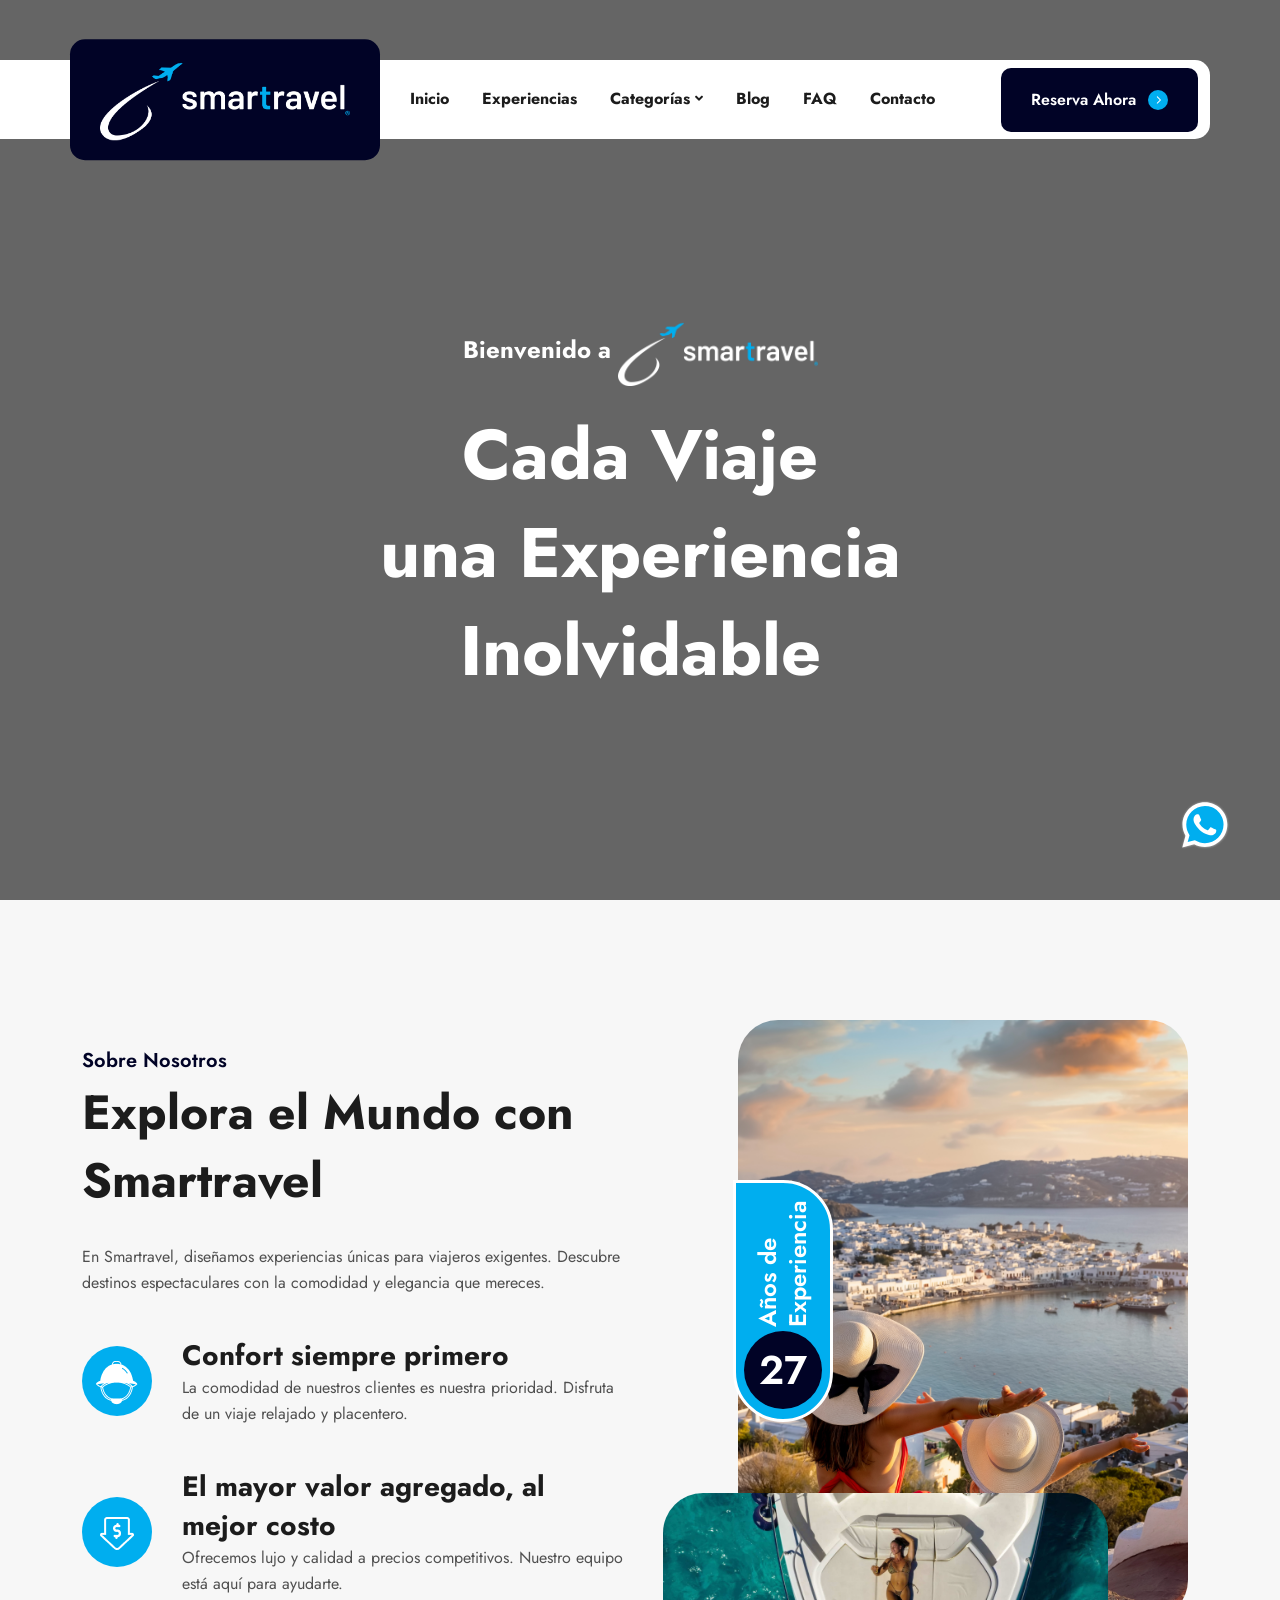
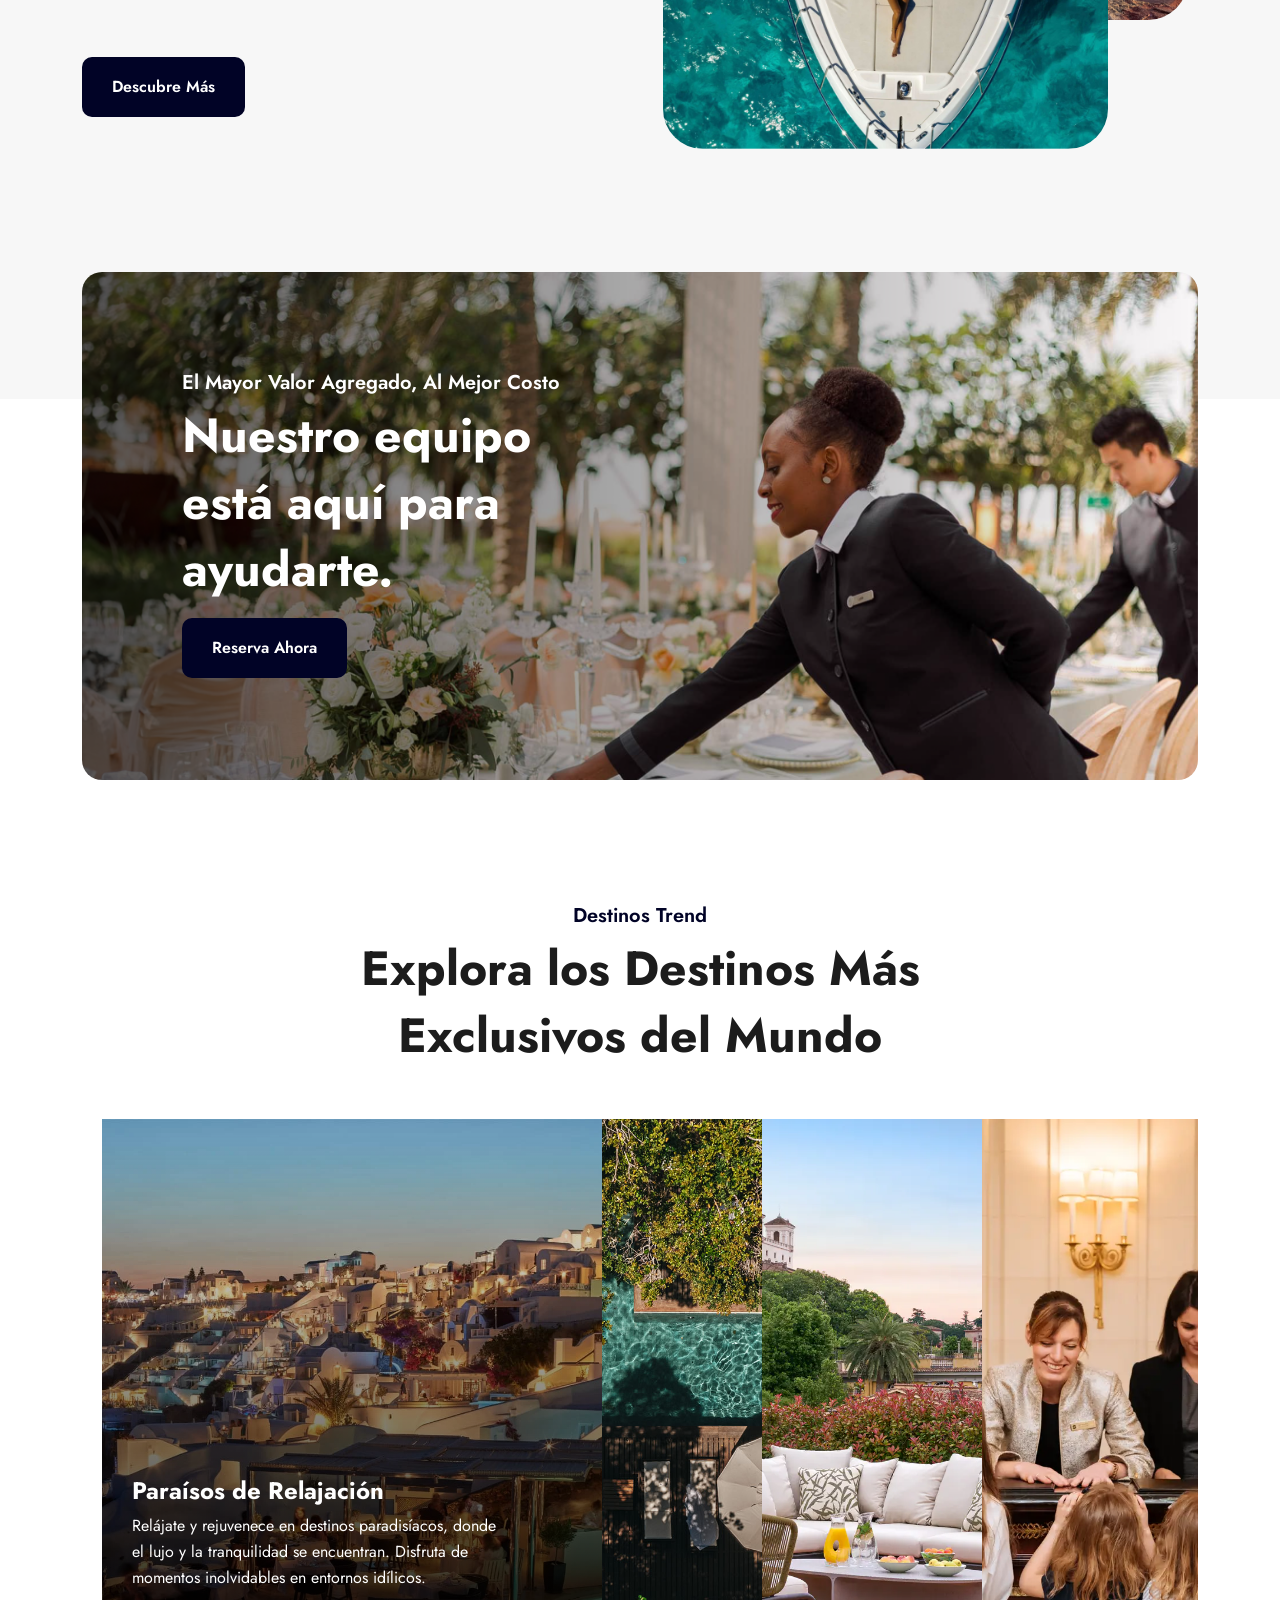
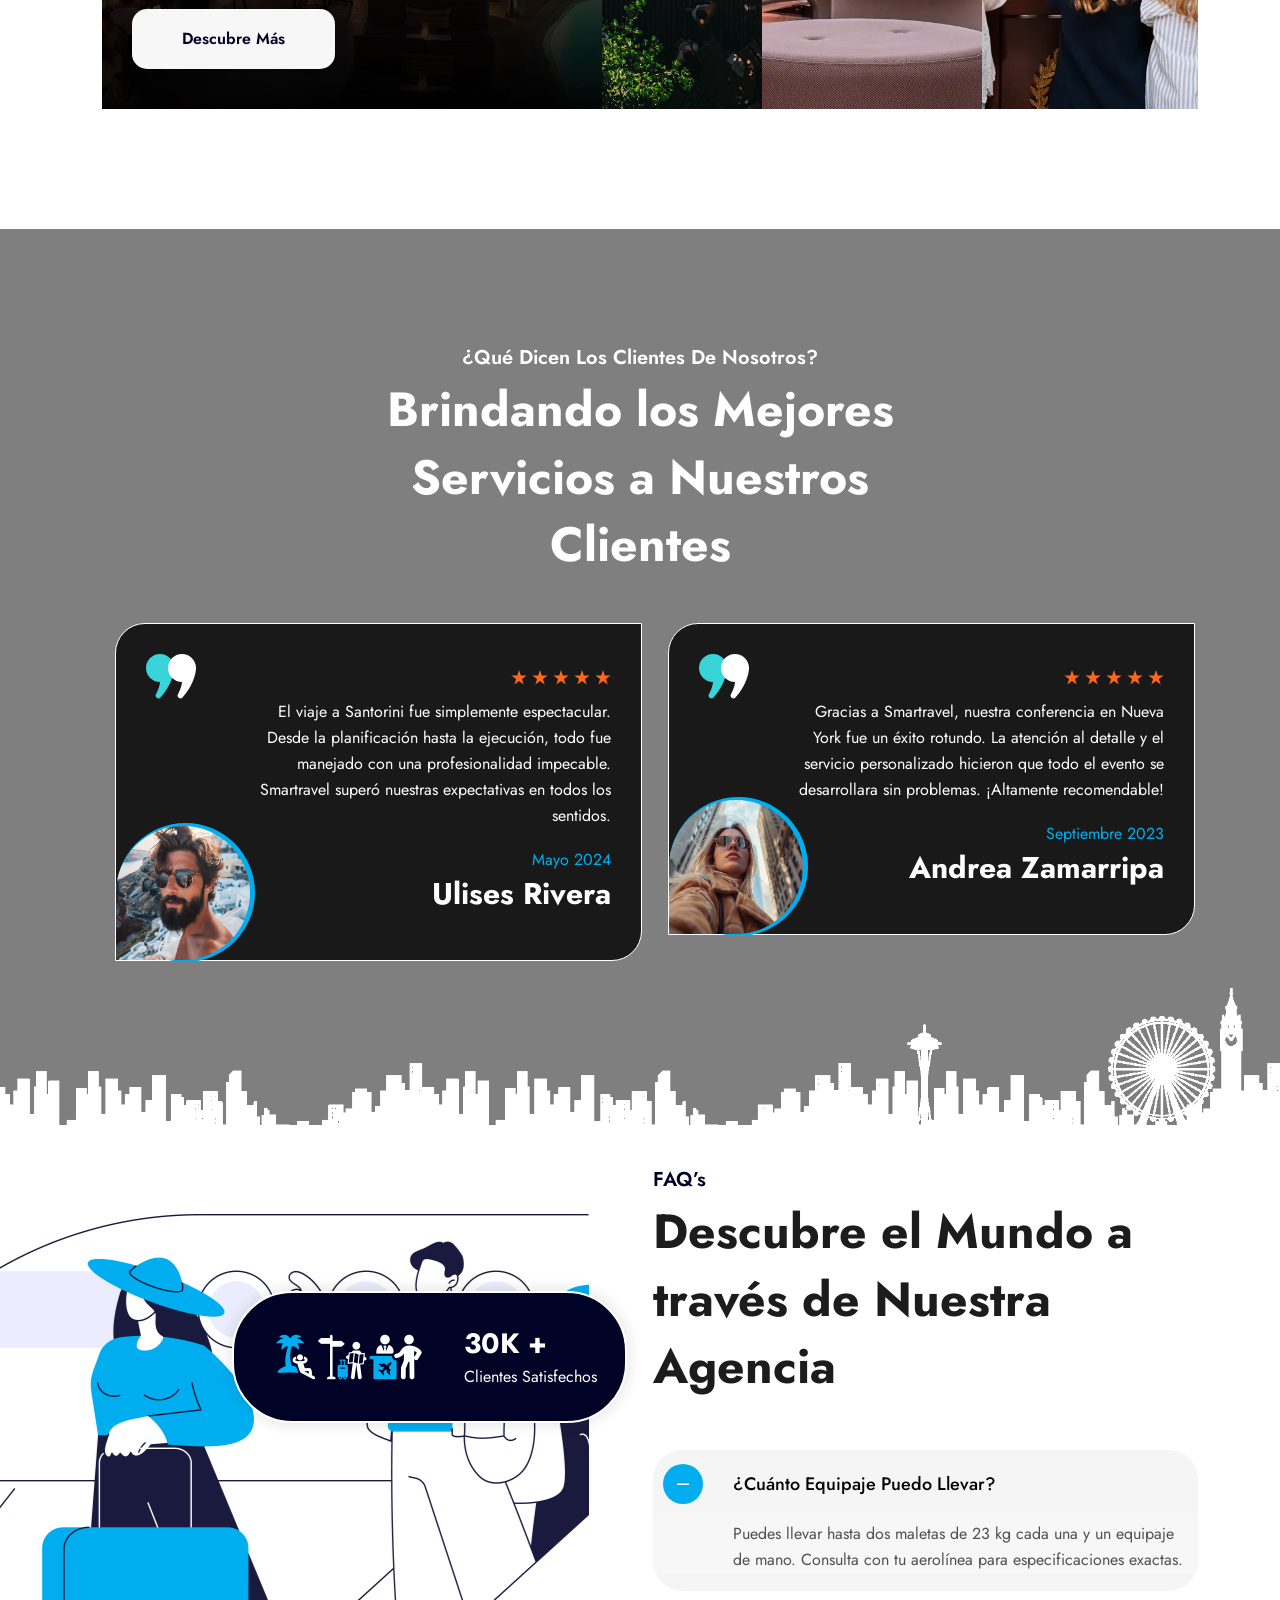
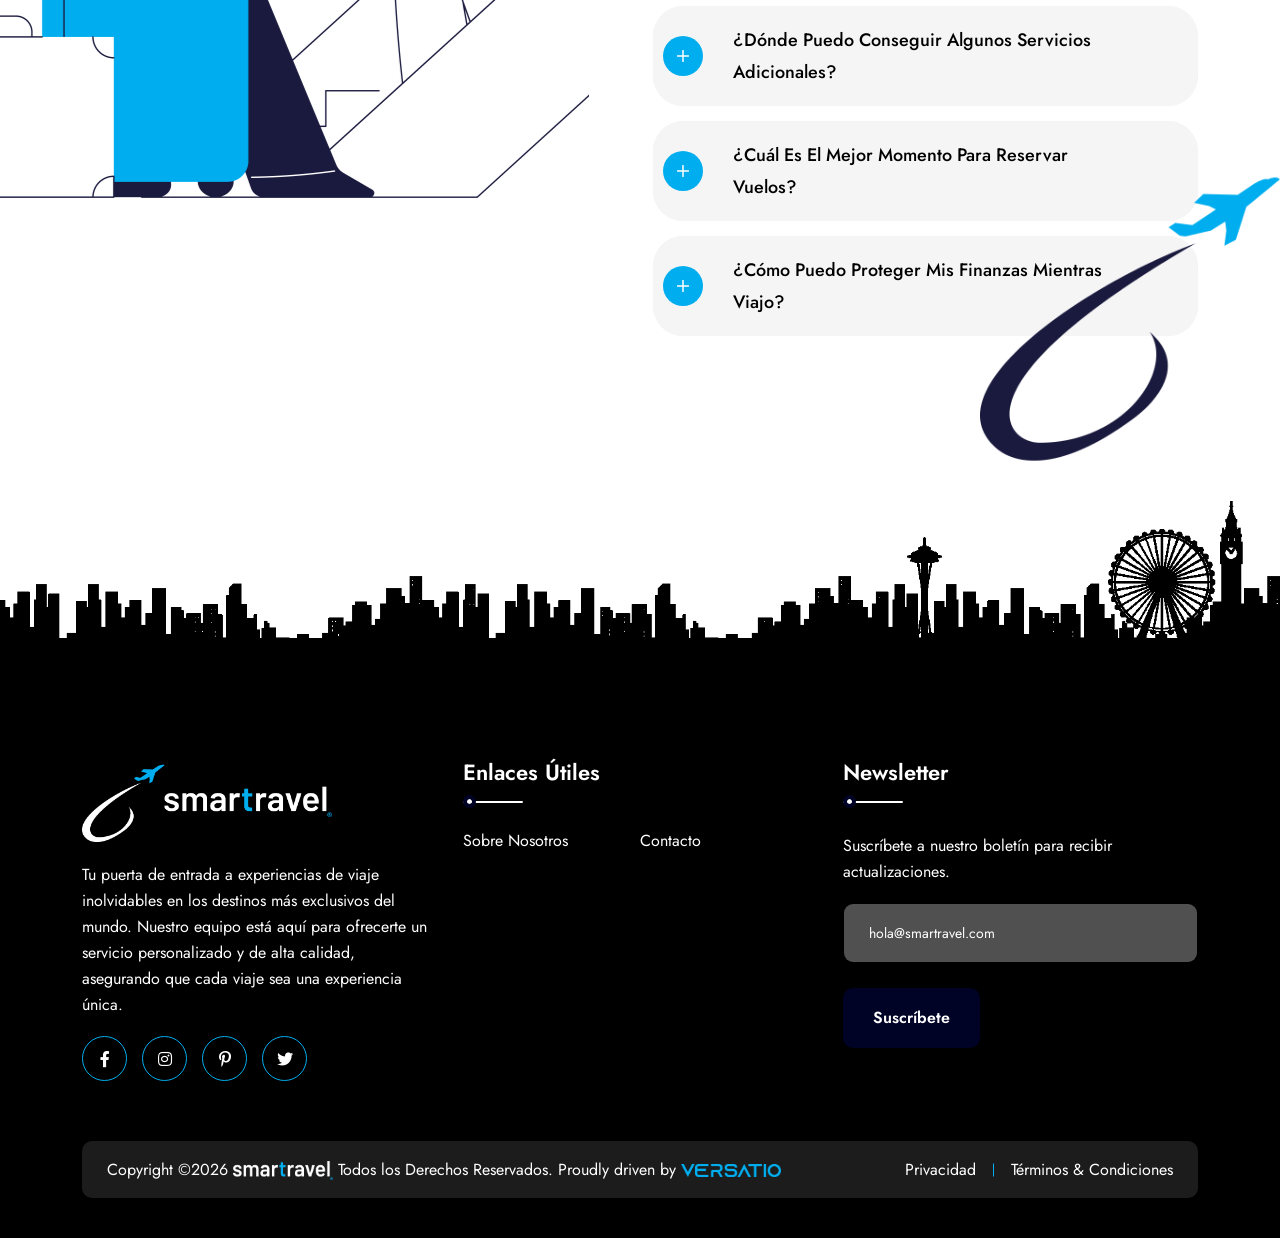
<file: index.html>
<!DOCTYPE html>
<html class="no-js" lang="zxx">

<head>
  <meta charset="utf-8">
  <meta http-equiv="x-ua-compatible" content="ie=edge">
  <title>Smartravel</title>
  <meta name="author" content="Versatio">
  <meta name="description" content="Descubre los mejores destinos de lujo con Smartravel. Ofrecemos paquetes exclusivos para paraísos de relajación, retiros en la naturaleza, experiencias culturales, aventuras épicas y más. Reserva ahora y vive una experiencia de viaje única y personalizada.">
  <meta name="keywords" content="viajes de lujo, experiencias de viaje, destinos exclusivos, paraísos de relajación, retiros en la naturaleza, aventuras épicas, eventos deportivos de primera clase, expediciones en rincones ocultos, Smartravel, agencia de viajes, viajes personalizados, turismo de lujo">
  <meta name="robots" content="INDEX,FOLLOW">

  <!-- Social media Meta Tags -->
  <meta property="og:title" content="Smartravel | Viajes de Lujo y Experiencias Inolvidables">
  <meta property="og:description" content="Descubre los mejores destinos de lujo con Smartravel. Ofrecemos paquetes exclusivos para paraísos de relajación, retiros en la naturaleza, experiencias culturales, aventuras épicas y más. Reserva ahora y vive una experiencia de viaje única y personalizada.">
  <meta property="og:image" content="https://b9c34337d34eb8aa9af750796c9d08ec.cdn.bubble.io/f1721987399551x836382559522334200/SEO_SMARTRAVEL.png">
  <meta property="og:type" content="website">

  <!-- Mobile Specific Metas -->
  <meta name="viewport" content="width=device-width, initial-scale=1, shrink-to-fit=no">

  <!-- Favicons - Place favicon.ico in the root directory -->
  <link rel="icon" type="image/png" href="assets/img/favicons/FAVICON_SMARTRAVEL.png">
  <meta name="msapplication-TileColor" content="#ffffff">
  <meta name="theme-color" content="#ffffff">

  <!--==============================
      Google Fonts
  ============================== -->
  <link rel="preconnect" href="https://fonts.googleapis.com">
  <link rel="preconnect" href="https://fonts.gstatic.com" crossorigin>
  <link href="https://fonts.googleapis.com/css2?family=Jost:wght@400;500;600;700;800&display=swap" rel="stylesheet">

  <!--==============================
        All CSS File
    ============================== -->
  <!-- Bootstrap -->
  <!-- <link rel="stylesheet" href="assets/css/app.min.css"> -->
  <link rel="stylesheet" href="assets/css/bootstrap.min.css">
  <!-- Fontawesome Icon -->
  <link rel="stylesheet" href="assets/css/fontawesome.min.css">
  <!-- Magnific Popup -->
  <link rel="stylesheet" href="assets/css/magnific-popup.min.css">
  <!-- Slick Slider -->
  <link rel="stylesheet" href="assets/css/slick.min.css">
  <!-- Theme Custom CSS -->
  <link rel="stylesheet" href="assets/css/style.css">

  <link rel="stylesheet" href="assets/css/loader.css">

  <link rel="preconnect" href="https://fonts.googleapis.com">
  <link rel="preconnect" href="https://fonts.gstatic.com" crossorigin>
  <link href="https://fonts.googleapis.com/css2?family=Pinyon+Script&display=swap" rel="stylesheet">
  
    

</head>

<body>


  <div id="loader" class="preloader">
    <div class="spinner"></div>
  </div>


  <!--********************************
    Code Start From Here 
    ******************************** -->

  <!--==============================
      Mobile Menu
    ============================== -->
    <div class="vs-menu-wrapper">
      <div class="vs-menu-area text-center">
        <button class="vs-menu-toggle"><i class="fal fa-times"></i></button>
        <div class="mobile-logo">
          <a href="index.html"><img src="assets/img/HOME_SMARTRAVEL.png" alt="Smartravel"></a>
        </div>
        <div class="vs-mobile-menu">
          <ul>
            <li>
              <a href="index.html">Inicio</a>
              <!-- <ul class="sub-menu">
                <li><a href="index.html">Home One</a></li>
                <li><a href="index-2.html">Home Two</a></li>
                <li><a href="index-3.html">Home Three</a></li>
                <li><a href="index-4.html">Home Four</a></li>
                <li><a href="index-5.html">Home Five</a></li>
                <li><a href="#">Home Six</a></li>
              </ul> -->
            </li>
            <li>
              <a href="#">Experiencias</a>
              <!-- <ul class="sub-menu">
                <li><a href="destinations.html">Destinations</a></li>
                <li><a href="destination-details.html">Destinations Details</a></li>
              </ul> -->
            </li>
            <li class="menu-item-has-children mega-menu-wrap">
              <a href="#">Categorías</a>
              <ul class="mega-menu">
                <li>
                  <ul>
                    <li><a href="#">Paraísos de Relajación</a></li>
                    <li><a href="#">Experiencias Corporativas de Lujo</a></li>
                    <li><a href="#">Retiros en la Naturaleza</a></li>
                    <li><a href="#">Expediciones en Rincones Ocultos</a></li>
                  </ul>
                </li>
                <li>
                  <ul>
                    <li><a href="#">Impresiones Culturales Exclusivas</a></li>
                    <li><a href="#">Escapadas Inolvidables con Amigos</a></li>
                    <li><a href="#">Desafíos de Élite</a></li>
                  </ul>
                </li>
                <li>
                  <ul>
                    <li><a href="#">Eventos Deportivos de Primera Clase</a></li>
                    <li><a href="#">Viajes Espirituales Transformadores</a></li>
                    <li><a href="#">Santuario de Bienestar</a></li>
                    <li><a href="#">Aventuras Épicas</a></li>
                  </ul>
                </li>
                <!-- <li>
                  <a href="#">Experiencias Corporativas de Lujo</a>
                  <ul>
                    <li><a href="about.html">About Us</a></li>
                    <li><a href="destinations.html">Destinations</a></li>
                    <li><a href="destination-details.html">Destinations Details</a></li>
                    <li><a href="#">Tours List</a></li>
                    <li><a href="tour-booking.html">Tour Booking</a></li>
                  </ul>
                </li>
                <li>
                  <a href="#">Retiros en la Naturaleza</a>
                  <ul>
                    <li><a href="#">Shop</a></li>
                    <li><a href="shop-details.html">Shop Details</a></li>
                    <li><a href="#">Cart</a></li>
                    <li><a href="#">Checkout</a></li>
                    <li><a href="#">Blog List</a></li>
                  </ul>
                </li>
                <li>
                  <a href="#">Impresiones Culturales Exclusivas</a>
                  <ul>
                    <li><a href="blog-grid.html">Blog Grid</a></li>
                    <li><a href="#">Blog Details</a></li>
                    <li><a href="error.html">Error Page</a></li>
                  </ul>
                </li>
                <li>
                  <a href="#">lasjcnoascpqeiscp</a>
                </li> -->
              </ul>
            </li>
            <li>
              <a href="#">Blog</a>
            </li>
            <li>
              <a href="#FAQ">FAQ</a>
            </li>
            <li>
              <a href="#">Contacto</a>
            </li>
          </ul>
        </div>
      </div>
    </div>

  <!--==============================
      Popup Search Box
    ============================== -->
  <div class="popup-search-box d-none d-lg-block  ">
    <button class="searchClose"><i class="fal fa-times"></i></button>
    <form action="#">
      <input type="text" class="border-theme" placeholder="¿Qué es lo que estás buscando?">
      <button type="submit"><i class="fal fa-search"></i></button>
    </form>
  </div>

  <!--==============================
      Header Area
    ==============================-->
  <header class="vs-header header-layout6">
    <div class="sticky-wrapper">
      <div class="sticky-active">
        <div class="container position-relative z-index-common">
          <div class="row align-items-center justify-content-between">
            <div class="col-auto">
              <div class="vs-logo">
                <a href="index.html"><img src="assets/img/HOME_SMARTRAVEL.png" alt="logo" width="250px"></a>
              </div>
            </div>
            <div class="col text-end">
              <nav class="main-menu  menu-style1 d-none d-lg-block">
                <ul>
                  <li>
                    <a href="index.html">Inicio</a>
                    <!-- <ul class="sub-menu">
                      <li><a href="index.html">Home One</a></li>
                      <li><a href="index-2.html">Home Two</a></li>
                      <li><a href="index-3.html">Home Three</a></li>
                      <li><a href="index-4.html">Home Four</a></li>
                      <li><a href="index-5.html">Home Five</a></li>
                      <li><a href="#">Home Six</a></li>
                    </ul> -->
                  </li>
                  <li>
                    <a href="#">Experiencias</a>
                    <!-- <ul class="sub-menu">
                      <li><a href="destinations.html">Destinations</a></li>
                      <li><a href="destination-details.html">Destinations Details</a></li>
                    </ul> -->
                  </li>
                  <li class="menu-item-has-children mega-menu-wrap">
                    <a href="#">Categorías</a>
                    <ul class="mega-menu">
                      <li>
                        <ul>
                          <li><a href="#">Paraísos de Relajación</a></li>
                          <li><a href="#">Experiencias Corporativas de Lujo</a></li>
                          <li><a href="#">Retiros en la Naturaleza</a></li>
                          <li><a href="#">Expediciones en Rincones Ocultos</a></li>
                        </ul>
                      </li>
                      <li>
                        <ul>
                          <li><a href="#">Impresiones Culturales Exclusivas</a></li>
                          <li><a href="#">Escapadas Inolvidables con Amigos</a></li>
                          <li><a href="#">Desafíos de Élite</a></li>
                        </ul>
                      </li>
                      <li>
                        <ul>
                          <li><a href="#">Eventos Deportivos de Primera Clase</a></li>
                          <li><a href="#">Viajes Espirituales Transformadores</a></li>
                          <li><a href="#">Santuario de Bienestar</a></li>
                          <li><a href="#">Aventuras Épicas</a></li>
                        </ul>
                      </li>
                      <!-- <li>
                        <a href="#">Experiencias Corporativas de Lujo</a>
                        <ul>
                          <li><a href="about.html">About Us</a></li>
                          <li><a href="destinations.html">Destinations</a></li>
                          <li><a href="destination-details.html">Destinations Details</a></li>
                          <li><a href="#">Tours List</a></li>
                          <li><a href="tour-booking.html">Tour Booking</a></li>
                        </ul>
                      </li>
                      <li>
                        <a href="#">Retiros en la Naturaleza</a>
                        <ul>
                          <li><a href="#">Shop</a></li>
                          <li><a href="shop-details.html">Shop Details</a></li>
                          <li><a href="#">Cart</a></li>
                          <li><a href="#">Checkout</a></li>
                          <li><a href="#">Blog List</a></li>
                        </ul>
                      </li>
                      <li>
                        <a href="#">Impresiones Culturales Exclusivas</a>
                        <ul>
                          <li><a href="blog-grid.html">Blog Grid</a></li>
                          <li><a href="#">Blog Details</a></li>
                          <li><a href="error.html">Error Page</a></li>
                        </ul>
                      </li>
                      <li>
                        <a href="#">lasjcnoascpqeiscp</a>
                      </li> -->
                    </ul>
                  </li>
                  <li>
                    <a href="#">Blog</a>
                  </li>
                  <li>
                    <a href="#FAQ">FAQ</a>
                  </li>
                  <li>
                    <a href="#">Contacto</a>
                  </li>
                </ul>
              </nav>
              <button class="vs-menu-toggle d-inline-block d-lg-none"><i class="fal fa-bars"></i></button>
            </div>
            <div class="col-auto d-none d-xl-block">
              <div class="header-right">
                <ul>
                  <li class="mr-40">
                    <div class="header-btns">
                      <button class="searchBoxTggler">
                        <i class="fal fa-search"></i>
                      </button>
                      <button class="sideCartToggler">
                        <i class="fas fa-shopping-basket"></i><span class="button-badge">2</span>
                      </button>
                    </div>
                  </li>
                  <li>
                    <a class="vs-btn style7" href="">
                      Reserva Ahora
                      <i>
                        <svg width="5" height="8" viewBox="0 0 5 8" fill="none" xmlns="http://www.w3.org/2000/svg">
                          <path
                            d="M4.85355 4.35355C5.04882 4.15829 5.04882 3.84171 4.85355 3.64645L1.67157 0.464466C1.47631 0.269204 1.15973 0.269204 0.964466 0.464466C0.769204 0.659728 0.769204 0.976311 0.964466 1.17157L3.79289 4L0.964466 6.82843C0.769204 7.02369 0.769204 7.34027 0.964466 7.53553C1.15973 7.7308 1.47631 7.7308 1.67157 7.53553L4.85355 4.35355ZM4 4.5H4.5V3.5H4V4.5Z"
                            fill="white" />
                        </svg>
                      </i>
                    </a>
                  </li>
                </ul>
              </div>
            </div>
          </div>
        </div>
      </div>
    </div>
  </header>

  <!--==============================
    Hero Area Start 
  ==============================-->
  <section class="hero-layout3">
    <video autoplay muted loop playsinline>
        <source src="https://b9c34337d34eb8aa9af750796c9d08ec.cdn.bubble.io/f1721189287081x828770894985643800/polynesia_1080.mp4" type="video/mp4">
    </video>
    <div class="hero-mask">
        <div class="container">
            <div class="row align-items-center justify-content-center">
                <div class="col-lg-10">
                    <div class="hero-content text-center">
                        <span class="hero-subtitle">Bienvenido a <img src="assets/img/HOME_SMARTRAVEL.png" width="200px"></span>
                        <h1 class="hero-title">Cada Viaje <br>una Experiencia <br>Inolvidable</h1>
                    </div>
                </div>
            </div>
        </div>
    </div>
</section>

<!-- ============================
    Hero Area End 
==============================-->
  <!--==============================
    Tour Package Area Start 
  ==============================-->
  <!-- <section class="space package-layout1">
    <div class="container ">
      <div class="row">
        <div class="col-lg-12 wow fadeInUp" data-wow-delay="0.3s">
          <div class="package-top">
            <div class="title-area">
              <span class="sec-subtitle2">Festered Tours</span>
              <h2 class="sec-title h1">Most Favorite Tour Place</h2>
            </div>
            <div class="title-btn">
              <a class="vs-btn style4" href="tour-booking.html">View all place</a>
            </div>
          </div>
        </div>
      </div>
      <div class="package-style2">
        <div class="row gx-5 align-items-center">
          <div class="col-lg-4">
            <div class="package-img">
              <a href="tour-booking.html">
                <img src="assets/img/tours/tour-5-1.jpg" alt="Package Image">
              </a>
              <div class="price-box">
                <p class="price-text">Form</p>
                <span class="package-price">$100.00</span>
              </div>
              <div class="package-icon">
                <a href="tour-booking.html">
                  <i class="far fa-arrow-right"></i>
                </a>
              </div>
            </div>
          </div>
          <div class="col-lg-4">
            <div class="package-content">
              <div class="package-review">
                <i class="fas fa-star"></i>
                <i class="fas fa-star"></i>
                <i class="fas fa-star"></i>
                <i class="fas fa-star"></i>
                <i class="far fa-star"></i>
                <span>5 (3)</span>
              </div>
              <h3 class="package-title"><a href="tour-booking.html">Over Turkish Waves</a></h3>
              <p class="package-text">There are many variations of passages of Lorem Ipsum available, but the majority have suffere</p>
            </div>
          </div>
          <div class="col-lg-4">
            <div class="package-meta">
              <ul>
                <li>
                  <a href="#"><i class="fas fa-user-friends"></i><strong>Min:</strong>Age15+</a>
                </li>
                <li>
                  <a href="#"><i class="fab fa-telegram-plane"></i><strong>Tour Type:</strong>Adventure. Fun</a>
                </li>
                <li>
                  <a href="#"><i class="fas fa-map-marker-alt"></i><strong>Location:</strong>Broadway, NY Morris Street.</a>
                </li>
              </ul>
            </div>
          </div>
        </div>
      </div>
      <div class="package-style2">
        <div class="row gx-5 align-items-center">
          <div class="col-lg-4">
            <div class="package-img">
              <a href="tour-booking.html">
                <img src="assets/img/tours/tour-5-2.jpg" alt="Package Image">
              </a>
              <div class="price-box">
                <p class="price-text">Form</p>
                <span class="package-price">$105.00</span>
              </div>
              <div class="package-icon">
                <a href="tour-booking.html">
                  <i class="far fa-arrow-right"></i>
                </a>
              </div>
            </div>
          </div>
          <div class="col-lg-4">
            <div class="package-content">
              <div class="package-review">
                <i class="fas fa-star"></i>
                <i class="fas fa-star"></i>
                <i class="fas fa-star"></i>
                <i class="fas fa-star"></i>
                <i class="far fa-star"></i>
                <span>5 (4)</span>
              </div>
              <h3 class="package-title"><a href="tour-booking.html">Beach Bliss Exploration</a></h3>
              <p class="package-text">There are many variations of passages of Lorem Ipsum available, but the majority have suffere</p>
            </div>
          </div>
          <div class="col-lg-4">
            <div class="package-meta">
              <ul>
                <li>
                  <a href="#"><i class="fas fa-user-friends"></i><strong>Min:</strong>Age15+</a>
                </li>
                <li>
                  <a href="#"><i class="fab fa-telegram-plane"></i><strong>Tour Type:</strong>Adventure. Fun</a>
                </li>
                <li>
                  <a href="#"><i class="fas fa-map-marker-alt"></i><strong>Location:</strong>Broadway, NY Morris Street.</a>
                </li>
              </ul>
            </div>
          </div>
        </div>
      </div>
      <div class="package-style2 pb-0">
        <div class="row gx-5 align-items-center">
          <div class="col-lg-4">
            <div class="package-img">
              <a href="tour-booking.html">
                <img src="assets/img/tours/tour-5-3.jpg" alt="Package Image">
              </a>
              <div class="price-box">
                <p class="price-text">Form</p>
                <span class="package-price">$90.00</span>
              </div>
              <div class="package-icon">
                <a href="tour-booking.html">
                  <i class="far fa-arrow-right"></i>
                </a>
              </div>
            </div>
          </div>
          <div class="col-lg-4">
            <div class="package-content">
              <div class="package-review">
                <i class="fas fa-star"></i>
                <i class="fas fa-star"></i>
                <i class="fas fa-star"></i>
                <i class="fas fa-star"></i>
                <i class="far fa-star"></i>
                <span>5 (4)</span>
              </div>
              <h3 class="package-title"><a href="tour-booking.html">US Skyline Adventure</a></h3>
              <p class="package-text">There are many variations of passages of Lorem Ipsum available, but the majority have suffere</p>
            </div>
          </div>
          <div class="col-lg-4">
            <div class="package-meta">
              <ul>
                <li>
                  <a href="#"><i class="fas fa-user-friends"></i><strong>Min:</strong>Age15+</a>
                </li>
                <li>
                  <a href="#"><i class="fab fa-telegram-plane"></i><strong>Tour Type:</strong>Adventure. Fun</a>
                </li>
                <li>
                  <a href="#"><i class="fas fa-map-marker-alt"></i><strong>Location:</strong>Broadway, NY Morris Street.</a>
                </li>
              </ul>
            </div>
          </div>
        </div>
      </div>
    </div>
  </section> -->
  <!--==============================
    Tour Package Area End 
  ==============================-->
  <!--==============================
    About Area Start 
  ==============================-->
  <section class="space-top about-layout1 bg-smoke">
    <div class="container">
      <div class="row align-items-center">
        <div class="col-lg-6">
          <div class="about-content">
            <div class="title-area">
              <span class="sec-subtitle2">Sobre Nosotros</span>
              <h2 class="sec-title h1">Explora el Mundo con Smartravel</h2>
              <p class="sec-text">En Smartravel, diseñamos experiencias únicas para viajeros exigentes. Descubre destinos espectaculares con la comodidad y elegancia que mereces.</p>
            </div>
            <ul class="about-list3">
              <li class="list-item">
                <div class="about-icon">
                  <img src="assets/img/icons/about-icon1.png" alt="about-icon">
                </div>
                <div class="icon-content">
                  <h3 class="title">Confort siempre primero</h3>
                  <p class="text">La comodidad de nuestros clientes es nuestra prioridad. Disfruta de un viaje relajado y placentero.</p>
                </div>
              </li>
              <li class="list-item">
                <div class="about-icon">
                  <img src="assets/img/icons/about-icon2.png" alt="about-icon">
                </div>
                <div class="icon-content">
                  <h3 class="title">El mayor valor agregado, al mejor costo</h3>
                  <p class="text">Ofrecemos lujo y calidad a precios competitivos. Nuestro equipo está aquí para ayudarte.</p>
                </div>
              </li>
            </ul>
            <div class="about-bottom">
              <a href="#" class="vs-btn style7">Descubre más</a>
              <div class="item2">
                <div class="item2__icon">
                  <img src="assets/img/icons/phone-icon-2.svg" alt="phone icon 1">
                </div>
                <div class="item2__text">
                  <span>Teléfono:</span>
                  <a href="https://wa.me/+5215545623686">+52 55 4562 3686</a>
                </div>
              </div>
            </div>
          </div>
        </div>
        <div class="col-lg-6">
          <div class="img-box3">
            <div class="box1">
              <div class="media-box1">
                <p class="media-text">Años de Experiencia</p>
                <span class="media-info">27</span>
              </div>
            </div>
            <img class="img1" src="assets/img/about/greece.png" alt="about image" width="450px">
            <div class="bottom-img">
              <img class="img3" src="assets/img/about/yate_2.png" alt="about image" width="445px">
            </div>
          </div>
        </div>
      </div>
    </div>
  </section>
  <!--==============================
    About Area End 
  ==============================-->
  <!--==============================
    Special Offer Area Start 
  ==============================-->
  <section class="position-relative">
    <div class="container">
      <div class="offer-layout1" data-bg-src="assets/img/gallery/team.png">
        <div class="row align-items-center justify-content-between">
          <div class="col-lg-6 col-md-6">
            <div class="title-area white-title mb-md-0">
              <span class="sec-subtitle">El mayor valor agregado, al mejor costo</span>
              <h2 class="sec-title h1">Nuestro equipo está aquí para ayudarte.</h2>
              <a href="#" class="vs-btn style7">Reserva Ahora</a>
            </div>
          </div>
          <div class="col-lg-6 col-md-6">
            <div class="img-box1">
              <img class="img-1-1 offer-image" src="assets/img/shape/offer-1-2.png" alt="Offer image">
            </div>
          </div>
        </div>
      </div>
    </div>
  </section>
  <!--==============================
    Special Offer Area End 
  ==============================-->
  <!--==============================
    Destiniations Area Start 
  ==============================-->
  <section class="space-bottom destiniation-layout1">
    <div class="container">
      <div class="row justify-content-between align-items-center">
        <div class="col-lg-7 mx-auto">
          <div class="title-area text-center">
            <span class="sec-subtitle2">Destinos Trend</span>
            <h2 class="sec-title h1">Explora los Destinos Más Exclusivos del Mundo</h2>
          </div>
        </div>
      </div>
      <div class="destination-list row vs-carousel"data-slide-show="5" data-arrows="false" data-lg-slide-show="2"
      data-md-slide-show="2" data-sm-slide-show="1" data-center-mode="true" data-dots="true">
      <div class="col-auto px-0">
        <div class="destination-style3" data-bg-src="assets/img/destinations/recreativo.png">
          <div class="destination-info">
            <h4 class="destination-name"><a href="#">Paraísos de Relajación</a></h4>
            <p class="destination-text">Relájate y rejuvenece en destinos paradisíacos, donde el lujo y la tranquilidad se encuentran. Disfruta de momentos inolvidables en entornos idílicos.</p>
            <!-- <span class="destination-price">$259</span> -->
            <a href="#" class="vs-btn style5">Descubre Más</a>
          </div>
        </div>
      </div>
      <div class="col-auto px-0">
        <div class="destination-style3" data-bg-src="assets/img/destinations/negocios.png">
          <div class="destination-info">
            <h4 class="destination-name"><a href="#">Experiencias Corporativas de Lujo</a></h4>
            <p class="destination-text">Combinamos productividad con placer. Asiste a eventos empresariales de alto nivel y explora ciudades vibrantes con todo el confort.</p>
            <!-- <span class="destination-price">$259</span> -->
            <a href="#" class="vs-btn style5">Descubre Más</a>
          </div>
        </div>
      </div>
      <div class="col-auto px-0">
        <div class="destination-style3" data-bg-src="assets/img/destinations/naturaleza.png">
          <div class="destination-info">
            <h4 class="destination-name"><a href="#">Retiros en la Naturaleza</a></h4>
            <p class="destination-text">Conéctate con la naturaleza en su máxima expresión. Disfruta de paisajes impresionantes y experiencias eco-lujosas.</p>
            <!-- <span class="destination-price">$259</span> -->
            <a href="#" class="vs-btn style5">Descubre Más</a>
          </div>
        </div>
      </div>
      <div class="col-auto px-0">
        <div class="destination-style3" data-bg-src="assets/img/destinations/culturales.png">
          <div class="destination-info">
            <h4 class="destination-name"><a href="#">Impresiones Culturales</a></h4>
            <p class="destination-text">Sumérgete en la historia y la cultura de destinos emblemáticos. Vive experiencias auténticas con el toque de lujo que mereces.</p>
            <!-- <span class="destination-price">$259</span> -->
            <a href="#" class="vs-btn style5">Descubre Más</a>
          </div>
        </div>
      </div>
      <div class="col-auto px-0">
        <div class="destination-style3" data-bg-src="assets/img/destinations/social.png">
          <div class="destination-info">
            <h4 class="destination-name"><a href="#">Escapadas Inolvidables</a></h4>
            <p class="destination-text">Comparte momentos únicos en compañía de tus seres queridos. Viajes grupales con experiencias exclusivas para todos.</p>
            <!-- <span class="destination-price">$259</span> -->
            <a href="#" class="vs-btn style5">Descubre Más</a>
          </div>
        </div>
      </div>
      <div class="col-auto px-0">
        <div class="destination-style3" data-bg-src="assets/img/destinations/activo.png">
          <div class="destination-info">
            <h4 class="destination-name"><a href="#">Desafíos de Élite</a></h4>
            <p class="destination-text">Desafía tus límites con aventuras emocionantes. Actividades exclusivas diseñadas para los más audaces.</p>
            <!-- <span class="destination-price">$259</span> -->
            <a href="#" class="vs-btn style5">Descubre Más</a>
          </div>
        </div>
      </div>
      <div class="col-auto px-0">
        <div class="destination-style3" data-bg-src="assets/img/destinations/deportivo.png">
          <div class="destination-info">
            <h4 class="destination-name"><a href="#">Eventos Deportivos de Primera Clase</a></h4>
            <p class="destination-text">Vive la emoción de eventos deportivos en destinos de lujo. Deportes y confort en un solo viaje.</p>
            <!-- <span class="destination-price">$259</span> -->
            <a href="#" class="vs-btn style5">Descubre Más</a>
          </div>
        </div>
      </div>
      <div class="col-auto px-0">
        <div class="destination-style3" data-bg-src="assets/img/destinations/religioso.png">
          <div class="destination-info">
            <h4 class="destination-name"><a href="#">Viajes Espirituales Transformadores</a></h4>
            <p class="destination-text">Descubre la espiritualidad en lugares sagrados. Experiencias de fe y lujo en destinos sagrados.</p>
            <!-- <span class="destination-price">$259</span> -->
            <a href="#" class="vs-btn style5">Descubre Más</a>
          </div>
        </div>
      </div>
      <div class="col-auto px-0">
        <div class="destination-style3" data-bg-src="assets/img/destinations/bienestar.png">
          <div class="destination-info">
            <h4 class="destination-name"><a href="#">Santuario de Bienestar</a></h4>
            <p class="destination-text">Mejora tu bienestar en resorts de lujo. Salud y rejuvenecimiento en entornos paradisíacos.</p>
            <!-- <span class="destination-price">$259</span> -->
            <a href="#" class="vs-btn style5">Descubre Más</a>
          </div>
        </div>
      </div>
      <div class="col-auto px-0">
        <div class="destination-style3" data-bg-src="assets/img/destinations/activo.png">
          <div class="destination-info">
            <h4 class="destination-name"><a href="#">Aventuras Épicas</a></h4>
            <p class="destination-text">Adrenalina y lujo se unen. Aventura extrema con comodidades exclusivas en entornos desafiantes.</p>
            <!-- <span class="destination-price">$259</span> -->
            <a href="#" class="vs-btn style5">Descubre Más</a>
          </div>
        </div>
      </div>
      <div class="col-auto px-0">
        <div class="destination-style3" data-bg-src="assets/img/destinations/areasRemotas.png">
          <div class="destination-info">
            <h4 class="destination-name"><a href="#">Expediciones en Rincones Ocultos</a></h4>
            <p class="destination-text">Explora lo inexplorado con confort. Destinos remotos y lujosos para una experiencia única.</p>
            <!-- <span class="destination-price">$259</span> -->
            <a href="#" class="vs-btn style5">Descubre Más</a>
          </div>
        </div>
      </div>
      </div>
    </div>
    <!-- <div class="shape-mockup d-none d-xl-block z-index-negative" style="right: 0%; bottom: 0%; left: 0%;">
      <img class="w-100" src="assets/img/shape/service-shape-2.png" alt="svg">
    </div> -->
  </section>
  <!--==============================
    Destinations Area End 
  ==============================-->
  <!-- ==============================
    Testimonail Area Start 
  ==============================-->
  <section class="space testimonial-style6">
    <div class="video-background">
        <video autoplay muted loop playsinline>
            <source src="https://b9c34337d34eb8aa9af750796c9d08ec.cdn.bubble.io/f1721989490578x258104466421427360/cruise_1080.mp4" type="video/mp4">
        </video>
        <div class="video-overlay"></div>
    </div>
    <div class="container">
        <div class="row justify-content-center">
            <div class="col-lg-7">
                <div class="title-area text-center">
                    <span class="sec-subtitle">¿Qué dicen los clientes de nosotros?</span>
                    <h2 class="sec-title h1">Brindando los Mejores Servicios a Nuestros Clientes</h2>
                </div>
            </div>
        </div>
        <div class="row vs-carousel testimonial-slider5" data-slide-show="2" data-arrows="true" data-lg-slide-show="2"
            data-md-slide-show="1" data-sm-slide-show="1">
            <div class="col-6">
                <div class="testi-style6">
                    <div class="testi-body">
                        <div class="testi-header">
                            <div class="testi-quit">
                                <img src="assets/img/icons/testmonial-icon.svg" alt="icon">
                            </div>
                            <div class="testi-rating">
                                <i>
                                    <img src="assets/img/icons/star-icon.svg" alt="star icon">
                                </i>
                                <i>
                                    <img src="assets/img/icons/star-icon.svg" alt="star icon">
                                </i>
                                <i>
                                    <img src="assets/img/icons/star-icon.svg" alt="star icon">
                                </i>
                                <i>
                                    <img src="assets/img/icons/star-icon.svg" alt="star icon">
                                </i>
                                <i>
                                    <img src="assets/img/icons/star-icon.svg" alt="star icon">
                                </i>
                            </div>
                        </div>
                        <div class="testi-content">
                            <p class="testi-text">El viaje a Santorini fue simplemente espectacular. Desde la planificación hasta la ejecución, todo fue manejado con una profesionalidad impecable. Smartravel superó nuestras expectativas en todos los sentidos.</p>
                            <span class="testi-degi">Mayo 2024</span>
                            <h3 class="testi-name">Ulises Rivera</h3>
                        </div>
                    </div>
                    <div class="testi-bottom">
                    </div>
                    <div class="testi-avater">
                        <div class="img">
                            <img src="assets/img/testimonial/comments_1.png" alt="customer image" style="width: 134px;">
                        </div>
                    </div>
                </div>
            </div>
            <div class="col-6">
                <div class="testi-style6">
                    <div class="testi-body">
                        <div class="testi-header">
                            <div class="testi-quit">
                                <img src="assets/img/icons/testmonial-icon.svg" alt="icon">
                            </div>
                            <div class="testi-rating">
                                <i>
                                    <img src="assets/img/icons/star-icon.svg" alt="star icon">
                                </i>
                                <i>
                                    <img src="assets/img/icons/star-icon.svg" alt="star icon">
                                </i>
                                <i>
                                    <img src="assets/img/icons/star-icon.svg" alt="star icon">
                                </i>
                                <i>
                                    <img src="assets/img/icons/star-icon.svg" alt="star icon">
                                </i>
                                <i>
                                    <img src="assets/img/icons/star-icon.svg" alt="star icon">
                                </i>
                            </div>
                        </div>
                        <div class="testi-content">
                            <p class="testi-text">Gracias a Smartravel, nuestra conferencia en Nueva York fue un éxito rotundo. La atención al detalle y el servicio personalizado hicieron que todo el evento se desarrollara sin problemas. ¡Altamente recomendable!</p>
                            <span class="testi-degi">Septiembre 2023</span>
                            <h3 class="testi-name">Andrea Zamarripa</h3>
                        </div>
                    </div>
                    <div class="testi-bottom">
                    </div>
                    <div class="testi-avater">
                        <div class="img">
                            <img src="assets/img/testimonial/comments_2.png" alt="customer image" style="width: 134px;">
                        </div>
                    </div>
                </div>
            </div>
            <!-- <div class="col-6">
                <div class="testi-style6">
                    <div class="testi-body">
                        <div class="testi-header">
                            <div class="testi-quit">
                                <img src="assets/img/icons/testmonial-icon.svg" alt="icon">
                            </div>
                            <div class="testi-rating">
                                <i>
                                    <img src="assets/img/icons/star-icon.svg" alt="star icon">
                                </i>
                                <i>
                                    <img src="assets/img/icons/star-icon.svg" alt="star icon">
                                </i>
                                <i>
                                    <img src="assets/img/icons/star-icon.svg" alt="star icon">
                                </i>
                                <i>
                                    <img src="assets/img/icons/star-icon.svg" alt="star icon">
                                </i>
                                <i>
                                    <img src="assets/img/icons/star-icon.svg" alt="star icon">
                                </i>
                            </div>
                        </div>
                        <div class="testi-content">
                            <p class="testi-text">There are many variations of passages of Lorem Ipsum available, but the majority
                                have passages of suffered alteration in There are many variations of passages.</p>
                            <span class="testi-degi">Area Manager</span>
                            <h3 class="testi-name">Natasa saha</h3>
                        </div>
                    </div>
                    <div class="testi-bottom">
                    </div>
                    <div class="testi-avater">
                        <div class="img">
                            <img src="assets/img/testimonial/testimonial-3-3.jpg" alt="customer image">
                        </div>
                    </div>
                </div>
            </div> -->
        </div>
    </div>
    <div class="shape-mockup d-none d-xl-block z-index-negative" style="right: 0%; bottom: 0%; left: 0%;">
        <img class="w-100" src="assets/img/shape/shape_w.png" alt="svg">
    </div>
</section>

  <!-- ==============================
    Testimonail Area End 
  ==============================-->
    <!--==============================
      Blogs Area Start 
    ==============================-->
    <!-- <section class="space space-extra-bottom blog-layout1 blog-wrapper">
      <div class="container">
        <div class="row justify-content-center text-center">
          <div class="col-xl-6 col-lg-8 wow fadeInUp" data-wow-delay="0.3s">
            <div class="title-area">
              <span class="sec-subtitle2">Noticias & Artículos</span>
              <h2 class="sec-title h1">Las últimas Noticias y Artículos de Nuestro Blog</h2>
            </div>
          </div>
        </div>
        <div class="row vs-carousel" data-slide-show="3" data-arrows="true" data-lg-slide-show="2" data-md-slide-show="2"
          data-sm-slide-show="1">
          <div class="col-xl-4">
            <div class="vs-blog blog-style3">
              <div class="blog-img">
                <a href="#"><img src="assets/img/blog/blog-h-1-1.jpg" alt="blog image"></a>
              </div>
              <div class="blog-content">
                <div class="blog-top">
                  <a class="blog-link" href="#" tabindex="0">
                    <svg width="17" height="17" viewBox="0 0 17 17" fill="none" xmlns="http://www.w3.org/2000/svg">
                      <path fill-rule="evenodd" clip-rule="evenodd" d="M17 8.5C17 13.1944 13.1944 17 8.5 17C3.80558 17 0 13.1944 0 8.5C0 3.80558 3.80558 0 8.5 0C13.1944 0 17 3.80558 17 8.5ZM11.05 5.95C11.05 7.35837 9.90837 8.5 8.5 8.5C7.09164 8.5 5.95 7.35837 5.95 5.95C5.95 4.54168 7.09164 3.4 8.5 3.4C9.90837 3.4 11.05 4.54168 11.05 5.95ZM8.5 15.725C10.0164 15.725 11.4237 15.2578 12.5859 14.4595C13.0992 14.1069 13.3185 13.4353 13.0201 12.8887C12.4015 11.7558 11.1267 11.05 8.49992 11.05C5.87324 11.05 4.59847 11.7557 3.97982 12.8887C3.68139 13.4353 3.90073 14.1069 4.41402 14.4594C5.57615 15.2578 6.98352 15.725 8.5 15.725Z" fill="#37D4D9"></path>
                    </svg>
                    by Travolo
                  </a>
                  <a class="blog-link" href="#" tabindex="0">
                    <svg width="23" height="16" viewBox="0 0 23 16" fill="none" xmlns="http://www.w3.org/2000/svg">
                      <path d="M16.8107 6.13925C16.8107 2.74862 13.0468 0 8.40535 0C3.76388 0 0 2.74862 0 6.13925C0 8.17692 1.3592 9.98219 3.4515 11.0988C3.44548 11.1166 1.78462 14.0825 1.78462 14.0825C1.78462 14.0825 6.85619 12.184 6.87023 12.1761C7.36789 12.2437 7.88094 12.2778 8.40535 12.2778C13.0468 12.2778 16.8107 9.52923 16.8107 6.13925ZM23 8.05744C23 4.66746 19.4569 1.94313 15.6214 1.91884C21.1197 7.29397 14.6441 13.021 9.36656 13.021C9.36656 13.021 9.95318 14.196 14.5947 14.196C15.1184 14.196 15.6321 14.1606 16.1298 14.0936C16.1438 14.1028 21.2161 16 21.2161 16C21.2161 16 19.5545 13.0348 19.5492 13.017C21.6408 11.9004 23 10.0944 23 8.05744Z" fill="#37D4D9"></path>
                    </svg>
                    2 Comments
                  </a>
                </div>
                <h2 class="blog-title"><a href="#">We are Giving Amazing Tour For VIP</a></h2>
                <p class="blog-text">Lorem ipsum dolor sit amet, adipiscfvdg fgjnving consectetur adipiscing elit. dolor
                  sit amet.</p>
                <div class="blog-bottom">
                  <a class="link-btn" href="#">Read More <i class="fal fa-arrow-right"></i></a>
                  <a class="blog-date" href="#">22 <span>Mar</span> </a>
                </div>
              </div>
            </div>
          </div>
          <div class="col-xl-4">
            <div class="vs-blog blog-style3">
              <div class="blog-img">
                <a href="#"><img src="assets/img/blog/blog-h-1-2.jpg" alt="blog image"></a>
              </div>
              <div class="blog-content">
                <div class="blog-top">
                  <a class="blog-link" href="#" tabindex="0">
                    <svg width="17" height="17" viewBox="0 0 17 17" fill="none" xmlns="http://www.w3.org/2000/svg">
                      <path fill-rule="evenodd" clip-rule="evenodd" d="M17 8.5C17 13.1944 13.1944 17 8.5 17C3.80558 17 0 13.1944 0 8.5C0 3.80558 3.80558 0 8.5 0C13.1944 0 17 3.80558 17 8.5ZM11.05 5.95C11.05 7.35837 9.90837 8.5 8.5 8.5C7.09164 8.5 5.95 7.35837 5.95 5.95C5.95 4.54168 7.09164 3.4 8.5 3.4C9.90837 3.4 11.05 4.54168 11.05 5.95ZM8.5 15.725C10.0164 15.725 11.4237 15.2578 12.5859 14.4595C13.0992 14.1069 13.3185 13.4353 13.0201 12.8887C12.4015 11.7558 11.1267 11.05 8.49992 11.05C5.87324 11.05 4.59847 11.7557 3.97982 12.8887C3.68139 13.4353 3.90073 14.1069 4.41402 14.4594C5.57615 15.2578 6.98352 15.725 8.5 15.725Z" fill="#37D4D9"></path>
                    </svg>
                    by Travolo
                  </a>
                  <a class="blog-link" href="#" tabindex="0">
                    <svg width="23" height="16" viewBox="0 0 23 16" fill="none" xmlns="http://www.w3.org/2000/svg">
                      <path d="M16.8107 6.13925C16.8107 2.74862 13.0468 0 8.40535 0C3.76388 0 0 2.74862 0 6.13925C0 8.17692 1.3592 9.98219 3.4515 11.0988C3.44548 11.1166 1.78462 14.0825 1.78462 14.0825C1.78462 14.0825 6.85619 12.184 6.87023 12.1761C7.36789 12.2437 7.88094 12.2778 8.40535 12.2778C13.0468 12.2778 16.8107 9.52923 16.8107 6.13925ZM23 8.05744C23 4.66746 19.4569 1.94313 15.6214 1.91884C21.1197 7.29397 14.6441 13.021 9.36656 13.021C9.36656 13.021 9.95318 14.196 14.5947 14.196C15.1184 14.196 15.6321 14.1606 16.1298 14.0936C16.1438 14.1028 21.2161 16 21.2161 16C21.2161 16 19.5545 13.0348 19.5492 13.017C21.6408 11.9004 23 10.0944 23 8.05744Z" fill="#37D4D9"></path>
                    </svg>
                    2 Comments
                  </a>
                </div>
                <h2 class="blog-title"><a href="#">Our Business Thrives To Contribute Global</a></h2>
                <p class="blog-text">Lorem ipsum dolor sit amet, adipiscfvdg fgjnving consectetur adipiscing elit. dolor
                  sit amet.</p>
                <div class="blog-bottom">
                  <a class="link-btn" href="#">Read More <i class="fal fa-arrow-right"></i></a>
                  <a class="blog-date" href="#">22 <span>Mar</span> </a>
                </div>
              </div>
            </div>
          </div>
          <div class="col-xl-4">
            <div class="vs-blog blog-style3">
              <div class="blog-img">
                <a href="#"><img src="assets/img/blog/blog-h-1-3.jpg" alt="blog image"></a>
              </div>
              <div class="blog-content">
                <div class="blog-top">
                  <a class="blog-link" href="#" tabindex="0">
                    <svg width="17" height="17" viewBox="0 0 17 17" fill="none" xmlns="http://www.w3.org/2000/svg">
                      <path fill-rule="evenodd" clip-rule="evenodd" d="M17 8.5C17 13.1944 13.1944 17 8.5 17C3.80558 17 0 13.1944 0 8.5C0 3.80558 3.80558 0 8.5 0C13.1944 0 17 3.80558 17 8.5ZM11.05 5.95C11.05 7.35837 9.90837 8.5 8.5 8.5C7.09164 8.5 5.95 7.35837 5.95 5.95C5.95 4.54168 7.09164 3.4 8.5 3.4C9.90837 3.4 11.05 4.54168 11.05 5.95ZM8.5 15.725C10.0164 15.725 11.4237 15.2578 12.5859 14.4595C13.0992 14.1069 13.3185 13.4353 13.0201 12.8887C12.4015 11.7558 11.1267 11.05 8.49992 11.05C5.87324 11.05 4.59847 11.7557 3.97982 12.8887C3.68139 13.4353 3.90073 14.1069 4.41402 14.4594C5.57615 15.2578 6.98352 15.725 8.5 15.725Z" fill="#37D4D9"></path>
                    </svg>
                    by Travolo
                  </a>
                  <a class="blog-link" href="#" tabindex="0">
                    <svg width="23" height="16" viewBox="0 0 23 16" fill="none" xmlns="http://www.w3.org/2000/svg">
                      <path d="M16.8107 6.13925C16.8107 2.74862 13.0468 0 8.40535 0C3.76388 0 0 2.74862 0 6.13925C0 8.17692 1.3592 9.98219 3.4515 11.0988C3.44548 11.1166 1.78462 14.0825 1.78462 14.0825C1.78462 14.0825 6.85619 12.184 6.87023 12.1761C7.36789 12.2437 7.88094 12.2778 8.40535 12.2778C13.0468 12.2778 16.8107 9.52923 16.8107 6.13925ZM23 8.05744C23 4.66746 19.4569 1.94313 15.6214 1.91884C21.1197 7.29397 14.6441 13.021 9.36656 13.021C9.36656 13.021 9.95318 14.196 14.5947 14.196C15.1184 14.196 15.6321 14.1606 16.1298 14.0936C16.1438 14.1028 21.2161 16 21.2161 16C21.2161 16 19.5545 13.0348 19.5492 13.017C21.6408 11.9004 23 10.0944 23 8.05744Z" fill="#37D4D9"></path>
                    </svg>
                    2 Comments
                  </a>
                </div>
                <h2 class="blog-title"><a href="#">The Travelling alone best Accommodations.</a></h2>
                <p class="blog-text">Lorem ipsum dolor sit amet, adipiscfvdg fgjnving consectetur adipiscing elit. dolor
                  sit amet.</p>
                <div class="blog-bottom">
                  <a class="link-btn" href="#">Read More <i class="fal fa-arrow-right"></i></a>
                  <a class="blog-date" href="#">22 <span>Mar</span> </a>
                </div>
              </div>
            </div>
          </div>
          <div class="col-xl-4">
            <div class="vs-blog blog-style3">
              <div class="blog-img">
                <a href="#"><img src="assets/img/blog/blog-h-1-4.jpg" alt="blog image"></a>
              </div>
              <div class="blog-content">
                <div class="blog-top">
                  <a class="blog-link" href="#" tabindex="0">
                    <svg width="17" height="17" viewBox="0 0 17 17" fill="none" xmlns="http://www.w3.org/2000/svg">
                      <path fill-rule="evenodd" clip-rule="evenodd" d="M17 8.5C17 13.1944 13.1944 17 8.5 17C3.80558 17 0 13.1944 0 8.5C0 3.80558 3.80558 0 8.5 0C13.1944 0 17 3.80558 17 8.5ZM11.05 5.95C11.05 7.35837 9.90837 8.5 8.5 8.5C7.09164 8.5 5.95 7.35837 5.95 5.95C5.95 4.54168 7.09164 3.4 8.5 3.4C9.90837 3.4 11.05 4.54168 11.05 5.95ZM8.5 15.725C10.0164 15.725 11.4237 15.2578 12.5859 14.4595C13.0992 14.1069 13.3185 13.4353 13.0201 12.8887C12.4015 11.7558 11.1267 11.05 8.49992 11.05C5.87324 11.05 4.59847 11.7557 3.97982 12.8887C3.68139 13.4353 3.90073 14.1069 4.41402 14.4594C5.57615 15.2578 6.98352 15.725 8.5 15.725Z" fill="#37D4D9"></path>
                    </svg>
                    by Travolo
                  </a>
                  <a class="blog-link" href="#" tabindex="0">
                    <svg width="23" height="16" viewBox="0 0 23 16" fill="none" xmlns="http://www.w3.org/2000/svg">
                      <path d="M16.8107 6.13925C16.8107 2.74862 13.0468 0 8.40535 0C3.76388 0 0 2.74862 0 6.13925C0 8.17692 1.3592 9.98219 3.4515 11.0988C3.44548 11.1166 1.78462 14.0825 1.78462 14.0825C1.78462 14.0825 6.85619 12.184 6.87023 12.1761C7.36789 12.2437 7.88094 12.2778 8.40535 12.2778C13.0468 12.2778 16.8107 9.52923 16.8107 6.13925ZM23 8.05744C23 4.66746 19.4569 1.94313 15.6214 1.91884C21.1197 7.29397 14.6441 13.021 9.36656 13.021C9.36656 13.021 9.95318 14.196 14.5947 14.196C15.1184 14.196 15.6321 14.1606 16.1298 14.0936C16.1438 14.1028 21.2161 16 21.2161 16C21.2161 16 19.5545 13.0348 19.5492 13.017C21.6408 11.9004 23 10.0944 23 8.05744Z" fill="#37D4D9"></path>
                    </svg>
                    2 Comments
                  </a>
                </div>
                <h2 class="blog-title"><a href="#">We are Giving Amazing Tour For VIP</a></h2>
                <p class="blog-text">Lorem ipsum dolor sit amet, adipiscfvdg fgjnving consectetur adipiscing elit. dolor
                  sit amet.</p>
                <div class="blog-bottom">
                  <a class="link-btn" href="#">Read More <i class="fal fa-arrow-right"></i></a>
                  <a class="blog-date" href="#">22 <span>Mar</span> </a>
                </div>
              </div>
            </div>
          </div>
        </div>
      </div>
    </section> -->
    <!--==============================
      Blogs Area End 
    ==============================-->
  <!--==============================
     benefits Area Start 
  ==============================-->
  <section class="benefits--layout1 space-bottom">
    <div class="img1" data-bg-src="assets/img/bg/FAQ_1.png" width="875px">
    </div>
    <div class="container">
      <div class="row justify-content-end">
        <div class="col-auto">
          <div class="meta-inner">
            <div class="img">
              <img src="assets/img/benefits/FAQ_SHAPES.png" alt="meta-image" width="174PX">
            </div>
            <div class="content">
              <h4 class="content-title">30K +</h4>
              <p class="content-text">Clientes Satisfechos</p>
            </div>
          </div>
        </div>
        <div class="col-lg-6 mb-30">
          <div class="title-area">
            <span class="sec-subtitle2" id="FAQ">FAQ’s</span>
            <h2 class="sec-title h1">Descubre el Mundo a través de Nuestra Agencia</h2>
        </div>
        <div class="accordion accordion-style1" id="faqVersion1">
          <div class="accordion-item">
              <div class="accordion-header" id="headingOne">
                  <button class="accordion-button" type="button" data-bs-toggle="collapse" data-bs-target="#collapseOne" aria-expanded="true" aria-controls="collapseOne">¿Cuánto equipaje puedo llevar?</button>
              </div>
              <div id="collapseOne" class="accordion-collapse collapse show" aria-labelledby="headingOne" data-bs-parent="#faqVersion1">
                  <div class="accordion-body">
                      <p>Puedes llevar hasta dos maletas de 23 kg cada una y un equipaje de mano. Consulta con tu aerolínea para especificaciones exactas.</p>
                  </div>
              </div>
          </div>
          <div class="accordion-item">
              <div class="accordion-header" id="headingTwo">
                  <button class="accordion-button collapsed" type="button" data-bs-toggle="collapse" data-bs-target="#collapseTwo" aria-expanded="false" aria-controls="collapseTwo">¿Dónde puedo conseguir algunos servicios adicionales?</button>
              </div>
              <div id="collapseTwo" class="accordion-collapse collapse" aria-labelledby="headingTwo" data-bs-parent="#faqVersion1">
                  <div class="accordion-body">
                      <p>Ofrecemos una variedad de servicios adicionales como traslados privados, excursiones exclusivas y reservas en restaurantes de lujo. Contáctanos para más detalles.</p>
                  </div>
              </div>
          </div>
          <div class="accordion-item">
              <div class="accordion-header" id="headingThree">
                  <button class="accordion-button collapsed" type="button" data-bs-toggle="collapse" data-bs-target="#collapseThree" aria-expanded="false" aria-controls="collapseThree">¿Cuál es el mejor momento para reservar vuelos?</button>
              </div>
              <div id="collapseThree" class="accordion-collapse collapse" aria-labelledby="headingThree" data-bs-parent="#faqVersion1">
                  <div class="accordion-body">
                      <p>Recomendamos reservar vuelos con al menos 2-3 meses de anticipación para obtener las mejores tarifas y disponibilidad.</p>
                  </div>
              </div>
          </div>
          <div class="accordion-item">
              <div class="accordion-header" id="headingFour">
                  <button class="accordion-button collapsed" type="button" data-bs-toggle="collapse" data-bs-target="#collapseFour" aria-expanded="false" aria-controls="collapseThree">¿Cómo puedo proteger mis finanzas mientras viajo?</button>
              </div>
              <div id="collapseFour" class="accordion-collapse collapse" aria-labelledby="headingFour" data-bs-parent="#faqVersion1">
                  <div class="accordion-body">
                      <p>Utiliza tarjetas de crédito con seguros de viaje, guarda dinero en diferentes lugares y evita llevar grandes cantidades de efectivo. Considera adquirir un seguro de viaje completo.</p>
                  </div>
              </div>
          </div>
      </div>
        </div>
    </div>
    </div>
    <div class="shape-mockup d-none d-xl-block z-index-negative" style="right: 0%; bottom: 0%;">
      <img src="assets/img/shape/FAQ_ICON.png" alt="bag" width="300px">
    </div>
  </section>
  <!--==============================
     benefits Area End 
  ==============================-->
  <!--==============================
      Footer Area
  ==============================-->
  <footer class="footer-layout5 shape-mockup-wrap" style="background-color: black; position: relative;">
    <div class="shape-mockup shape-half-outside-footer" data-top="0" data-right="0%" data-left="0%">
        <img class="w-100" src="assets/img/shape/shape_w_inv.png" alt="svg">
    </div>
    <div class="widget-area2">
      <div class="container">
        <div class="row g-5 justify-content-between">
          <div class="col-md-6 col-xl-4">
            <div class="widget footer-widget">
              <div class="vs-widget-about">
                <div class="footer-logo text-center d-block text-md-start">
                  <a href="index.html"><img src="assets/img/HOME_SMARTRAVEL.png" alt="Travolo" class="logo" width="250px" /></a>
                </div>
                <p>Tu puerta de entrada a experiencias de viaje inolvidables en los destinos más exclusivos del mundo. Nuestro equipo está aquí para ofrecerte un servicio personalizado y de alta calidad, asegurando que cada viaje sea una experiencia única.</p>
                <div class="social-style1">
                  <a href="#" target="_blank"><i class="fab fa-facebook-f"></i></a>
                  <a href="https://www.instagram.com/smartravel.mx/" target="_blank"><i class="fab fa-instagram"></i></a>
                  <a href="#" target="_blank"><i class="fab fa-pinterest-p"></i></a>
                  <a href="#" target="_blank"><i class="fab fa-twitter"></i></a>
                </div>
              </div>
            </div>
          </div>
          <div class="col-md-6 col-xl-4">
            <div class="widget widget_nav_menu footer-widget">
              <h3 class="widget_title">Enlaces Útiles</h3>
              <div class="menu-all-pages-container">
                <ul class="menu">
                  <li><a href="#">Sobre Nosotros</a></li>
                  <li><a href="#">Contacto</a></li>
                  <!-- <li><a href="#">Destinations</a></li>
                  <li><a href="#">Meet the Guide</a></li>
                  <li><a href="#">Contact Now</a></li>
                  <li><a href="#">Account</a></li>
                  <li><a href="#">Tour Listings</a></li>
                  <li><a href="#">Privacy Policy</a></li>
                  <li><a href="#">Help</a></li> -->
                </ul>
              </div>
            </div>
          </div>
          <div class="col-md-6 col-xl-4">
            <div class="widget footer-widget">
              <h4 class="widget_title">Newsletter</h4>
              <form class="newsletter-form">
                <p class="form_text">Suscríbete a nuestro boletín para recibir actualizaciones.</p>
                <input class="form-control" type="email" placeholder="hola@smartravel.com" />
                <button type="submit" class="vs-btn style7">Suscríbete</button>
              </form>
            </div>
          </div>
        </div>
      </div>
    </div>
    <div class="container">
      <div class="copyright-wrap">
        <div class="row justify-content-between align-items-center">
          <div class="col-lg-auto">
            <p class="copyright-text">
              Copyright &copy;<script>document.write(new Date().getFullYear())</script>
              <img src="assets/img/footer/TEXT.png" width="100px">
               Todos los Derechos Reservados. Proudly driven by 
              <img src="assets/img/footer/VERSATIO.png" width="100px">
          </p>
          
          </div>
          <div class="col-auto d-none d-lg-block">
            <div class="copyright-menu">
              <ul class="list-unstyled">
                <li><a href="#">Privacidad</a></li>
                <li><a href="#">Términos & Condiciones</a></li>
              </ul>
            </div>
          </div>
        </div>
      </div>
    </div>
  </footer>
  <!--==============================
      Sidemenu
  ============================== -->
  <div class="sidemenu-wrapper offcanvas-wrapper d-none d-lg-block">
    <div class="sidemenu-content">
      <button class="closeButton sideMenuCls">
        <i class="far fa-times"></i>
      </button>
      <div class="widget">
        <div class="vs-widget-about">
          <div class="footer-logo">
            <a href="index.html"><img src="assets/img/logo.svg" alt="SmartTravel"></a>
          </div>
          <p class="footer-text">
            Ut tellus dolor, dapibus eget, elementum ifend cursus eleifend,
            elit. Aenea ifen dn tor wisi Aliquam er at volutpat. Dui ac tui
            end cursus eleifendrpis.
          </p>
          <div class="info-social style2">
            <a href="#"><i class="fab fa-facebook-f"></i></a>
            <a href="#"><i class="fab fa-twitter"></i></a>
            <a href="#"><i class="fab fa-linkedin-in"></i></a>
            <a href="#"><i class="fab fa-google"></i></a>
          </div>
        </div>
      </div>
      <div class="widget">
        <h3 class="widget_title">Recent Articles</h3>
        <div class="recent-post-wrap">
          <div class="recent-post">
            <div class="media-img">
              <a href="#"><img src="assets/img/blog/recent-post1.jpg" alt="Blog Image"></a>
            </div>
            <div class="media-body">
              <div class="recent-post-meta">
                <i class="fal fa-calendar-alt"></i>
                <a href="#">December 15, 2022</a>
              </div>
              <h4 class="post-title">
                <a class="text-inherit" href="#">We are Giving Amazing Tour for VIP</a>
              </h4>
            </div>
          </div>
          <div class="recent-post">
            <div class="media-img">
              <a href="#"><img src="assets/img/blog/recent-post2.jpg" alt="Blog Image"></a>
            </div>
            <div class="media-body">
              <div class="recent-post-meta">
                <i class="fal fa-calendar-alt"></i>
                <a href="#">March 13, 2022</a>
              </div>
              <h4 class="post-title">
                <a class="text-inherit" href="#">The journey journal chronicles of a wandering soul</a>
              </h4>
            </div>
          </div>
          <div class="recent-post">
            <div class="media-img">
              <a href="#"><img src="assets/img/blog/recent-post3.jpg" alt="Blog Image"></a>
            </div>
            <div class="media-body">
              <div class="recent-post-meta">
                <i class="fal fa-calendar-alt"></i>
                <a href="#">Augest 23, 2022</a>
              </div>
              <h4 class="post-title">
                <a class="text-inherit" href="#">Roam And Revel captivating at tellus.</a>
              </h4>
            </div>
          </div>
        </div>
      </div>
    </div>
  </div>

  <!--==============================
    Cart Side bar
  ============================== -->
  <div class="sideCart-wrapper offcanvas-wrapper d-none d-lg-block">
    <div class="sidemenu-content">
      <button class="closeButton border-theme bg-theme-hover sideMenuCls"><i class="far fa-times"></i></button>
      <div class="widget widget_shopping_cart">
        <h3 class="widget_title">Shopping cart</h3>
        <div class="widget_shopping_cart_content">
          <ul class="cart_list">
            <li class="mini_cart_item">
              <a href="#" class="remove"><i class="fal fa-trash-alt"></i></a> <a href="#"><img
                  src="assets/img/products/p-1-1.png" alt="Cart Image" />Modern Cow Boy Hat</a>
              <span class="quantity">
                1 × <span class="amount"><span>$</span>100.00</span>
              </span>
            </li>
            <li class="mini_cart_item">
              <a href="#" class="remove"><i class="fal fa-trash-alt"></i></a> <a href="#"><img
                  src="assets/img/products/p-1-2.png" alt="Cart Image" />Cat Eye Sunglasses</a>
              <span class="quantity">
                1 × <span class="amount"><span>$</span>10.00</span>
              </span>
            </li>
          </ul>
          <div class="total">
            <strong>Subtotal:</strong> <span class="amount"><span>$</span>110.00</span>
          </div>
          <div class="buttons">
            <a href="#" class="vs-btn style4">View cart</a>
            <a href="#" class="vs-btn style4">Checkout</a>
          </div>
        </div>
      </div>
    </div>
  </div>

  <!--********************************
      Code Ends Here 
    ******************************** -->

  <!-- Scroll To Top -->
    <!-- Scroll To Top -->  

<!-- WhatsApp Icon -->
<!-- WhatsApp Icon -->
<a href="https://wa.me/+5215574368152" class="whatsapp-btn" target="_blank">
  <img src="assets/img/icons/WA.svg" alt="WhatsApp">
</a>

<!-- Scroll to Top Icon -->
<a href="#" class="scrollToTop scroll-btn">
  <i class="far fa-arrow-up"></i>
</a>




  <!--==============================
      All Js File
    ============================== -->
  <!-- Jquery -->
  <script src="assets/js/vendor/jquery-3.6.0.min.js"></script>
  <!-- Slick Slider -->
  <script src="assets/js/slick.min.js"></script>
  <!-- Bootstrap -->
  <script src="assets/js/bootstrap.min.js"></script>
  <!-- Magnific Popup -->
  <script src="assets/js/jquery.magnific-popup.min.js"></script>
  <!-- jquery Ui -->
  <script src="assets/js/jquery-ui.min.js"></script>
  <!-- Circle Progress -->
  <script src="assets/js/circle-progress.min.js"></script>
  <!-- isotope -->
  <script src="assets/js/imagesLoaded.js"></script>
  <script src="assets/js/isotope.js"></script>
  <!-- Wow.js -->
  <script src="assets/js/wow.min.js"></script>
  <!-- Main Js File -->
  <script src="assets/js/main.js"></script>
  <!-- Loader -->
  <script src="assets/js/loader.js"></script>
</body>

</html>
</file>
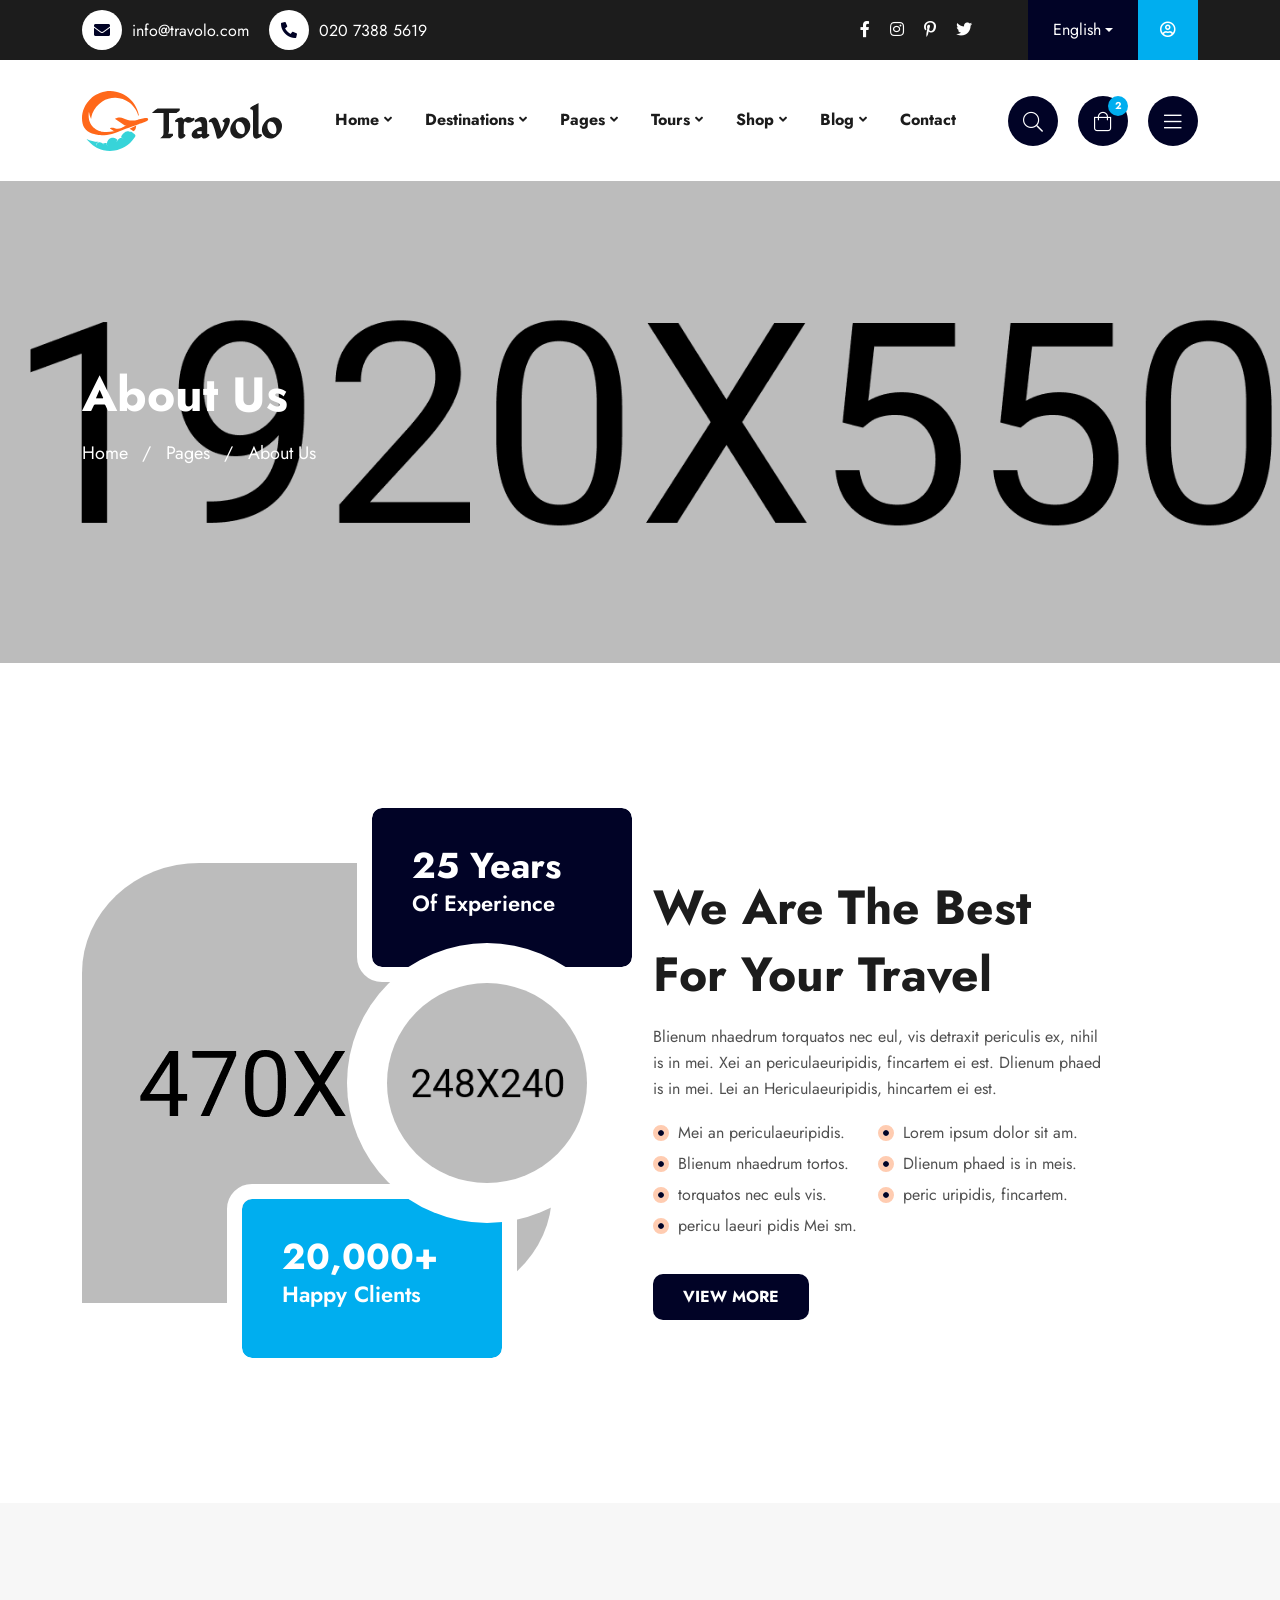
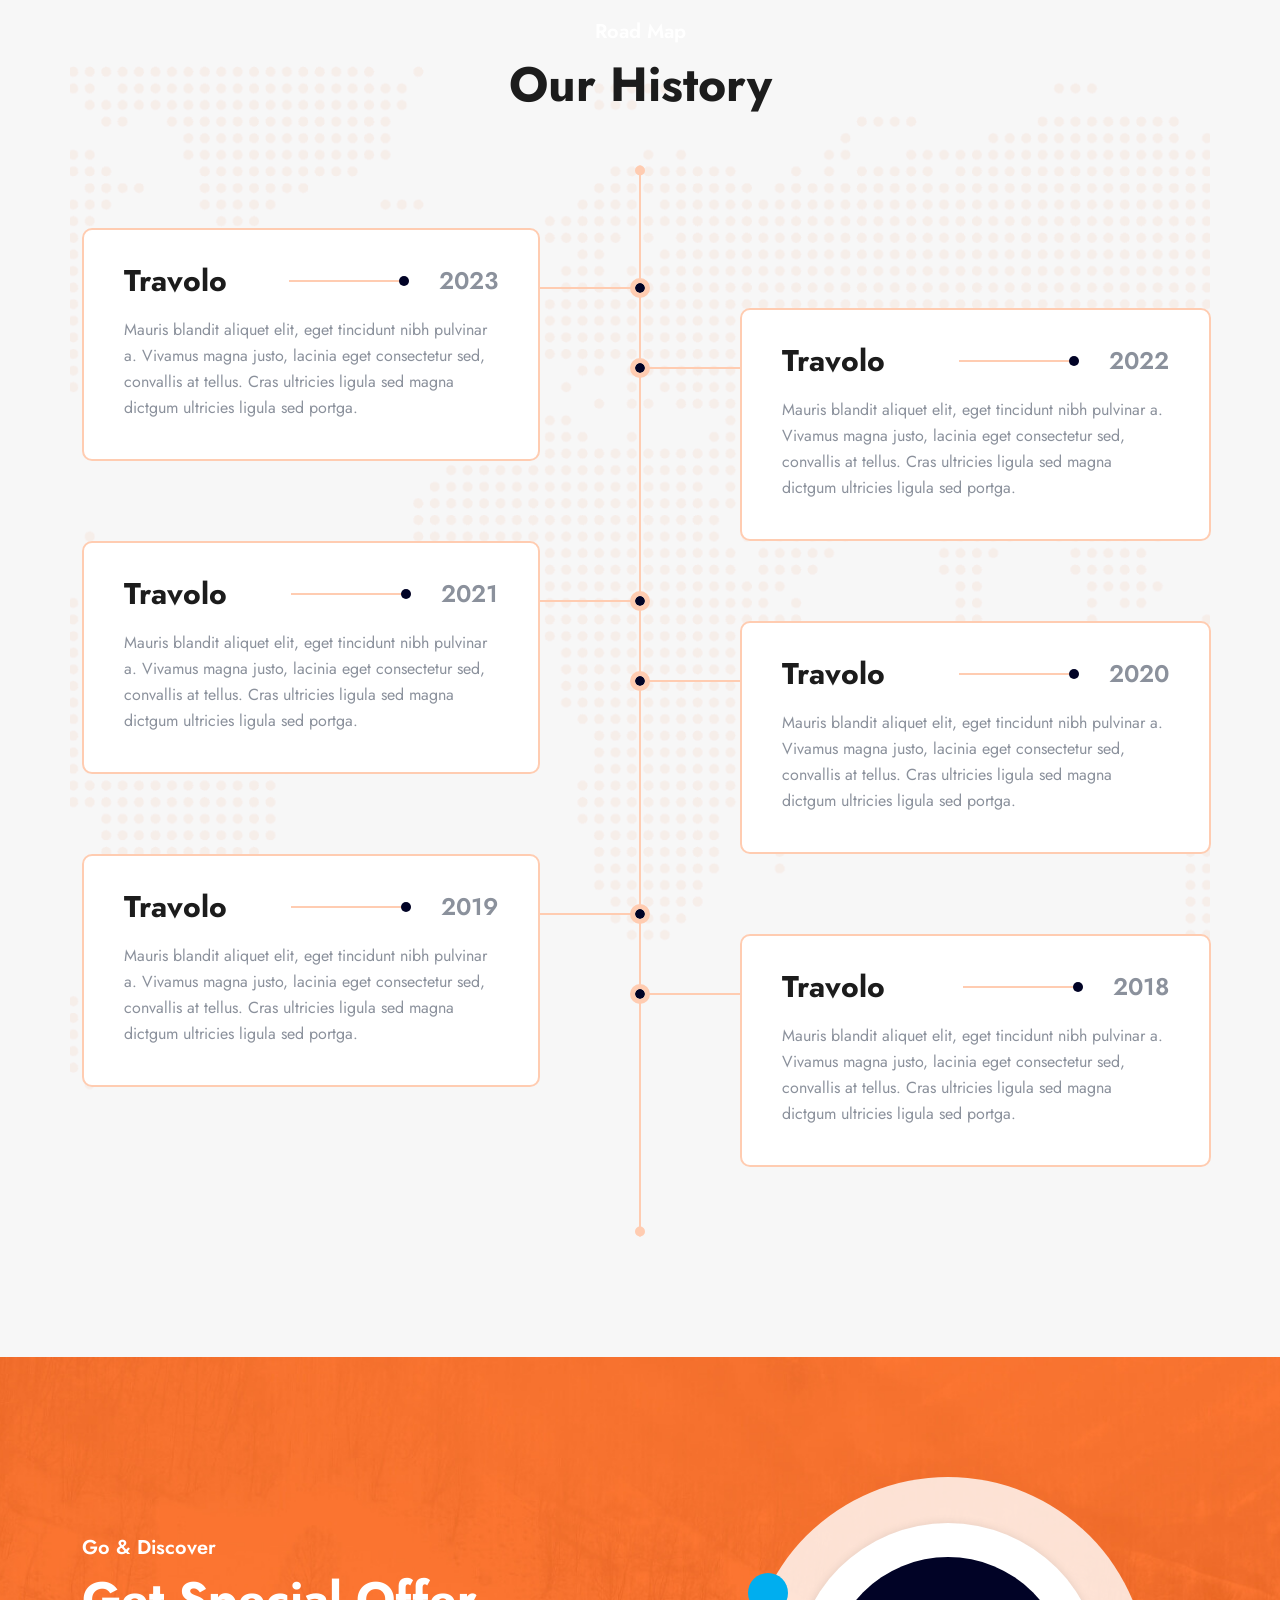
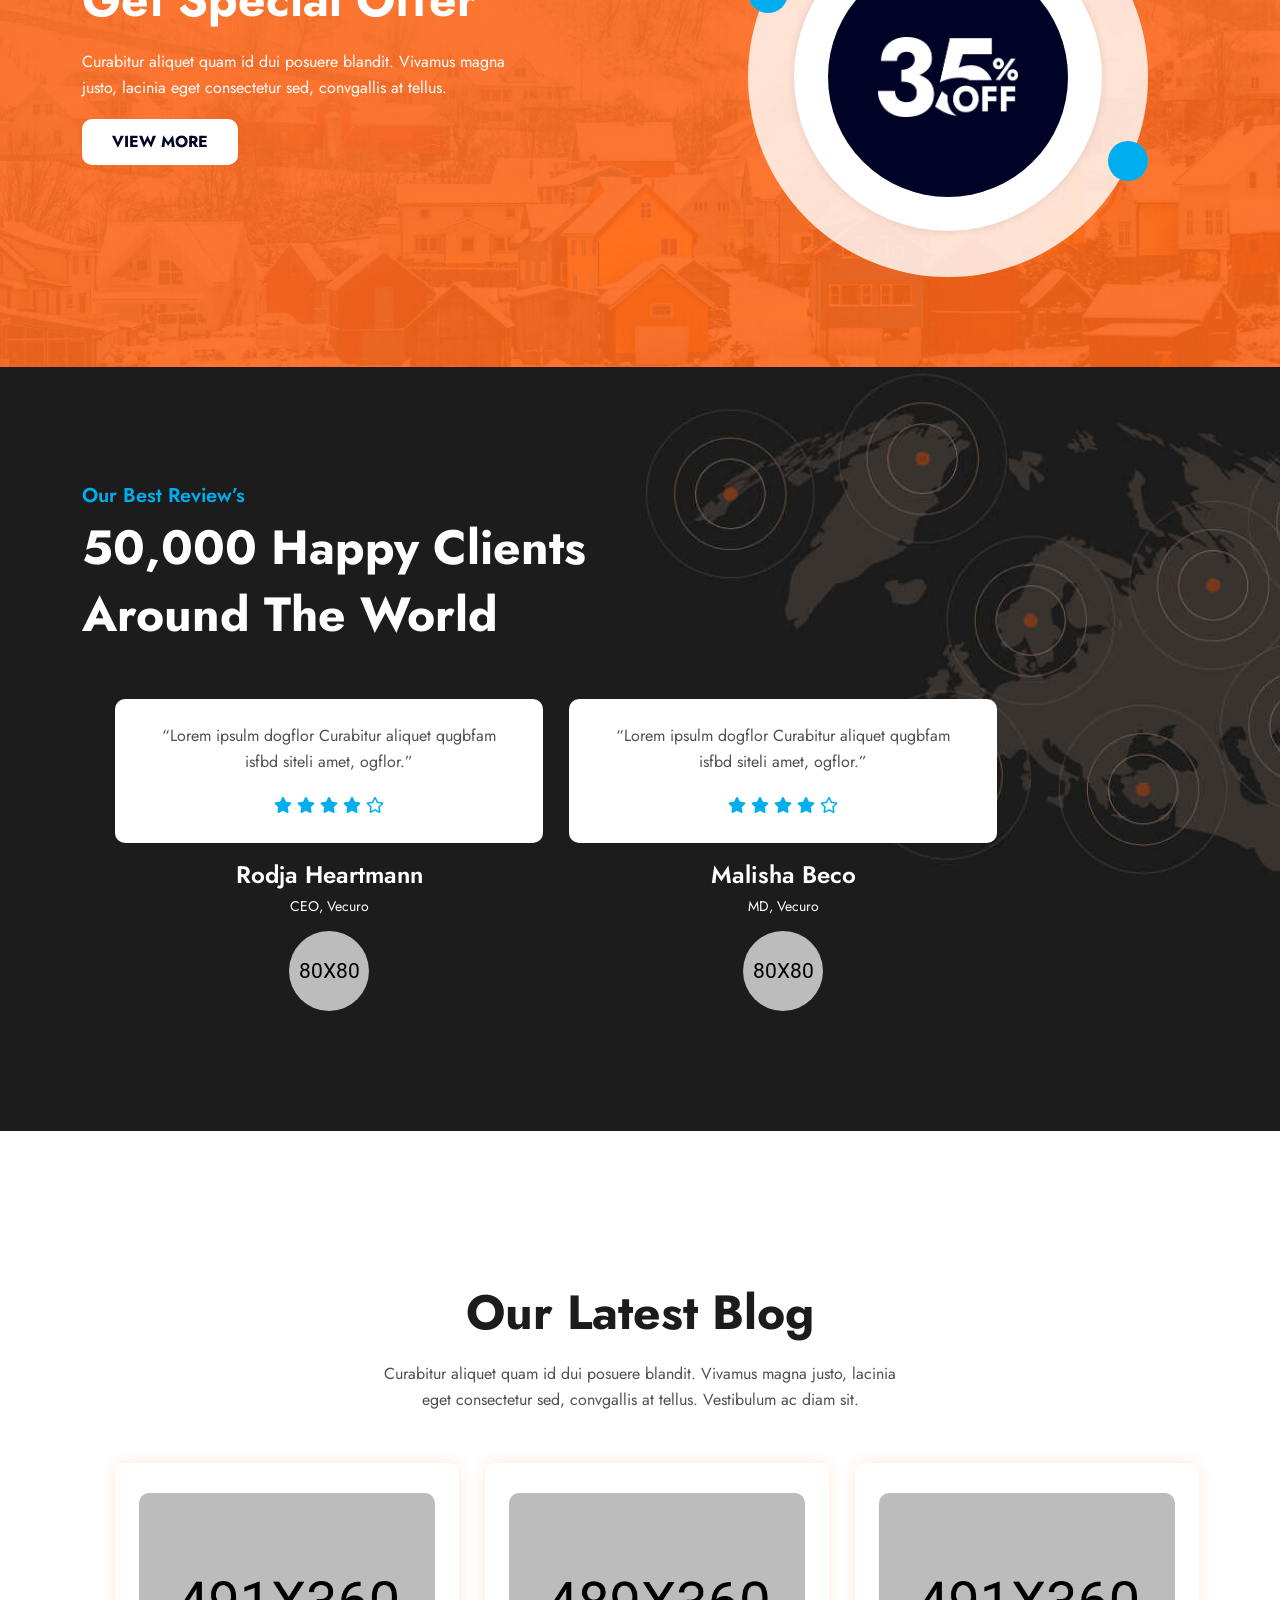
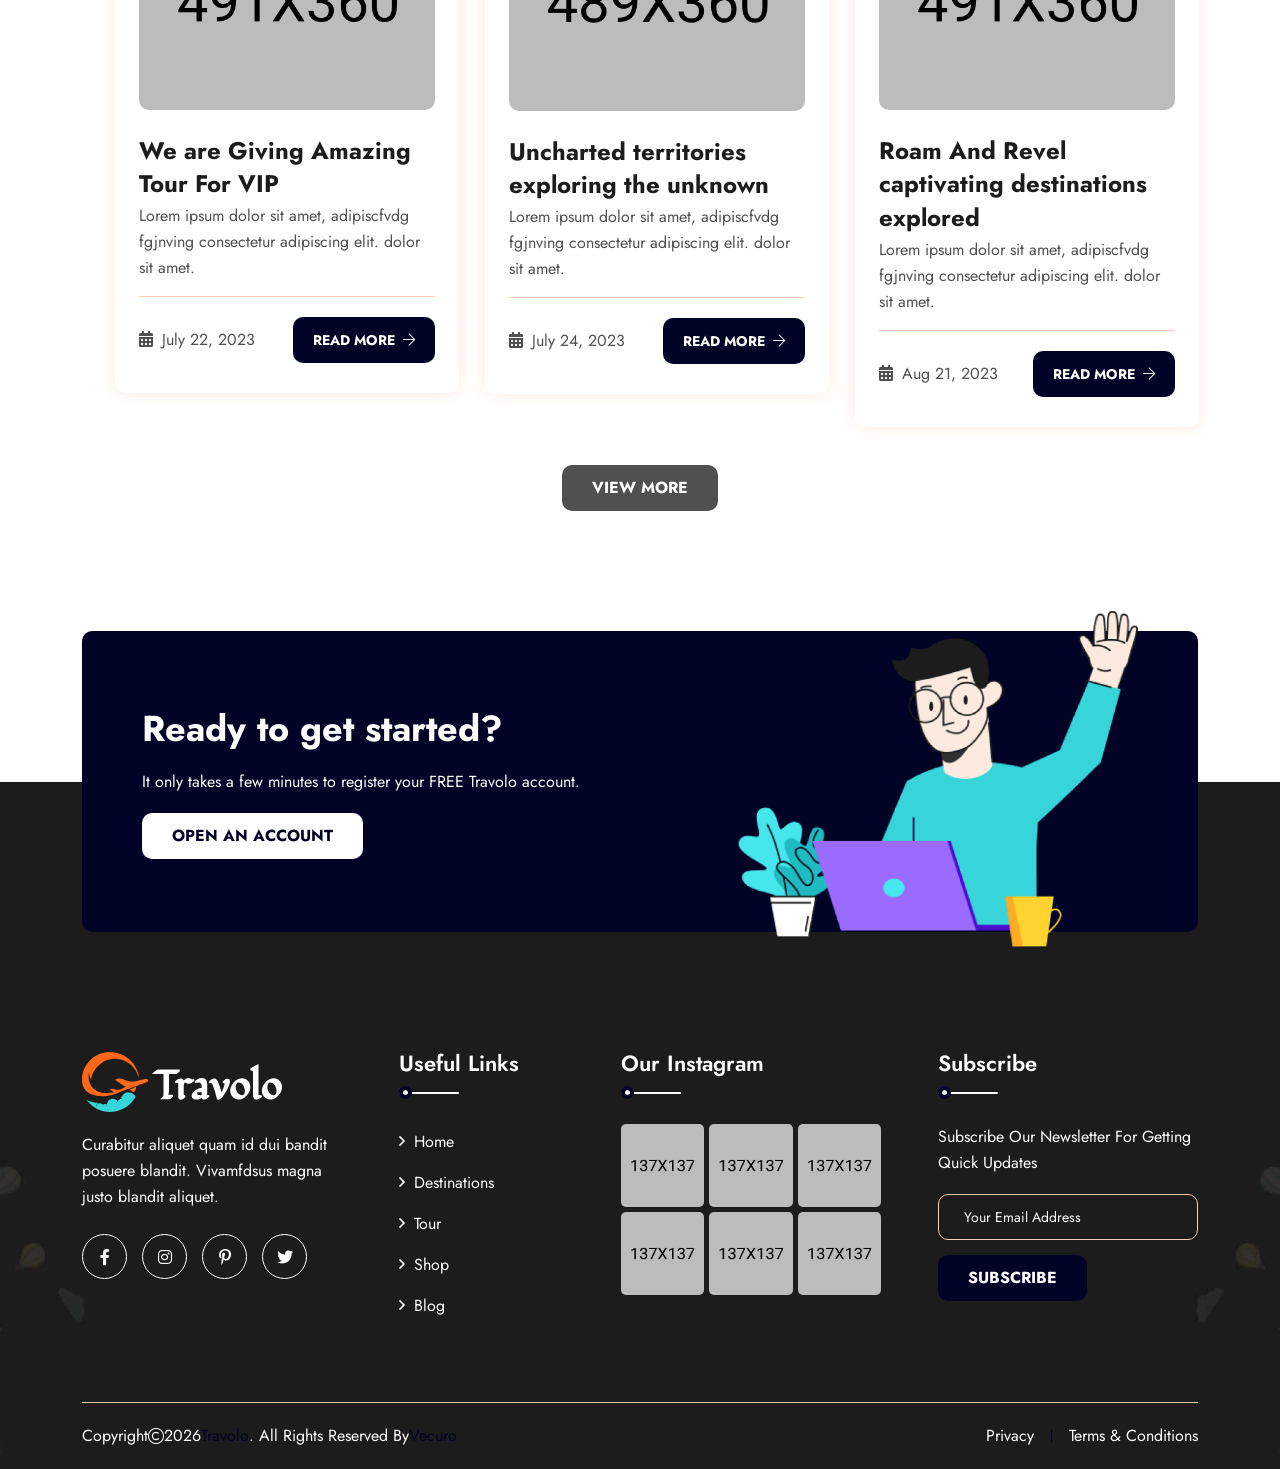
<file: about.html>
<!DOCTYPE html>
<html class="no-js" lang="zxx">

<head>
  <meta charset="utf-8">
  <meta http-equiv="x-ua-compatible" content="ie=edge">
  <title>
    Travolo - Travel Agency & Tour Booking HTML Template - About Us
  </title>
  <meta name="author" content="vecuro">
  <meta name="description" content="Travolo -  Travel Agency & Tour Booking HTML Template">
  <meta name="keywords" content="Travolo -  Travel Agency & Tour Booking HTML Template">
  <meta name="robots" content="INDEX,FOLLOW">

  <!-- Mobile Specific Metas -->
  <meta name="viewport" content="width=device-width, initial-scale=1, shrink-to-fit=no">

  <!-- Favicons - Place favicon.ico in the root directory -->
  <link rel="icon" type="image/png" href="assets/img/favicons/favicon.png">
  <meta name="msapplication-TileColor" content="#ffffff">
  <meta name="theme-color" content="#ffffff">

  <!--==============================
	  Google Fonts
	============================== -->
  <link rel="preconnect" href="https://fonts.googleapis.com" />
  <link rel="preconnect" href="https://fonts.gstatic.com" crossorigin />
  <link href="https://fonts.googleapis.com/css2?family=Jost:wght@400;500;600;700;800&display=swap" rel="stylesheet" />

  <!--==============================
	    All CSS File
	============================== -->
  <!-- Bootstrap -->
  <!-- <link rel="stylesheet" href="assets/css/app.min.css"> -->
  <link rel="stylesheet" href="assets/css/bootstrap.min.css" />
  <!-- Fontawesome Icon -->
  <link rel="stylesheet" href="assets/css/fontawesome.min.css" />
  <!-- Magnific Popup -->
  <link rel="stylesheet" href="assets/css/magnific-popup.min.css" />
  <!-- Slick Slider -->
  <link rel="stylesheet" href="assets/css/slick.min.css" />
  <!-- Theme Custom CSS -->
  <link rel="stylesheet" href="assets/css/style.css" />
</head>

<body>
  <!--********************************
  Code Start From Here 
	******************************** -->

  <!--==============================
    Mobile Menu
  ============================== -->
  <div class="vs-menu-wrapper">
    <div class="vs-menu-area text-center">
      <button class="vs-menu-toggle"><i class="fal fa-times"></i></button>
      <div class="mobile-logo">
        <a href="index.html"><img src="assets/img/logo.svg" alt="Travolo"></a>
      </div>
      <div class="vs-mobile-menu">
        <ul>
          <li class="menu-item-has-children">
            <a href="index.html">Home</a>
            <ul class="sub-menu">
              <li><a href="index.html">Home One</a></li>
              <li><a href="index-2.html">Home Two</a></li>
              <li><a href="index-3.html">Home Three</a></li>
              <li><a href="index-4.html">Home Four</a></li>
              <li><a href="index-5.html">Home Five</a></li>
              <li><a href="index-6.html">Home Six</a></li>
            </ul>
          </li>
          <li class="menu-item-has-children">
            <a href="#">Destinations</a>
            <ul class="sub-menu">
              <li><a href="destinations.html">Destinations</a></li>
              <li><a href="destination-details.html">Destinations Details</a></li>
            </ul>
          </li>
          <li class="menu-item-has-children">
            <a href="#">Pages</a>
            <ul class="sub-menu">
              <li><a href="about.html">About Us</a></li>
              <li><a href="tours.html">Tours List</a></li>
              <li><a href="tour-booking.html">Tour Booking</a></li>
              <li><a href="destinations.html">Destinations</a></li>
              <li><a href="destination-details.html">Destinations Details</a></li>
              <li><a href="error.html">Error</a></li>
            </ul>
          </li>
          <li class="menu-item-has-children">
            <a href="#">Tours</a>
            <ul class="sub-menu">
              <li><a href="tours.html">Tours List</a></li>
              <li><a href="tour-booking.html">Tour Booking</a></li>
            </ul>
          </li>
          <li class="menu-item-has-children">
            <a href="#">Shop</a>
            <ul class="sub-menu">
              <li><a href="shop.html">Shop</a></li>
              <li><a href="shop-details.html">Shop Details</a></li>
              <li><a href="cart.html">Cart</a></li>
              <li><a href="checkout.html">Checkout</a></li>
            </ul>
          </li>
          <li class="menu-item-has-children">
            <a href="#">Blog</a>
            <ul class="sub-menu">
              <li><a href="blog.html">Blog List</a></li>
              <li><a href="blog-grid.html">Blog Grid</a></li>
              <li><a href="blog-details.html">Blog Details</a></li>
            </ul>
          </li>
          <li>
            <a href="contact.html">Contact</a>
          </li>
        </ul>
      </div>
    </div>
  </div>

  <!--==============================
    Popup Search Box
  ============================== -->
  <div class="popup-search-box d-none d-lg-block">
    <button class="searchClose"><i class="fal fa-times"></i></button>
    <form action="#">
      <input type="text" class="border-theme" placeholder="What are you looking for" />
      <button type="submit"><i class="fal fa-search"></i></button>
    </form>
  </div>

  <!--==============================
    Header Area
  ==============================-->
  <header class="vs-header header-layout1">
    <div class="container">
      <div class="header-top">
        <div class="row justify-content-between align-items-center">
          <div class="col d-none d-lg-block">
            <ul class="header-contact">
              <li><i class="fas fa-envelope"></i> <a href="mailto:info@travolo.com">info@travolo.com</a>
              </li>
              <li><i class="fas fa-phone-alt"></i> <a href="tel:02073885619">020 7388 5619</a></li>
            </ul>
          </div>
          <div class="col-auto">
            <div class="header-social">
              <a href="#"><i class="fab fa-facebook-f"></i></a>
              <a href="#"><i class="fab fa-instagram"></i></a>
              <a href="#"><i class="fab fa-pinterest-p"></i></a>
              <a href="#"><i class="fab fa-twitter"></i></a>
            </div>
          </div>
          <div class="col-auto d-flex ">
            <div class="header-dropdown">
              <a class="dropdown-toggle" href="#" role="button" id="dropdownMenuLink1" data-bs-toggle="dropdown"
                aria-expanded="false">English</a>
              <ul class="dropdown-menu" aria-labelledby="dropdownMenuLink1">
                <li>
                  <a href="#">German</a>
                  <a href="#">French</a>
                  <a href="#">Italian</a>
                  <a href="#">Latvian</a>
                  <a href="#">Spanish</a>
                  <a href="#">Greek</a>
                </li>
              </ul>
            </div>
            <a class="user-btn" href="sign-up.html"><i class="far fa-user-circle"></i></a>
          </div>
        </div>
      </div>
    </div>
    <div class="sticky-wrapper">
      <div class="sticky-active">
        <div class="container position-relative z-index-common">
          <div class="row align-items-center justify-content-between">
            <div class="col-auto">
              <div class="vs-logo">
                <a href="index.html"><img src="assets/img/logo.svg" alt="logo"></a>
              </div>
            </div>
            <div class="col text-end text-xl-center">
              <nav class="main-menu  menu-style1 d-none d-lg-block">
                <ul>
                  <li class="menu-item-has-children">
                    <a href="#">Home</a>
                    <ul class="sub-menu">
                      <li><a href="index.html">Home One</a></li>
                      <li><a href="index-2.html">Home Two</a></li>
                      <li><a href="index-3.html">Home Three</a></li>
                      <li><a href="index-4.html">Home Four</a></li>
                      <li><a href="index-5.html">Home Five</a></li>
                      <li><a href="index-6.html">Home Six</a></li>
                    </ul>
                  </li>
                  <li class="menu-item-has-children">
                    <a href="#">Destinations</a>
                    <ul class="sub-menu">
                      <li><a href="destinations.html">Destinations</a></li>
                      <li><a href="destination-details.html">Destinations Details</a></li>
                    </ul>
                  </li>
                  <li class="menu-item-has-children mega-menu-wrap">
                    <a href="#">Pages</a>
                    <ul class="mega-menu">
                      <li>
                        <a href="shop.html">Pagelist 1</a>
                        <ul>
                          <li><a href="index.html">Home One</a></li>
                          <li><a href="index-2.html">Home Two</a></li>
                          <li><a href="index-3.html">Home Three</a></li>
                          <li><a href="index-4.html">Home Four</a></li>
                          <li><a href="index-5.html">Home Five</a></li>
                          <li><a href="index-6.html">Home Six</a></li>
                        </ul>
                      </li>
                      <li>
                        <a href="#">Pagelist 2</a>
                        <ul>
                          <li><a href="about.html">About Us</a></li>
                          <li><a href="destinations.html">Destinations</a></li>
                          <li><a href="destination-details.html">Destinations Details</a></li>
                          <li><a href="tours.html">Tours List</a></li>
                          <li><a href="tour-booking.html">Tour Booking</a></li>
                        </ul>
                      </li>
                      <li>
                        <a href="#">Pagelist 3</a>
                        <ul>
                          <li><a href="shop.html">Shop</a></li>
                          <li><a href="shop-details.html">Shop Details</a></li>
                          <li><a href="cart.html">Cart</a></li>
                          <li><a href="checkout.html">Checkout</a></li>
                          <li><a href="blog.html">Blog List</a></li>
                        </ul>
                      </li>
                      <li>
                        <a href="#">Pagelist 4</a>
                        <ul>
                          <li><a href="blog-grid.html">Blog Grid</a></li>
                          <li><a href="blog-details.html">Blog Details</a></li>
                          <li><a href="error.html">Error Page</a></li>
                        </ul>
                      </li>
                    </ul>
                  </li>
                  <li class="menu-item-has-children">
                    <a href="#">Tours</a>
                    <ul class="sub-menu">
                      <li><a href="tours.html">Tours List</a></li>
                      <li><a href="tour-booking.html">Tour Booking</a></li>
                    </ul>
                  </li>
                  <li class="menu-item-has-children">
                    <a href="#">Shop</a>
                    <ul class="sub-menu">
                      <li><a href="shop.html">Shop</a></li>
                      <li><a href="shop-details.html">Shop Details</a></li>
                      <li><a href="cart.html">Cart</a></li>
                      <li><a href="checkout.html">Checkout</a></li>
                    </ul>
                  </li>
                  <li class="menu-item-has-children">
                    <a href="#">Blog</a>
                    <ul class="sub-menu">
                      <li><a href="blog.html">Blog List</a></li>
                      <li><a href="blog-grid.html">Blog Grid</a></li>
                      <li><a href="blog-details.html">Blog Details</a></li>
                    </ul>
                  </li>
                  <li>
                    <a href="contact.html">Contact</a>
                  </li>
                </ul>
              </nav>
              <button class="vs-menu-toggle d-inline-block d-lg-none"><i class="fal fa-bars"></i></button>
            </div>
            <div class="col-auto d-none d-xl-block">
              <div class="header-btns">
                <button class="searchBoxTggler"><i class="fal fa-search"></i></button>
                <button class="sideCartToggler"><i class="fal fa-shopping-bag"></i><span
                    class="button-badge">2</span></button>
                <button class="sideMenuToggler"><i class="fal fa-bars"></i></button>
              </div>
            </div>
          </div>
        </div>
      </div>
    </div>
  </header>
  <!--==============================
    Header Area End
  ==============================-->

  <!--==============================
	  Hero area Start
	==============================-->
  <div class="breadcumb-wrapper" data-bg-src="assets/img/breadcumb/breadcumb-bg.jpg">
    <div class="container z-index-common">
      <div class="breadcumb-content">
        <h1 class="breadcumb-title">About Us</h1>
        <div class="breadcumb-menu-wrap">
          <ul class="breadcumb-menu">
            <li><a href="index.html">Home</a></li>
            <li>Pages</li>
            <li>About Us</li>
          </ul>
        </div>
      </div>
    </div>
  </div>
  <!--==============================
	  Hero Area End
	==============================-->

  <!--==============================
    About Area Start 
  ==============================-->
  <section class="space">
    <div class="container">
      <div class="row align-items-center">
        <div class="col-lg-6">
          <div class="image-box1">
            <img class="img1" src="assets/img/about/img-2-1.jpg" alt="image1">
            <img class="img2" src="assets/img/about/img-2-2.jpg" alt="image2">
            <div class="media-box1">
              <span class="media-info">25 Years</span>
              <p class="media-text">Of Experience</p>
            </div>
            <div class="media-box2">
              <span class="media-info">20,000+</span>
              <p class="media-text">Happy Clients</p>
            </div>
          </div>
        </div>
        <div class="col-lg-5">
          <div class="about-content">
            <div class="title-area">
              <span class="sec-subtitle">We are Travolo</span>
              <h2 class="sec-title h1">We Are The Best For Your Travel </h2>
              <p class="sec-text">Blienum nhaedrum torquatos nec eul, vis detraxit periculis ex, nihil is in mei. Xei an
                periculaeuripidis, fincartem ei est. Dlienum phaed is in mei. Lei an Hericulaeuripidis, hincartem ei
                est.</p>
            </div>
            <ul class="about-list1">
              <li>Mei an periculaeuripidis.</li>
              <li>Lorem ipsum dolor sit am.</li>
              <li>Blienum nhaedrum tortos.</li>
              <li>Dlienum phaed is in meis.</li>
              <li>torquatos nec euls vis.</li>
              <li>peric uripidis, fincartem.</li>
              <li>pericu laeuri pidis Mei sm.</li>
            </ul>
            <a href="about.html" class="vs-btn style4">View More</a>
          </div>
        </div>
      </div>
    </div>
  </section>
  <!--==============================
    About Area End 
  ==============================-->

  <!--==============================
	  Histoy area Start
	==============================-->
  <section class="space bg-light">
    <div class="container" data-bg-src="assets/img/bg/map-bg.png">
      <div class="row justify-content-center text-center">
        <div class="col-lg-6 wow fadeInUp" data-wow-delay="0.3s">
          <div class="title-area">
            <span class="sec-subtitle">Road Map</span>
            <h2 class="sec-title h1">Our History</h2>
          </div>
        </div>
      </div>
      <div class="row mt-60 mb-70">
        <div class="col-lg-6 col-md-6 history-steped">
          <span class="divider"></span>
          <div class="vs-history">
            <div class="header-area">
              <h3 class="history-title">Travolo</h3>
              <span class="history-date">2023</span>
            </div>
            <p class="history-text">Mauris blandit aliquet elit, eget tincidunt nibh pulvinar a. Vivamus magna justo,
              lacinia eget consectetur sed, convallis at tellus. Cras ultricies ligula sed magna dictgum ultricies
              ligula sed portga.</p>
          </div>
        </div>
        <div class="col-lg-6 col-md-6 history-steped">
          <span class="divider"></span>
          <div class="vs-history">
            <div class="header-area">
              <h3 class="history-title">Travolo</h3>
              <span class="history-date">2022</span>
            </div>
            <p class="history-text">Mauris blandit aliquet elit, eget tincidunt nibh pulvinar a. Vivamus magna justo,
              lacinia eget consectetur sed, convallis at tellus. Cras ultricies ligula sed magna dictgum ultricies
              ligula sed portga.</p>
          </div>
        </div>
        <div class="col-lg-6 col-md-6 history-steped">
          <span class="divider"></span>
          <div class="vs-history">
            <div class="header-area">
              <h3 class="history-title">Travolo</h3>
              <span class="history-date">2021</span>
            </div>
            <p class="history-text">Mauris blandit aliquet elit, eget tincidunt nibh pulvinar a. Vivamus magna justo,
              lacinia eget consectetur sed, convallis at tellus. Cras ultricies ligula sed magna dictgum ultricies
              ligula sed portga.</p>
          </div>
        </div>
        <div class="col-lg-6 col-md-6 history-steped">
          <span class="divider"></span>
          <div class="vs-history">
            <div class="header-area">
              <h3 class="history-title">Travolo</h3>
              <span class="history-date">2020</span>
            </div>
            <p class="history-text">Mauris blandit aliquet elit, eget tincidunt nibh pulvinar a. Vivamus magna justo,
              lacinia eget consectetur sed, convallis at tellus. Cras ultricies ligula sed magna dictgum ultricies
              ligula sed portga.</p>
          </div>
        </div>
        <div class="col-lg-6 col-md-6 history-steped">
          <span class="divider"></span>
          <div class="vs-history">
            <div class="header-area">
              <h3 class="history-title">Travolo</h3>
              <span class="history-date">2019</span>
            </div>
            <p class="history-text">Mauris blandit aliquet elit, eget tincidunt nibh pulvinar a. Vivamus magna justo,
              lacinia eget consectetur sed, convallis at tellus. Cras ultricies ligula sed magna dictgum ultricies
              ligula sed portga.</p>
          </div>
        </div>
        <div class="col-lg-6 col-md-6 history-steped">
          <span class="divider"></span>
          <div class="vs-history">
            <div class="header-area">
              <h3 class="history-title">Travolo</h3>
              <span class="history-date">2018</span>
            </div>
            <p class="history-text">Mauris blandit aliquet elit, eget tincidunt nibh pulvinar a. Vivamus magna justo,
              lacinia eget consectetur sed, convallis at tellus. Cras ultricies ligula sed magna dictgum ultricies
              ligula sed portga.</p>
          </div>
        </div>
      </div>
    </div>
  </section>
  <!--==============================
	  Histoy area End
	==============================-->

  <!--==============================
     Special Offer Area Start 
  ==============================-->
  <section class="space-top space-extra-bottom offer-style1" data-bg-src="assets/img/bg/offer-bg.jpg">
    <div class="container">
      <div class="row align-items-center justify-content-between">
        <div class="col-xl-5 col-lg-6">
          <div class="title-area white-title">
            <span class="sec-subtitle">Go & Discover</span>
            <h2 class="sec-title h1">Get Special Offer</h2>
            <p class="sec-text">Curabitur aliquet quam id dui posuere blandit. Vivamus magna justo, lacinia eget
              consectetur sed, convgallis at tellus.</p>
            <a href="contact.html" class="vs-btn style2 ">View More</a>
          </div>
        </div>
        <div class="col-xl-5 col-lg-6">
          <div class="img-box2">
            <span class="spinner-style1"></span>
            <div class="img1">
              <img src="assets/img/shape/offer-1-1.png " alt="Offer image">
            </div>
          </div>
        </div>
      </div>
    </div>
  </section>
  <!--==============================
     Special Offer Area End 
  ==============================-->

  <!-- ==============================
    Testimonail Area Start 
  ==============================-->
  <section class="space testimonial-style2" data-bg-src="assets/img/bg/testimonial-bg-2.jpg">
    <div class="container">
      <div class="row">
        <div class="col-lg-6 col-md-6">
          <div class="title-area white-title">
            <span class="sec-subtitle">Our Best Review’s</span>
            <h2 class="sec-title h1">50,000 Happy Clients Around The World</h2>
          </div>
        </div>
      </div>

      <div class="row vs-carousel testimonial-slider2" data-slide-show="2" data-arrows="false" data-lg-slide-show="2"
        data-md-slide-show="2" data-sm-slide-show="1">
        <div class="col-xl-4">
          <div class="testi-style2">
            <div class="testi-body">
              <p class="testi-text">“Lorem ipsulm dogflor Curabitur aliquet qugbfam isfbd siteli amet, ogflor.”</p>
              <div class="testi-rating">
                <i class="fas fa-star"></i>
                <i class="fas fa-star"></i>
                <i class="fas fa-star"></i>
                <i class="fas fa-star"></i>
                <i class="far fa-star"></i>
              </div>
            </div>
            <h3 class="testi-name">Rodja Heartmann</h3>
            <span class="testi-degi">CEO, Vecuro</span>
            <div class="testi-avater">
              <img src="assets/img/testimonial/testimonial-2-1.jpg" alt="customer image">
            </div>
          </div>
        </div>
        <div class="col-xl-4">
          <div class="testi-style2">
            <div class="testi-body">
              <p class="testi-text">“Lorem ipsulm dogflor Curabitur aliquet qugbfam isfbd siteli amet, ogflor.”</p>
              <div class="testi-rating">
                <i class="fas fa-star"></i>
                <i class="fas fa-star"></i>
                <i class="fas fa-star"></i>
                <i class="fas fa-star"></i>
                <i class="far fa-star"></i>
              </div>
            </div>
            <h3 class="testi-name">Malisha Beco</h3>
            <span class="testi-degi">MD, Vecuro</span>
            <div class="testi-avater">
              <img src="assets/img/testimonial/testimonial-2-2.jpg" alt="customer image">
            </div>
          </div>
        </div>
        <div class="col-xl-4">
          <div class="testi-style2">
            <div class="testi-body">
              <p class="testi-text">“Lorem ipsulm dogflor Curabitur aliquet qugbfam isfbd siteli amet, ogflor.”</p>
              <div class="testi-rating">
                <i class="fas fa-star"></i>
                <i class="fas fa-star"></i>
                <i class="fas fa-star"></i>
                <i class="fas fa-star"></i>
                <i class="far fa-star"></i>
              </div>
            </div>
            <h3 class="testi-name">Malisha Beco</h3>
            <span class="testi-degi">MD, Vecuro</span>
            <div class="testi-avater">
              <img src="assets/img/testimonial/testimonial-2-2.jpg" alt="customer image">
            </div>
          </div>
        </div>
      </div>
    </div>
  </section>
  <!-- ==============================
    Testimonail Area End 
  ==============================-->

  <!-- ==============================
    Blogs Area Start 
  ============================== -->
  <section class="space space-extra-bottom blog-wrapper">
    <div class="container">
      <div class="row justify-content-center text-center">
        <div class="col-xl-6 col-lg-8 wow fadeInUp" data-wow-delay="0.3s">
          <div class="title-area">
            <span class="sec-subtitle">Blog & News</span>
            <h2 class="sec-title h1">Our Latest Blog</h2>
            <p class="sec-text">Curabitur aliquet quam id dui posuere blandit. Vivamus magna justo, lacinia eget
              consectetur sed,
              convgallis at tellus. Vestibulum ac diam sit.</p>
          </div>
        </div>
      </div>
      <div class="row vs-carousel" data-slide-show="3" data-arrows="false" data-lg-slide-show="2" data-md-slide-show="2"
        data-sm-slide-show="1">
        <div class="col-xl-4">
          <div class="vs-blog blog-style3">
            <div class="blog-img">
              <a href="blog-details.html"><img src="assets/img/blog/blog-h-1-1.jpg" alt="blog image"></a>
            </div>
            <div class="blog-content">
              <h2 class="blog-title"><a href="blog-details.html">We are Giving Amazing Tour For VIP</a></h2>
              <p class="blog-text">Lorem ipsum dolor sit amet, adipiscfvdg fgjnving consectetur adipiscing elit. dolor
                sit amet.</p>
              <div class="blog-bottom">
                <a class="blog-date" href="blog-details.html"><i class="fas fa-calendar-alt"></i> July 22, 2023</a>
                <a class="vs-btn style4" href="blog-details.html">Read More <i class="fal fa-arrow-right"></i></a>
              </div>
            </div>
          </div>
        </div>
        <div class="col-xl-4">
          <div class="vs-blog blog-style3">
            <div class="blog-img">
              <a href="blog-details.html"><img src="assets/img/blog/blog-h-1-2.jpg" alt="blog image"></a>
            </div>
            <div class="blog-content">
              <h2 class="blog-title"><a href="blog-details.html">Uncharted territories exploring the unknown</a></h2>
              <p class="blog-text">Lorem ipsum dolor sit amet, adipiscfvdg fgjnving consectetur adipiscing elit. dolor
                sit amet.</p>
              <div class="blog-bottom">
                <a class="blog-date" href="blog-details.html"><i class="fas fa-calendar-alt"></i> July 24, 2023</a>
                <a class="vs-btn style4" href="blog-details.html">Read More <i class="fal fa-arrow-right"></i></a>
              </div>
            </div>
          </div>
        </div>
        <div class="col-xl-4">
          <div class="vs-blog blog-style3">
            <div class="blog-img">
              <a href="blog-details.html"><img src="assets/img/blog/blog-h-1-3.jpg" alt="blog image"></a>
            </div>
            <div class="blog-content">
              <h2 class="blog-title"><a href="blog-details.html">Roam And Revel captivating destinations explored</a>
              </h2>
              <p class="blog-text">Lorem ipsum dolor sit amet, adipiscfvdg fgjnving consectetur adipiscing elit. dolor
                sit amet.</p>
              <div class="blog-bottom">
                <a class="blog-date" href="blog-details.html"><i class="fas fa-calendar-alt"></i> Aug 21, 2023</a>
                <a class="vs-btn style4" href="blog-details.html">Read More <i class="fal fa-arrow-right"></i></a>
              </div>
            </div>
          </div>
        </div>
        <div class="col-xl-4">
          <div class="vs-blog blog-style3">
            <div class="blog-img">
              <a href="blog-details.html"><img src="assets/img/blog/blog-h-1-4.jpg" alt="blog image"></a>
            </div>
            <div class="blog-content">
              <h2 class="blog-title"><a href="blog-details.html">Voyage vignettes adventures beyond the horizon</a>
              </h2>
              <p class="blog-text">Lorem ipsum dolor sit amet, adipiscfvdg fgjnving consectetur adipiscing elit. dolor
                sit amet.</p>
              <div class="blog-bottom">
                <a class="blog-date" href="blog-details.html"><i class="fas fa-calendar-alt"></i> Sep 21, 2023</a>
                <a class="vs-btn style4" href="blog-details.html">Read More <i class="fal fa-arrow-right"></i></a>
              </div>
            </div>
          </div>
        </div>
      </div>
      <div class="text-center mb-30 wow fadeInUp pt-lg-2" data-wow-delay="0.7s">
        <a href="blog-grid.html" class="vs-btn">View More</a>
      </div>
    </div>
  </section>
  <!-- ==============================
    Blogs Area End 
  ============================== -->

  <!--==============================
	  Footer Area
	==============================-->
  <footer class="footer-wrapper footer-layout1" data-bg-src="assets/img/bg/footer-bg.jpg">
    <div class="footer-top">
      <div class="shadow-color"></div>
      <div class="container">
        <div class="cta-style1">
          <div class="row align-items-center justify-content-between">
            <div class="col-lg-6">
              <div class="cta-content">
                <h2 class="cta-title">Ready to get started?</h2>
                <p class="cta-text">It only takes a few minutes to register your FREE Travolo account.</p>
                <a href="sign-up.html" class="vs-btn style2">Open An Account</a>
              </div>
            </div>
            <div class="col-md-5 col-sm-6">
              <div class="cta-image d-lg-block d-none">
                <img src="assets/img/newsletter.png" alt="CTA Image">
              </div>
            </div>
          </div>
        </div>
      </div>
    </div>
    <div class="widget-area">
      <div class="container">
        <div class="row g-5 justify-content-between">
          <div class="col-md-6 col-xl-3">
            <div class="widget footer-widget">
              <div class="vs-widget-about">
                <div>
                  <a class="footer-logo" href="index.html"><img src="assets/img/white-logo.svg" alt="Travolo"
                      class="logo" /></a>
                </div>
                <p class="footer-text">
                  Curabitur aliquet quam id dui bandit posuere blandit.
                  Vivamfdsus magna justo blandit aliquet.
                </p>
                <div class="social-style">
                  <a href="#" target="_blank"><i class="fab fa-facebook-f"></i></a>
                  <a href="#" target="_blank"><i class="fab fa-instagram"></i></a>
                  <a href="#" target="_blank"><i class="fab fa-pinterest-p"></i></a>
                  <a href="#" target="_blank"><i class="fab fa-twitter"></i></a>
                </div>
              </div>
            </div>
          </div>
          <div class="col-md-6 col-xl-2">
            <div class="widget widget_nav_menu footer-widget">
              <h3 class="widget_title">Useful Links</h3>
              <div class="menu-all-pages-container">
                <ul class="menu">
                  <li><a href="index.html"><i class="far fa-angle-right"></i> Home</a></li>
                  <li><a href="destinations.html"><i class="far fa-angle-right"></i> Destinations</a></li>
                  <li><a href="tours.html"><i class="far fa-angle-right"></i> Tour</a></li>
                  <li><a href="shop.html"><i class="far fa-angle-right"></i> Shop</a></li>
                  <li><a href="blog.html"><i class="far fa-angle-right"></i> Blog</a></li>
                </ul>
              </div>
            </div>
          </div>
          <div class="col-md-6 col-xl-3">
            <div class="widget footer-widget">
              <h4 class="widget_title">Our Instagram</h4>
              <div class="sidebar-gallery">
                <a href="assets/img/footer/insta1.jpg" class="popup-image"><img src="assets/img/footer/insta1.jpg"
                    alt="Gallery Image" class="w-100" />
                </a>
                <a href="assets/img/footer/insta2.jpg" class="popup-image"><img src="assets/img/footer/insta2.jpg"
                    alt="Gallery Image" class="w-100" />
                </a>
                <a href="assets/img/footer/insta3.jpg" class="popup-image"><img src="assets/img/footer/insta3.jpg"
                    alt="Gallery Image" class="w-100" />
                </a>
                <a href="assets/img/footer/insta4.jpg" class="popup-image"><img src="assets/img/footer/insta4.jpg"
                    alt="Gallery Image" class="w-100" />
                </a>
                <a href="assets/img/footer/insta5.jpg" class="popup-image"><img src="assets/img/footer/insta5.jpg"
                    alt="Gallery Image" class="w-100" />
                </a>
                <a href="assets/img/footer/insta6.jpg" class="popup-image"><img src="assets/img/footer/insta6.jpg"
                    alt="Gallery Image" class="w-100" />
                </a>
              </div>
            </div>
          </div>
          <div class="col-md-6 col-xl-3">
            <div class="widget footer-widget">
              <h4 class="widget_title">Subscribe</h4>
              <form class="newsletter-form">
                <p class="form_text">
                  Subscribe Our Newsletter For Getting Quick Updates
                </p>
                <input class="form-control" type="email" placeholder="Your Email Address" />
                <button type="submit" class="vs-btn">Subscribe</button>
              </form>
            </div>
          </div>
        </div>
      </div>
    </div>
    <div class="container">
      <div class="copyright-wrap">
        <div class="row justify-content-between align-items-center">
          <div class="col-lg-auto">
            <p class="copyright-text">
              Copyright <i class="fal fa-copyright"></i>
              <script>document.write(new Date().getFullYear())</script>
              <a href="index.html">Travolo</a>. All Rights Reserved By
              <a href="https://themeforest.net/user/vecuro">Vecuro</a>
            </p>
          </div>
          <div class="col-auto d-none d-lg-block">
            <div class="copyright-menu">
              <ul class="list-unstyled">
                <li><a href="#">Privacy</a></li>
                <li><a href="#">Terms & Conditions</a></li>
              </ul>
            </div>
          </div>
        </div>
      </div>
    </div>
  </footer>

  <!--==============================
    Sidemenu
  ============================== -->
  <div class="sidemenu-wrapper offcanvas-wrapper d-none d-lg-block">
    <div class="sidemenu-content">
      <button class="closeButton sideMenuCls">
        <i class="far fa-times"></i>
      </button>
      <div class="widget">
        <div class="vs-widget-about">
          <div class="footer-logo">
            <a href="index.html"><img src="assets/img/logo.svg" alt="Travolo"></a>
          </div>
          <p class="footer-text">
            Ut tellus dolor, dapibus eget, elementum ifend cursus eleifend,
            elit. Aenea ifen dn tor wisi Aliquam er at volutpat. Dui ac tui
            end cursus eleifendrpis.
          </p>
          <div class="info-social style2">
            <a href="#"><i class="fab fa-facebook-f"></i></a>
            <a href="#"><i class="fab fa-twitter"></i></a>
            <a href="#"><i class="fab fa-linkedin-in"></i></a>
            <a href="#"><i class="fab fa-google"></i></a>
          </div>
        </div>
      </div>
      <div class="widget">
        <h3 class="widget_title">Recent Articles</h3>
        <div class="recent-post-wrap">
          <div class="recent-post">
            <div class="media-img">
              <a href="blog-details.html"><img src="assets/img/blog/recent-post1.jpg" alt="Blog Image"></a>
            </div>
            <div class="media-body">
              <div class="recent-post-meta">
                <a href="blog.html"><i class="fal fa-calendar-alt"></i>December 15, 2022</a>
              </div>
              <h4 class="post-title">
                <a class="text-inherit" href="blog-details.html">Lorem ipsum dolor sit amet consectetur.</a>
              </h4>
            </div>
          </div>
          <div class="recent-post">
            <div class="media-img">
              <a href="blog-details.html"><img src="assets/img/blog/recent-post2.jpg" alt="Blog Image"></a>
            </div>
            <div class="media-body">
              <div class="recent-post-meta">
                <a href="blog.html"><i class="fal fa-calendar-alt"></i>March 13, 2022</a>
              </div>
              <h4 class="post-title">
                <a class="text-inherit" href="blog-details.html">Lorem ipsum dolor sit amet consectetur.</a>
              </h4>
            </div>
          </div>
          <div class="recent-post">
            <div class="media-img">
              <a href="blog-details.html"><img src="assets/img/blog/recent-post2.jpg" alt="Blog Image"></a>
            </div>
            <div class="media-body">
              <div class="recent-post-meta">
                <a href="blog.html"><i class="fal fa-calendar-alt"></i>Augest 23, 2022</a>
              </div>
              <h4 class="post-title">
                <a class="text-inherit" href="blog-details.html">Lorem ipsum dolor sit amet consectetur.</a>
              </h4>
            </div>
          </div>
        </div>
      </div>
    </div>
  </div>

  <!--==============================
    Cart Side bar
  ============================== -->
  <div class="sideCart-wrapper offcanvas-wrapper d-none d-lg-block">
    <div class="sidemenu-content">
      <button class="closeButton border-theme bg-theme-hover sideMenuCls"><i class="far fa-times"></i></button>
      <div class="widget widget_shopping_cart">
        <h3 class="widget_title">Shopping cart</h3>
        <div class="widget_shopping_cart_content">
          <ul class="cart_list">
            <li class="mini_cart_item">
              <a href="shop.html" class="remove"><i class="fal fa-trash-alt"></i></a> <a href="shop.html"><img
                  src="assets/img/products/p-1-1.png" alt="Cart Image" />Modern Cow Boy Hat</a>
              <span class="quantity">
                1 × <span class="amount"><span>$</span>100.00</span>
              </span>
            </li>
            <li class="mini_cart_item">
              <a href="shop.html" class="remove"><i class="fal fa-trash-alt"></i></a> <a href="shop.html"><img
                  src="assets/img/products/p-1-2.png" alt="Cart Image" />Cat Eye Sunglasses</a>
              <span class="quantity">
                1 × <span class="amount"><span>$</span>10.00</span>
              </span>
            </li>
          </ul>
          <div class="total">
            <strong>Subtotal:</strong> <span class="amount"><span>$</span>110.00</span>
          </div>
          <div class="buttons">
            <a href="cart.html" class="vs-btn style4">View cart</a>
            <a href="checkout.html" class="vs-btn style4">Checkout</a>
          </div>
        </div>
      </div>
    </div>
  </div>

  <!--********************************
    Code Ends Here 
	******************************** -->

  <!-- Scroll To Top -->
  <a href="#" class="scrollToTop scroll-btn"><i class="far fa-arrow-up"></i></a>

  <!--==============================
    All Js File
============================== -->
  <!-- Jquery -->
  <script src="assets/js/vendor/jquery-3.6.0.min.js"></script>
  <!-- Slick Slider -->
  <script src="assets/js/slick.min.js"></script>
  <!-- Bootstrap -->
  <script src="assets/js/bootstrap.min.js"></script>
  <!-- Magnific Popup -->
  <script src="assets/js/jquery.magnific-popup.min.js"></script>
  <!-- jquery Ui -->
  <script src="assets/js/jquery-ui.min.js"></script>
  <!-- Circle Progress -->
  <script src="assets/js/circle-progress.min.js"></script>
  <!-- isotope -->
  <script src="assets/js/imagesLoaded.js"></script>
  <script src="assets/js/isotope.js"></script>
  <!-- Wow.js -->
  <script src="assets/js/wow.min.js"></script>
  <!-- Main Js File -->
  <script src="assets/js/main.js"></script>
</body>

</html>
</file>
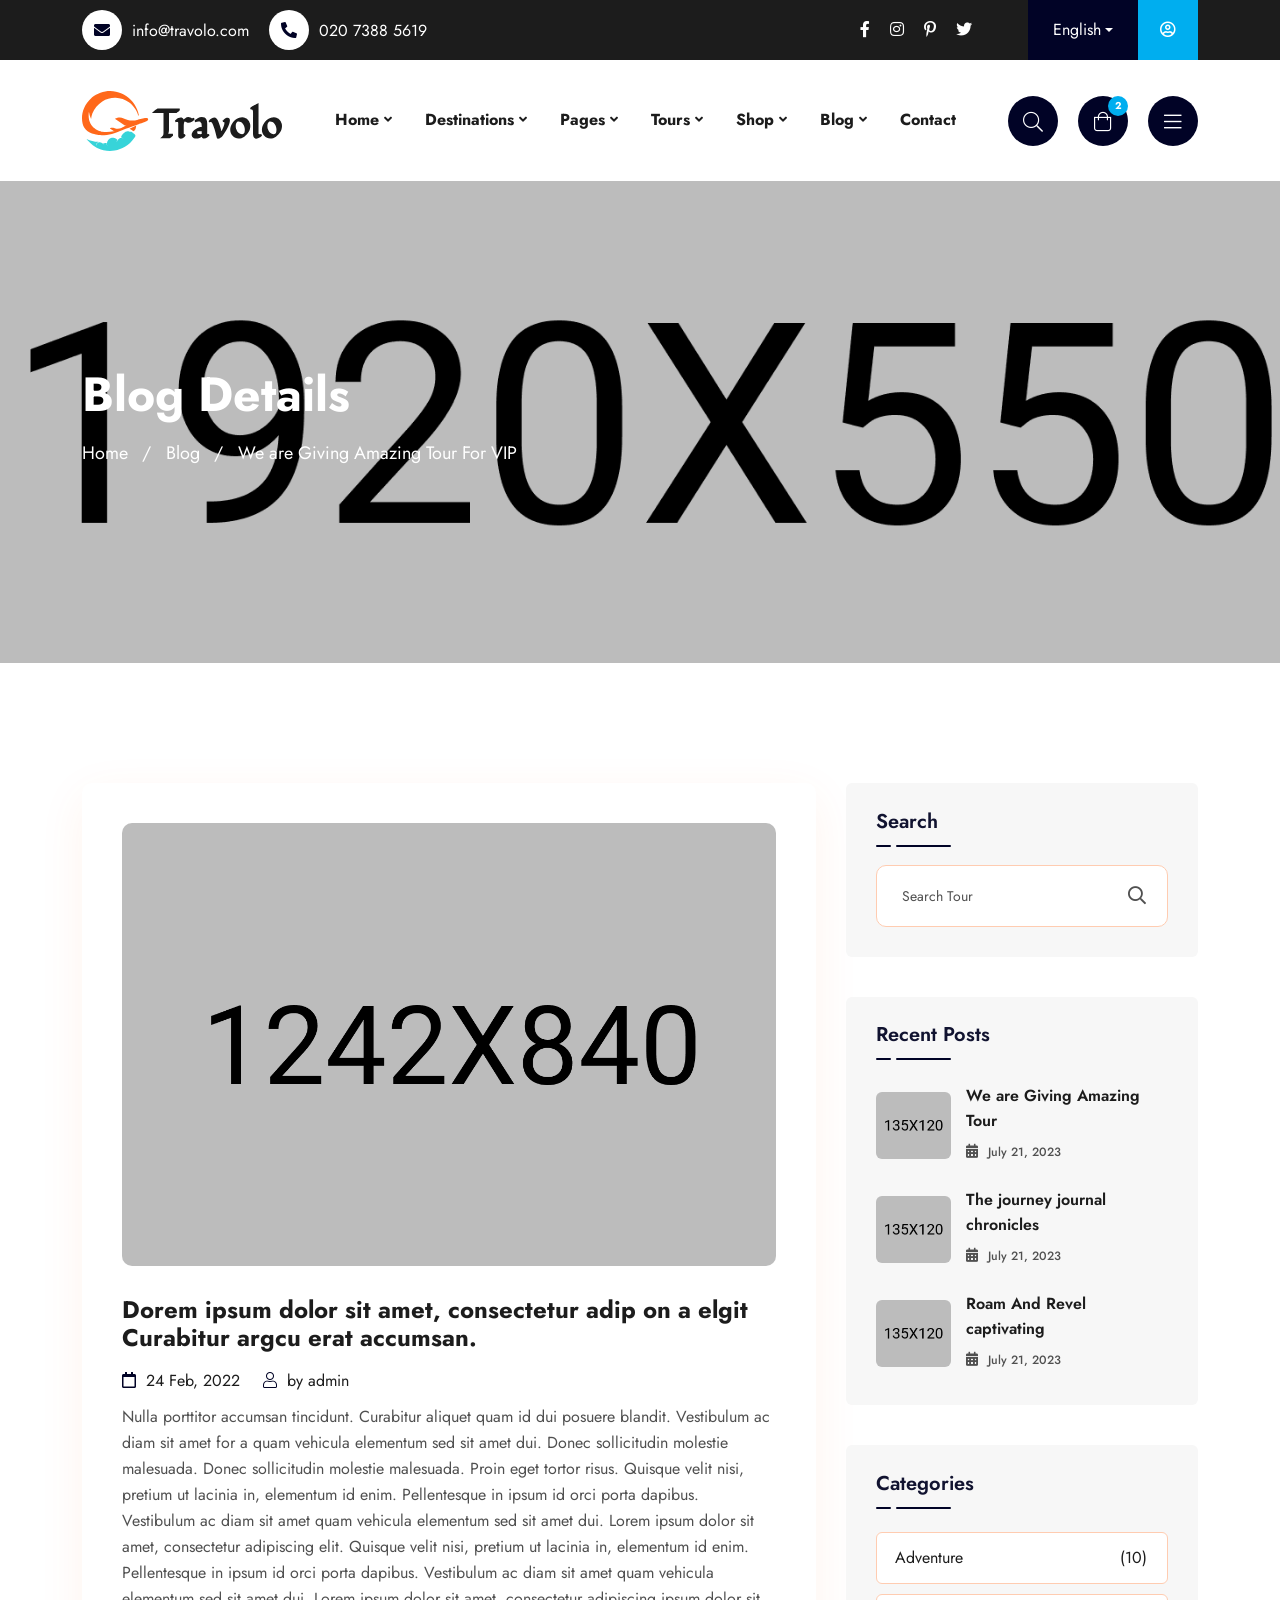
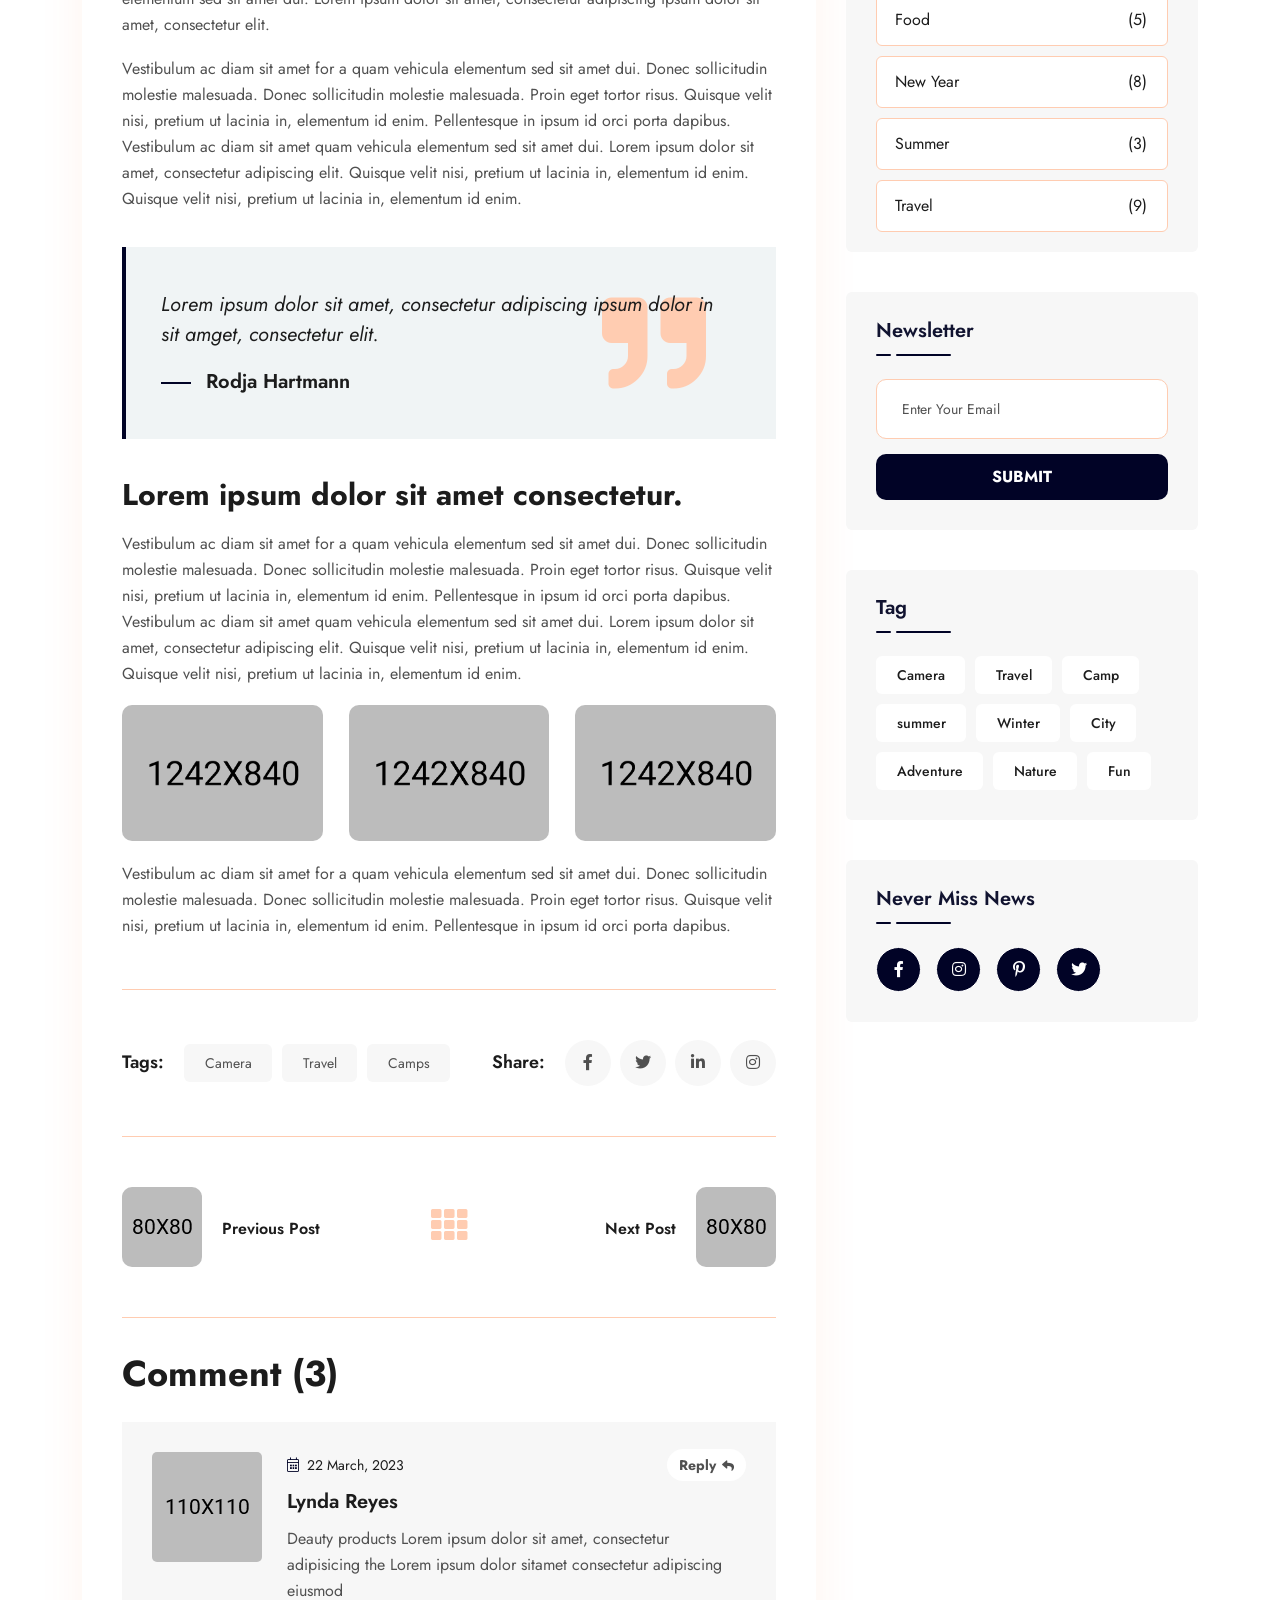
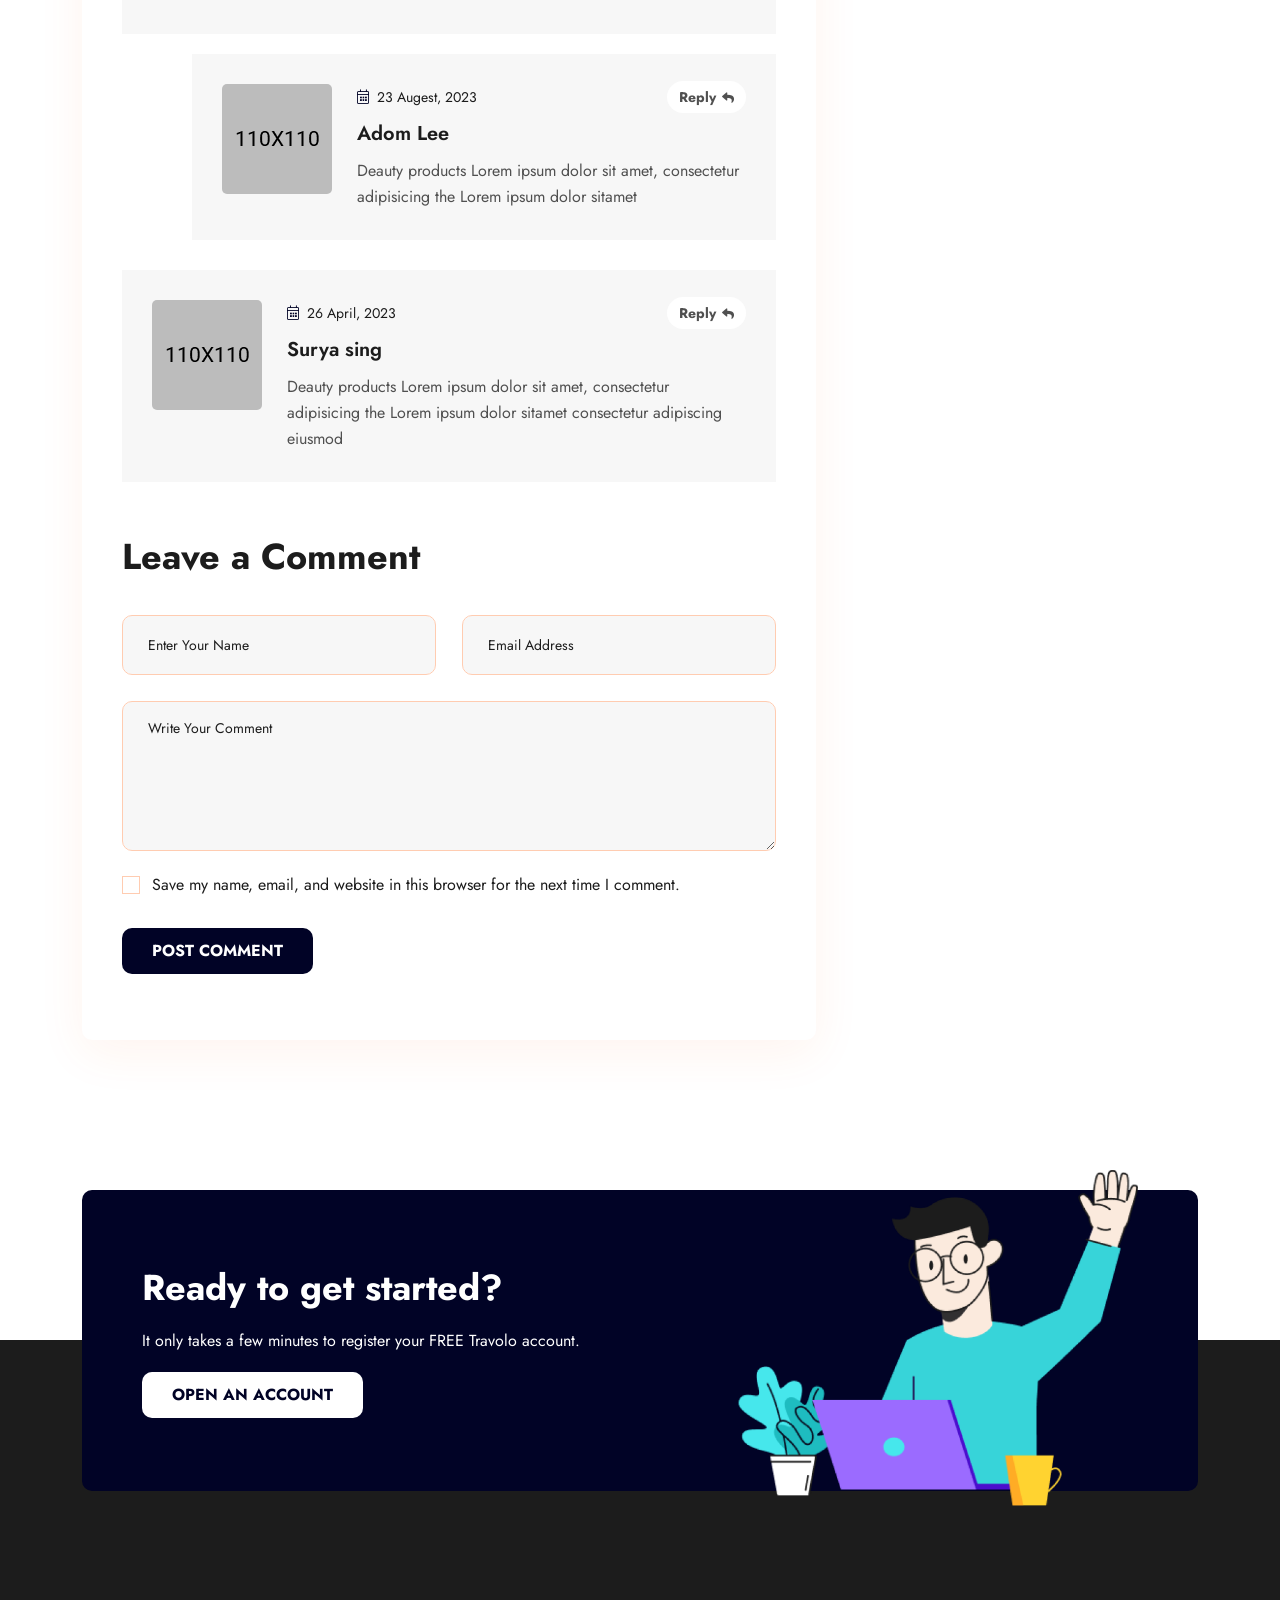
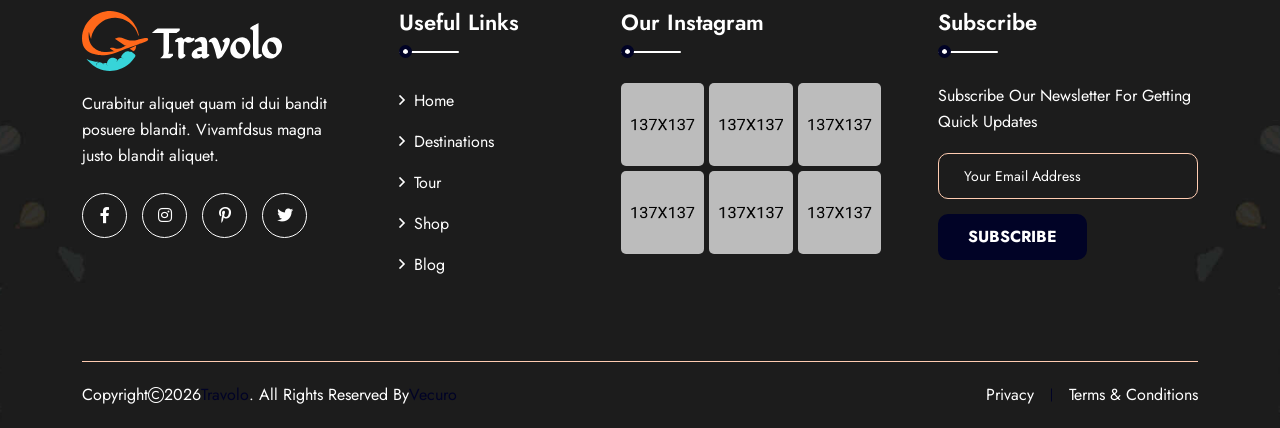
<file: blog-details.html>
<!DOCTYPE html>
<html class="no-js" lang="zxx">

<head>
  <meta charset="utf-8">
  <meta http-equiv="x-ua-compatible" content="ie=edge">
  <title>Travolo - Travel Agency & Tour Booking HTML Template - Blog Details</title>
  <meta name="author" content="vecuro">
  <meta name="description" content="Travolo -  Travel Agency & Tour Booking HTML Template">
  <meta name="keywords" content="Travolo -  Travel Agency & Tour Booking HTML Template">
  <meta name="robots" content="INDEX,FOLLOW">

  <!-- Mobile Specific Metas -->
  <meta name="viewport" content="width=device-width, initial-scale=1, shrink-to-fit=no">

  <!-- Favicons - Place favicon.ico in the root directory -->
  <link rel="icon" type="image/png" href="assets/img/favicons/favicon.png">
  <meta name="msapplication-TileColor" content="#ffffff">
  <meta name="theme-color" content="#ffffff">

  <!--==============================
	  Google Fonts
	============================== -->
  <link rel="preconnect" href="https://fonts.googleapis.com">
  <link rel="preconnect" href="https://fonts.gstatic.com" crossorigin>
  <link href="https://fonts.googleapis.com/css2?family=Jost:wght@400;500;600;700;800&display=swap" rel="stylesheet">

  <!--==============================
	    All CSS File
	============================== -->
  <!-- Bootstrap -->
  <!-- <link rel="stylesheet" href="assets/css/app.min.css"> -->
  <link rel="stylesheet" href="assets/css/bootstrap.min.css">
  <!-- Fontawesome Icon -->
  <link rel="stylesheet" href="assets/css/fontawesome.min.css">
  <!-- Magnific Popup -->
  <link rel="stylesheet" href="assets/css/magnific-popup.min.css">
  <!-- Slick Slider -->
  <link rel="stylesheet" href="assets/css/slick.min.css">
  <!-- Theme Custom CSS -->
  <link rel="stylesheet" href="assets/css/style.css">
</head>

<body>

  <!--********************************
  Code Start From Here 
	******************************** -->

  <!--==============================
    Mobile Menu
  ============================== -->
  <div class="vs-menu-wrapper">
    <div class="vs-menu-area text-center">
      <button class="vs-menu-toggle"><i class="fal fa-times"></i></button>
      <div class="mobile-logo">
        <a href="index.html"><img src="assets/img/logo.svg" alt="Travolo"></a>
      </div>
      <div class="vs-mobile-menu">
        <ul>
          <li class="menu-item-has-children">
            <a href="index.html">Home</a>
            <ul class="sub-menu">
              <li><a href="index.html">Home One</a></li>
              <li><a href="index-2.html">Home Two</a></li>
              <li><a href="index-3.html">Home Three</a></li>
              <li><a href="index-4.html">Home Four</a></li>
              <li><a href="index-5.html">Home Five</a></li>
              <li><a href="index-6.html">Home Six</a></li>
            </ul>
          </li>
          <li class="menu-item-has-children">
            <a href="#">Destinations</a>
            <ul class="sub-menu">
              <li><a href="destinations.html">Destinations</a></li>
              <li><a href="destination-details.html">Destinations Details</a></li>
            </ul>
          </li>
          <li class="menu-item-has-children">
            <a href="#">Pages</a>
            <ul class="sub-menu">
              <li><a href="about.html">About Us</a></li>
              <li><a href="tours.html">Tours List</a></li>
              <li><a href="tour-booking.html">Tour Booking</a></li>
              <li><a href="destinations.html">Destinations</a></li>
              <li><a href="destination-details.html">Destinations Details</a></li>
              <li><a href="error.html">Error</a></li>
            </ul>
          </li>
          <li class="menu-item-has-children">
            <a href="#">Tours</a>
            <ul class="sub-menu">
              <li><a href="tours.html">Tours List</a></li>
              <li><a href="tour-booking.html">Tour Booking</a></li>
            </ul>
          </li>
          <li class="menu-item-has-children">
            <a href="#">Shop</a>
            <ul class="sub-menu">
              <li><a href="shop.html">Shop</a></li>
              <li><a href="shop-details.html">Shop Details</a></li>
              <li><a href="cart.html">Cart</a></li>
              <li><a href="checkout.html">Checkout</a></li>
            </ul>
          </li>
          <li class="menu-item-has-children">
            <a href="#">Blog</a>
            <ul class="sub-menu">
              <li><a href="blog.html">Blog List</a></li>
              <li><a href="blog-grid.html">Blog Grid</a></li>
              <li><a href="blog-details.html">Blog Details</a></li>
            </ul>
          </li>
          <li>
            <a href="contact.html">Contact</a>
          </li>
        </ul>
      </div>
    </div>
  </div>

  <!--==============================
    Sidemenu
  ============================== -->
  <div class="sidemenu-wrapper offcanvas-wrapper d-none d-lg-block">
    <div class="sidemenu-content">
      <button class="closeButton sideMenuCls">
        <i class="far fa-times"></i>
      </button>
      <div class="widget">
        <div class="vs-widget-about">
          <div class="footer-logo">
            <a href="index.html"><img src="assets/img/logo.svg" alt="Travolo"></a>
          </div>
          <p class="footer-text">
            Ut tellus dolor, dapibus eget, elementum ifend cursus eleifend,
            elit. Aenea ifen dn tor wisi Aliquam er at volutpat. Dui ac tui
            end cursus eleifendrpis.
          </p>
          <div class="info-social style2">
            <a href="#"><i class="fab fa-facebook-f"></i></a>
            <a href="#"><i class="fab fa-twitter"></i></a>
            <a href="#"><i class="fab fa-linkedin-in"></i></a>
            <a href="#"><i class="fab fa-google"></i></a>
          </div>
        </div>
      </div>
      <div class="widget">
        <h3 class="widget_title">Recent Articles</h3>
        <div class="recent-post-wrap">
          <div class="recent-post">
            <div class="media-img">
              <a href="blog-details.html"><img src="assets/img/blog/recent-post1.jpg" alt="Blog Image"></a>
            </div>
            <div class="media-body">
              <div class="recent-post-meta">
                <i class="fal fa-calendar-alt"></i>
                <a href="blog.html">December 15, 2022</a>
              </div>
              <h4 class="post-title">
                <a class="text-inherit" href="blog-details.html">We are Giving Amazing Tour for VIP</a>
              </h4>
            </div>
          </div>
          <div class="recent-post">
            <div class="media-img">
              <a href="blog-details.html"><img src="assets/img/blog/recent-post2.jpg" alt="Blog Image"></a>
            </div>
            <div class="media-body">
              <div class="recent-post-meta">
                <i class="fal fa-calendar-alt"></i>
                <a href="blog.html">March 13, 2022</a>
              </div>
              <h4 class="post-title">
                <a class="text-inherit" href="blog-details.html">The journey journal chronicles of a wandering soul</a>
              </h4>
            </div>
          </div>
          <div class="recent-post">
            <div class="media-img">
              <a href="blog-details.html"><img src="assets/img/blog/recent-post3.jpg" alt="Blog Image"></a>
            </div>
            <div class="media-body">
              <div class="recent-post-meta">
                <i class="fal fa-calendar-alt"></i>
                <a href="blog.html">Augest 23, 2022</a>
              </div>
              <h4 class="post-title">
                <a class="text-inherit" href="blog-details.html">Roam And Revel captivating at tellus.</a>
              </h4>
            </div>
          </div>
        </div>
      </div>
    </div>
  </div>

  <!--==============================
    Cart Side bar
  ============================== -->
  <div class="sideCart-wrapper offcanvas-wrapper d-none d-lg-block">
    <div class="sidemenu-content">
      <button class="closeButton border-theme bg-theme-hover sideMenuCls"><i class="far fa-times"></i></button>
      <div class="widget widget_shopping_cart">
        <h3 class="widget_title">Shopping cart</h3>
        <div class="widget_shopping_cart_content">
          <ul class="cart_list">
            <li class="mini_cart_item">
              <a href="shop.html" class="remove"><i class="fal fa-trash-alt"></i></a> <a href="shop.html"><img
                  src="assets/img/products/p-1-1.png" alt="Cart Image" />Modern Cow Boy Hat</a>
              <span class="quantity">
                1 × <span class="amount"><span>$</span>100.00</span>
              </span>
            </li>
            <li class="mini_cart_item">
              <a href="shop.html" class="remove"><i class="fal fa-trash-alt"></i></a> <a href="shop.html"><img
                  src="assets/img/products/p-1-2.png" alt="Cart Image" />Cat Eye Sunglasses</a>
              <span class="quantity">
                1 × <span class="amount"><span>$</span>10.00</span>
              </span>
            </li>
          </ul>
          <div class="total">
            <strong>Subtotal:</strong> <span class="amount"><span>$</span>110.00</span>
          </div>
          <div class="buttons">
            <a href="cart.html" class="vs-btn style4">View cart</a>
            <a href="checkout.html" class="vs-btn style4">Checkout</a>
          </div>
        </div>
      </div>
    </div>
  </div>


  <!--==============================
    Popup Search Box
    ============================== -->
  <div class="popup-search-box d-none d-lg-block  ">
    <button class="searchClose"><i class="fal fa-times"></i></button>
    <form action="#">
      <input type="text" class="border-theme" placeholder="What are you looking for">
      <button type="submit"><i class="fal fa-search"></i></button>
    </form>
  </div>

  <!--==============================
  Header Area
  ==============================-->
  <header class="vs-header header-layout1">
    <div class="container">
      <div class="header-top">
        <div class="row justify-content-between align-items-center">
          <div class="col d-none d-lg-block">
            <ul class="header-contact">
              <li><i class="fas fa-envelope"></i> <a href="mailto:info@travolo.com">info@travolo.com</a>
              </li>
              <li><i class="fas fa-phone-alt"></i> <a href="tel:02073885619">020 7388 5619</a></li>
            </ul>
          </div>
          <div class="col-auto">
            <div class="header-social">
              <a href="#"><i class="fab fa-facebook-f"></i></a>
              <a href="#"><i class="fab fa-instagram"></i></a>
              <a href="#"><i class="fab fa-pinterest-p"></i></a>
              <a href="#"><i class="fab fa-twitter"></i></a>
            </div>
          </div>
          <div class="col-auto d-flex ">
            <div class="header-dropdown">
              <a class="dropdown-toggle" href="#" role="button" id="dropdownMenuLink1" data-bs-toggle="dropdown"
                aria-expanded="false">English</a>
              <ul class="dropdown-menu" aria-labelledby="dropdownMenuLink1">
                <li>
                  <a href="#">German</a>
                  <a href="#">French</a>
                  <a href="#">Italian</a>
                  <a href="#">Latvian</a>
                  <a href="#">Spanish</a>
                  <a href="#">Greek</a>
                </li>
              </ul>
            </div>
            <a class="user-btn" href="sign-up.html"><i class="far fa-user-circle"></i></a>
          </div>
        </div>
      </div>
    </div>
    <div class="sticky-wrapper">
      <div class="sticky-active">
        <div class="container position-relative z-index-common">
          <div class="row align-items-center justify-content-between">
            <div class="col-auto">
              <div class="vs-logo">
                <a href="index.html"><img src="assets/img/logo.svg" alt="logo"></a>
              </div>
            </div>
            <div class="col text-end text-xl-center">
              <nav class="main-menu  menu-style1 d-none d-lg-block">
                <ul>
                  <li class="menu-item-has-children">
                    <a href="#">Home</a>
                    <ul class="sub-menu">
                      <li><a href="index.html">Home One</a></li>
                      <li><a href="index-2.html">Home Two</a></li>
                      <li><a href="index-3.html">Home Three</a></li>
                      <li><a href="index-4.html">Home Four</a></li>
                      <li><a href="index-5.html">Home Five</a></li>
                      <li><a href="index-6.html">Home Six</a></li>
                    </ul>
                  </li>
                  <li class="menu-item-has-children">
                    <a href="#">Destinations</a>
                    <ul class="sub-menu">
                      <li><a href="destinations.html">Destinations</a></li>
                      <li><a href="destination-details.html">Destinations Details</a></li>
                    </ul>
                  </li>
                  <li class="menu-item-has-children mega-menu-wrap">
                    <a href="#">Pages</a>
                    <ul class="mega-menu">
                      <li>
                        <a href="shop.html">Pagelist 1</a>
                        <ul>
                          <li><a href="index.html">Home One</a></li>
                          <li><a href="index-2.html">Home Two</a></li>
                          <li><a href="index-3.html">Home Three</a></li>
                          <li><a href="index-4.html">Home Four</a></li>
                          <li><a href="index-5.html">Home Five</a></li>
                          <li><a href="index-6.html">Home Six</a></li>
                        </ul>
                      </li>
                      <li>
                        <a href="#">Pagelist 2</a>
                        <ul>
                          <li><a href="about.html">About Us</a></li>
                          <li><a href="destinations.html">Destinations</a></li>
                          <li><a href="destination-details.html">Destinations Details</a></li>
                          <li><a href="tours.html">Tours List</a></li>
                          <li><a href="tour-booking.html">Tour Booking</a></li>
                        </ul>
                      </li>
                      <li>
                        <a href="#">Pagelist 3</a>
                        <ul>
                          <li><a href="shop.html">Shop</a></li>
                          <li><a href="shop-details.html">Shop Details</a></li>
                          <li><a href="cart.html">Cart</a></li>
                          <li><a href="checkout.html">Checkout</a></li>
                          <li><a href="blog.html">Blog List</a></li>
                        </ul>
                      </li>
                      <li>
                        <a href="#">Pagelist 4</a>
                        <ul>
                          <li><a href="blog-grid.html">Blog Grid</a></li>
                          <li><a href="blog-details.html">Blog Details</a></li>
                          <li><a href="error.html">Error Page</a></li>
                        </ul>
                      </li>
                    </ul>
                  </li>
                  <li class="menu-item-has-children">
                    <a href="#">Tours</a>
                    <ul class="sub-menu">
                      <li><a href="tours.html">Tours List</a></li>
                      <li><a href="tour-booking.html">Tour Booking</a></li>
                    </ul>
                  </li>
                  <li class="menu-item-has-children">
                    <a href="#">Shop</a>
                    <ul class="sub-menu">
                      <li><a href="shop.html">Shop</a></li>
                      <li><a href="shop-details.html">Shop Details</a></li>
                      <li><a href="cart.html">Cart</a></li>
                      <li><a href="checkout.html">Checkout</a></li>
                    </ul>
                  </li>
                  <li class="menu-item-has-children">
                    <a href="#">Blog</a>
                    <ul class="sub-menu">
                      <li><a href="blog.html">Blog List</a></li>
                      <li><a href="blog-grid.html">Blog Grid</a></li>
                      <li><a href="blog-details.html">Blog Details</a></li>
                    </ul>
                  </li>
                  <li>
                    <a href="contact.html">Contact</a>
                  </li>
                </ul>
              </nav>
              <button class="vs-menu-toggle d-inline-block d-lg-none"><i class="fal fa-bars"></i></button>
            </div>
            <div class="col-auto d-none d-xl-block">
              <div class="header-btns">
                <button class="searchBoxTggler"><i class="fal fa-search"></i></button>
                <button class="sideCartToggler"><i class="fal fa-shopping-bag"></i><span
                    class="button-badge">2</span></button>
                <button class="sideMenuToggler"><i class="fal fa-bars"></i></button>
              </div>
            </div>
          </div>
        </div>
      </div>
    </div>
  </header>

  <!-- Hero Area Start -->
  <div class="breadcumb-wrapper" data-bg-src="assets/img/breadcumb/breadcumb-bg.jpg">
    <div class="container z-index-common">
      <div class="breadcumb-content">
        <h1 class="breadcumb-title">Blog Details</h1>
        <div class="breadcumb-menu-wrap">
          <ul class="breadcumb-menu">
            <li><a href="index.html">Home</a></li>
            <li>Blog</li>
            <li>We are Giving Amazing Tour For VIP</li>
          </ul>
        </div>
      </div>
    </div>
  </div>
  <!-- Hero Area End -->

  <!-- Blog details Content Area Start -->
  <div class="vs-blog-wrapper vs-blog-details space-top space-extra-bottom">
    <div class="container">
      <div class="row gx-30">
        <div class="col-lg-8">
          <div class="vs-blog blog-single">
            <div class="blog-img">
              <img src="assets/img/blog/blog1.jpg" alt="blog image">
            </div>
            <div class="blog-content">
              <h2 class="blog-title">Dorem ipsum dolor sit amet, consectetur adip on a elgit Curabitur argcu erat
                accumsan.</h2>
              <div class="blog-meta">
                <a href="blog.html"><i class="far fa-calendar"></i>24 Feb, 2022</a>
                <a href="blog.html"><i class="fal fa-user"></i>by admin</a>
              </div>
              <p>Nulla porttitor accumsan tincidunt. Curabitur aliquet quam id dui posuere blandit. Vestibulum ac diam
                sit amet for a quam vehicula elementum sed sit amet dui. Donec sollicitudin molestie malesuada. Donec
                sollicitudin molestie malesuada. Proin eget tortor risus. Quisque velit nisi, pretium ut lacinia in,
                elementum id enim. Pellentesque in ipsum id orci porta dapibus. Vestibulum ac diam sit amet quam
                vehicula elementum sed sit amet dui. Lorem ipsum dolor sit amet, consectetur adipiscing elit. Quisque
                velit nisi, pretium ut lacinia in, elementum id enim. Pellentesque in ipsum id orci porta dapibus.
                Vestibulum ac diam sit amet quam vehicula elementum sed sit amet dui. Lorem ipsum dolor sit amet,
                consectetur adipiscing ipsum dolor sit amet, consectetur elit.</p>
              <p>Vestibulum ac diam sit amet for a quam vehicula elementum sed sit amet dui. Donec sollicitudin molestie
                malesuada. Donec sollicitudin molestie malesuada. Proin eget tortor risus. Quisque velit nisi, pretium
                ut lacinia in, elementum id enim. Pellentesque in ipsum id orci porta dapibus. Vestibulum ac diam sit
                amet quam vehicula elementum sed sit amet dui. Lorem ipsum dolor sit amet, consectetur adipiscing elit.
                Quisque velit nisi, pretium ut lacinia in, elementum id enim. Quisque velit nisi, pretium ut lacinia in,
                elementum id enim.</p>
              <blockquote class="vs-blockquote">
                <p>Lorem ipsum dolor sit amet, consectetur adipiscing ipsum dolor in sit amget, consectetur elit.</p>
                <cite>Rodja Hartmann</cite>
              </blockquote>
              <h3>Lorem ipsum dolor sit amet consectetur.</h3>
              <p>Vestibulum ac diam sit amet for a quam vehicula elementum sed sit amet dui. Donec
                sollicitudin molestie malesuada. Donec sollicitudin molestie malesuada. Proin eget tortor risus. Quisque
                velit nisi, pretium ut lacinia in, elementum id enim. Pellentesque in ipsum id orci porta dapibus.
                Vestibulum ac diam sit amet quam vehicula elementum sed sit amet dui. Lorem ipsum dolor sit amet,
                consectetur adipiscing elit. Quisque velit nisi, pretium ut lacinia in, elementum id enim. Quisque velit
                nisi, pretium ut lacinia in, elementum id enim.</p>

              <div class="row">
                <div class="col-xl-4 col-md-6 col-12">
                  <div class="blog-inner-img">
                    <img src="assets/img/blog/blog1.jpg" alt="blog" class="w-100">
                  </div>
                </div>
                <div class="col-xl-4 col-md-6 col-12">
                  <div class="blog-inner-img">
                    <img src="assets/img/blog/blog2.jpg" alt="blog" class="w-100">
                  </div>
                </div>
                <div class="col-xl-4 col-md-6 col-12">
                  <div class="blog-inner-img">
                    <img src="assets/img/blog/blog3.jpg" alt="blog" class="w-100">
                  </div>
                </div>
              </div>
              <p>Vestibulum ac diam sit amet for a quam vehicula elementum sed sit amet dui. Donec sollicitudin molestie
                malesuada. Donec sollicitudin molestie malesuada. Proin eget tortor risus. Quisque velit nisi, pretium
                ut lacinia in, elementum id enim. Pellentesque in ipsum id orci porta dapibus.</p>
              <div class="clearfix share-links">
                <div class="row justify-content-between gy-30">
                  <div class="col-xl-auto col-md-auto">
                    <span class="share-links-title">Tags:</span>
                    <div class="tagcloud">
                      <a href="blog.html">Camera</a>
                      <a href="blog.html">Travel</a>
                      <a href="blog.html">Camps</a>
                    </div>
                  </div>
                  <div class="col-xl-auto col-md-auto">
                    <span class="share-links-title">Share:</span>
                    <ul class="social-links">
                      <li>
                        <a href="#" target="_blank"><i class="fab fa-facebook-f"></i></a>
                      </li>
                      <li>
                        <a href="#" target="_blank"><i class="fab fa-twitter"></i></a>
                      </li>
                      <li>
                        <a href="#" target="_blank"><i class="fab fa-linkedin-in"></i></a>
                      </li>
                      <li>
                        <a href="#" target="_blank"><i class="fab fa-instagram"></i></a>
                      </li>
                    </ul>
                    <!-- End Social Share -->
                  </div>
                  <!-- Share Links Area end -->
                </div>
              </div>

              <div class="post-pagination">
                <div class="row justify-content-between align-items-center">
                  <div class="col">
                    <div class="post-pagi-box prev">
                      <a href="blog-details.html"><img src="assets/img/blog/page-1-1.jpg" alt="pagi"></a>
                      <a href="blog-details.html" class="pagi-title">Previous Post</a>
                    </div>
                  </div>
                  <div class="col-auto d-none d-sm-block">
                    <a href="blog.html" class="pagi-icon"><i class="fas fa-th"></i></a>
                  </div>
                  <div class="col">
                    <div class="post-pagi-box next">
                      <a href="blog-details.html"><img src="assets/img/blog/page-1-2.jpg" alt="pagi"></a>
                      <a href="blog-details.html" class="pagi-title">Next Post</a>
                    </div>
                  </div>
                </div>
              </div>

              <div class="vs-comments-wrap">
                <h2 class="blog-inner-title">Comment (3)</h2>
                <ul class="comment-list">
                  <li class="vs-comment-item">
                    <div class="vs-post-comment">
                      <div class="comment-avater">
                        <img src="assets/img/blog/comment-author-1.jpg" alt="Comment Author">
                      </div>
                      <div class="comment-content">
                        <span class="commented-on"><i class="fal fa-calendar-alt"></i> 22 March, 2023
                        </span>
                        <h4 class="name h4">Lynda Reyes</h4>
                        <p class="text">Deauty products Lorem ipsum dolor sit amet, consectetur adipisicing the Lorem
                          ipsum dolor sitamet consectetur adipiscing eiusmod</p>
                        <div class="reply_and_edit">
                          <a href="#" class="replay-btn">Reply <i class="fas fa-reply"></i></a>
                        </div>
                      </div>
                    </div>
                    <ul class="children">
                      <li class="vs-comment-item">
                        <div class="vs-post-comment">
                          <div class="comment-avater">
                            <img src="assets/img/blog/comment-author-2.jpg" alt="Comment Author">
                          </div>
                          <div class="comment-content">
                            <span class="commented-on"><i class="fal fa-calendar-alt"></i> 23 Augest, 2023</span>
                            <h4 class="name h4">Adom Lee</h4>
                            <p class="text">Deauty products Lorem ipsum dolor sit amet, consectetur adipisicing the
                              Lorem ipsum dolor sitamet</p>
                            <div class="reply_and_edit">
                              <a href="#" class="replay-btn">Reply <i class="fas fa-reply"></i></a>
                            </div>
                          </div>
                        </div>
                      </li>
                    </ul>
                  </li>
                  <li class="vs-comment-item">
                    <div class="vs-post-comment">
                      <div class="comment-avater">
                        <img src="assets/img/blog/comment-author-3.jpg" alt="Comment Author">
                      </div>
                      <div class="comment-content">
                        <span class="commented-on"><i class="fal fa-calendar-alt"></i> 26 April, 2023</span>
                        <h4 class="name h4">Surya sing</h4>
                        <p class="text">Deauty products Lorem ipsum dolor sit amet, consectetur adipisicing the Lorem
                          ipsum dolor sitamet consectetur adipiscing eiusmod</p>
                        <div class="reply_and_edit">
                          <a href="#" class="replay-btn">Reply <i class="fas fa-reply"></i></a>
                        </div>
                      </div>
                    </div>
                  </li>
                </ul>
              </div>

              <!-- Comment Form -->
              <div class="vs-comment-form">
                <div id="respond" class="comment-respond">
                  <h3 class="blog-inner-title">Leave a Comment</h3>
                  <div class="row">
                    <div class="col-md-6 form-group">
                      <input type="text" class="form-control" placeholder="Enter Your Name">
                    </div>
                    <div class="col-md-6 form-group">
                      <input type="email" class="form-control" placeholder="Email Address">
                    </div>
                    <div class="col-12 form-group">
                      <textarea class="form-control" placeholder="Write Your Comment"></textarea>
                    </div>
                    <div class="col-12 ">
                      <div class="custom-checkbox notice">
                        <input id="wp-comment-cookies-consent" name="wp-comment-cookies-consent" type="checkbox"
                          value="yes">
                        <label for="wp-comment-cookies-consent"> Save my name, email, and website in this browser for
                          the next time I comment.</label>
                      </div>
                    </div>
                    <div class="col-12 form-group">
                      <button class="vs-btn style4">Post Comment</button>
                    </div>
                  </div>
                </div>
              </div>
            </div>
          </div>
        </div>
        <div class="col-lg-4">
          <div class="sidebar-area">
            <div class="widget widget_search">
              <div class="widget_title">Search</div>
              <form class="search-form">
                <input type="text" placeholder="Search Tour">
                <button type="submit"><i class="far fa-search"></i></button>
              </form>
            </div>
            <div class="widget">
              <h3 class="widget_title">Recent Posts</h3>
              <div class="recent-post-wrap">
                <div class="recent-post">
                  <div class="media-img">
                    <a href="blog-details.html">
                      <img src="assets/img/blog/recent-post1.jpg" alt="Blog Image">
                    </a>
                  </div>
                  <div class="media-body">
                    <h4 class="post-title">
                      <a class="text-inherit" href="blog-details.html">We are Giving Amazing Tour</a>
                    </h4>
                    <div class="recent-post-meta">
                      <i class="fas fa-calendar-alt"></i>
                      <a href="blog.html">July 21, 2023</a>
                    </div>
                  </div>
                </div>
                <div class="recent-post">
                  <div class="media-img">
                    <a href="blog-details.html">
                      <img src="assets/img/blog/recent-post2.jpg" alt="Blog Image">
                    </a>
                  </div>
                  <div class="media-body">
                    <h4 class="post-title">
                      <a class="text-inherit" href="blog-details.html">The journey journal chronicles</a>
                    </h4>
                    <div class="recent-post-meta">
                      <i class="fas fa-calendar-alt"></i>
                      <a href="blog.html">July 21, 2023</a>
                    </div>
                  </div>
                </div>
                <div class="recent-post">
                  <div class="media-img">
                    <a href="blog-details.html">
                      <img src="assets/img/blog/recent-post3.jpg" alt="Blog Image">
                    </a>
                  </div>
                  <div class="media-body">
                    <h4 class="post-title">
                      <a class="text-inherit" href="blog-details.html">Roam And Revel captivating</a>
                    </h4>
                    <div class="recent-post-meta">
                      <i class="fas fa-calendar-alt"></i>
                      <a href="blog.html">July 21, 2023</a>
                    </div>
                  </div>
                </div>
              </div>
            </div>

            <div class="widget widget_categories">
              <h3 class="widget_title">Categories</h3>
              <ul>
                <li><a class="active" href="#">Adventure</a> <span>(10)</span></li>
                <li><a href="#">Food</a> <span>(5)</span></li>
                <li><a href="#">New Year</a> <span>(8)</span></li>
                <li><a href="#">Summer</a> <span>(3)</span></li>
                <li><a href="#">Travel</a> <span>(9)</span></li>
              </ul>
            </div>

            <div class="widget widget-newsletter">
              <h3 class="widget_title">Newsletter</h3>
              <form class="newsletter-form">
                <input class="form-control" type="email" placeholder="Enter Your Email" />
                <button type="submit" class="vs-btn style4">Submit</button>
              </form>
            </div>

            <div class="widget widget_tag_cloud">
              <h3 class="widget_title">Tag</h3>
              <div class="tagcloud">
                <a href="blog.html">Camera</a>
                <a href="blog.html">Travel</a>
                <a href="blog.html">Camp</a>
                <a href="blog.html">summer</a>
                <a href="blog.html">Winter</a>
                <a href="blog.html">City</a>
                <a href="blog.html">Adventure</a>
                <a href="blog.html">Nature</a>
                <a href="blog.html">Fun</a>

              </div>
            </div>

            <div class="widget widget-social">
              <h3 class="widget_title">Never Miss News</h3>
              <div class="social-style widget_social_style">
                <a href="#" target="_blank"><i class="fab fa-facebook-f"></i></a>
                <a href="#" target="_blank"><i class="fab fa-instagram"></i></a>
                <a href="#" target="_blank"><i class="fab fa-pinterest-p"></i></a>
                <a href="#" target="_blank"><i class="fab fa-twitter"></i></a>
              </div>
            </div>
          </div>
        </div>
      </div>
    </div>
  </div>
  <!-- Blog Details Content Area End -->


  <!--==============================
	    Footer Area
	==============================-->
  <footer class="footer-wrapper footer-layout1" data-bg-src="assets/img/bg/footer-bg.jpg">
    <div class="footer-top">
      <div class="shadow-color"></div>
      <div class="container">
        <div class="cta-style1">
          <div class="row align-items-center justify-content-between">
            <div class="col-lg-6">
              <div class="cta-content">
                <h2 class="cta-title">Ready to get started?</h2>
                <p class="cta-text">It only takes a few minutes to register your FREE Travolo account.</p>
                <a href="sign-up.html" class="vs-btn style2">Open An Account</a>
              </div>
            </div>
            <div class="col-md-5 col-sm-6">
              <div class="cta-image d-lg-block d-none">
                <img src="assets/img/newsletter.png" alt="CTA Image">
              </div>
            </div>
          </div>
        </div>
      </div>
    </div>
    <div class="widget-area">
      <div class="container">
        <div class="row g-5 justify-content-between">
          <div class="col-md-6 col-xl-3">
            <div class="widget footer-widget">
              <div class="vs-widget-about">
                <div>
                  <a class="footer-logo" href="index.html"><img src="assets/img/white-logo.svg" alt="Travolo"
                      class="logo" /></a>
                </div>
                <p class="footer-text">Curabitur aliquet quam id dui bandit posuere blandit. Vivamfdsus magna justo
                  blandit aliquet.</p>
                <div class="social-style">
                  <a href="#" target="_blank"><i class="fab fa-facebook-f"></i></a>
                  <a href="#" target="_blank"><i class="fab fa-instagram"></i></a>
                  <a href="#" target="_blank"><i class="fab fa-pinterest-p"></i></a>
                  <a href="#" target="_blank"><i class="fab fa-twitter"></i></a>
                </div>
              </div>
            </div>
          </div>
          <div class="col-md-6 col-xl-2">
            <div class="widget widget_nav_menu footer-widget">
              <h3 class="widget_title">Useful Links</h3>
              <div class="menu-all-pages-container">
                <ul class="menu">
                  <li><a href="index.html"><i class="far fa-angle-right"></i> Home</a></li>
                  <li><a href="destinations.html"><i class="far fa-angle-right"></i> Destinations</a></li>
                  <li><a href="tours.html"><i class="far fa-angle-right"></i> Tour</a></li>
                  <li><a href="shop.html"><i class="far fa-angle-right"></i> Shop</a></li>
                  <li><a href="blog.html"><i class="far fa-angle-right"></i> Blog</a></li>
                </ul>
              </div>
            </div>
          </div>
          <div class="col-md-6 col-xl-3">
            <div class="widget footer-widget">
              <h4 class="widget_title">Our Instagram</h4>
              <div class="sidebar-gallery">
                <a href="assets/img/footer/insta1.jpg" class="popup-image"><img src="assets/img/footer/insta1.jpg"
                    alt="Gallery Image" class="w-100" />
                </a>
                <a href="assets/img/footer/insta2.jpg" class="popup-image"><img src="assets/img/footer/insta2.jpg"
                    alt="Gallery Image" class="w-100" />
                </a>
                <a href="assets/img/footer/insta3.jpg" class="popup-image"><img src="assets/img/footer/insta3.jpg"
                    alt="Gallery Image" class="w-100" />
                </a>
                <a href="assets/img/footer/insta4.jpg" class="popup-image"><img src="assets/img/footer/insta4.jpg"
                    alt="Gallery Image" class="w-100" />
                </a>
                <a href="assets/img/footer/insta5.jpg" class="popup-image"><img src="assets/img/footer/insta5.jpg"
                    alt="Gallery Image" class="w-100" />
                </a>
                <a href="assets/img/footer/insta6.jpg" class="popup-image"><img src="assets/img/footer/insta6.jpg"
                    alt="Gallery Image" class="w-100" />
                </a>
              </div>
            </div>
          </div>
          <div class="col-md-6 col-xl-3">
            <div class="widget footer-widget">
              <h4 class="widget_title">Subscribe</h4>
              <form class="newsletter-form">
                <p class="form_text">Subscribe Our Newsletter For Getting Quick Updates</p>
                <input class="form-control" type="email" placeholder="Your Email Address" />
                <button type="submit" class="vs-btn mask-style1">Subscribe</button>
              </form>
            </div>
          </div>
        </div>
      </div>
    </div>
    <div class="container">
      <div class="copyright-wrap">
        <div class="row justify-content-between align-items-center">
          <div class="col-lg-auto">
            <p class="copyright-text">
              Copyright <i class="fal fa-copyright"></i>
              <script>document.write(new Date().getFullYear())</script>
              <a href="index.html">Travolo</a>. All Rights Reserved By
              <a href="https://themeforest.net/user/vecuro">Vecuro</a>
            </p>
          </div>
          <div class="col-auto d-none d-lg-block">
            <div class="copyright-menu">
              <ul class="list-unstyled">
                <li><a href="#">Privacy</a></li>
                <li><a href="#">Terms & Conditions</a></li>
              </ul>
            </div>
          </div>
        </div>
      </div>
    </div>
  </footer>

  <!--********************************
  Code Ends Here 
	******************************** -->

  <!-- Scroll To Top -->
  <a href="#" class="scrollToTop scroll-btn"><i class="far fa-arrow-up"></i></a>

  <!--==============================
    All Js File
  ============================== -->
  <!-- Jquery -->
  <script src="assets/js/vendor/jquery-3.6.0.min.js"></script>
  <!-- Slick Slider -->
  <script src="assets/js/slick.min.js"></script>
  <!-- Bootstrap -->
  <script src="assets/js/bootstrap.min.js"></script>
  <!-- Magnific Popup -->
  <script src="assets/js/jquery.magnific-popup.min.js"></script>
  <!-- jquery Ui -->
  <script src="assets/js/jquery-ui.min.js"></script>
  <!-- Circle Progress -->
  <script src="assets/js/circle-progress.min.js"></script>
  <!-- isotope -->
  <script src="assets/js/imagesLoaded.js"></script>
  <script src="assets/js/isotope.js"></script>
  <!-- Wow.js -->
  <script src="assets/js/wow.min.js"></script>
  <!-- Main Js File -->
  <script src="assets/js/main.js"></script>
</body>

</html>
</file>
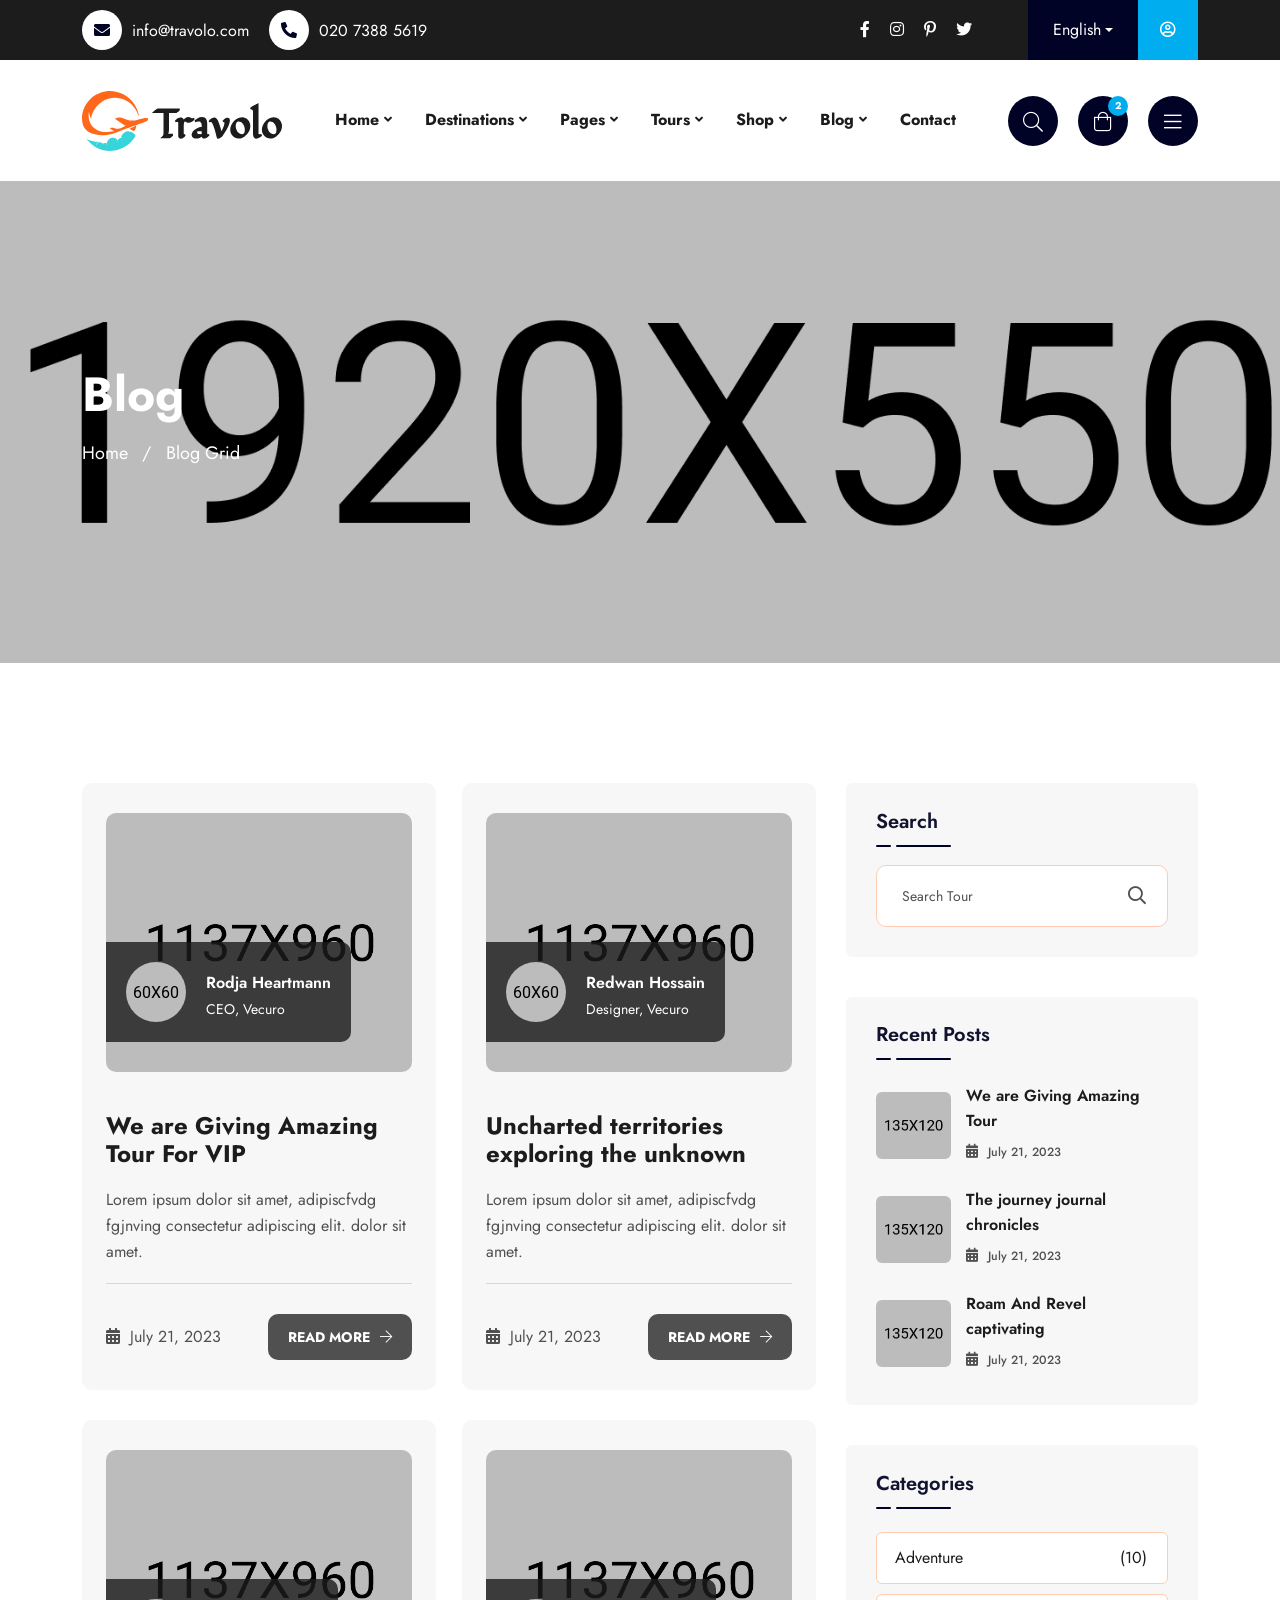
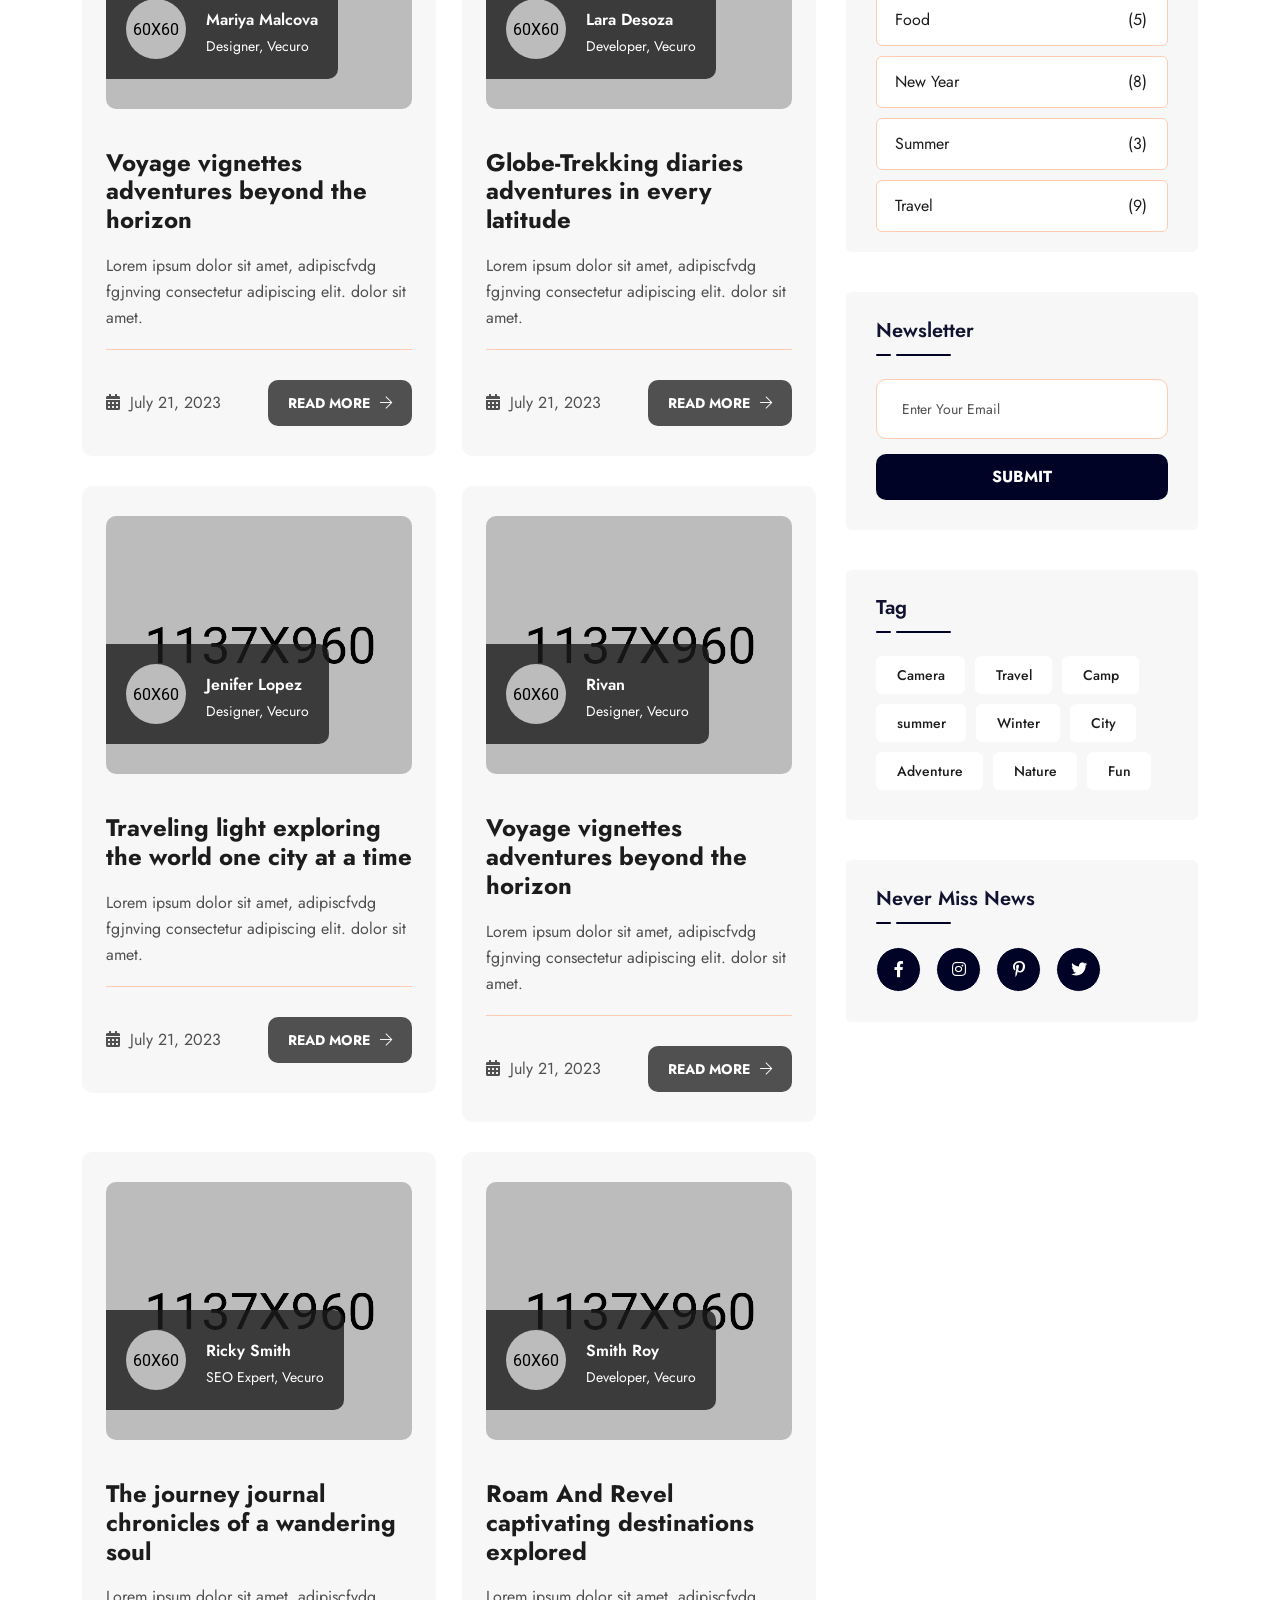
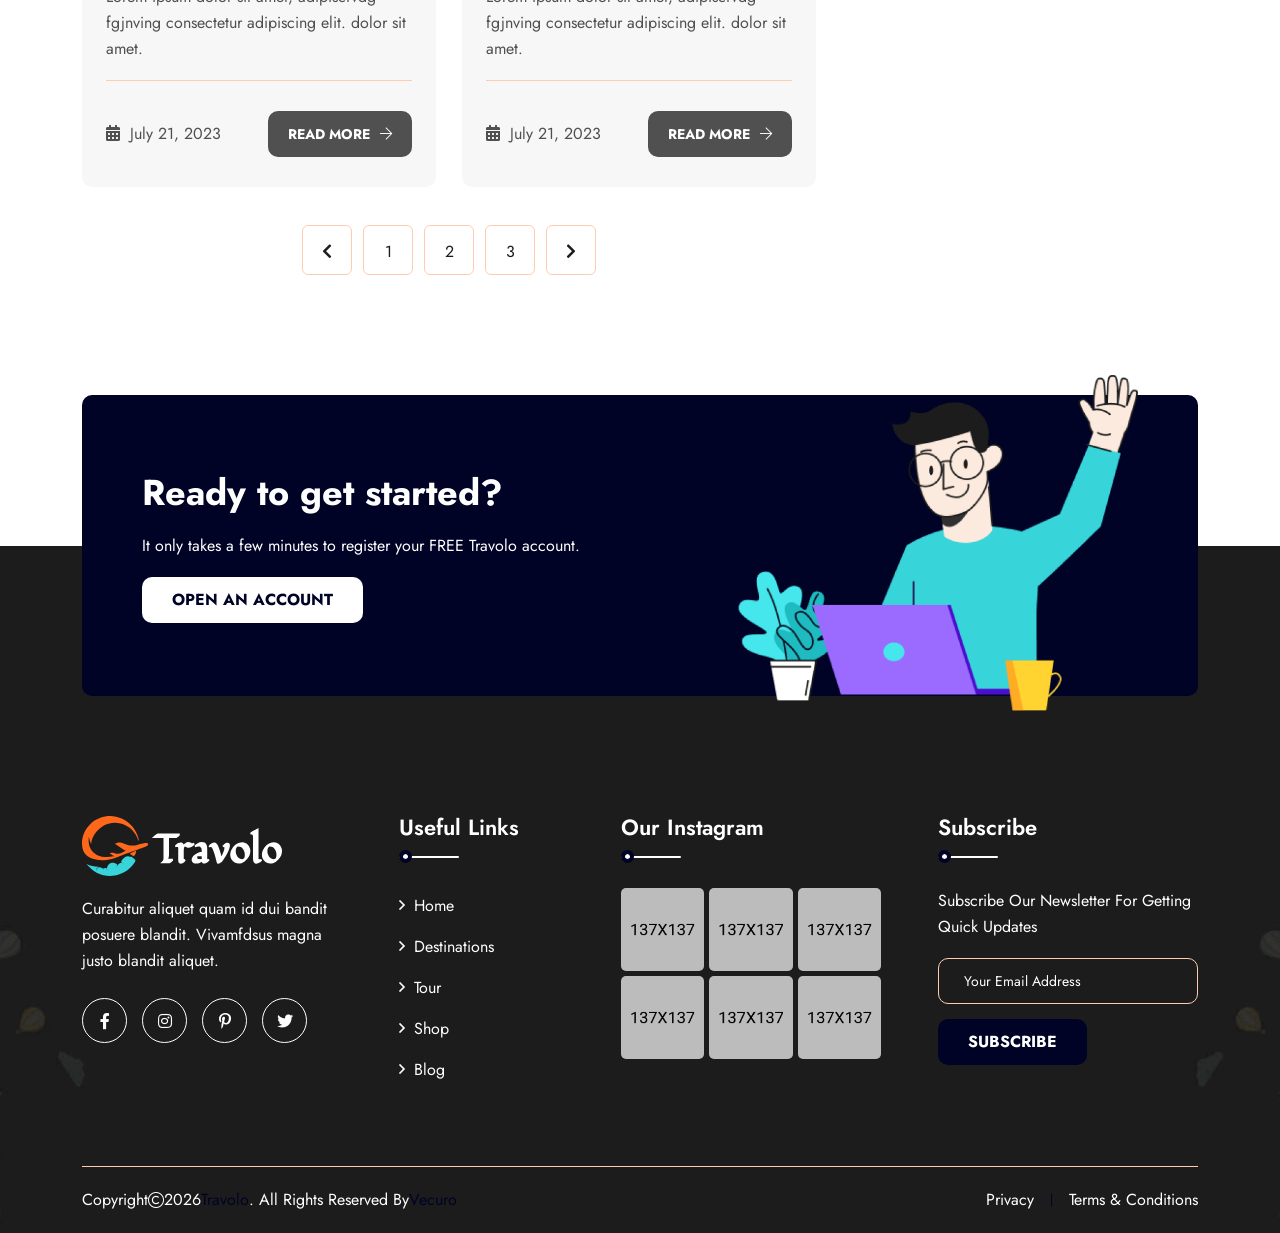
<file: blog-grid.html>
<!DOCTYPE html>
<html class="no-js" lang="zxx">

<head>
  <meta charset="utf-8">
  <meta http-equiv="x-ua-compatible" content="ie=edge">
  <title>Travolo - Travel Agency & Tour Booking HTML Template - Blog Grid</title>
  <meta name="author" content="vecuro">
  <meta name="description" content="Travolo -  Travel Agency & Tour Booking HTML Template">
  <meta name="keywords" content="Travolo -  Travel Agency & Tour Booking HTML Template">
  <meta name="robots" content="INDEX,FOLLOW">

  <!-- Mobile Specific Metas -->
  <meta name="viewport" content="width=device-width, initial-scale=1, shrink-to-fit=no">

  <!-- Favicons - Place favicon.ico in the root directory -->
  <link rel="icon" type="image/png" href="assets/img/favicons/favicon.png">
  <meta name="msapplication-TileColor" content="#ffffff">
  <meta name="theme-color" content="#ffffff">

  <!--==============================
	  Google Fonts
	============================== -->
  <link rel="preconnect" href="https://fonts.googleapis.com">
  <link rel="preconnect" href="https://fonts.gstatic.com" crossorigin>
  <link href="https://fonts.googleapis.com/css2?family=Jost:wght@400;500;600;700;800&display=swap" rel="stylesheet">

  <!--==============================
	    All CSS File
	============================== -->
  <!-- Bootstrap -->
  <!-- <link rel="stylesheet" href="assets/css/app.min.css"> -->
  <link rel="stylesheet" href="assets/css/bootstrap.min.css">
  <!-- Fontawesome Icon -->
  <link rel="stylesheet" href="assets/css/fontawesome.min.css">
  <!-- Magnific Popup -->
  <link rel="stylesheet" href="assets/css/magnific-popup.min.css">
  <!-- Slick Slider -->
  <link rel="stylesheet" href="assets/css/slick.min.css">
  <!-- Theme Custom CSS -->
  <link rel="stylesheet" href="assets/css/style.css">
</head>

<body>

  <!--********************************
  Code Start From Here 
	******************************** -->

  <!--==============================
    Mobile Menu
  ============================== -->
  <div class="vs-menu-wrapper">
    <div class="vs-menu-area text-center">
      <button class="vs-menu-toggle"><i class="fal fa-times"></i></button>
      <div class="mobile-logo">
        <a href="index.html"><img src="assets/img/logo.svg" alt="Travolo"></a>
      </div>
      <div class="vs-mobile-menu">
        <ul>
          <li class="menu-item-has-children">
            <a href="index.html">Home</a>
            <ul class="sub-menu">
              <li><a href="index.html">Home One</a></li>
              <li><a href="index-2.html">Home Two</a></li>
              <li><a href="index-3.html">Home Three</a></li>
              <li><a href="index-4.html">Home Four</a></li>
              <li><a href="index-5.html">Home Five</a></li>
              <li><a href="index-6.html">Home Six</a></li>
            </ul>
          </li>
          <li class="menu-item-has-children">
            <a href="#">Destinations</a>
            <ul class="sub-menu">
              <li><a href="destinations.html">Destinations</a></li>
              <li><a href="destination-details.html">Destinations Details</a></li>
            </ul>
          </li>
          <li class="menu-item-has-children">
            <a href="#">Pages</a>
            <ul class="sub-menu">
              <li><a href="about.html">About Us</a></li>
              <li><a href="tours.html">Tours List</a></li>
              <li><a href="tour-booking.html">Tour Booking</a></li>
              <li><a href="destinations.html">Destinations</a></li>
              <li><a href="destination-details.html">Destinations Details</a></li>
              <li><a href="error.html">Error</a></li>
            </ul>
          </li>
          <li class="menu-item-has-children">
            <a href="#">Tours</a>
            <ul class="sub-menu">
              <li><a href="tours.html">Tours List</a></li>
              <li><a href="tour-booking.html">Tour Booking</a></li>
            </ul>
          </li>
          <li class="menu-item-has-children">
            <a href="#">Shop</a>
            <ul class="sub-menu">
              <li><a href="shop.html">Shop</a></li>
              <li><a href="shop-details.html">Shop Details</a></li>
              <li><a href="cart.html">Cart</a></li>
              <li><a href="checkout.html">Checkout</a></li>
            </ul>
          </li>
          <li class="menu-item-has-children">
            <a href="#">Blog</a>
            <ul class="sub-menu">
              <li><a href="blog.html">Blog List</a></li>
              <li><a href="blog-grid.html">Blog Grid</a></li>
              <li><a href="blog-details.html">Blog Details</a></li>
            </ul>
          </li>
          <li>
            <a href="contact.html">Contact</a>
          </li>
        </ul>
      </div>
    </div>
  </div>

  <!--==============================
    Sidemenu
  ============================== -->
  <div class="sidemenu-wrapper offcanvas-wrapper d-none d-lg-block">
    <div class="sidemenu-content">
      <button class="closeButton sideMenuCls">
        <i class="far fa-times"></i>
      </button>
      <div class="widget">
        <div class="vs-widget-about">
          <div class="footer-logo">
            <a href="index.html"><img src="assets/img/logo.svg" alt="Travolo"></a>
          </div>
          <p class="footer-text">
            Ut tellus dolor, dapibus eget, elementum ifend cursus eleifend,
            elit. Aenea ifen dn tor wisi Aliquam er at volutpat. Dui ac tui
            end cursus eleifendrpis.
          </p>
          <div class="info-social style2">
            <a href="#"><i class="fab fa-facebook-f"></i></a>
            <a href="#"><i class="fab fa-twitter"></i></a>
            <a href="#"><i class="fab fa-linkedin-in"></i></a>
            <a href="#"><i class="fab fa-google"></i></a>
          </div>
        </div>
      </div>
      <div class="widget">
        <h3 class="widget_title">Recent Articles</h3>
        <div class="recent-post-wrap">
          <div class="recent-post">
            <div class="media-img">
              <a href="blog-details.html"><img src="assets/img/blog/recent-post1.jpg" alt="Blog Image"></a>
            </div>
            <div class="media-body">
              <div class="recent-post-meta">
                <i class="fal fa-calendar-alt"></i>
                <a href="blog.html">December 15, 2022</a>
              </div>
              <h4 class="post-title">
                <a class="text-inherit" href="blog-details.html">We are Giving Amazing Tour for VIP</a>
              </h4>
            </div>
          </div>
          <div class="recent-post">
            <div class="media-img">
              <a href="blog-details.html"><img src="assets/img/blog/recent-post2.jpg" alt="Blog Image"></a>
            </div>
            <div class="media-body">
              <div class="recent-post-meta">
                <i class="fal fa-calendar-alt"></i>
                <a href="blog.html">March 13, 2022</a>
              </div>
              <h4 class="post-title">
                <a class="text-inherit" href="blog-details.html">The journey journal chronicles of a wandering soul</a>
              </h4>
            </div>
          </div>
          <div class="recent-post">
            <div class="media-img">
              <a href="blog-details.html"><img src="assets/img/blog/recent-post3.jpg" alt="Blog Image"></a>
            </div>
            <div class="media-body">
              <div class="recent-post-meta">
                <i class="fal fa-calendar-alt"></i>
                <a href="blog.html">Augest 23, 2022</a>
              </div>
              <h4 class="post-title">
                <a class="text-inherit" href="blog-details.html">Roam And Revel captivating at tellus.</a>
              </h4>
            </div>
          </div>
        </div>
      </div>
    </div>
  </div>

  <!--==============================
    Cart Side bar
  ============================== -->
  <div class="sideCart-wrapper offcanvas-wrapper d-none d-lg-block">
    <div class="sidemenu-content">
      <button class="closeButton border-theme bg-theme-hover sideMenuCls"><i class="far fa-times"></i></button>
      <div class="widget widget_shopping_cart">
        <h3 class="widget_title">Shopping cart</h3>
        <div class="widget_shopping_cart_content">
          <ul class="cart_list">
            <li class="mini_cart_item">
              <a href="shop.html" class="remove"><i class="fal fa-trash-alt"></i></a> <a href="shop.html"><img
                  src="assets/img/products/p-1-1.png" alt="Cart Image" />Modern Cow Boy Hat</a>
              <span class="quantity">
                1 × <span class="amount"><span>$</span>100.00</span>
              </span>
            </li>
            <li class="mini_cart_item">
              <a href="shop.html" class="remove"><i class="fal fa-trash-alt"></i></a> <a href="shop.html"><img
                  src="assets/img/products/p-1-2.png" alt="Cart Image" />Cat Eye Sunglasses</a>
              <span class="quantity">
                1 × <span class="amount"><span>$</span>10.00</span>
              </span>
            </li>
          </ul>
          <div class="total">
            <strong>Subtotal:</strong> <span class="amount"><span>$</span>110.00</span>
          </div>
          <div class="buttons">
            <a href="cart.html" class="vs-btn style4">View cart</a>
            <a href="checkout.html" class="vs-btn style4">Checkout</a>
          </div>
        </div>
      </div>
    </div>
  </div>

  <!--==============================
    Popup Search Box
    ============================== -->
  <div class="popup-search-box d-none d-lg-block  ">
    <button class="searchClose"><i class="fal fa-times"></i></button>
    <form action="#">
      <input type="text" class="border-theme" placeholder="What are you looking for">
      <button type="submit"><i class="fal fa-search"></i></button>
    </form>
  </div>

  <!--==============================
  Header Area
  ==============================-->
  <header class="vs-header header-layout1">
    <div class="container">
      <div class="header-top">
        <div class="row justify-content-between align-items-center">
          <div class="col d-none d-lg-block">
            <ul class="header-contact">
              <li><i class="fas fa-envelope"></i> <a href="mailto:info@travolo.com">info@travolo.com</a>
              </li>
              <li><i class="fas fa-phone-alt"></i> <a href="tel:02073885619">020 7388 5619</a></li>
            </ul>
          </div>
          <div class="col-auto">
            <div class="header-social">
              <a href="#"><i class="fab fa-facebook-f"></i></a>
              <a href="#"><i class="fab fa-instagram"></i></a>
              <a href="#"><i class="fab fa-pinterest-p"></i></a>
              <a href="#"><i class="fab fa-twitter"></i></a>
            </div>
          </div>
          <div class="col-auto d-flex ">
            <div class="header-dropdown">
              <a class="dropdown-toggle" href="#" role="button" id="dropdownMenuLink1" data-bs-toggle="dropdown"
                aria-expanded="false">English</a>
              <ul class="dropdown-menu" aria-labelledby="dropdownMenuLink1">
                <li>
                  <a href="#">German</a>
                  <a href="#">French</a>
                  <a href="#">Italian</a>
                  <a href="#">Latvian</a>
                  <a href="#">Spanish</a>
                  <a href="#">Greek</a>
                </li>
              </ul>
            </div>
            <a class="user-btn" href="sign-up.html"><i class="far fa-user-circle"></i></a>
          </div>
        </div>
      </div>
    </div>
    <div class="sticky-wrapper">
      <div class="sticky-active">
        <div class="container position-relative z-index-common">
          <div class="row align-items-center justify-content-between">
            <div class="col-auto">
              <div class="vs-logo">
                <a href="index.html"><img src="assets/img/logo.svg" alt="logo"></a>
              </div>
            </div>
            <div class="col text-end text-xl-center">
              <nav class="main-menu  menu-style1 d-none d-lg-block">
                <ul>
                  <li class="menu-item-has-children">
                    <a href="#">Home</a>
                    <ul class="sub-menu">
                      <li><a href="index.html">Home One</a></li>
                      <li><a href="index-2.html">Home Two</a></li>
                      <li><a href="index-3.html">Home Three</a></li>
                      <li><a href="index-4.html">Home Four</a></li>
                      <li><a href="index-5.html">Home Five</a></li>
                      <li><a href="index-6.html">Home Six</a></li>
                    </ul>
                  </li>
                  <li class="menu-item-has-children">
                    <a href="#">Destinations</a>
                    <ul class="sub-menu">
                      <li><a href="destinations.html">Destinations</a></li>
                      <li><a href="destination-details.html">Destinations Details</a></li>
                    </ul>
                  </li>
                  <li class="menu-item-has-children mega-menu-wrap">
                    <a href="#">Pages</a>
                    <ul class="mega-menu">
                      <li>
                        <a href="shop.html">Pagelist 1</a>
                        <ul>
                          <li><a href="index.html">Home One</a></li>
                          <li><a href="index-2.html">Home Two</a></li>
                          <li><a href="index-3.html">Home Three</a></li>
                          <li><a href="index-4.html">Home Four</a></li>
                          <li><a href="index-5.html">Home Five</a></li>
                          <li><a href="index-6.html">Home Six</a></li>
                        </ul>
                      </li>
                      <li>
                        <a href="#">Pagelist 2</a>
                        <ul>
                          <li><a href="about.html">About Us</a></li>
                          <li><a href="destinations.html">Destinations</a></li>
                          <li><a href="destination-details.html">Destinations Details</a></li>
                          <li><a href="tours.html">Tours List</a></li>
                          <li><a href="tour-booking.html">Tour Booking</a></li>
                        </ul>
                      </li>
                      <li>
                        <a href="#">Pagelist 3</a>
                        <ul>
                          <li><a href="shop.html">Shop</a></li>
                          <li><a href="shop-details.html">Shop Details</a></li>
                          <li><a href="cart.html">Cart</a></li>
                          <li><a href="checkout.html">Checkout</a></li>
                          <li><a href="blog.html">Blog List</a></li>
                        </ul>
                      </li>
                      <li>
                        <a href="#">Pagelist 4</a>
                        <ul>
                          <li><a href="blog-grid.html">Blog Grid</a></li>
                          <li><a href="blog-details.html">Blog Details</a></li>
                          <li><a href="error.html">Error Page</a></li>
                        </ul>
                      </li>
                    </ul>
                  </li>
                  <li class="menu-item-has-children">
                    <a href="#">Tours</a>
                    <ul class="sub-menu">
                      <li><a href="tours.html">Tours List</a></li>
                      <li><a href="tour-booking.html">Tour Booking</a></li>
                    </ul>
                  </li>
                  <li class="menu-item-has-children">
                    <a href="#">Shop</a>
                    <ul class="sub-menu">
                      <li><a href="shop.html">Shop</a></li>
                      <li><a href="shop-details.html">Shop Details</a></li>
                      <li><a href="cart.html">Cart</a></li>
                      <li><a href="checkout.html">Checkout</a></li>
                    </ul>
                  </li>
                  <li class="menu-item-has-children">
                    <a href="#">Blog</a>
                    <ul class="sub-menu">
                      <li><a href="blog.html">Blog List</a></li>
                      <li><a href="blog-grid.html">Blog Grid</a></li>
                      <li><a href="blog-details.html">Blog Details</a></li>
                    </ul>
                  </li>
                  <li>
                    <a href="contact.html">Contact</a>
                  </li>
                </ul>
              </nav>
              <button class="vs-menu-toggle d-inline-block d-lg-none"><i class="fal fa-bars"></i></button>
            </div>
            <div class="col-auto d-none d-xl-block">
              <div class="header-btns">
                <button class="searchBoxTggler"><i class="fal fa-search"></i></button>
                <button class="sideCartToggler"><i class="fal fa-shopping-bag"></i><span
                    class="button-badge">2</span></button>
                <button class="sideMenuToggler"><i class="fal fa-bars"></i></button>
              </div>
            </div>
          </div>
        </div>
      </div>
    </div>
  </header>


  <!-- Hero Area Start -->
  <div class="breadcumb-wrapper" data-bg-src="assets/img/breadcumb/breadcumb-bg.jpg">
    <div class="container z-index-common">
      <div class="breadcumb-content">
        <h1 class="breadcumb-title">Blog</h1>
        <div class="breadcumb-menu-wrap">
          <ul class="breadcumb-menu">
            <li><a href="index.html">Home</a></li>
            <li>Blog Grid</li>
          </ul>
        </div>
      </div>
    </div>
  </div>
  <!-- Hero Area End -->

  <!-- Blog Content Area Start -->
  <div class="vs-blog-wrapper space-top space-extra-bottom">
    <div class="container">
      <div class="row gx-30">
        <div class="col-lg-8">
          <div class="row">
            <div class="col-xl-6 col-md-6 col-sm-12 col-12">
              <div class="vs-blog blog-style2">
                <div class="blog-img">
                  <a href="#"><img src="assets/img/blog/blog-s-1-1.jpg" alt="blog image"></a>
                  <div class="blog-inner-author">
                    <img src="assets/img/author/author1.jpg" alt="blog author image">
                    <a href="#" class="author-name">Rodja Heartmann</a>
                    <span class="author-degi">CEO, Vecuro</span>
                  </div>
                </div>
                <div class="blog-content">
                  <h2 class="blog-title"><a href="#">We are Giving Amazing Tour For VIP</a></h2>
                  <p>Lorem ipsum dolor sit amet, adipiscfvdg fgjnving consectetur adipiscing elit. dolor sit amet.</p>
                  <div class="blog-bottom">
                    <a class="blog-date" href="#"><i class="fas fa-calendar-alt"></i> July 21, 2023</a>
                    <a class="vs-btn has-arrow" href="#">Read More <i class="fal fa-arrow-right"></i></a>
                  </div>
                </div>
              </div>
            </div>
            <div class="col-xl-6 col-md-6 col-sm-12 col-12">
              <div class="vs-blog blog-style2">
                <div class="blog-img">
                  <a href="blog-details.html"><img src="assets/img/blog/blog-s-1-2.jpg" alt="blog image"></a>
                  <div class="blog-inner-author">
                    <img src="assets/img/author/author2.jpg" alt="blog author image">
                    <a href="blog-details.html" class="author-name">Redwan Hossain</a>
                    <span class="author-degi">Designer, Vecuro</span>
                  </div>
                </div>
                <div class="blog-content">
                  <h2 class="blog-title"><a href="blog-details.html">Uncharted territories exploring the unknown</a>
                  </h2>
                  <p>Lorem ipsum dolor sit amet, adipiscfvdg fgjnving consectetur adipiscing elit. dolor sit amet.</p>
                  <div class="blog-bottom">
                    <a class="blog-date" href="blog-details.html"><i class="fas fa-calendar-alt"></i> July 21, 2023</a>
                    <a class="vs-btn has-arrow" href="blog-details.html">Read More <i
                        class="fal fa-arrow-right"></i></a>
                  </div>
                </div>
              </div>
            </div>
            <div class="col-xl-6 col-md-6 col-sm-12 col-12">
              <div class="vs-blog blog-style2">
                <div class="blog-img">
                  <a href="blog-details.html"><img src="assets/img/blog/blog-s-1-3.jpg" alt="blog image"></a>
                  <div class="blog-inner-author">
                    <img src="assets/img/author/author3.jpg" alt="blog author image">
                    <a href="blog-details.html" class="author-name">Mariya Malcova</a>
                    <span class="author-degi">Designer, Vecuro</span>
                  </div>
                </div>
                <div class="blog-content">
                  <h2 class="blog-title"><a href="blog-details.html">Voyage vignettes adventures beyond the horizon</a>
                  </h2>
                  <p>Lorem ipsum dolor sit amet, adipiscfvdg fgjnving consectetur adipiscing elit. dolor sit amet.</p>
                  <div class="blog-bottom">
                    <a class="blog-date" href="blog-details.html"><i class="fas fa-calendar-alt"></i> July 21, 2023</a>
                    <a class="vs-btn has-arrow" href="blog-details.html">Read More <i
                        class="fal fa-arrow-right"></i></a>
                  </div>
                </div>
              </div>
            </div>
            <div class="col-xl-6 col-md-6 col-sm-12 col-12">
              <div class="vs-blog blog-style2">
                <div class="blog-img">
                  <a href="blog-details.html"><img src="assets/img/blog/blog-s-1-4.jpg" alt="blog image"></a>
                  <div class="blog-inner-author">
                    <img src="assets/img/author/author4.jpg" alt="blog author image">
                    <a href="blog-details.html" class="author-name">Lara Desoza</a>
                    <span class="author-degi">Developer, Vecuro</span>
                  </div>
                </div>
                <div class="blog-content">
                  <h2 class="blog-title"><a href="blog-grid.html">Globe-Trekking diaries adventures in every
                      latitude</a></h2>
                  <p>Lorem ipsum dolor sit amet, adipiscfvdg fgjnving consectetur adipiscing elit. dolor sit amet.</p>
                  <div class="blog-bottom">
                    <a class="blog-date" href="blog-details.html"><i class="fas fa-calendar-alt"></i> July 21, 2023</a>
                    <a class="vs-btn has-arrow" href="blog-details.html">Read More <i
                        class="fal fa-arrow-right"></i></a>
                  </div>
                </div>
              </div>
            </div>
            <div class="col-xl-6 col-md-6 col-sm-12 col-12">
              <div class="vs-blog blog-style2">
                <div class="blog-img">
                  <a href="blog-details.html"><img src="assets/img/blog/blog-s-1-5.jpg" alt="blog image"></a>
                  <div class="blog-inner-author">
                    <img src="assets/img/author/author5.jpg" alt="blog author image">
                    <a href="blog-details.html" class="author-name">Jenifer Lopez</a>
                    <span class="author-degi">Designer, Vecuro</span>
                  </div>
                </div>
                <div class="blog-content">
                  <h2 class="blog-title"><a href="blog-grid.html">Traveling light exploring the world one city at a
                      time</a></h2>
                  <p>Lorem ipsum dolor sit amet, adipiscfvdg fgjnving consectetur adipiscing elit. dolor sit amet.</p>
                  <div class="blog-bottom">
                    <a class="blog-date" href="blog-details.html"><i class="fas fa-calendar-alt"></i> July 21, 2023</a>
                    <a class="vs-btn has-arrow" href="blog-details.html">Read More <i
                        class="fal fa-arrow-right"></i></a>
                  </div>
                </div>
              </div>
            </div>
            <div class="col-xl-6 col-md-6 col-sm-12 col-12">
              <div class="vs-blog blog-style2">
                <div class="blog-img">
                  <a href="blog-details.html"><img src="assets/img/blog/blog-s-1-6.jpg" alt="blog image"></a>
                  <div class="blog-inner-author">
                    <img src="assets/img/author/author6.jpg" alt="blog author image">
                    <a href="blog-details.html" class="author-name">Rivan</a>
                    <span class="author-degi">Designer, Vecuro</span>
                  </div>
                </div>
                <div class="blog-content">
                  <h2 class="blog-title"><a href="blog-grid.html">Voyage vignettes adventures beyond the horizon</a>
                  </h2>
                  <p>Lorem ipsum dolor sit amet, adipiscfvdg fgjnving consectetur adipiscing elit. dolor sit amet.</p>
                  <div class="blog-bottom">
                    <a class="blog-date" href="blog-details.html"><i class="fas fa-calendar-alt"></i> July 21, 2023</a>
                    <a class="vs-btn has-arrow" href="blog-details.html">Read More <i
                        class="fal fa-arrow-right"></i></a>
                  </div>
                </div>
              </div>
            </div>
            <div class="col-xl-6 col-md-6 col-sm-12 col-12">
              <div class="vs-blog blog-style2">
                <div class="blog-img">
                  <a href="blog-details.html"><img src="assets/img/blog/blog-s-1-7.jpg" alt="blog image"></a>
                  <div class="blog-inner-author">
                    <img src="assets/img/author/author7.jpg" alt="blog author image">
                    <a href="blog-details.html" class="author-name">Ricky Smith</a>
                    <span class="author-degi">SEO Expert, Vecuro</span>
                  </div>
                </div>
                <div class="blog-content">
                  <h2 class="blog-title"><a href="blog-details.html">The journey journal chronicles of a wandering
                      soul</a></h2>
                  <p>Lorem ipsum dolor sit amet, adipiscfvdg fgjnving consectetur adipiscing elit. dolor sit amet.</p>
                  <div class="blog-bottom">
                    <a class="blog-date" href="blog-details.html"><i class="fas fa-calendar-alt"></i> July 21, 2023</a>
                    <a class="vs-btn has-arrow" href="blog-details.html">Read More <i
                        class="fal fa-arrow-right"></i></a>
                  </div>
                </div>
              </div>
            </div>
            <div class="col-xl-6 col-md-6 col-sm-12 col-12">
              <div class="vs-blog blog-style2">
                <div class="blog-img">
                  <a href="blog-details.html"><img src="assets/img/blog/blog-s-1-8.jpg" alt="blog image"></a>
                  <div class="blog-inner-author">
                    <img src="assets/img/author/author8.jpg" alt="blog author image">
                    <a href="blog-details.html" class="author-name">Smith Roy</a>
                    <span class="author-degi">Developer, Vecuro</span>
                  </div>
                </div>
                <div class="blog-content">
                  <h2 class="blog-title"><a href="blog-details.html">Roam And Revel captivating destinations
                      explored</a></h2>
                  <p>Lorem ipsum dolor sit amet, adipiscfvdg fgjnving consectetur adipiscing elit. dolor sit amet.</p>
                  <div class="blog-bottom">
                    <a class="blog-date" href="blog-details.html"><i class="fas fa-calendar-alt"></i> July 21, 2023</a>
                    <a class="vs-btn has-arrow" href="blog-details.html">Read More <i
                        class="fal fa-arrow-right"></i></a>
                  </div>
                </div>
              </div>
            </div>
          </div>
          <div class="vs-pagination pt-lg-2">
            <ul>
              <li><a href="#"><i class="fas fa-chevron-left"></i></a></li>
              <li><a href="#">1</a></li>
              <li><a href="#">2</a></li>
              <li><a href="#">3</a></li>
              <li><a href="#"><i class="fas fa-chevron-right"></i></a></li>
            </ul>
          </div>
        </div>
        <div class="col-lg-4">
          <div class="sidebar-area">
            <div class="widget widget_search">
              <div class="widget_title">Search</div>
              <form class="search-form">
                <input type="text" placeholder="Search Tour">
                <button type="submit"><i class="far fa-search"></i></button>
              </form>
            </div>
            <div class="widget">
              <h3 class="widget_title">Recent Posts</h3>
              <div class="recent-post-wrap">
                <div class="recent-post">
                  <div class="media-img">
                    <a href="blog-details.html">
                      <img src="assets/img/blog/recent-post1.jpg" alt="Blog Image">
                    </a>
                  </div>
                  <div class="media-body">
                    <h4 class="post-title">
                      <a class="text-inherit" href="blog-details.html">We are Giving Amazing Tour</a>
                    </h4>
                    <div class="recent-post-meta">
                      <i class="fas fa-calendar-alt"></i>
                      <a href="blog.html">July 21, 2023</a>
                    </div>
                  </div>
                </div>
                <div class="recent-post">
                  <div class="media-img">
                    <a href="blog-details.html">
                      <img src="assets/img/blog/recent-post2.jpg" alt="Blog Image">
                    </a>
                  </div>
                  <div class="media-body">
                    <h4 class="post-title">
                      <a class="text-inherit" href="blog-details.html">The journey journal chronicles</a>
                    </h4>
                    <div class="recent-post-meta">
                      <i class="fas fa-calendar-alt"></i>
                      <a href="blog.html">July 21, 2023</a>
                    </div>
                  </div>
                </div>
                <div class="recent-post">
                  <div class="media-img">
                    <a href="blog-details.html">
                      <img src="assets/img/blog/recent-post3.jpg" alt="Blog Image">
                    </a>
                  </div>
                  <div class="media-body">
                    <h4 class="post-title">
                      <a class="text-inherit" href="blog-details.html">Roam And Revel captivating</a>
                    </h4>
                    <div class="recent-post-meta">
                      <i class="fas fa-calendar-alt"></i>
                      <a href="blog.html">July 21, 2023</a>
                    </div>
                  </div>
                </div>
              </div>
            </div>

            <div class="widget widget_categories">
              <h3 class="widget_title">Categories</h3>
              <ul>
                <li><a class="active" href="#">Adventure</a> <span>(10)</span></li>
                <li><a href="#">Food</a> <span>(5)</span></li>
                <li><a href="#">New Year</a> <span>(8)</span></li>
                <li><a href="#">Summer</a> <span>(3)</span></li>
                <li><a href="#">Travel</a> <span>(9)</span></li>
              </ul>
            </div>

            <div class="widget widget-newsletter">
              <h3 class="widget_title">Newsletter</h3>
              <form class="newsletter-form">
                <input class="form-control" type="email" placeholder="Enter Your Email" />
                <button type="submit" class="vs-btn style4">Submit</button>
              </form>
            </div>

            <div class="widget widget_tag_cloud">
              <h3 class="widget_title">Tag</h3>
              <div class="tagcloud">
                <a href="blog.html">Camera</a>
                <a href="blog.html">Travel</a>
                <a href="blog.html">Camp</a>
                <a href="blog.html">summer</a>
                <a href="blog.html">Winter</a>
                <a href="blog.html">City</a>
                <a href="blog.html">Adventure</a>
                <a href="blog.html">Nature</a>
                <a href="blog.html">Fun</a>
              </div>
            </div>

            <div class="widget widget-social">
              <h3 class="widget_title">Never Miss News</h3>
              <div class="social-style widget_social_style">
                <a href="#" target="_blank"><i class="fab fa-facebook-f"></i></a>
                <a href="#" target="_blank"><i class="fab fa-instagram"></i></a>
                <a href="#" target="_blank"><i class="fab fa-pinterest-p"></i></a>
                <a href="#" target="_blank"><i class="fab fa-twitter"></i></a>
              </div>
            </div>
          </div>
        </div>
      </div>
    </div>
  </div>
  <!-- Blog Content Area End -->

  <!--==============================
	    Footer Area
	==============================-->
  <footer class="footer-wrapper footer-layout1" data-bg-src="assets/img/bg/footer-bg.jpg">
    <div class="footer-top">
      <div class="shadow-color"></div>
      <div class="container">
        <div class="cta-style1">
          <div class="row align-items-center justify-content-between">
            <div class="col-lg-6">
              <div class="cta-content">
                <h2 class="cta-title">Ready to get started?</h2>
                <p class="cta-text">It only takes a few minutes to register your FREE Travolo account.</p>
                <a href="sign-up.html" class="vs-btn style2">Open An Account</a>
              </div>
            </div>
            <div class="col-md-5 col-sm-6">
              <div class="cta-image d-lg-block d-none">
                <img src="assets/img/newsletter.png" alt="CTA Image">
              </div>
            </div>
          </div>
        </div>
      </div>
    </div>
    <div class="widget-area">
      <div class="container">
        <div class="row g-5 justify-content-between">
          <div class="col-md-6 col-xl-3">
            <div class="widget footer-widget">
              <div class="vs-widget-about">
                <div>
                  <a class="footer-logo" href="index.html"><img src="assets/img/white-logo.svg" alt="Travolo"
                      class="logo" /></a>
                </div>
                <p class="footer-text">Curabitur aliquet quam id dui bandit posuere blandit. Vivamfdsus magna justo
                  blandit aliquet.</p>
                <div class="social-style">
                  <a href="#" target="_blank"><i class="fab fa-facebook-f"></i></a>
                  <a href="#" target="_blank"><i class="fab fa-instagram"></i></a>
                  <a href="#" target="_blank"><i class="fab fa-pinterest-p"></i></a>
                  <a href="#" target="_blank"><i class="fab fa-twitter"></i></a>
                </div>
              </div>
            </div>
          </div>
          <div class="col-md-6 col-xl-2">
            <div class="widget widget_nav_menu footer-widget">
              <h3 class="widget_title">Useful Links</h3>
              <div class="menu-all-pages-container">
                <ul class="menu">
                  <li><a href="index.html"><i class="far fa-angle-right"></i> Home</a></li>
                  <li><a href="destinations.html"><i class="far fa-angle-right"></i> Destinations</a></li>
                  <li><a href="tours.html"><i class="far fa-angle-right"></i> Tour</a></li>
                  <li><a href="shop.html"><i class="far fa-angle-right"></i> Shop</a></li>
                  <li><a href="blog.html"><i class="far fa-angle-right"></i> Blog</a></li>
                </ul>
              </div>
            </div>
          </div>
          <div class="col-md-6 col-xl-3">
            <div class="widget footer-widget">
              <h4 class="widget_title">Our Instagram</h4>
              <div class="sidebar-gallery">
                <a href="assets/img/footer/insta1.jpg" class="popup-image"><img src="assets/img/footer/insta1.jpg"
                    alt="Gallery Image" class="w-100" />
                </a>
                <a href="assets/img/footer/insta2.jpg" class="popup-image"><img src="assets/img/footer/insta2.jpg"
                    alt="Gallery Image" class="w-100" />
                </a>
                <a href="assets/img/footer/insta3.jpg" class="popup-image"><img src="assets/img/footer/insta3.jpg"
                    alt="Gallery Image" class="w-100" />
                </a>
                <a href="assets/img/footer/insta4.jpg" class="popup-image"><img src="assets/img/footer/insta4.jpg"
                    alt="Gallery Image" class="w-100" />
                </a>
                <a href="assets/img/footer/insta5.jpg" class="popup-image"><img src="assets/img/footer/insta5.jpg"
                    alt="Gallery Image" class="w-100" />
                </a>
                <a href="assets/img/footer/insta6.jpg" class="popup-image"><img src="assets/img/footer/insta6.jpg"
                    alt="Gallery Image" class="w-100" />
                </a>
              </div>
            </div>
          </div>
          <div class="col-md-6 col-xl-3">
            <div class="widget footer-widget">
              <h4 class="widget_title">Subscribe</h4>
              <form class="newsletter-form">
                <p class="form_text">Subscribe Our Newsletter For Getting Quick Updates</p>
                <input class="form-control" type="email" placeholder="Your Email Address" />
                <button type="submit" class="vs-btn style4">Subscribe</button>
              </form>
            </div>
          </div>
        </div>
      </div>
    </div>
    <div class="container">
      <div class="copyright-wrap">
        <div class="row justify-content-between align-items-center">
          <div class="col-lg-auto">
            <p class="copyright-text">Copyright <i class="fal fa-copyright"></i>
              <script>document.write(new Date().getFullYear())</script> <a href="index.html">Travolo</a>.
              All Rights Reserved By <a href="https://themeforest.net/user/vecuro">Vecuro</a>
            </p>
          </div>
          <div class="col-auto d-none d-lg-block">
            <div class="copyright-menu">
              <ul class="list-unstyled">
                <li><a href="#">Privacy</a></li>
                <li><a href="#">Terms & Conditions</a></li>
              </ul>
            </div>
          </div>
        </div>
      </div>
    </div>
  </footer>

  <!--********************************
  Code Ends Here 
	******************************** -->

  <!-- Scroll To Top -->
  <a href="#" class="scrollToTop scroll-btn"><i class="far fa-arrow-up"></i></a>

  <!--==============================
    All Js File
============================== -->
  <!-- Jquery -->
  <script src="assets/js/vendor/jquery-3.6.0.min.js"></script>
  <!-- Slick Slider -->
  <script src="assets/js/slick.min.js"></script>
  <!-- Bootstrap -->
  <script src="assets/js/bootstrap.min.js"></script>
  <!-- Magnific Popup -->
  <script src="assets/js/jquery.magnific-popup.min.js"></script>
  <!-- jquery Ui -->
  <script src="assets/js/jquery-ui.min.js"></script>
  <!-- Circle Progress -->
  <script src="assets/js/circle-progress.min.js"></script>
  <!-- isotope -->
  <script src="assets/js/imagesLoaded.js"></script>
  <script src="assets/js/isotope.js"></script>
  <!-- Wow.js -->
  <script src="assets/js/wow.min.js"></script>
  <!-- Main Js File -->
  <script src="assets/js/main.js"></script>
</body>

</html>
</file>
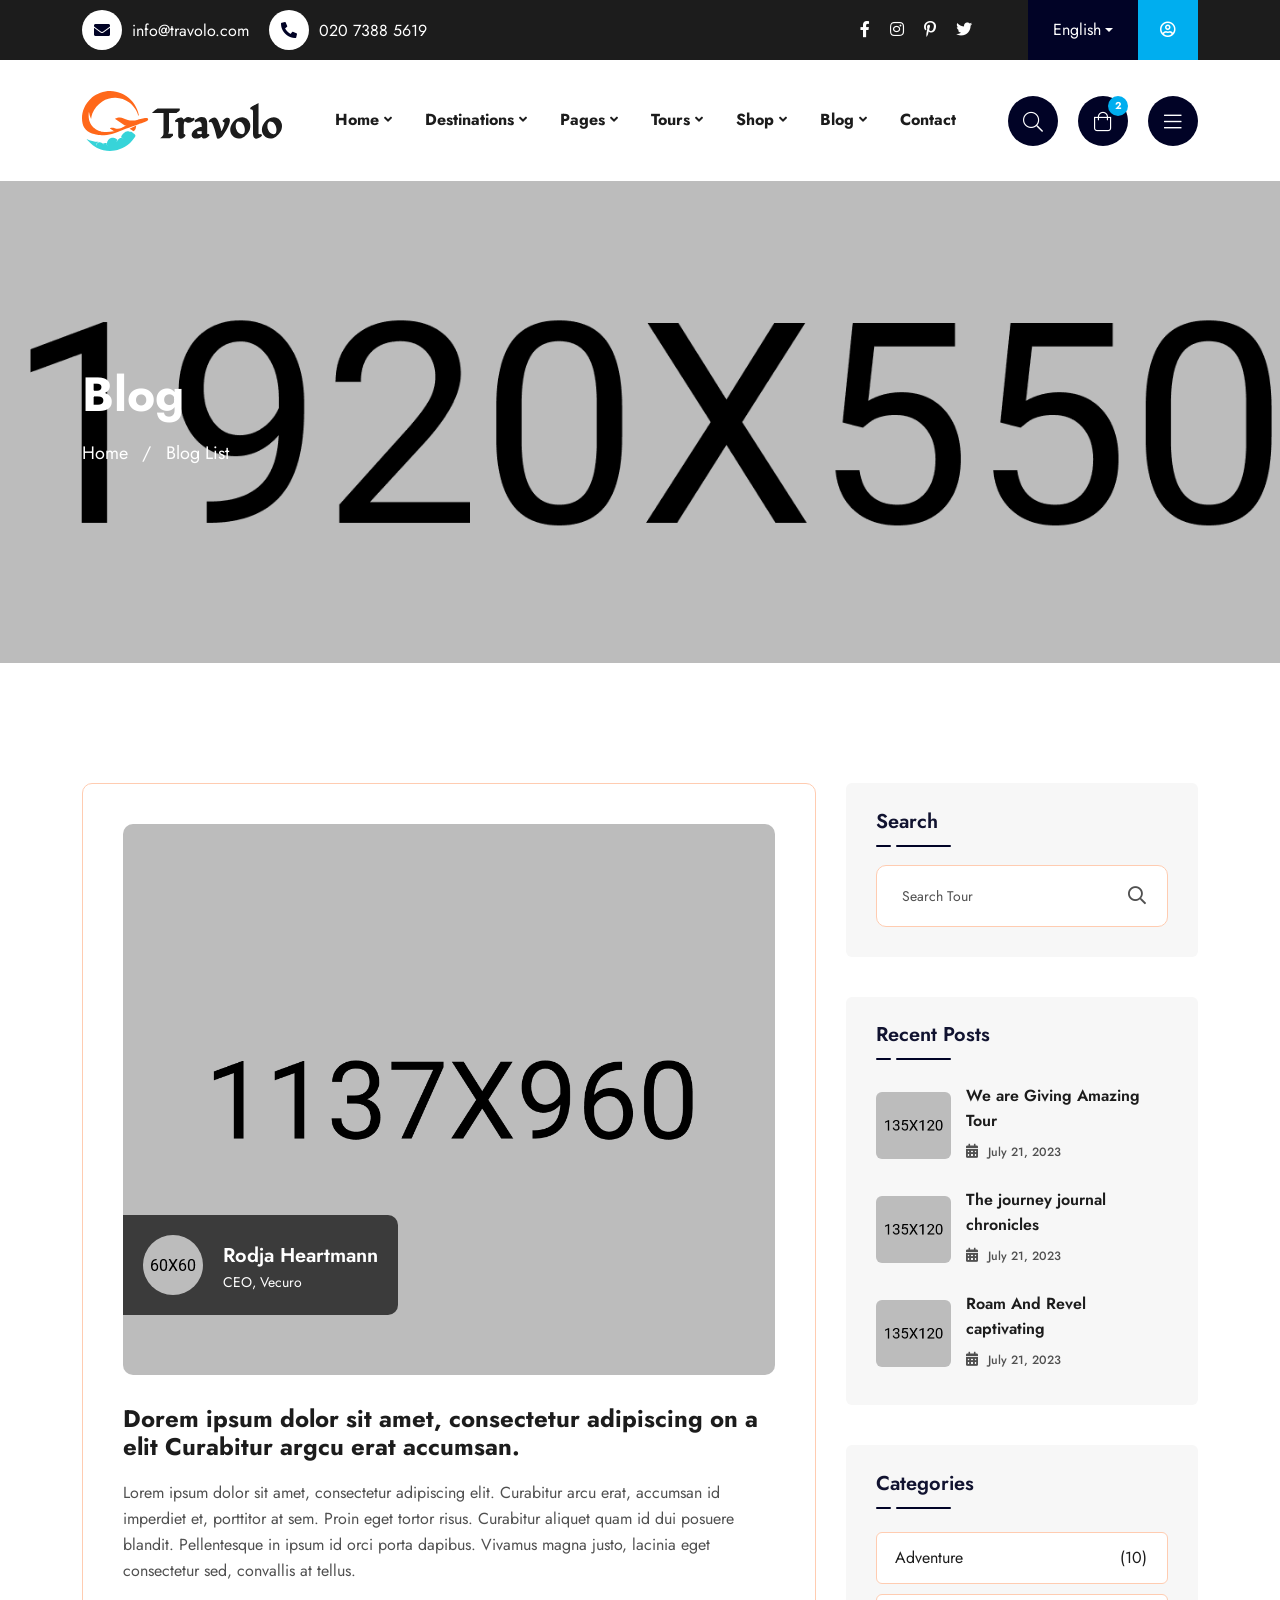
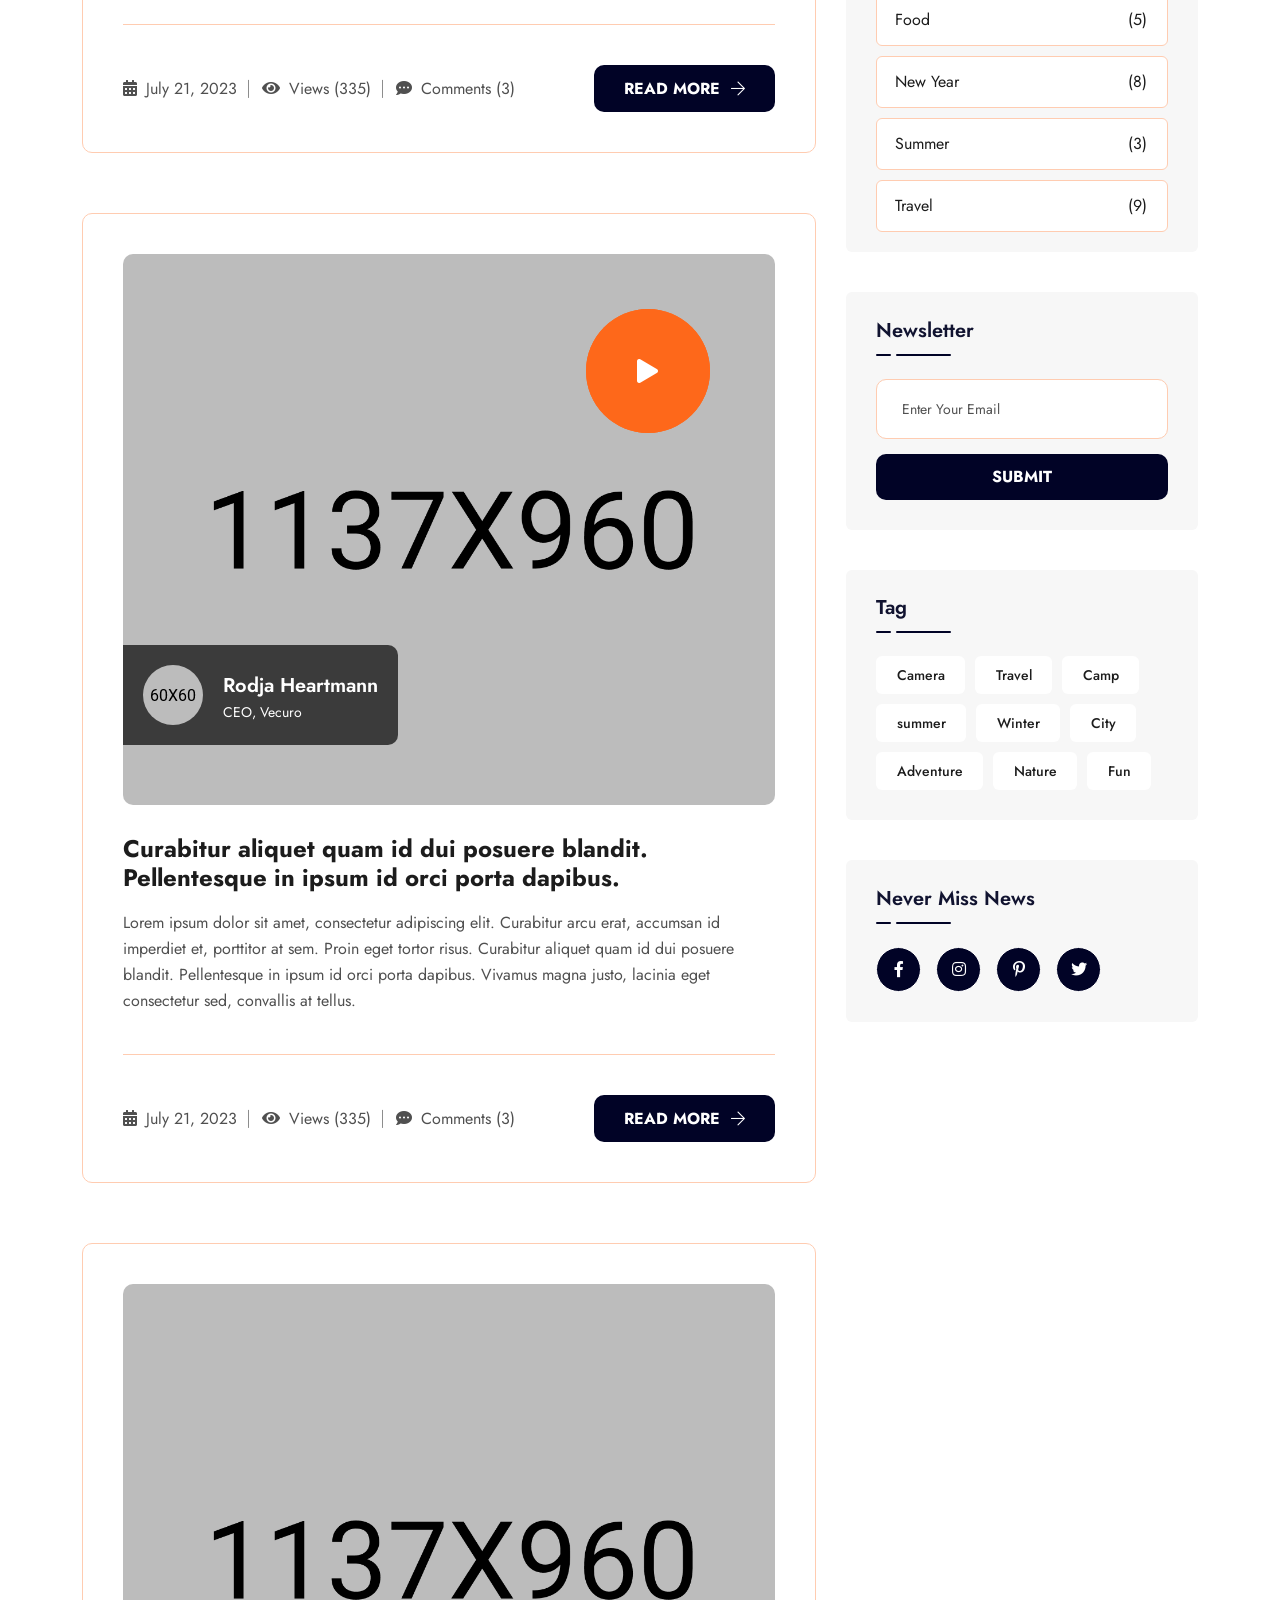
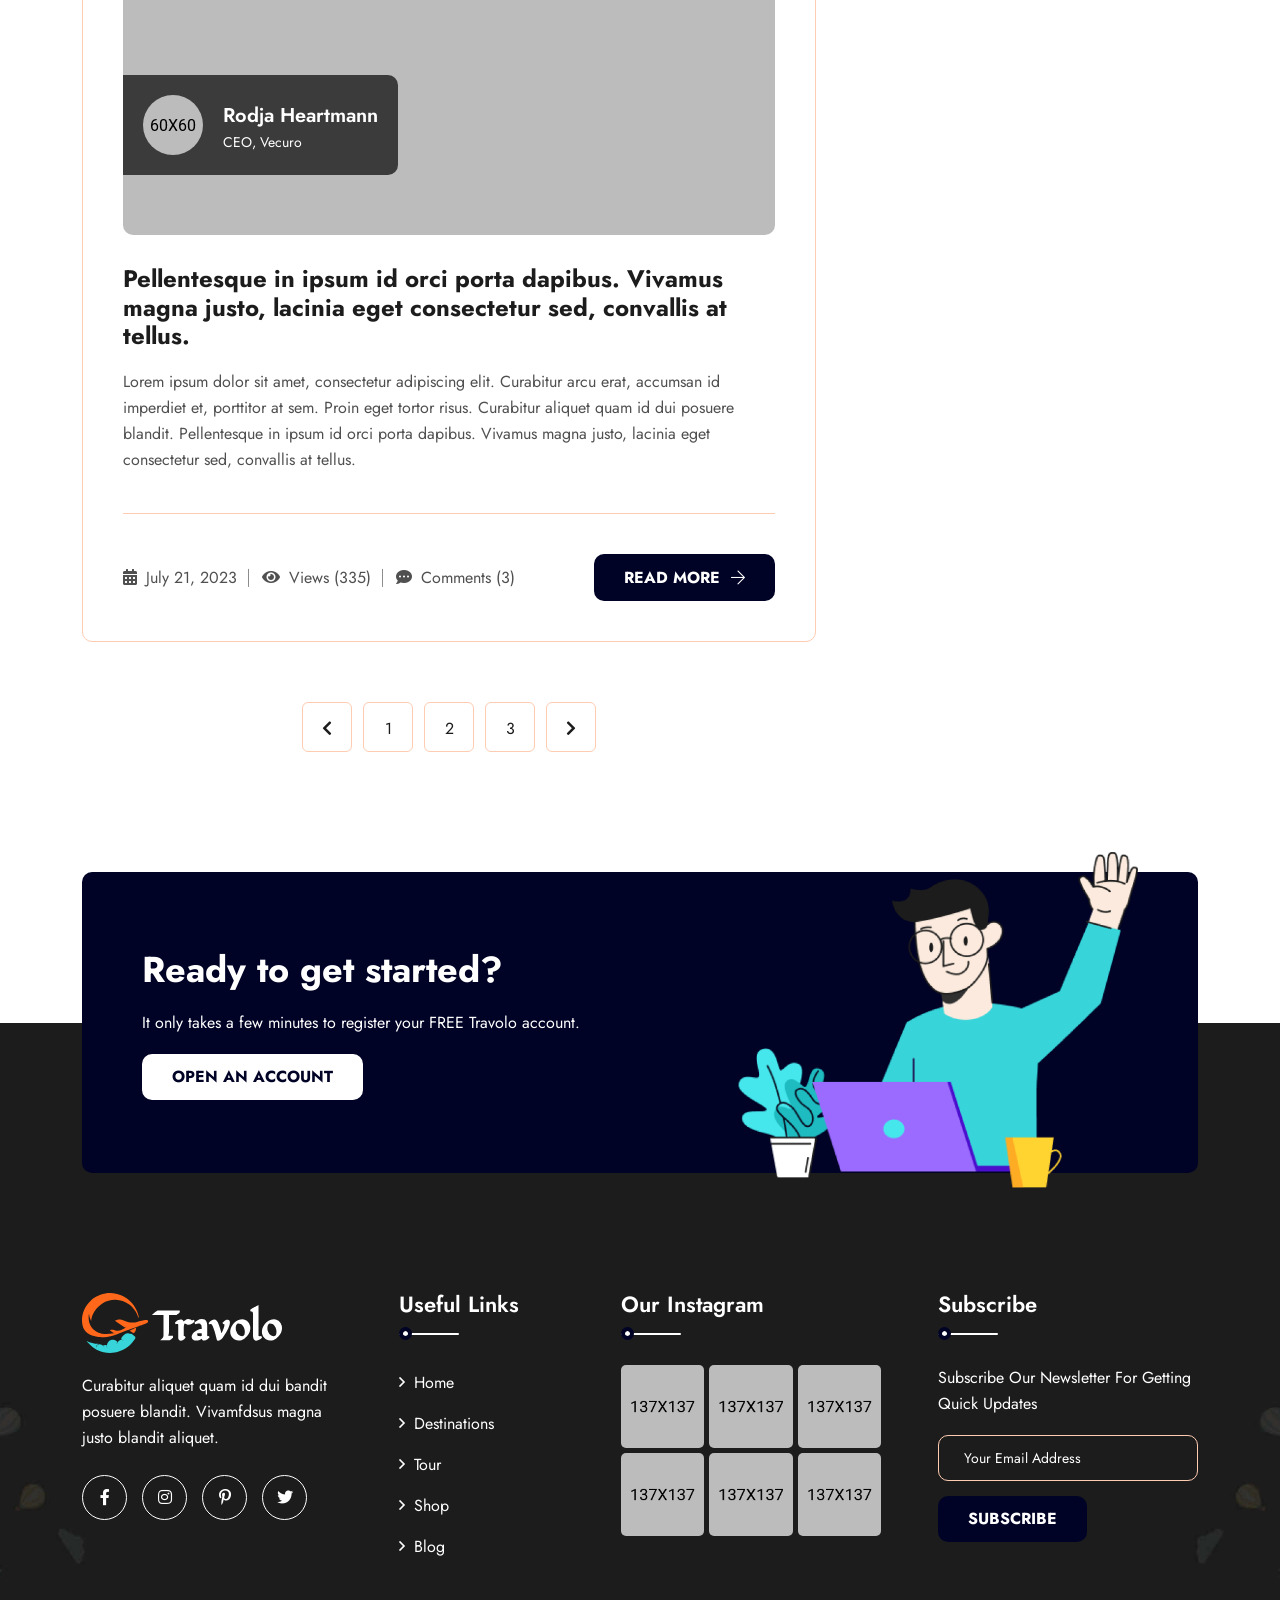
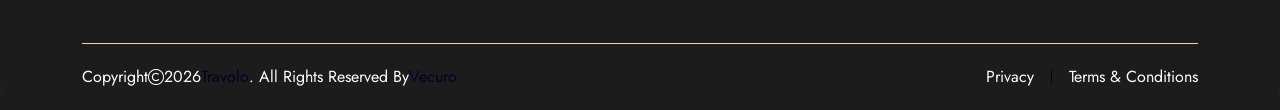
<file: blog.html>
<!DOCTYPE html>
<html class="no-js" lang="zxx">

<head>
  <meta charset="utf-8">
  <meta http-equiv="x-ua-compatible" content="ie=edge">
  <title>Travolo - Travel Agency & Tour Booking HTML Template - Blog List</title>
  <meta name="author" content="vecuro">
  <meta name="description" content="Travolo -  Travel Agency & Tour Booking HTML Template">
  <meta name="keywords" content="Travolo -  Travel Agency & Tour Booking HTML Template">
  <meta name="robots" content="INDEX,FOLLOW">

  <!-- Mobile Specific Metas -->
  <meta name="viewport" content="width=device-width, initial-scale=1, shrink-to-fit=no">

  <!-- Favicons - Place favicon.ico in the root directory -->
  <link rel="icon" type="image/png" href="assets/img/favicons/favicon.png">
  <meta name="msapplication-TileColor" content="#ffffff">
  <meta name="theme-color" content="#ffffff">

  <!--==============================
	  Google Fonts
	============================== -->
  <link rel="preconnect" href="https://fonts.googleapis.com">
  <link rel="preconnect" href="https://fonts.gstatic.com" crossorigin>
  <link href="https://fonts.googleapis.com/css2?family=Jost:wght@400;500;600;700;800&display=swap" rel="stylesheet">

  <!--==============================
	    All CSS File
	============================== -->
  <!-- Bootstrap -->
  <!-- <link rel="stylesheet" href="assets/css/app.min.css"> -->
  <link rel="stylesheet" href="assets/css/bootstrap.min.css">
  <!-- Fontawesome Icon -->
  <link rel="stylesheet" href="assets/css/fontawesome.min.css">
  <!-- Magnific Popup -->
  <link rel="stylesheet" href="assets/css/magnific-popup.min.css">
  <!-- Slick Slider -->
  <link rel="stylesheet" href="assets/css/slick.min.css">
  <!-- Theme Custom CSS -->
  <link rel="stylesheet" href="assets/css/style.css">
</head>

<body>

  <!--********************************
  Code Start From Here 
	******************************** -->

  <!--==============================
    Mobile Menu
  ============================== -->
  <div class="vs-menu-wrapper">
    <div class="vs-menu-area text-center">
      <button class="vs-menu-toggle"><i class="fal fa-times"></i></button>
      <div class="mobile-logo">
        <a href="index.html"><img src="assets/img/logo.svg" alt="Travolo"></a>
      </div>
      <div class="vs-mobile-menu">
        <ul>
          <li class="menu-item-has-children">
            <a href="index.html">Home</a>
            <ul class="sub-menu">
              <li><a href="index.html">Home One</a></li>
              <li><a href="index-2.html">Home Two</a></li>
              <li><a href="index-3.html">Home Three</a></li>
              <li><a href="index-4.html">Home Four</a></li>
              <li><a href="index-5.html">Home Five</a></li>
              <li><a href="index-6.html">Home Six</a></li>
            </ul>
          </li>
          <li class="menu-item-has-children">
            <a href="#">Destinations</a>
            <ul class="sub-menu">
              <li><a href="destinations.html">Destinations</a></li>
              <li><a href="destination-details.html">Destinations Details</a></li>
            </ul>
          </li>
          <li class="menu-item-has-children">
            <a href="#">Pages</a>
            <ul class="sub-menu">
              <li><a href="about.html">About Us</a></li>
              <li><a href="tours.html">Tours List</a></li>
              <li><a href="tour-booking.html">Tour Booking</a></li>
              <li><a href="destinations.html">Destinations</a></li>
              <li><a href="destination-details.html">Destinations Details</a></li>
              <li><a href="error.html">Error</a></li>
            </ul>
          </li>
          <li class="menu-item-has-children">
            <a href="#">Tours</a>
            <ul class="sub-menu">
              <li><a href="tours.html">Tours List</a></li>
              <li><a href="tour-booking.html">Tour Booking</a></li>
            </ul>
          </li>
          <li class="menu-item-has-children">
            <a href="#">Shop</a>
            <ul class="sub-menu">
              <li><a href="shop.html">Shop</a></li>
              <li><a href="shop-details.html">Shop Details</a></li>
              <li><a href="cart.html">Cart</a></li>
              <li><a href="checkout.html">Checkout</a></li>
            </ul>
          </li>
          <li class="menu-item-has-children">
            <a href="#">Blog</a>
            <ul class="sub-menu">
              <li><a href="blog.html">Blog List</a></li>
              <li><a href="blog-grid.html">Blog Grid</a></li>
              <li><a href="blog-details.html">Blog Details</a></li>
            </ul>
          </li>
          <li>
            <a href="contact.html">Contact</a>
          </li>
        </ul>
      </div>
    </div>
  </div>

  <!--==============================
    Sidemenu
    ============================== -->
  <div class="sidemenu-wrapper offcanvas-wrapper d-none d-lg-block">
    <div class="sidemenu-content">
      <button class="closeButton sideMenuCls">
        <i class="far fa-times"></i>
      </button>
      <div class="widget">
        <div class="vs-widget-about">
          <div class="footer-logo">
            <a href="index.html"><img src="assets/img/logo.svg" alt="Travolo"></a>
          </div>
          <p class="footer-text">
            Ut tellus dolor, dapibus eget, elementum ifend cursus eleifend,
            elit. Aenea ifen dn tor wisi Aliquam er at volutpat. Dui ac tui
            end cursus eleifendrpis.
          </p>
          <div class="info-social style2">
            <a href="#"><i class="fab fa-facebook-f"></i></a>
            <a href="#"><i class="fab fa-twitter"></i></a>
            <a href="#"><i class="fab fa-linkedin-in"></i></a>
            <a href="#"><i class="fab fa-google"></i></a>
          </div>
        </div>
      </div>
      <div class="widget">
        <h3 class="widget_title">Recent Articles</h3>
        <div class="recent-post-wrap">
          <div class="recent-post">
            <div class="media-img">
              <a href="blog-details.html"><img src="assets/img/blog/recent-post1.jpg" alt="Blog Image"></a>
            </div>
            <div class="media-body">
              <div class="recent-post-meta">
                <i class="fal fa-calendar-alt"></i>
                <a href="blog.html">December 15, 2022</a>
              </div>
              <h4 class="post-title">
                <a class="text-inherit" href="blog-details.html">We are Giving Amazing Tour for VIP</a>
              </h4>
            </div>
          </div>
          <div class="recent-post">
            <div class="media-img">
              <a href="blog-details.html"><img src="assets/img/blog/recent-post2.jpg" alt="Blog Image"></a>
            </div>
            <div class="media-body">
              <div class="recent-post-meta">
                <i class="fal fa-calendar-alt"></i>
                <a href="blog.html">March 13, 2022</a>
              </div>
              <h4 class="post-title">
                <a class="text-inherit" href="blog-details.html">The journey journal chronicles of a wandering soul</a>
              </h4>
            </div>
          </div>
          <div class="recent-post">
            <div class="media-img">
              <a href="blog-details.html"><img src="assets/img/blog/recent-post3.jpg" alt="Blog Image"></a>
            </div>
            <div class="media-body">
              <div class="recent-post-meta">
                <i class="fal fa-calendar-alt"></i>
                <a href="blog.html">Augest 23, 2022</a>
              </div>
              <h4 class="post-title">
                <a class="text-inherit" href="blog-details.html">Roam And Revel captivating at tellus.</a>
              </h4>
            </div>
          </div>
        </div>
      </div>
    </div>
  </div>

  <!--==============================
    Cart Side bar
  ============================== -->
  <div class="sideCart-wrapper offcanvas-wrapper d-none d-lg-block">
    <div class="sidemenu-content">
      <button class="closeButton border-theme bg-theme-hover sideMenuCls"><i class="far fa-times"></i></button>
      <div class="widget widget_shopping_cart">
        <h3 class="widget_title">Shopping cart</h3>
        <div class="widget_shopping_cart_content">
          <ul class="cart_list">
            <li class="mini_cart_item">
              <a href="shop.html" class="remove"><i class="fal fa-trash-alt"></i></a> <a href="shop.html"><img
                  src="assets/img/products/p-1-1.png" alt="Cart Image" />Modern Cow Boy Hat</a>
              <span class="quantity">
                1 × <span class="amount"><span>$</span>100.00</span>
              </span>
            </li>
            <li class="mini_cart_item">
              <a href="shop.html" class="remove"><i class="fal fa-trash-alt"></i></a> <a href="shop.html"><img
                  src="assets/img/products/p-1-2.png" alt="Cart Image" />Cat Eye Sunglasses</a>
              <span class="quantity">
                1 × <span class="amount"><span>$</span>10.00</span>
              </span>
            </li>
          </ul>
          <div class="total">
            <strong>Subtotal:</strong> <span class="amount"><span>$</span>110.00</span>
          </div>
          <div class="buttons">
            <a href="cart.html" class="vs-btn style4">View cart</a>
            <a href="checkout.html" class="vs-btn style4">Checkout</a>
          </div>
        </div>
      </div>
    </div>
  </div>

  <!--==============================
    Popup Search Box
  ============================== -->
  <div class="popup-search-box d-none d-lg-block  ">
    <button class="searchClose"><i class="fal fa-times"></i></button>
    <form action="#">
      <input type="text" class="border-theme" placeholder="What are you looking for">
      <button type="submit"><i class="fal fa-search"></i></button>
    </form>
  </div>

  <!--==============================
  Header Area
  ==============================-->
  <header class="vs-header header-layout1">
    <div class="container">
      <div class="header-top">
        <div class="row justify-content-between align-items-center">
          <div class="col d-none d-lg-block">
            <ul class="header-contact">
              <li><i class="fas fa-envelope"></i> <a href="mailto:info@travolo.com">info@travolo.com</a>
              </li>
              <li><i class="fas fa-phone-alt"></i> <a href="tel:02073885619">020 7388 5619</a></li>
            </ul>
          </div>
          <div class="col-auto">
            <div class="header-social">
              <a href="#"><i class="fab fa-facebook-f"></i></a>
              <a href="#"><i class="fab fa-instagram"></i></a>
              <a href="#"><i class="fab fa-pinterest-p"></i></a>
              <a href="#"><i class="fab fa-twitter"></i></a>
            </div>
          </div>
          <div class="col-auto d-flex ">
            <div class="header-dropdown">
              <a class="dropdown-toggle" href="#" role="button" id="dropdownMenuLink1" data-bs-toggle="dropdown"
                aria-expanded="false">English</a>
              <ul class="dropdown-menu" aria-labelledby="dropdownMenuLink1">
                <li>
                  <a href="#">German</a>
                  <a href="#">French</a>
                  <a href="#">Italian</a>
                  <a href="#">Latvian</a>
                  <a href="#">Spanish</a>
                  <a href="#">Greek</a>
                </li>
              </ul>
            </div>
            <a class="user-btn" href="sign-up.html"><i class="far fa-user-circle"></i></a>
          </div>
        </div>
      </div>
    </div>
    <div class="sticky-wrapper">
      <div class="sticky-active">
        <div class="container position-relative z-index-common">
          <div class="row align-items-center justify-content-between">
            <div class="col-auto">
              <div class="vs-logo">
                <a href="index.html"><img src="assets/img/logo.svg" alt="logo"></a>
              </div>
            </div>
            <div class="col text-end text-xl-center">
              <nav class="main-menu  menu-style1 d-none d-lg-block">
                <ul>
                  <li class="menu-item-has-children">
                    <a href="#">Home</a>
                    <ul class="sub-menu">
                      <li><a href="index.html">Home One</a></li>
                      <li><a href="index-2.html">Home Two</a></li>
                      <li><a href="index-3.html">Home Three</a></li>
                      <li><a href="index-4.html">Home Four</a></li>
                      <li><a href="index-5.html">Home Five</a></li>
                      <li><a href="index-6.html">Home Six</a></li>
                    </ul>
                  </li>
                  <li class="menu-item-has-children">
                    <a href="#">Destinations</a>
                    <ul class="sub-menu">
                      <li><a href="destinations.html">Destinations</a></li>
                      <li><a href="destination-details.html">Destinations Details</a></li>
                    </ul>
                  </li>
                  <li class="menu-item-has-children mega-menu-wrap">
                    <a href="#">Pages</a>
                    <ul class="mega-menu">
                      <li>
                        <a href="shop.html">Pagelist 1</a>
                        <ul>
                          <li><a href="index.html">Home One</a></li>
                          <li><a href="index-2.html">Home Two</a></li>
                          <li><a href="index-3.html">Home Three</a></li>
                          <li><a href="index-4.html">Home Four</a></li>
                          <li><a href="index-5.html">Home Five</a></li>
                          <li><a href="index-6.html">Home Six</a></li>
                        </ul>
                      </li>
                      <li>
                        <a href="#">Pagelist 2</a>
                        <ul>
                          <li><a href="about.html">About Us</a></li>
                          <li><a href="destinations.html">Destinations</a></li>
                          <li><a href="destination-details.html">Destinations Details</a></li>
                          <li><a href="tours.html">Tours List</a></li>
                          <li><a href="tour-booking.html">Tour Booking</a></li>
                        </ul>
                      </li>
                      <li>
                        <a href="#">Pagelist 3</a>
                        <ul>
                          <li><a href="shop.html">Shop</a></li>
                          <li><a href="shop-details.html">Shop Details</a></li>
                          <li><a href="cart.html">Cart</a></li>
                          <li><a href="checkout.html">Checkout</a></li>
                          <li><a href="blog.html">Blog List</a></li>
                        </ul>
                      </li>
                      <li>
                        <a href="#">Pagelist 4</a>
                        <ul>
                          <li><a href="blog-grid.html">Blog Grid</a></li>
                          <li><a href="blog-details.html">Blog Details</a></li>
                          <li><a href="error.html">Error Page</a></li>
                        </ul>
                      </li>
                    </ul>
                  </li>
                  <li class="menu-item-has-children">
                    <a href="#">Tours</a>
                    <ul class="sub-menu">
                      <li><a href="tours.html">Tours List</a></li>
                      <li><a href="tour-booking.html">Tour Booking</a></li>
                    </ul>
                  </li>
                  <li class="menu-item-has-children">
                    <a href="#">Shop</a>
                    <ul class="sub-menu">
                      <li><a href="shop.html">Shop</a></li>
                      <li><a href="shop-details.html">Shop Details</a></li>
                      <li><a href="cart.html">Cart</a></li>
                      <li><a href="checkout.html">Checkout</a></li>
                    </ul>
                  </li>
                  <li class="menu-item-has-children">
                    <a href="#">Blog</a>
                    <ul class="sub-menu">
                      <li><a href="blog.html">Blog List</a></li>
                      <li><a href="blog-grid.html">Blog Grid</a></li>
                      <li><a href="blog-details.html">Blog Details</a></li>
                    </ul>
                  </li>
                  <li>
                    <a href="contact.html">Contact</a>
                  </li>
                </ul>
              </nav>
              <button class="vs-menu-toggle d-inline-block d-lg-none"><i class="fal fa-bars"></i></button>
            </div>
            <div class="col-auto d-none d-xl-block">
              <div class="header-btns">
                <button class="searchBoxTggler"><i class="fal fa-search"></i></button>
                <button class="sideCartToggler"><i class="fal fa-shopping-bag"></i><span
                    class="button-badge">2</span></button>
                <button class="sideMenuToggler"><i class="fal fa-bars"></i></button>
              </div>
            </div>
          </div>
        </div>
      </div>
    </div>
  </header>


  <!-- Hero Area Start -->
  <div class="breadcumb-wrapper" data-bg-src="assets/img/breadcumb/breadcumb-bg.jpg">
    <div class="container z-index-common">
      <div class="breadcumb-content">
        <h1 class="breadcumb-title">Blog</h1>
        <div class="breadcumb-menu-wrap">
          <ul class="breadcumb-menu">
            <li><a href="index.html">Home</a></li>
            <li>Blog List</li>
          </ul>
        </div>
      </div>
    </div>
  </div>
  <!-- Hero Area End -->

  <!-- Blog Content Area Start -->
  <div class="vs-blog-wrapper space-top space-extra-bottom">
    <div class="container">
      <div class="row gx-30">
        <div class="col-lg-8">
          <div class="vs-blog blog-single">
            <div class="blog-img">
              <a href="#"><img src="assets/img/blog/blog-s-1-1.jpg" alt="blog image"></a>
              <div class="blog-inner-author">
                <img src="assets/img/author/author1.jpg" alt="blog author image">
                <a href="#" class="author-name">Rodja Heartmann</a>
                <span class="author-degi">CEO, Vecuro</span>
              </div>
            </div>
            <div class="blog-content">
              <h2 class="blog-title"><a href="blog.html">Dorem ipsum dolor sit amet, consectetur adipiscing on a elit
                  Curabitur
                  argcu erat accumsan.</a></h2>
              <p>Lorem ipsum dolor sit amet, consectetur adipiscing elit. Curabitur arcu erat, accumsan id imperdiet et,
                porttitor at sem. Proin eget tortor risus. Curabitur aliquet quam id dui posuere blandit. Pellentesque
                in ipsum id orci porta dapibus. Vivamus magna justo, lacinia eget consectetur sed, convallis at tellus.
              </p>
              <div class="blog-bottom">
                <ul class="blog-meta">
                  <li><a class="blog-date" href="blog.html"><i class="fas fa-calendar-alt"></i> July 21, 2023</a></li>
                  <li><a class="blog-date" href="blog.html"><i class="fas fa-eye"></i> Views (335)</a></li>
                  <li><a class="blog-date" href="blog.html"><i class="fas fa-comment-dots"></i> Comments (3)</a></li>
                </ul>
                <a class="vs-btn has-arrow style4" href="blog-details.html">Read More <i
                    class="fal fa-arrow-right"></i></a>
              </div>
            </div>
          </div>
          <div class="vs-blog blog-single">
            <div class="blog-img">
              <a href="#"><img src="assets/img/blog/blog-s-1-2.jpg" alt="blog image"></a>
              <a href="https://www.youtube.com/watch?v=_sI_Ps7JSEk" class="play-btn popup-video"><i
                  class="fas fa-play"></i></a>
              <div class="blog-inner-author">
                <img src="assets/img/author/author1.jpg" alt="blog author image">
                <a href="#" class="author-name">Rodja Heartmann</a>
                <span class="author-degi">CEO, Vecuro</span>
              </div>
            </div>
            <div class="blog-content">
              <h2 class="blog-title"><a href="blog.html">Curabitur aliquet quam id dui posuere blandit. Pellentesque in
                  ipsum id orci porta dapibus.</a></h2>
              <p>Lorem ipsum dolor sit amet, consectetur adipiscing elit. Curabitur arcu erat, accumsan id imperdiet et,
                porttitor at sem. Proin eget tortor risus. Curabitur aliquet quam id dui posuere blandit. Pellentesque
                in ipsum id orci porta dapibus. Vivamus magna justo, lacinia eget consectetur sed, convallis at tellus.
              </p>
              <div class="blog-bottom">
                <ul class="blog-meta">
                  <li><a class="blog-date" href="blog.html"><i class="fas fa-calendar-alt"></i> July 21, 2023</a></li>
                  <li><a class="blog-date" href="blog.html"><i class="fas fa-eye"></i> Views (335)</a></li>
                  <li><a class="blog-date" href="blog.html"><i class="fas fa-comment-dots"></i> Comments (3)</a></li>
                </ul>
                <a class="vs-btn has-arrow style4" href="blog-details.html">Read More <i
                    class="fal fa-arrow-right"></i></a>
              </div>
            </div>
          </div>
          <div class="vs-blog blog-single">
            <div class="blog-img">
              <a href="#"><img src="assets/img/blog/blog-s-1-3.jpg" alt="blog image"></a>
              <div class="blog-inner-author">
                <img src="assets/img/author/author1.jpg" alt="blog author image">
                <a href="#" class="author-name">Rodja Heartmann</a>
                <span class="author-degi">CEO, Vecuro</span>
              </div>
            </div>
            <div class="blog-content">
              <h2 class="blog-title"><a href="blog.html">Pellentesque in ipsum id orci porta dapibus. Vivamus magna
                  justo, lacinia eget consectetur sed, convallis at tellus.</a></h2>
              <p>Lorem ipsum dolor sit amet, consectetur adipiscing elit. Curabitur arcu erat, accumsan id imperdiet et,
                porttitor at sem. Proin eget tortor risus. Curabitur aliquet quam id dui posuere blandit. Pellentesque
                in ipsum id orci porta dapibus. Vivamus magna justo, lacinia eget consectetur sed, convallis at tellus.
              </p>
              <div class="blog-bottom">
                <ul class="blog-meta">
                  <li><a class="blog-date" href="blog.html"><i class="fas fa-calendar-alt"></i> July 21, 2023</a></li>
                  <li><a class="blog-date" href="blog.html"><i class="fas fa-eye"></i> Views (335)</a></li>
                  <li><a class="blog-date" href="blog.html"><i class="fas fa-comment-dots"></i> Comments (3)</a></li>
                </ul>
                <a class="vs-btn has-arrow style4" href="blog-details.html">Read More <i
                    class="fal fa-arrow-right"></i></a>
              </div>
            </div>
          </div>
          <div class="vs-pagination">
            <ul>
              <li><a href="#"><i class="fas fa-chevron-left"></i></a></li>
              <li><a href="#">1</a></li>
              <li><a href="#">2</a></li>
              <li><a href="#">3</a></li>
              <li><a href="#"><i class="fas fa-chevron-right"></i></a></li>
            </ul>
          </div>
        </div>
        <div class="col-lg-4">
          <div class="sidebar-area">
            <div class="widget widget_search">
              <div class="widget_title">Search</div>
              <form class="search-form">
                <input type="text" placeholder="Search Tour">
                <button type="submit"><i class="far fa-search"></i></button>
              </form>
            </div>
            <div class="widget">
              <h3 class="widget_title">Recent Posts</h3>
              <div class="recent-post-wrap">
                <div class="recent-post">
                  <div class="media-img">
                    <a href="blog-details.html">
                      <img src="assets/img/blog/recent-post1.jpg" alt="Blog Image">
                    </a>
                  </div>
                  <div class="media-body">
                    <h4 class="post-title">
                      <a class="text-inherit" href="blog-details.html">We are Giving Amazing Tour</a>
                    </h4>
                    <div class="recent-post-meta">
                      <i class="fas fa-calendar-alt"></i>
                      <a href="blog.html">July 21, 2023</a>
                    </div>
                  </div>
                </div>
                <div class="recent-post">
                  <div class="media-img">
                    <a href="blog-details.html">
                      <img src="assets/img/blog/recent-post2.jpg" alt="Blog Image">
                    </a>
                  </div>
                  <div class="media-body">
                    <h4 class="post-title">
                      <a class="text-inherit" href="blog-details.html">The journey journal chronicles</a>
                    </h4>
                    <div class="recent-post-meta">
                      <i class="fas fa-calendar-alt"></i>
                      <a href="blog.html">July 21, 2023</a>
                    </div>
                  </div>
                </div>
                <div class="recent-post">
                  <div class="media-img">
                    <a href="blog-details.html">
                      <img src="assets/img/blog/recent-post3.jpg" alt="Blog Image">
                    </a>
                  </div>
                  <div class="media-body">
                    <h4 class="post-title">
                      <a class="text-inherit" href="blog-details.html">Roam And Revel captivating</a>
                    </h4>
                    <div class="recent-post-meta">
                      <i class="fas fa-calendar-alt"></i>
                      <a href="blog.html">July 21, 2023</a>
                    </div>
                  </div>
                </div>
              </div>
            </div>

            <div class="widget widget_categories">
              <h3 class="widget_title">Categories</h3>
              <ul>
                <li><a class="active" href="#">Adventure</a> <span>(10)</span></li>
                <li><a href="#">Food</a> <span>(5)</span></li>
                <li><a href="#">New Year</a> <span>(8)</span></li>
                <li><a href="#">Summer</a> <span>(3)</span></li>
                <li><a href="#">Travel</a> <span>(9)</span></li>
              </ul>
            </div>

            <div class="widget widget-newsletter">
              <h3 class="widget_title">Newsletter</h3>
              <form class="newsletter-form">
                <input class="form-control" type="email" placeholder="Enter Your Email" />
                <button type="submit" class="vs-btn style4">Submit</button>
              </form>
            </div>

            <div class="widget widget_tag_cloud">
              <h3 class="widget_title">Tag</h3>
              <div class="tagcloud">
                <a href="blog.html">Camera</a>
                <a href="blog.html">Travel</a>
                <a href="blog.html">Camp</a>
                <a href="blog.html">summer</a>
                <a href="blog.html">Winter</a>
                <a href="blog.html">City</a>
                <a href="blog.html">Adventure</a>
                <a href="blog.html">Nature</a>
                <a href="blog.html">Fun</a>
              </div>
            </div>
            <div class="widget widget-social">
              <h3 class="widget_title">Never Miss News</h3>
              <div class="social-style widget_social_style">
                <a href="#" target="_blank"><i class="fab fa-facebook-f"></i></a>
                <a href="#" target="_blank"><i class="fab fa-instagram"></i></a>
                <a href="#" target="_blank"><i class="fab fa-pinterest-p"></i></a>
                <a href="#" target="_blank"><i class="fab fa-twitter"></i></a>
              </div>
            </div>
          </div>
        </div>
      </div>
    </div>
  </div>
  <!-- Blog Content Area End -->

  <!--==============================
	    Footer Area
	==============================-->
  <footer class="footer-wrapper footer-layout1" data-bg-src="assets/img/bg/footer-bg.jpg">
    <div class="footer-top">
      <div class="shadow-color"></div>
      <div class="container">
        <div class="cta-style1">
          <div class="row align-items-center justify-content-between">
            <div class="col-lg-6">
              <div class="cta-content">
                <h2 class="cta-title">Ready to get started?</h2>
                <p class="cta-text">It only takes a few minutes to register your FREE Travolo account.</p>
                <a href="sign-up.html" class="vs-btn style2">Open An Account</a>
              </div>
            </div>
            <div class="col-md-5 col-sm-6">
              <div class="cta-image d-lg-block d-none">
                <img src="assets/img/newsletter.png" alt="CTA Image">
              </div>
            </div>
          </div>
        </div>
      </div>
    </div>
    <div class="widget-area">
      <div class="container">
        <div class="row g-5 justify-content-between">
          <div class="col-md-6 col-xl-3">
            <div class="widget footer-widget">
              <div class="vs-widget-about">
                <div>
                  <a class="footer-logo" href="index.html"><img src="assets/img/white-logo.svg" alt="Travolo"
                      class="logo" /></a>
                </div>
                <p class="footer-text">Curabitur aliquet quam id dui bandit posuere blandit. Vivamfdsus magna justo
                  blandit aliquet.</p>
                <div class="social-style">
                  <a href="#" target="_blank"><i class="fab fa-facebook-f"></i></a>
                  <a href="#" target="_blank"><i class="fab fa-instagram"></i></a>
                  <a href="#" target="_blank"><i class="fab fa-pinterest-p"></i></a>
                  <a href="#" target="_blank"><i class="fab fa-twitter"></i></a>
                </div>
              </div>
            </div>
          </div>
          <div class="col-md-6 col-xl-2">
            <div class="widget widget_nav_menu footer-widget">
              <h3 class="widget_title">Useful Links</h3>
              <div class="menu-all-pages-container">
                <ul class="menu">
                  <li><a href="index.html"><i class="far fa-angle-right"></i> Home</a></li>
                  <li><a href="destinations.html"><i class="far fa-angle-right"></i> Destinations</a></li>
                  <li><a href="tours.html"><i class="far fa-angle-right"></i> Tour</a></li>
                  <li><a href="shop.html"><i class="far fa-angle-right"></i> Shop</a></li>
                  <li><a href="blog.html"><i class="far fa-angle-right"></i> Blog</a></li>
                </ul>
              </div>
            </div>
          </div>
          <div class="col-md-6 col-xl-3">
            <div class="widget footer-widget">
              <h4 class="widget_title">Our Instagram</h4>
              <div class="sidebar-gallery">
                <a href="assets/img/footer/insta1.jpg" class="popup-image"><img src="assets/img/footer/insta1.jpg"
                    alt="Gallery Image" class="w-100" />
                </a>
                <a href="assets/img/footer/insta2.jpg" class="popup-image"><img src="assets/img/footer/insta2.jpg"
                    alt="Gallery Image" class="w-100" />
                </a>
                <a href="assets/img/footer/insta3.jpg" class="popup-image"><img src="assets/img/footer/insta3.jpg"
                    alt="Gallery Image" class="w-100" />
                </a>
                <a href="assets/img/footer/insta4.jpg" class="popup-image"><img src="assets/img/footer/insta4.jpg"
                    alt="Gallery Image" class="w-100" />
                </a>
                <a href="assets/img/footer/insta5.jpg" class="popup-image"><img src="assets/img/footer/insta5.jpg"
                    alt="Gallery Image" class="w-100" />
                </a>
                <a href="assets/img/footer/insta6.jpg" class="popup-image"><img src="assets/img/footer/insta6.jpg"
                    alt="Gallery Image" class="w-100" />
                </a>
              </div>
            </div>
          </div>
          <div class="col-md-6 col-xl-3">
            <div class="widget footer-widget">
              <h4 class="widget_title">Subscribe</h4>
              <form class="newsletter-form">
                <p class="form_text">Subscribe Our Newsletter For Getting Quick Updates</p>
                <input class="form-control" type="email" placeholder="Your Email Address" />
                <button type="submit" class="vs-btn style4">Subscribe</button>
              </form>
            </div>
          </div>
        </div>
      </div>
    </div>
    <div class="container">
      <div class="copyright-wrap">
        <div class="row justify-content-between align-items-center">
          <div class="col-lg-auto">
            <p class="copyright-text">Copyright <i class="fal fa-copyright"></i>
              <script>document.write(new Date().getFullYear())</script> <a href="index.html">Travolo</a>.
              All Rights Reserved By <a href="https://themeforest.net/user/vecuro">Vecuro</a>
            </p>
          </div>
          <div class="col-auto d-none d-lg-block">
            <div class="copyright-menu">
              <ul class="list-unstyled">
                <li><a href="#">Privacy</a></li>
                <li><a href="#">Terms & Conditions</a></li>
              </ul>
            </div>
          </div>
        </div>
      </div>
    </div>
  </footer>

  <!--********************************
  Code Ends Here 
	******************************** -->

  <!-- Scroll To Top -->
  <a href="#" class="scrollToTop scroll-btn"><i class="far fa-arrow-up"></i></a>

  <!--==============================
    All Js File
============================== -->
  <!-- Jquery -->
  <script src="assets/js/vendor/jquery-3.6.0.min.js"></script>
  <!-- Slick Slider -->
  <script src="assets/js/slick.min.js"></script>
  <!-- Bootstrap -->
  <script src="assets/js/bootstrap.min.js"></script>
  <!-- Magnific Popup -->
  <script src="assets/js/jquery.magnific-popup.min.js"></script>
  <!-- jquery Ui -->
  <script src="assets/js/jquery-ui.min.js"></script>
  <!-- Circle Progress -->
  <script src="assets/js/circle-progress.min.js"></script>
  <!-- isotope -->
  <script src="assets/js/imagesLoaded.js"></script>
  <script src="assets/js/isotope.js"></script>
  <!-- Wow.js -->
  <script src="assets/js/wow.min.js"></script>
  <!-- Main Js File -->
  <script src="assets/js/main.js"></script>
</body>

</html>
</file>
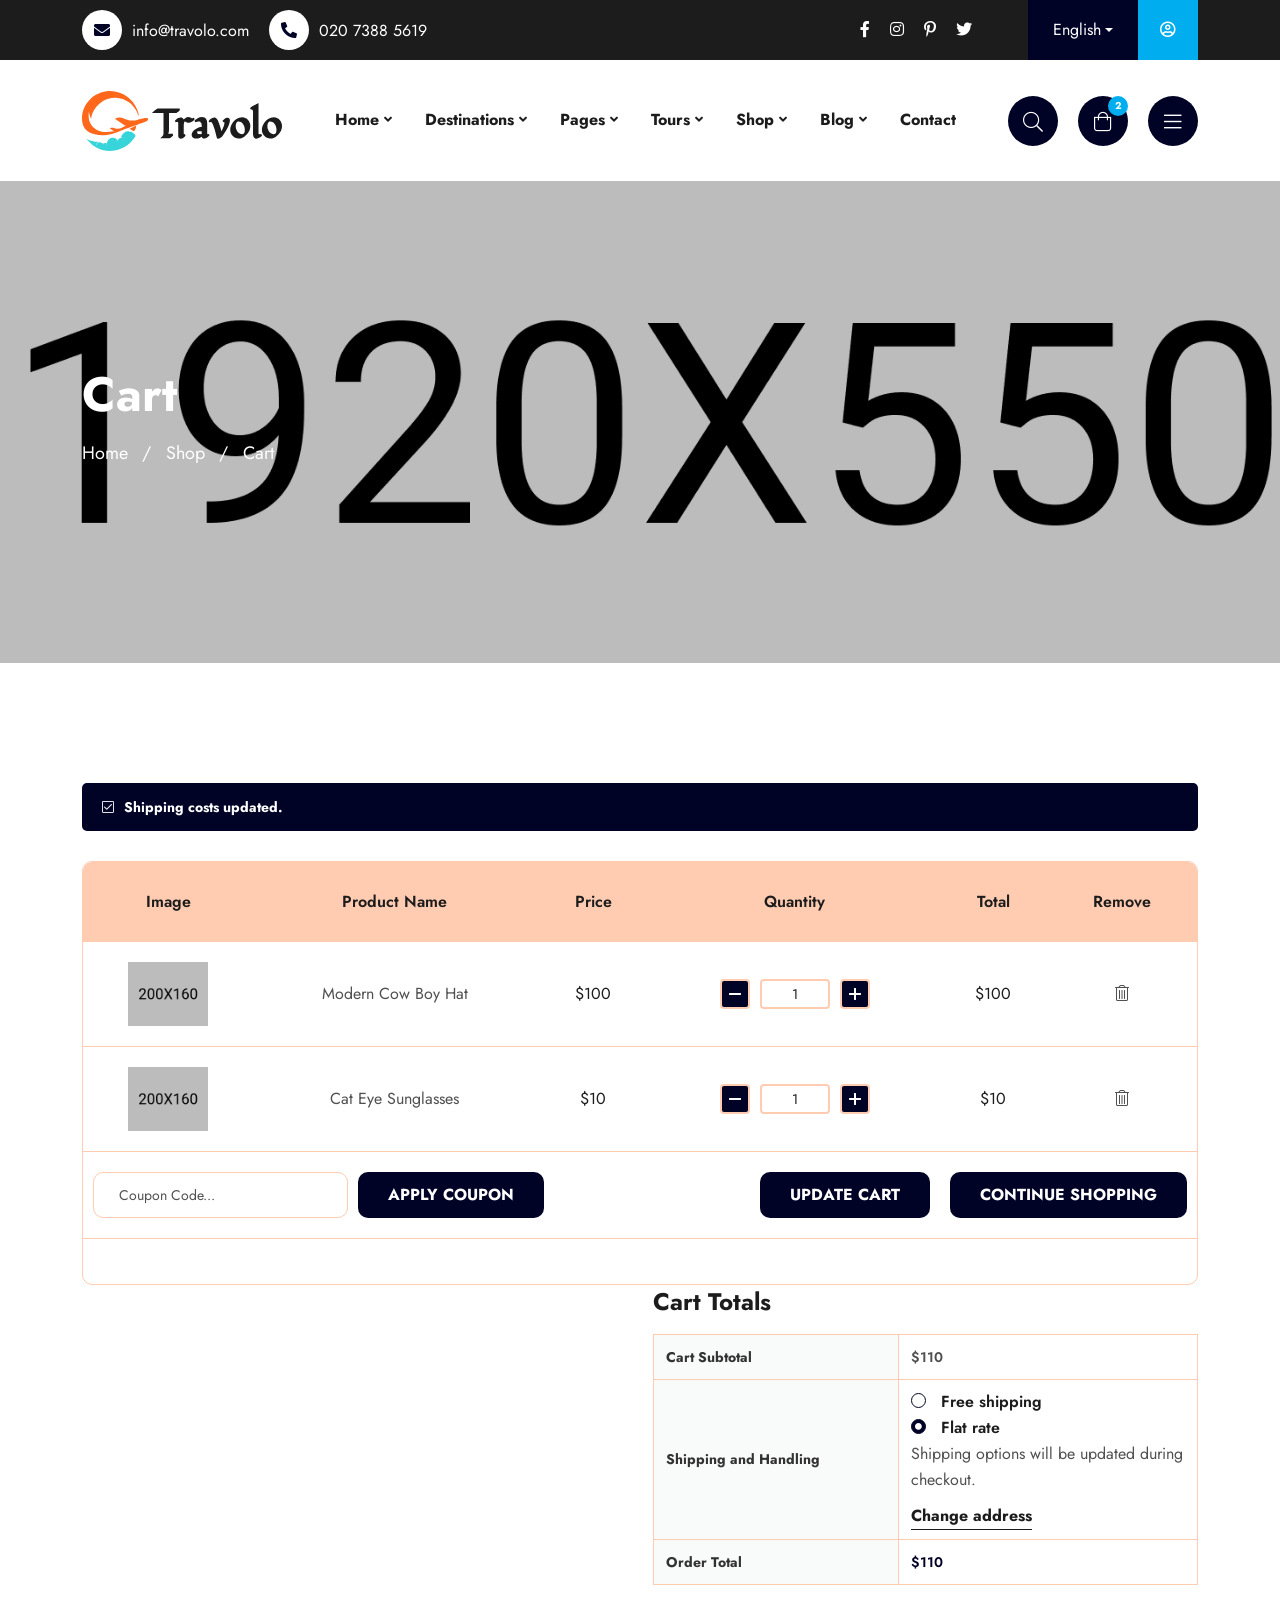
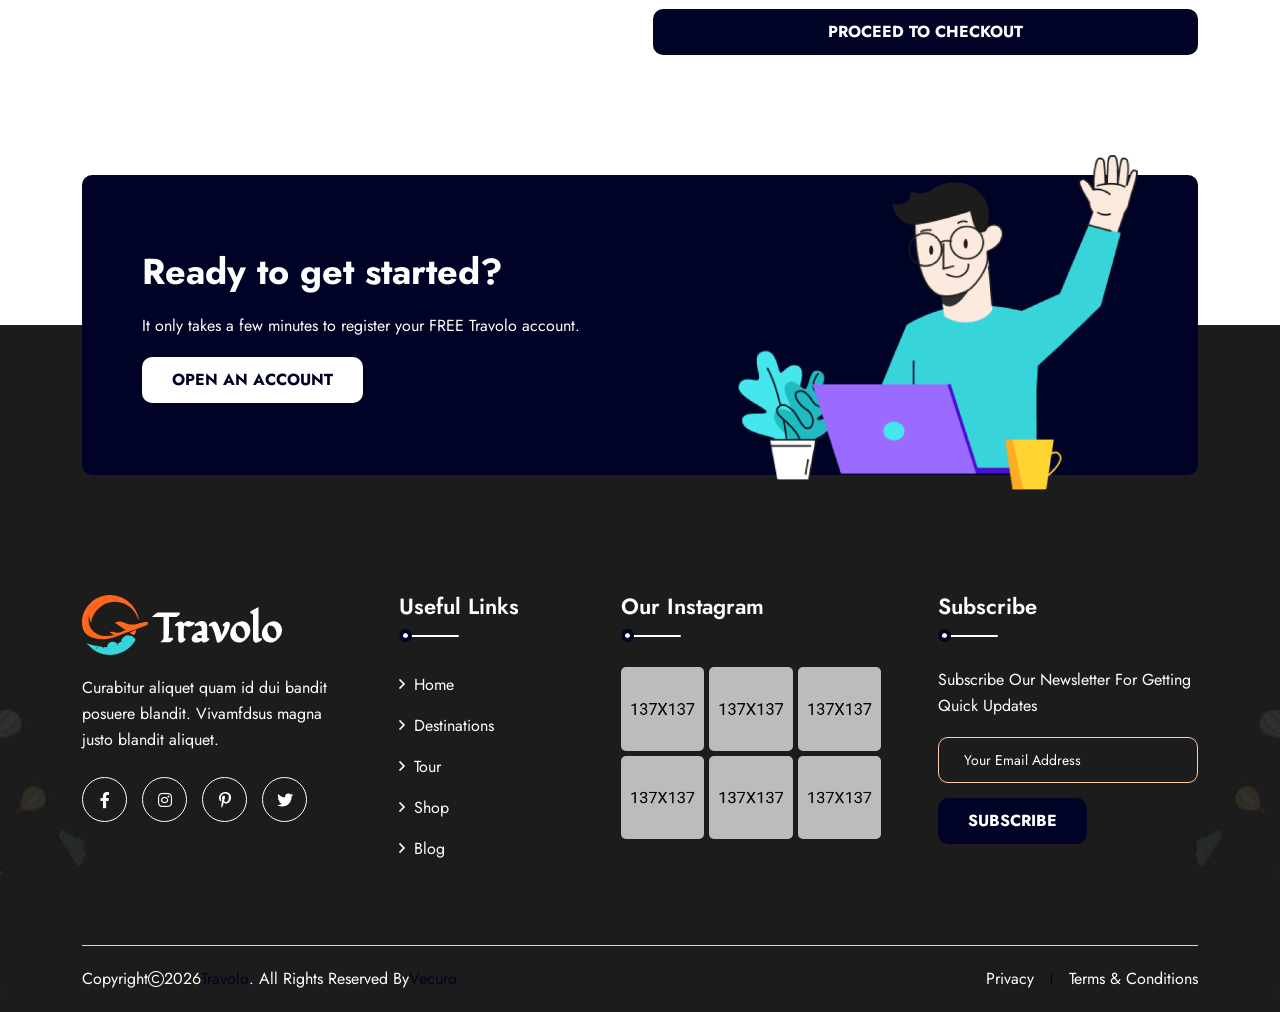
<file: cart.html>
<!DOCTYPE html>
<html class="no-js" lang="zxx">

<head>
  <meta charset="utf-8">
  <meta http-equiv="x-ua-compatible" content="ie=edge">
  <title>Travolo - Travel Agency & Tour Booking HTML Template - Cart</title>
  <meta name="author" content="vecuro">
  <meta name="description" content="Travolo -  Travel Agency & Tour Booking HTML Template">
  <meta name="keywords" content="Travolo -  Travel Agency & Tour Booking HTML Template">
  <meta name="robots" content="INDEX,FOLLOW">

  <!-- Mobile Specific Metas -->
  <meta name="viewport" content="width=device-width, initial-scale=1, shrink-to-fit=no">

  <!-- Favicons - Place favicon.ico in the root directory -->
  <link rel="icon" type="image/png" href="assets/img/favicons/favicon.png">
  <meta name="msapplication-TileColor" content="#ffffff">
  <meta name="theme-color" content="#ffffff">

  <!--==============================
	  Google Fonts
	============================== -->
  <link rel="preconnect" href="https://fonts.googleapis.com" />
  <link rel="preconnect" href="https://fonts.gstatic.com" crossorigin />
  <link href="https://fonts.googleapis.com/css2?family=Jost:wght@400;500;600;700;800&display=swap" rel="stylesheet" />

  <!--==============================
	    All CSS File
	============================== -->
  <!-- Bootstrap -->
  <!-- <link rel="stylesheet" href="assets/css/app.min.css"> -->
  <link rel="stylesheet" href="assets/css/bootstrap.min.css" />
  <!-- Fontawesome Icon -->
  <link rel="stylesheet" href="assets/css/fontawesome.min.css" />
  <!-- Magnific Popup -->
  <link rel="stylesheet" href="assets/css/magnific-popup.min.css" />
  <!-- Slick Slider -->
  <link rel="stylesheet" href="assets/css/slick.min.css" />
  <!-- Theme Custom CSS -->
  <link rel="stylesheet" href="assets/css/style.css" />
</head>

<body>
  <!--********************************
  Code Start From Here 
	******************************** -->

  <!--==============================
    Mobile Menu
  ============================== -->
  <div class="vs-menu-wrapper">
    <div class="vs-menu-area text-center">
      <button class="vs-menu-toggle"><i class="fal fa-times"></i></button>
      <div class="mobile-logo">
        <a href="index.html"><img src="assets/img/logo.svg" alt="Travolo"></a>
      </div>
      <div class="vs-mobile-menu">
        <ul>
          <li class="menu-item-has-children">
            <a href="index.html">Home</a>
            <ul class="sub-menu">
              <li><a href="index.html">Home One</a></li>
              <li><a href="index-2.html">Home Two</a></li>
              <li><a href="index-3.html">Home Three</a></li>
              <li><a href="index-4.html">Home Four</a></li>
              <li><a href="index-5.html">Home Five</a></li>
              <li><a href="index-6.html">Home Six</a></li>
            </ul>
          </li>
          <li class="menu-item-has-children">
            <a href="#">Destinations</a>
            <ul class="sub-menu">
              <li><a href="destinations.html">Destinations</a></li>
              <li><a href="destination-details.html">Destinations Details</a></li>
            </ul>
          </li>
          <li class="menu-item-has-children">
            <a href="#">Pages</a>
            <ul class="sub-menu">
              <li><a href="about.html">About Us</a></li>
              <li><a href="tours.html">Tours List</a></li>
              <li><a href="tour-booking.html">Tour Booking</a></li>
              <li><a href="destinations.html">Destinations</a></li>
              <li><a href="destination-details.html">Destinations Details</a></li>
              <li><a href="error.html">Error</a></li>
            </ul>
          </li>
          <li class="menu-item-has-children">
            <a href="#">Tours</a>
            <ul class="sub-menu">
              <li><a href="tours.html">Tours List</a></li>
              <li><a href="tour-booking.html">Tour Booking</a></li>
            </ul>
          </li>
          <li class="menu-item-has-children">
            <a href="#">Shop</a>
            <ul class="sub-menu">
              <li><a href="shop.html">Shop</a></li>
              <li><a href="shop-details.html">Shop Details</a></li>
              <li><a href="cart.html">Cart</a></li>
              <li><a href="checkout.html">Checkout</a></li>
            </ul>
          </li>
          <li class="menu-item-has-children">
            <a href="#">Blog</a>
            <ul class="sub-menu">
              <li><a href="blog.html">Blog List</a></li>
              <li><a href="blog-grid.html">Blog Grid</a></li>
              <li><a href="blog-details.html">Blog Details</a></li>
            </ul>
          </li>
          <li>
            <a href="contact.html">Contact</a>
          </li>
        </ul>
      </div>
    </div>
  </div>

  <!--==============================
    Sidemenu
  ============================== -->
  <div class="sidemenu-wrapper offcanvas-wrapper d-none d-lg-block">
    <div class="sidemenu-content">
      <button class="closeButton sideMenuCls">
        <i class="far fa-times"></i>
      </button>
      <div class="widget">
        <div class="vs-widget-about">
          <div class="footer-logo">
            <a href="index.html"><img src="assets/img/logo.svg" alt="Travolo"></a>
          </div>
          <p class="footer-text">
            Ut tellus dolor, dapibus eget, elementum ifend cursus eleifend,
            elit. Aenea ifen dn tor wisi Aliquam er at volutpat. Dui ac tui
            end cursus eleifendrpis.
          </p>
          <div class="info-social style2">
            <a href="#"><i class="fab fa-facebook-f"></i></a>
            <a href="#"><i class="fab fa-twitter"></i></a>
            <a href="#"><i class="fab fa-linkedin-in"></i></a>
            <a href="#"><i class="fab fa-google"></i></a>
          </div>
        </div>
      </div>
      <div class="widget">
        <h3 class="widget_title">Recent Articles</h3>
        <div class="recent-post-wrap">
          <div class="recent-post">
            <div class="media-img">
              <a href="blog-details.html"><img src="assets/img/blog/recent-post1.jpg" alt="Blog Image"></a>
            </div>
            <div class="media-body">
              <div class="recent-post-meta">
                <i class="fal fa-calendar-alt"></i>
                <a href="blog.html">December 15, 2022</a>
              </div>
              <h4 class="post-title">
                <a class="text-inherit" href="blog-details.html">We are Giving Amazing Tour for VIP</a>
              </h4>
            </div>
          </div>
          <div class="recent-post">
            <div class="media-img">
              <a href="blog-details.html"><img src="assets/img/blog/recent-post2.jpg" alt="Blog Image"></a>
            </div>
            <div class="media-body">
              <div class="recent-post-meta">
                <i class="fal fa-calendar-alt"></i>
                <a href="blog.html">March 13, 2022</a>
              </div>
              <h4 class="post-title">
                <a class="text-inherit" href="blog-details.html">The journey journal chronicles of a wandering soul</a>
              </h4>
            </div>
          </div>
          <div class="recent-post">
            <div class="media-img">
              <a href="blog-details.html"><img src="assets/img/blog/recent-post3.jpg" alt="Blog Image"></a>
            </div>
            <div class="media-body">
              <div class="recent-post-meta">
                <i class="fal fa-calendar-alt"></i>
                <a href="blog.html">Augest 23, 2022</a>
              </div>
              <h4 class="post-title">
                <a class="text-inherit" href="blog-details.html">Roam And Revel captivating at tellus.</a>
              </h4>
            </div>
          </div>
        </div>
      </div>
    </div>
  </div>

  <!--==============================
    Cart Side bar
  ============================== -->
  <div class="sideCart-wrapper offcanvas-wrapper d-none d-lg-block">
    <div class="sidemenu-content">
      <button class="closeButton border-theme bg-theme-hover sideMenuCls"><i class="far fa-times"></i></button>
      <div class="widget widget_shopping_cart">
        <h3 class="widget_title">Shopping cart</h3>
        <div class="widget_shopping_cart_content">
          <ul class="cart_list">
            <li class="mini_cart_item">
              <a href="shop.html" class="remove"><i class="fal fa-trash-alt"></i></a> <a href="shop.html"><img
                  src="assets/img/products/p-1-1.png" alt="Cart Image" />Modern Cow Boy Hat</a>
              <span class="quantity">
                1 × <span class="amount"><span>$</span>100.00</span>
              </span>
            </li>
            <li class="mini_cart_item">
              <a href="shop.html" class="remove"><i class="fal fa-trash-alt"></i></a> <a href="shop.html"><img
                  src="assets/img/products/p-1-2.png" alt="Cart Image" />Cat Eye Sunglasses</a>
              <span class="quantity">
                1 × <span class="amount"><span>$</span>10.00</span>
              </span>
            </li>
          </ul>
          <div class="total">
            <strong>Subtotal:</strong> <span class="amount"><span>$</span>110.00</span>
          </div>
          <div class="buttons">
            <a href="cart.html" class="vs-btn style4">View cart</a>
            <a href="checkout.html" class="vs-btn style4">Checkout</a>
          </div>
        </div>
      </div>
    </div>
  </div>

  <!--==============================
    Popup Search Box
  ============================== -->
  <div class="popup-search-box d-none d-lg-block">
    <button class="searchClose"><i class="fal fa-times"></i></button>
    <form action="#">
      <input type="text" class="border-theme" placeholder="What are you looking for" />
      <button type="submit"><i class="fal fa-search"></i></button>
    </form>
  </div>

  <!--==============================
    Header Area
  ==============================-->
  <header class="vs-header header-layout1">
    <div class="container">
      <div class="header-top">
        <div class="row justify-content-between align-items-center">
          <div class="col d-none d-lg-block">
            <ul class="header-contact">
              <li><i class="fas fa-envelope"></i> <a href="mailto:info@travolo.com">info@travolo.com</a>
              </li>
              <li><i class="fas fa-phone-alt"></i> <a href="tel:02073885619">020 7388 5619</a></li>
            </ul>
          </div>
          <div class="col-auto">
            <div class="header-social">
              <a href="#"><i class="fab fa-facebook-f"></i></a>
              <a href="#"><i class="fab fa-instagram"></i></a>
              <a href="#"><i class="fab fa-pinterest-p"></i></a>
              <a href="#"><i class="fab fa-twitter"></i></a>
            </div>
          </div>
          <div class="col-auto d-flex ">
            <div class="header-dropdown">
              <a class="dropdown-toggle" href="#" role="button" id="dropdownMenuLink1" data-bs-toggle="dropdown"
                aria-expanded="false">English</a>
              <ul class="dropdown-menu" aria-labelledby="dropdownMenuLink1">
                <li>
                  <a href="#">German</a>
                  <a href="#">French</a>
                  <a href="#">Italian</a>
                  <a href="#">Latvian</a>
                  <a href="#">Spanish</a>
                  <a href="#">Greek</a>
                </li>
              </ul>
            </div>
            <a class="user-btn" href="sign-up.html"><i class="far fa-user-circle"></i></a>
          </div>
        </div>
      </div>
    </div>
    <div class="sticky-wrapper">
      <div class="sticky-active">
        <div class="container position-relative z-index-common">
          <div class="row align-items-center justify-content-between">
            <div class="col-auto">
              <div class="vs-logo">
                <a href="index.html"><img src="assets/img/logo.svg" alt="logo"></a>
              </div>
            </div>
            <div class="col text-end text-xl-center">
              <nav class="main-menu  menu-style1 d-none d-lg-block">
                <ul>
                  <li class="menu-item-has-children">
                    <a href="#">Home</a>
                    <ul class="sub-menu">
                      <li><a href="index.html">Home One</a></li>
                      <li><a href="index-2.html">Home Two</a></li>
                      <li><a href="index-3.html">Home Three</a></li>
                      <li><a href="index-4.html">Home Four</a></li>
                      <li><a href="index-5.html">Home Five</a></li>
                      <li><a href="index-6.html">Home Six</a></li>
                    </ul>
                  </li>
                  <li class="menu-item-has-children">
                    <a href="#">Destinations</a>
                    <ul class="sub-menu">
                      <li><a href="destinations.html">Destinations</a></li>
                      <li><a href="destination-details.html">Destinations Details</a></li>
                    </ul>
                  </li>
                  <li class="menu-item-has-children mega-menu-wrap">
                    <a href="#">Pages</a>
                    <ul class="mega-menu">
                      <li>
                        <a href="shop.html">Pagelist 1</a>
                        <ul>
                          <li><a href="index.html">Home One</a></li>
                          <li><a href="index-2.html">Home Two</a></li>
                          <li><a href="index-3.html">Home Three</a></li>
                          <li><a href="index-4.html">Home Four</a></li>
                          <li><a href="index-5.html">Home Five</a></li>
                          <li><a href="index-6.html">Home Six</a></li>
                        </ul>
                      </li>
                      <li>
                        <a href="#">Pagelist 2</a>
                        <ul>
                          <li><a href="about.html">About Us</a></li>
                          <li><a href="destinations.html">Destinations</a></li>
                          <li><a href="destination-details.html">Destinations Details</a></li>
                          <li><a href="tours.html">Tours List</a></li>
                          <li><a href="tour-booking.html">Tour Booking</a></li>
                        </ul>
                      </li>
                      <li>
                        <a href="#">Pagelist 3</a>
                        <ul>
                          <li><a href="shop.html">Shop</a></li>
                          <li><a href="shop-details.html">Shop Details</a></li>
                          <li><a href="cart.html">Cart</a></li>
                          <li><a href="checkout.html">Checkout</a></li>
                          <li><a href="blog.html">Blog List</a></li>
                        </ul>
                      </li>
                      <li>
                        <a href="#">Pagelist 4</a>
                        <ul>
                          <li><a href="blog-grid.html">Blog Grid</a></li>
                          <li><a href="blog-details.html">Blog Details</a></li>
                          <li><a href="error.html">Error Page</a></li>
                        </ul>
                      </li>
                    </ul>
                  </li>
                  <li class="menu-item-has-children">
                    <a href="#">Tours</a>
                    <ul class="sub-menu">
                      <li><a href="tours.html">Tours List</a></li>
                      <li><a href="tour-booking.html">Tour Booking</a></li>
                    </ul>
                  </li>
                  <li class="menu-item-has-children">
                    <a href="#">Shop</a>
                    <ul class="sub-menu">
                      <li><a href="shop.html">Shop</a></li>
                      <li><a href="shop-details.html">Shop Details</a></li>
                      <li><a href="cart.html">Cart</a></li>
                      <li><a href="checkout.html">Checkout</a></li>
                    </ul>
                  </li>
                  <li class="menu-item-has-children">
                    <a href="#">Blog</a>
                    <ul class="sub-menu">
                      <li><a href="blog.html">Blog List</a></li>
                      <li><a href="blog-grid.html">Blog Grid</a></li>
                      <li><a href="blog-details.html">Blog Details</a></li>
                    </ul>
                  </li>
                  <li>
                    <a href="contact.html">Contact</a>
                  </li>
                </ul>
              </nav>
              <button class="vs-menu-toggle d-inline-block d-lg-none"><i class="fal fa-bars"></i></button>
            </div>
            <div class="col-auto d-none d-xl-block">
              <div class="header-btns">
                <button class="searchBoxTggler"><i class="fal fa-search"></i></button>
                <button class="sideCartToggler"><i class="fal fa-shopping-bag"></i><span
                    class="button-badge">2</span></button>
                <button class="sideMenuToggler"><i class="fal fa-bars"></i></button>
              </div>
            </div>
          </div>
        </div>
      </div>
    </div>
  </header>
  <!--==============================
    Header Area End
  ==============================-->

  <!--==============================
	  Hero area Start
	==============================-->
  <div class="breadcumb-wrapper" data-bg-src="assets/img/breadcumb/breadcumb-bg.jpg">
    <div class="container z-index-common">
      <div class="breadcumb-content">
        <h1 class="breadcumb-title">Cart</h1>
        <div class="breadcumb-menu-wrap">
          <ul class="breadcumb-menu">
            <li><a href="index.html">Home</a></li>
            <li>Shop</li>
            <li>Cart</li>
          </ul>
        </div>
      </div>
    </div>
  </div>
  <!--==============================
	  Hero Area End
	==============================-->

  <!--==============================
	  Cart Area Start
	==============================-->
  <div class="space vs-cart-wrapper">
    <div class="container">
      <div class="woocommerce-notices-wrapper">
        <div class="woocommerce-message">Shipping costs updated.</div>
      </div>
      <form action="#" class="woocommerce-cart-form">
        <div class="table-responsive">
          <table class="cart_table">
            <thead>
              <tr>
                <th class="cart-col-image">Image</th>
                <th class="cart-col-productname">Product Name</th>
                <th class="cart-col-price">Price</th>
                <th class="cart-col-quantity">Quantity</th>
                <th class="cart-col-total">Total</th>
                <th class="cart-col-remove">Remove</th>
              </tr>
            </thead>
            <tbody>
              <tr class="cart_item">
                <td data-title="Product">
                  <a class="cart-productimage" href="shop-details.html"><img width="80" height="80"
                      src="assets/img/products/p-1-1.png" alt="Image" /></a>
                </td>
                <td data-title="Name">
                  <a class="cart-productname" href="shop-details.html">Modern Cow Boy Hat</a>
                </td>
                <td data-title="Price">
                  <span class="amount"><bdi><span>$</span>100</bdi></span>
                </td>
                <td data-title="Quantity">
                  <div class="quantity">
                    <button class="quantity-minus qut-btn">
                      <i class="far fa-minus"></i>
                    </button>
                    <input type="number" class="qty-input" value="1" min="1" max="99" readonly />
                    <button class="quantity-plus qut-btn">
                      <i class="far fa-plus"></i>
                    </button>
                  </div>
                </td>
                <td data-title="Total">
                  <span class="amount"><bdi><span>$</span>100</bdi></span>
                </td>
                <td data-title="Remove">
                  <a href="#" class="remove"><i class="fal fa-trash-alt"></i></a>
                </td>
              </tr>
              <tr class="cart_item">
                <td data-title="Product">
                  <a class="cart-productimage" href="shop-details.html"><img width="80" height="80"
                      src="assets/img/products/p-1-2.png" alt="Image" /></a>
                </td>
                <td data-title="Name">
                  <a class="cart-productname" href="shop-details.html">Cat Eye Sunglasses</a>
                </td>
                <td data-title="Price">
                  <span class="amount"><bdi><span>$</span>10</bdi></span>
                </td>
                <td data-title="Quantity">
                  <div class="quantity">
                    <button class="quantity-minus qut-btn">
                      <i class="far fa-minus"></i>
                    </button>
                    <input type="number" class="qty-input" value="1" min="1" max="99" readonly />
                    <button class="quantity-plus qut-btn">
                      <i class="far fa-plus"></i>
                    </button>
                  </div>
                </td>
                <td data-title="Total">
                  <span class="amount"><bdi><span>$</span>10</bdi></span>
                </td>
                <td data-title="Remove">
                  <a href="#" class="remove"><i class="fal fa-trash-alt"></i></a>
                </td>
              </tr>
              <tr>
                <td colspan="6" class="actions">
                  <div class="vs-cart-coupon">
                    <input type="text" class="form-control" placeholder="Coupon Code..." />
                    <button type="submit" class="vs-btn style4">
                      Apply Coupon
                    </button>
                  </div>
                  <button type="submit" class="vs-btn style4">
                    Update cart
                  </button>
                  <a href="shop.html" class="vs-btn style4">Continue Shopping</a>
                </td>
              </tr>
            </tbody>
          </table>
        </div>
      </form>
      <div class="row justify-content-end">
        <div class="col-md-8 col-lg-7 col-xl-6">
          <h2 class="h4 summary-title">Cart Totals</h2>
          <table class="cart_totals">
            <tbody>
              <tr>
                <td>Cart Subtotal</td>
                <td data-title="Cart Subtotal">
                  <span class="amount"><bdi><span>$</span>110</bdi></span>
                </td>
              </tr>
              <tr class="shipping">
                <th>Shipping and Handling</th>
                <td data-title="Shipping and Handling">
                  <ul class="woocommerce-shipping-methods list-unstyled">
                    <li>
                      <input type="radio" id="free_shipping" name="shipping_method" class="shipping_method">
                      <label for="free_shipping">Free shipping</label>
                    </li>
                    <li>
                      <input type="radio" id="flat_rate" name="shipping_method" class="shipping_method"
                        checked="checked">
                      <label for="flat_rate">Flat rate</label>
                    </li>
                  </ul>
                  <p class="woocommerce-shipping-destination">
                    Shipping options will be updated during checkout.
                  </p>
                  <form action="#" method="post">
                    <a href="#" class="shipping-calculator-button">Change address</a>
                    <div class="shipping-calculator-form">
                      <p class="form-row">
                        <select class="form-select">
                          <option value="AR">Argentina</option>
                          <option value="AM">Armenia</option>
                          <option value="BD" selected="selected">Bangladesh</option>
                        </select>
                      </p>
                      <p>
                        <select class="form-select">
                          <option value="">Select an option…</option>
                          <option value="BD-05">Bagerhat</option>
                          <option value="BD-01">Bandarban</option>
                          <option value="BD-02">Barguna</option>
                          <option value="BD-06">Barishal</option>
                        </select>
                      </p>
                      <p class="form-row">
                        <input type="text" class="form-control" placeholder="Town / City">
                      </p>
                      <p class="form-row">
                        <input type="text" class="form-control" placeholder="Postcode / ZIP">
                      </p>
                      <p>
                        <button class="vs-btn style4">Update</button>
                      </p>
                    </div>
                  </form>
                </td>
              </tr>
            </tbody>
            <tfoot>
              <tr class="order-total">
                <td>Order Total</td>
                <td data-title="Total">
                  <strong><span class="amount"><bdi><span>$</span>110</bdi></span></strong>
                </td>
              </tr>
            </tfoot>
          </table>
          <a href="checkout.html" class="vs-btn w-100 style4">Proceed to checkout</a>
        </div>
      </div>
    </div>
  </div>
  <!--==============================
	  Cart Area End
	==============================-->

  <!--==============================
	  Footer Area
	==============================-->
  <footer class="footer-wrapper footer-layout1" data-bg-src="assets/img/bg/footer-bg.jpg">
    <div class="footer-top">
      <div class="shadow-color"></div>
      <div class="container">
        <div class="cta-style1">
          <div class="row align-items-center justify-content-between">
            <div class="col-lg-6">
              <div class="cta-content">
                <h2 class="cta-title">Ready to get started?</h2>
                <p class="cta-text">
                  It only takes a few minutes to register your FREE Travolo
                  account.
                </p>
                <a href="sign-up.html" class="vs-btn style2">Open An Account</a>
              </div>
            </div>
            <div class="col-md-5 col-sm-6">
              <div class="cta-image d-lg-block d-none">
                <img src="assets/img/newsletter.png" alt="CTA Image" />
              </div>
            </div>
          </div>
        </div>
      </div>
    </div>
    <div class="widget-area">
      <div class="container">
        <div class="row g-5 justify-content-between">
          <div class="col-md-6 col-xl-3">
            <div class="widget footer-widget">
              <div class="vs-widget-about">
                <div>
                  <a class="footer-logo" href="index.html"><img src="assets/img/white-logo.svg" alt="Travolo"
                      class="logo" /></a>
                </div>
                <p class="footer-text">
                  Curabitur aliquet quam id dui bandit posuere blandit.
                  Vivamfdsus magna justo blandit aliquet.
                </p>
                <div class="social-style">
                  <a href="#" target="_blank"><i class="fab fa-facebook-f"></i></a>
                  <a href="#" target="_blank"><i class="fab fa-instagram"></i></a>
                  <a href="#" target="_blank"><i class="fab fa-pinterest-p"></i></a>
                  <a href="#" target="_blank"><i class="fab fa-twitter"></i></a>
                </div>
              </div>
            </div>
          </div>
          <div class="col-md-6 col-xl-2">
            <div class="widget widget_nav_menu footer-widget">
              <h3 class="widget_title">Useful Links</h3>
              <div class="menu-all-pages-container">
                <ul class="menu">
                  <li><a href="index.html"><i class="far fa-angle-right"></i> Home</a></li>
                  <li><a href="destinations.html"><i class="far fa-angle-right"></i> Destinations</a></li>
                  <li><a href="tours.html"><i class="far fa-angle-right"></i> Tour</a></li>
                  <li><a href="shop.html"><i class="far fa-angle-right"></i> Shop</a></li>
                  <li><a href="blog.html"><i class="far fa-angle-right"></i> Blog</a></li>
                </ul>
              </div>
            </div>
          </div>
          <div class="col-md-6 col-xl-3">
            <div class="widget footer-widget">
              <h4 class="widget_title">Our Instagram</h4>
              <div class="sidebar-gallery">
                <a href="assets/img/footer/insta1.jpg" class="popup-image"><img src="assets/img/footer/insta1.jpg"
                    alt="Gallery Image" class="w-100" />
                </a>
                <a href="assets/img/footer/insta2.jpg" class="popup-image"><img src="assets/img/footer/insta2.jpg"
                    alt="Gallery Image" class="w-100" />
                </a>
                <a href="assets/img/footer/insta3.jpg" class="popup-image"><img src="assets/img/footer/insta3.jpg"
                    alt="Gallery Image" class="w-100" />
                </a>
                <a href="assets/img/footer/insta4.jpg" class="popup-image"><img src="assets/img/footer/insta4.jpg"
                    alt="Gallery Image" class="w-100" />
                </a>
                <a href="assets/img/footer/insta5.jpg" class="popup-image"><img src="assets/img/footer/insta5.jpg"
                    alt="Gallery Image" class="w-100" />
                </a>
                <a href="assets/img/footer/insta6.jpg" class="popup-image"><img src="assets/img/footer/insta6.jpg"
                    alt="Gallery Image" class="w-100" />
                </a>
              </div>
            </div>
          </div>
          <div class="col-md-6 col-xl-3">
            <div class="widget footer-widget">
              <h4 class="widget_title">Subscribe</h4>
              <form class="newsletter-form">
                <p class="form_text">
                  Subscribe Our Newsletter For Getting Quick Updates
                </p>
                <input class="form-control" type="email" placeholder="Your Email Address" />
                <button type="submit" class="vs-btn">Subscribe</button>
              </form>
            </div>
          </div>
        </div>
      </div>
    </div>
    <div class="container">
      <div class="copyright-wrap">
        <div class="row justify-content-between align-items-center">
          <div class="col-lg-auto">
            <p class="copyright-text">
              Copyright <i class="fal fa-copyright"></i>
              <script>document.write(new Date().getFullYear())</script>
              <a href="index.html">Travolo</a>. All Rights Reserved By
              <a href="https://themeforest.net/user/vecuro">Vecuro</a>
            </p>
          </div>
          <div class="col-auto d-none d-lg-block">
            <div class="copyright-menu">
              <ul class="list-unstyled">
                <li><a href="#">Privacy</a></li>
                <li><a href="#">Terms & Conditions</a></li>
              </ul>
            </div>
          </div>
        </div>
      </div>
    </div>
  </footer>

  <!--********************************
    Code Ends Here 
	******************************** -->

  <!-- Scroll To Top -->
  <a href="#" class="scrollToTop scroll-btn"><i class="far fa-arrow-up"></i></a>

  <!--==============================
    All Js File
============================== -->
  <!-- Jquery -->
  <script src="assets/js/vendor/jquery-3.6.0.min.js"></script>
  <!-- Slick Slider -->
  <script src="assets/js/slick.min.js"></script>
  <!-- Bootstrap -->
  <script src="assets/js/bootstrap.min.js"></script>
  <!-- Magnific Popup -->
  <script src="assets/js/jquery.magnific-popup.min.js"></script>
  <!-- jquery Ui -->
  <script src="assets/js/jquery-ui.min.js"></script>
  <!-- Circle Progress -->
  <script src="assets/js/circle-progress.min.js"></script>
  <!-- isotope -->
  <script src="assets/js/imagesLoaded.js"></script>
  <script src="assets/js/isotope.js"></script>
  <!-- Wow.js -->
  <script src="assets/js/wow.min.js"></script>
  <!-- Main Js File -->
  <script src="assets/js/main.js"></script>
</body>

</html>
</file>
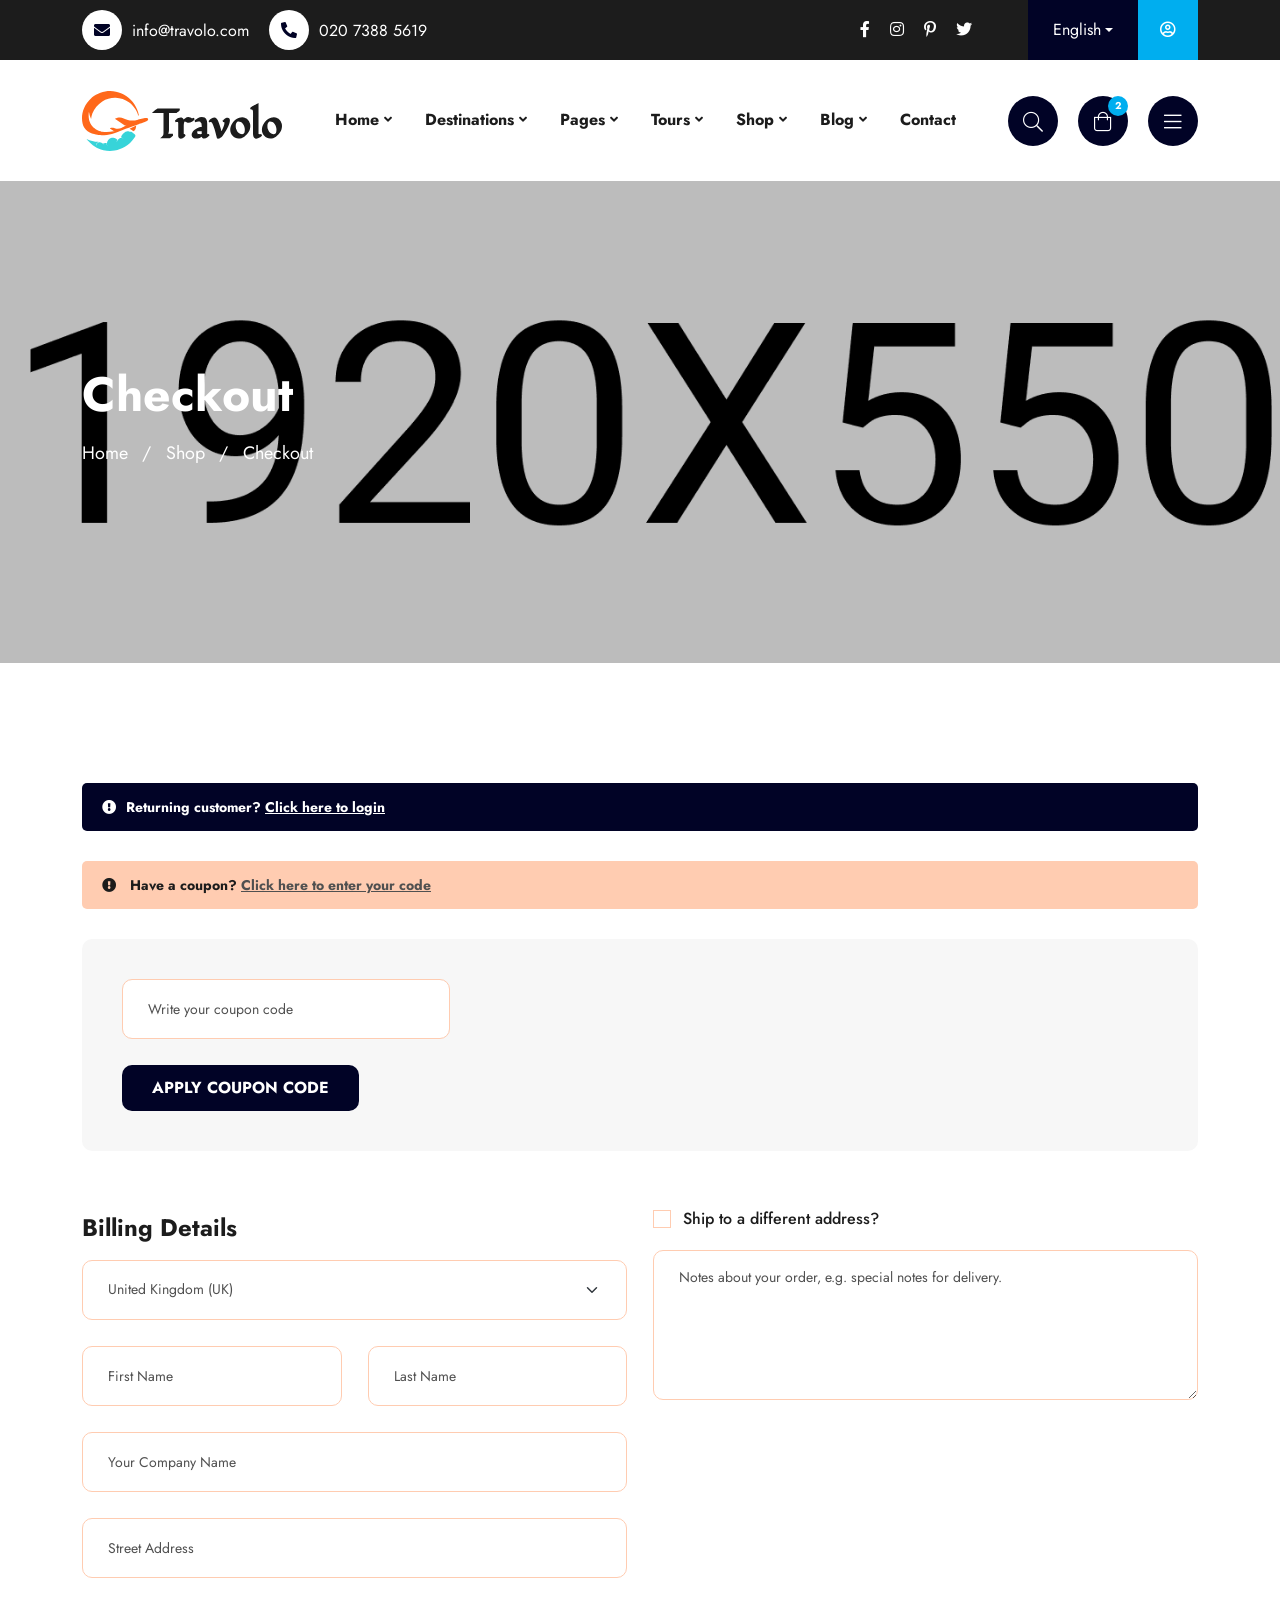
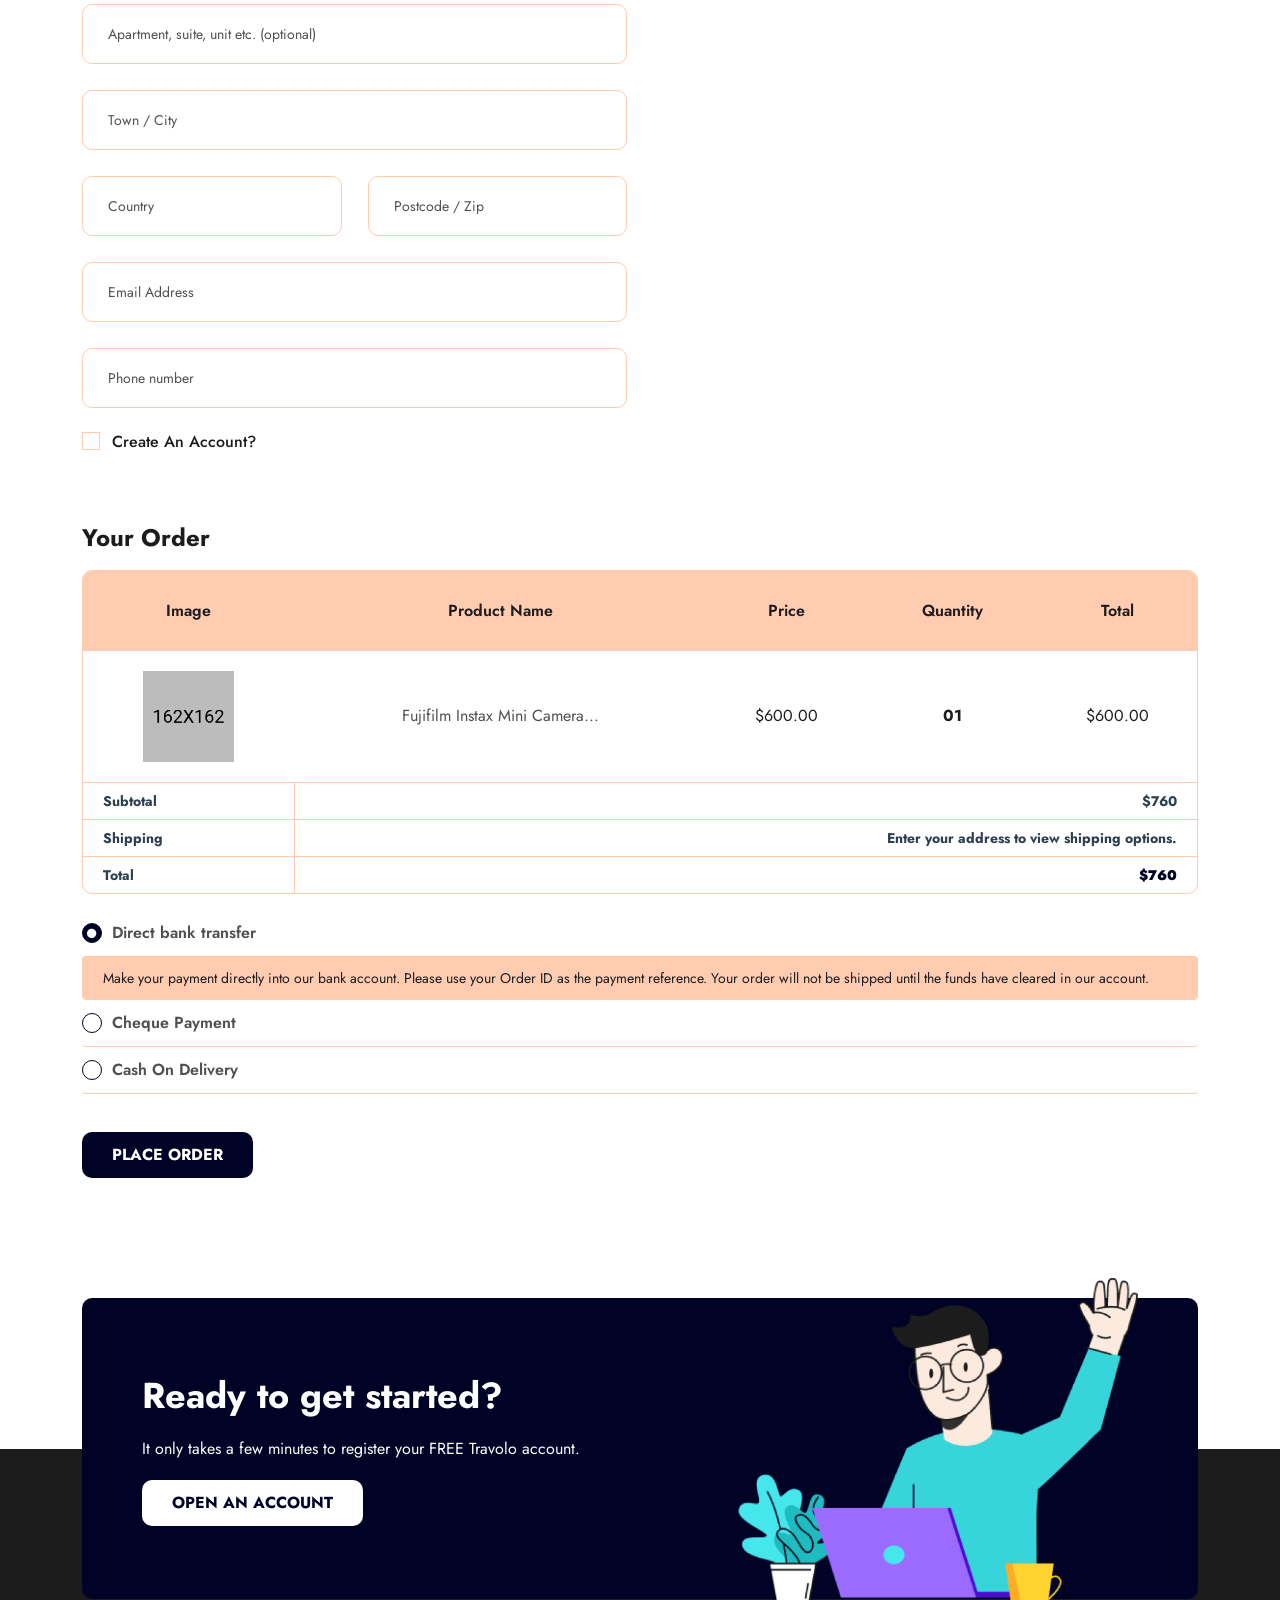
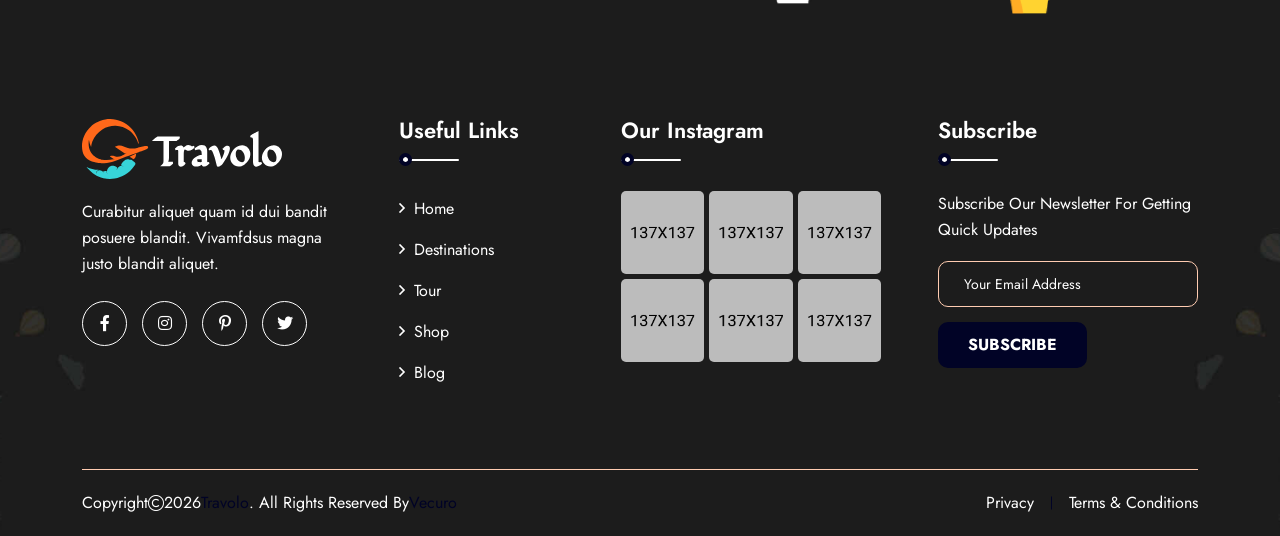
<file: checkout.html>
<!DOCTYPE html>
<html class="no-js" lang="zxx">

<head>
  <meta charset="utf-8">
  <meta http-equiv="x-ua-compatible" content="ie=edge">
  <title>Travolo - Travel Agency & Tour Booking HTML Template - Checkout</title>
  <meta name="author" content="vecuro">
  <meta name="description" content="Travolo -  Travel Agency & Tour Booking HTML Template">
  <meta name="keywords" content="Travolo -  Travel Agency & Tour Booking HTML Template">
  <meta name="robots" content="INDEX,FOLLOW">

  <!-- Mobile Specific Metas -->
  <meta name="viewport" content="width=device-width, initial-scale=1, shrink-to-fit=no">

  <!-- Favicons - Place favicon.ico in the root directory -->
  <link rel="icon" type="image/png" href="assets/img/favicons/favicon.png">
  <meta name="msapplication-TileColor" content="#ffffff">
  <meta name="theme-color" content="#ffffff">

  <!--==============================
	  Google Fonts
	============================== -->
  <link rel="preconnect" href="https://fonts.googleapis.com" />
  <link rel="preconnect" href="https://fonts.gstatic.com" crossorigin />
  <link href="https://fonts.googleapis.com/css2?family=Jost:wght@400;500;600;700;800&display=swap" rel="stylesheet" />

  <!--==============================
	    All CSS File
	============================== -->
  <!-- Bootstrap -->
  <!-- <link rel="stylesheet" href="assets/css/app.min.css"> -->
  <link rel="stylesheet" href="assets/css/bootstrap.min.css" />
  <!-- Fontawesome Icon -->
  <link rel="stylesheet" href="assets/css/fontawesome.min.css" />
  <!-- Magnific Popup -->
  <link rel="stylesheet" href="assets/css/magnific-popup.min.css" />
  <!-- Slick Slider -->
  <link rel="stylesheet" href="assets/css/slick.min.css" />
  <!-- Theme Custom CSS -->
  <link rel="stylesheet" href="assets/css/style.css" />
</head>

<body>
  <!--********************************
  Code Start From Here 
	******************************** -->

  <!--==============================
    Mobile Menu
  ============================== -->
  <div class="vs-menu-wrapper">
    <div class="vs-menu-area text-center">
      <button class="vs-menu-toggle"><i class="fal fa-times"></i></button>
      <div class="mobile-logo">
        <a href="index.html"><img src="assets/img/logo.svg" alt="Travolo"></a>
      </div>
      <div class="vs-mobile-menu">
        <ul>
          <li class="menu-item-has-children">
            <a href="index.html">Home</a>
            <ul class="sub-menu">
              <li><a href="index.html">Home One</a></li>
              <li><a href="index-2.html">Home Two</a></li>
              <li><a href="index-3.html">Home Three</a></li>
              <li><a href="index-4.html">Home Four</a></li>
              <li><a href="index-5.html">Home Five</a></li>
              <li><a href="index-6.html">Home Six</a></li>
            </ul>
          </li>
          <li class="menu-item-has-children">
            <a href="#">Destinations</a>
            <ul class="sub-menu">
              <li><a href="destinations.html">Destinations</a></li>
              <li><a href="destination-details.html">Destinations Details</a></li>
            </ul>
          </li>
          <li class="menu-item-has-children">
            <a href="#">Pages</a>
            <ul class="sub-menu">
              <li><a href="about.html">About Us</a></li>
              <li><a href="tours.html">Tours List</a></li>
              <li><a href="tour-booking.html">Tour Booking</a></li>
              <li><a href="destinations.html">Destinations</a></li>
              <li><a href="destination-details.html">Destinations Details</a></li>
              <li><a href="error.html">Error</a></li>
            </ul>
          </li>
          <li class="menu-item-has-children">
            <a href="#">Tours</a>
            <ul class="sub-menu">
              <li><a href="tours.html">Tours List</a></li>
              <li><a href="tour-booking.html">Tour Booking</a></li>
            </ul>
          </li>
          <li class="menu-item-has-children">
            <a href="#">Shop</a>
            <ul class="sub-menu">
              <li><a href="shop.html">Shop</a></li>
              <li><a href="shop-details.html">Shop Details</a></li>
              <li><a href="cart.html">Cart</a></li>
              <li><a href="checkout.html">Checkout</a></li>
            </ul>
          </li>
          <li class="menu-item-has-children">
            <a href="#">Blog</a>
            <ul class="sub-menu">
              <li><a href="blog.html">Blog List</a></li>
              <li><a href="blog-grid.html">Blog Grid</a></li>
              <li><a href="blog-details.html">Blog Details</a></li>
            </ul>
          </li>
          <li>
            <a href="contact.html">Contact</a>
          </li>
        </ul>
      </div>
    </div>
  </div>

  <!--==============================
    Sidemenu
  ============================== -->
  <div class="sidemenu-wrapper offcanvas-wrapper d-none d-lg-block">
    <div class="sidemenu-content">
      <button class="closeButton sideMenuCls">
        <i class="far fa-times"></i>
      </button>
      <div class="widget">
        <div class="vs-widget-about">
          <div class="footer-logo">
            <a href="index.html"><img src="assets/img/logo.svg" alt="Travolo"></a>
          </div>
          <p class="footer-text">
            Ut tellus dolor, dapibus eget, elementum ifend cursus eleifend,
            elit. Aenea ifen dn tor wisi Aliquam er at volutpat. Dui ac tui
            end cursus eleifendrpis.
          </p>
          <div class="info-social style2">
            <a href="#"><i class="fab fa-facebook-f"></i></a>
            <a href="#"><i class="fab fa-twitter"></i></a>
            <a href="#"><i class="fab fa-linkedin-in"></i></a>
            <a href="#"><i class="fab fa-google"></i></a>
          </div>
        </div>
      </div>
      <div class="widget">
        <h3 class="widget_title">Recent Articles</h3>
        <div class="recent-post-wrap">
          <div class="recent-post">
            <div class="media-img">
              <a href="blog-details.html"><img src="assets/img/blog/recent-post1.jpg" alt="Blog Image"></a>
            </div>
            <div class="media-body">
              <div class="recent-post-meta">
                <i class="fal fa-calendar-alt"></i>
                <a href="blog.html">December 15, 2022</a>
              </div>
              <h4 class="post-title">
                <a class="text-inherit" href="blog-details.html">We are Giving Amazing Tour for VIP</a>
              </h4>
            </div>
          </div>
          <div class="recent-post">
            <div class="media-img">
              <a href="blog-details.html"><img src="assets/img/blog/recent-post2.jpg" alt="Blog Image"></a>
            </div>
            <div class="media-body">
              <div class="recent-post-meta">
                <i class="fal fa-calendar-alt"></i>
                <a href="blog.html">March 13, 2022</a>
              </div>
              <h4 class="post-title">
                <a class="text-inherit" href="blog-details.html">The journey journal chronicles of a wandering soul</a>
              </h4>
            </div>
          </div>
          <div class="recent-post">
            <div class="media-img">
              <a href="blog-details.html"><img src="assets/img/blog/recent-post3.jpg" alt="Blog Image"></a>
            </div>
            <div class="media-body">
              <div class="recent-post-meta">
                <i class="fal fa-calendar-alt"></i>
                <a href="blog.html">Augest 23, 2022</a>
              </div>
              <h4 class="post-title">
                <a class="text-inherit" href="blog-details.html">Roam And Revel captivating at tellus.</a>
              </h4>
            </div>
          </div>
        </div>
      </div>
    </div>
  </div>

  <!--==============================
    Cart Side bar
  ============================== -->
  <div class="sideCart-wrapper offcanvas-wrapper d-none d-lg-block">
    <div class="sidemenu-content">
      <button class="closeButton border-theme bg-theme-hover sideMenuCls"><i class="far fa-times"></i></button>
      <div class="widget widget_shopping_cart">
        <h3 class="widget_title">Shopping cart</h3>
        <div class="widget_shopping_cart_content">
          <ul class="cart_list">
            <li class="mini_cart_item">
              <a href="shop.html" class="remove"><i class="fal fa-trash-alt"></i></a> <a href="shop.html"><img
                  src="assets/img/products/p-1-1.png" alt="Cart Image" />Modern Cow Boy Hat</a>
              <span class="quantity">
                1 × <span class="amount"><span>$</span>100.00</span>
              </span>
            </li>
            <li class="mini_cart_item">
              <a href="shop.html" class="remove"><i class="fal fa-trash-alt"></i></a> <a href="shop.html"><img
                  src="assets/img/products/p-1-2.png" alt="Cart Image" />Cat Eye Sunglasses</a>
              <span class="quantity">
                1 × <span class="amount"><span>$</span>10.00</span>
              </span>
            </li>
          </ul>
          <div class="total">
            <strong>Subtotal:</strong> <span class="amount"><span>$</span>110.00</span>
          </div>
          <div class="buttons">
            <a href="cart.html" class="vs-btn style4">View cart</a>
            <a href="checkout.html" class="vs-btn style4">Checkout</a>
          </div>
        </div>
      </div>
    </div>
  </div>

  <!--==============================
    Popup Search Box
  ============================== -->
  <div class="popup-search-box d-none d-lg-block">
    <button class="searchClose"><i class="fal fa-times"></i></button>
    <form action="#">
      <input type="text" class="border-theme" placeholder="What are you looking for" />
      <button type="submit"><i class="fal fa-search"></i></button>
    </form>
  </div>

  <!--==============================
    Header Area
  ==============================-->
  <header class="vs-header header-layout1">
    <div class="container">
      <div class="header-top">
        <div class="row justify-content-between align-items-center">
          <div class="col d-none d-lg-block">
            <ul class="header-contact">
              <li><i class="fas fa-envelope"></i> <a href="mailto:info@travolo.com">info@travolo.com</a>
              </li>
              <li><i class="fas fa-phone-alt"></i> <a href="tel:02073885619">020 7388 5619</a></li>
            </ul>
          </div>
          <div class="col-auto">
            <div class="header-social">
              <a href="#"><i class="fab fa-facebook-f"></i></a>
              <a href="#"><i class="fab fa-instagram"></i></a>
              <a href="#"><i class="fab fa-pinterest-p"></i></a>
              <a href="#"><i class="fab fa-twitter"></i></a>
            </div>
          </div>
          <div class="col-auto d-flex ">
            <div class="header-dropdown">
              <a class="dropdown-toggle" href="#" role="button" id="dropdownMenuLink1" data-bs-toggle="dropdown"
                aria-expanded="false">English</a>
              <ul class="dropdown-menu" aria-labelledby="dropdownMenuLink1">
                <li>
                  <a href="#">German</a>
                  <a href="#">French</a>
                  <a href="#">Italian</a>
                  <a href="#">Latvian</a>
                  <a href="#">Spanish</a>
                  <a href="#">Greek</a>
                </li>
              </ul>
            </div>
            <a class="user-btn" href="sign-up.html"><i class="far fa-user-circle"></i></a>
          </div>
        </div>
      </div>
    </div>
    <div class="sticky-wrapper">
      <div class="sticky-active">
        <div class="container position-relative z-index-common">
          <div class="row align-items-center justify-content-between">
            <div class="col-auto">
              <div class="vs-logo">
                <a href="index.html"><img src="assets/img/logo.svg" alt="logo"></a>
              </div>
            </div>
            <div class="col text-end text-xl-center">
              <nav class="main-menu  menu-style1 d-none d-lg-block">
                <ul>
                  <li class="menu-item-has-children">
                    <a href="#">Home</a>
                    <ul class="sub-menu">
                      <li><a href="index.html">Home One</a></li>
                      <li><a href="index-2.html">Home Two</a></li>
                      <li><a href="index-3.html">Home Three</a></li>
                      <li><a href="index-4.html">Home Four</a></li>
                      <li><a href="index-5.html">Home Five</a></li>
                      <li><a href="index-6.html">Home Six</a></li>
                    </ul>
                  </li>
                  <li class="menu-item-has-children">
                    <a href="#">Destinations</a>
                    <ul class="sub-menu">
                      <li><a href="destinations.html">Destinations</a></li>
                      <li><a href="destination-details.html">Destinations Details</a></li>
                    </ul>
                  </li>
                  <li class="menu-item-has-children mega-menu-wrap">
                    <a href="#">Pages</a>
                    <ul class="mega-menu">
                      <li>
                        <a href="shop.html">Pagelist 1</a>
                        <ul>
                          <li><a href="index.html">Home One</a></li>
                          <li><a href="index-2.html">Home Two</a></li>
                          <li><a href="index-3.html">Home Three</a></li>
                          <li><a href="index-4.html">Home Four</a></li>
                          <li><a href="index-5.html">Home Five</a></li>
                          <li><a href="index-6.html">Home Six</a></li>
                        </ul>
                      </li>
                      <li>
                        <a href="#">Pagelist 2</a>
                        <ul>
                          <li><a href="about.html">About Us</a></li>
                          <li><a href="destinations.html">Destinations</a></li>
                          <li><a href="destination-details.html">Destinations Details</a></li>
                          <li><a href="tours.html">Tours List</a></li>
                          <li><a href="tour-booking.html">Tour Booking</a></li>
                        </ul>
                      </li>
                      <li>
                        <a href="#">Pagelist 3</a>
                        <ul>
                          <li><a href="shop.html">Shop</a></li>
                          <li><a href="shop-details.html">Shop Details</a></li>
                          <li><a href="cart.html">Cart</a></li>
                          <li><a href="checkout.html">Checkout</a></li>
                          <li><a href="blog.html">Blog List</a></li>
                        </ul>
                      </li>
                      <li>
                        <a href="#">Pagelist 4</a>
                        <ul>
                          <li><a href="blog-grid.html">Blog Grid</a></li>
                          <li><a href="blog-details.html">Blog Details</a></li>
                          <li><a href="error.html">Error Page</a></li>
                        </ul>
                      </li>
                    </ul>
                  </li>
                  <li class="menu-item-has-children">
                    <a href="#">Tours</a>
                    <ul class="sub-menu">
                      <li><a href="tours.html">Tours List</a></li>
                      <li><a href="tour-booking.html">Tour Booking</a></li>
                    </ul>
                  </li>
                  <li class="menu-item-has-children">
                    <a href="#">Shop</a>
                    <ul class="sub-menu">
                      <li><a href="shop.html">Shop</a></li>
                      <li><a href="shop-details.html">Shop Details</a></li>
                      <li><a href="cart.html">Cart</a></li>
                      <li><a href="checkout.html">Checkout</a></li>
                    </ul>
                  </li>
                  <li class="menu-item-has-children">
                    <a href="#">Blog</a>
                    <ul class="sub-menu">
                      <li><a href="blog.html">Blog List</a></li>
                      <li><a href="blog-grid.html">Blog Grid</a></li>
                      <li><a href="blog-details.html">Blog Details</a></li>
                    </ul>
                  </li>
                  <li>
                    <a href="contact.html">Contact</a>
                  </li>
                </ul>
              </nav>
              <button class="vs-menu-toggle d-inline-block d-lg-none"><i class="fal fa-bars"></i></button>
            </div>
            <div class="col-auto d-none d-xl-block">
              <div class="header-btns">
                <button class="searchBoxTggler"><i class="fal fa-search"></i></button>
                <button class="sideCartToggler"><i class="fal fa-shopping-bag"></i><span
                    class="button-badge">2</span></button>
                <button class="sideMenuToggler"><i class="fal fa-bars"></i></button>
              </div>
            </div>
          </div>
        </div>
      </div>
    </div>
  </header>
  <!--==============================
    Header Area End
  ==============================-->

  <!--==============================
	  Hero area Start
	==============================-->
  <div class="breadcumb-wrapper" data-bg-src="assets/img/breadcumb/breadcumb-bg.jpg">
    <div class="container z-index-common">
      <div class="breadcumb-content">
        <h1 class="breadcumb-title">Checkout</h1>
        <div class="breadcumb-menu-wrap">
          <ul class="breadcumb-menu">
            <li><a href="index.html">Home</a></li>
            <li>Shop</li>
            <li>Checkout</li>
          </ul>
        </div>
      </div>
    </div>
  </div>
  <!--==============================
	  Hero Area End
	==============================-->

  <!--==============================
	  Checkout Area Start
	==============================-->
  <section class="vs-checkout-wrapper space">
    <div class="container">
      <div class="woocommerce-form-login-toggle">
        <div class="woocommerce-info">Returning customer? <a href="#" class="showlogin">Click here to login</a>
        </div>
        <form action="#" class="woocommerce-form-login bg-smoke">
          <div class="row">
            <div class="col-lg-4">
              <div class="form-group">
                <input type="text" class="form-control" placeholder="Username or email">
              </div>
              <div class="form-group">
                <input type="text" class="form-control" placeholder="Password">
              </div>
              <div class="form-group">
                <div class="custom-checkbox">
                  <input type="checkbox" id="remembermylogin">
                  <label for="remembermylogin">Remember Me</label>
                </div>
              </div>
              <div class="form-group">
                <button type="submit" class="vs-btn style4">Login</button>
                <p class="fs-xs mt-2 mb-0"><a class="text-reset" href="#">Lost your password?</a></p>
              </div>
            </div>
          </div>
        </form>
      </div>
      <div class="woocommerce-form-coupon-toggle">
        <div class="woocommerce-info">
          Have a coupon? <a href="#" class="showcoupon">Click here to enter your code</a>
        </div>
      </div>
      <form action="#" class="woocommerce-form-coupon bg-smoke" style="display: block;">
        <div class="row">
          <div class="col-lg-4">
            <div class="form-group">
              <input type="text" class="form-control" placeholder="Write your coupon code">
            </div>
            <div class="form-group">
              <button type="submit" class="vs-btn style4">Apply coupon Code</button>
            </div>
          </div>
        </div>
      </form>
      <form action="#" class="woocommerce-checkout">
        <div class="row ">
          <div class="col-lg-6">
            <h2 class="h4">Billing Details</h2>
            <div class="row">
              <div class="col-12 form-group">
                <select class="form-select">
                  <option>United Kingdom (UK)</option>
                  <option>United State (US)</option>
                  <option>Equatorial Guinea (GQ)</option>
                  <option>Australia (AU)</option>
                  <option>Germany (DE)</option>
                </select>
              </div>
              <div class="col-md-6 form-group">
                <input type="text" class="form-control" placeholder="First Name">
              </div>
              <div class="col-md-6 form-group">
                <input type="text" class="form-control" placeholder="Last Name">
              </div>
              <div class="col-12 form-group">
                <input type="text" class="form-control" placeholder="Your Company Name">
              </div>
              <div class="col-12 form-group">
                <input type="text" class="form-control" placeholder="Street Address">
                <input type="text" class="form-control" placeholder="Apartment, suite, unit etc. (optional)">
              </div>
              <div class="col-12 form-group">
                <input type="text" class="form-control" placeholder="Town / City">
              </div>
              <div class="col-md-6 form-group">
                <input type="text" class="form-control" placeholder="Country">
              </div>
              <div class="col-md-6 form-group">
                <input type="text" class="form-control" placeholder="Postcode / Zip">
              </div>
              <div class="col-12 form-group">
                <input type="text" class="form-control" placeholder="Email Address">
                <input type="text" class="form-control" placeholder="Phone number">
              </div>
              <div class="col-12 form-group">
                <input type="checkbox" id="accountNewCreate">
                <label for="accountNewCreate">Create An Account?</label>
              </div>
            </div>
          </div>
          <div class="col-lg-6">
            <p id="ship-to-different-address">
              <input id="ship-to-different-address-checkbox" type="checkbox" name="ship_to_different_address" value="1">
              <label for="ship-to-different-address-checkbox">
                Ship to a different address?
                <span class="checkmark"></span>
              </label>
            </p>
            <div class="shipping_address">
              <div class="row">
                <div class="col-12 form-group">
                  <select class="form-select">
                    <option>United Kingdom (UK)</option>
                    <option>United State (US)</option>
                    <option>Equatorial Guinea (GQ)</option>
                    <option>Australia (AU)</option>
                    <option>Germany (DE)</option>
                  </select>
                </div>
                <div class="col-md-6 form-group">
                  <input type="text" class="form-control" placeholder="First Name">
                </div>
                <div class="col-md-6 form-group">
                  <input type="text" class="form-control" placeholder="Last Name">
                </div>
                <div class="col-12 form-group">
                  <input type="text" class="form-control" placeholder="Your Company Name">
                </div>
                <div class="col-12 form-group">
                  <input type="text" class="form-control" placeholder="Street Address">
                  <input type="text" class="form-control" placeholder="Apartment, suite, unit etc. (optional)">
                </div>
                <div class="col-12 form-group">
                  <input type="text" class="form-control" placeholder="Town / City">
                </div>
                <div class="col-md-6 form-group">
                  <input type="text" class="form-control" placeholder="Country">
                </div>
                <div class="col-md-6 form-group">
                  <input type="text" class="form-control" placeholder="Postcode / Zip">
                </div>
                <div class="col-12 form-group">
                  <input type="text" class="form-control" placeholder="Email Address">
                  <input type="text" class="form-control" placeholder="Phone number">
                </div>
              </div>
            </div>
            <div class="col-12 form-group">
              <textarea cols="20" rows="5" class="form-control"
                placeholder="Notes about your order, e.g. special notes for delivery."></textarea>
            </div>
          </div>
        </div>
      </form>
      <h4 class="mt-4 pt-lg-2">Your Order</h4>
      <form action="#" class="woocommerce-cart-form">
        <div class="table-responsive">
          <table class="cart_table">
            <thead>
              <tr>
                <th class="cart-col-image">Image</th>
                <th class="cart-col-productname">Product Name</th>
                <th class="cart-col-price">Price</th>
                <th class="cart-col-quantity">Quantity</th>
                <th class="cart-col-total">Total</th>
              </tr>
            </thead>
            <tbody>
              <tr class="cart_item">
                <td data-title="Product">
                  <a class="cart-productimage" href="shop-details.html"><img width="91" height="91"
                      src="assets/img/products/pd-thumb-1.png" alt="Image"></a>
                </td>
                <td data-title="Name">
                  <a class="cart-productname" href="shop-details.html">Fujifilm Instax Mini Camera...</a>
                </td>
                <td data-title="Price">
                  <span class="amount"><bdi><span>$</span>600.00 </bdi></span>
                </td>
                <td data-title="Quantity">
                  <strong class="product-quantity">01</strong>
                </td>
                <td data-title="Total">
                  <span class="amount"><bdi><span>$</span>600.00</bdi></span>
                </td>
              </tr>
            </tbody>
            <tfoot class="checkout-ordertable">
              <tr class="cart-subtotal">
                <th>Subtotal</th>
                <td data-title="Subtotal" colspan="4"><span class="woocommerce-Price-amount amount"><bdi><span
                        class="woocommerce-Price-currencySymbol">$</span>760</bdi></span></td>
              </tr>
              <tr class="woocommerce-shipping-totals shipping">
                <th>Shipping</th>
                <td data-title="Shipping" colspan="4">
                  Enter your address to view shipping options.
                </td>
              </tr>
              <tr class="order-total">
                <th>Total</th>
                <td data-title="Total" colspan="4"><strong><span class="woocommerce-Price-amount amount"><bdi><span
                          class="woocommerce-Price-currencySymbol">$</span>760</bdi></span></strong>
                </td>
              </tr>
            </tfoot>
          </table>
        </div>
      </form>
      <div class="mt-lg-3">
        <div class="woocommerce-checkout-payment">
          <ul class="wc_payment_methods payment_methods methods">
            <li class="wc_payment_method payment_method_bacs">
              <input id="payment_method_bacs" type="radio" class="input-radio" name="payment_method" value="bacs"
                checked="checked">
              <label for="payment_method_bacs">Direct bank transfer</label>
              <div class="payment_box payment_method_bacs" style="display: block;">
                <p>Make your payment directly into our bank account. Please use your Order ID as the payment reference.
                  Your order will not be shipped until the funds have cleared in our account.</p>
              </div>
            </li>
            <li class="wc_payment_method payment_method_cheque">
              <input id="payment_method_cheque" type="radio" class="input-radio" name="payment_method" value="cheque">
              <label for="payment_method_cheque">Cheque Payment</label>
              <div class="payment_box payment_method_cheque">
                <p>Please send a check to Store Name, Store Street, Store Town, Store State / County, Store Postcode.
                </p>
              </div>
            </li>
            <li class="wc_payment_method payment_method_cod">
              <input id="payment_method_cod" type="radio" class="input-radio" name="payment_method">
              <label for="payment_method_cod">Cash On Delivery</label>
              <div class="payment_box payment_method_cod">
                <p>Pay with cash upon delivery.</p>
              </div>
            </li>
          </ul>
          <div class="form-row place-order pt-lg-2">
            <button type="submit" class="vs-btn style4">Place order</button>
          </div>
        </div>
      </div>
    </div>
  </section>
  <!--==============================
	  Checkout Area End
	==============================-->

  <!--==============================
	  Footer Area
	==============================-->
  <footer class="footer-wrapper footer-layout1" data-bg-src="assets/img/bg/footer-bg.jpg">
    <div class="footer-top">
      <div class="shadow-color"></div>
      <div class="container">
        <div class="cta-style1">
          <div class="row align-items-center justify-content-between">
            <div class="col-lg-6">
              <div class="cta-content">
                <h2 class="cta-title">Ready to get started?</h2>
                <p class="cta-text">
                  It only takes a few minutes to register your FREE Travolo
                  account.
                </p>
                <a href="sign-up.html" class="vs-btn style2">Open An Account</a>
              </div>
            </div>
            <div class="col-md-5 col-sm-6">
              <div class="cta-image d-lg-block d-none">
                <img src="assets/img/newsletter.png" alt="CTA Image" />
              </div>
            </div>
          </div>
        </div>
      </div>
    </div>
    <div class="widget-area">
      <div class="container">
        <div class="row g-5 justify-content-between">
          <div class="col-md-6 col-xl-3">
            <div class="widget footer-widget">
              <div class="vs-widget-about">
                <div>
                  <a class="footer-logo" href="index.html"><img src="assets/img/white-logo.svg" alt="Travolo"
                      class="logo" /></a>
                </div>
                <p class="footer-text">
                  Curabitur aliquet quam id dui bandit posuere blandit.
                  Vivamfdsus magna justo blandit aliquet.
                </p>
                <div class="social-style">
                  <a href="#" target="_blank"><i class="fab fa-facebook-f"></i></a>
                  <a href="#" target="_blank"><i class="fab fa-instagram"></i></a>
                  <a href="#" target="_blank"><i class="fab fa-pinterest-p"></i></a>
                  <a href="#" target="_blank"><i class="fab fa-twitter"></i></a>
                </div>
              </div>
            </div>
          </div>
          <div class="col-md-6 col-xl-2">
            <div class="widget widget_nav_menu footer-widget">
              <h3 class="widget_title">Useful Links</h3>
              <div class="menu-all-pages-container">
                <ul class="menu">
                  <li><a href="index.html"><i class="far fa-angle-right"></i> Home</a></li>
                  <li><a href="destinations.html"><i class="far fa-angle-right"></i> Destinations</a></li>
                  <li><a href="tours.html"><i class="far fa-angle-right"></i> Tour</a></li>
                  <li><a href="shop.html"><i class="far fa-angle-right"></i> Shop</a></li>
                  <li><a href="blog.html"><i class="far fa-angle-right"></i> Blog</a></li>
                </ul>
              </div>
            </div>
          </div>
          <div class="col-md-6 col-xl-3">
            <div class="widget footer-widget">
              <h4 class="widget_title">Our Instagram</h4>
              <div class="sidebar-gallery">
                <a href="assets/img/footer/insta1.jpg" class="popup-image"><img src="assets/img/footer/insta1.jpg"
                    alt="Gallery Image" class="w-100" />
                </a>
                <a href="assets/img/footer/insta2.jpg" class="popup-image"><img src="assets/img/footer/insta2.jpg"
                    alt="Gallery Image" class="w-100" />
                </a>
                <a href="assets/img/footer/insta3.jpg" class="popup-image"><img src="assets/img/footer/insta3.jpg"
                    alt="Gallery Image" class="w-100" />
                </a>
                <a href="assets/img/footer/insta4.jpg" class="popup-image"><img src="assets/img/footer/insta4.jpg"
                    alt="Gallery Image" class="w-100" />
                </a>
                <a href="assets/img/footer/insta5.jpg" class="popup-image"><img src="assets/img/footer/insta5.jpg"
                    alt="Gallery Image" class="w-100" />
                </a>
                <a href="assets/img/footer/insta6.jpg" class="popup-image"><img src="assets/img/footer/insta6.jpg"
                    alt="Gallery Image" class="w-100" />
                </a>
              </div>
            </div>
          </div>
          <div class="col-md-6 col-xl-3">
            <div class="widget footer-widget">
              <h4 class="widget_title">Subscribe</h4>
              <form class="newsletter-form">
                <p class="form_text">
                  Subscribe Our Newsletter For Getting Quick Updates
                </p>
                <input class="form-control" type="email" placeholder="Your Email Address" />
                <button type="submit" class="vs-btn">Subscribe</button>
              </form>
            </div>
          </div>
        </div>
      </div>
    </div>
    <div class="container">
      <div class="copyright-wrap">
        <div class="row justify-content-between align-items-center">
          <div class="col-lg-auto">
            <p class="copyright-text">
              Copyright <i class="fal fa-copyright"></i>
              <script>document.write(new Date().getFullYear())</script>
              <a href="index.html">Travolo</a>. All Rights Reserved By
              <a href="https://themeforest.net/user/vecuro">Vecuro</a>
            </p>
          </div>
          <div class="col-auto d-none d-lg-block">
            <div class="copyright-menu">
              <ul class="list-unstyled">
                <li><a href="#">Privacy</a></li>
                <li><a href="#">Terms & Conditions</a></li>
              </ul>
            </div>
          </div>
        </div>
      </div>
    </div>
  </footer>

  <!--********************************
    Code Ends Here 
	******************************** -->

  <!-- Scroll To Top -->
  <a href="#" class="scrollToTop scroll-btn"><i class="far fa-arrow-up"></i></a>

  <!--==============================
    All Js File
============================== -->
  <!-- Jquery -->
  <script src="assets/js/vendor/jquery-3.6.0.min.js"></script>
  <!-- Slick Slider -->
  <script src="assets/js/slick.min.js"></script>
  <!-- Bootstrap -->
  <script src="assets/js/bootstrap.min.js"></script>
  <!-- Magnific Popup -->
  <script src="assets/js/jquery.magnific-popup.min.js"></script>
  <!-- jquery Ui -->
  <script src="assets/js/jquery-ui.min.js"></script>
  <!-- Circle Progress -->
  <script src="assets/js/circle-progress.min.js"></script>
  <!-- isotope -->
  <script src="assets/js/imagesLoaded.js"></script>
  <script src="assets/js/isotope.js"></script>
  <!-- Wow.js -->
  <script src="assets/js/wow.min.js"></script>
  <!-- Main Js File -->
  <script src="assets/js/main.js"></script>
</body>

</html>
</file>
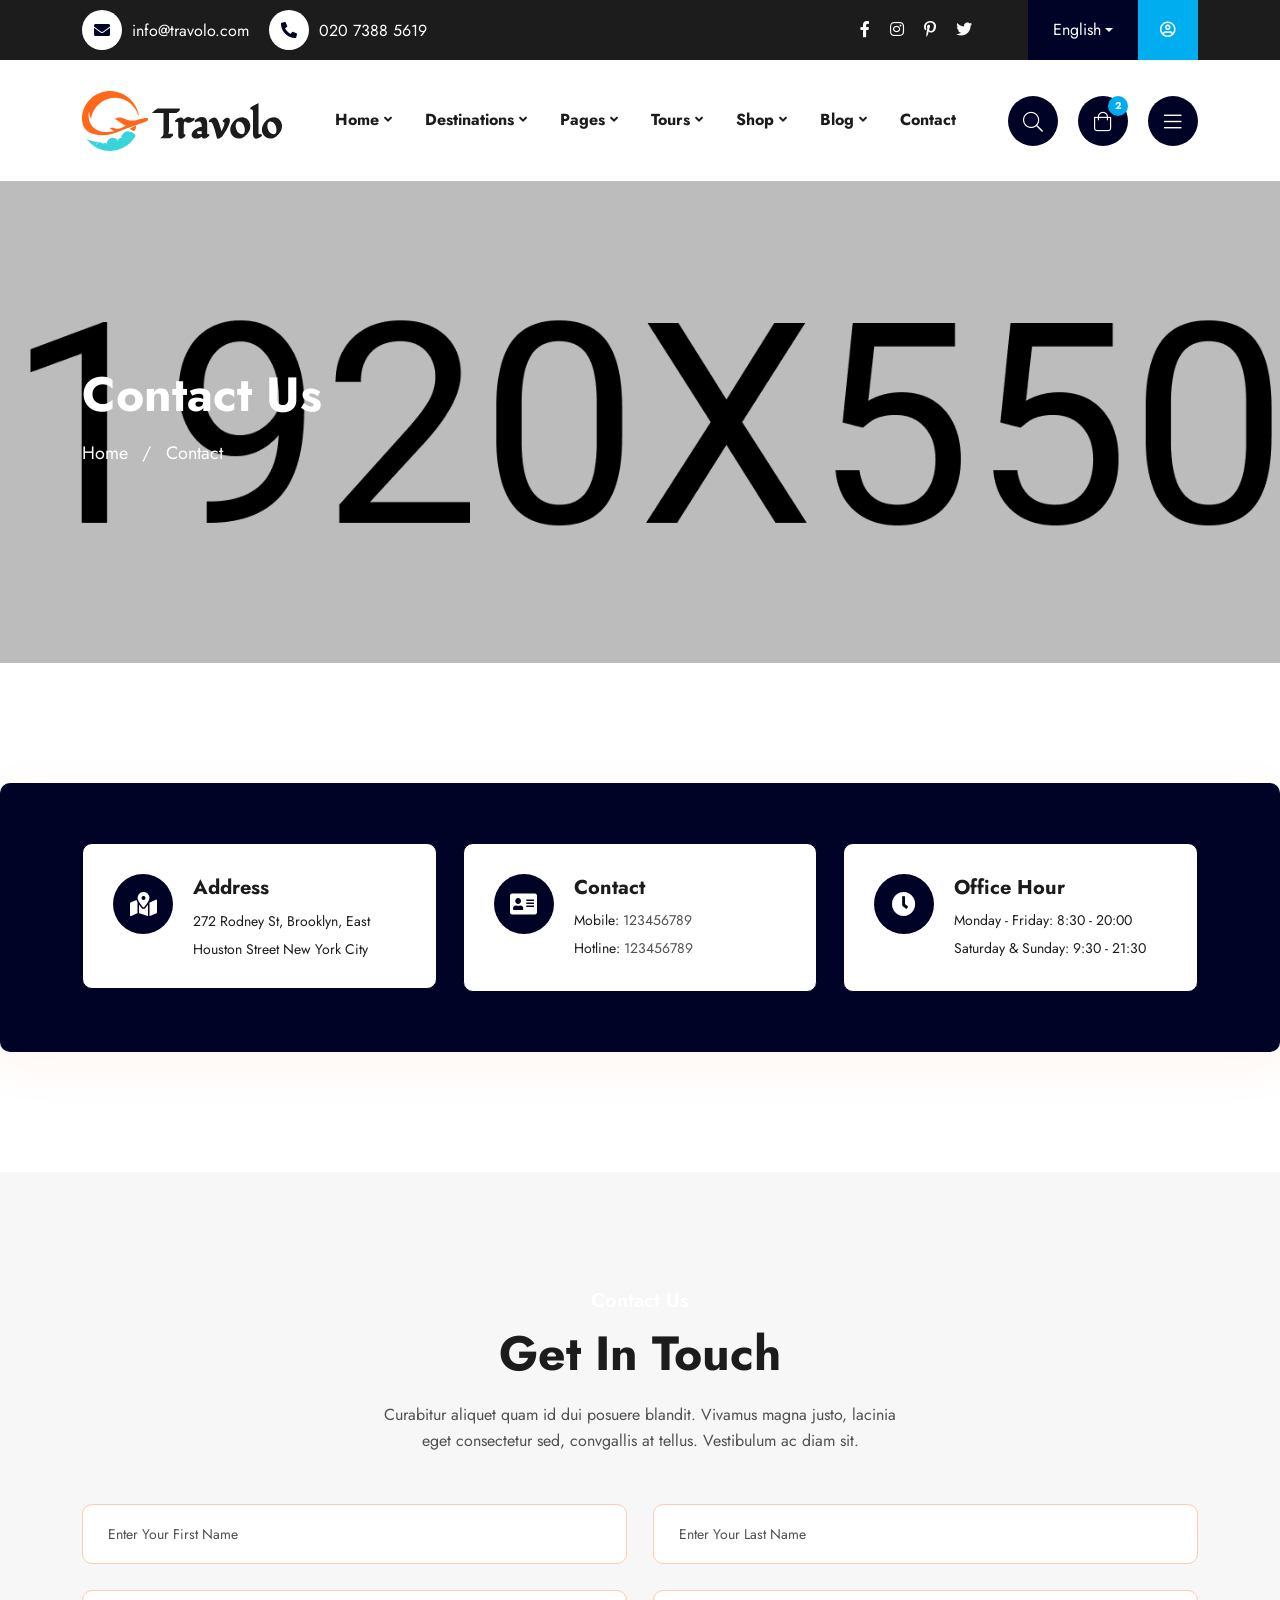
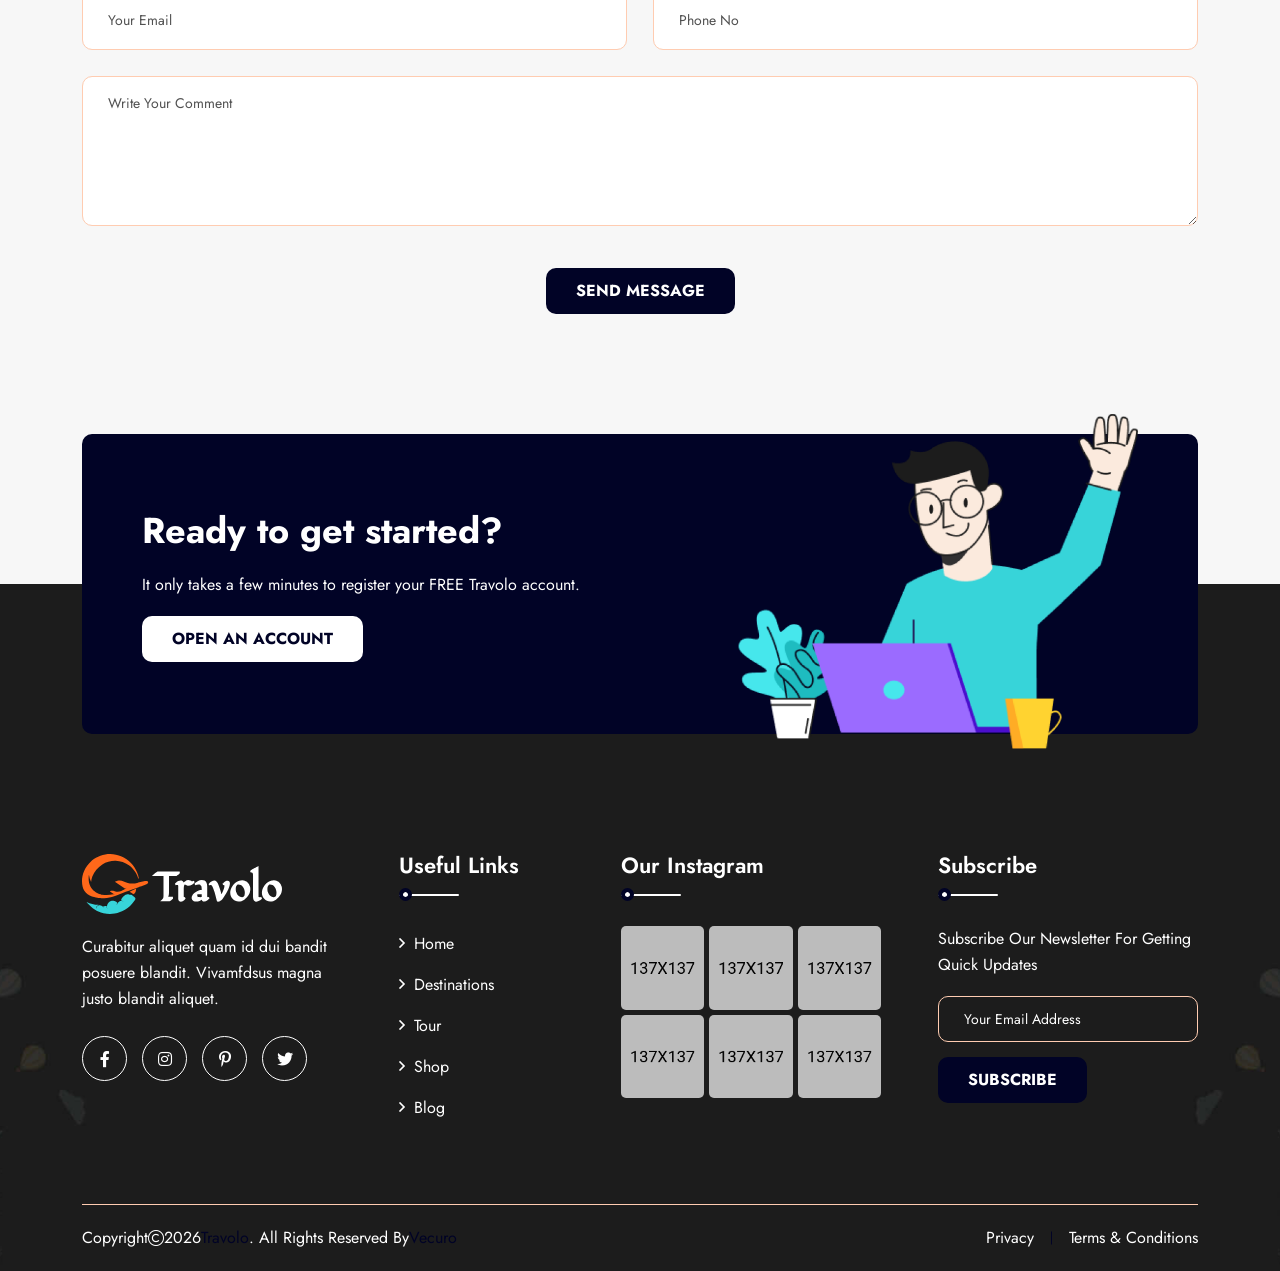
<file: contact.html>
<!DOCTYPE html>
<html class="no-js" lang="zxx">

<head>
  <meta charset="utf-8">
  <meta http-equiv="x-ua-compatible" content="ie=edge">
  <title>
    Travolo - Travel Agency & Tour Booking HTML Template - Contact
  </title>
  <meta name="author" content="vecuro">
  <meta name="description" content="Travolo -  Travel Agency & Tour Booking HTML Template">
  <meta name="keywords" content="Travolo -  Travel Agency & Tour Booking HTML Template">
  <meta name="robots" content="INDEX,FOLLOW">

  <!-- Mobile Specific Metas -->
  <meta name="viewport" content="width=device-width, initial-scale=1, shrink-to-fit=no">

  <!-- Favicons - Place favicon.ico in the root directory -->
  <link rel="icon" type="image/png" href="assets/img/favicons/favicon.png">
  <meta name="msapplication-TileColor" content="#ffffff">
  <meta name="theme-color" content="#ffffff">

  <!--============================== 
	  Google Fonts
	============================== -->
  <link rel="preconnect" href="https://fonts.googleapis.com" />
  <link rel="preconnect" href="https://fonts.gstatic.com" crossorigin />
  <link href="https://fonts.googleapis.com/css2?family=Jost:wght@400;500;600;700;800&display=swap" rel="stylesheet" />

  <!--==============================
	    All CSS File
	============================== -->
  <!-- Bootstrap -->
  <!-- <link rel="stylesheet" href="assets/css/app.min.css"> -->
  <link rel="stylesheet" href="assets/css/bootstrap.min.css" />
  <!-- Fontawesome Icon -->
  <link rel="stylesheet" href="assets/css/fontawesome.min.css" />
  <!-- jquery Ui CSS -->
  <link rel="stylesheet" href="assets/css/jquery-ui.min.css" />
  <!-- Magnific Popup -->
  <link rel="stylesheet" href="assets/css/magnific-popup.min.css" />
  <!-- Slick Slider -->
  <link rel="stylesheet" href="assets/css/slick.min.css" />
  <!-- Theme Custom CSS -->
  <link rel="stylesheet" href="assets/css/style.css" />
</head>

<body>
  <!--********************************
  Code Start From Here 
	******************************** -->

  <!--==============================
    Mobile Menu
  ============================== -->
  <div class="vs-menu-wrapper">
    <div class="vs-menu-area text-center">
      <button class="vs-menu-toggle"><i class="fal fa-times"></i></button>
      <div class="mobile-logo">
        <a href="index.html"><img src="assets/img/logo.svg" alt="Travolo"></a>
      </div>
      <div class="vs-mobile-menu">
        <ul>
          <li class="menu-item-has-children">
            <a href="index.html">Home</a>
            <ul class="sub-menu">
              <li><a href="index.html">Home One</a></li>
              <li><a href="index-2.html">Home Two</a></li>
              <li><a href="index-3.html">Home Three</a></li>
              <li><a href="index-4.html">Home Four</a></li>
              <li><a href="index-5.html">Home Five</a></li>
              <li><a href="index-6.html">Home Six</a></li>
            </ul>
          </li>
          <li class="menu-item-has-children">
            <a href="#">Destinations</a>
            <ul class="sub-menu">
              <li><a href="destinations.html">Destinations</a></li>
              <li><a href="destination-details.html">Destinations Details</a></li>
            </ul>
          </li>
          <li class="menu-item-has-children">
            <a href="#">Pages</a>
            <ul class="sub-menu">
              <li><a href="about.html">About Us</a></li>
              <li><a href="tours.html">Tours List</a></li>
              <li><a href="tour-booking.html">Tour Booking</a></li>
              <li><a href="destinations.html">Destinations</a></li>
              <li><a href="destination-details.html">Destinations Details</a></li>
              <li><a href="error.html">Error</a></li>
            </ul>
          </li>
          <li class="menu-item-has-children">
            <a href="#">Tours</a>
            <ul class="sub-menu">
              <li><a href="tours.html">Tours List</a></li>
              <li><a href="tour-booking.html">Tour Booking</a></li>
            </ul>
          </li>
          <li class="menu-item-has-children">
            <a href="#">Shop</a>
            <ul class="sub-menu">
              <li><a href="shop.html">Shop</a></li>
              <li><a href="shop-details.html">Shop Details</a></li>
              <li><a href="cart.html">Cart</a></li>
              <li><a href="checkout.html">Checkout</a></li>
            </ul>
          </li>
          <li class="menu-item-has-children">
            <a href="#">Blog</a>
            <ul class="sub-menu">
              <li><a href="blog.html">Blog List</a></li>
              <li><a href="blog-grid.html">Blog Grid</a></li>
              <li><a href="blog-details.html">Blog Details</a></li>
            </ul>
          </li>
          <li>
            <a href="contact.html">Contact</a>
          </li>
        </ul>
      </div>
    </div>
  </div>

  <!--==============================
    Sidemenu
  ============================== -->
  <div class="sidemenu-wrapper offcanvas-wrapper d-none d-lg-block">
    <div class="sidemenu-content">
      <button class="closeButton sideMenuCls">
        <i class="far fa-times"></i>
      </button>
      <div class="widget">
        <div class="vs-widget-about">
          <div class="footer-logo">
            <a href="index.html"><img src="assets/img/logo.svg" alt="Travolo"></a>
          </div>
          <p class="footer-text">
            Ut tellus dolor, dapibus eget, elementum ifend cursus eleifend,
            elit. Aenea ifen dn tor wisi Aliquam er at volutpat. Dui ac tui
            end cursus eleifendrpis.
          </p>
          <div class="info-social style2">
            <a href="#"><i class="fab fa-facebook-f"></i></a>
            <a href="#"><i class="fab fa-twitter"></i></a>
            <a href="#"><i class="fab fa-linkedin-in"></i></a>
            <a href="#"><i class="fab fa-google"></i></a>
          </div>
        </div>
      </div>
      <div class="widget">
        <h3 class="widget_title">Recent Articles</h3>
        <div class="recent-post-wrap">
          <div class="recent-post">
            <div class="media-img">
              <a href="blog-details.html"><img src="assets/img/blog/recent-post1.jpg" alt="Blog Image"></a>
            </div>
            <div class="media-body">
              <div class="recent-post-meta">
                <i class="fal fa-calendar-alt"></i>
                <a href="blog.html">December 15, 2022</a>
              </div>
              <h4 class="post-title">
                <a class="text-inherit" href="blog-details.html">We are Giving Amazing Tour for VIP</a>
              </h4>
            </div>
          </div>
          <div class="recent-post">
            <div class="media-img">
              <a href="blog-details.html"><img src="assets/img/blog/recent-post2.jpg" alt="Blog Image"></a>
            </div>
            <div class="media-body">
              <div class="recent-post-meta">
                <i class="fal fa-calendar-alt"></i>
                <a href="blog.html">March 13, 2022</a>
              </div>
              <h4 class="post-title">
                <a class="text-inherit" href="blog-details.html">The journey journal chronicles of a wandering soul</a>
              </h4>
            </div>
          </div>
          <div class="recent-post">
            <div class="media-img">
              <a href="blog-details.html"><img src="assets/img/blog/recent-post3.jpg" alt="Blog Image"></a>
            </div>
            <div class="media-body">
              <div class="recent-post-meta">
                <i class="fal fa-calendar-alt"></i>
                <a href="blog.html">Augest 23, 2022</a>
              </div>
              <h4 class="post-title">
                <a class="text-inherit" href="blog-details.html">Roam And Revel captivating at tellus.</a>
              </h4>
            </div>
          </div>
        </div>
      </div>
    </div>
  </div>

  <!--==============================
    Cart Side bar
  ============================== -->
  <div class="sideCart-wrapper offcanvas-wrapper d-none d-lg-block">
    <div class="sidemenu-content">
      <button class="closeButton border-theme bg-theme-hover sideMenuCls"><i class="far fa-times"></i></button>
      <div class="widget widget_shopping_cart">
        <h3 class="widget_title">Shopping cart</h3>
        <div class="widget_shopping_cart_content">
          <ul class="cart_list">
            <li class="mini_cart_item">
              <a href="shop.html" class="remove"><i class="fal fa-trash-alt"></i></a> <a href="shop.html"><img
                  src="assets/img/products/p-1-1.png" alt="Cart Image" />Modern Cow Boy Hat</a>
              <span class="quantity">
                1 × <span class="amount"><span>$</span>100.00</span>
              </span>
            </li>
            <li class="mini_cart_item">
              <a href="shop.html" class="remove"><i class="fal fa-trash-alt"></i></a> <a href="shop.html"><img
                  src="assets/img/products/p-1-2.png" alt="Cart Image" />Cat Eye Sunglasses</a>
              <span class="quantity">
                1 × <span class="amount"><span>$</span>10.00</span>
              </span>
            </li>
          </ul>
          <div class="total">
            <strong>Subtotal:</strong> <span class="amount"><span>$</span>110.00</span>
          </div>
          <div class="buttons">
            <a href="cart.html" class="vs-btn style4">View cart</a>
            <a href="checkout.html" class="vs-btn style4">Checkout</a>
          </div>
        </div>
      </div>
    </div>
  </div>

  <!--==============================
    Popup Search Box
  ============================== -->
  <div class="popup-search-box d-none d-lg-block">
    <button class="searchClose"><i class="fal fa-times"></i></button>
    <form action="#">
      <input type="text" class="border-theme" placeholder="What are you looking for" />
      <button type="submit"><i class="fal fa-search"></i></button>
    </form>
  </div>

  <!--==============================
    Header Area
  ==============================-->
  <header class="vs-header header-layout1">
    <div class="container">
      <div class="header-top">
        <div class="row justify-content-between align-items-center">
          <div class="col d-none d-lg-block">
            <ul class="header-contact">
              <li><i class="fas fa-envelope"></i> <a href="mailto:info@travolo.com">info@travolo.com</a>
              </li>
              <li><i class="fas fa-phone-alt"></i> <a href="tel:02073885619">020 7388 5619</a></li>
            </ul>
          </div>
          <div class="col-auto">
            <div class="header-social">
              <a href="#"><i class="fab fa-facebook-f"></i></a>
              <a href="#"><i class="fab fa-instagram"></i></a>
              <a href="#"><i class="fab fa-pinterest-p"></i></a>
              <a href="#"><i class="fab fa-twitter"></i></a>
            </div>
          </div>
          <div class="col-auto d-flex ">
            <div class="header-dropdown">
              <a class="dropdown-toggle" href="#" role="button" id="dropdownMenuLink1" data-bs-toggle="dropdown"
                aria-expanded="false">English</a>
              <ul class="dropdown-menu" aria-labelledby="dropdownMenuLink1">
                <li>
                  <a href="#">German</a>
                  <a href="#">French</a>
                  <a href="#">Italian</a>
                  <a href="#">Latvian</a>
                  <a href="#">Spanish</a>
                  <a href="#">Greek</a>
                </li>
              </ul>
            </div>
            <a class="user-btn" href="sign-up.html"><i class="far fa-user-circle"></i></a>
          </div>
        </div>
      </div>
    </div>
    <div class="sticky-wrapper">
      <div class="sticky-active">
        <div class="container position-relative z-index-common">
          <div class="row align-items-center justify-content-between">
            <div class="col-auto">
              <div class="vs-logo">
                <a href="index.html"><img src="assets/img/logo.svg" alt="logo"></a>
              </div>
            </div>
            <div class="col text-end text-xl-center">
              <nav class="main-menu  menu-style1 d-none d-lg-block">
                <ul>
                  <li class="menu-item-has-children">
                    <a href="#">Home</a>
                    <ul class="sub-menu">
                      <li><a href="index.html">Home One</a></li>
                      <li><a href="index-2.html">Home Two</a></li>
                      <li><a href="index-3.html">Home Three</a></li>
                      <li><a href="index-4.html">Home Four</a></li>
                      <li><a href="index-5.html">Home Five</a></li>
                      <li><a href="index-6.html">Home Six</a></li>
                    </ul>
                  </li>
                  <li class="menu-item-has-children">
                    <a href="#">Destinations</a>
                    <ul class="sub-menu">
                      <li><a href="destinations.html">Destinations</a></li>
                      <li><a href="destination-details.html">Destinations Details</a></li>
                    </ul>
                  </li>
                  <li class="menu-item-has-children mega-menu-wrap">
                    <a href="#">Pages</a>
                    <ul class="mega-menu">
                      <li>
                        <a href="shop.html">Pagelist 1</a>
                        <ul>
                          <li><a href="index.html">Home One</a></li>
                          <li><a href="index-2.html">Home Two</a></li>
                          <li><a href="index-3.html">Home Three</a></li>
                          <li><a href="index-4.html">Home Four</a></li>
                          <li><a href="index-5.html">Home Five</a></li>
                          <li><a href="index-6.html">Home Six</a></li>
                        </ul>
                      </li>
                      <li>
                        <a href="#">Pagelist 2</a>
                        <ul>
                          <li><a href="about.html">About Us</a></li>
                          <li><a href="destinations.html">Destinations</a></li>
                          <li><a href="destination-details.html">Destinations Details</a></li>
                          <li><a href="tours.html">Tours List</a></li>
                          <li><a href="tour-booking.html">Tour Booking</a></li>
                        </ul>
                      </li>
                      <li>
                        <a href="#">Pagelist 3</a>
                        <ul>
                          <li><a href="shop.html">Shop</a></li>
                          <li><a href="shop-details.html">Shop Details</a></li>
                          <li><a href="cart.html">Cart</a></li>
                          <li><a href="checkout.html">Checkout</a></li>
                          <li><a href="blog.html">Blog List</a></li>
                        </ul>
                      </li>
                      <li>
                        <a href="#">Pagelist 4</a>
                        <ul>
                          <li><a href="blog-grid.html">Blog Grid</a></li>
                          <li><a href="blog-details.html">Blog Details</a></li>
                          <li><a href="error.html">Error Page</a></li>
                        </ul>
                      </li>
                    </ul>
                  </li>
                  <li class="menu-item-has-children">
                    <a href="#">Tours</a>
                    <ul class="sub-menu">
                      <li><a href="tours.html">Tours List</a></li>
                      <li><a href="tour-booking.html">Tour Booking</a></li>
                    </ul>
                  </li>
                  <li class="menu-item-has-children">
                    <a href="#">Shop</a>
                    <ul class="sub-menu">
                      <li><a href="shop.html">Shop</a></li>
                      <li><a href="shop-details.html">Shop Details</a></li>
                      <li><a href="cart.html">Cart</a></li>
                      <li><a href="checkout.html">Checkout</a></li>
                    </ul>
                  </li>
                  <li class="menu-item-has-children">
                    <a href="#">Blog</a>
                    <ul class="sub-menu">
                      <li><a href="blog.html">Blog List</a></li>
                      <li><a href="blog-grid.html">Blog Grid</a></li>
                      <li><a href="blog-details.html">Blog Details</a></li>
                    </ul>
                  </li>
                  <li>
                    <a href="contact.html">Contact</a>
                  </li>
                </ul>
              </nav>
              <button class="vs-menu-toggle d-inline-block d-lg-none"><i class="fal fa-bars"></i></button>
            </div>
            <div class="col-auto d-none d-xl-block">
              <div class="header-btns">
                <button class="searchBoxTggler"><i class="fal fa-search"></i></button>
                <button class="sideCartToggler"><i class="fal fa-shopping-bag"></i><span
                    class="button-badge">2</span></button>
                <button class="sideMenuToggler"><i class="fal fa-bars"></i></button>
              </div>
            </div>
          </div>
        </div>
      </div>
    </div>
  </header>
  <!--==============================
    Header Area End
  ==============================-->

  <!--==============================
	  Hero area Start
	==============================-->
  <div class="breadcumb-wrapper" data-bg-src="assets/img/breadcumb/breadcumb-bg.jpg">
    <div class="container z-index-common">
      <div class="breadcumb-content">
        <h1 class="breadcumb-title">Contact Us</h1>
        <div class="breadcumb-menu-wrap">
          <ul class="breadcumb-menu">
            <li><a href="index.html">Home</a></li>
            <li>Contact</li>
          </ul>
        </div>
      </div>
    </div>
  </div>
  <!--==============================
	  Hero Area End
	==============================-->

  <!--==============================
	  Contact box Area Start
	==============================-->
  <section class="space contact-box_wrapper">
    <div class="outer-wrap">
      <div class="container">
        <div class="row">
          <div class="col-lg-4 col-md-6">
            <div class="contact-box">
              <div class="contact-box_icon">
                <i class="fas fa-map-marked-alt"></i>
              </div>
              <h3 class="contact-box__title h5">Address</h3>
              <p class="contact-box__text">
                272 Rodney St, Brooklyn, East Houston Street New York City
              </p>
            </div>
          </div>
          <div class="col-lg-4 col-md-6">
            <div class="contact-box">
              <div class="contact-box_icon">
                <i class="fas fa-address-card"></i>
              </div>
              <h3 class="contact-box__title h5">Contact</h3>
              <ul class="contact-box_list">
                <li>Mobile: <a href="#123456789">123456789</a></li>
                <li>Hotline: <a href="#123456789">123456789</a></li>
              </ul>
            </div>
          </div>
          <div class="col-lg-4 col-md-6">
            <div class="contact-box">
              <div class="contact-box_icon">
                <i class="fas fa-clock"></i>
              </div>
              <h3 class="contact-box__title h5">Office Hour</h3>
              <ul class="contact-box_list">
                <li>Monday - Friday: 8:30 - 20:00</li>
                <li>Saturday & Sunday: 9:30 - 21:30</li>
              </ul>
            </div>
          </div>
        </div>
      </div>
    </div>
  </section>
  <!--==============================
	  Contact box Area End
	==============================-->

  <!--==============================
	  Contact Form Area End
	==============================-->
  <div class="space bg-light">
    <div class="container">
      <form class="ajax-contact" action="/mail.php" method="POST">
        <div class="row justify-content-center text-center">
          <div class="col-xxl-6 col-xl-6 col-lg-6 col-md-6">
            <div class="title-area">
              <span class="sec-subtitle">Contact Us</span>
              <h2 class="sec-title h1">Get In Touch</h2>
              <p class="sec-text">
                Curabitur aliquet quam id dui posuere blandit. Vivamus magna
                justo, lacinia eget consectetur sed, convgallis at tellus.
                Vestibulum ac diam sit.
              </p>
            </div>
          </div>
        </div>
        <div class="row justify-content-center">
          <div class="col-md-6 form-group">
            <input type="text" placeholder="Enter Your First Name" name="fname" id="fname" class="form-control" />
          </div>
          <div class="col-md-6 form-group">
            <input type="text" placeholder="Enter Your Last Name" name="lname" id="lname" class="form-control" />
          </div>
          <div class="col-md-6 form-group">
            <input type="email" placeholder="Your Email" name="email" id="email" class="form-control" />
          </div>
          <div class="col-md-6 form-group">
            <input type="number" placeholder="Phone No" name="number" id="number" class="form-control" />
          </div>

          <div class="form-group col-12">
            <textarea placeholder="Write Your Comment" name="message" id="message" class="form-control"></textarea>
          </div>
          <div class="col-md-auto pt-lg-3">
            <button class="vs-btn style4" type="submit">Send Message</button>
          </div>
        </div>
      </form>
    </div>
  </div>
  <!--==============================
	  Contact Form Area End
	==============================-->

  <!--==============================
	  Footer Area
	==============================-->
  <footer class="footer-wrapper footer-layout1" data-bg-src="assets/img/bg/footer-bg.jpg">
    <div class="footer-top footer-top2">
      <div class="shadow-color"></div>
      <div class="container">
        <div class="cta-style1">
          <div class="row align-items-center justify-content-between">
            <div class="col-lg-6">
              <div class="cta-content">
                <h2 class="cta-title">Ready to get started?</h2>
                <p class="cta-text">
                  It only takes a few minutes to register your FREE Travolo
                  account.
                </p>
                <a href="sign-up.html" class="vs-btn style2">Open An Account</a>
              </div>
            </div>
            <div class="col-md-5 col-sm-6">
              <div class="cta-image d-lg-block d-none">
                <img src="assets/img/newsletter.png" alt="CTA Image" />
              </div>
            </div>
          </div>
        </div>
      </div>
    </div>
    <div class="widget-area">
      <div class="container">
        <div class="row g-5 justify-content-between">
          <div class="col-md-6 col-xl-3">
            <div class="widget footer-widget">
              <div class="vs-widget-about">
                <div>
                  <a class="footer-logo" href="index.html"><img src="assets/img/white-logo.svg" alt="Travolo"
                      class="logo" /></a>
                </div>
                <p class="footer-text">
                  Curabitur aliquet quam id dui bandit posuere blandit.
                  Vivamfdsus magna justo blandit aliquet.
                </p>
                <div class="social-style">
                  <a href="#" target="_blank"><i class="fab fa-facebook-f"></i></a>
                  <a href="#" target="_blank"><i class="fab fa-instagram"></i></a>
                  <a href="#" target="_blank"><i class="fab fa-pinterest-p"></i></a>
                  <a href="#" target="_blank"><i class="fab fa-twitter"></i></a>
                </div>
              </div>
            </div>
          </div>
          <div class="col-md-6 col-xl-2">
            <div class="widget widget_nav_menu footer-widget">
              <h3 class="widget_title">Useful Links</h3>
              <div class="menu-all-pages-container">
                <ul class="menu">
                  <li><a href="index.html"><i class="far fa-angle-right"></i> Home</a></li>
                  <li><a href="destinations.html"><i class="far fa-angle-right"></i> Destinations</a></li>
                  <li><a href="tours.html"><i class="far fa-angle-right"></i> Tour</a></li>
                  <li><a href="shop.html"><i class="far fa-angle-right"></i> Shop</a></li>
                  <li><a href="blog.html"><i class="far fa-angle-right"></i> Blog</a></li>
                </ul>
              </div>
            </div>
          </div>
          <div class="col-md-6 col-xl-3">
            <div class="widget footer-widget">
              <h4 class="widget_title">Our Instagram</h4>
              <div class="sidebar-gallery">
                <a href="assets/img/footer/insta1.jpg" class="popup-image"><img src="assets/img/footer/insta1.jpg"
                    alt="Gallery Image" class="w-100" />
                </a>
                <a href="assets/img/footer/insta2.jpg" class="popup-image"><img src="assets/img/footer/insta2.jpg"
                    alt="Gallery Image" class="w-100" />
                </a>
                <a href="assets/img/footer/insta3.jpg" class="popup-image"><img src="assets/img/footer/insta3.jpg"
                    alt="Gallery Image" class="w-100" />
                </a>
                <a href="assets/img/footer/insta4.jpg" class="popup-image"><img src="assets/img/footer/insta4.jpg"
                    alt="Gallery Image" class="w-100" />
                </a>
                <a href="assets/img/footer/insta5.jpg" class="popup-image"><img src="assets/img/footer/insta5.jpg"
                    alt="Gallery Image" class="w-100" />
                </a>
                <a href="assets/img/footer/insta6.jpg" class="popup-image"><img src="assets/img/footer/insta6.jpg"
                    alt="Gallery Image" class="w-100" />
                </a>
              </div>
            </div>
          </div>
          <div class="col-md-6 col-xl-3">
            <div class="widget footer-widget">
              <h4 class="widget_title">Subscribe</h4>
              <form class="newsletter-form">
                <p class="form_text">
                  Subscribe Our Newsletter For Getting Quick Updates
                </p>
                <input class="form-control" type="email" placeholder="Your Email Address" />
                <button type="submit" class="vs-btn">Subscribe</button>
              </form>
            </div>
          </div>
        </div>
      </div>
    </div>
    <div class="container">
      <div class="copyright-wrap">
        <div class="row justify-content-between align-items-center">
          <div class="col-lg-auto">
            <p class="copyright-text">
              Copyright <i class="fal fa-copyright"></i>
              <script>document.write(new Date().getFullYear())</script>
              <a href="index.html">Travolo</a>. All Rights Reserved By
              <a href="https://themeforest.net/user/vecuro">Vecuro</a>
            </p>
          </div>
          <div class="col-auto d-none d-lg-block">
            <div class="copyright-menu">
              <ul class="list-unstyled">
                <li><a href="#">Privacy</a></li>
                <li><a href="#">Terms & Conditions</a></li>
              </ul>
            </div>
          </div>
        </div>
      </div>
    </div>
  </footer>

  <!--********************************
    Code Ends Here 
	******************************** -->

  <!-- Scroll To Top -->
  <a href="#" class="scrollToTop scroll-btn"><i class="far fa-arrow-up"></i></a>

  <!--==============================
    All Js File
============================== -->
  <!-- Jquery -->
  <script src="assets/js/vendor/jquery-3.6.0.min.js"></script>
  <!-- Slick Slider -->
  <script src="assets/js/slick.min.js"></script>
  <!-- Bootstrap -->
  <script src="assets/js/bootstrap.min.js"></script>
  <!-- Magnific Popup -->
  <script src="assets/js/jquery.magnific-popup.min.js"></script>
  <!-- jquery Ui -->
  <script src="assets/js/jquery-ui.min.js"></script>
  <!-- Circle Progress -->
  <script src="assets/js/circle-progress.min.js"></script>
  <!-- isotope -->
  <script src="assets/js/imagesLoaded.js"></script>
  <script src="assets/js/isotope.js"></script>
  <!-- Wow.js -->
  <script src="assets/js/wow.min.js"></script>
  <!-- Main Js File -->
  <script src="assets/js/main.js"></script>
</body>

</html>
</file>
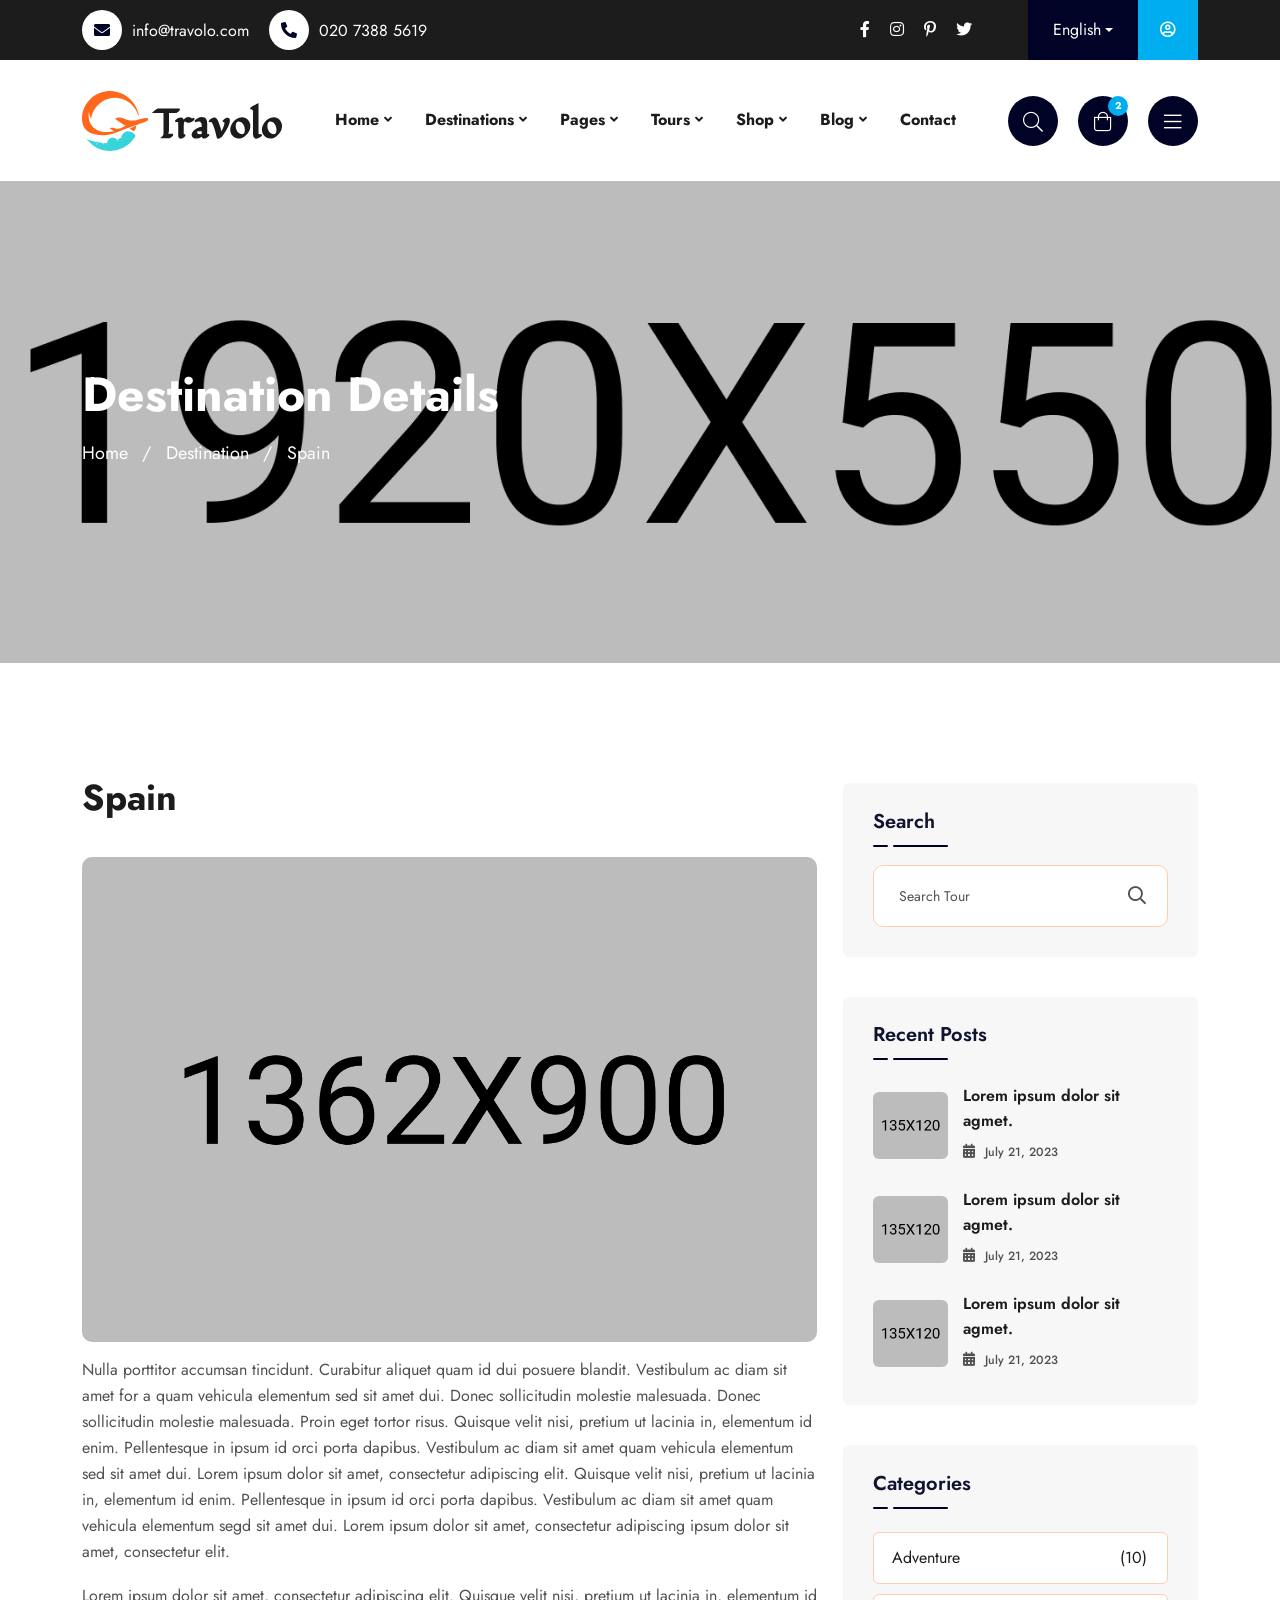
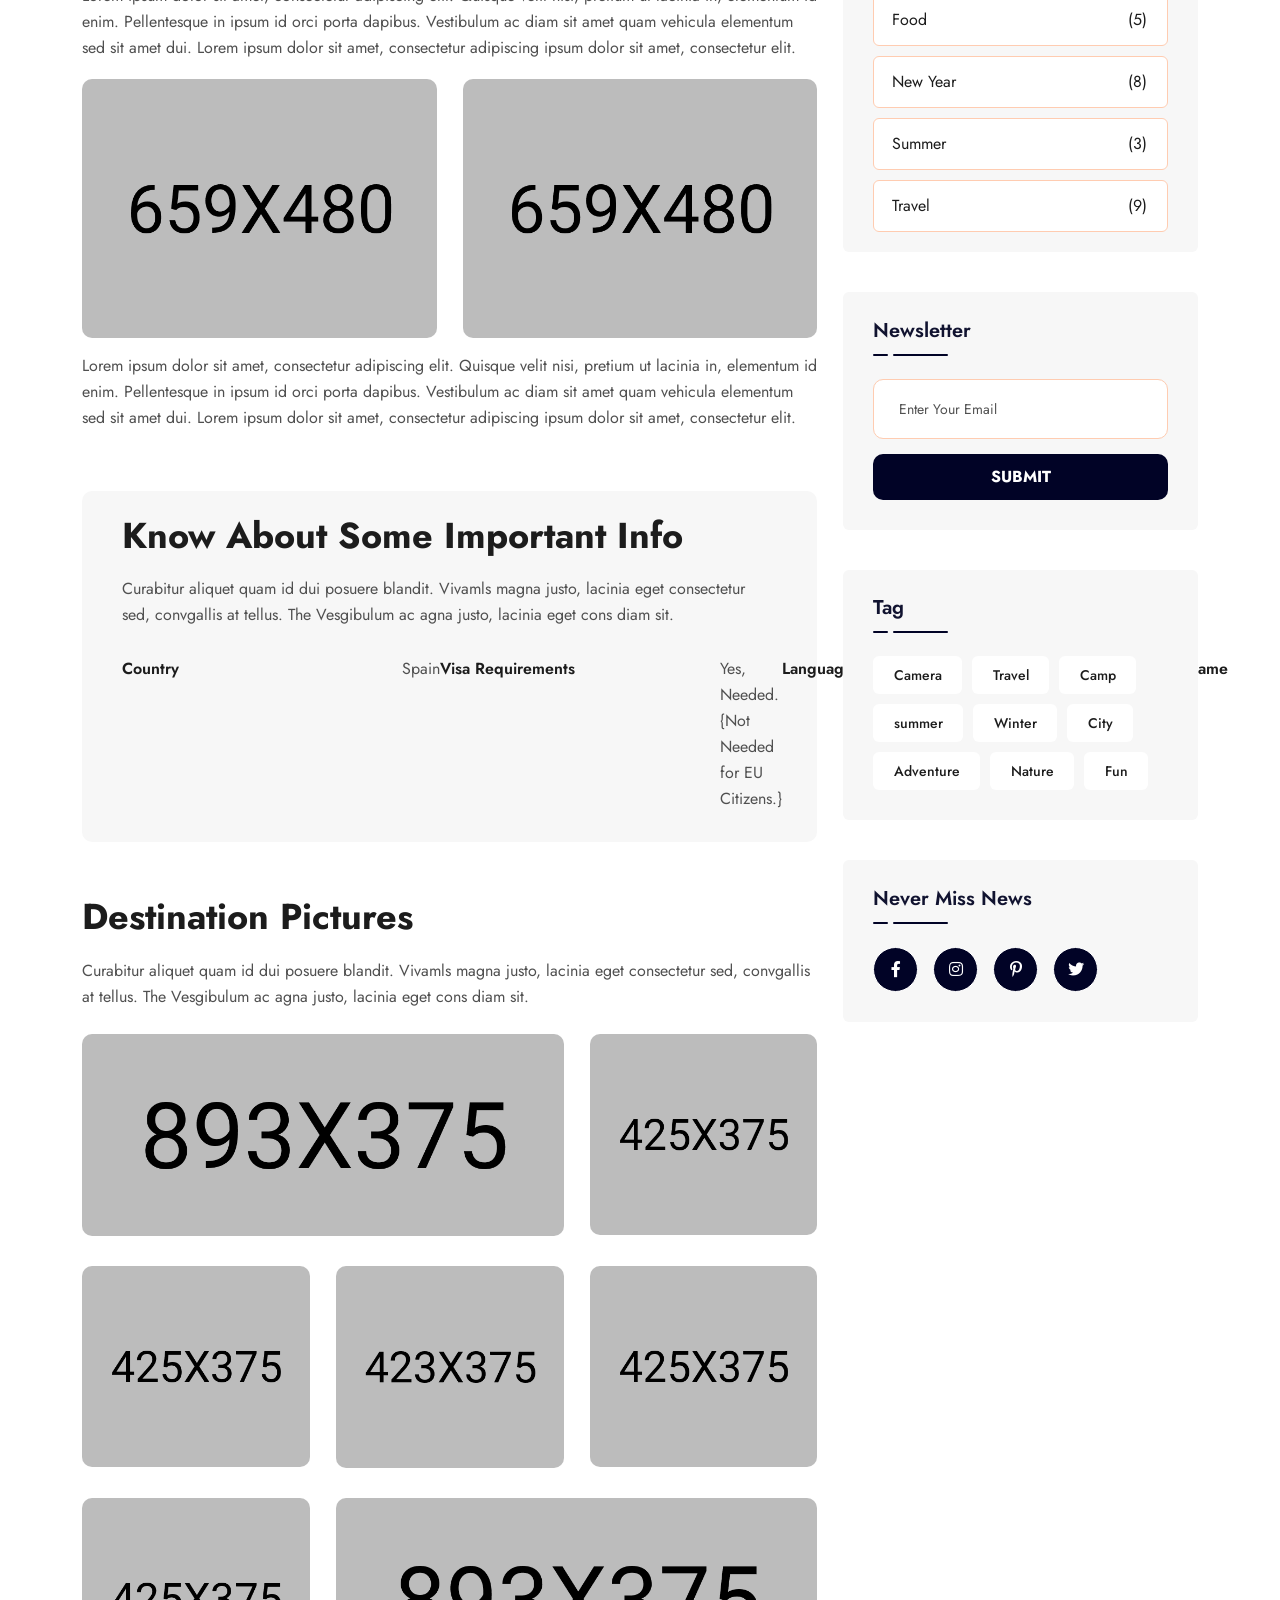
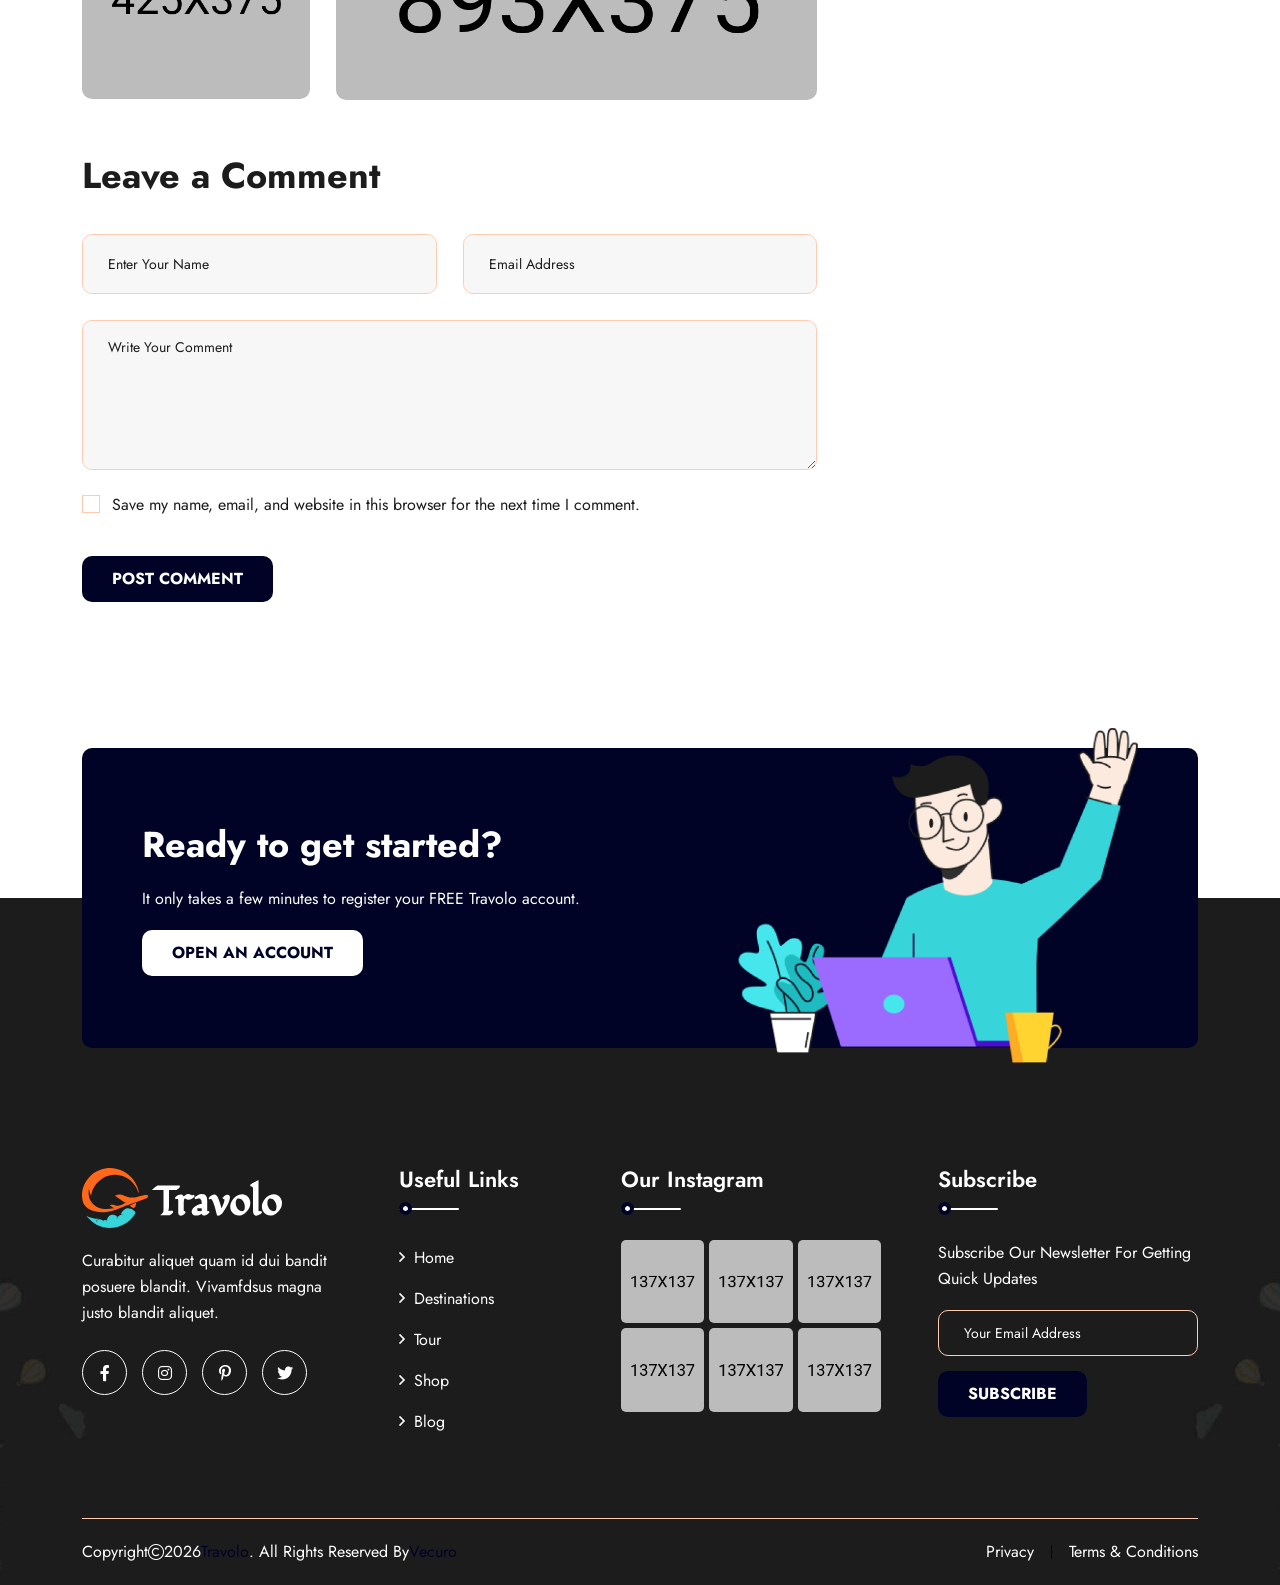
<file: destination-details.html>
<!DOCTYPE html>
<html class="no-js" lang="zxx">

<head>
  <meta charset="utf-8">
  <meta http-equiv="x-ua-compatible" content="ie=edge">
  <title>
    Travolo - Travel Agency & Tour Booking HTML Template - Destination Details
  </title>
  <meta name="author" content="vecuro">
  <meta name="description" content="Travolo -  Travel Agency & Tour Booking HTML Template">
  <meta name="keywords" content="Travolo -  Travel Agency & Tour Booking HTML Template">
  <meta name="robots" content="INDEX,FOLLOW">

  <!-- Mobile Specific Metas -->
  <meta name="viewport" content="width=device-width, initial-scale=1, shrink-to-fit=no">

  <!-- Favicons - Place favicon.ico in the root directory -->
  <link rel="icon" type="image/png" href="assets/img/favicons/favicon.png">
  <meta name="msapplication-TileColor" content="#ffffff">
  <meta name="theme-color" content="#ffffff">

  <!--==============================
	  Google Fonts
	============================== -->
  <link rel="preconnect" href="https://fonts.googleapis.com" />
  <link rel="preconnect" href="https://fonts.gstatic.com" crossorigin />
  <link href="https://fonts.googleapis.com/css2?family=Jost:wght@400;500;600;700;800&display=swap" rel="stylesheet" />

  <!--==============================
	    All CSS File
	============================== -->
  <!-- Bootstrap -->
  <!-- <link rel="stylesheet" href="assets/css/app.min.css"> -->
  <link rel="stylesheet" href="assets/css/bootstrap.min.css" />
  <!-- Fontawesome Icon -->
  <link rel="stylesheet" href="assets/css/fontawesome.min.css" />
  <!-- Magnific Popup -->
  <link rel="stylesheet" href="assets/css/magnific-popup.min.css" />
  <!-- Slick Slider -->
  <link rel="stylesheet" href="assets/css/slick.min.css" />
  <!-- Theme Custom CSS -->
  <link rel="stylesheet" href="assets/css/style.css" />
</head>

<body>
  <!--********************************
  Code Start From Here 
	******************************** -->

  <!--==============================
    Mobile Menu
  ============================== -->
  <div class="vs-menu-wrapper">
    <div class="vs-menu-area text-center">
      <button class="vs-menu-toggle"><i class="fal fa-times"></i></button>
      <div class="mobile-logo">
        <a href="index.html"><img src="assets/img/logo.svg" alt="Travolo"></a>
      </div>
      <div class="vs-mobile-menu">
        <ul>
          <li class="menu-item-has-children">
            <a href="index.html">Home</a>
            <ul class="sub-menu">
              <li><a href="index.html">Home One</a></li>
              <li><a href="index-2.html">Home Two</a></li>
              <li><a href="index-3.html">Home Three</a></li>
              <li><a href="index-4.html">Home Four</a></li>
              <li><a href="index-5.html">Home Five</a></li>
              <li><a href="index-6.html">Home Six</a></li>
            </ul>
          </li>
          <li class="menu-item-has-children">
            <a href="#">Destinations</a>
            <ul class="sub-menu">
              <li><a href="destinations.html">Destinations</a></li>
              <li><a href="destination-details.html">Destinations Details</a></li>
            </ul>
          </li>
          <li class="menu-item-has-children">
            <a href="#">Pages</a>
            <ul class="sub-menu">
              <li><a href="about.html">About Us</a></li>
              <li><a href="tours.html">Tours List</a></li>
              <li><a href="tour-booking.html">Tour Booking</a></li>
              <li><a href="destinations.html">Destinations</a></li>
              <li><a href="destination-details.html">Destinations Details</a></li>
              <li><a href="error.html">Error</a></li>
            </ul>
          </li>
          <li class="menu-item-has-children">
            <a href="#">Tours</a>
            <ul class="sub-menu">
              <li><a href="tours.html">Tours List</a></li>
              <li><a href="tour-booking.html">Tour Booking</a></li>
            </ul>
          </li>
          <li class="menu-item-has-children">
            <a href="#">Shop</a>
            <ul class="sub-menu">
              <li><a href="shop.html">Shop</a></li>
              <li><a href="shop-details.html">Shop Details</a></li>
              <li><a href="cart.html">Cart</a></li>
              <li><a href="checkout.html">Checkout</a></li>
            </ul>
          </li>
          <li class="menu-item-has-children">
            <a href="#">Blog</a>
            <ul class="sub-menu">
              <li><a href="blog.html">Blog List</a></li>
              <li><a href="blog-grid.html">Blog Grid</a></li>
              <li><a href="blog-details.html">Blog Details</a></li>
            </ul>
          </li>
          <li>
            <a href="contact.html">Contact</a>
          </li>
        </ul>
      </div>
    </div>
  </div>

  <!--==============================
    Sidemenu
  ============================== -->
  <div class="sidemenu-wrapper offcanvas-wrapper d-none d-lg-block">
    <div class="sidemenu-content">
      <button class="closeButton sideMenuCls">
        <i class="far fa-times"></i>
      </button>
      <div class="widget">
        <div class="vs-widget-about">
          <div class="footer-logo">
            <a href="index.html"><img src="assets/img/logo.svg" alt="Travolo"></a>
          </div>
          <p class="footer-text">
            Ut tellus dolor, dapibus eget, elementum ifend cursus eleifend,
            elit. Aenea ifen dn tor wisi Aliquam er at volutpat. Dui ac tui
            end cursus eleifendrpis.
          </p>
          <div class="info-social style2">
            <a href="#"><i class="fab fa-facebook-f"></i></a>
            <a href="#"><i class="fab fa-twitter"></i></a>
            <a href="#"><i class="fab fa-linkedin-in"></i></a>
            <a href="#"><i class="fab fa-google"></i></a>
          </div>
        </div>
      </div>
      <div class="widget">
        <h3 class="widget_title">Recent Articles</h3>
        <div class="recent-post-wrap">
          <div class="recent-post">
            <div class="media-img">
              <a href="blog-details.html"><img src="assets/img/blog/recent-post1.jpg" alt="Blog Image"></a>
            </div>
            <div class="media-body">
              <div class="recent-post-meta">
                <i class="fal fa-calendar-alt"></i>
                <a href="blog.html">December 15, 2022</a>
              </div>
              <h4 class="post-title">
                <a class="text-inherit" href="blog-details.html">We are Giving Amazing Tour for VIP</a>
              </h4>
            </div>
          </div>
          <div class="recent-post">
            <div class="media-img">
              <a href="blog-details.html"><img src="assets/img/blog/recent-post2.jpg" alt="Blog Image"></a>
            </div>
            <div class="media-body">
              <div class="recent-post-meta">
                <i class="fal fa-calendar-alt"></i>
                <a href="blog.html">March 13, 2022</a>
              </div>
              <h4 class="post-title">
                <a class="text-inherit" href="blog-details.html">The journey journal chronicles of a wandering soul</a>
              </h4>
            </div>
          </div>
          <div class="recent-post">
            <div class="media-img">
              <a href="blog-details.html"><img src="assets/img/blog/recent-post3.jpg" alt="Blog Image"></a>
            </div>
            <div class="media-body">
              <div class="recent-post-meta">
                <i class="fal fa-calendar-alt"></i>
                <a href="blog.html">Augest 23, 2022</a>
              </div>
              <h4 class="post-title">
                <a class="text-inherit" href="blog-details.html">Roam And Revel captivating at tellus.</a>
              </h4>
            </div>
          </div>
        </div>
      </div>
    </div>
  </div>

  <!--==============================
    Cart Side bar
  ============================== -->
  <div class="sideCart-wrapper offcanvas-wrapper d-none d-lg-block">
    <div class="sidemenu-content">
      <button class="closeButton border-theme bg-theme-hover sideMenuCls"><i class="far fa-times"></i></button>
      <div class="widget widget_shopping_cart">
        <h3 class="widget_title">Shopping cart</h3>
        <div class="widget_shopping_cart_content">
          <ul class="cart_list">
            <li class="mini_cart_item">
              <a href="shop.html" class="remove"><i class="fal fa-trash-alt"></i></a> <a href="shop.html"><img
                  src="assets/img/products/p-1-1.png" alt="Cart Image" />Modern Cow Boy Hat</a>
              <span class="quantity">
                1 × <span class="amount"><span>$</span>100.00</span>
              </span>
            </li>
            <li class="mini_cart_item">
              <a href="shop.html" class="remove"><i class="fal fa-trash-alt"></i></a> <a href="shop.html"><img
                  src="assets/img/products/p-1-2.png" alt="Cart Image" />Cat Eye Sunglasses</a>
              <span class="quantity">
                1 × <span class="amount"><span>$</span>10.00</span>
              </span>
            </li>
          </ul>
          <div class="total">
            <strong>Subtotal:</strong> <span class="amount"><span>$</span>110.00</span>
          </div>
          <div class="buttons">
            <a href="cart.html" class="vs-btn style4">View cart</a>
            <a href="checkout.html" class="vs-btn style4">Checkout</a>
          </div>
        </div>
      </div>
    </div>
  </div>

  <!--==============================
    Popup Search Box
  ============================== -->
  <div class="popup-search-box d-none d-lg-block">
    <button class="searchClose"><i class="fal fa-times"></i></button>
    <form action="#">
      <input type="text" class="border-theme" placeholder="What are you looking for" />
      <button type="submit"><i class="fal fa-search"></i></button>
    </form>
  </div>

  <!--==============================
    Header Area
  ==============================-->
  <header class="vs-header header-layout1">
    <div class="container">
      <div class="header-top">
        <div class="row justify-content-between align-items-center">
          <div class="col d-none d-lg-block">
            <ul class="header-contact">
              <li><i class="fas fa-envelope"></i> <a href="mailto:info@travolo.com">info@travolo.com</a>
              </li>
              <li><i class="fas fa-phone-alt"></i> <a href="tel:02073885619">020 7388 5619</a></li>
            </ul>
          </div>
          <div class="col-auto">
            <div class="header-social">
              <a href="#"><i class="fab fa-facebook-f"></i></a>
              <a href="#"><i class="fab fa-instagram"></i></a>
              <a href="#"><i class="fab fa-pinterest-p"></i></a>
              <a href="#"><i class="fab fa-twitter"></i></a>
            </div>
          </div>
          <div class="col-auto d-flex ">
            <div class="header-dropdown">
              <a class="dropdown-toggle" href="#" role="button" id="dropdownMenuLink1" data-bs-toggle="dropdown"
                aria-expanded="false">English</a>
              <ul class="dropdown-menu" aria-labelledby="dropdownMenuLink1">
                <li>
                  <a href="#">German</a>
                  <a href="#">French</a>
                  <a href="#">Italian</a>
                  <a href="#">Latvian</a>
                  <a href="#">Spanish</a>
                  <a href="#">Greek</a>
                </li>
              </ul>
            </div>
            <a class="user-btn" href="sign-up.html"><i class="far fa-user-circle"></i></a>
          </div>
        </div>
      </div>
    </div>
    <div class="sticky-wrapper">
      <div class="sticky-active">
        <div class="container position-relative z-index-common">
          <div class="row align-items-center justify-content-between">
            <div class="col-auto">
              <div class="vs-logo">
                <a href="index.html"><img src="assets/img/logo.svg" alt="logo"></a>
              </div>
            </div>
            <div class="col text-end text-xl-center">
              <nav class="main-menu  menu-style1 d-none d-lg-block">
                <ul>
                  <li class="menu-item-has-children">
                    <a href="#">Home</a>
                    <ul class="sub-menu">
                      <li><a href="index.html">Home One</a></li>
                      <li><a href="index-2.html">Home Two</a></li>
                      <li><a href="index-3.html">Home Three</a></li>
                      <li><a href="index-4.html">Home Four</a></li>
                      <li><a href="index-5.html">Home Five</a></li>
                      <li><a href="index-6.html">Home Six</a></li>
                    </ul>
                  </li>
                  <li class="menu-item-has-children">
                    <a href="#">Destinations</a>
                    <ul class="sub-menu">
                      <li><a href="destinations.html">Destinations</a></li>
                      <li><a href="destination-details.html">Destinations Details</a></li>
                    </ul>
                  </li>
                  <li class="menu-item-has-children mega-menu-wrap">
                    <a href="#">Pages</a>
                    <ul class="mega-menu">
                      <li>
                        <a href="shop.html">Pagelist 1</a>
                        <ul>
                          <li><a href="index.html">Home One</a></li>
                          <li><a href="index-2.html">Home Two</a></li>
                          <li><a href="index-3.html">Home Three</a></li>
                          <li><a href="index-4.html">Home Four</a></li>
                          <li><a href="index-5.html">Home Five</a></li>
                          <li><a href="index-6.html">Home Six</a></li>
                        </ul>
                      </li>
                      <li>
                        <a href="#">Pagelist 2</a>
                        <ul>
                          <li><a href="about.html">About Us</a></li>
                          <li><a href="destinations.html">Destinations</a></li>
                          <li><a href="destination-details.html">Destinations Details</a></li>
                          <li><a href="tours.html">Tours List</a></li>
                          <li><a href="tour-booking.html">Tour Booking</a></li>
                        </ul>
                      </li>
                      <li>
                        <a href="#">Pagelist 3</a>
                        <ul>
                          <li><a href="shop.html">Shop</a></li>
                          <li><a href="shop-details.html">Shop Details</a></li>
                          <li><a href="cart.html">Cart</a></li>
                          <li><a href="checkout.html">Checkout</a></li>
                          <li><a href="blog.html">Blog List</a></li>
                        </ul>
                      </li>
                      <li>
                        <a href="#">Pagelist 4</a>
                        <ul>
                          <li><a href="blog-grid.html">Blog Grid</a></li>
                          <li><a href="blog-details.html">Blog Details</a></li>
                          <li><a href="error.html">Error Page</a></li>
                        </ul>
                      </li>
                    </ul>
                  </li>
                  <li class="menu-item-has-children">
                    <a href="#">Tours</a>
                    <ul class="sub-menu">
                      <li><a href="tours.html">Tours List</a></li>
                      <li><a href="tour-booking.html">Tour Booking</a></li>
                    </ul>
                  </li>
                  <li class="menu-item-has-children">
                    <a href="#">Shop</a>
                    <ul class="sub-menu">
                      <li><a href="shop.html">Shop</a></li>
                      <li><a href="shop-details.html">Shop Details</a></li>
                      <li><a href="cart.html">Cart</a></li>
                      <li><a href="checkout.html">Checkout</a></li>
                    </ul>
                  </li>
                  <li class="menu-item-has-children">
                    <a href="#">Blog</a>
                    <ul class="sub-menu">
                      <li><a href="blog.html">Blog List</a></li>
                      <li><a href="blog-grid.html">Blog Grid</a></li>
                      <li><a href="blog-details.html">Blog Details</a></li>
                    </ul>
                  </li>
                  <li>
                    <a href="contact.html">Contact</a>
                  </li>
                </ul>
              </nav>
              <button class="vs-menu-toggle d-inline-block d-lg-none"><i class="fal fa-bars"></i></button>
            </div>
            <div class="col-auto d-none d-xl-block">
              <div class="header-btns">
                <button class="searchBoxTggler"><i class="fal fa-search"></i></button>
                <button class="sideCartToggler"><i class="fal fa-shopping-bag"></i><span
                    class="button-badge">2</span></button>
                <button class="sideMenuToggler"><i class="fal fa-bars"></i></button>
              </div>
            </div>
          </div>
        </div>
      </div>
    </div>
  </header>
  <!--==============================
    Header Area End
  ==============================-->

  <!--==============================
	  Hero area Start
	==============================-->
  <div class="breadcumb-wrapper" data-bg-src="assets/img/breadcumb/breadcumb-bg.jpg">
    <div class="container z-index-common">
      <div class="breadcumb-content">
        <h1 class="breadcumb-title">Destination Details</h1>
        <div class="breadcumb-menu-wrap">
          <ul class="breadcumb-menu">
            <li><a href="index.html">Home</a></li>
            <li>Destination</li>
            <li>Spain</li>
          </ul>
        </div>
      </div>
    </div>
  </div>
  <!--==============================
	  Hero Area End
	==============================-->

  <!--==============================
	  Destination Details Area Start
	==============================-->
  <section class="space">
    <div class="container">
      <div class="row">
        <div class="col-lg-8">
          <div class="destination-details">
            <h2 class="ds-title">Spain</h2>
            <div class="ds-img1">
              <img src="assets/img/destinations/destination-s-1-1.jpg" alt="image">
            </div>
            <p class="ds-text">Nulla porttitor accumsan tincidunt. Curabitur aliquet quam id dui posuere blandit.
              Vestibulum ac diam sit amet for a quam vehicula elementum sed sit amet dui. Donec sollicitudin molestie
              malesuada. Donec sollicitudin molestie malesuada. Proin eget tortor risus. Quisque velit nisi, pretium ut
              lacinia in, elementum id enim. Pellentesque in ipsum id orci porta dapibus. Vestibulum ac diam sit amet
              quam vehicula elementum sed sit amet dui. Lorem ipsum dolor sit amet, consectetur adipiscing elit. Quisque
              velit nisi, pretium ut lacinia in, elementum id enim. Pellentesque in ipsum id orci porta dapibus.
              Vestibulum ac diam sit amet quam vehicula elementum segd sit amet dui. Lorem ipsum dolor sit amet,
              consectetur adipiscing ipsum dolor sit amet, consectetur elit.</p>
            <p class="ds-text">Lorem ipsum dolor sit amet, consectetur adipiscing elit. Quisque velit nisi, pretium ut
              lacinia in, elementum id enim. Pellentesque in ipsum id orci porta dapibus. Vestibulum ac diam sit amet
              quam vehicula elementum sed sit amet dui. Lorem ipsum dolor sit amet, consectetur adipiscing ipsum dolor
              sit amet, consectetur elit.</p>
            <div class="row gy-4">
              <div class="col-md-6">
                <div class="img-2">
                  <img src="assets/img/destinations/destination-s-1-2.jpg" alt="image">
                </div>
              </div>
              <div class="col-md-6">
                <div class="img-2">
                  <img src="assets/img/destinations/destination-s-1-3.jpg" alt="image">
                </div>
              </div>
            </div>
            <p class="ds-text">Lorem ipsum dolor sit amet, consectetur adipiscing elit. Quisque velit nisi, pretium ut
              lacinia in, elementum id enim. Pellentesque in ipsum id orci porta dapibus. Vestibulum ac diam sit amet
              quam vehicula elementum sed sit amet dui. Lorem ipsum dolor sit amet, consectetur adipiscing ipsum dolor
              sit amet, consectetur elit.</p>
            <div class="destinations-info">
              <h2>Know About Some Important Info</h2>
              <p>Curabitur aliquet quam id dui posuere blandit. Vivamls magna justo, lacinia eget consectetur sed,
                convgallis at tellus. The Vesgibulum ac agna justo, lacinia eget cons diam sit.</p>
              <ul class="destination-list">
                <li><span>Country</span> <span>Spain</span></li>
                <li><span>Visa Requirements</span> <span>Yes, Needed. {Not Needed for EU Citizens.}</span></li>
                <li><span>Languages spoken</span> <span>Spanish & English</span></li>
                <li><span>Currency Name</span> <span>Euro</span></li>
                <li><span>Area (km²)</span> <span>Spain area is 505,990 km2 (195,360 sq mi)</span></li>
              </ul>
            </div>
            <h2 class="ds-title">Destination Pictures</h2>
            <p class="ds-text">Curabitur aliquet quam id dui posuere blandit. Vivamls magna justo, lacinia eget
              consectetur sed, convgallis at tellus. The Vesgibulum ac agna justo, lacinia eget cons diam sit.</p>
            <div class="mt-4">
              <div class="row">
                <div class="col-lg-8 col-md-12 col-sm-12 col-auto">
                  <div class="gallery-img5">
                    <img src="assets/img/destinations/destination-s-1-4.jpg" alt="images">
                    <div class="gallery-content">
                      <a href="assets/img/destinations/destination-s-1-4.jpg" class="popup-image"><i
                          class="fas fa-plus"></i></a>
                    </div>
                  </div>
                </div>
                <div class="col-lg-4 col-md-6 col-sm-6 col-auto">
                  <div class="gallery-img5">
                    <img src="assets/img/destinations/destination-s-1-5.jpg" alt="images">
                    <div class="gallery-content">
                      <a href="assets/img/destinations/destination-s-1-5.jpg" class="popup-image"><i
                          class="fas fa-plus"></i></a>
                    </div>
                  </div>
                </div>
                <div class="col-lg-4 col-md-6 col-sm-6 col-auto">
                  <div class="gallery-img5">
                    <img src="assets/img/destinations/destination-s-1-6.jpg" alt="images">
                    <div class="gallery-content">
                      <a href="assets/img/destinations/destination-s-1-6.jpg" class="popup-image"><i
                          class="fas fa-plus"></i></a>
                    </div>
                  </div>
                </div>
                <div class="col-lg-4 col-md-6 col-sm-6 col-auto">
                  <div class="gallery-img5">
                    <img src="assets/img/destinations/destination-s-1-7.jpg" alt="images">
                    <div class="gallery-content">
                      <a href="assets/img/destinations/destination-s-1-7.jpg" class="popup-image"><i
                          class="fas fa-plus"></i></a>
                    </div>
                  </div>
                </div>
                <div class="col-lg-4 col-md-6 col-sm-6 col-auto">
                  <div class="gallery-img5">
                    <img src="assets/img/destinations/destination-s-1-8.jpg" alt="images">
                    <div class="gallery-content">
                      <a href="assets/img/destinations/destination-s-1-8.jpg" class="popup-image"><i
                          class="fas fa-plus"></i></a>
                    </div>
                  </div>
                </div>
                <div class="col-lg-4 col-md-6 col-sm-6 col-auto">
                  <div class="gallery-img5">
                    <img src="assets/img/destinations/destination-s-1-9.jpg" alt="images">
                    <div class="gallery-content">
                      <a href="assets/img/destinations/destination-s-1-9.jpg" class="popup-image"><i
                          class="fas fa-plus"></i></a>
                    </div>
                  </div>
                </div>
                <div class="col-lg-8 col-md-12 col-sm-12 col-auto">
                  <div class="gallery-img5">
                    <img src="assets/img/destinations/destination-s-1-10.jpg" alt="images">
                    <div class="gallery-content">
                      <a href="assets/img/destinations/destination-s-1-10.jpg" class="popup-image"><i
                          class="fas fa-plus"></i></a>
                    </div>
                  </div>
                </div>
              </div>
            </div>

            <!-- Comment Form -->
            <div class="vs-comment-form">
              <div id="respond" class="comment-respond">
                <h3 class="blog-inner-title">Leave a Comment</h3>
                <div class="row">
                  <div class="col-md-6 form-group">
                    <input type="text" class="form-control" placeholder="Enter Your Name">
                  </div>
                  <div class="col-md-6 form-group">
                    <input type="email" class="form-control" placeholder="Email Address">
                  </div>
                  <div class="col-12 form-group">
                    <textarea class="form-control" placeholder="Write Your Comment"></textarea>
                  </div>
                  <div class="col-12 ">
                    <div class="custom-checkbox notice">
                      <input id="wp-comment-cookies-consent" name="wp-comment-cookies-consent" type="checkbox"
                        value="yes">
                      <label for="wp-comment-cookies-consent"> Save my name, email, and website in this browser for
                        the next time I comment.</label>
                    </div>
                  </div>
                  <div class="col-12 form-group pt-lg-2">
                    <button class="vs-btn style4">Post Comment</button>
                  </div>
                </div>
              </div>
            </div>
          </div>
        </div>
        <div class="col-lg-4">
          <div class="sidebar-area">
            <div class="widget widget_search">
              <div class="widget_title">Search</div>
              <form class="search-form">
                <input type="text" placeholder="Search Tour">
                <button type="submit"><i class="far fa-search"></i></button>
              </form>
            </div>
            <div class="widget">
              <h3 class="widget_title">Recent Posts</h3>
              <div class="recent-post-wrap">
                <div class="recent-post">
                  <div class="media-img">
                    <a href="blog-details.html">
                      <img src="assets/img/blog/recent-post1.jpg" alt="Blog Image">
                    </a>
                  </div>
                  <div class="media-body">
                    <h4 class="post-title">
                      <a class="text-inherit" href="blog-details.html">Lorem ipsum dolor
                        sit agmet.</a>
                    </h4>
                    <div class="recent-post-meta">
                      <i class="fas fa-calendar-alt"></i>
                      <a href="blog.html">July 21, 2023</a>
                    </div>
                  </div>
                </div>
                <div class="recent-post">
                  <div class="media-img">
                    <a href="blog-details.html">
                      <img src="assets/img/blog/recent-post2.jpg" alt="Blog Image">
                    </a>
                  </div>
                  <div class="media-body">
                    <h4 class="post-title">
                      <a class="text-inherit" href="blog-details.html">Lorem ipsum dolor
                        sit agmet.</a>
                    </h4>
                    <div class="recent-post-meta">
                      <i class="fas fa-calendar-alt"></i>
                      <a href="blog.html">July 21, 2023</a>
                    </div>
                  </div>
                </div>
                <div class="recent-post">
                  <div class="media-img">
                    <a href="blog-details.html">
                      <img src="assets/img/blog/recent-post3.jpg" alt="Blog Image">
                    </a>
                  </div>
                  <div class="media-body">
                    <h4 class="post-title">
                      <a class="text-inherit" href="blog-details.html">Lorem ipsum dolor
                        sit agmet.</a>
                    </h4>
                    <div class="recent-post-meta">
                      <i class="fas fa-calendar-alt"></i>
                      <a href="blog.html">July 21, 2023</a>
                    </div>
                  </div>
                </div>
              </div>
            </div>

            <div class="widget widget_categories">
              <h3 class="widget_title">Categories</h3>
              <ul>
                <li><a class="active" href="#">Adventure</a> <span>(10)</span></li>
                <li><a href="#">Food</a> <span>(5)</span></li>
                <li><a href="#">New Year</a> <span>(8)</span></li>
                <li><a href="#">Summer</a> <span>(3)</span></li>
                <li><a href="#">Travel</a> <span>(9)</span></li>
              </ul>
            </div>

            <div class="widget widget-newsletter">
              <h3 class="widget_title">Newsletter</h3>
              <form class="newsletter-form">
                <input class="form-control" type="email" placeholder="Enter Your Email" />
                <button type="submit" class="vs-btn style4">Submit</button>
              </form>
            </div>

            <div class="widget widget_tag_cloud">
              <h3 class="widget_title">Tag</h3>
              <div class="tagcloud">
                <a href="blog.html">Camera</a>
                <a href="blog.html">Travel</a>
                <a href="blog.html">Camp</a>
                <a href="blog.html">summer</a>
                <a href="blog.html">Winter</a>
                <a href="blog.html">City</a>
                <a href="blog.html">Adventure</a>
                <a href="blog.html">Nature</a>
                <a href="blog.html">Fun</a>

              </div>
            </div>

            <div class="widget widget-social">
              <h3 class="widget_title">Never Miss News</h3>
              <div class="social-style widget_social_style">
                <a href="#" target="_blank"><i class="fab fa-facebook-f"></i></a>
                <a href="#" target="_blank"><i class="fab fa-instagram"></i></a>
                <a href="#" target="_blank"><i class="fab fa-pinterest-p"></i></a>
                <a href="#" target="_blank"><i class="fab fa-twitter"></i></a>
              </div>
            </div>
          </div>
        </div>
      </div>
    </div>
  </section>
  <!--==============================
	  Destination Details Area End
	==============================-->

  <!--==============================
	  Footer Area
	==============================-->
  <footer class="footer-wrapper footer-layout1" data-bg-src="assets/img/bg/footer-bg.jpg">
    <div class="footer-top">
      <div class="shadow-color"></div>
      <div class="container">
        <div class="cta-style1">
          <div class="row align-items-center justify-content-between">
            <div class="col-lg-6">
              <div class="cta-content">
                <h2 class="cta-title">Ready to get started?</h2>
                <p class="cta-text">It only takes a few minutes to register your FREE Travolo account.</p>
                <a href="sign-up.html" class="vs-btn style2">Open An Account</a>
              </div>
            </div>
            <div class="col-md-5 col-sm-6">
              <div class="cta-image d-lg-block d-none">
                <img src="assets/img/newsletter.png" alt="CTA Image">
              </div>
            </div>
          </div>
        </div>
      </div>
    </div>
    <div class="widget-area">
      <div class="container">
        <div class="row g-5 justify-content-between">
          <div class="col-md-6 col-xl-3">
            <div class="widget footer-widget">
              <div class="vs-widget-about">
                <div>
                  <a class="footer-logo" href="index.html"><img src="assets/img/white-logo.svg" alt="Travolo"
                      class="logo" /></a>
                </div>
                <p class="footer-text">
                  Curabitur aliquet quam id dui bandit posuere blandit.
                  Vivamfdsus magna justo blandit aliquet.
                </p>
                <div class="social-style">
                  <a href="#" target="_blank"><i class="fab fa-facebook-f"></i></a>
                  <a href="#" target="_blank"><i class="fab fa-instagram"></i></a>
                  <a href="#" target="_blank"><i class="fab fa-pinterest-p"></i></a>
                  <a href="#" target="_blank"><i class="fab fa-twitter"></i></a>
                </div>
              </div>
            </div>
          </div>
          <div class="col-md-6 col-xl-2">
            <div class="widget widget_nav_menu footer-widget">
              <h3 class="widget_title">Useful Links</h3>
              <div class="menu-all-pages-container">
                <ul class="menu">
                  <li><a href="index.html"><i class="far fa-angle-right"></i> Home</a></li>
                  <li><a href="destinations.html"><i class="far fa-angle-right"></i> Destinations</a></li>
                  <li><a href="tours.html"><i class="far fa-angle-right"></i> Tour</a></li>
                  <li><a href="shop.html"><i class="far fa-angle-right"></i> Shop</a></li>
                  <li><a href="blog.html"><i class="far fa-angle-right"></i> Blog</a></li>
                </ul>
              </div>
            </div>
          </div>
          <div class="col-md-6 col-xl-3">
            <div class="widget footer-widget">
              <h4 class="widget_title">Our Instagram</h4>
              <div class="sidebar-gallery">
                <a href="assets/img/footer/insta1.jpg" class="popup-image"><img src="assets/img/footer/insta1.jpg"
                    alt="Gallery Image" class="w-100" />
                </a>
                <a href="assets/img/footer/insta2.jpg" class="popup-image"><img src="assets/img/footer/insta2.jpg"
                    alt="Gallery Image" class="w-100" />
                </a>
                <a href="assets/img/footer/insta3.jpg" class="popup-image"><img src="assets/img/footer/insta3.jpg"
                    alt="Gallery Image" class="w-100" />
                </a>
                <a href="assets/img/footer/insta4.jpg" class="popup-image"><img src="assets/img/footer/insta4.jpg"
                    alt="Gallery Image" class="w-100" />
                </a>
                <a href="assets/img/footer/insta5.jpg" class="popup-image"><img src="assets/img/footer/insta5.jpg"
                    alt="Gallery Image" class="w-100" />
                </a>
                <a href="assets/img/footer/insta6.jpg" class="popup-image"><img src="assets/img/footer/insta6.jpg"
                    alt="Gallery Image" class="w-100" />
                </a>
              </div>
            </div>
          </div>
          <div class="col-md-6 col-xl-3">
            <div class="widget footer-widget">
              <h4 class="widget_title">Subscribe</h4>
              <form class="newsletter-form">
                <p class="form_text">
                  Subscribe Our Newsletter For Getting Quick Updates
                </p>
                <input class="form-control" type="email" placeholder="Your Email Address" />
                <button type="submit" class="vs-btn">Subscribe</button>
              </form>
            </div>
          </div>
        </div>
      </div>
    </div>
    <div class="container">
      <div class="copyright-wrap">
        <div class="row justify-content-between align-items-center">
          <div class="col-lg-auto">
            <p class="copyright-text">
              Copyright <i class="fal fa-copyright"></i>
              <script>document.write(new Date().getFullYear())</script>
              <a href="index.html">Travolo</a>. All Rights Reserved By
              <a href="https://themeforest.net/user/vecuro">Vecuro</a>
            </p>
          </div>
          <div class="col-auto d-none d-lg-block">
            <div class="copyright-menu">
              <ul class="list-unstyled">
                <li><a href="#">Privacy</a></li>
                <li><a href="#">Terms & Conditions</a></li>
              </ul>
            </div>
          </div>
        </div>
      </div>
    </div>
  </footer>

  <!--********************************
    Code Ends Here 
	******************************** -->

  <!-- Scroll To Top -->
  <a href="#" class="scrollToTop scroll-btn"><i class="far fa-arrow-up"></i></a>

  <!--==============================
    All Js File
============================== -->
  <!-- Jquery -->
  <script src="assets/js/vendor/jquery-3.6.0.min.js"></script>
  <!-- Slick Slider -->
  <script src="assets/js/slick.min.js"></script>
  <!-- Bootstrap -->
  <script src="assets/js/bootstrap.min.js"></script>
  <!-- Magnific Popup -->
  <script src="assets/js/jquery.magnific-popup.min.js"></script>
  <!-- jquery Ui -->
  <script src="assets/js/jquery-ui.min.js"></script>
  <!-- Circle Progress -->
  <script src="assets/js/circle-progress.min.js"></script>
  <!-- isotope -->
  <script src="assets/js/imagesLoaded.js"></script>
  <script src="assets/js/isotope.js"></script>
  <!-- Wow.js -->
  <script src="assets/js/wow.min.js"></script>
  <!-- Main Js File -->
  <script src="assets/js/main.js"></script>
</body>

</html>
</file>
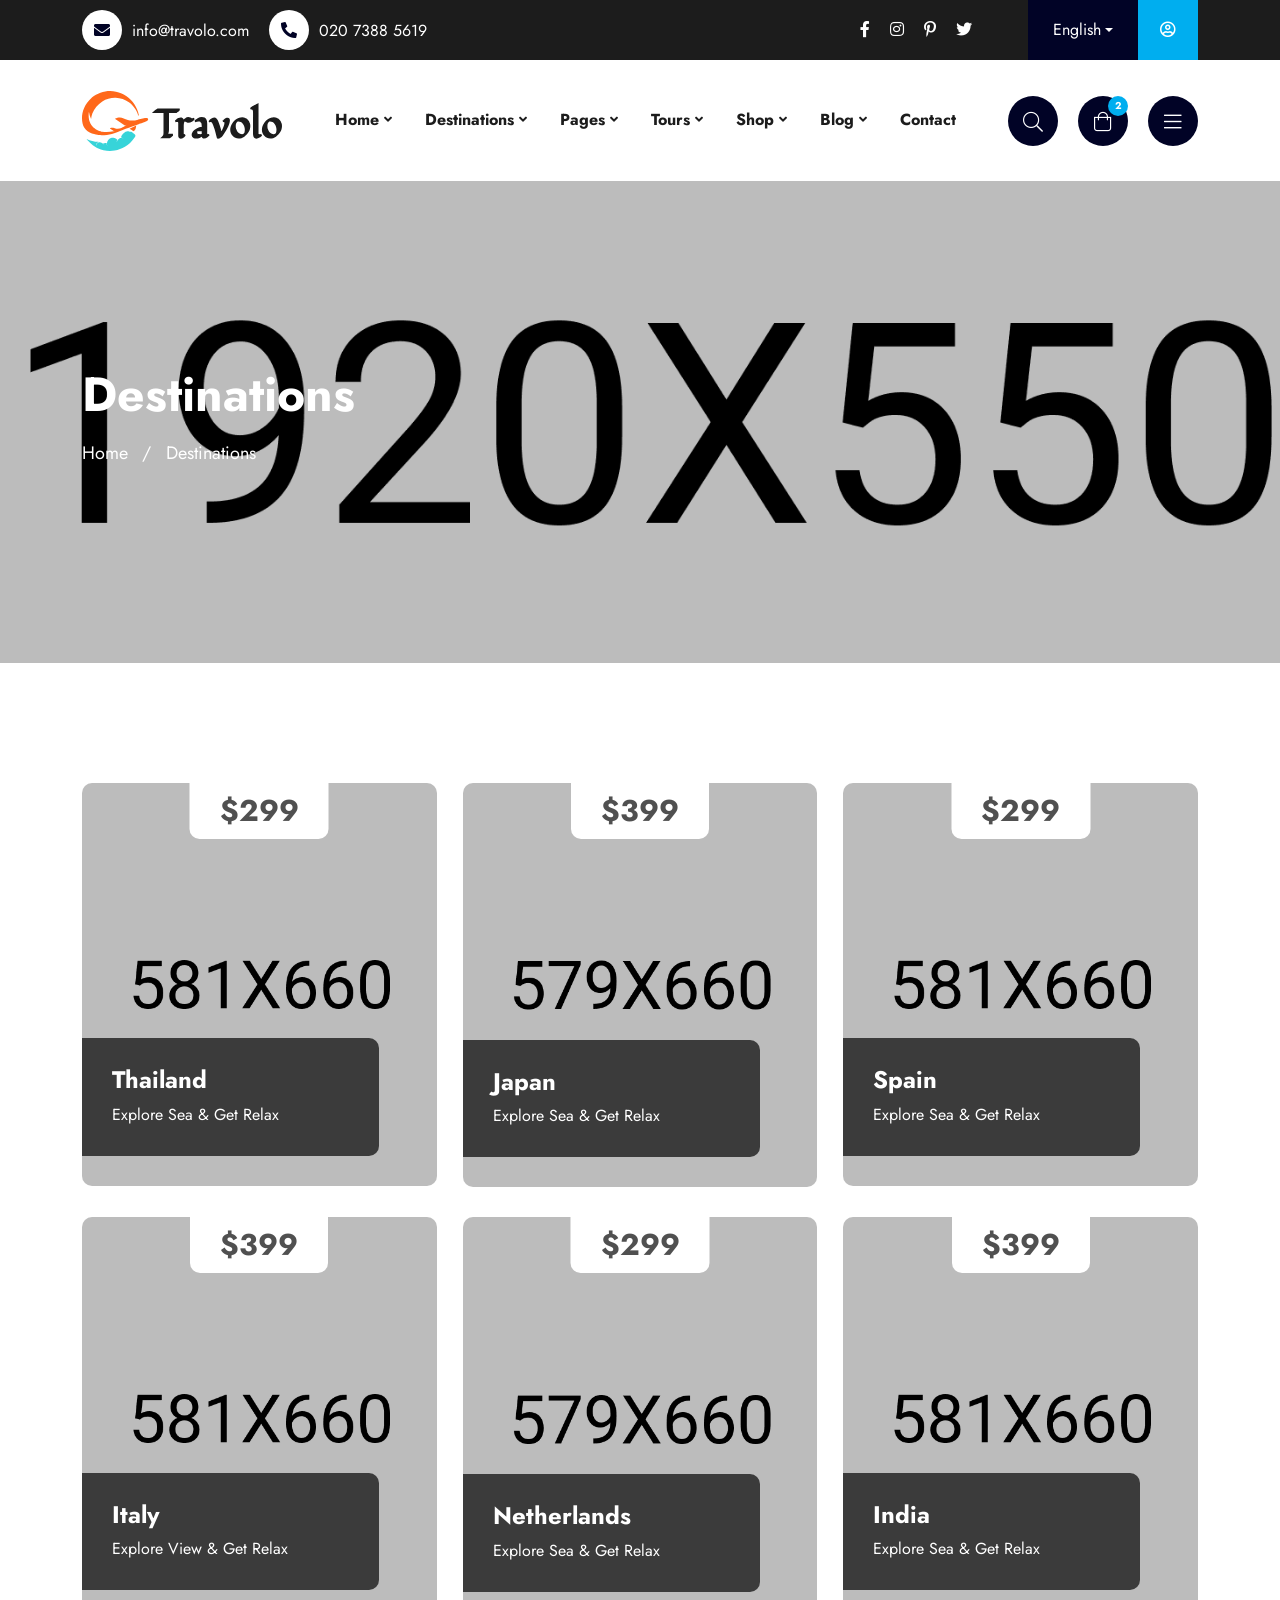
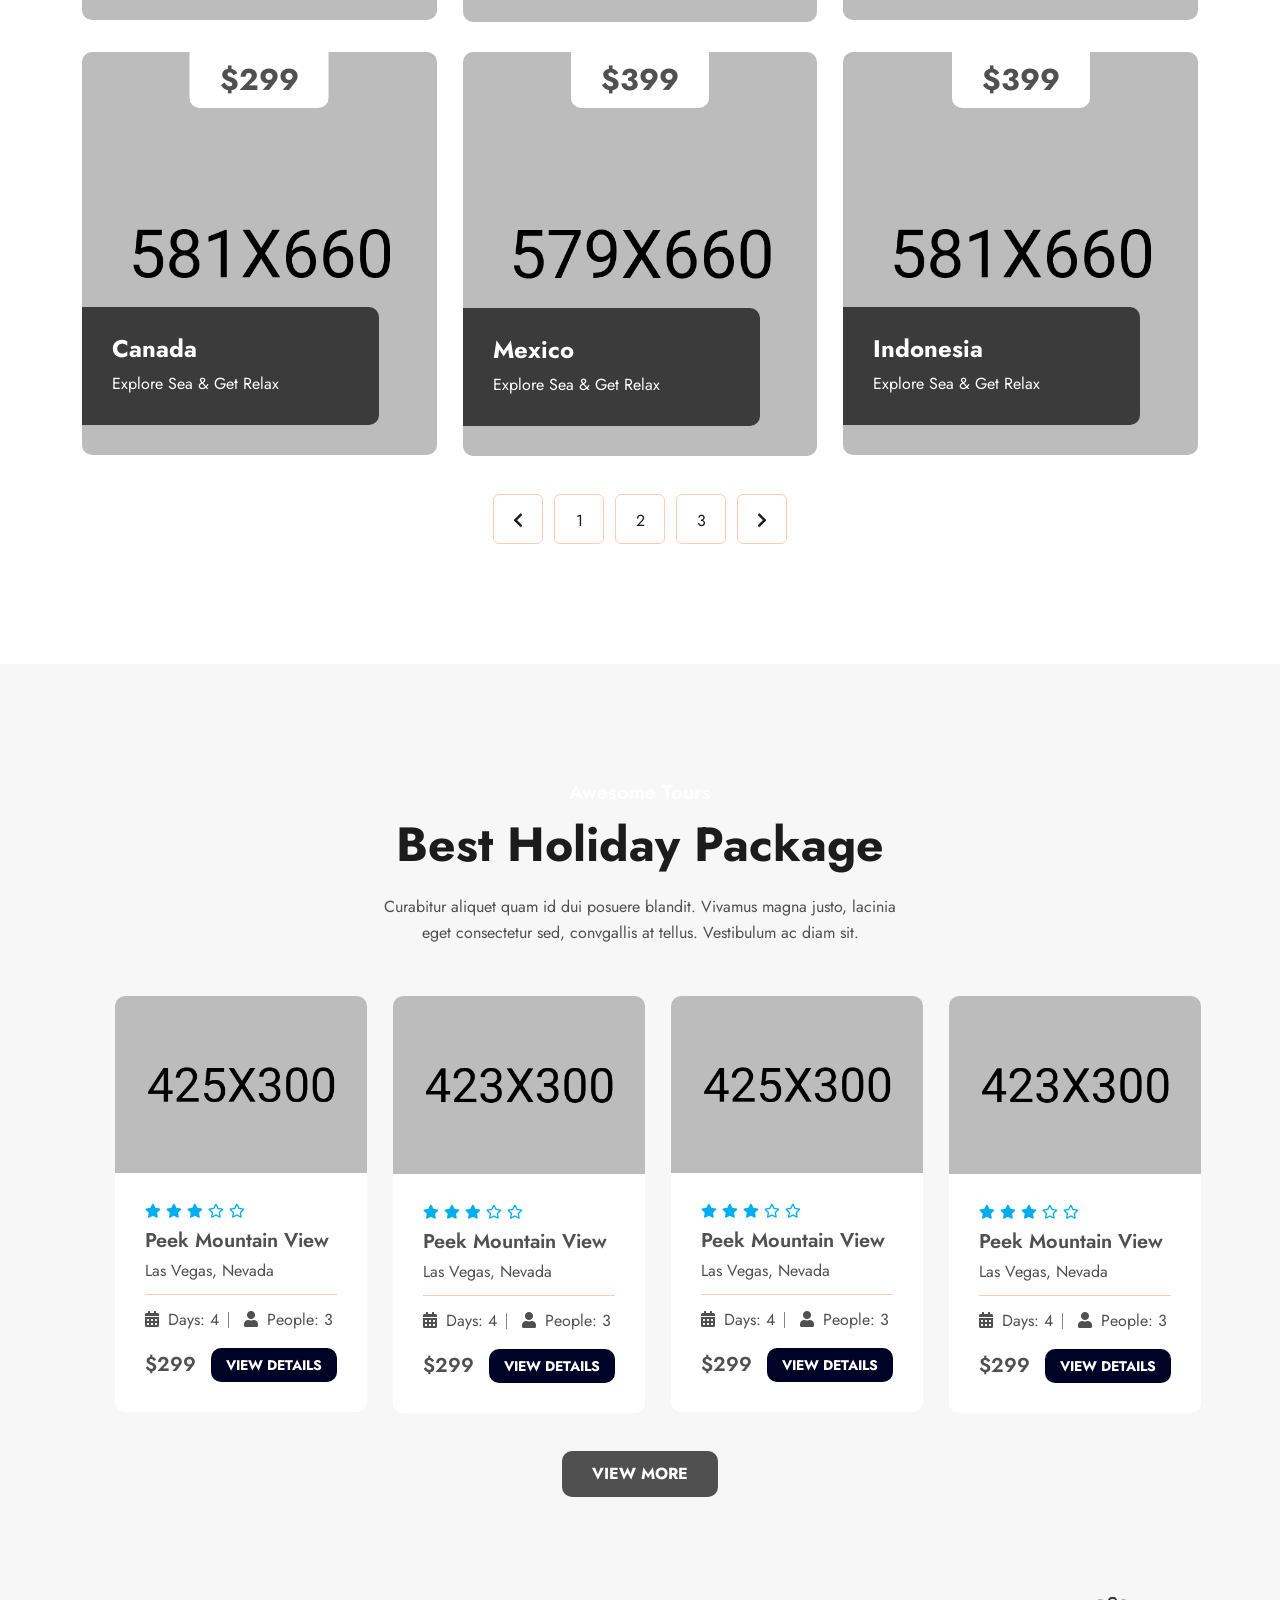
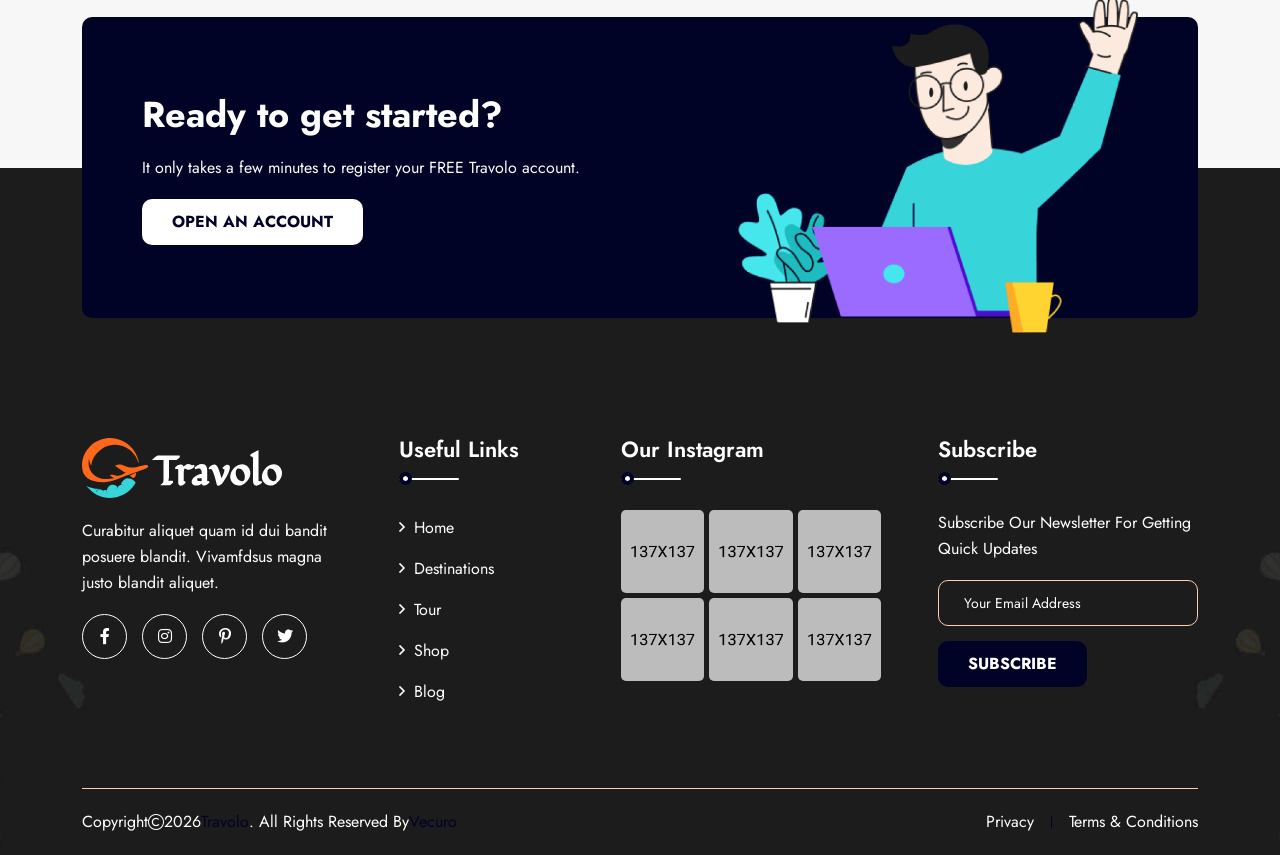
<file: destinations.html>
<!DOCTYPE html>
<html class="no-js" lang="zxx">

<head>
  <meta charset="utf-8">
  <meta http-equiv="x-ua-compatible" content="ie=edge">
  <title>
    Travolo - Travel Agency & Tour Booking HTML Template - Destinations
  </title>
  <meta name="author" content="vecuro">
  <meta name="description" content="Travolo -  Travel Agency & Tour Booking HTML Template">
  <meta name="keywords" content="Travolo -  Travel Agency & Tour Booking HTML Template">
  <meta name="robots" content="INDEX,FOLLOW">

  <!-- Mobile Specific Metas -->
  <meta name="viewport" content="width=device-width, initial-scale=1, shrink-to-fit=no">

  <!-- Favicons - Place favicon.ico in the root directory -->
  <link rel="icon" type="image/png" href="assets/img/favicons/favicon.png">
  <meta name="msapplication-TileColor" content="#ffffff">
  <meta name="theme-color" content="#ffffff">

  <!--==============================
	  Google Fonts
	============================== -->
  <link rel="preconnect" href="https://fonts.googleapis.com" />
  <link rel="preconnect" href="https://fonts.gstatic.com" crossorigin />
  <link href="https://fonts.googleapis.com/css2?family=Jost:wght@400;500;600;700;800&display=swap" rel="stylesheet" />

  <!--==============================
	    All CSS File
	============================== -->
  <!-- Bootstrap -->
  <link rel="stylesheet" href="assets/css/bootstrap.min.css" />
  <!-- Fontawesome Icon -->
  <link rel="stylesheet" href="assets/css/fontawesome.min.css" />
  <!-- Magnific Popup -->
  <link rel="stylesheet" href="assets/css/magnific-popup.min.css" />
  <!-- Slick Slider -->
  <link rel="stylesheet" href="assets/css/slick.min.css" />
  <!-- Theme Custom CSS -->
  <link rel="stylesheet" href="assets/css/style.css" />


</head>

<body>
  <!--********************************
  Code Start From Here 
	******************************** -->

  <!--==============================
    Mobile Menu
  ============================== -->
  <div class="vs-menu-wrapper">
    <div class="vs-menu-area text-center">
      <button class="vs-menu-toggle"><i class="fal fa-times"></i></button>
      <div class="mobile-logo">
        <a href="index.html"><img src="assets/img/logo.svg" alt="Travolo"></a>
      </div>
      <div class="vs-mobile-menu">
        <ul>
          <li class="menu-item-has-children">
            <a href="index.html">Home</a>
            <ul class="sub-menu">
              <li><a href="index.html">Home One</a></li>
              <li><a href="index-2.html">Home Two</a></li>
              <li><a href="index-3.html">Home Three</a></li>
              <li><a href="index-4.html">Home Four</a></li>
              <li><a href="index-5.html">Home Five</a></li>
              <li><a href="index-6.html">Home Six</a></li>
            </ul>
          </li>
          <li class="menu-item-has-children">
            <a href="#">Destinations</a>
            <ul class="sub-menu">
              <li><a href="destinations.html">Destinations</a></li>
              <li><a href="destination-details.html">Destinations Details</a></li>
            </ul>
          </li>
          <li class="menu-item-has-children">
            <a href="#">Pages</a>
            <ul class="sub-menu">
              <li><a href="about.html">About Us</a></li>
              <li><a href="tours.html">Tours List</a></li>
              <li><a href="tour-booking.html">Tour Booking</a></li>
              <li><a href="destinations.html">Destinations</a></li>
              <li><a href="destination-details.html">Destinations Details</a></li>
              <li><a href="error.html">Error</a></li>
            </ul>
          </li>
          <li class="menu-item-has-children">
            <a href="#">Tours</a>
            <ul class="sub-menu">
              <li><a href="tours.html">Tours List</a></li>
              <li><a href="tour-booking.html">Tour Booking</a></li>
            </ul>
          </li>
          <li class="menu-item-has-children">
            <a href="#">Shop</a>
            <ul class="sub-menu">
              <li><a href="shop.html">Shop</a></li>
              <li><a href="shop-details.html">Shop Details</a></li>
              <li><a href="cart.html">Cart</a></li>
              <li><a href="checkout.html">Checkout</a></li>
            </ul>
          </li>
          <li class="menu-item-has-children">
            <a href="#">Blog</a>
            <ul class="sub-menu">
              <li><a href="blog.html">Blog List</a></li>
              <li><a href="blog-grid.html">Blog Grid</a></li>
              <li><a href="blog-details.html">Blog Details</a></li>
            </ul>
          </li>
          <li>
            <a href="contact.html">Contact</a>
          </li>
        </ul>
      </div>
    </div>
  </div>

  <!--==============================
    Sidemenu
  ============================== -->
  <div class="sidemenu-wrapper offcanvas-wrapper d-none d-lg-block">
    <div class="sidemenu-content">
      <button class="closeButton sideMenuCls">
        <i class="far fa-times"></i>
      </button>
      <div class="widget">
        <div class="vs-widget-about">
          <div class="footer-logo">
            <a href="index.html"><img src="assets/img/logo.svg" alt="Travolo"></a>
          </div>
          <p class="footer-text">
            Ut tellus dolor, dapibus eget, elementum ifend cursus eleifend,
            elit. Aenea ifen dn tor wisi Aliquam er at volutpat. Dui ac tui
            end cursus eleifendrpis.
          </p>
          <div class="info-social style2">
            <a href="#"><i class="fab fa-facebook-f"></i></a>
            <a href="#"><i class="fab fa-twitter"></i></a>
            <a href="#"><i class="fab fa-linkedin-in"></i></a>
            <a href="#"><i class="fab fa-google"></i></a>
          </div>
        </div>
      </div>
      <div class="widget">
        <h3 class="widget_title">Recent Articles</h3>
        <div class="recent-post-wrap">
          <div class="recent-post">
            <div class="media-img">
              <a href="blog-details.html"><img src="assets/img/blog/recent-post1.jpg" alt="Blog Image"></a>
            </div>
            <div class="media-body">
              <div class="recent-post-meta">
                <i class="fal fa-calendar-alt"></i>
                <a href="blog.html">December 15, 2022</a>
              </div>
              <h4 class="post-title">
                <a class="text-inherit" href="blog-details.html">We are Giving Amazing Tour for VIP</a>
              </h4>
            </div>
          </div>
          <div class="recent-post">
            <div class="media-img">
              <a href="blog-details.html"><img src="assets/img/blog/recent-post2.jpg" alt="Blog Image"></a>
            </div>
            <div class="media-body">
              <div class="recent-post-meta">
                <i class="fal fa-calendar-alt"></i>
                <a href="blog.html">March 13, 2022</a>
              </div>
              <h4 class="post-title">
                <a class="text-inherit" href="blog-details.html">The journey journal chronicles of a wandering soul</a>
              </h4>
            </div>
          </div>
          <div class="recent-post">
            <div class="media-img">
              <a href="blog-details.html"><img src="assets/img/blog/recent-post3.jpg" alt="Blog Image"></a>
            </div>
            <div class="media-body">
              <div class="recent-post-meta">
                <i class="fal fa-calendar-alt"></i>
                <a href="blog.html">Augest 23, 2022</a>
              </div>
              <h4 class="post-title">
                <a class="text-inherit" href="blog-details.html">Roam And Revel captivating at tellus.</a>
              </h4>
            </div>
          </div>
        </div>
      </div>
    </div>
  </div>

  <!--==============================
    Cart Side bar
  ============================== -->
  <div class="sideCart-wrapper offcanvas-wrapper d-none d-lg-block">
    <div class="sidemenu-content">
      <button class="closeButton border-theme bg-theme-hover sideMenuCls"><i class="far fa-times"></i></button>
      <div class="widget widget_shopping_cart">
        <h3 class="widget_title">Shopping cart</h3>
        <div class="widget_shopping_cart_content">
          <ul class="cart_list">
            <li class="mini_cart_item">
              <a href="shop.html" class="remove"><i class="fal fa-trash-alt"></i></a> <a href="shop.html"><img
                  src="assets/img/products/p-1-1.png" alt="Cart Image" />Modern Cow Boy Hat</a>
              <span class="quantity">
                1 × <span class="amount"><span>$</span>100.00</span>
              </span>
            </li>
            <li class="mini_cart_item">
              <a href="shop.html" class="remove"><i class="fal fa-trash-alt"></i></a> <a href="shop.html"><img
                  src="assets/img/products/p-1-2.png" alt="Cart Image" />Cat Eye Sunglasses</a>
              <span class="quantity">
                1 × <span class="amount"><span>$</span>10.00</span>
              </span>
            </li>
          </ul>
          <div class="total">
            <strong>Subtotal:</strong> <span class="amount"><span>$</span>110.00</span>
          </div>
          <div class="buttons">
            <a href="cart.html" class="vs-btn style4">View cart</a>
            <a href="checkout.html" class="vs-btn style4">Checkout</a>
          </div>
        </div>
      </div>
    </div>
  </div>

  <!--==============================
    Popup Search Box
  ============================== -->
  <div class="popup-search-box d-none d-lg-block">
    <button class="searchClose"><i class="fal fa-times"></i></button>
    <form action="#">
      <input type="text" class="border-theme" placeholder="What are you looking for" />
      <button type="submit"><i class="fal fa-search"></i></button>
    </form>
  </div>

  <!--==============================
    Header Area
  ==============================-->
  <header class="vs-header header-layout1">
    <div class="container">
      <div class="header-top">
        <div class="row justify-content-between align-items-center">
          <div class="col d-none d-lg-block">
            <ul class="header-contact">
              <li><i class="fas fa-envelope"></i> <a href="mailto:info@travolo.com">info@travolo.com</a>
              </li>
              <li><i class="fas fa-phone-alt"></i> <a href="tel:02073885619">020 7388 5619</a></li>
            </ul>
          </div>
          <div class="col-auto">
            <div class="header-social">
              <a href="#"><i class="fab fa-facebook-f"></i></a>
              <a href="#"><i class="fab fa-instagram"></i></a>
              <a href="#"><i class="fab fa-pinterest-p"></i></a>
              <a href="#"><i class="fab fa-twitter"></i></a>
            </div>
          </div>
          <div class="col-auto d-flex ">
            <div class="header-dropdown">
              <a class="dropdown-toggle" href="#" role="button" id="dropdownMenuLink1" data-bs-toggle="dropdown"
                aria-expanded="false">English</a>
              <ul class="dropdown-menu" aria-labelledby="dropdownMenuLink1">
                <li>
                  <a href="#">German</a>
                  <a href="#">French</a>
                  <a href="#">Italian</a>
                  <a href="#">Latvian</a>
                  <a href="#">Spanish</a>
                  <a href="#">Greek</a>
                </li>
              </ul>
            </div>
            <a class="user-btn" href="sign-up.html"><i class="far fa-user-circle"></i></a>
          </div>
        </div>
      </div>
    </div>
    <div class="sticky-wrapper">
      <div class="sticky-active">
        <div class="container position-relative z-index-common">
          <div class="row align-items-center justify-content-between">
            <div class="col-auto">
              <div class="vs-logo">
                <a href="index.html"><img src="assets/img/logo.svg" alt="logo"></a>
              </div>
            </div>
            <div class="col text-end text-xl-center">
              <nav class="main-menu  menu-style1 d-none d-lg-block">
                <ul>
                  <li class="menu-item-has-children">
                    <a href="#">Home</a>
                    <ul class="sub-menu">
                      <li><a href="index.html">Home One</a></li>
                      <li><a href="index-2.html">Home Two</a></li>
                      <li><a href="index-3.html">Home Three</a></li>
                      <li><a href="index-4.html">Home Four</a></li>
                      <li><a href="index-5.html">Home Five</a></li>
                      <li><a href="index-6.html">Home Six</a></li>
                    </ul>
                  </li>
                  <li class="menu-item-has-children">
                    <a href="#">Destinations</a>
                    <ul class="sub-menu">
                      <li><a href="destinations.html">Destinations</a></li>
                      <li><a href="destination-details.html">Destinations Details</a></li>
                    </ul>
                  </li>
                  <li class="menu-item-has-children mega-menu-wrap">
                    <a href="#">Pages</a>
                    <ul class="mega-menu">
                      <li>
                        <a href="shop.html">Pagelist 1</a>
                        <ul>
                          <li><a href="index.html">Home One</a></li>
                          <li><a href="index-2.html">Home Two</a></li>
                          <li><a href="index-3.html">Home Three</a></li>
                          <li><a href="index-4.html">Home Four</a></li>
                          <li><a href="index-5.html">Home Five</a></li>
                          <li><a href="index-6.html">Home Six</a></li>
                        </ul>
                      </li>
                      <li>
                        <a href="#">Pagelist 2</a>
                        <ul>
                          <li><a href="about.html">About Us</a></li>
                          <li><a href="destinations.html">Destinations</a></li>
                          <li><a href="destination-details.html">Destinations Details</a></li>
                          <li><a href="tours.html">Tours List</a></li>
                          <li><a href="tour-booking.html">Tour Booking</a></li>
                        </ul>
                      </li>
                      <li>
                        <a href="#">Pagelist 3</a>
                        <ul>
                          <li><a href="shop.html">Shop</a></li>
                          <li><a href="shop-details.html">Shop Details</a></li>
                          <li><a href="cart.html">Cart</a></li>
                          <li><a href="checkout.html">Checkout</a></li>
                          <li><a href="blog.html">Blog List</a></li>
                        </ul>
                      </li>
                      <li>
                        <a href="#">Pagelist 4</a>
                        <ul>
                          <li><a href="blog-grid.html">Blog Grid</a></li>
                          <li><a href="blog-details.html">Blog Details</a></li>
                          <li><a href="error.html">Error Page</a></li>
                        </ul>
                      </li>
                    </ul>
                  </li>
                  <li class="menu-item-has-children">
                    <a href="#">Tours</a>
                    <ul class="sub-menu">
                      <li><a href="tours.html">Tours List</a></li>
                      <li><a href="tour-booking.html">Tour Booking</a></li>
                    </ul>
                  </li>
                  <li class="menu-item-has-children">
                    <a href="#">Shop</a>
                    <ul class="sub-menu">
                      <li><a href="shop.html">Shop</a></li>
                      <li><a href="shop-details.html">Shop Details</a></li>
                      <li><a href="cart.html">Cart</a></li>
                      <li><a href="checkout.html">Checkout</a></li>
                    </ul>
                  </li>
                  <li class="menu-item-has-children">
                    <a href="#">Blog</a>
                    <ul class="sub-menu">
                      <li><a href="blog.html">Blog List</a></li>
                      <li><a href="blog-grid.html">Blog Grid</a></li>
                      <li><a href="blog-details.html">Blog Details</a></li>
                    </ul>
                  </li>
                  <li>
                    <a href="contact.html">Contact</a>
                  </li>
                </ul>
              </nav>
              <button class="vs-menu-toggle d-inline-block d-lg-none"><i class="fal fa-bars"></i></button>
            </div>
            <div class="col-auto d-none d-xl-block">
              <div class="header-btns">
                <button class="searchBoxTggler"><i class="fal fa-search"></i></button>
                <button class="sideCartToggler"><i class="fal fa-shopping-bag"></i><span
                    class="button-badge">2</span></button>
                <button class="sideMenuToggler"><i class="fal fa-bars"></i></button>
              </div>
            </div>
          </div>
        </div>
      </div>
    </div>
  </header>
  <!--==============================
    Header Area End
  ==============================-->

  <!--==============================
	  Hero area Start
	==============================-->
  <div class="breadcumb-wrapper" data-bg-src="assets/img/breadcumb/breadcumb-bg.jpg">
    <div class="container z-index-common">
      <div class="breadcumb-content">
        <h1 class="breadcumb-title">Destinations</h1>
        <div class="breadcumb-menu-wrap">
          <ul class="breadcumb-menu">
            <li><a href="index.html">Home</a></li>
            <li>Destinations</li>
          </ul>
        </div>
      </div>
    </div>
  </div>
  <!--==============================
	  Hero Area End
	==============================-->

  <!--==============================
     Destiniations Area Start 
  ==============================-->
  <section class="space-top space-extra-bottom">
    <div class="container">
      <div class="row justify-content-center">
        <div class="col-xl-4 col-lg-4 col-md-6 col-sm-6 col-12">
          <div class="destination-style1">
            <a href="destination-details.html">
              <img src="assets/img/destinations/destinations-1-1.jpg" alt="destination image" /></a>
            <span class="destination-price">$299</span>
            <div class="destination-info">
              <h4 class="destination-name"><a href="#">Thailand</a></h4>
              <p class="destination-text">Explore Sea & Get Relax</p>
            </div>
          </div>
        </div>
        <div class="col-xl-4 col-lg-4 col-md-6 col-sm-6 col-12">
          <div class="destination-style1">
            <a href="destination-details.html">
              <img src="assets/img/destinations/destinations-1-2.jpg" alt="destination image" /></a>
            <span class="destination-price">$399</span>
            <div class="destination-info">
              <h4 class="destination-name"><a href="#">Japan</a></h4>
              <p class="destination-text">Explore Sea & Get Relax</p>
            </div>
          </div>
        </div>
        <div class="col-xl-4 col-lg-4 col-md-6 col-sm-6 col-12">
          <div class="destination-style1">
            <a href="destination-details.html">
              <img src="assets/img/destinations/destinations-1-3.jpg" alt="destination image" /></a>
            <span class="destination-price">$299</span>
            <div class="destination-info">
              <h4 class="destination-name"><a href="#">Spain</a></h4>
              <p class="destination-text">Explore Sea & Get Relax</p>
            </div>
          </div>
        </div>
        <div class="col-xl-4 col-lg-4 col-md-6 col-sm-6 col-12">
          <div class="destination-style1">
            <a href="destination-details.html">
              <img src="assets/img/destinations/destinations-1-4.jpg" alt="destination image" /></a>
            <span class="destination-price">$399</span>
            <div class="destination-info">
              <h4 class="destination-name"><a href="#">Italy</a></h4>
              <p class="destination-text">Explore View & Get Relax</p>
            </div>
          </div>
        </div>
        <div class="col-xl-4 col-lg-4 col-md-6 col-sm-6 col-12">
          <div class="destination-style1">
            <a href="destination-details.html">
              <img src="assets/img/destinations/destinations-1-5.jpg" alt="destination image" /></a>
            <span class="destination-price">$299</span>
            <div class="destination-info">
              <h4 class="destination-name"><a href="#">Netherlands</a></h4>
              <p class="destination-text">Explore Sea & Get Relax</p>
            </div>
          </div>
        </div>
        <div class="col-xl-4 col-lg-4 col-md-6 col-sm-6 col-12">
          <div class="destination-style1">
            <a href="destination-details.html">
              <img src="assets/img/destinations/destinations-1-6.jpg" alt="destination image" /></a>
            <span class="destination-price">$399</span>
            <div class="destination-info">
              <h4 class="destination-name"><a href="#">India</a></h4>
              <p class="destination-text">Explore Sea & Get Relax</p>
            </div>
          </div>
        </div>
        <div class="col-xl-4 col-lg-4 col-md-6 col-sm-6 col-12">
          <div class="destination-style1">
            <a href="destination-details.html">
              <img src="assets/img/destinations/destinations-1-7.jpg" alt="destination image" /></a>
            <span class="destination-price">$299</span>
            <div class="destination-info">
              <h4 class="destination-name"><a href="#">Canada</a></h4>
              <p class="destination-text">Explore Sea & Get Relax</p>
            </div>
          </div>
        </div>
        <div class="col-xl-4 col-lg-4 col-md-6 col-sm-6 col-12">
          <div class="destination-style1">
            <a href="destination-details.html">
              <img src="assets/img/destinations/destinations-1-8.jpg" alt="destination image" /></a>
            <span class="destination-price">$399</span>
            <div class="destination-info">
              <h4 class="destination-name"><a href="#">Mexico</a></h4>
              <p class="destination-text">Explore Sea & Get Relax</p>
            </div>
          </div>
        </div>
        <div class="col-xl-4 col-lg-4 col-md-6 col-sm-6 col-12">
          <div class="destination-style1">
            <a href="destination-details.html">
              <img src="assets/img/destinations/destinations-1-9.jpg" alt="destination image" /></a>
            <span class="destination-price">$399</span>
            <div class="destination-info">
              <h4 class="destination-name"><a href="#">Indonesia</a></h4>
              <p class="destination-text">Explore Sea & Get Relax</p>
            </div>
          </div>
        </div>
      </div>
      <div class="vs-pagination pt-lg-2">
        <ul>
          <li>
            <a href="destinations.html"><i class="fas fa-chevron-left"></i></a>
          </li>
          <li><a href="destinations.html">1</a></li>
          <li><a href="destinations.html">2</a></li>
          <li><a href="destinations.html">3</a></li>
          <li>
            <a href="destinations.html"><i class="fas fa-chevron-right"></i></a>
          </li>
        </ul>
      </div>
    </div>
  </section>
  <!--==============================
     Destiniations Area End 
  ==============================-->

  <!--==============================
     Tour Package Area Start 
  ==============================-->
  <section class="space bg-light">
    <div class="container ">
      <div class="row justify-content-center text-center">
        <div class="col-xl-6 col-lg-8 wow fadeInUp" data-wow-delay="0.3s">
          <div class="title-area">
            <span class="sec-subtitle">Awesome Tours</span>
            <h2 class="sec-title h1">Best Holiday Package</h2>
            <p class="sec-text">Curabitur aliquet quam id dui posuere blandit. Vivamus magna justo, lacinia eget
              consectetur sed,
              convgallis at tellus. Vestibulum ac diam sit.</p>
          </div>
        </div>
      </div>
      <div class="row vs-carousel" data-slide-show="4" data-arrows="false" data-lg-slide-show="3" data-md-slide-show="2"
        data-sm-slide-show="1">
        <div class="col-xl-3 col-lg-6 col-sm-6">
          <div class="package-style1">
            <div class="package-img">
              <a href="tour-booking.html"><img class="w-100" src="assets/img/tours/tour-1-1.jpg"
                  alt="Package Image"></a>
            </div>
            <div class="package-content">
              <div class="package-review">
                <i class="fas fa-star"></i>
                <i class="fas fa-star"></i>
                <i class="fas fa-star"></i>
                <i class="far fa-star"></i>
                <i class="far fa-star"></i>
              </div>
              <h3 class="package-title"><a href="tour-booking.html">Peek Mountain View</a></h3>
              <p class="package-text">Las Vegas, Nevada</p>
              <div class="package-meta">
                <a href="#"><i class="fas fa-calendar-alt"></i> Days: 4</a>
                <a href="#"><i class="fas fa-user"></i> People: 3</a>
              </div>
              <div class="package-footer">
                <span class="package-price">$299</span>
                <a href="tour-booking.html" class="vs-btn style4">View Details</a>
              </div>
            </div>
          </div>
        </div>
        <div class="col-xl-3 col-lg-6 col-sm-6">
          <div class="package-style1">
            <div class="package-img">
              <a href="tour-booking.html"><img class="w-100" src="assets/img/tours/tour-1-2.jpg"
                  alt="Package Image"></a>
            </div>
            <div class="package-content">
              <div class="package-review">
                <i class="fas fa-star"></i>
                <i class="fas fa-star"></i>
                <i class="fas fa-star"></i>
                <i class="far fa-star"></i>
                <i class="far fa-star"></i>
              </div>
              <h3 class="package-title"><a href="tour-booking.html">Peek Mountain View</a></h3>
              <p class="package-text">Las Vegas, Nevada</p>
              <div class="package-meta">
                <a href="#"><i class="fas fa-calendar-alt"></i> Days: 4</a>
                <a href="#"><i class="fas fa-user"></i> People: 3</a>
              </div>
              <div class="package-footer">
                <span class="package-price">$299</span>
                <a href="tour-booking.html" class="vs-btn style4">View Details</a>
              </div>
            </div>
          </div>
        </div>
        <div class="col-xl-3 col-lg-6 col-sm-6">
          <div class="package-style1">
            <div class="package-img">
              <a href="tour-booking.html"><img class="w-100" src="assets/img/tours/tour-1-3.jpg"
                  alt="Package Image"></a>
            </div>
            <div class="package-content">
              <div class="package-review">
                <i class="fas fa-star"></i>
                <i class="fas fa-star"></i>
                <i class="fas fa-star"></i>
                <i class="far fa-star"></i>
                <i class="far fa-star"></i>
              </div>
              <h3 class="package-title"><a href="tour-booking.html">Peek Mountain View</a></h3>
              <p class="package-text">Las Vegas, Nevada</p>
              <div class="package-meta">
                <a href="#"><i class="fas fa-calendar-alt"></i> Days: 4</a>
                <a href="#"><i class="fas fa-user"></i> People: 3</a>
              </div>
              <div class="package-footer">
                <span class="package-price">$299</span>
                <a href="tour-booking.html" class="vs-btn style4">View Details</a>
              </div>
            </div>
          </div>
        </div>
        <div class="col-xl-3 col-lg-6 col-sm-6">
          <div class="package-style1">
            <div class="package-img">
              <a href="tour-booking.html"><img class="w-100" src="assets/img/tours/tour-1-4.jpg"
                  alt="Package Image"></a>
            </div>
            <div class="package-content">
              <div class="package-review">
                <i class="fas fa-star"></i>
                <i class="fas fa-star"></i>
                <i class="fas fa-star"></i>
                <i class="far fa-star"></i>
                <i class="far fa-star"></i>
              </div>
              <h3 class="package-title"><a href="tour-booking.html">Peek Mountain View</a></h3>
              <p class="package-text">Las Vegas, Nevada</p>
              <div class="package-meta">
                <a href="#"><i class="fas fa-calendar-alt"></i> Days: 4</a>
                <a href="#"><i class="fas fa-user"></i> People: 3</a>
              </div>
              <div class="package-footer">
                <span class="package-price">$299</span>
                <a href="tour-booking.html" class="vs-btn style4">View Details</a>
              </div>
            </div>
          </div>
        </div>
        <div class="col-xl-3 col-lg-6 col-sm-6">
          <div class="package-style1">
            <div class="package-img">
              <a href="tour-booking.html"><img class="w-100" src="assets/img/tours/tour-1-2.jpg"
                  alt="Package Image"></a>
            </div>
            <div class="package-content">
              <div class="package-review">
                <i class="fas fa-star"></i>
                <i class="fas fa-star"></i>
                <i class="fas fa-star"></i>
                <i class="far fa-star"></i>
                <i class="far fa-star"></i>
              </div>
              <h3 class="package-title"><a href="tour-booking.html">Peek Mountain View</a></h3>
              <p class="package-text">Las Vegas, Nevada</p>
              <div class="package-meta">
                <a href="#"><i class="fas fa-calendar-alt"></i> Days: 4</a>
                <a href="#"><i class="fas fa-user"></i> People: 3</a>
              </div>
              <div class="package-footer">
                <span class="package-price">$299</span>
                <a href="#" class="vs-btn style4">View Details</a>
              </div>
            </div>
          </div>
        </div>
        <div class="col-xl-3 col-lg-6 col-sm-6">
          <div class="package-style1">
            <div class="package-img">
              <a href="tour-booking.html"><img class="w-100" src="assets/img/tours/tour-1-3.jpg"
                  alt="Package Image"></a>
            </div>
            <div class="package-content">
              <div class="package-review">
                <i class="fas fa-star"></i>
                <i class="fas fa-star"></i>
                <i class="fas fa-star"></i>
                <i class="far fa-star"></i>
                <i class="far fa-star"></i>
              </div>
              <h3 class="package-title"><a href="tour-booking.html">Peek Mountain View</a></h3>
              <p class="package-text">Las Vegas, Nevada</p>
              <div class="package-meta">
                <a href="#"><i class="fas fa-calendar-alt"></i> Days: 4</a>
                <a href="#"><i class="fas fa-user"></i> People: 3</a>
              </div>
              <div class="package-footer">
                <span class="package-price">$299</span>
                <a href="tour-booking.html" class="vs-btn style4">View Details</a>
              </div>
            </div>
          </div>
        </div>
      </div>
      <div class="text-center pt-lg-2">
        <a href="tours.html" class="vs-btn">View More</a>
      </div>
    </div>
  </section>
  <!--==============================
     Tour Package Area End 
  ==============================-->

  <!--==============================
	  Footer Area
	==============================-->
  <footer class="footer-wrapper footer-layout1" data-bg-src="assets/img/bg/footer-bg.jpg">
    <div class="footer-top footer-top2">
      <div class="shadow-color"></div>
      <div class="container">
        <div class="cta-style1">
          <div class="row align-items-center justify-content-between">
            <div class="col-lg-6">
              <div class="cta-content">
                <h2 class="cta-title">Ready to get started?</h2>
                <p class="cta-text">It only takes a few minutes to register your FREE Travolo account.</p>
                <a href="sign-up.html" class="vs-btn style2">Open An Account</a>
              </div>
            </div>
            <div class="col-md-5 col-sm-6">
              <div class="cta-image d-lg-block d-none">
                <img src="assets/img/newsletter.png" alt="CTA Image">
              </div>
            </div>
          </div>
        </div>
      </div>
    </div>
    <div class="widget-area">
      <div class="container">
        <div class="row g-5 justify-content-between">
          <div class="col-md-6 col-xl-3">
            <div class="widget footer-widget">
              <div class="vs-widget-about">
                <div class="footer-logo">
                  <a href="index.html"><img src="assets/img/white-logo.svg" alt="Travolo" class="logo" /></a>
                </div>
                <p class="footer-text">Curabitur aliquet quam id dui bandit posuere blandit. Vivamfdsus magna justo
                  blandit aliquet.</p>
                <div class="social-style1">
                  <a href="#" target="_blank"><i class="fab fa-facebook-f"></i></a>
                  <a href="#" target="_blank"><i class="fab fa-instagram"></i></a>
                  <a href="#" target="_blank"><i class="fab fa-pinterest-p"></i></a>
                  <a href="#" target="_blank"><i class="fab fa-twitter"></i></a>
                </div>
              </div>
            </div>
          </div>
          <div class="col-md-6 col-xl-2">
            <div class="widget widget_nav_menu footer-widget">
              <h3 class="widget_title">Useful Links</h3>
              <div class="menu-all-pages-container">
                <ul class="menu">
                  <li><a href="index.html"><i class="far fa-angle-right"></i> Home</a></li>
                  <li><a href="destinations.html"><i class="far fa-angle-right"></i> Destinations</a></li>
                  <li><a href="tours.html"><i class="far fa-angle-right"></i> Tour</a></li>
                  <li><a href="shop.html"><i class="far fa-angle-right"></i> Shop</a></li>
                  <li><a href="blog.html"><i class="far fa-angle-right"></i> Blog</a></li>
                </ul>
              </div>
            </div>
          </div>
          <div class="col-md-6 col-xl-3">
            <div class="widget footer-widget">
              <h4 class="widget_title">Our Instagram</h4>
              <div class="sidebar-gallery">
                <a href="assets/img/footer/insta1.jpg" class="popup-image"><img src="assets/img/footer/insta1.jpg"
                    alt="Gallery Image" class="w-100" />
                </a>
                <a href="assets/img/footer/insta2.jpg" class="popup-image"><img src="assets/img/footer/insta2.jpg"
                    alt="Gallery Image" class="w-100" />
                </a>
                <a href="assets/img/footer/insta3.jpg" class="popup-image"><img src="assets/img/footer/insta3.jpg"
                    alt="Gallery Image" class="w-100" />
                </a>
                <a href="assets/img/footer/insta4.jpg" class="popup-image"><img src="assets/img/footer/insta4.jpg"
                    alt="Gallery Image" class="w-100" />
                </a>
                <a href="assets/img/footer/insta5.jpg" class="popup-image"><img src="assets/img/footer/insta5.jpg"
                    alt="Gallery Image" class="w-100" />
                </a>
                <a href="assets/img/footer/insta6.jpg" class="popup-image"><img src="assets/img/footer/insta6.jpg"
                    alt="Gallery Image" class="w-100" />
                </a>
              </div>
            </div>
          </div>
          <div class="col-md-6 col-xl-3">
            <div class="widget footer-widget">
              <h4 class="widget_title">Subscribe</h4>
              <form class="newsletter-form">
                <p class="form_text">Subscribe Our Newsletter For Getting Quick Updates</p>
                <input class="form-control" type="email" placeholder="Your Email Address" />
                <button type="submit" class="vs-btn">Subscribe</button>
              </form>
            </div>
          </div>
        </div>
      </div>
    </div>
    <div class="container">
      <div class="copyright-wrap">
        <div class="row justify-content-between align-items-center">
          <div class="col-lg-auto">
            <p class="copyright-text">Copyright <i class="fal fa-copyright"></i>
              <script>document.write(new Date().getFullYear())</script> <a href="index.html">Travolo</a>.
              All Rights Reserved By <a href="https://themeforest.net/user/vecuro">Vecuro</a>
            </p>
          </div>
          <div class="col-auto d-none d-lg-block">
            <div class="copyright-menu">
              <ul class="list-unstyled">
                <li><a href="#">Privacy</a></li>
                <li><a href="#">Terms & Conditions</a></li>
              </ul>
            </div>
          </div>
        </div>
      </div>
    </div>
  </footer>

  <!--********************************
    Code Ends Here
	******************************** -->

  <!-- Scroll To Top -->
  <a href="#" class="scrollToTop scroll-btn"><i class="far fa-arrow-up"></i></a>

  <!--==============================
    All Js File
============================== -->
  <!-- Jquery -->
  <script src="assets/js/vendor/jquery-3.6.0.min.js"></script>
  <!-- Slick Slider -->
  <script src="assets/js/slick.min.js"></script>
  <!-- Bootstrap -->
  <script src="assets/js/bootstrap.min.js"></script>
  <!-- Magnific Popup -->
  <script src="assets/js/jquery.magnific-popup.min.js"></script>
  <!-- jquery Ui -->
  <script src="assets/js/jquery-ui.min.js"></script>
  <!-- Circle Progress -->
  <script src="assets/js/circle-progress.min.js"></script>
  <!-- isotope -->
  <script src="assets/js/imagesLoaded.js"></script>
  <script src="assets/js/isotope.js"></script>
  <!-- Wow.js -->
  <script src="assets/js/wow.min.js"></script>
  <!-- Main Js File -->
  <script src="assets/js/main.js"></script>
</body>

</html>
</file>
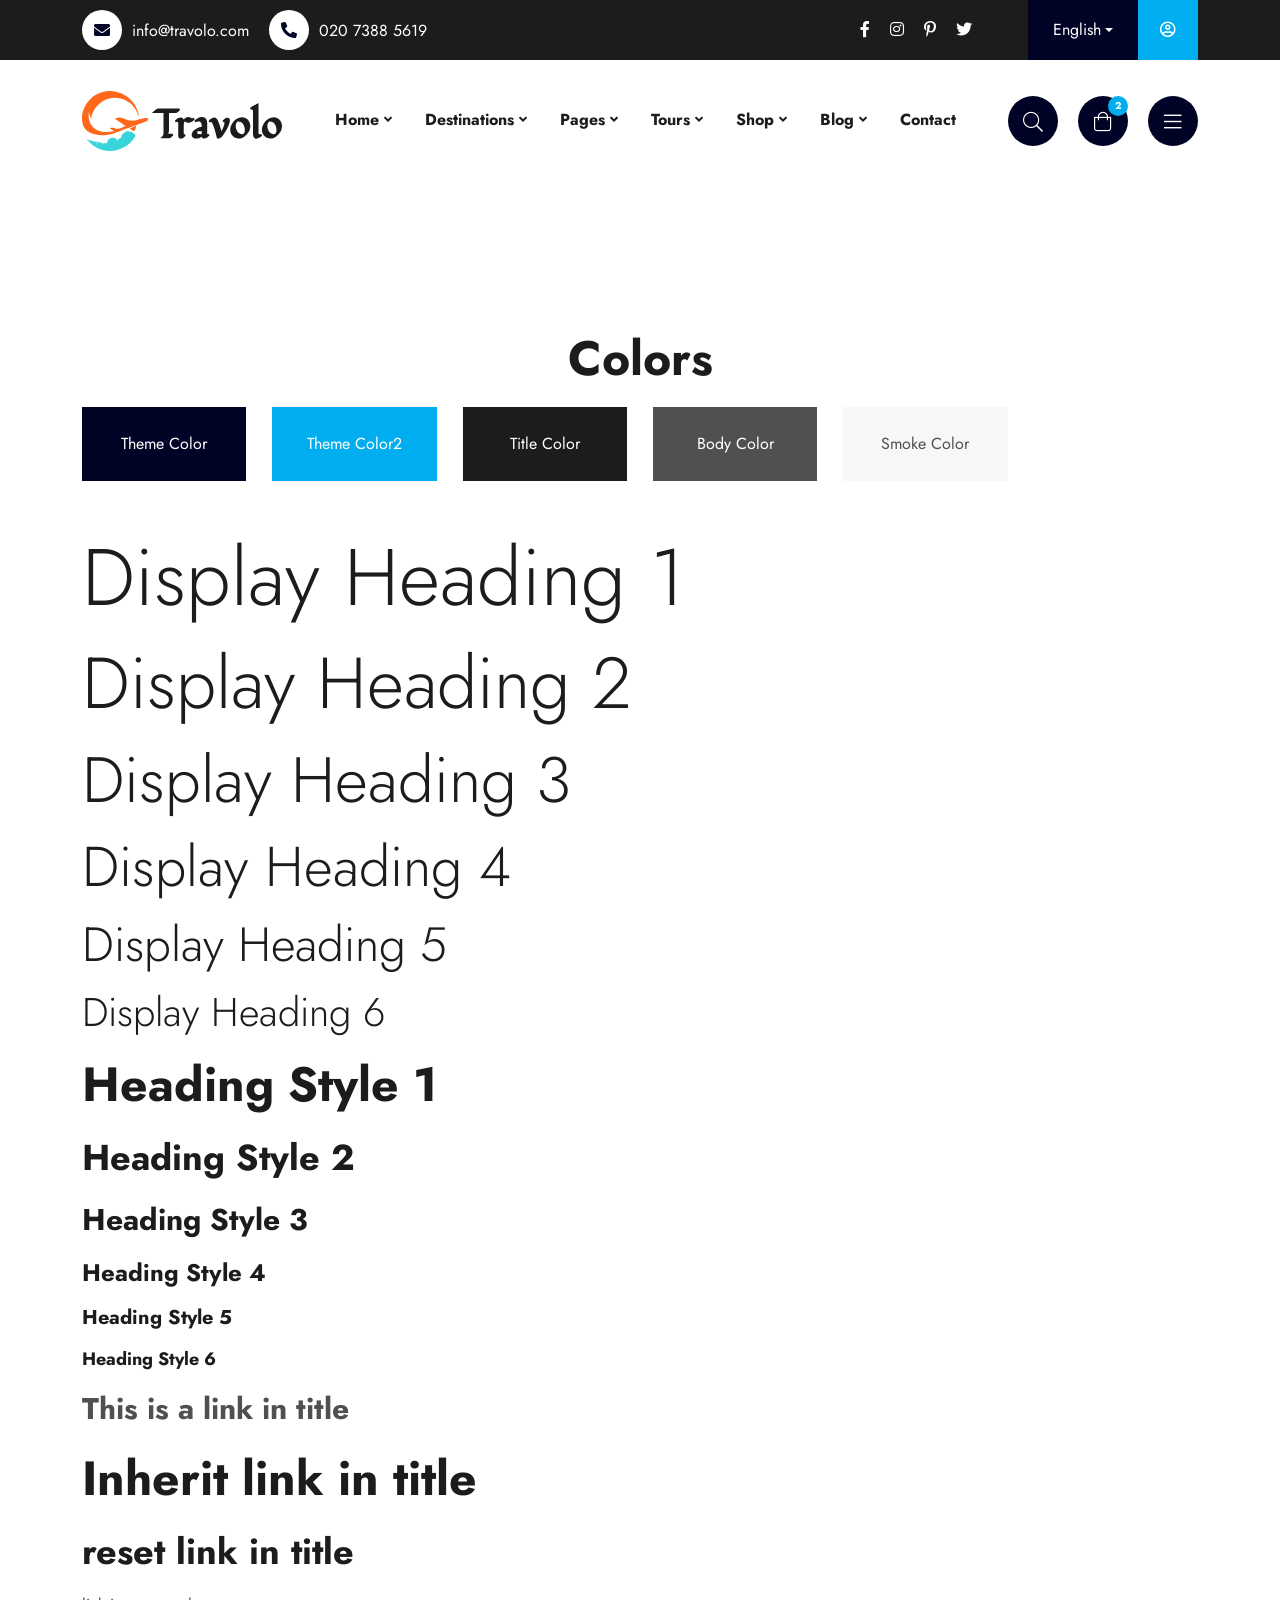
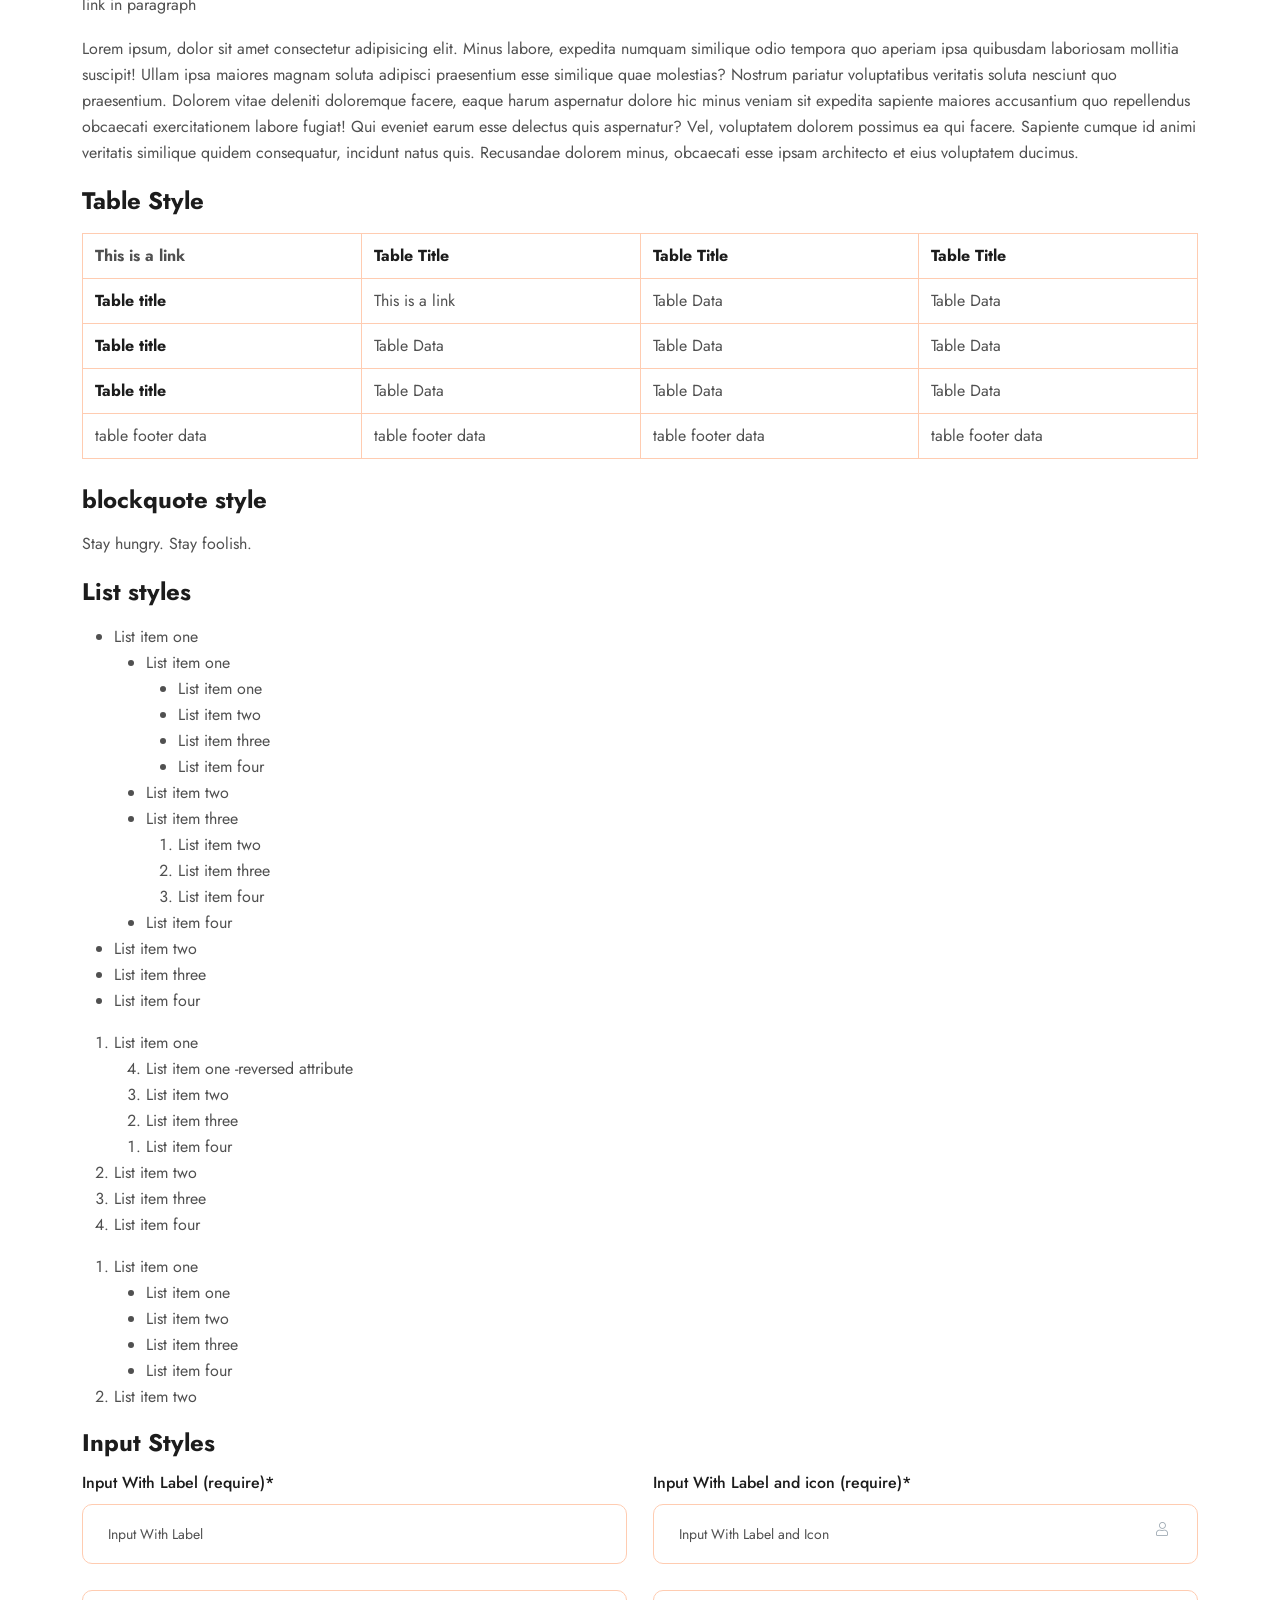
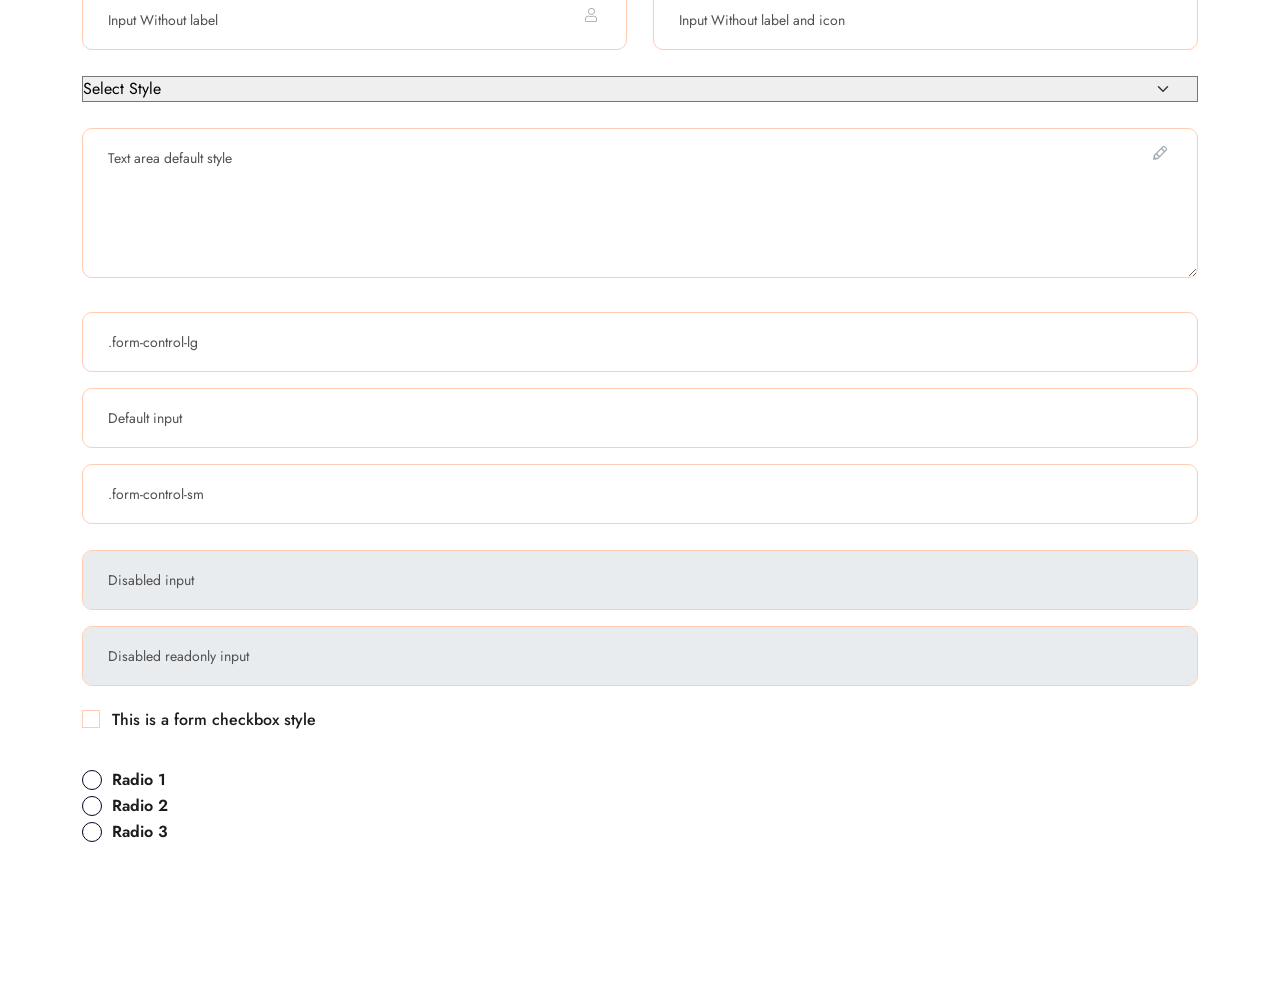
<file: element-typography.html>
<!DOCTYPE html>
<html class="no-js" lang="zxx">

<head>
  <meta charset="utf-8">
  <meta http-equiv="x-ua-compatible" content="ie=edge">
  <title>Travolo - HTML Template - Typography</title>
  <meta name="author" content="vecuro">
  <meta name="description" content="Travolo - HTML Template" />
  <meta name="keywords" content="Travolo - HTML Template" />
  <meta name="robots" content="INDEX,FOLLOW" />

  <!-- Mobile Specific Metas -->
  <meta name="viewport" content="width=device-width, initial-scale=1, shrink-to-fit=no">

  <!-- Favicons - Place favicon.ico in the root directory -->
  <link rel="icon" type="image/png" href="assets/img/favicons/favicon.png">
  <meta name="msapplication-TileColor" content="#ffffff">
  <meta name="theme-color" content="#ffffff">

  <!--==============================
	  Google Fonts
	============================== -->
  <link rel="preconnect" href="https://fonts.googleapis.com">
  <link rel="preconnect" href="https://fonts.gstatic.com" crossorigin>
  <link href="https://fonts.googleapis.com/css2?family=Jost:wght@400;500;600;700;800&display=swap" rel="stylesheet">

  <!--==============================
	    All CSS File
	============================== -->
  <!-- Bootstrap -->
  <!-- <link rel="stylesheet" href="assets/css/app.min.css"> -->
  <link rel="stylesheet" href="assets/css/bootstrap.min.css" />
  <!-- Fontawesome Icon -->
  <link rel="stylesheet" href="assets/css/fontawesome.min.css" />
  <!-- Layerslider -->
  <!-- <link rel="stylesheet" href="assets/css/layerslider.min.css" /> -->
  <!-- Magnific Popup -->
  <link rel="stylesheet" href="assets/css/magnific-popup.min.css" />
  <!-- Slick Slider -->
  <link rel="stylesheet" href="assets/css/slick.min.css" />
  <!-- Theme Custom CSS -->
  <link rel="stylesheet" href="assets/css/style.css" />
</head>

<body>

  <!--==============================
    Mobile Menu
  ============================== -->
  <div class="vs-menu-wrapper">
    <div class="vs-menu-area text-center">
      <button class="vs-menu-toggle"><i class="fal fa-times"></i></button>
      <div class="mobile-logo">
        <a href="index.html"><img src="assets/img/logo.svg" alt="Travolo"></a>
      </div>
      <div class="vs-mobile-menu">
        <ul>
          <li class="menu-item-has-children">
            <a href="index.html">Home</a>
            <ul class="sub-menu">
              <li><a href="index.html">Home One</a></li>
              <li><a href="index-2.html">Home Two</a></li>
              <li><a href="index-3.html">Home Three</a></li>
              <li><a href="index-4.html">Home Four</a></li>
              <li><a href="index-5.html">Home Five</a></li>
              <li><a href="index-6.html">Home Six</a></li>
            </ul>
          </li>
          <li class="menu-item-has-children">
            <a href="#">Destinations</a>
            <ul class="sub-menu">
              <li><a href="destinations.html">Destinations</a></li>
              <li><a href="destination-details.html">Destinations Details</a></li>
            </ul>
          </li>
          <li class="menu-item-has-children">
            <a href="#">Pages</a>
            <ul class="sub-menu">
              <li><a href="about.html">About Us</a></li>
              <li><a href="tours.html">Tours List</a></li>
              <li><a href="tour-booking.html">Tour Booking</a></li>
              <li><a href="destinations.html">Destinations</a></li>
              <li><a href="destination-details.html">Destinations Details</a></li>
              <li><a href="error.html">Error</a></li>
            </ul>
          </li>
          <li class="menu-item-has-children">
            <a href="#">Tours</a>
            <ul class="sub-menu">
              <li><a href="tours.html">Tours List</a></li>
              <li><a href="tour-booking.html">Tour Booking</a></li>
            </ul>
          </li>
          <li class="menu-item-has-children">
            <a href="#">Shop</a>
            <ul class="sub-menu">
              <li><a href="shop.html">Shop</a></li>
              <li><a href="shop-details.html">Shop Details</a></li>
              <li><a href="cart.html">Cart</a></li>
              <li><a href="checkout.html">Checkout</a></li>
            </ul>
          </li>
          <li class="menu-item-has-children">
            <a href="#">Blog</a>
            <ul class="sub-menu">
              <li><a href="blog.html">Blog List</a></li>
              <li><a href="blog-grid.html">Blog Grid</a></li>
              <li><a href="blog-details.html">Blog Details</a></li>
            </ul>
          </li>
          <li>
            <a href="contact.html">Contact</a>
          </li>
        </ul>
      </div>
    </div>
  </div>

  <!-- Header Area -->
  <header class="vs-header header-layout1">
    <div class="container">
      <div class="header-top">
        <div class="row justify-content-between align-items-center">
          <div class="col d-none d-lg-block">
            <ul class="header-contact">
              <li><i class="fas fa-envelope"></i> <a href="mailto:info@travolo.com">info@travolo.com</a>
              </li>
              <li><i class="fas fa-phone-alt"></i> <a href="tel:02073885619">020 7388 5619</a></li>
            </ul>
          </div>
          <div class="col-auto">
            <div class="header-social">
              <a href="#"><i class="fab fa-facebook-f"></i></a>
              <a href="#"><i class="fab fa-instagram"></i></a>
              <a href="#"><i class="fab fa-pinterest-p"></i></a>
              <a href="#"><i class="fab fa-twitter"></i></a>
            </div>
          </div>
          <div class="col-auto d-flex ">
            <div class="header-dropdown">
              <a class="dropdown-toggle" href="#" role="button" id="dropdownMenuLink1" data-bs-toggle="dropdown"
                aria-expanded="false">English</a>
              <ul class="dropdown-menu" aria-labelledby="dropdownMenuLink1">
                <li>
                  <a href="#">German</a>
                  <a href="#">French</a>
                  <a href="#">Italian</a>
                  <a href="#">Latvian</a>
                  <a href="#">Spanish</a>
                  <a href="#">Greek</a>
                </li>
              </ul>
            </div>
            <a class="user-btn" href="sign-up.html"><i class="far fa-user-circle"></i></a>
          </div>
        </div>
      </div>
    </div>
    <div class="sticky-wrapper">
      <div class="sticky-active">
        <div class="container position-relative z-index-common">
          <div class="row align-items-center justify-content-between">
            <div class="col-auto">
              <div class="vs-logo">
                <a href="index.html"><img src="assets/img/logo.svg" alt="logo"></a>
              </div>
            </div>
            <div class="col text-end text-xl-center">
              <nav class="main-menu  menu-style1 d-none d-lg-block">
                <ul>
                  <li class="menu-item-has-children">
                    <a href="#">Home</a>
                    <ul class="sub-menu">
                      <li><a href="index.html">Home One</a></li>
                      <li><a href="index-2.html">Home Two</a></li>
                      <li><a href="index-3.html">Home Three</a></li>
                      <li><a href="index-4.html">Home Four</a></li>
                      <li><a href="index-5.html">Home Five</a></li>
                      <li><a href="index-6.html">Home Six</a></li>
                    </ul>
                  </li>
                  <li class="menu-item-has-children">
                    <a href="#">Destinations</a>
                    <ul class="sub-menu">
                      <li><a href="destinations.html">Destinations</a></li>
                      <li><a href="destination-details.html">Destinations Details</a></li>
                    </ul>
                  </li>
                  <li class="menu-item-has-children mega-menu-wrap">
                    <a href="#">Pages</a>
                    <ul class="mega-menu">
                      <li>
                        <a href="shop.html">Pagelist 1</a>
                        <ul>
                          <li><a href="index.html">Home One</a></li>
                          <li><a href="index-2.html">Home Two</a></li>
                          <li><a href="index-3.html">Home Three</a></li>
                          <li><a href="index-4.html">Home Four</a></li>
                          <li><a href="index-5.html">Home Five</a></li>
                          <li><a href="index-6.html">Home Six</a></li>
                        </ul>
                      </li>
                      <li>
                        <a href="#">Pagelist 2</a>
                        <ul>
                          <li><a href="about.html">About Us</a></li>
                          <li><a href="destinations.html">Destinations</a></li>
                          <li><a href="destination-details.html">Destinations Details</a></li>
                          <li><a href="tours.html">Tours List</a></li>
                          <li><a href="tour-booking.html">Tour Booking</a></li>
                        </ul>
                      </li>
                      <li>
                        <a href="#">Pagelist 3</a>
                        <ul>
                          <li><a href="shop.html">Shop</a></li>
                          <li><a href="shop-details.html">Shop Details</a></li>
                          <li><a href="cart.html">Cart</a></li>
                          <li><a href="checkout.html">Checkout</a></li>
                          <li><a href="blog.html">Blog List</a></li>
                        </ul>
                      </li>
                      <li>
                        <a href="#">Pagelist 4</a>
                        <ul>
                          <li><a href="blog-grid.html">Blog Grid</a></li>
                          <li><a href="blog-details.html">Blog Details</a></li>
                          <li><a href="error.html">Error Page</a></li>
                        </ul>
                      </li>
                    </ul>
                  </li>
                  <li class="menu-item-has-children">
                    <a href="#">Tours</a>
                    <ul class="sub-menu">
                      <li><a href="tours.html">Tours List</a></li>
                      <li><a href="tour-booking.html">Tour Booking</a></li>
                    </ul>
                  </li>
                  <li class="menu-item-has-children">
                    <a href="#">Shop</a>
                    <ul class="sub-menu">
                      <li><a href="shop.html">Shop</a></li>
                      <li><a href="shop-details.html">Shop Details</a></li>
                      <li><a href="cart.html">Cart</a></li>
                      <li><a href="checkout.html">Checkout</a></li>
                    </ul>
                  </li>
                  <li class="menu-item-has-children">
                    <a href="#">Blog</a>
                    <ul class="sub-menu">
                      <li><a href="blog.html">Blog List</a></li>
                      <li><a href="blog-grid.html">Blog Grid</a></li>
                      <li><a href="blog-details.html">Blog Details</a></li>
                    </ul>
                  </li>
                  <li>
                    <a href="contact.html">Contact</a>
                  </li>
                </ul>
              </nav>
              <button class="vs-menu-toggle d-inline-block d-lg-none"><i class="fal fa-bars"></i></button>
            </div>
            <div class="col-auto d-none d-xl-block">
              <div class="header-btns">
                <button class="searchBoxTggler"><i class="fal fa-search"></i></button>
                <button class="sideCartToggler"><i class="fal fa-shopping-bag"></i><span
                    class="button-badge">2</span></button>
                <button class="sideMenuToggler"><i class="fal fa-bars"></i></button>
              </div>
            </div>
          </div>
        </div>
      </div>
    </div>
  </header>

  <div class="space space">
    <div class="h1 text-center mt-4">Colors</div>
    <div class="container mb-5">
      <div class="row">
        <div class="col-xl-2">
          <div class="p-4 text-white text-center" style="background-color: var(--theme-color);">Theme Color</div>
        </div>
        <div class="col-xl-2">
          <div class="p-4 text-white text-center" style="background-color: var(--theme-color2);">Theme Color2</div>
        </div>
        <div class="col-xl-2">
          <div class="p-4 text-white text-center" style="background-color: var(--title-color);">Title Color</div>
        </div>
        <div class="col-xl-2">
          <div class="p-4 text-white text-center" style="background-color: var(--body-color);">Body Color</div>
        </div>
        <div class="col-xl-2">
          <div class="p-4 text-black text-center" style="background-color: var(--smoke-color);">Smoke Color</div>
        </div>
      </div>
    </div>
    <div class="container">
      <h1 class="display-1">Display Heading 1</h1>
      <h2 class="display-2">Display Heading 2</h2>
      <h3 class="display-3">Display Heading 3</h3>
      <h4 class="display-4">Display Heading 4</h4>
      <h5 class="display-5">Display Heading 5</h5>
      <h6 class="display-6">Display Heading 6</h6>
      <h1>Heading Style 1</h1>
      <h2>Heading Style 2</h2>
      <h3>Heading Style 3</h3>
      <h4>Heading Style 4</h4>
      <h5>Heading Style 5</h5>
      <h6>Heading Style 6</h6>
      <h3><a href="#">This is a link in title</a></h3>
      <h1><a href="#" class="text-inherit">Inherit link in title</a></h1>
      <h2><a href="#" class="text-reset">reset link in title</a></h2>
      <p><a href="#">link in paragraph</a></p>
      <p>
        Lorem ipsum, dolor sit amet consectetur adipisicing elit. Minus labore, expedita numquam similique odio tempora
        quo aperiam ipsa quibusdam laboriosam mollitia suscipit! Ullam ipsa maiores magnam soluta adipisci praesentium
        esse
        similique quae molestias? Nostrum pariatur voluptatibus veritatis soluta nesciunt quo praesentium. Dolorem vitae
        deleniti doloremque facere, eaque harum aspernatur dolore hic minus veniam sit expedita sapiente maiores
        accusantium quo repellendus obcaecati exercitationem labore fugiat! Qui eveniet earum esse delectus quis
        aspernatur? Vel, voluptatem dolorem possimus ea qui facere. Sapiente cumque id animi veritatis similique quidem
        consequatur, incidunt natus quis. Recusandae dolorem minus, obcaecati esse ipsam architecto et eius voluptatem
        ducimus.
      </p>
      <h4>Table Style</h4>
      <table>
        <thead>
          <tr>
            <th><a href="#">This is a link</a></th>
            <th>Table Title</th>
            <th>Table Title</th>
            <th>Table Title</th>
          </tr>
        </thead>
        <tbody>
          <tr>
            <th>Table title</th>
            <td><a href="#">This is a link</a></td>
            <td>Table Data</td>
            <td>Table Data</td>
          </tr>
          <tr>
            <th>Table title</th>
            <td>Table Data</td>
            <td>Table Data</td>
            <td>Table Data</td>
          </tr>
          <tr>
            <th>Table title</th>
            <td>Table Data</td>
            <td>Table Data</td>
            <td>Table Data</td>
          </tr>
        </tbody>
        <tfoot>
          <tr>
            <td>table footer data</td>
            <td>table footer data</td>
            <td>table footer data</td>
            <td>table footer data</td>
          </tr>
        </tfoot>
      </table>
      <h4>blockquote style</h4>
      <blockquote>
        <p>Stay hungry. Stay foolish.</p>
      </blockquote>
      <h4>List styles</h4>
      <ul>
        <li>
          List item one
          <ul>
            <li>
              List item one
              <ul>
                <li>List item one</li>
                <li>List item two</li>
                <li>List item three</li>
                <li>List item four</li>
              </ul>
            </li>
            <li>List item two</li>
            <li>
              List item three
              <ol>
                <li>List item two</li>
                <li>List item three</li>
                <li>List item four</li>
              </ol>
            </li>
            <li>List item four</li>
          </ul>
        </li>
        <li>List item two</li>
        <li>List item three</li>
        <li>List item four</li>
      </ul>
      <ol>
        <li>
          List item one
          <ol reversed="reversed">
            <li>List item one -reversed attribute</li>
            <li>List item two</li>
            <li>List item three</li>
            <li>List item four</li>
          </ol>
        </li>
        <li>List item two</li>
        <li>List item three</li>
        <li>List item four</li>
      </ol>
      <ol>
        <li>
          List item one
          <ul>
            <li>List item one</li>
            <li>List item two</li>
            <li>List item three</li>
            <li>List item four</li>
          </ul>
        </li>
        <li>List item two</li>
      </ol>
      <h4>Input Styles</h4>
      <div class="row">
        <div class="form-group col-lg-6 has-label">
          <label for="text">Input With Label (require)*</label>
          <input type="text" placeholder="Input With Label" />
        </div>
        <div class="form-group col-lg-6 has-label">
          <label for="text">Input With Label and icon (require)*</label>
          <input type="text" placeholder="Input With Label and Icon" /> <i class="fal fa-user"></i>
        </div>
        <div class="form-group col-lg-6"><input type="text" placeholder="Input Without label" /> <i
            class="fal fa-user"></i></div>
        <div class="form-group col-lg-6"><input type="text" placeholder="Input Without label and icon" /></div>
        <div class="form-group col-12">
          <select name="name" id="name">
            <option value="" selected="selected" disabled="disabled" hidden="">Select Style</option>
            <option value="">Option 1</option>
            <option value="">Option 2</option>
            <option value="">Option 3</option>
            <option value="">Option 4</option>
          </select>
        </div>
        <div class="form-group col-12"><textarea name="textARea" id="textARea" cols="30" rows="10"
            placeholder="Text area default style"></textarea> <i class="far fa-pencil"></i></div>
        <div class="form-group col-12">
          <input class="form-control form-control-lg mb-3" type="text" placeholder=".form-control-lg"
            aria-label=".form-control-lg example" />
          <input class="form-control mb-3" type="text" placeholder="Default input" aria-label="default input example" />
          <input class="form-control form-control-sm" type="text" placeholder=".form-control-sm"
            aria-label=".form-control-sm example" />
        </div>
        <div class="form-group col-12">
          <input class="form-control mb-3" type="text" placeholder="Disabled input" aria-label="Disabled input example"
            disabled="" />
          <input class="form-control" type="text" value="Disabled readonly input" aria-label="Disabled input example"
            disabled="" readonly="" />
        </div>
        <div class="form-group col-12"><input type="checkbox" id="checkbox" name="checkbox" /> <label
            for="checkbox">This is a form checkbox style</label></div>
        <div class="form-group col-12">
          <div><input type="radio" id="html" name="fav_language" value="HTML" /> <label for="html">Radio 1</label></div>
          <div><input type="radio" id="css" name="fav_language" value="CSS" /> <label for="css">Radio 2</label></div>
          <div><input type="radio" id="javascript" name="fav_language" value="JavaScript" /> <label
              for="javascript">Radio 3</label></div>
        </div>
      </div>
    </div>
  </div>

  <!-- Scroll To Top -->
  <a href="#" class="scrollToTop scroll-btn"><i class="far fa-arrow-up"></i></a>

  <!--==============================
    All Js File
============================== -->
  <!-- Jquery -->
  <script src="assets/js/vendor/jquery-3.6.0.min.js"></script>
  <!-- Slick Slider -->
  <script src="assets/js/slick.min.js"></script>
  <!-- Bootstrap -->
  <script src="assets/js/bootstrap.min.js"></script>
  <!-- Magnific Popup -->
  <script src="assets/js/jquery.magnific-popup.min.js"></script>
  <!-- jquery Ui -->
  <script src="assets/js/jquery-ui.min.js"></script>
  <!-- Circle Progress -->
  <script src="assets/js/circle-progress.min.js"></script>
  <!-- isotope -->
  <script src="assets/js/imagesLoaded.js"></script>
  <script src="assets/js/isotope.js"></script>
  <!-- Wow.js -->
  <script src="assets/js/wow.min.js"></script>
  <!-- Main Js File -->
  <script src="assets/js/main.js"></script>
</body>

</html>
</file>
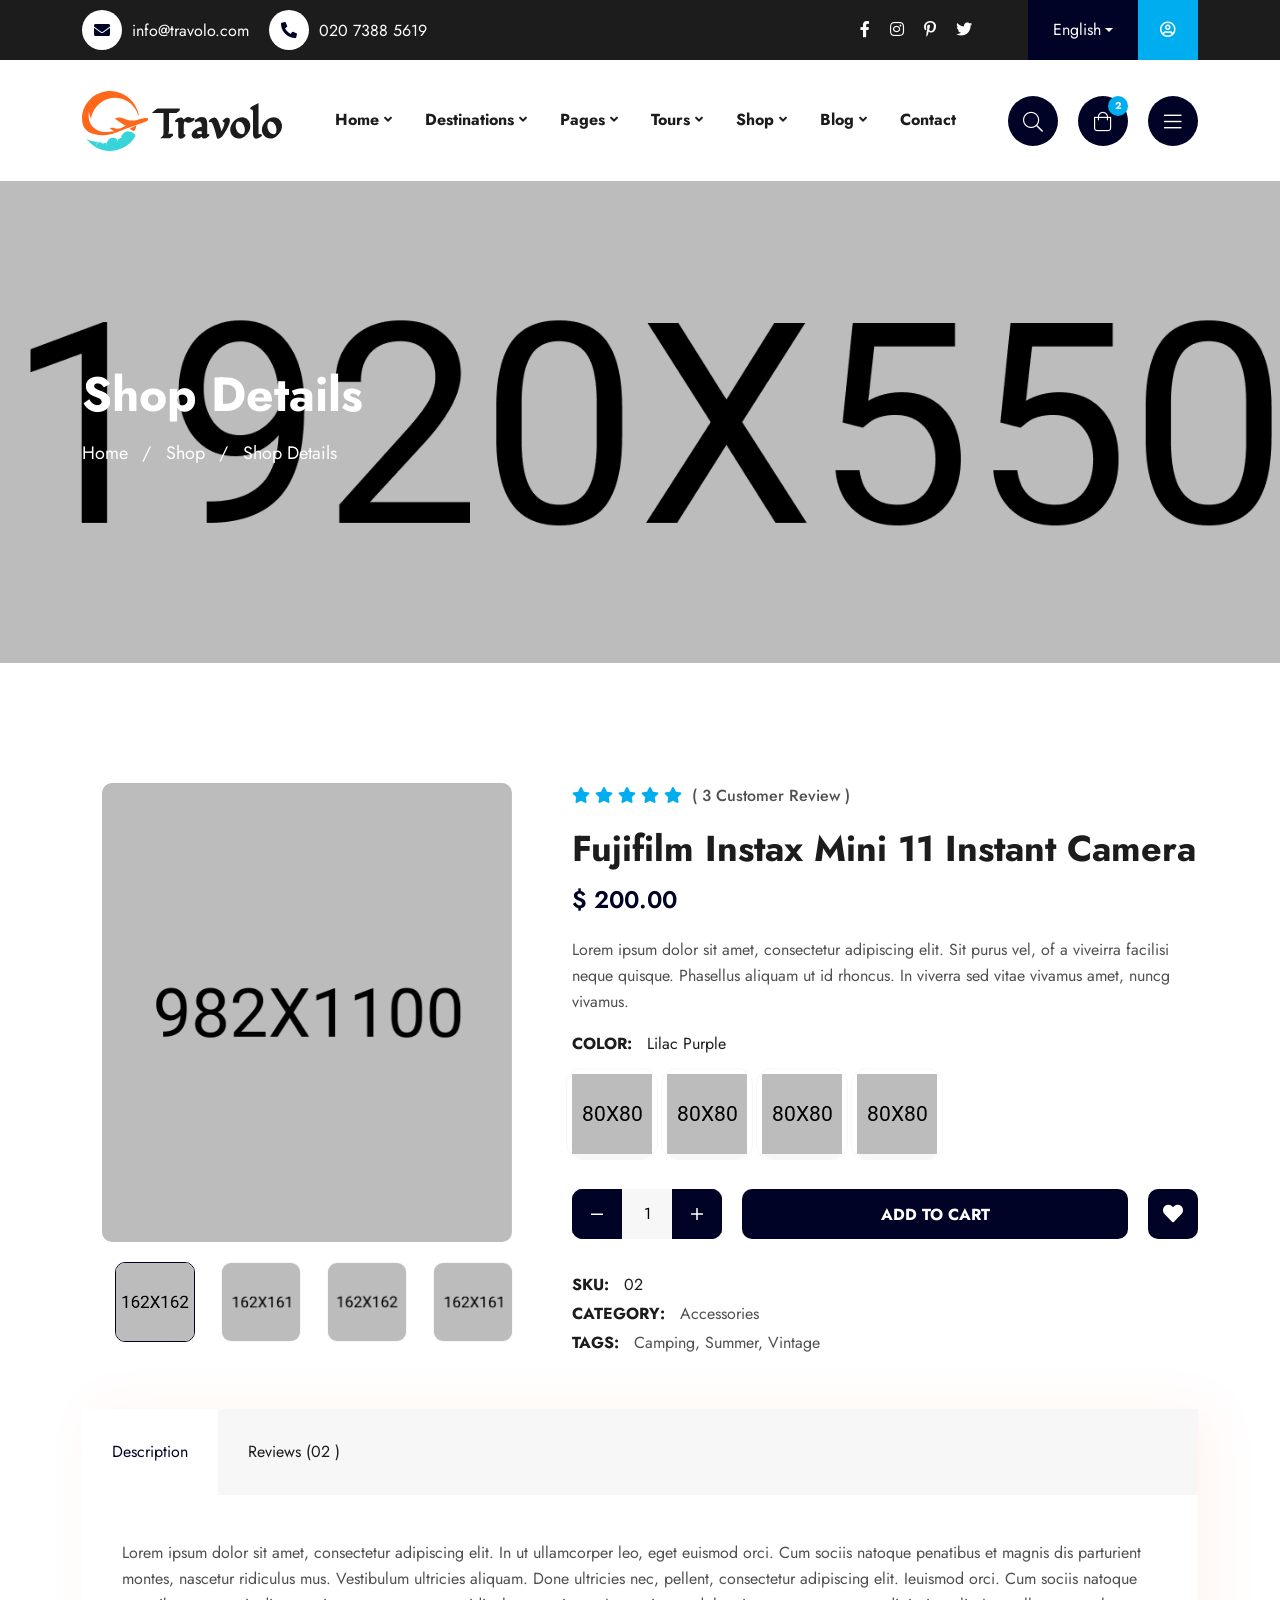
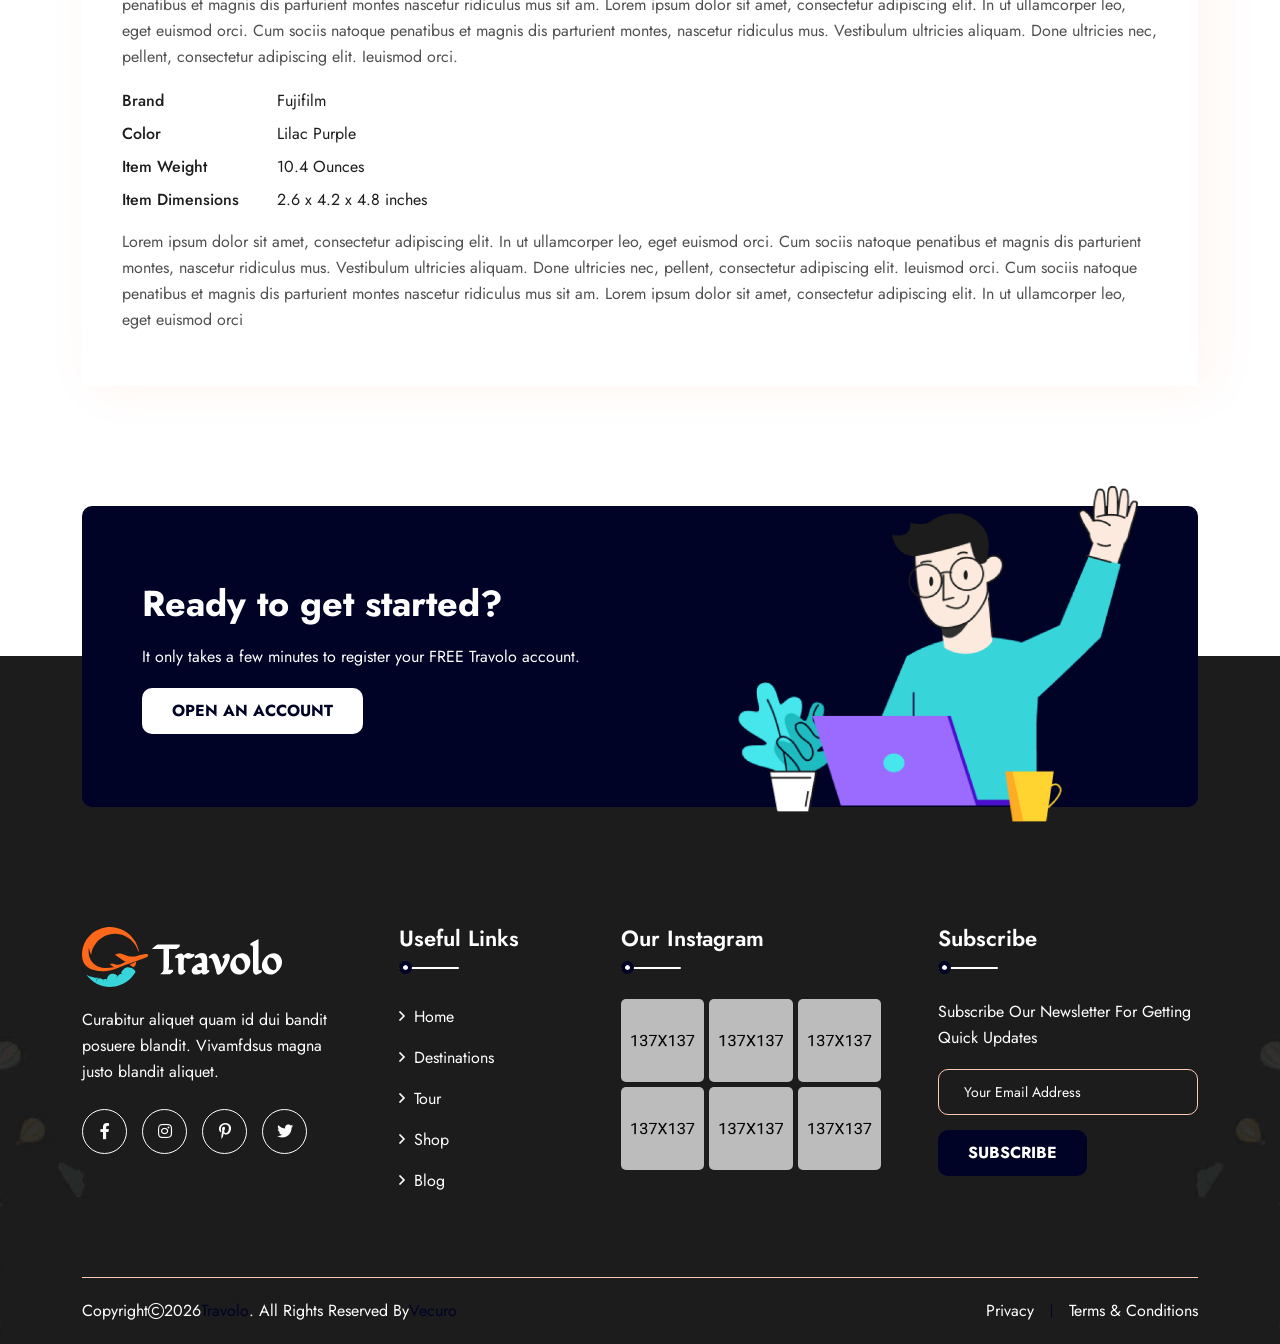
<file: shop-details.html>
<!DOCTYPE html>
<html class="no-js" lang="zxx">

<head>
  <meta charset="utf-8">
  <meta http-equiv="x-ua-compatible" content="ie=edge">
  <title>
    Travolo - Travel Agency & Tour Booking HTML Template - Shop Details
  </title>
  <meta name="author" content="vecuro">
  <meta name="description" content="Travolo -  Travel Agency & Tour Booking HTML Template">
  <meta name="keywords" content="Travolo -  Travel Agency & Tour Booking HTML Template">
  <meta name="robots" content="INDEX,FOLLOW">

  <!-- Mobile Specific Metas -->
  <meta name="viewport" content="width=device-width, initial-scale=1, shrink-to-fit=no">

  <!-- Favicons - Place favicon.ico in the root directory -->
  <link rel="icon" type="image/png" href="assets/img/favicons/favicon.png">
  <meta name="msapplication-TileColor" content="#ffffff">
  <meta name="theme-color" content="#ffffff">

  <!--==============================
	  Google Fonts
	============================== -->
  <link rel="preconnect" href="https://fonts.googleapis.com" />
  <link rel="preconnect" href="https://fonts.gstatic.com" crossorigin />
  <link href="https://fonts.googleapis.com/css2?family=Jost:wght@400;500;600;700;800&display=swap" rel="stylesheet" />

  <!--==============================
	    All CSS File
	============================== -->
  <!-- Bootstrap -->
  <!-- <link rel="stylesheet" href="assets/css/app.min.css"> -->
  <link rel="stylesheet" href="assets/css/bootstrap.min.css" />
  <!-- Fontawesome Icon -->
  <link rel="stylesheet" href="assets/css/fontawesome.min.css" />
  <!-- Magnific Popup -->
  <link rel="stylesheet" href="assets/css/magnific-popup.min.css" />
  <!-- Slick Slider -->
  <link rel="stylesheet" href="assets/css/slick.min.css" />
  <!-- Theme Custom CSS -->
  <link rel="stylesheet" href="assets/css/style.css" />
</head>

<body>
  <!--********************************
  Code Start From Here 
	******************************** -->

  <!--==============================
    Mobile Menu
  ============================== -->
  <div class="vs-menu-wrapper">
    <div class="vs-menu-area text-center">
      <button class="vs-menu-toggle"><i class="fal fa-times"></i></button>
      <div class="mobile-logo">
        <a href="index.html"><img src="assets/img/logo.svg" alt="Travolo"></a>
      </div>
      <div class="vs-mobile-menu">
        <ul>
          <li class="menu-item-has-children">
            <a href="index.html">Home</a>
            <ul class="sub-menu">
              <li><a href="index.html">Home One</a></li>
              <li><a href="index-2.html">Home Two</a></li>
              <li><a href="index-3.html">Home Three</a></li>
              <li><a href="index-4.html">Home Four</a></li>
              <li><a href="index-5.html">Home Five</a></li>
              <li><a href="index-6.html">Home Six</a></li>
            </ul>
          </li>
          <li class="menu-item-has-children">
            <a href="#">Destinations</a>
            <ul class="sub-menu">
              <li><a href="destinations.html">Destinations</a></li>
              <li><a href="destination-details.html">Destinations Details</a></li>
            </ul>
          </li>
          <li class="menu-item-has-children">
            <a href="#">Pages</a>
            <ul class="sub-menu">
              <li><a href="about.html">About Us</a></li>
              <li><a href="tours.html">Tours List</a></li>
              <li><a href="tour-booking.html">Tour Booking</a></li>
              <li><a href="destinations.html">Destinations</a></li>
              <li><a href="destination-details.html">Destinations Details</a></li>
              <li><a href="error.html">Error</a></li>
            </ul>
          </li>
          <li class="menu-item-has-children">
            <a href="#">Tours</a>
            <ul class="sub-menu">
              <li><a href="tours.html">Tours List</a></li>
              <li><a href="tour-booking.html">Tour Booking</a></li>
            </ul>
          </li>
          <li class="menu-item-has-children">
            <a href="#">Shop</a>
            <ul class="sub-menu">
              <li><a href="shop.html">Shop</a></li>
              <li><a href="shop-details.html">Shop Details</a></li>
              <li><a href="cart.html">Cart</a></li>
              <li><a href="checkout.html">Checkout</a></li>
            </ul>
          </li>
          <li class="menu-item-has-children">
            <a href="#">Blog</a>
            <ul class="sub-menu">
              <li><a href="blog.html">Blog List</a></li>
              <li><a href="blog-grid.html">Blog Grid</a></li>
              <li><a href="blog-details.html">Blog Details</a></li>
            </ul>
          </li>
          <li>
            <a href="contact.html">Contact</a>
          </li>
        </ul>
      </div>
    </div>
  </div>

  <!--==============================
    Header Area
  ==============================-->
  <header class="vs-header header-layout1">
    <div class="container">
      <div class="header-top">
        <div class="row justify-content-between align-items-center">
          <div class="col d-none d-lg-block">
            <ul class="header-contact">
              <li><i class="fas fa-envelope"></i> <a href="mailto:info@travolo.com">info@travolo.com</a>
              </li>
              <li><i class="fas fa-phone-alt"></i> <a href="tel:02073885619">020 7388 5619</a></li>
            </ul>
          </div>
          <div class="col-auto">
            <div class="header-social">
              <a href="#"><i class="fab fa-facebook-f"></i></a>
              <a href="#"><i class="fab fa-instagram"></i></a>
              <a href="#"><i class="fab fa-pinterest-p"></i></a>
              <a href="#"><i class="fab fa-twitter"></i></a>
            </div>
          </div>
          <div class="col-auto d-flex ">
            <div class="header-dropdown">
              <a class="dropdown-toggle" href="#" role="button" id="dropdownMenuLink1" data-bs-toggle="dropdown"
                aria-expanded="false">English</a>
              <ul class="dropdown-menu" aria-labelledby="dropdownMenuLink1">
                <li>
                  <a href="#">German</a>
                  <a href="#">French</a>
                  <a href="#">Italian</a>
                  <a href="#">Latvian</a>
                  <a href="#">Spanish</a>
                  <a href="#">Greek</a>
                </li>
              </ul>
            </div>
            <a class="user-btn" href="sign-up.html"><i class="far fa-user-circle"></i></a>
          </div>
        </div>
      </div>
    </div>
    <div class="sticky-wrapper">
      <div class="sticky-active">
        <div class="container position-relative z-index-common">
          <div class="row align-items-center justify-content-between">
            <div class="col-auto">
              <div class="vs-logo">
                <a href="index.html"><img src="assets/img/logo.svg" alt="logo"></a>
              </div>
            </div>
            <div class="col text-end text-xl-center">
              <nav class="main-menu  menu-style1 d-none d-lg-block">
                <ul>
                  <li class="menu-item-has-children">
                    <a href="#">Home</a>
                    <ul class="sub-menu">
                      <li><a href="index.html">Home One</a></li>
                      <li><a href="index-2.html">Home Two</a></li>
                      <li><a href="index-3.html">Home Three</a></li>
                      <li><a href="index-4.html">Home Four</a></li>
                      <li><a href="index-5.html">Home Five</a></li>
                      <li><a href="index-6.html">Home Six</a></li>
                    </ul>
                  </li>
                  <li class="menu-item-has-children">
                    <a href="#">Destinations</a>
                    <ul class="sub-menu">
                      <li><a href="destinations.html">Destinations</a></li>
                      <li><a href="destination-details.html">Destinations Details</a></li>
                    </ul>
                  </li>
                  <li class="menu-item-has-children mega-menu-wrap">
                    <a href="#">Pages</a>
                    <ul class="mega-menu">
                      <li>
                        <a href="shop.html">Pagelist 1</a>
                        <ul>
                          <li><a href="index.html">Home One</a></li>
                          <li><a href="index-2.html">Home Two</a></li>
                          <li><a href="index-3.html">Home Three</a></li>
                          <li><a href="index-4.html">Home Four</a></li>
                          <li><a href="index-5.html">Home Five</a></li>
                          <li><a href="index-6.html">Home Six</a></li>
                        </ul>
                      </li>
                      <li>
                        <a href="#">Pagelist 2</a>
                        <ul>
                          <li><a href="about.html">About Us</a></li>
                          <li><a href="destinations.html">Destinations</a></li>
                          <li><a href="destination-details.html">Destinations Details</a></li>
                          <li><a href="tours.html">Tours List</a></li>
                          <li><a href="tour-booking.html">Tour Booking</a></li>
                        </ul>
                      </li>
                      <li>
                        <a href="#">Pagelist 3</a>
                        <ul>
                          <li><a href="shop.html">Shop</a></li>
                          <li><a href="shop-details.html">Shop Details</a></li>
                          <li><a href="cart.html">Cart</a></li>
                          <li><a href="checkout.html">Checkout</a></li>
                          <li><a href="blog.html">Blog List</a></li>
                        </ul>
                      </li>
                      <li>
                        <a href="#">Pagelist 4</a>
                        <ul>
                          <li><a href="blog-grid.html">Blog Grid</a></li>
                          <li><a href="blog-details.html">Blog Details</a></li>
                          <li><a href="error.html">Error Page</a></li>
                        </ul>
                      </li>
                    </ul>
                  </li>
                  <li class="menu-item-has-children">
                    <a href="#">Tours</a>
                    <ul class="sub-menu">
                      <li><a href="tours.html">Tours List</a></li>
                      <li><a href="tour-booking.html">Tour Booking</a></li>
                    </ul>
                  </li>
                  <li class="menu-item-has-children">
                    <a href="#">Shop</a>
                    <ul class="sub-menu">
                      <li><a href="shop.html">Shop</a></li>
                      <li><a href="shop-details.html">Shop Details</a></li>
                      <li><a href="cart.html">Cart</a></li>
                      <li><a href="checkout.html">Checkout</a></li>
                    </ul>
                  </li>
                  <li class="menu-item-has-children">
                    <a href="#">Blog</a>
                    <ul class="sub-menu">
                      <li><a href="blog.html">Blog List</a></li>
                      <li><a href="blog-grid.html">Blog Grid</a></li>
                      <li><a href="blog-details.html">Blog Details</a></li>
                    </ul>
                  </li>
                  <li>
                    <a href="contact.html">Contact</a>
                  </li>
                </ul>
              </nav>
              <button class="vs-menu-toggle d-inline-block d-lg-none"><i class="fal fa-bars"></i></button>
            </div>
            <div class="col-auto d-none d-xl-block">
              <div class="header-btns">
                <button class="searchBoxTggler"><i class="fal fa-search"></i></button>
                <button class="sideCartToggler"><i class="fal fa-shopping-bag"></i><span
                    class="button-badge">2</span></button>
                <button class="sideMenuToggler"><i class="fal fa-bars"></i></button>
              </div>
            </div>
          </div>
        </div>
      </div>
    </div>
  </header>
  <!--==============================
    Header Area End
  ==============================-->

  <!--==============================
	  Hero area Start
	==============================-->
  <div class="breadcumb-wrapper" data-bg-src="assets/img/breadcumb/breadcumb-bg.jpg">
    <div class="container z-index-common">
      <div class="breadcumb-content">
        <h1 class="breadcumb-title">Shop Details</h1>
        <div class="breadcumb-menu-wrap">
          <ul class="breadcumb-menu">
            <li><a href="index.html">Home</a></li>
            <li>Shop</li>
            <li>Shop Details</li>
          </ul>
        </div>
      </div>
    </div>
  </div>
  <!--==============================
	  Hero Area End
	==============================-->

  <!--==============================
	  Shop Details Start
	==============================-->
  <section class="vs-product-wrapper space">
    <div class="container">
      <div class="product-details">
        <div class="row gx-60">
          <div class="col-lg-5">
            <div class="product-big-img vs-carousel" data-slide-show="1" data-arrows="false" data-fade="true"
              data-asnavfor=".product-thumb-slide">
              <div class="img"><img src="assets/img/products/pd-2.png" alt="Product Image"></div>
              <div class="img"><img src="assets/img/products/pd-1.png" alt="Product Image"></div>
              <div class="img"><img src="assets/img/products/pd-4.png" alt="Product Image"></div>
              <div class="img"><img src="assets/img/products/pd-3.png" alt="Product Image"></div>
              <div class="img"><img src="assets/img/products/pd-1.png" alt="Product Image"></div>
            </div>
            <div class="row product-thumb-slide vs-carousel" data-slide-show="4" data-md-slide-show="4"
              data-sm-slide-show="3" data-xs-slide-show="3" data-asnavfor=".product-big-img">
              <div class="col-lg-2">
                <div class="thumb"><img src="assets/img/products/pd-thumb-1.png" alt="Product Thumb Image"></div>
              </div>
              <div class="col-lg-3">
                <div class="thumb"><img src="assets/img/products/pd-thumb-2.png" alt="Product Thumb Image"></div>
              </div>
              <div class="col-lg-3">
                <div class="thumb"><img src="assets/img/products/pd-thumb-3.png" alt="Product Thumb Image"></div>
              </div>
              <div class="col-lg-3">
                <div class="thumb"><img src="assets/img/products/pd-thumb-4.png" alt="Product Thumb Image"></div>
              </div>
              <div class="col-lg-3">
                <div class="thumb"><img src="assets/img/products/pd-thumb-2.png" alt="Product Thumb Image"></div>
              </div>
            </div>
          </div>

          <div class="col-lg-7">
            <div class="product-about">
              <div class="product-rating">
                <div class="star-rating">
                  <i class="fas fa-star"></i>
                  <i class="fas fa-star"></i>
                  <i class="fas fa-star"></i>
                  <i class="fas fa-star"></i>
                  <i class="fas fa-star"></i>
                </div>
                <p>( <span>3</span> Customer Review )</p>
              </div>

              <h2 class="product-title">
                Fujifilm Instax Mini 11 Instant Camera
              </h2>
              <p class="product-price">$ 200.00</p>
              <p class="product-text">
                Lorem ipsum dolor sit amet, consectetur adipiscing elit. Sit purus vel, of a viveirra facilisi neque
                quisque. Phasellus aliquam ut id rhoncus. In viverra sed vitae vivamus amet, nuncg vivamus.
              </p>
              <div class="varient-select">
                <h3 class="h6 mb-4">Color: <span class="product-color" id="product_color">Lilac Purple</span></h3>
                <ul class="image-list">
                  <li class="varient-image">
                    <input type="radio" name="varient-color" id="pc-1" value="Lilac Purple">
                    <label for="pc-1"><img src="assets/img/products/p-c-1.png" alt="varient image"></label>
                  </li>
                  <li class="varient-image">
                    <input type="radio" name="varient-color" id="pc-2" value="Black">
                    <label for="pc-2"><img src="assets/img/products/p-c-2.png" alt="varient image"></label>
                  </li>
                  <li class="varient-image">
                    <input type="radio" name="varient-color" id="pc-3" value="white">
                    <label for="pc-3"><img src="assets/img/products/p-c-3.png" alt="varient image"></label>
                  </li>
                  <li class="varient-image">
                    <input type="radio" name="varient-color" id="pc-4" value="Pale Silver">
                    <label for="pc-4"><img src="assets/img/products/p-c-4.png" alt="varient image"></label>
                  </li>
                </ul>
              </div>
              <div class="actions">
                <div class="quantity">
                  <button class="quantity-minus qty-btn"><i class="fal fa-minus"></i></button>
                  <input type="number" id="quantity" class="qty-input" step="1" min="1" max="100" name="quantity"
                    value="1" title="Qty" placeholder="1">
                  <button class="quantity-plus qty-btn"><i class="fal fa-plus"></i></button>
                </div>
                <a href="cart.html" class="vs-btn style4">Add to cart</a>
                <a href="cart.html" class="icon-btn"><i class="fas fa-heart"></i></a>
              </div>
              <div class="product_meta">
                <span class="sku_wrapper">SKU: <span class="sku">02</span>
                </span>
                <span class="posted_in">Category: <a href="#" rel="tag">Accessories</a>
                </span>
                <span>Tags: <a href="#" rel="tag">Camping</a><a href="#" rel="tag">Summer</a><a href="#"
                    rel="tag">Vintage</a></span>
              </div>
            </div>
          </div>
        </div>

        <div class="tab-wrap">
          <ul class="nav product-tab1" id="productTab" role="tablist">
            <li class="nav-item" role="presentation">
              <a class="nav-link active" id="description-tab" data-bs-toggle="tab" href="#description" role="tab"
                aria-controls="description" aria-selected="true">description</a>
            </li>
            <li class="nav-item" role="presentation">
              <a class="nav-link" id="rviews-tab" data-bs-toggle="tab" href="#rviews" role="tab" aria-controls="rviews"
                aria-selected="true">Reviews (02 )</a>
            </li>
          </ul>
          <div class="tab-content" id="productTabContent">
            <div class="tab-pane fade active show" id="description" role="tabpanel" aria-labelledby="description-tab">
              <div class="inner-pane">
                <p class="description-text">Lorem ipsum dolor sit amet, consectetur adipiscing elit. In ut ullamcorper
                  leo, eget euismod orci. Cum sociis natoque penatibus et magnis dis parturient montes, nascetur
                  ridiculus mus. Vestibulum ultricies aliquam. Done ultricies nec, pellent, consectetur adipiscing elit.
                  Ieuismod orci. Cum sociis natoque penatibus et magnis dis parturient montes nascetur ridiculus mus sit
                  am. Lorem ipsum dolor sit amet, consectetur adipiscing elit. In ut ullamcorper leo, eget euismod orci.
                  Cum sociis natoque penatibus et magnis dis parturient montes, nascetur ridiculus mus. Vestibulum
                  ultricies aliquam. Done ultricies nec, pellent, consectetur adipiscing elit. Ieuismod orci.</p>
                <div class="list-style2 ">
                  <ul class="list-unstyled">
                    <li><span>Brand</span> <span class="item-name">Fujifilm</span> </li>
                    <li><span>Color</span> <span class="item-color">Lilac Purple</span> </li>
                    <li><span>Item Weight</span> <span class="item-weight">10.4 Ounces</span> </li>
                    <li><span>Item Dimensions</span> <span class="item-deimension">2.6 x 4.2 x 4.8 inches</span> </li>
                  </ul>
                </div>
                <p class="description-text">Lorem ipsum dolor sit amet, consectetur adipiscing elit. In ut ullamcorper
                  leo, eget euismod orci. Cum sociis natoque penatibus et magnis dis parturient montes, nascetur
                  ridiculus mus. Vestibulum ultricies aliquam. Done ultricies nec, pellent, consectetur adipiscing elit.
                  Ieuismod orci. Cum sociis natoque penatibus et magnis dis parturient montes nascetur ridiculus mus sit
                  am. Lorem ipsum dolor sit amet, consectetur adipiscing elit. In ut ullamcorper leo, eget euismod orci
                </p>

              </div>
            </div>
            <div class="tab-pane fade" id="rviews" role="tabpanel" aria-labelledby="review-tab">
              <div class="inner-pane">
                <div class="woocommerce-Reviews">
                  <div class="vs-comments-wrap">
                    <ul class="comment-list">
                      <li class="review vs-comment-item">
                        <div class="vs-post-comment">
                          <div class="comment-avater">
                            <img src="assets/img/blog/comment-author-1.jpg" alt="reviewer image">
                          </div>
                          <div class="comment-content">
                            <div class="star-rating">
                              <i class="fas fa-star"></i>
                              <i class="fas fa-star"></i>
                              <i class="fas fa-star"></i>
                              <i class="fas fa-star"></i>
                              <i class="fas fa-star"></i>
                            </div>
                            <h4 class="name h4">Crish Thomas</h4>
                            <p class="text">Lorem ipsum dolor sit amet, consectetur adipiscing elit. Sit purus vel, of a
                              viveirra facilisi neque quisque. Phasellus aliquam ut a id rhogncus. In viverra sed vitae
                              vivamus amet, nuncg vivamus. </p>
                            <span class="comment-date">Published 1 day ago</span>
                          </div>
                        </div>
                      </li>
                      <li class="review vs-comment-item">
                        <div class="vs-post-comment">
                          <div class="comment-avater">
                            <img src="assets/img/blog/comment-author-3.jpg" alt="reviewer image">
                          </div>
                          <div class="comment-content">
                            <div class="star-rating">
                              <i class="fas fa-star"></i>
                              <i class="fas fa-star"></i>
                              <i class="fas fa-star"></i>
                              <i class="fas fa-star"></i>
                              <i class="fas fa-star"></i>
                            </div>
                            <h4 class="name h4">Malisha Beco</h4>
                            <p class="text">Lorem ipsum dolor sit amet, consectetur adipiscing elit. Sit purus vel, of a
                              viveirra facilisi neque quisque. Phasellus aliquam ut a id rhogncus. In viverra sed vitae
                              vivamus amet, nuncg vivamus. </p>
                            <span class="comment-date">Published 1 day ago</span>
                          </div>
                        </div>
                      </li>
                    </ul>
                  </div>
                </div>

                <!-- Comment Form -->
                <div class="vs-comment-form">
                  <div id="respond" class="comment-respond">
                    <h3 class="blog-inner-title">Add a review</h3>

                    <div class="row">
                      <div class="form-group rating-select">
                        <label>Your Rating</label>
                        <p class="stars">
                          <span>
                            <a class="star-1" href="#">1</a>
                            <a class="star-2" href="#">2</a>
                            <a class="star-3" href="#">3</a>
                            <a class="star-4" href="#">4</a>
                            <a class="star-5" href="#">5</a>
                          </span>
                        </p>
                      </div>

                      <div class="col-md-6 form-group">
                        <input type="text" class="form-control" placeholder="Enter Your Name">
                      </div>
                      <div class="col-md-6 form-group">
                        <input type="email" class="form-control" placeholder="Email Address">
                      </div>
                      <div class="col-12 form-group">
                        <textarea class="form-control" placeholder="Write Your Comment"></textarea>
                      </div>
                      <div class="col-12 ">
                        <div class="custom-checkbox notice">
                          <input id="wp-comment-cookies-consent" name="wp-comment-cookies-consent" type="checkbox"
                            value="yes">
                          <label for="wp-comment-cookies-consent"> Save my name, email, and website in this browser for
                            the next time I comment.</label>
                        </div>
                      </div>
                      <div class="col-12 form-group">
                        <button class="vs-btn style4 w-100">Submit</button>
                      </div>
                    </div>
                  </div>
                </div>
              </div>
            </div>
          </div>
        </div>
      </div>
    </div>
    </div>
  </section>
  <!--==============================
	  Shop Details End
	==============================-->


  <!--==============================
	  Footer Area
	==============================-->
  <footer class="footer-wrapper footer-layout1" data-bg-src="assets/img/bg/footer-bg.jpg">
    <div class="footer-top">
      <div class="shadow-color"></div>
      <div class="container">
        <div class="cta-style1">
          <div class="row align-items-center justify-content-between">
            <div class="col-lg-6">
              <div class="cta-content">
                <h2 class="cta-title">Ready to get started?</h2>
                <p class="cta-text">It only takes a few minutes to register your FREE Travolo account.</p>
                <a href="sign-up.html" class="vs-btn style2">Open An Account</a>
              </div>
            </div>
            <div class="col-md-5 col-sm-6">
              <div class="cta-image d-lg-block d-none">
                <img src="assets/img/newsletter.png" alt="CTA Image">
              </div>
            </div>
          </div>
        </div>
      </div>
    </div>
    <div class="widget-area">
      <div class="container">
        <div class="row g-5 justify-content-between">
          <div class="col-md-6 col-xl-3">
            <div class="widget footer-widget">
              <div class="vs-widget-about">
                <div>
                  <a class="footer-logo" href="index.html"><img src="assets/img/white-logo.svg" alt="Travolo"
                      class="logo" /></a>
                </div>
                <p class="footer-text">
                  Curabitur aliquet quam id dui bandit posuere blandit.
                  Vivamfdsus magna justo blandit aliquet.
                </p>
                <div class="social-style">
                  <a href="#" target="_blank"><i class="fab fa-facebook-f"></i></a>
                  <a href="#" target="_blank"><i class="fab fa-instagram"></i></a>
                  <a href="#" target="_blank"><i class="fab fa-pinterest-p"></i></a>
                  <a href="#" target="_blank"><i class="fab fa-twitter"></i></a>
                </div>
              </div>
            </div>
          </div>
          <div class="col-md-6 col-xl-2">
            <div class="widget widget_nav_menu footer-widget">
              <h3 class="widget_title">Useful Links</h3>
              <div class="menu-all-pages-container">
                <ul class="menu">
                  <li><a href="index.html"><i class="far fa-angle-right"></i> Home</a></li>
                  <li><a href="destinations.html"><i class="far fa-angle-right"></i> Destinations</a></li>
                  <li><a href="tours.html"><i class="far fa-angle-right"></i> Tour</a></li>
                  <li><a href="shop.html"><i class="far fa-angle-right"></i> Shop</a></li>
                  <li><a href="blog.html"><i class="far fa-angle-right"></i> Blog</a></li>
                </ul>
              </div>
            </div>
          </div>
          <div class="col-md-6 col-xl-3">
            <div class="widget footer-widget">
              <h4 class="widget_title">Our Instagram</h4>
              <div class="sidebar-gallery">
                <a href="assets/img/footer/insta1.jpg" class="popup-image"><img src="assets/img/footer/insta1.jpg"
                    alt="Gallery Image" class="w-100" />
                </a>
                <a href="assets/img/footer/insta2.jpg" class="popup-image"><img src="assets/img/footer/insta2.jpg"
                    alt="Gallery Image" class="w-100" />
                </a>
                <a href="assets/img/footer/insta3.jpg" class="popup-image"><img src="assets/img/footer/insta3.jpg"
                    alt="Gallery Image" class="w-100" />
                </a>
                <a href="assets/img/footer/insta4.jpg" class="popup-image"><img src="assets/img/footer/insta4.jpg"
                    alt="Gallery Image" class="w-100" />
                </a>
                <a href="assets/img/footer/insta5.jpg" class="popup-image"><img src="assets/img/footer/insta5.jpg"
                    alt="Gallery Image" class="w-100" />
                </a>
                <a href="assets/img/footer/insta6.jpg" class="popup-image"><img src="assets/img/footer/insta6.jpg"
                    alt="Gallery Image" class="w-100" />
                </a>
              </div>
            </div>
          </div>
          <div class="col-md-6 col-xl-3">
            <div class="widget footer-widget">
              <h4 class="widget_title">Subscribe</h4>
              <form class="newsletter-form">
                <p class="form_text">
                  Subscribe Our Newsletter For Getting Quick Updates
                </p>
                <input class="form-control" type="email" placeholder="Your Email Address" />
                <button type="submit" class="vs-btn">Subscribe</button>
              </form>
            </div>
          </div>
        </div>
      </div>
    </div>
    <div class="container">
      <div class="copyright-wrap">
        <div class="row justify-content-between align-items-center">
          <div class="col-lg-auto">
            <p class="copyright-text">
              Copyright <i class="fal fa-copyright"></i>
              <script>document.write(new Date().getFullYear())</script>
              <a href="index.html">Travolo</a>. All Rights Reserved By
              <a href="https://themeforest.net/user/vecuro">Vecuro</a>
            </p>
          </div>
          <div class="col-auto d-none d-lg-block">
            <div class="copyright-menu">
              <ul class="list-unstyled">
                <li><a href="#">Privacy</a></li>
                <li><a href="#">Terms & Conditions</a></li>
              </ul>
            </div>
          </div>
        </div>
      </div>
    </div>
  </footer>

  <!--==============================
    Sidemenu
  ============================== -->
  <div class="sidemenu-wrapper offcanvas-wrapper d-none d-lg-block">
    <div class="sidemenu-content">
      <button class="closeButton sideMenuCls">
        <i class="far fa-times"></i>
      </button>
      <div class="widget">
        <div class="vs-widget-about">
          <div class="footer-logo">
            <a href="index.html"><img src="assets/img/logo.svg" alt="Travolo"></a>
          </div>
          <p class="footer-text">
            Ut tellus dolor, dapibus eget, elementum ifend cursus eleifend,
            elit. Aenea ifen dn tor wisi Aliquam er at volutpat. Dui ac tui
            end cursus eleifendrpis.
          </p>
          <div class="info-social style2">
            <a href="#"><i class="fab fa-facebook-f"></i></a>
            <a href="#"><i class="fab fa-twitter"></i></a>
            <a href="#"><i class="fab fa-linkedin-in"></i></a>
            <a href="#"><i class="fab fa-google"></i></a>
          </div>
        </div>
      </div>
      <div class="widget">
        <h3 class="widget_title">Recent Articles</h3>
        <div class="recent-post-wrap">
          <div class="recent-post">
            <div class="media-img">
              <a href="blog-details.html"><img src="assets/img/blog/recent-post1.jpg" alt="Blog Image"></a>
            </div>
            <div class="media-body">
              <div class="recent-post-meta">
                <i class="fal fa-calendar-alt"></i>
                <a href="blog.html">December 15, 2022</a>
              </div>
              <h4 class="post-title">
                <a class="text-inherit" href="blog-details.html">We are Giving Amazing Tour for VIP</a>
              </h4>
            </div>
          </div>
          <div class="recent-post">
            <div class="media-img">
              <a href="blog-details.html"><img src="assets/img/blog/recent-post2.jpg" alt="Blog Image"></a>
            </div>
            <div class="media-body">
              <div class="recent-post-meta">
                <i class="fal fa-calendar-alt"></i>
                <a href="blog.html">March 13, 2022</a>
              </div>
              <h4 class="post-title">
                <a class="text-inherit" href="blog-details.html">The journey journal chronicles of a wandering soul</a>
              </h4>
            </div>
          </div>
          <div class="recent-post">
            <div class="media-img">
              <a href="blog-details.html"><img src="assets/img/blog/recent-post3.jpg" alt="Blog Image"></a>
            </div>
            <div class="media-body">
              <div class="recent-post-meta">
                <i class="fal fa-calendar-alt"></i>
                <a href="blog.html">Augest 23, 2022</a>
              </div>
              <h4 class="post-title">
                <a class="text-inherit" href="blog-details.html">Roam And Revel captivating at tellus.</a>
              </h4>
            </div>
          </div>
        </div>
      </div>
    </div>
  </div>

  <!--==============================
    Cart Side bar
  ============================== -->
  <div class="sideCart-wrapper offcanvas-wrapper d-none d-lg-block">
    <div class="sidemenu-content">
      <button class="closeButton border-theme bg-theme-hover sideMenuCls"><i class="far fa-times"></i></button>
      <div class="widget widget_shopping_cart">
        <h3 class="widget_title">Shopping cart</h3>
        <div class="widget_shopping_cart_content">
          <ul class="cart_list">
            <li class="mini_cart_item">
              <a href="shop.html" class="remove"><i class="fal fa-trash-alt"></i></a> <a href="shop.html"><img
                  src="assets/img/products/p-1-1.png" alt="Cart Image" />Modern Cow Boy Hat</a>
              <span class="quantity">
                1 × <span class="amount"><span>$</span>100.00</span>
              </span>
            </li>
            <li class="mini_cart_item">
              <a href="shop.html" class="remove"><i class="fal fa-trash-alt"></i></a> <a href="shop.html"><img
                  src="assets/img/products/p-1-2.png" alt="Cart Image" />Cat Eye Sunglasses</a>
              <span class="quantity">
                1 × <span class="amount"><span>$</span>10.00</span>
              </span>
            </li>
          </ul>
          <div class="total">
            <strong>Subtotal:</strong> <span class="amount"><span>$</span>110.00</span>
          </div>
          <div class="buttons">
            <a href="cart.html" class="vs-btn style4">View cart</a>
            <a href="checkout.html" class="vs-btn style4">Checkout</a>
          </div>
        </div>
      </div>
    </div>
  </div>

  <!--==============================
    Popup Search Box
  ============================== -->
  <div class="popup-search-box d-none d-lg-block">
    <button class="searchClose"><i class="fal fa-times"></i></button>
    <form action="#">
      <input type="text" class="border-theme" placeholder="What are you looking for" />
      <button type="submit"><i class="fal fa-search"></i></button>
    </form>
  </div>

  <!--********************************
    Code Ends Here 
	******************************** -->

  <!-- Scroll To Top -->
  <a href="#" class="scrollToTop scroll-btn"><i class="far fa-arrow-up"></i></a>

  <!--==============================
    All Js File
============================== -->
  <!-- Jquery -->
  <script src="assets/js/vendor/jquery-3.6.0.min.js"></script>
  <!-- Slick Slider -->
  <script src="assets/js/slick.min.js"></script>
  <!-- Bootstrap -->
  <script src="assets/js/bootstrap.min.js"></script>
  <!-- Magnific Popup -->
  <script src="assets/js/jquery.magnific-popup.min.js"></script>
  <!-- jquery Ui -->
  <script src="assets/js/jquery-ui.min.js"></script>
  <!-- Circle Progress -->
  <script src="assets/js/circle-progress.min.js"></script>
  <!-- isotope -->
  <script src="assets/js/imagesLoaded.js"></script>
  <script src="assets/js/isotope.js"></script>
  <!-- Wow.js -->
  <script src="assets/js/wow.min.js"></script>
  <!-- Main Js File -->
  <script src="assets/js/main.js"></script>
</body>

</html>
</file>
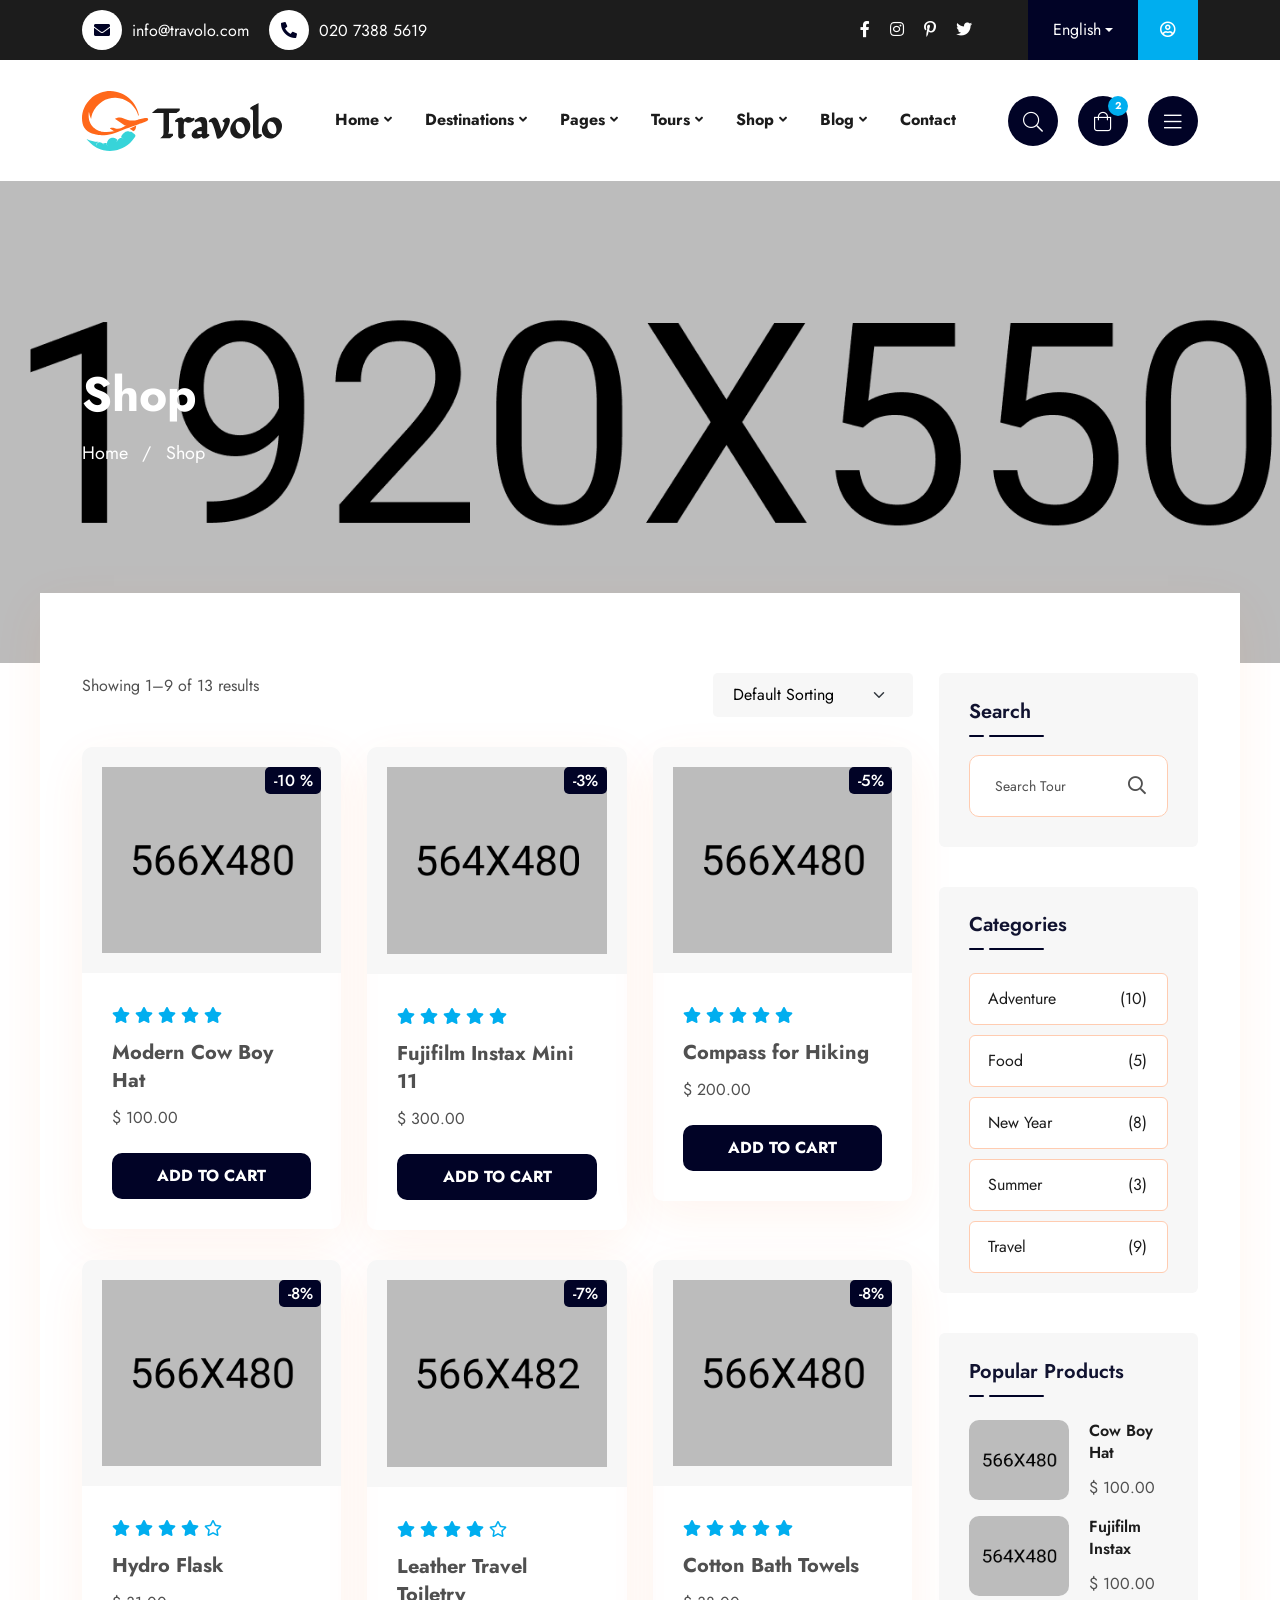
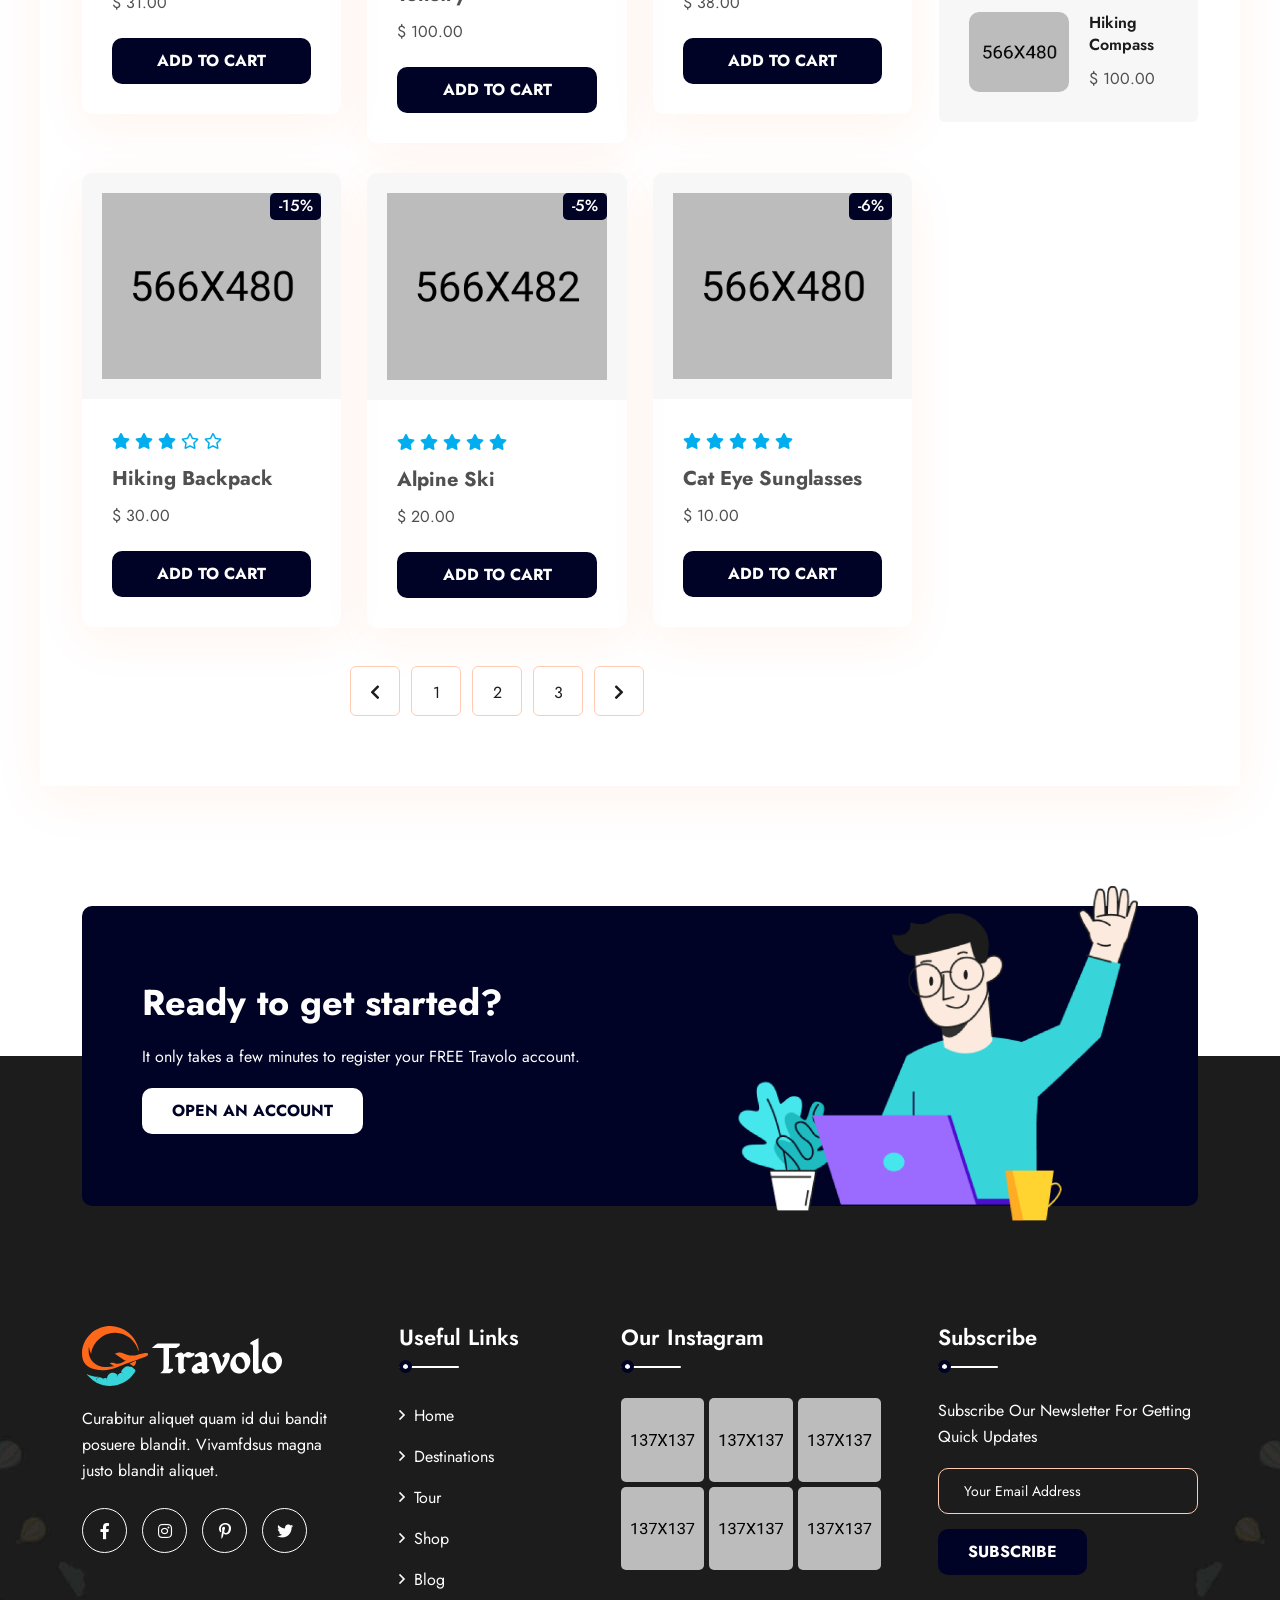
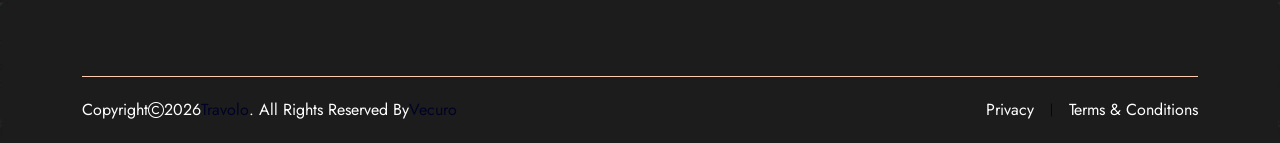
<file: shop.html>
<!DOCTYPE html>
<html class="no-js" lang="zxx">

<head>
  <meta charset="utf-8">
  <meta http-equiv="x-ua-compatible" content="ie=edge">
  <title>
    Travolo - Travel Agency & Tour Booking HTML Template - Shop
  </title>
  <meta name="author" content="vecuro">
  <meta name="description" content="Travolo -  Travel Agency & Tour Booking HTML Template">
  <meta name="keywords" content="Travolo -  Travel Agency & Tour Booking HTML Template">
  <meta name="robots" content="INDEX,FOLLOW">

  <!-- Mobile Specific Metas -->
  <meta name="viewport" content="width=device-width, initial-scale=1, shrink-to-fit=no">

  <!-- Favicons - Place favicon.ico in the root directory -->
  <link rel="icon" type="image/png" href="assets/img/favicons/favicon.png">
  <meta name="msapplication-TileColor" content="#ffffff">
  <meta name="theme-color" content="#ffffff">

  <!--==============================
	  Google Fonts
	============================== -->
  <link rel="preconnect" href="https://fonts.googleapis.com" />
  <link rel="preconnect" href="https://fonts.gstatic.com" crossorigin />
  <link href="https://fonts.googleapis.com/css2?family=Jost:wght@400;500;600;700;800&display=swap" rel="stylesheet" />

  <!--==============================
	    All CSS File
	============================== -->
  <!-- Bootstrap -->
  <!-- <link rel="stylesheet" href="assets/css/app.min.css"> -->
  <link rel="stylesheet" href="assets/css/bootstrap.min.css" />
  <!-- Fontawesome Icon -->
  <link rel="stylesheet" href="assets/css/fontawesome.min.css" />
  <!-- Magnific Popup -->
  <link rel="stylesheet" href="assets/css/magnific-popup.min.css" />
  <!-- Slick Slider -->
  <link rel="stylesheet" href="assets/css/slick.min.css" />
  <!-- Theme Custom CSS -->
  <link rel="stylesheet" href="assets/css/style.css" />
</head>

<body>
  <!--********************************
  Code Start From Here 
	******************************** -->

  <!--==============================
    Mobile Menu
  ============================== -->
  <div class="vs-menu-wrapper">
    <div class="vs-menu-area text-center">
      <button class="vs-menu-toggle"><i class="fal fa-times"></i></button>
      <div class="mobile-logo">
        <a href="index.html"><img src="assets/img/logo.svg" alt="Travolo"></a>
      </div>
      <div class="vs-mobile-menu">
        <ul>
          <li class="menu-item-has-children">
            <a href="index.html">Home</a>
            <ul class="sub-menu">
              <li><a href="index.html">Home One</a></li>
              <li><a href="index-2.html">Home Two</a></li>
              <li><a href="index-3.html">Home Three</a></li>
              <li><a href="index-4.html">Home Four</a></li>
              <li><a href="index-5.html">Home Five</a></li>
              <li><a href="index-6.html">Home Six</a></li>
            </ul>
          </li>
          <li class="menu-item-has-children">
            <a href="#">Destinations</a>
            <ul class="sub-menu">
              <li><a href="destinations.html">Destinations</a></li>
              <li><a href="destination-details.html">Destinations Details</a></li>
            </ul>
          </li>
          <li class="menu-item-has-children">
            <a href="#">Pages</a>
            <ul class="sub-menu">
              <li><a href="about.html">About Us</a></li>
              <li><a href="tours.html">Tours List</a></li>
              <li><a href="tour-booking.html">Tour Booking</a></li>
              <li><a href="destinations.html">Destinations</a></li>
              <li><a href="destination-details.html">Destinations Details</a></li>
              <li><a href="error.html">Error</a></li>
            </ul>
          </li>
          <li class="menu-item-has-children">
            <a href="#">Tours</a>
            <ul class="sub-menu">
              <li><a href="tours.html">Tours List</a></li>
              <li><a href="tour-booking.html">Tour Booking</a></li>
            </ul>
          </li>
          <li class="menu-item-has-children">
            <a href="#">Shop</a>
            <ul class="sub-menu">
              <li><a href="shop.html">Shop</a></li>
              <li><a href="shop-details.html">Shop Details</a></li>
              <li><a href="cart.html">Cart</a></li>
              <li><a href="checkout.html">Checkout</a></li>
            </ul>
          </li>
          <li class="menu-item-has-children">
            <a href="#">Blog</a>
            <ul class="sub-menu">
              <li><a href="blog.html">Blog List</a></li>
              <li><a href="blog-grid.html">Blog Grid</a></li>
              <li><a href="blog-details.html">Blog Details</a></li>
            </ul>
          </li>
          <li>
            <a href="contact.html">Contact</a>
          </li>
        </ul>
      </div>
    </div>
  </div>

  <!--==============================
    Sidemenu
  ============================== -->
  <div class="sidemenu-wrapper offcanvas-wrapper d-none d-lg-block">
    <div class="sidemenu-content">
      <button class="closeButton sideMenuCls">
        <i class="far fa-times"></i>
      </button>
      <div class="widget">
        <div class="vs-widget-about">
          <div class="footer-logo">
            <a href="index.html"><img src="assets/img/logo.svg" alt="Travolo"></a>
          </div>
          <p class="footer-text">
            Ut tellus dolor, dapibus eget, elementum ifend cursus eleifend,
            elit. Aenea ifen dn tor wisi Aliquam er at volutpat. Dui ac tui
            end cursus eleifendrpis.
          </p>
          <div class="info-social style2">
            <a href="#"><i class="fab fa-facebook-f"></i></a>
            <a href="#"><i class="fab fa-twitter"></i></a>
            <a href="#"><i class="fab fa-linkedin-in"></i></a>
            <a href="#"><i class="fab fa-google"></i></a>
          </div>
        </div>
      </div>
      <div class="widget">
        <h3 class="widget_title">Recent Articles</h3>
        <div class="recent-post-wrap">
          <div class="recent-post">
            <div class="media-img">
              <a href="blog-details.html"><img src="assets/img/blog/recent-post1.jpg" alt="Blog Image"></a>
            </div>
            <div class="media-body">
              <div class="recent-post-meta">
                <i class="fal fa-calendar-alt"></i>
                <a href="blog.html">December 15, 2022</a>
              </div>
              <h4 class="post-title">
                <a class="text-inherit" href="blog-details.html">We are Giving Amazing Tour for VIP</a>
              </h4>
            </div>
          </div>
          <div class="recent-post">
            <div class="media-img">
              <a href="blog-details.html"><img src="assets/img/blog/recent-post2.jpg" alt="Blog Image"></a>
            </div>
            <div class="media-body">
              <div class="recent-post-meta">
                <i class="fal fa-calendar-alt"></i>
                <a href="blog.html">March 13, 2022</a>
              </div>
              <h4 class="post-title">
                <a class="text-inherit" href="blog-details.html">The journey journal chronicles of a wandering soul</a>
              </h4>
            </div>
          </div>
          <div class="recent-post">
            <div class="media-img">
              <a href="blog-details.html"><img src="assets/img/blog/recent-post3.jpg" alt="Blog Image"></a>
            </div>
            <div class="media-body">
              <div class="recent-post-meta">
                <i class="fal fa-calendar-alt"></i>
                <a href="blog.html">Augest 23, 2022</a>
              </div>
              <h4 class="post-title">
                <a class="text-inherit" href="blog-details.html">Roam And Revel captivating at tellus.</a>
              </h4>
            </div>
          </div>
        </div>
      </div>
    </div>
  </div>

  <!--==============================
    Cart Side bar
  ============================== -->
  <div class="sideCart-wrapper offcanvas-wrapper d-none d-lg-block">
    <div class="sidemenu-content">
      <button class="closeButton border-theme bg-theme-hover sideMenuCls"><i class="far fa-times"></i></button>
      <div class="widget widget_shopping_cart">
        <h3 class="widget_title">Shopping cart</h3>
        <div class="widget_shopping_cart_content">
          <ul class="cart_list">
            <li class="mini_cart_item">
              <a href="shop.html" class="remove"><i class="fal fa-trash-alt"></i></a> <a href="shop.html"><img
                  src="assets/img/products/p-1-1.png" alt="Cart Image" />Modern Cow Boy Hat</a>
              <span class="quantity">
                1 × <span class="amount"><span>$</span>100.00</span>
              </span>
            </li>
            <li class="mini_cart_item">
              <a href="shop.html" class="remove"><i class="fal fa-trash-alt"></i></a> <a href="shop.html"><img
                  src="assets/img/products/p-1-2.png" alt="Cart Image" />Cat Eye Sunglasses</a>
              <span class="quantity">
                1 × <span class="amount"><span>$</span>10.00</span>
              </span>
            </li>
          </ul>
          <div class="total">
            <strong>Subtotal:</strong> <span class="amount"><span>$</span>110.00</span>
          </div>
          <div class="buttons">
            <a href="cart.html" class="vs-btn style4">View cart</a>
            <a href="checkout.html" class="vs-btn style4">Checkout</a>
          </div>
        </div>
      </div>
    </div>
  </div>

  <!--==============================
    Popup Search Box
  ============================== -->
  <div class="popup-search-box d-none d-lg-block">
    <button class="searchClose"><i class="fal fa-times"></i></button>
    <form action="#">
      <input type="text" class="border-theme" placeholder="What are you looking for" />
      <button type="submit"><i class="fal fa-search"></i></button>
    </form>
  </div>

  <!--==============================
    Header Area
  ==============================-->
  <header class="vs-header header-layout1">
    <div class="container">
      <div class="header-top">
        <div class="row justify-content-between align-items-center">
          <div class="col d-none d-lg-block">
            <ul class="header-contact">
              <li><i class="fas fa-envelope"></i> <a href="mailto:info@travolo.com">info@travolo.com</a>
              </li>
              <li><i class="fas fa-phone-alt"></i> <a href="tel:02073885619">020 7388 5619</a></li>
            </ul>
          </div>
          <div class="col-auto">
            <div class="header-social">
              <a href="#"><i class="fab fa-facebook-f"></i></a>
              <a href="#"><i class="fab fa-instagram"></i></a>
              <a href="#"><i class="fab fa-pinterest-p"></i></a>
              <a href="#"><i class="fab fa-twitter"></i></a>
            </div>
          </div>
          <div class="col-auto d-flex ">
            <div class="header-dropdown">
              <a class="dropdown-toggle" href="#" role="button" id="dropdownMenuLink1" data-bs-toggle="dropdown"
                aria-expanded="false">English</a>
              <ul class="dropdown-menu" aria-labelledby="dropdownMenuLink1">
                <li>
                  <a href="#">German</a>
                  <a href="#">French</a>
                  <a href="#">Italian</a>
                  <a href="#">Latvian</a>
                  <a href="#">Spanish</a>
                  <a href="#">Greek</a>
                </li>
              </ul>
            </div>
            <a class="user-btn" href="sign-up.html"><i class="far fa-user-circle"></i></a>
          </div>
        </div>
      </div>
    </div>
    <div class="sticky-wrapper">
      <div class="sticky-active">
        <div class="container position-relative z-index-common">
          <div class="row align-items-center justify-content-between">
            <div class="col-auto">
              <div class="vs-logo">
                <a href="index.html"><img src="assets/img/logo.svg" alt="logo"></a>
              </div>
            </div>
            <div class="col text-end text-xl-center">
              <nav class="main-menu  menu-style1 d-none d-lg-block">
                <ul>
                  <li class="menu-item-has-children">
                    <a href="#">Home</a>
                    <ul class="sub-menu">
                      <li><a href="index.html">Home One</a></li>
                      <li><a href="index-2.html">Home Two</a></li>
                      <li><a href="index-3.html">Home Three</a></li>
                      <li><a href="index-4.html">Home Four</a></li>
                      <li><a href="index-5.html">Home Five</a></li>
                      <li><a href="index-6.html">Home Six</a></li>
                    </ul>
                  </li>
                  <li class="menu-item-has-children">
                    <a href="#">Destinations</a>
                    <ul class="sub-menu">
                      <li><a href="destinations.html">Destinations</a></li>
                      <li><a href="destination-details.html">Destinations Details</a></li>
                    </ul>
                  </li>
                  <li class="menu-item-has-children mega-menu-wrap">
                    <a href="#">Pages</a>
                    <ul class="mega-menu">
                      <li>
                        <a href="shop.html">Pagelist 1</a>
                        <ul>
                          <li><a href="index.html">Home One</a></li>
                          <li><a href="index-2.html">Home Two</a></li>
                          <li><a href="index-3.html">Home Three</a></li>
                          <li><a href="index-4.html">Home Four</a></li>
                          <li><a href="index-5.html">Home Five</a></li>
                          <li><a href="index-6.html">Home Six</a></li>
                        </ul>
                      </li>
                      <li>
                        <a href="#">Pagelist 2</a>
                        <ul>
                          <li><a href="about.html">About Us</a></li>
                          <li><a href="destinations.html">Destinations</a></li>
                          <li><a href="destination-details.html">Destinations Details</a></li>
                          <li><a href="tours.html">Tours List</a></li>
                          <li><a href="tour-booking.html">Tour Booking</a></li>
                        </ul>
                      </li>
                      <li>
                        <a href="#">Pagelist 3</a>
                        <ul>
                          <li><a href="shop.html">Shop</a></li>
                          <li><a href="shop-details.html">Shop Details</a></li>
                          <li><a href="cart.html">Cart</a></li>
                          <li><a href="checkout.html">Checkout</a></li>
                          <li><a href="blog.html">Blog List</a></li>
                        </ul>
                      </li>
                      <li>
                        <a href="#">Pagelist 4</a>
                        <ul>
                          <li><a href="blog-grid.html">Blog Grid</a></li>
                          <li><a href="blog-details.html">Blog Details</a></li>
                          <li><a href="error.html">Error Page</a></li>
                        </ul>
                      </li>
                    </ul>
                  </li>
                  <li class="menu-item-has-children">
                    <a href="#">Tours</a>
                    <ul class="sub-menu">
                      <li><a href="tours.html">Tours List</a></li>
                      <li><a href="tour-booking.html">Tour Booking</a></li>
                    </ul>
                  </li>
                  <li class="menu-item-has-children">
                    <a href="#">Shop</a>
                    <ul class="sub-menu">
                      <li><a href="shop.html">Shop</a></li>
                      <li><a href="shop-details.html">Shop Details</a></li>
                      <li><a href="cart.html">Cart</a></li>
                      <li><a href="checkout.html">Checkout</a></li>
                    </ul>
                  </li>
                  <li class="menu-item-has-children">
                    <a href="#">Blog</a>
                    <ul class="sub-menu">
                      <li><a href="blog.html">Blog List</a></li>
                      <li><a href="blog-grid.html">Blog Grid</a></li>
                      <li><a href="blog-details.html">Blog Details</a></li>
                    </ul>
                  </li>
                  <li>
                    <a href="contact.html">Contact</a>
                  </li>
                </ul>
              </nav>
              <button class="vs-menu-toggle d-inline-block d-lg-none"><i class="fal fa-bars"></i></button>
            </div>
            <div class="col-auto d-none d-xl-block">
              <div class="header-btns">
                <button class="searchBoxTggler"><i class="fal fa-search"></i></button>
                <button class="sideCartToggler"><i class="fal fa-shopping-bag"></i><span
                    class="button-badge">2</span></button>
                <button class="sideMenuToggler"><i class="fal fa-bars"></i></button>
              </div>
            </div>
          </div>
        </div>
      </div>
    </div>
  </header>
  <!--==============================
    Header Area End
  ==============================-->

  <!--==============================
	  Hero area Start
	==============================-->
  <div class="breadcumb-wrapper" data-bg-src="assets/img/breadcumb/breadcumb-bg.jpg">
    <div class="container z-index-common">
      <div class="breadcumb-content">
        <h1 class="breadcumb-title">Shop</h1>
        <div class="breadcumb-menu-wrap">
          <ul class="breadcumb-menu">
            <li><a href="index.html">Home</a></li>
            <li>Shop</li>
          </ul>
        </div>
      </div>
    </div>
  </div>
  <!--==============================
	  Hero Area End
	==============================-->

  <!--==============================
	  Shop Area Start
	==============================-->
  <section class="space-bottom">
    <div class="outer-wrap wrap-style1">
      <div class="container">
        <div class="row">
          <div class="col-xl-9 col-lg-12">
            <div class="vs-sort-bar">
              <div class="row justify-content-between align-items-center">
                <div class="col-md-auto col-sm-6 col-auto">
                  <p class="woocommerce-result-count">Showing 1–9 of 13 results</p>
                </div>
                <div class="col-md-auto col-sm-auto col-auto">
                  <form class="woocommerce-ordering" method="get">
                    <select name="orderby" class="orderby" aria-label="Shop order">
                      <option value="menu_order" selected="selected">Default Sorting</option>
                      <option value="popularity">Sort by popularity</option>
                      <option value="rating">Sort by rating</option>
                      <option value="date">Sort by latest</option>
                      <option value="price">Low to high</option>
                      <option value="price-desc">High to low</option>
                    </select>
                  </form>
                </div>
              </div>
            </div>
            <div class="row">
              <div class="col-xl-4 col-lg-4 col-md-6 col-sm-6 col-12">
                <div class="vs-product">
                  <div class="product-img">
                    <a href="shop-details.html">
                      <img src="assets/img/products/product1.png" alt="Products Img">
                    </a>
                    <div class="action-buttons">
                      <a href="shop-details.html" class="icon-btn"><i class="fas fa-eye"></i></a>
                      <a href="shop-details.html" class="icon-btn"><i class="fas fa-heart"></i></a>
                    </div>
                    <span class="badge">-10 %</span>
                  </div>
                  <div class="product-body">
                    <div class="rating-wrap">
                      <i class="fas fa-star"></i>
                      <i class="fas fa-star"></i>
                      <i class="fas fa-star"></i>
                      <i class="fas fa-star"></i>
                      <i class="fas fa-star"></i>
                    </div>
                    <h3 class="product-title"><a href="shop-details.html">Modern Cow Boy Hat</a></h3>
                    <span class="product-price">$ 100.00</span>
                    <a href="cart.html" class="vs-btn style4 w-100">Add to cart</a>
                  </div>
                </div>
              </div>
              <div class="col-xl-4 col-lg-4 col-md-6 col-sm-6 col-12">
                <div class="vs-product">
                  <div class="product-img">
                    <a href="shop-details.html">
                      <img src="assets/img/products/product2.png" alt="Products Img">
                    </a>
                    <div class="action-buttons">
                      <a href="shop-details.html" class="icon-btn"><i class="fas fa-eye"></i></a>
                      <a href="shop-details.html" class="icon-btn"><i class="fas fa-heart"></i></a>
                    </div>
                    <span class="badge">-3%</span>
                  </div>
                  <div class="product-body">
                    <div class="rating-wrap">
                      <i class="fas fa-star"></i>
                      <i class="fas fa-star"></i>
                      <i class="fas fa-star"></i>
                      <i class="fas fa-star"></i>
                      <i class="fas fa-star"></i>
                    </div>
                    <h3 class="product-title"><a href="shop-details.html">Fujifilm Instax Mini 11</a></h3>
                    <span class="product-price">$ 300.00</span>
                    <a href="cart.html" class="vs-btn style4 w-100">Add to cart</a>
                  </div>
                </div>
              </div>
              <div class="col-xl-4 col-lg-4 col-md-6 col-sm-6 col-12">
                <div class="vs-product">
                  <div class="product-img">
                    <a href="shop-details.html">
                      <img src="assets/img/products/product3.png" alt="Products Img">
                    </a>
                    <div class="action-buttons">
                      <a href="shop-details.html" class="icon-btn"><i class="fas fa-eye"></i></a>
                      <a href="shop-details.html" class="icon-btn"><i class="fas fa-heart"></i></a>
                    </div>
                    <span class="badge">-5%</span>
                  </div>
                  <div class="product-body">
                    <div class="rating-wrap">
                      <i class="fas fa-star"></i>
                      <i class="fas fa-star"></i>
                      <i class="fas fa-star"></i>
                      <i class="fas fa-star"></i>
                      <i class="fas fa-star"></i>
                    </div>
                    <h3 class="product-title"><a href="shop-details.html">Compass for Hiking</a></h3>
                    <span class="product-price">$ 200.00</span>
                    <a href="cart.html" class="vs-btn style4 w-100">Add to cart</a>
                  </div>
                </div>
              </div>
              <div class="col-xl-4 col-lg-4 col-md-6 col-sm-6 col-12">
                <div class="vs-product">
                  <div class="product-img">
                    <a href="shop-details.html">
                      <img src="assets/img/products/product4.png" alt="Products Img">
                    </a>
                    <div class="action-buttons">
                      <a href="shop-details.html" class="icon-btn"><i class="fas fa-eye"></i></a>
                      <a href="shop-details.html" class="icon-btn"><i class="fas fa-heart"></i></a>
                    </div>
                    <span class="badge">-8%</span>
                  </div>
                  <div class="product-body">
                    <div class="rating-wrap">
                      <i class="fas fa-star"></i>
                      <i class="fas fa-star"></i>
                      <i class="fas fa-star"></i>
                      <i class="fas fa-star"></i>
                      <i class="far fa-star"></i>
                    </div>
                    <h3 class="product-title"><a href="shop-details.html">Hydro Flask</a></h3>
                    <span class="product-price">$ 31.00</span>
                    <a href="cart.html" class="vs-btn style4 w-100">Add to cart</a>
                  </div>
                </div>
              </div>
              <div class="col-xl-4 col-lg-4 col-md-6 col-sm-6 col-12">
                <div class="vs-product">
                  <div class="product-img">
                    <a href="shop-details.html">
                      <img src="assets/img/products/product5.png" alt="Products Img">
                    </a>
                    <div class="action-buttons">
                      <a href="shop-details.html" class="icon-btn"><i class="fas fa-eye"></i></a>
                      <a href="shop-details.html" class="icon-btn"><i class="fas fa-heart"></i></a>
                    </div>
                    <span class="badge">-7%</span>
                  </div>
                  <div class="product-body">
                    <div class="rating-wrap">
                      <i class="fas fa-star"></i>
                      <i class="fas fa-star"></i>
                      <i class="fas fa-star"></i>
                      <i class="fas fa-star"></i>
                      <i class="far fa-star"></i>
                    </div>
                    <h3 class="product-title"><a href="shop-details.html">Leather Travel Toiletry</a></h3>
                    <span class="product-price">$ 100.00</span>
                    <a href="cart.html" class="vs-btn style4 w-100">Add to cart</a>
                  </div>
                </div>
              </div>
              <div class="col-xl-4 col-lg-4 col-md-6 col-sm-6 col-12">
                <div class="vs-product">
                  <div class="product-img">
                    <a href="shop-details.html">
                      <img src="assets/img/products/product6.png" alt="Products Img">
                    </a>
                    <div class="action-buttons">
                      <a href="shop-details.html" class="icon-btn"><i class="fas fa-eye"></i></a>
                      <a href="shop-details.html" class="icon-btn"><i class="fas fa-heart"></i></a>
                    </div>
                    <span class="badge">-8%</span>
                  </div>
                  <div class="product-body">
                    <div class="rating-wrap">
                      <i class="fas fa-star"></i>
                      <i class="fas fa-star"></i>
                      <i class="fas fa-star"></i>
                      <i class="fas fa-star"></i>
                      <i class="fas fa-star"></i>
                    </div>
                    <h3 class="product-title"><a href="shop-details.html">Cotton Bath Towels</a></h3>
                    <span class="product-price">$ 38.00</span>
                    <a href="cart.html" class="vs-btn style4 w-100">Add to cart</a>
                  </div>
                </div>
              </div>
              <div class="col-xl-4 col-lg-4 col-md-6 col-sm-6 col-12">
                <div class="vs-product">
                  <div class="product-img">
                    <a href="shop-details.html">
                      <img src="assets/img/products/product7.png" alt="Products Img">
                    </a>
                    <div class="action-buttons">
                      <a href="shop-details.html" class="icon-btn"><i class="fas fa-eye"></i></a>
                      <a href="shop-details.html" class="icon-btn"><i class="fas fa-heart"></i></a>
                    </div>
                    <span class="badge">-15%</span>
                  </div>
                  <div class="product-body">
                    <div class="rating-wrap">
                      <i class="fas fa-star"></i>
                      <i class="fas fa-star"></i>
                      <i class="fas fa-star"></i>
                      <i class="far fa-star"></i>
                      <i class="far fa-star"></i>
                    </div>
                    <h3 class="product-title"><a href="shop-details.html">Hiking Backpack</a></h3>
                    <span class="product-price">$ 30.00</span>
                    <a href="cart.html" class="vs-btn style4 w-100">Add to cart</a>
                  </div>
                </div>
              </div>
              <div class="col-xl-4 col-lg-4 col-md-6 col-sm-6 col-12">
                <div class="vs-product">
                  <div class="product-img">
                    <a href="shop-details.html">
                      <img src="assets/img/products/product8.png" alt="Products Img">
                    </a>
                    <div class="action-buttons">
                      <a href="shop-details.html" class="icon-btn"><i class="fas fa-eye"></i></a>
                      <a href="shop-details.html" class="icon-btn"><i class="fas fa-heart"></i></a>
                    </div>
                    <span class="badge">-5%</span>
                  </div>
                  <div class="product-body">
                    <div class="rating-wrap">
                      <i class="fas fa-star"></i>
                      <i class="fas fa-star"></i>
                      <i class="fas fa-star"></i>
                      <i class="fas fa-star"></i>
                      <i class="fas fa-star"></i>
                    </div>
                    <h3 class="product-title"><a href="shop-details.html">Alpine Ski</a></h3>
                    <span class="product-price">$ 20.00</span>
                    <a href="cart.html" class="vs-btn style4 w-100">Add to cart</a>
                  </div>
                </div>
              </div>
              <div class="col-xl-4 col-lg-4 col-md-6 col-sm-6 col-12">
                <div class="vs-product">
                  <div class="product-img">
                    <a href="shop-details.html">
                      <img src="assets/img/products/product9.png" alt="Products Img">
                    </a>
                    <div class="action-buttons">
                      <a href="shop-details.html" class="icon-btn"><i class="fas fa-eye"></i></a>
                      <a href="shop-details.html" class="icon-btn"><i class="fas fa-heart"></i></a>
                    </div>
                    <span class="badge">-6%</span>
                  </div>
                  <div class="product-body">
                    <div class="rating-wrap">
                      <i class="fas fa-star"></i>
                      <i class="fas fa-star"></i>
                      <i class="fas fa-star"></i>
                      <i class="fas fa-star"></i>
                      <i class="fas fa-star"></i>
                    </div>
                    <h3 class="product-title"><a href="shop-details.html">Cat Eye Sunglasses</a></h3>
                    <span class="product-price">$ 10.00</span>
                    <a href="cart.html" class="vs-btn style4 w-100">Add to cart</a>
                  </div>
                </div>
              </div>
            </div>
            <div class="vs-pagination pt-lg-2">
              <ul>
                <li><a href="#"><i class="fas fa-chevron-left"></i></a></li>
                <li><a href="#">1</a></li>
                <li><a href="#">2</a></li>
                <li><a href="#">3</a></li>
                <li><a href="#"><i class="fas fa-chevron-right"></i></a></li>
              </ul>
            </div>
          </div>
          <div class="col-xl-3 col-lg-12">
            <div class="sidebar-area">
              <div class="widget widget_search">
                <div class="widget_title">Search</div>
                <form class="search-form">
                  <input type="text" placeholder="Search Tour">
                  <button type="submit"><i class="far fa-search"></i></button>
                </form>
              </div>
              <div class="widget widget_categories">
                <h3 class="widget_title">Categories</h3>
                <ul>
                  <li><a class="active" href="#">Adventure</a> <span>(10)</span></li>
                  <li><a href="#">Food</a> <span>(5)</span></li>
                  <li><a href="#">New Year</a> <span>(8)</span></li>
                  <li><a href="#">Summer</a> <span>(3)</span></li>
                  <li><a href="#">Travel</a> <span>(9)</span></li>
                </ul>
              </div>
              <div class="widget">
                <h3 class="widget_title">Popular Products</h3>
                <div class="latest-post-wrap">
                  <div class="latest-post">
                    <div class="media-img">
                      <a href="shop-details.html">
                        <img src="assets/img/products/product1.png" alt="Blog Image">
                      </a>
                    </div>
                    <div class="media-body">
                      <h4 class="post-title">
                        <a class="text-inherit" href="blog-details.html">Cow Boy Hat</a>
                      </h4>
                      <span class="product-price">$ 100.00</span>
                    </div>
                  </div>
                  <div class="latest-post">
                    <div class="media-img">
                      <a href="shop-details.html">
                        <img src="assets/img/products/product2.png" alt="Blog Image">
                      </a>
                    </div>
                    <div class="media-body">
                      <h4 class="post-title">
                        <a class="text-inherit" href="blog-details.html">Fujifilm Instax</a>
                      </h4>
                      <span class="product-price">$ 100.00</span>
                    </div>
                  </div>
                  <div class="latest-post">
                    <div class="media-img">
                      <a href="shop-details.html">
                        <img src="assets/img/products/product3.png" alt="Blog Image">
                      </a>
                    </div>
                    <div class="media-body">
                      <h4 class="post-title">
                        <a class="text-inherit" href="blog-details.html">Hiking Compass</a>
                      </h4>
                      <span class="product-price">$ 100.00</span>
                    </div>
                  </div>
                </div>
              </div>
            </div>
          </div>
        </div>
      </div>
    </div>
  </section>
  <!--==============================
	  Shop Area End
	==============================-->

  <!--==============================
	  Footer Area
	==============================-->
  <footer class="footer-wrapper footer-layout1" data-bg-src="assets/img/bg/footer-bg.jpg">
    <div class="footer-top">
      <div class="shadow-color"></div>
      <div class="container">
        <div class="cta-style1">
          <div class="row align-items-center justify-content-between">
            <div class="col-lg-6">
              <div class="cta-content">
                <h2 class="cta-title">Ready to get started?</h2>
                <p class="cta-text">It only takes a few minutes to register your FREE Travolo account.</p>
                <a href="sign-up.html" class="vs-btn style2">Open An Account</a>
              </div>
            </div>
            <div class="col-md-5 col-sm-6">
              <div class="cta-image d-lg-block d-none">
                <img src="assets/img/newsletter.png" alt="CTA Image">
              </div>
            </div>
          </div>
        </div>
      </div>
    </div>
    <div class="widget-area">
      <div class="container">
        <div class="row g-5 justify-content-between">
          <div class="col-md-6 col-xl-3">
            <div class="widget footer-widget">
              <div class="vs-widget-about">
                <div>
                  <a class="footer-logo" href="index.html"><img src="assets/img/white-logo.svg" alt="Travolo"
                      class="logo" /></a>
                </div>
                <p class="footer-text">
                  Curabitur aliquet quam id dui bandit posuere blandit.
                  Vivamfdsus magna justo blandit aliquet.
                </p>
                <div class="social-style">
                  <a href="#" target="_blank"><i class="fab fa-facebook-f"></i></a>
                  <a href="#" target="_blank"><i class="fab fa-instagram"></i></a>
                  <a href="#" target="_blank"><i class="fab fa-pinterest-p"></i></a>
                  <a href="#" target="_blank"><i class="fab fa-twitter"></i></a>
                </div>
              </div>
            </div>
          </div>
          <div class="col-md-6 col-xl-2">
            <div class="widget widget_nav_menu footer-widget">
              <h3 class="widget_title">Useful Links</h3>
              <div class="menu-all-pages-container">
                <ul class="menu">
                  <li><a href="index.html"><i class="far fa-angle-right"></i> Home</a></li>
                  <li><a href="destinations.html"><i class="far fa-angle-right"></i> Destinations</a></li>
                  <li><a href="tours.html"><i class="far fa-angle-right"></i> Tour</a></li>
                  <li><a href="shop.html"><i class="far fa-angle-right"></i> Shop</a></li>
                  <li><a href="blog.html"><i class="far fa-angle-right"></i> Blog</a></li>
                </ul>
              </div>
            </div>
          </div>
          <div class="col-md-6 col-xl-3">
            <div class="widget footer-widget">
              <h4 class="widget_title">Our Instagram</h4>
              <div class="sidebar-gallery">
                <a href="assets/img/footer/insta1.jpg" class="popup-image"><img src="assets/img/footer/insta1.jpg"
                    alt="Gallery Image" class="w-100" />
                </a>
                <a href="assets/img/footer/insta2.jpg" class="popup-image"><img src="assets/img/footer/insta2.jpg"
                    alt="Gallery Image" class="w-100" />
                </a>
                <a href="assets/img/footer/insta3.jpg" class="popup-image"><img src="assets/img/footer/insta3.jpg"
                    alt="Gallery Image" class="w-100" />
                </a>
                <a href="assets/img/footer/insta4.jpg" class="popup-image"><img src="assets/img/footer/insta4.jpg"
                    alt="Gallery Image" class="w-100" />
                </a>
                <a href="assets/img/footer/insta5.jpg" class="popup-image"><img src="assets/img/footer/insta5.jpg"
                    alt="Gallery Image" class="w-100" />
                </a>
                <a href="assets/img/footer/insta6.jpg" class="popup-image"><img src="assets/img/footer/insta6.jpg"
                    alt="Gallery Image" class="w-100" />
                </a>
              </div>
            </div>
          </div>
          <div class="col-md-6 col-xl-3">
            <div class="widget footer-widget">
              <h4 class="widget_title">Subscribe</h4>
              <form class="newsletter-form">
                <p class="form_text">
                  Subscribe Our Newsletter For Getting Quick Updates
                </p>
                <input class="form-control" type="email" placeholder="Your Email Address" />
                <button type="submit" class="vs-btn">Subscribe</button>
              </form>
            </div>
          </div>
        </div>
      </div>
    </div>
    <div class="container">
      <div class="copyright-wrap">
        <div class="row justify-content-between align-items-center">
          <div class="col-lg-auto">
            <p class="copyright-text">
              Copyright <i class="fal fa-copyright"></i>
              <script>document.write(new Date().getFullYear())</script>
              <a href="index.html">Travolo</a>. All Rights Reserved By
              <a href="https://themeforest.net/user/vecuro">Vecuro</a>
            </p>
          </div>
          <div class="col-auto d-none d-lg-block">
            <div class="copyright-menu">
              <ul class="list-unstyled">
                <li><a href="#">Privacy</a></li>
                <li><a href="#">Terms & Conditions</a></li>
              </ul>
            </div>
          </div>
        </div>
      </div>
    </div>
  </footer>

  <!--********************************
    Code Ends Here 
	******************************** -->

  <!-- Scroll To Top -->
  <a href="#" class="scrollToTop scroll-btn"><i class="far fa-arrow-up"></i></a>

  <!--==============================
    All Js File
============================== -->
  <!-- Jquery -->
  <script src="assets/js/vendor/jquery-3.6.0.min.js"></script>
  <!-- Slick Slider -->
  <script src="assets/js/slick.min.js"></script>
  <!-- Bootstrap -->
  <script src="assets/js/bootstrap.min.js"></script>
  <!-- Magnific Popup -->
  <script src="assets/js/jquery.magnific-popup.min.js"></script>
  <!-- jquery Ui -->
  <script src="assets/js/jquery-ui.min.js"></script>
  <!-- Circle Progress -->
  <script src="assets/js/circle-progress.min.js"></script>
  <!-- isotope -->
  <script src="assets/js/imagesLoaded.js"></script>
  <script src="assets/js/isotope.js"></script>
  <!-- Wow.js -->
  <script src="assets/js/wow.min.js"></script>
  <!-- Main Js File -->
  <script src="assets/js/main.js"></script>
</body>

</html>
</file>
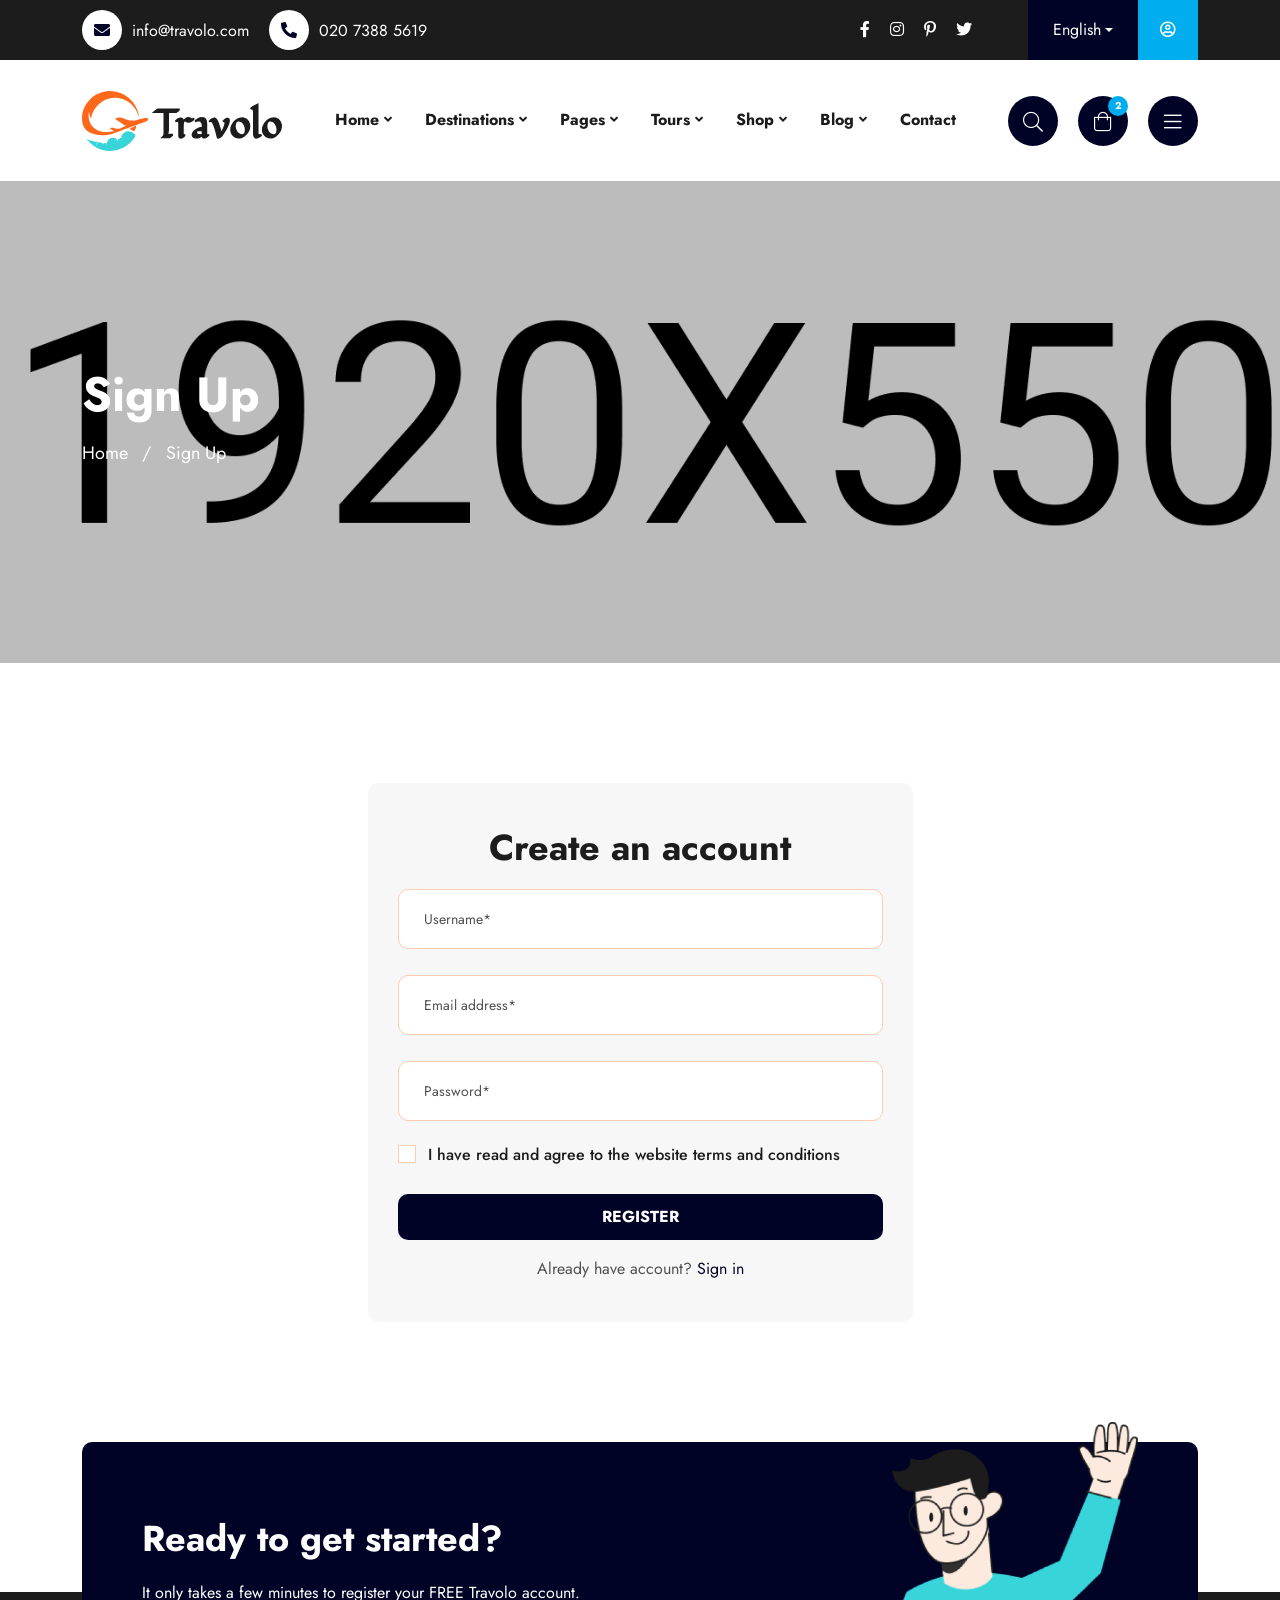
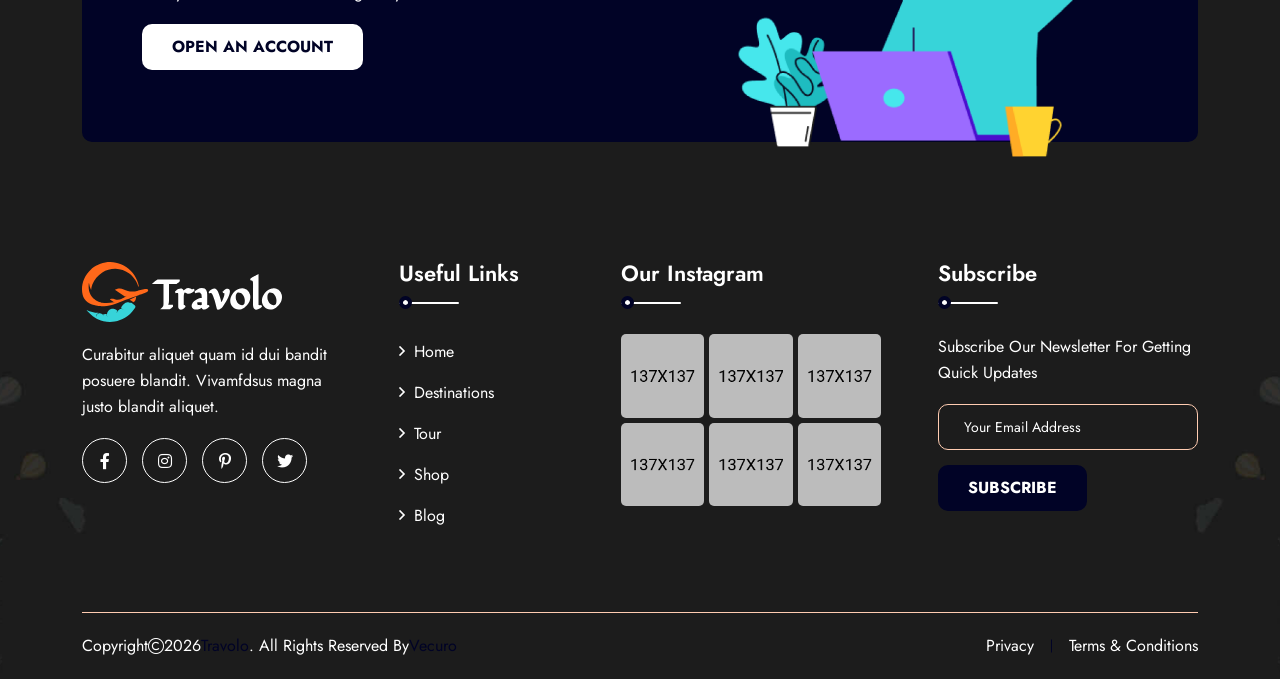
<file: sign-up.html>
<!DOCTYPE html>
<html class="no-js" lang="zxx">

<head>
  <meta charset="utf-8">
  <meta http-equiv="x-ua-compatible" content="ie=edge">
  <title>Travolo - Travel Agency & Tour Booking HTML Template - Sign Up Page</title>
  <meta name="author" content="vecuro">
  <meta name="description" content="Travolo -  Travel Agency & Tour Booking HTML Template">
  <meta name="keywords" content="Travolo -  Travel Agency & Tour Booking HTML Template">
  <meta name="robots" content="INDEX,FOLLOW">

  <!-- Mobile Specific Metas -->
  <meta name="viewport" content="width=device-width, initial-scale=1, shrink-to-fit=no">

  <!-- Favicons - Place favicon.ico in the root directory -->
  <link rel="icon" type="image/png" href="assets/img/favicons/favicon.png">
  <meta name="msapplication-TileColor" content="#ffffff">
  <meta name="theme-color" content="#ffffff">

  <!--==============================
	  Google Fonts
	============================== -->
  <link rel="preconnect" href="https://fonts.googleapis.com">
  <link rel="preconnect" href="https://fonts.gstatic.com" crossorigin>
  <link href="https://fonts.googleapis.com/css2?family=Jost:wght@400;500;600;700;800&display=swap" rel="stylesheet">

  <!--==============================
	    All CSS File
	============================== -->
  <!-- Bootstrap -->
  <!-- <link rel="stylesheet" href="assets/css/app.min.css"> -->
  <link rel="stylesheet" href="assets/css/bootstrap.min.css">
  <!-- Fontawesome Icon -->
  <link rel="stylesheet" href="assets/css/fontawesome.min.css">
  <!-- Magnific Popup -->
  <link rel="stylesheet" href="assets/css/magnific-popup.min.css">
  <!-- Slick Slider -->
  <link rel="stylesheet" href="assets/css/slick.min.css">
  <!-- Theme Custom CSS -->
  <link rel="stylesheet" href="assets/css/style.css">
</head>

<body>

  <!--********************************
  Code Start From Here 
	******************************** -->

  <!--==============================
    Mobile Menu
  ============================== -->
  <div class="vs-menu-wrapper">
    <div class="vs-menu-area text-center">
      <button class="vs-menu-toggle"><i class="fal fa-times"></i></button>
      <div class="mobile-logo">
        <a href="index.html"><img src="assets/img/logo.svg" alt="Travolo"></a>
      </div>
      <div class="vs-mobile-menu">
        <ul>
          <li class="menu-item-has-children">
            <a href="index.html">Home</a>
            <ul class="sub-menu">
              <li><a href="index.html">Home One</a></li>
              <li><a href="index-2.html">Home Two</a></li>
              <li><a href="index-3.html">Home Three</a></li>
              <li><a href="index-4.html">Home Four</a></li>
              <li><a href="index-5.html">Home Five</a></li>
              <li><a href="index-6.html">Home Six</a></li>
            </ul>
          </li>
          <li class="menu-item-has-children">
            <a href="#">Destinations</a>
            <ul class="sub-menu">
              <li><a href="destinations.html">Destinations</a></li>
              <li><a href="destination-details.html">Destinations Details</a></li>
            </ul>
          </li>
          <li class="menu-item-has-children">
            <a href="#">Pages</a>
            <ul class="sub-menu">
              <li><a href="about.html">About Us</a></li>
              <li><a href="tours.html">Tours List</a></li>
              <li><a href="tour-booking.html">Tour Booking</a></li>
              <li><a href="destinations.html">Destinations</a></li>
              <li><a href="destination-details.html">Destinations Details</a></li>
              <li><a href="error.html">Error</a></li>
            </ul>
          </li>
          <li class="menu-item-has-children">
            <a href="#">Tours</a>
            <ul class="sub-menu">
              <li><a href="tours.html">Tours List</a></li>
              <li><a href="tour-booking.html">Tour Booking</a></li>
            </ul>
          </li>
          <li class="menu-item-has-children">
            <a href="#">Shop</a>
            <ul class="sub-menu">
              <li><a href="shop.html">Shop</a></li>
              <li><a href="shop-details.html">Shop Details</a></li>
              <li><a href="cart.html">Cart</a></li>
              <li><a href="checkout.html">Checkout</a></li>
            </ul>
          </li>
          <li class="menu-item-has-children">
            <a href="#">Blog</a>
            <ul class="sub-menu">
              <li><a href="blog.html">Blog List</a></li>
              <li><a href="blog-grid.html">Blog Grid</a></li>
              <li><a href="blog-details.html">Blog Details</a></li>
            </ul>
          </li>
          <li>
            <a href="contact.html">Contact</a>
          </li>
        </ul>
      </div>
    </div>
  </div>

  <!--==============================
    Sidemenu
    ============================== -->
  <div class="sidemenu-wrapper offcanvas-wrapper d-none d-lg-block">
    <div class="sidemenu-content">
      <button class="closeButton sideMenuCls">
        <i class="far fa-times"></i>
      </button>
      <div class="widget">
        <div class="vs-widget-about">
          <div class="footer-logo">
            <a href="index.html"><img src="assets/img/logo.svg" alt="Travolo"></a>
          </div>
          <p class="footer-text">
            Ut tellus dolor, dapibus eget, elementum ifend cursus eleifend,
            elit. Aenea ifen dn tor wisi Aliquam er at volutpat. Dui ac tui
            end cursus eleifendrpis.
          </p>
          <div class="info-social style2">
            <a href="#"><i class="fab fa-facebook-f"></i></a>
            <a href="#"><i class="fab fa-twitter"></i></a>
            <a href="#"><i class="fab fa-linkedin-in"></i></a>
            <a href="#"><i class="fab fa-google"></i></a>
          </div>
        </div>
      </div>
      <div class="widget">
        <h3 class="widget_title">Recent Articles</h3>
        <div class="recent-post-wrap">
          <div class="recent-post">
            <div class="media-img">
              <a href="blog-details.html"><img src="assets/img/blog/recent-post1.jpg" alt="Blog Image"></a>
            </div>
            <div class="media-body">
              <div class="recent-post-meta">
                <i class="fal fa-calendar-alt"></i>
                <a href="blog.html">December 15, 2022</a>
              </div>
              <h4 class="post-title">
                <a class="text-inherit" href="blog-details.html">We are Giving Amazing Tour for VIP</a>
              </h4>
            </div>
          </div>
          <div class="recent-post">
            <div class="media-img">
              <a href="blog-details.html"><img src="assets/img/blog/recent-post2.jpg" alt="Blog Image"></a>
            </div>
            <div class="media-body">
              <div class="recent-post-meta">
                <i class="fal fa-calendar-alt"></i>
                <a href="blog.html">March 13, 2022</a>
              </div>
              <h4 class="post-title">
                <a class="text-inherit" href="blog-details.html">The journey journal chronicles of a wandering soul</a>
              </h4>
            </div>
          </div>
          <div class="recent-post">
            <div class="media-img">
              <a href="blog-details.html"><img src="assets/img/blog/recent-post3.jpg" alt="Blog Image"></a>
            </div>
            <div class="media-body">
              <div class="recent-post-meta">
                <i class="fal fa-calendar-alt"></i>
                <a href="blog.html">Augest 23, 2022</a>
              </div>
              <h4 class="post-title">
                <a class="text-inherit" href="blog-details.html">Roam And Revel captivating at tellus.</a>
              </h4>
            </div>
          </div>
        </div>
      </div>
    </div>
  </div>

  <!--==============================
    Cart Side bar
  ============================== -->
  <div class="sideCart-wrapper offcanvas-wrapper d-none d-lg-block">
    <div class="sidemenu-content">
      <button class="closeButton border-theme bg-theme-hover sideMenuCls"><i class="far fa-times"></i></button>
      <div class="widget widget_shopping_cart">
        <h3 class="widget_title">Shopping cart</h3>
        <div class="widget_shopping_cart_content">
          <ul class="cart_list">
            <li class="mini_cart_item">
              <a href="shop.html" class="remove"><i class="fal fa-trash-alt"></i></a> <a href="shop.html"><img
                  src="assets/img/products/p-1-1.png" alt="Cart Image" />Modern Cow Boy Hat</a>
              <span class="quantity">
                1 × <span class="amount"><span>$</span>100.00</span>
              </span>
            </li>
            <li class="mini_cart_item">
              <a href="shop.html" class="remove"><i class="fal fa-trash-alt"></i></a> <a href="shop.html"><img
                  src="assets/img/products/p-1-2.png" alt="Cart Image" />Cat Eye Sunglasses</a>
              <span class="quantity">
                1 × <span class="amount"><span>$</span>10.00</span>
              </span>
            </li>
          </ul>
          <div class="total">
            <strong>Subtotal:</strong> <span class="amount"><span>$</span>110.00</span>
          </div>
          <div class="buttons">
            <a href="cart.html" class="vs-btn style4">View cart</a>
            <a href="checkout.html" class="vs-btn style4">Checkout</a>
          </div>
        </div>
      </div>
    </div>
  </div>

  <!--==============================
    Popup Search Box
    ============================== -->
  <div class="popup-search-box d-none d-lg-block  ">
    <button class="searchClose"><i class="fal fa-times"></i></button>
    <form action="#">
      <input type="text" class="border-theme" placeholder="What are you looking for">
      <button type="submit"><i class="fal fa-search"></i></button>
    </form>
  </div>

  <!--==============================
  Header Area
  ==============================-->
  <header class="vs-header header-layout1">
    <div class="container">
      <div class="header-top">
        <div class="row justify-content-between align-items-center">
          <div class="col d-none d-lg-block">
            <ul class="header-contact">
              <li><i class="fas fa-envelope"></i> <a href="mailto:info@travolo.com">info@travolo.com</a>
              </li>
              <li><i class="fas fa-phone-alt"></i> <a href="tel:02073885619">020 7388 5619</a></li>
            </ul>
          </div>
          <div class="col-auto">
            <div class="header-social">
              <a href="#"><i class="fab fa-facebook-f"></i></a>
              <a href="#"><i class="fab fa-instagram"></i></a>
              <a href="#"><i class="fab fa-pinterest-p"></i></a>
              <a href="#"><i class="fab fa-twitter"></i></a>
            </div>
          </div>
          <div class="col-auto d-flex ">
            <div class="header-dropdown">
              <a class="dropdown-toggle" href="#" role="button" id="dropdownMenuLink1" data-bs-toggle="dropdown"
                aria-expanded="false">English</a>
              <ul class="dropdown-menu" aria-labelledby="dropdownMenuLink1">
                <li>
                  <a href="#">German</a>
                  <a href="#">French</a>
                  <a href="#">Italian</a>
                  <a href="#">Latvian</a>
                  <a href="#">Spanish</a>
                  <a href="#">Greek</a>
                </li>
              </ul>
            </div>
            <a class="user-btn" href="sign-up.html"><i class="far fa-user-circle"></i></a>
          </div>
        </div>
      </div>
    </div>
    <div class="sticky-wrapper">
      <div class="sticky-active">
        <div class="container position-relative z-index-common">
          <div class="row align-items-center justify-content-between">
            <div class="col-auto">
              <div class="vs-logo">
                <a href="index.html"><img src="assets/img/logo.svg" alt="logo"></a>
              </div>
            </div>
            <div class="col text-end text-xl-center">
              <nav class="main-menu  menu-style1 d-none d-lg-block">
                <ul>
                  <li class="menu-item-has-children">
                    <a href="#">Home</a>
                    <ul class="sub-menu">
                      <li><a href="index.html">Home One</a></li>
                      <li><a href="index-2.html">Home Two</a></li>
                      <li><a href="index-3.html">Home Three</a></li>
                      <li><a href="index-4.html">Home Four</a></li>
                      <li><a href="index-5.html">Home Five</a></li>
                      <li><a href="index-6.html">Home Six</a></li>
                    </ul>
                  </li>
                  <li class="menu-item-has-children">
                    <a href="#">Destinations</a>
                    <ul class="sub-menu">
                      <li><a href="destinations.html">Destinations</a></li>
                      <li><a href="destination-details.html">Destinations Details</a></li>
                    </ul>
                  </li>
                  <li class="menu-item-has-children mega-menu-wrap">
                    <a href="#">Pages</a>
                    <ul class="mega-menu">
                      <li>
                        <a href="shop.html">Pagelist 1</a>
                        <ul>
                          <li><a href="index.html">Home One</a></li>
                          <li><a href="index-2.html">Home Two</a></li>
                          <li><a href="index-3.html">Home Three</a></li>
                          <li><a href="index-4.html">Home Four</a></li>
                          <li><a href="index-5.html">Home Five</a></li>
                          <li><a href="index-6.html">Home Six</a></li>
                        </ul>
                      </li>
                      <li>
                        <a href="#">Pagelist 2</a>
                        <ul>
                          <li><a href="about.html">About Us</a></li>
                          <li><a href="destinations.html">Destinations</a></li>
                          <li><a href="destination-details.html">Destinations Details</a></li>
                          <li><a href="tours.html">Tours List</a></li>
                          <li><a href="tour-booking.html">Tour Booking</a></li>
                        </ul>
                      </li>
                      <li>
                        <a href="#">Pagelist 3</a>
                        <ul>
                          <li><a href="shop.html">Shop</a></li>
                          <li><a href="shop-details.html">Shop Details</a></li>
                          <li><a href="cart.html">Cart</a></li>
                          <li><a href="checkout.html">Checkout</a></li>
                          <li><a href="blog.html">Blog List</a></li>
                        </ul>
                      </li>
                      <li>
                        <a href="#">Pagelist 4</a>
                        <ul>
                          <li><a href="blog-grid.html">Blog Grid</a></li>
                          <li><a href="blog-details.html">Blog Details</a></li>
                          <li><a href="error.html">Error Page</a></li>
                        </ul>
                      </li>
                    </ul>
                  </li>
                  <li class="menu-item-has-children">
                    <a href="#">Tours</a>
                    <ul class="sub-menu">
                      <li><a href="tours.html">Tours List</a></li>
                      <li><a href="tour-booking.html">Tour Booking</a></li>
                    </ul>
                  </li>
                  <li class="menu-item-has-children">
                    <a href="#">Shop</a>
                    <ul class="sub-menu">
                      <li><a href="shop.html">Shop</a></li>
                      <li><a href="shop-details.html">Shop Details</a></li>
                      <li><a href="cart.html">Cart</a></li>
                      <li><a href="checkout.html">Checkout</a></li>
                    </ul>
                  </li>
                  <li class="menu-item-has-children">
                    <a href="#">Blog</a>
                    <ul class="sub-menu">
                      <li><a href="blog.html">Blog List</a></li>
                      <li><a href="blog-grid.html">Blog Grid</a></li>
                      <li><a href="blog-details.html">Blog Details</a></li>
                    </ul>
                  </li>
                  <li>
                    <a href="contact.html">Contact</a>
                  </li>
                </ul>
              </nav>
              <button class="vs-menu-toggle d-inline-block d-lg-none"><i class="fal fa-bars"></i></button>
            </div>
            <div class="col-auto d-none d-xl-block">
              <div class="header-btns">
                <button class="searchBoxTggler"><i class="fal fa-search"></i></button>
                <button class="sideCartToggler"><i class="fal fa-shopping-bag"></i><span
                    class="button-badge">2</span></button>
                <button class="sideMenuToggler"><i class="fal fa-bars"></i></button>
              </div>
            </div>
          </div>
        </div>
      </div>
    </div>
  </header>

  <!-- Hero Area Start -->
  <div class="breadcumb-wrapper" data-bg-src="assets/img/breadcumb/breadcumb-bg.jpg">
    <div class="container z-index-common">
      <div class="breadcumb-content">
        <h1 class="breadcumb-title">Sign Up</h1>
        <div class="breadcumb-menu-wrap">
          <ul class="breadcumb-menu">
            <li><a href="index.html">Home</a></li>
            <li>Sign Up</li>
          </ul>
        </div>
      </div>
    </div>
  </div>
  <!-- Hero Area End -->

  <!-- Sign Up Area Start -->
  <div class="signup-wrapper  space">
    <div class="container">
      <div class="row justify-content-center">
        <div class="col-lg-6 ">
          <form action="#" class="signup-form bg-smoke">
            <h2 class="form-title text-center mb-lg-35">Create an account</h2>
            <div class="form-group">
              <label for="signUpUserName" class="sr-only">Username</label>
              <input type="text" class="form-control" placeholder="Username*" id="signUpUserName" name="signUpUserName"
                required>
            </div>
            <div class="form-group">
              <label for="signUpUserEmail" class="sr-only">Email address</label>
              <input type="text" class="form-control" placeholder="Email address*" id="signUpUserEmail"
                name="signUpUserEmail" required>
            </div>
            <div class="form-group">
              <label for="signUpUserPass" class="sr-only">Password</label>
              <input type="password" class="form-control" placeholder="Password*" id="signUpUserPass"
                name="signUpUserPass" required>
            </div>
            <div class="form-group">
              <input type="checkbox" name="signUpTerms" id="signUpTerms">
              <label for="signUpTerms">I have read and agree to the website terms and conditions</label>
            </div>
            <div class="form-group mb-0 text-center">
              <button class="vs-btn w-100 style4" type="submit">Register</button>
              <div class="bottom-links link-inherit pt-3">
                <span>Already have account? <a class="text-theme" href="signin.html">Sign in</a></span>
              </div>
            </div>
          </form>
        </div>
      </div>
    </div>
  </div>
  <!-- Sign Up Area End -->

  <!--==============================
	  Footer Area
	==============================-->
  <footer class="footer-wrapper footer-layout1" data-bg-src="assets/img/bg/footer-bg.jpg">
    <div class="footer-top">
      <div class="shadow-color"></div>
      <div class="container">
        <div class="cta-style1">
          <div class="row align-items-center justify-content-between">
            <div class="col-lg-6">
              <div class="cta-content">
                <h2 class="cta-title">Ready to get started?</h2>
                <p class="cta-text">It only takes a few minutes to register your FREE Travolo account.</p>
                <a href="sign-up.html" class="vs-btn style2">Open An Account</a>
              </div>
            </div>
            <div class="col-md-5 col-sm-6">
              <div class="cta-image d-lg-block d-none">
                <img src="assets/img/newsletter.png" alt="CTA Image">
              </div>
            </div>
          </div>
        </div>
      </div>
    </div>
    <div class="widget-area">
      <div class="container">
        <div class="row g-5 justify-content-between">
          <div class="col-md-6 col-xl-3">
            <div class="widget footer-widget">
              <div class="vs-widget-about">
                <div class="footer-logo">
                  <a href="index.html"><img src="assets/img/white-logo.svg" alt="Travolo" class="logo" /></a>
                </div>
                <p class="footer-text">Curabitur aliquet quam id dui bandit posuere blandit. Vivamfdsus magna justo
                  blandit aliquet.</p>
                <div class="social-style1">
                  <a href="#" target="_blank"><i class="fab fa-facebook-f"></i></a>
                  <a href="#" target="_blank"><i class="fab fa-instagram"></i></a>
                  <a href="#" target="_blank"><i class="fab fa-pinterest-p"></i></a>
                  <a href="#" target="_blank"><i class="fab fa-twitter"></i></a>
                </div>
              </div>
            </div>
          </div>
          <div class="col-md-6 col-xl-2">
            <div class="widget widget_nav_menu footer-widget">
              <h3 class="widget_title">Useful Links</h3>
              <div class="menu-all-pages-container">
                <ul class="menu">
                  <li><a href="index.html"><i class="far fa-angle-right"></i> Home</a></li>
                  <li><a href="destinations.html"><i class="far fa-angle-right"></i> Destinations</a></li>
                  <li><a href="tours.html"><i class="far fa-angle-right"></i> Tour</a></li>
                  <li><a href="shop.html"><i class="far fa-angle-right"></i> Shop</a></li>
                  <li><a href="blog.html"><i class="far fa-angle-right"></i> Blog</a></li>
                </ul>
              </div>
            </div>
          </div>
          <div class="col-md-6 col-xl-3">
            <div class="widget footer-widget">
              <h4 class="widget_title">Our Instagram</h4>
              <div class="sidebar-gallery">
                <a href="assets/img/footer/insta1.jpg" class="popup-image"><img src="assets/img/footer/insta1.jpg"
                    alt="Gallery Image" class="w-100" />
                </a>
                <a href="assets/img/footer/insta2.jpg" class="popup-image"><img src="assets/img/footer/insta2.jpg"
                    alt="Gallery Image" class="w-100" />
                </a>
                <a href="assets/img/footer/insta3.jpg" class="popup-image"><img src="assets/img/footer/insta3.jpg"
                    alt="Gallery Image" class="w-100" />
                </a>
                <a href="assets/img/footer/insta4.jpg" class="popup-image"><img src="assets/img/footer/insta4.jpg"
                    alt="Gallery Image" class="w-100" />
                </a>
                <a href="assets/img/footer/insta5.jpg" class="popup-image"><img src="assets/img/footer/insta5.jpg"
                    alt="Gallery Image" class="w-100" />
                </a>
                <a href="assets/img/footer/insta6.jpg" class="popup-image"><img src="assets/img/footer/insta6.jpg"
                    alt="Gallery Image" class="w-100" />
                </a>
              </div>
            </div>
          </div>
          <div class="col-md-6 col-xl-3">
            <div class="widget footer-widget">
              <h4 class="widget_title">Subscribe</h4>
              <form class="newsletter-form">
                <p class="form_text">Subscribe Our Newsletter For Getting Quick Updates</p>
                <input class="form-control" type="email" placeholder="Your Email Address" />
                <button type="submit" class="vs-btn style4">Subscribe</button>
              </form>
            </div>
          </div>
        </div>
      </div>
    </div>
    <div class="container">
      <div class="copyright-wrap">
        <div class="row justify-content-between align-items-center">
          <div class="col-lg-auto">
            <p class="copyright-text">Copyright <i class="fal fa-copyright"></i>
              <script>document.write(new Date().getFullYear())</script> <a href="index.html">Travolo</a>.
              All Rights Reserved By <a href="https://themeforest.net/user/vecuro">Vecuro</a>
            </p>
          </div>
          <div class="col-auto d-none d-lg-block">
            <div class="copyright-menu">
              <ul class="list-unstyled">
                <li><a href="#">Privacy</a></li>
                <li><a href="#">Terms & Conditions</a></li>
              </ul>
            </div>
          </div>
        </div>
      </div>
    </div>
  </footer>

  <!--********************************
  Code Ends Here 
	******************************** -->

  <!-- Scroll To Top -->
  <a href="#" class="scrollToTop scroll-btn"><i class="far fa-arrow-up"></i></a>

  <!--==============================
    All Js File
============================== -->
  <!-- Jquery -->
  <script src="assets/js/vendor/jquery-3.6.0.min.js"></script>
  <!-- Slick Slider -->
  <script src="assets/js/slick.min.js"></script>
  <!-- Bootstrap -->
  <script src="assets/js/bootstrap.min.js"></script>
  <!-- Magnific Popup -->
  <script src="assets/js/jquery.magnific-popup.min.js"></script>
  <!-- jquery Ui -->
  <script src="assets/js/jquery-ui.min.js"></script>
  <!-- Circle Progress -->
  <script src="assets/js/circle-progress.min.js"></script>
  <!-- isotope -->
  <script src="assets/js/imagesLoaded.js"></script>
  <script src="assets/js/isotope.js"></script>
  <!-- Wow.js -->
  <script src="assets/js/wow.min.js"></script>
  <!-- Main Js File -->
  <script src="assets/js/main.js"></script>
</body>

</html>
</file>
<file: assets/css/style.css>
/*
Template Name: Travolo
Template URL: https://html.vecurosoft.com/travolo
Description: Travolo -  Travel Agency & Tour Booking HTML Template
Author: Vecuro
Author URI: https://themeforest.net/user/vecuro_themes/
Version: 1.0.0
*/
/*=================================
    CSS Index Here
==================================*/
/*

01. Theme Base
    1.1. Mixin
    1.2. Function
    1.3. Variable
    1.4. Typography
    1.5. Extend
    1.7. Wordpress Default
02. Reset
    2.1. Container
    2.2. Grid
    2.3. Input
    2.4. Slick Slider
    2.5. Mobile Menu
03. Utilities
    3.1. Preloader
    3.2. Buttons
    3.3. Titles
    3.4. Common
    3.6. Font
    3.7. Background
    3.8. Text Color
    3.9. Overlay
    3.10. Animation
04. Template Style
    4.1. Widget
    4.2. Header
    4.3. Footer
    4.4. Breadcumb

05. Spacing

*/
/*=================================
    CSS Index End
==================================*/
/*=================================
   01. Theme Base
==================================*/
/*------------------- 1.1. Mixin -------------------*/
/*------------------- 1.2. Function -------------------*/
/*------------------- 1.3. Variable-------------------*/
:root {
  --theme-color: #010326;
  --theme-color2: #00AEEF;
  --secondary-color: #111330;
  --title-color: #1c1c1c;
  --body-color: #505050;
  --smoke-color: #f7f7f7;
  --black-color: #000000;
  --white-color: #ffffff;
  --yellow-color: #fec624;
  --success-color: #28a745;
  --error-color: #dc3545;
  --border-color: #ffccb1;
  --bg-color1: #fff5f0;
  --bg-color2: #f5f5f5;
  --title-font: "Jost", sans-serif;
  --body-font: "Jost", sans-serif;
  --icon-font: "Font Awesome 5 Pro";
  --main-container: 1220px;
  --container-gutters: 30px;
  --section-space: 120px;
  --section-space-mobile: 80px;
  --section-title-space: 80px;
  --ripple-ani-duration: 5s;
}

/*------------------- 1.5. Typography -------------------*/
html,
body {
  scroll-behavior: auto !important;
}

body {
  font-family: var(--body-font);
  font-size: 16px;
  font-weight: 400;
  color: var(--body-color);
  line-height: 26px;
  overflow-x: hidden;
  -webkit-font-smoothing: antialiased;
}

iframe {
  border: none;
  width: 100%;
}

.slick-slide:focus,
button:focus,
a:focus,
a:active,
input,
input:hover,
input:focus,
input:active,
textarea,
textarea:hover,
textarea:focus,
textarea:active {
  outline: none;
}

input:focus {
  outline: none;
  box-shadow: none;
  background-color: var(--white-color);
}

img:not([draggable]),
embed,
object,
video {
  max-width: 100%;
  height: auto;
}

ul {
  list-style-type: disc;
}

ol {
  list-style-type: decimal;
}

table {
  margin: 0 0 1.5em;
  width: 100%;
  border-collapse: collapse;
  border-spacing: 0;
  border: 1px solid var(--border-color);
}

th {
  font-weight: 700;
  color: var(--title-color);
}

td,
th {
  border: 1px solid var(--border-color);
  padding: 9px 12px;
}

a {
  color: var(--body-color);
  text-decoration: none;
  outline: 0;
  transition: all ease 0.4s;
}
a:hover {
  color: var(--theme-color);
}
a:active, a:focus, a:hover, a:visited {
  text-decoration: none;
  outline: 0;
}

button {
  transition: all ease 0.4s;
}

img {
  border: none;
  max-width: 100%;
}

span.ajax-loader:empty,
p:empty {
  display: none;
}

p {
  margin: 0 0 18px 0;
  color: var(--body-color);
  line-height: 1.625;
}

h1 a,
h2 a,
h3 a,
h4 a,
h5 a,
h6 a,
p a,
span a {
  font-size: inherit;
  font-family: inherit;
  font-weight: inherit;
  line-height: inherit;
}

.h1,
h1,
.h2,
h2,
.h3,
h3,
.h4,
h4,
.h5,
h5,
.h6,
h6 {
  font-family: var(--title-font);
  color: var(--title-color);
  text-transform: none;
  font-weight: 700;
  line-height: 1.4;
  margin: 0 0 15px 0;
}

.h1,
h1 {
  font-size: 48px;
}

.h2,
h2 {
  font-size: 36px;
}

.h3,
h3 {
  font-size: 30px;
}

.h4,
h4 {
  font-size: 24px;
}

.h5,
h5 {
  font-size: 20px;
}

.h6,
h6 {
  font-size: 18px;
}

/* Large devices */
@media (max-width: 1199px) {
  .h1,
  h1 {
    font-size: 40px;
  }
  .h2,
  h2 {
    font-size: 36px;
  }
  .h3,
  h3 {
    font-size: 30px;
  }
  .h4,
  h4 {
    font-size: 24px;
  }
  .h5,
  h5 {
    font-size: 20px;
  }
  .h6,
  h6 {
    font-size: 16px;
  }
}
/* Small devices */
@media (max-width: 767px) {
  .h1,
  h1 {
    font-size: 36px;
  }
  .h2,
  h2 {
    font-size: 30px;
  }
  .h3,
  h3 {
    font-size: 26px;
  }
  .h4,
  h4 {
    font-size: 22px;
  }
  .h5,
  h5 {
    font-size: 18px;
  }
  .h6,
  h6 {
    font-size: 16px;
  }
}
/*------------------- 1.6. Extend -------------------*/
/*------------------- 1.7. Wordpress Default -------------------*/
/*=================================
    02. Reset
==================================*/
/*------------------- 2.1. Container -------------------*/
@media only screen and (min-width: 1300px) {
  .container-xxl,
  .container-xl,
  .container-lg,
  .container-md,
  .container-sm,
  .container {
    max-width: calc(var(--main-container) + var(--container-gutters));
    padding-left: calc(var(--container-gutters) / 2);
    padding-right: calc(var(--container-gutters) / 2);
  }
  .outer-wrap {
    max-width: 1300px;
    background-color: var(--white-color);
    margin-left: auto;
    margin-right: auto;
    box-shadow: 0px 13px 48px 0px rgba(255, 104, 26, 0.07);
    margin-top: -70px;
    padding-bottom: 37px;
  }
  .outer-wrap.wrap-style1 {
    padding-top: calc(var(--section-space) - 40px);
    padding-bottom: calc(var(--section-space) - 80px);
  }
}
@media only screen and (max-width: 1600px) {
  .container-fluid.px-0 {
    padding-left: 15px !important;
    padding-right: 15px !important;
  }
  .container-fluid.px-0 .row {
    margin-left: 0 !important;
    margin-right: 0 !important;
  }
  .outer-wrap {
    max-width: 1200px;
    background-color: var(--white-color);
    margin-left: auto;
    margin-right: auto;
    box-shadow: 0px 13px 48px 0px rgba(255, 104, 26, 0.07);
    margin-top: -70px;
    padding-bottom: 37px;
  }
  .outer-wrap.wrap-style1 {
    padding-top: calc(var(--section-space) - 40px);
    padding-bottom: calc(var(--section-space) - 80px);
  }
}
/*------------------- 2.2. Grid -------------------*/
@media (min-width: 767px) {
  .row:not([class*=gx-]) {
    --bs-gutter-x: 26px;
  }
}
.gy-30 {
  --bs-gutter-y: 30px;
}

.gx-30 {
  --bs-gutter-x: 30px;
}

.gx-60 {
  --bs-gutter-x: 60px;
}

.gx-gy {
  --bs-gutter-y: var(--bs-gutter-x);
}

.gx-80 {
  --bs-gutter-x: 80px;
}

/* Small devices */
@media (max-width: 767px) {
  .gx-30,
  .gx-60,
  .gx-80 {
    --bs-gutter-x: 0;
  }
}
/*------------------- 2.3. Input -------------------*/
.radioselect,
.form-control,
.form-select,
textarea,
input {
  height: 60px;
  padding: 0 30px 0 25px;
  padding-right: 45px;
  border-radius: 10px;
  color: var(--body-color);
  border: 1px solid var(--border-color);
  background-color: var(--white-color);
  font-size: 14px;
  width: 100%;
}
.radioselect:focus,
.form-control:focus,
.form-select:focus,
textarea:focus,
input:focus {
  outline: 0;
  box-shadow: none;
  border-color: var(--theme-color);
  background-color: var(--white-color);
}
.radioselect::-moz-placeholder,
.form-control::-moz-placeholder,
.form-select::-moz-placeholder,
textarea::-moz-placeholder,
input::-moz-placeholder {
  color: var(--body-color);
}
.radioselect::-webkit-input-placeholder,
.form-control::-webkit-input-placeholder,
.form-select::-webkit-input-placeholder,
textarea::-webkit-input-placeholder,
input::-webkit-input-placeholder {
  color: var(--body-color);
}
.radioselect:-ms-input-placeholder,
.form-control:-ms-input-placeholder,
.form-select:-ms-input-placeholder,
textarea:-ms-input-placeholder,
input:-ms-input-placeholder {
  color: var(--body-color);
}
.radioselect::placeholder,
.form-control::placeholder,
.form-select::placeholder,
textarea::placeholder,
input::placeholder {
  color: var(--body-color);
}

.form-select,
select {
  display: block;
  width: 100%;
  line-height: 1.5;
  background-image: url("data:image/svg+xml;charset=utf-8,%3Csvg xmlns='http://www.w3.org/2000/svg' viewBox='0 0 16 16'%3E%3Cpath fill='none' stroke='%23343a40' stroke-linecap='round' stroke-linejoin='round' stroke-width='2' d='M2 5l6 6 6-6'/%3E%3C/svg%3E");
  background-position: right 26px center;
  background-repeat: no-repeat;
  background-size: 16px 12px;
  -webkit-appearance: none;
  -moz-appearance: none;
  appearance: none;
  cursor: pointer;
}

input::-webkit-outer-spin-button,
input::-webkit-inner-spin-button {
  -webkit-appearance: none;
  margin: 0;
}

/* Firefox */
input[type=number] {
  -moz-appearance: textfield;
}

textarea.form-control,
textarea {
  min-height: 150px;
  padding-top: 16px;
  padding-bottom: 17px;
  border-radius: 10px;
}

input[type=checkbox] {
  visibility: hidden;
  opacity: 0;
  display: none;
  vertical-align: middle;
  width: 0;
  height: 0;
}
input[type=checkbox]:checked ~ label:before {
  content: "\f00c";
  color: var(--white-color);
  background-color: var(--theme-color);
  border-color: var(--theme-color);
}
input[type=checkbox] ~ label {
  position: relative;
  padding-left: 30px;
  cursor: pointer;
  display: block;
}
input[type=checkbox] ~ label:before {
  content: "";
  font-family: var(--icon-font);
  font-weight: 700;
  position: absolute;
  left: 0px;
  top: 3.5px;
  background-color: var(--white-color);
  border: 1px solid var(--border-color);
  height: 18px;
  width: 18px;
  line-height: 18px;
  text-align: center;
  font-size: 12px;
}

input[type=radio] {
  visibility: hidden;
  opacity: 0;
  display: none;
  vertical-align: middle;
  width: 0;
  height: 0;
}
input[type=radio] ~ label {
  position: relative;
  padding-left: 30px;
  cursor: pointer;
  line-height: 1;
  display: inline-block;
  font-weight: 600;
  margin-bottom: 0;
}
input[type=radio] ~ label::before {
  content: "\f111";
  position: absolute;
  font-family: var(--icon-font);
  left: 0;
  top: -2px;
  width: 20px;
  height: 20px;
  padding-left: 0px;
  font-size: 0.6em;
  line-height: 19px;
  text-align: center;
  border: 1px solid var(--theme-color);
  border-radius: 10px;
  font-weight: 700;
  background: var(--white-color);
  color: transparent;
  transition: all 0.2s ease;
}
input[type=radio]:checked ~ label::before {
  border-color: var(--theme-color);
  background-color: var(--theme-color);
  color: var(--white-color);
}

label {
  margin-bottom: 0.5em;
  margin-top: -0.3em;
  display: block;
  color: var(--title-color);
  font-family: var(--body-font);
  font-size: 16px;
  font-weight: 500;
}

.form-group {
  margin-bottom: var(--bs-gutter-x);
  position: relative;
}
.form-group > i {
  position: absolute;
  right: calc(var(--bs-gutter-x) / 2 + 30px);
  top: 18px;
  font-size: 14px;
  color: #A0ABB4;
}
.form-group.has-label > i {
  top: 48px;
}

textarea.is-invalid,
select.is-invalid,
input.is-invalid,
.was-validated input:invalid {
  border: 1px solid var(--error-color) !important;
  background-position: right calc(0.375em + 0.8875rem) center;
  background-image: none;
}
textarea.is-invalid:focus,
select.is-invalid:focus,
input.is-invalid:focus,
.was-validated input:invalid:focus {
  outline: 0;
  box-shadow: none;
}

textarea.is-invalid {
  background-position: top calc(0.375em + 0.5875rem) right calc(0.375em + 0.8875rem);
}

.row.no-gutters > .form-group {
  margin-bottom: 0;
}

.form-messages {
  display: none;
}
.form-messages.mb-0 * {
  margin-bottom: 0;
}
.form-messages.success {
  color: var(--success-color);
  display: block;
}
.form-messages.error {
  color: var(--error-color);
  display: block;
}
.form-messages pre {
  padding: 0;
  background-color: transparent;
  color: inherit;
}

/*------------------- 2.4. Slick Slider -------------------*/
.slick-track {
  min-width: 100%;
}
.slick-track > [class*=col] {
  flex-shrink: 0;
  width: 100%;
  max-width: 100%;
  padding-right: calc(var(--bs-gutter-x) / 2);
  padding-left: calc(var(--bs-gutter-x) / 2);
  margin-top: var(--bs-gutter-y);
}
.slick-track .col-auto {
  width: auto;
}

.slick-slide img {
  display: inline-block;
}

.slick-dots {
  list-style-type: none;
  padding: 0 0;
  margin: 0 0 30px 0;
  line-height: 0;
  text-align: center;
  height: max-content;
}
.slick-dots li {
  display: inline-block;
  margin-right: 10px;
}
.slick-dots li:last-child {
  margin-right: 0;
}
.slick-dots button {
  font-size: 0;
  padding: 0;
  width: 60px;
  height: 10px;
  line-height: 0;
  background-color: transparent;
  border: none;
  border-bottom: 3px solid #D1D1D1;
  transition: all ease 0.4s;
  position: relative;
  display: inline-block;
}
.slick-dots button:hover {
  border-color: var(--theme-color);
}
.slick-dots .slick-active button {
  background-color: var(--theme-color);
  border-color: transparent;
}

.slick-arrow {
  display: inline-flex;
  align-items: center;
  justify-content: center;
  cursor: pointer;
  padding: 0;
  background-color: var(--white-color);
  position: absolute;
  top: 50%;
  border: 2px solid var(--theme-color);
  left: var(--pos-x, -100px);
  width: var(--icon-size, 60px);
  height: var(--icon-size, 60px);
  font-size: var(--icon-font-size, 20px);
  margin-top: calc(var(--icon-size, 66px) / -2);
  transition: 0.5s ease-in-out;
  z-index: 2;
  border-radius: 50%;
}
.slick-arrow.default {
  position: relative;
  --pos-x: 0;
  margin-top: 0;
}
.slick-arrow.slick-next {
  right: var(--pos-x, -100px);
  left: auto;
}
.slick-arrow i {
  vertical-align: middle;
}
.slick-arrow:hover {
  background-color: var(--theme-color);
  color: var(--white-color);
  border-color: transparent;
}

.arrow-margin .slick-arrow {
  top: calc(50% - 30px);
}

.arrow-wrap .slick-arrow {
  opacity: 0;
  visibility: hidden;
}
.arrow-wrap:hover .slick-arrow {
  opacity: 1;
  visibility: visible;
}

/* Extra large devices */
@media (max-width: 1500px) {
  .slick-arrow {
    --arrow-horizontal: -20px;
  }
}
/* Medium Large devices */
@media (max-width: 1399px) {
  .slick-arrow {
    --arrow-horizontal: 40px;
  }
}
/* Medium devices */
@media (max-width: 991px) {
  .slick-arrow {
    --icon-size: 40px;
    margin-right: 40px;
  }
  .slick-arrow.slick-next {
    margin-right: 0;
    margin-left: 40px;
  }
  .slick-dots {
    margin: 8px 0 38px 0;
  }
}
/*------------------- 2.5. Mobile Menu -------------------*/
.vs-menu-wrapper {
  position: fixed;
  top: 0;
  left: 0;
  bottom: 0;
  background-color: rgba(0, 0, 0, 0.6);
  z-index: 999999;
  width: 100%;
  height: 100%;
  transition: all ease 0.8s;
  opacity: 0;
  visibility: hidden;
}
.vs-menu-wrapper .mobile-logo {
  padding-bottom: 30px;
  padding-top: 40px;
  display: block;
  text-align: center;
  background-color: var(--theme-color);
}
.vs-menu-wrapper .mobile-logo img,
.vs-menu-wrapper .mobile-logo svg {
  max-width: 190px;
}
.vs-menu-wrapper .vs-menu-toggle {
  border: none;
  font-size: 16px;
  position: absolute;
  right: 10px;
  top: 10px;
  padding: 0;
  line-height: 1;
  width: 33px;
  height: 33px;
  z-index: 1;
  color: var(--white-color);
  background-color: var(--theme-color);
  border-radius: 50%;
}
.vs-menu-wrapper .vs-menu-toggle i {
  line-height: inherit;
}
.vs-menu-wrapper .vs-menu-toggle:hover {
  background-color: var(--title-color);
  color: var(--white-color);
}
.vs-menu-wrapper .vs-menu-area {
  width: 100%;
  max-width: 310px;
  background-color: #fff;
  border-right: 3px solid var(--theme-color);
  height: 100%;
  position: relative;
  left: -110%;
  opacity: 0;
  visibility: hidden;
  transition: all ease 1s;
  z-index: 1;
}
.vs-menu-wrapper.vs-body-visible {
  opacity: 1;
  visibility: visible;
}
.vs-menu-wrapper.vs-body-visible .vs-menu-area {
  left: 0;
  opacity: 1;
  visibility: visible;
}

.vs-mobile-menu {
  overflow-y: scroll;
  max-height: calc(100vh - 200px);
  padding-bottom: 40px;
  margin-top: 33px;
  text-align: left;
}
.vs-mobile-menu .new-label {
  margin-left: 5px;
  text-transform: capitalize;
  position: absolute;
  top: 50%;
  transform: translateY(-50%);
}
.vs-mobile-menu ul {
  margin: 0;
  padding: 0 0;
}
.vs-mobile-menu ul li {
  border-bottom: 1px solid #fdedf1;
  list-style-type: none;
}
.vs-mobile-menu ul li li:first-child {
  border-top: 1px solid #fdedf1;
}
.vs-mobile-menu ul li a {
  display: block;
  position: relative;
  padding: 12px 0;
  line-height: 1;
  font-size: 16px;
  text-transform: capitalize;
  color: var(--title-color);
}
.vs-mobile-menu ul li a:before {
  content: "\f105";
  font-family: var(--icon-font);
  position: relative;
  left: 0;
  top: 0;
  margin-right: 10px;
  display: inline-block;
}
.vs-mobile-menu ul li.vs-active > a {
  color: var(--theme-color);
}
.vs-mobile-menu ul li.vs-active > a:before {
  transform: rotate(90deg);
}
.vs-mobile-menu ul li ul li {
  padding-left: 20px;
}
.vs-mobile-menu ul li ul li:last-child {
  border-bottom: none;
}
.vs-mobile-menu ul .vs-item-has-children > a .vs-mean-expand {
  position: absolute;
  right: 0;
  top: 50%;
  font-weight: 400;
  font-size: 12px;
  width: 25px;
  height: 25px;
  line-height: 25px;
  margin-top: -12.5px;
  display: inline-block;
  text-align: center;
  background-color: var(--smoke-color);
  color: var(--title-color);
  box-shadow: 0 0 20px -8px rgba(173, 136, 88, 0.5);
  border-radius: 50%;
}
.vs-mobile-menu ul .vs-item-has-children > a .vs-mean-expand:before {
  content: "\f067";
  font-family: var(--icon-font);
  color: var(--theme-color);
}
.vs-mobile-menu ul .vs-item-has-children.vs-active > a .vs-mean-expand:before {
  content: "\f068";
}
.vs-mobile-menu > ul {
  padding: 0 40px;
}
.vs-mobile-menu > ul > li:last-child {
  border-bottom: none;
}

.vs-menu-toggle {
  width: 50px;
  height: 50px;
  padding: 0;
  font-size: 24px;
  border: none;
  background-color: var(--theme-color);
  color: var(--white-color);
  display: inline-block;
  border-radius: 0;
  vertical-align: middle;
}

@media (max-width: 400px) {
  .vs-menu-wrapper .vs-menu-area {
    width: 100%;
    max-width: 270px;
  }
  .vs-mobile-menu > ul {
    padding: 0 20px;
  }
}
/*=================================
    03. Utilities
==================================*/
/*------------------- 3.1. Preloader -------------------*/
.preloader {
  position: fixed;
  left: 0;
  right: 0;
  top: 0;
  bottom: 0;
  z-index: 999;
  background-color: var(--white-color);
}
.preloader .vs-btn {
  padding: 15px 20px;
  border-radius: 0;
  font-size: 14px;
}

.preloader-inner {
  text-align: center;
  position: absolute;
  left: 50%;
  top: 50%;
  transform: translate(-50%, -50%);
}
.preloader-inner img {
  display: block;
  margin: 0 auto 25px auto;
}

.loader {
  display: block;
  position: relative;
  height: 20px;
  width: 140px;
  margin: 0 auto;
  background-image: linear-gradient(var(--theme-color) 20px, transparent 0), linear-gradient(var(--theme-color) 20px, transparent 0), linear-gradient(var(--theme-color) 20px, transparent 0), linear-gradient(var(--theme-color) 20px, transparent 0);
  background-repeat: no-repeat;
  background-size: 20px auto;
  background-position: 0 0, 40px 0, 80px 0, 120px 0;
  animation: animloader 1s linear infinite;
}

@keyframes animloader {
  0% {
    background-image: linear-gradient(var(--theme-color) 20px, transparent 0), linear-gradient(var(--theme-color) 20px, transparent 0), linear-gradient(var(--theme-color) 20px, transparent 0), linear-gradient(var(--theme-color) 20px, transparent 0);
  }
  25% {
    background-image: linear-gradient(var(--theme-color2) 20px, transparent 0), linear-gradient(var(--theme-color) 20px, transparent 0), linear-gradient(var(--theme-color) 20px, transparent 0), linear-gradient(var(--theme-color) 20px, transparent 0);
  }
  50% {
    background-image: linear-gradient(var(--theme-color2) 20px, transparent 0), linear-gradient(var(--theme-color2) 20px, transparent 0), linear-gradient(var(--theme-color) 20px, transparent 0), linear-gradient(var(--theme-color) 20px, transparent 0);
  }
  75% {
    background-image: linear-gradient(var(--theme-color2) 20px, transparent 0), linear-gradient(var(--theme-color2) 20px, transparent 0), linear-gradient(var(--theme-color2) 20px, transparent 0), linear-gradient(var(--theme-color) 20px, transparent 0);
  }
  100% {
    background-image: linear-gradient(var(--theme-color2) 20px, transparent 0), linear-gradient(var(--theme-color2) 20px, transparent 0), linear-gradient(var(--theme-color2) 20px, transparent 0), linear-gradient(var(--theme-color2) 20px, transparent 0);
  }
}
/*------------------- 3.2. Buttons -------------------*/
.vs-btn {
  border: none;
  vertical-align: middle;
  display: inline-block;
  text-align: center;
  font-family: var(--title-font);
  background-color: var(--body-color);
  color: var(--white-color);
  font-weight: 700;
  font-size: 16px;
  line-height: 1;
  padding: 15px 30px;
  border-radius: 10px;
  position: relative;
  z-index: 1;
  overflow: hidden;
  text-transform: uppercase;
}
.vs-btn:before, .vs-btn:after {
  content: "";
  position: absolute;
  top: -1px;
  right: -1px;
  bottom: -1px;
  left: -1px;
  background-color: var(--theme-color);
  transform: scale(0);
  z-index: -1;
  border-radius: inherit;
  transform-origin: right bottom;
  transition: opacity ease 0.4s, visibility ease 0.4s, transform ease 0.4s;
}
.vs-btn:before {
  transform-origin: left top;
}
.vs-btn:hover {
  color: var(--white-color);
}
.vs-btn:hover:before, .vs-btn:hover:after {
  transform: scale(1);
  opacity: 1;
  visibility: visible;
}
.vs-btn.style2 {
  background-color: var(--white-color);
  color: var(--theme-color);
}
.vs-btn.style2::before, .vs-btn.style2::after {
  background-color: var(--theme-color2);
}
.vs-btn.style2:hover {
  color: var(--white-color);
}
.vs-btn.style3 {
  background-color: var(--theme-color2);
  color: var(--white-color);
}
.vs-btn.style3::before, .vs-btn.style3::after {
  background-color: var(--theme-color);
}
.vs-btn.style4 {
  background-color: var(--theme-color);
}
.vs-btn.style4::before, .vs-btn.style4::after {
  background-color: var(--theme-color2);
}
.vs-btn.style6, .vs-btn.style7 {
  font-size: 16px;
  font-weight: 600;
  text-transform: capitalize;
  border-radius: 15px;
  padding: 22px 50px;
  background: var(--theme-color);
  min-height: 60px;
}
.vs-btn.style5 {
  font-size: 16px;
  font-weight: 600;
  color: var(--theme-color);
  text-transform: capitalize;
  border-radius: 15px;
  padding: 22px 50px;
  background: var(--smoke-color);
  min-height: 60px;
}
.vs-btn.style5::before, .vs-btn.style5::after, .vs-btn.style6::before, .vs-btn.style6::after, .vs-btn.style7::before, .vs-btn.style7::after {
  background: var(--theme-color2);
}
.vs-btn.style5 > i, .vs-btn.style6 > i, .vs-btn.style7 > i {
  min-width: 20px;
  min-height: 20px;
  display: inline-flex;
  align-items: center;
  justify-content: center;
  background-color: var(--theme-color2);
  border-radius: 50%;
  transition: all ease 0.4s;
}
.vs-btn.style6 {
  background: var(--title-color);
}
.vs-btn.style7 {
  padding: 22px 30px;
  border-radius: 10px;
  display: inline-flex;
  align-items: center;
  gap: 12px;
}
.vs-btn.has-arrow i {
  margin-left: 6px;
}

.icon-btn {
  display: inline-block;
  width: var(--btn-size, 60px);
  height: var(--btn-size, 60px);
  line-height: var(--btn-size, 60px);
  background-color: var(--white-color);
  color: var(--theme-color);
  text-align: center;
  border-radius: 50%;
  font-size: var(--btn-font-size, 20px);
  box-shadow: 0px 0px 8px rgba(0, 0, 0, 0.25);
  padding: 0;
  vertical-align: middle;
  border: none;
}
.icon-btn:focus {
  outline: none;
}
.icon-btn i {
  line-height: inherit;
}
.icon-btn:hover {
  background-color: var(--theme-color);
  color: var(--white-color);
}

.play-btn {
  display: inline-block;
  position: relative;
  z-index: 1;
}
.play-btn > i {
  display: inline-block;
  width: var(--icon-size, 124px);
  height: var(--icon-size, 124px);
  line-height: var(--icon-size, 124px);
  text-align: center;
  background-color: rgba(255, 104, 26, 0.8);
  color: var(--theme-color);
  font-size: var(--icon-font-size, 1.5em);
  border-radius: 50%;
  z-index: 1;
  transition: all ease 0.5s;
}
.play-btn:after, .play-btn:before {
  content: "";
  position: absolute;
  left: 0;
  top: 0;
  right: 0;
  bottom: 0;
  background-color: rgba(255, 104, 26, 0.8);
  z-index: -1;
  border-radius: 50%;
  transition: all ease 0.5s;
}
.play-btn:after {
  animation-delay: 2s;
}
.play-btn:hover > i {
  background-color: rgba(55, 212, 217, 0.8);
}
.play-btn:hover:after, .play-btn:hover::before {
  background-color: rgba(55, 212, 217, 0.8);
  color: var(--white-color);
}
.play-btn.style2 > i:hover {
  background-color: var(--theme-color);
}

.link-btn {
  font-weight: 600;
  font-size: 16px;
  display: inline-block;
  line-height: 0.8;
  position: relative;
  padding-bottom: 2px;
  margin-bottom: -2px;
  text-transform: capitalize;
  color: var(--title-color);
}
.link-btn i {
  margin-left: 7px;
  font-size: 0.9rem;
}
.link-btn:before {
  content: "";
  position: absolute;
  left: 0;
  bottom: 0;
  width: 100%;
  height: 2px;
  background-color: #e1e1e1;
  transition: all ease 0.4s;
}
.link-btn:hover {
  color: var(--theme-color2);
}
.link-btn:hover::before {
  background-color: var(--theme-color2);
}

.scroll-btn {
  position: fixed;
  bottom: 300px;
  right: 30px;
  z-index: 94;
  opacity: 0;
  visibility: hidden;
  display: inline-block;
  border-radius: 50%;
  /* Small devices */
}
.scroll-btn i {
  display: inline-block;
  background-color: var(--theme-color2);
  color: var(--white-color);
  text-align: center;
  font-size: 16px;
  width: var(--btn-size, 50px);
  height: var(--btn-size, 50px);
  line-height: var(--btn-size, 50px);
  z-index: 2;
  border-radius: inherit;
  position: relative;
  transition: all ease 0.8s;
  box-shadow: 0 0 20px 0 rgba(0, 0, 0, 0.02);
}
.scroll-btn:before {
  content: "";
  position: absolute;
  left: var(--extra-shape, -6px);
  top: var(--extra-shape, -6px);
  right: var(--extra-shape, -6px);
  bottom: var(--extra-shape, -6px);
  background-color: transparent;
  border-radius: inherit;
  z-index: 1;
  border: 2px dashed var(--theme-color2);
  transition: all ease 0.4s;
  animation: spin 13s infinite linear;
}
.scroll-btn:focus i, .scroll-btn:hover i {
  background-color: var(--theme-color);
  color: var(--white-color);
}
.scroll-btn:focus:before, .scroll-btn:hover:before {
  border-color: var(--theme-color);
}
.scroll-btn.show {
  bottom: 120px;
  opacity: 1;
  visibility: visible;
}
@media (max-width: 767px) {
  .scroll-btn {
    --btn-size: 40px;
    --extra-shape: -4px;
    right: 15px;
    bottom: 50px;
  }
  .scroll-btn.show {
    bottom: 15px;
  }
}


  .whatsapp-btn {
    position: fixed !important;
    bottom: 50px !important;
    right: 50px !important;
    z-index: 1000 !important;
  }
  .whatsapp-btn img {
    width: 50px !important;
    height: 50px !important;
  }
  
  .scrollToTop {
    position: fixed !important;
    bottom: 120px !important;
    right: 50px !important;
    z-index: 1001 !important;
  }
  
  
  .scrollToTop {
    position: fixed;
    bottom: 50px; /* Ajusta la distancia desde la parte inferior */
    right: 50px; /* Ajusta la distancia desde el lado derecho */
    z-index: 1000;
  }




/* Medium devices */
@media (max-width: 991px) {
  .vs-btn {
    font-size: 14px;
    padding-left: 20px;
    padding-right: 20px;
  }
  .play-btn {
    --icon-size: 60px;
    --icon-font-size: 20px;
  }
  .scrollToTop {
    right: 20px;
  }
  .scrollToTop.show {
    bottom: 20px;
  }
}
/*------------------- 3.3. Titles -------------------*/
.sec-title {
  margin: -0.2em 0 15px 0;
}

.sec-subtitle2 {
  display: block;
  font-size: 20px;
  font-weight: 600;
  color: var(--theme-color);
  margin: -0.2em 0 15px 0;
  text-transform: capitalize;
}

.sec-subtitle {
  display: block;
  font-size: 20px;
  font-weight: 600;
  color: #ffffff;
  margin: -0.2em 0 15px 0;
  text-transform: capitalize;
}

.sec-text,
.sec-text {
  margin: 0 0 18px 0;
  font-size: 16px;
  color: var(--body-color);
  line-height: 1.625;
}

.sec-text2 {
  font-size: 18px;
  line-height: 1.9;
}

.title-area {
  margin-bottom: calc(var(--section-title-space) - 30px);
}

.white-title .sec-title,
.white-title .sec-subtitle,
.white-title .sec-text,
.white-title2 .sec-title,
.white-title2 .sec-subtitle,
.white-title2 .sec-text {
  color: var(--white-color);
}

.white-title2 .sec-subtitle {
  color: var(--theme-color);
}

.sec-btns {
  margin-bottom: 30px;
}
.sec-btns .icon-btn {
  margin-right: 10px;
}
.sec-btns .icon-btn:last-child {
  margin-right: 0;
}

/* Large devices */
@media (max-width: 1199px) {
  .sec-title {
    font-size: 40px;
  }
}
/* Medium devices */
@media (max-width: 991px) {
  .title-area {
    margin-bottom: 40px;
    text-align: center;
  }
  .sec-title {
    font-size: 36px;
  }
}
/* Small devices */
@media (max-width: 767px) {
  .sec-title {
    font-size: 30px;
  }
  .sec-subtitle {
    font-size: 14px;
    margin-bottom: 10px;
  }
}
/*------------------- 3.4. Common -------------------*/
.image-scale-hover {
  overflow: hidden;
}
.image-scale-hover img {
  transition: all ease 0.4s;
  transform: scale(1.001);
}
.image-scale-hover:hover img {
  transform: scale(1.2);
}

.z-index-step1 {
  position: relative;
  z-index: 4 !important;
}

.z-index-common {
  position: relative;
  z-index: 3;
}

.z-index-n1 {
  z-index: -1;
}

.vs-media {
  display: flex;
}

.media-body {
  flex: 1;
}

.badge {
  position: absolute;
  width: -webkit-fit-content;
  width: -moz-fit-content;
  width: fit-content;
  display: inline-block;
  text-align: center;
  background-color: var(--theme-color);
  color: var(--white-color);
  padding: 0.35em 0.55em;
  border-radius: 50%;
}

.new-label {
  font-size: 12px;
  background-color: var(--theme-color2);
  color: var(--white-color);
  line-height: 1;
  padding: 5px 5px 3px 5px;
  border-radius: 4px;
  text-transform: capitalize;
  position: relative;
  top: -1px;
  font-weight: 500;
  margin-left: 5px;
  animation: newlabel infinite 0.4s;
}

.shape-mockup-wrap {
  position: relative;
  overflow: hidden;
}

.shape-mockup {
  display: inline-block;
  position: absolute;
}

.plane2 {
  opacity: 0.2;
}

@keyframes newlabel {
  0% {
    background-color: var(--theme-color);
  }
  50% {
    background-color: var(--theme-color2);
  }
  100% {
    background-color: var(--theme-color);
  }
}
@media (max-width: 1550px) {
  .d-xxxl-block {
    display: block !important;
  }
}
/*------------------- 3.6. Font -------------------*/
.font-icon {
  font-family: var(--icon-font);
}

.font-title {
  font-family: var(--title-font);
}

.font-body {
  font-family: var(--body-font);
}

.fw-normal {
  font-weight: 400;
}

.fw-medium {
  font-weight: 500;
}

.fw-semibold {
  font-weight: 600;
}

.fw-bold {
  font-weight: 700;
}

.fw-extrabold {
  font-weight: 800;
}

.fs-md {
  font-size: 18px;
}

.fs-xs {
  font-size: 14px;
}

/* Small devices */
@media (max-width: 767px) {
  p.fs-md {
    font-size: 16px;
  }
}
/*------------------- 3.7. Background -------------------*/
.bg-theme {
  background-color: var(--theme-color) !important;
}

.bg-smoke {
  background-color: var(--smoke-color) !important;
}

.bg-white {
  background-color: var(--white-color) !important;
}

.bg-black {
  background-color: var(--black-color) !important;
}

.bg-title {
  background-color: var(--title-color) !important;
}

.background-image,
[data-bg-src] {
  background-repeat: no-repeat;
  background-size: cover;
  background-position: center center;
}

.bg-fluid {
  background-repeat: no-repeat;
  background-size: 100% 100%;
  background-position: center center;
}

.bg-auto {
  background-size: auto auto;
}

.bg-light {
  background-color: var(--smoke-color) !important;
}

.bg-black {
  background-color: var(--black-color);
}

/*------------------- 3.8. Text Color -------------------*/
.text-theme {
  color: var(--theme-color) !important;
}

.text-title {
  color: var(--title-color) !important;
}

.text-body {
  color: var(--body-color) !important;
}

.text-white {
  color: var(--white-color) !important;
}

.text-yellow {
  color: var(--yellow-color) !important;
}

.text-success {
  color: var(--success-color) !important;
}

.text-error {
  color: var(--error-color) !important;
}

.text-inherit {
  color: inherit;
}
.text-inherit:hover {
  color: var(--theme-color2);
}

a.text-theme:hover,
.text-reset:hover {
  text-decoration: underline;
}

/*------------------- 3.9. Overlay -------------------*/
.overlay {
  position: absolute;
  top: 0;
  left: 0;
  height: 100%;
  width: 100%;
}

.position-center {
  position: absolute;
  left: 50%;
  top: 50%;
  transform: translate(-50%, -50%);
}

[data-overlay] {
  position: relative;
}
[data-overlay] [class^=col-],
[data-overlay] [class*=col-] {
  z-index: 1;
}

[data-overlay]:before {
  content: "";
  position: absolute;
  left: 0;
  top: 0;
  right: 0;
  bottom: 0;
  z-index: 1;
}

[data-overlay=theme]:before {
  background-color: var(--theme-color);
}

[data-overlay=title]:before {
  background-color: var(--title-color);
}

[data-overlay=white]:before {
  background-color: var(--white-color);
}

[data-overlay=black]:before {
  background-color: var(--black-color);
}

[data-opacity="1"]:before {
  opacity: 0.1;
}

[data-opacity="2"]:before {
  opacity: 0.2;
}

[data-opacity="3"]:before {
  opacity: 0.3;
}

[data-opacity="4"]:before {
  opacity: 0.4;
}

[data-opacity="5"]:before {
  opacity: 0.5;
}

[data-opacity="6"]:before {
  opacity: 0.6;
}

[data-opacity="7"]:before {
  opacity: 0.7;
}

[data-opacity="8"]:before {
  opacity: 0.8;
}

[data-opacity="9"]:before {
  opacity: 0.9;
}

[data-opacity="10"]:before {
  opacity: 1;
}

/*------------------- 3.10. Animation -------------------*/
.jump-reverse-img,
.jump-img,
.jump-reverse,
.jump {
  animation: jumpping var(--duration, 6s) infinite linear;
}

.jump-reverse-img,
.jump-img {
  --duration: 5s;
}

.jump-reverse-img,
.jump-reverse {
  --jump-y: -20px;
}

.rotate-reverse-img,
.rotate-img,
.rotate-reverse,
.rotate {
  animation: rotate var(--duration, 12s) infinite linear;
}

.rotate-reverse-img,
.rotate-img {
  --duration: 40s;
}

.rotate-reverse {
  --rotate-angle: -360deg;
}

.spin {
  animation: spin var(--duration, 40s) infinite linear;
}

.fadeInUp {
  -webkit-animation-name: fadeInUp;
  animation-name: fadeInUp;
}

.wow-animated {
  -webkit-animation-duration: 1s;
  animation-duration: 1s;
  -webkit-animation-fill-mode: both;
  animation-fill-mode: both;
}

.fadein {
  --animation-name: fadein-custom;
}

.slideinup {
  --animation-name: slideinup;
}

.slideindown {
  --animation-name: slideindown;
}

.slideinleft {
  --animation-name: slideinleft;
}

.slideinright {
  --animation-name: slideinright;
}

.animated {
  animation-fill-mode: both;
  animation-iteration-count: 1;
  animation-duration: 1s;
  animation-delay: 0.3s;
  animation-name: var(--animation-name);
}

.ripple-animation, .play-btn:after, .play-btn:before {
  animation-duration: var(--ripple-ani-duration);
  animation-timing-function: ease-in-out;
  animation-iteration-count: infinite;
  animation-name: ripple;
}

@keyframes ripple {
  0% {
    transform: scale(1);
    opacity: 0;
  }
  50% {
    opacity: 0.8;
  }
  100% {
    transform: scale(1.2);
    opacity: 0;
  }
}
@keyframes ripple2 {
  0% {
    transform: scale(1);
    opacity: 0;
  }
  50% {
    opacity: 0.8;
  }
  100% {
    transform: scale(1.8);
    opacity: 0;
  }
}
@keyframes slideinup {
  0% {
    opacity: 0;
    transform: translateY(70px);
  }
  100% {
    transform: translateY(0);
  }
}
@keyframes slideindown {
  0% {
    opacity: 0;
    transform: translateY(-70px);
  }
  100% {
    transform: translateY(0);
  }
}
@keyframes slideinleft {
  0% {
    opacity: 0;
    transform: translateX(-70px);
  }
  100% {
    transform: translateX(0);
  }
}
@keyframes slideinright {
  0% {
    opacity: 0;
    transform: translateX(70px);
  }
  100% {
    transform: translateX(0);
  }
}
@keyframes fadein-custom {
  0% {
    opacity: 0;
  }
  100% {
    opacity: 1;
  }
}
@keyframes fadeInUp {
  0% {
    opacity: 0;
    -webkit-transform: translateY(20px);
    -ms-transform: translateY(20px);
    transform: translateY(20px);
  }
  100% {
    opacity: 1;
    -webkit-transform: translateY(0);
    -ms-transform: translateY(0);
    transform: translateY(0);
  }
}
@keyframes spin {
  to {
    transform: rotate(360deg);
  }
}
@keyframes jumpping {
  0%, 100% {
    transform: translate3d(0, 0, 0);
  }
  40% {
    transform: translate3d(0, var(--jump-y, 20px), var(--jump-x, 0));
  }
}
@keyframes rotate {
  0% {
    transform: rotate(0);
  }
  100% {
    transform: rotate(var(--rotate-angle, 360deg));
  }
}
@keyframes leftToRight {
  0%, 100% {
    left: 0px;
  }
  50% {
    left: 56px;
  }
}
/*=================================
    04. Template Style
==================================*/
/*------------------- 4.1. Widget  -------------------*/
.price_slider_wrapper {
  margin-top: 40px;
  margin-bottom: 30px;
}
.price_slider_wrapper .ui-slider {
  height: 8px;
  position: relative;
  width: 100%;
  background-color: var(--border-color);
  border: none;
  margin-top: 10px;
  margin-bottom: 20px;
  cursor: pointer;
  border-radius: 3px;
}
.price_slider_wrapper .ui-slider-handle {
  width: 20px;
  height: 20px;
  outline: none;
  border-radius: 50%;
  text-align: center;
  line-height: 10.5px;
  padding: 0;
  border: 5px solid var(--theme-color);
  cursor: pointer;
  position: absolute;
  z-index: 2;
  margin-top: -1px;
  background-color: var(--border-color);
  transform: translateX(8px);
}
.price_slider_wrapper .ui-slider-range {
  border: none;
  cursor: pointer;
  position: absolute;
  top: 0;
  height: 100%;
  z-index: 1;
  display: block;
  background-color: var(--theme-color);
}
.price_slider_wrapper .price_label {
  font-size: 14px;
  font-weight: 400;
  margin-right: 15px;
}
.price_slider_wrapper .vs-btn {
  padding: 13px 20px;
  background-color: var(--border-color);
  color: var(--theme-color);
}
.price_slider_wrapper .vs-btn:hover {
  color: var(--white-color);
}
.price_slider_wrapper .price_footer {
  display: flex;
  align-items: center;
  justify-content: space-between;
}

.chekbox-area {
  margin-bottom: 5px;
}

.widget_categories ul,
.widget_nav_menu ul {
  list-style: none;
  margin: 0 0 -10px 0;
  padding: 0;
}

.widget_nav_menu .sub-menu {
  margin-left: 10px;
}

.widget_categories li {
  display: block;
  position: relative;
  border-radius: 6px;
  padding: 12px 18px;
  border: 1px solid var(--border-color);
  transition: 0.5s ease;
  margin-bottom: 10px;
  font-size: 16px;
  color: var(--title-color);
  background-color: var(--white-color);
}
.widget_categories li span {
  position: absolute;
  right: 20px;
}
.widget_categories li a {
  color: var(--title-color);
}
.widget_categories li:last-child {
  margin-bottom: 0;
}
.widget_categories li:hover {
  color: var(--white-color);
  background-color: var(--theme-color);
}
.widget_categories li:hover a {
  color: var(--white-color);
}

.widget_shopping_cart ul {
  margin: 0;
  padding: 0;
  list-style: none;
}
.widget_shopping_cart .mini_cart_item {
  position: relative;
  padding: 30px 10px 30px 90px;
  border-bottom: 1px solid rgba(0, 0, 0, 0.1);
  margin-bottom: 0;
}
.widget_shopping_cart .cart_list img {
  width: 75px;
  height: 75px;
  border-radius: 5px;
  position: absolute;
  left: 0;
  top: 20px;
  border: 1px solid var(--border-color);
}
.widget_shopping_cart .cart_list a.remove {
  position: absolute;
  top: 50%;
  left: 95%;
  transform: translateY(-50%);
  color: var(--body-color2);
}
.widget_shopping_cart .cart_list a.remove:hover {
  color: red;
}
.widget_shopping_cart .cart_list a:not(.remove) {
  display: block;
  font-size: 18px;
  font-weight: 600;
  color: var(--title-color);
  font-family: var(--body-font);
}
.widget_shopping_cart .cart_list a:not(.remove):hover {
  color: var(--theme-color);
}
.widget_shopping_cart .total {
  margin-top: 30px;
  margin-bottom: 15px;
  font-size: 18px;
  color: var(--title-color);
}
.widget_shopping_cart .quantity {
  display: inline-flex;
  white-space: nowrap;
  vertical-align: top;
  margin-right: 20px;
  font-size: 14px;
  color: var(--theme-color);
}

.countdown-style1 .countdown-active {
  margin: 0;
  padding: 0;
}
.countdown-style1 li {
  display: inline-block;
  text-align: center;
  margin-right: 40px;
  position: relative;
  font-family: var(--body-font);
}
.countdown-style1 li span {
  width: 60px;
  height: 60px;
  border-radius: 50%;
  display: flex;
  align-items: center;
  justify-content: center;
  background-color: var(--black-color);
  color: var(--white-color);
  font-size: 24px;
  font-weight: 700;
  font-family: var(--body-font);
  margin-bottom: 10px;
}
.countdown-style1 li::before {
  content: ":";
  color: var(--black-color);
  font-size: 50px;
  position: absolute;
  top: 13px;
  right: -25px;
}
.countdown-style1 li:last-child {
  margin-right: 0;
}
.countdown-style1 li:last-child::before {
  display: none;
}

/* Large devices */
@media (max-width: 1199px) {
  .widget_categories,
  .widget_nav_menu {
    padding: 18px 20px;
    font-size: 14px;
  }
}
/* Small devices */
@media (max-width: 767px) {
  .countdown-style1 li {
    font-size: 12px;
    margin-right: 15px;
  }
  .countdown-style1 li::before {
    right: -17px;
    top: 4px;
  }
  .countdown-style1 li span {
    width: 45px;
    height: 45px;
    font-size: 16px;
  }
}
.widget {
  padding: var(--widget-padding-y, 30px) var(--widget-padding-x, 20px);
  background-color: var(--smoke-color);
  position: relative;
  margin-bottom: 40px;
  border-radius: 6px;
}
.widget:last-child {
  margin-bottom: 0;
}

.widget_title {
  font-size: 24px;
  font-weight: 600;
  line-height: 1em;
  position: relative;
  font-family: var(--title-font);
  margin: -0.07em 0 23px 0;
  color: var(--secondary-color);
  padding-bottom: 15px;
}
.widget_title::before, .widget_title::after {
  content: "";
  height: 2px;
  border-radius: 50px;
  background-color: var(--theme-color);
  position: absolute;
  bottom: 0;
}
.widget_title::before {
  width: 15px;
  left: 0;
}
.widget_title::after {
  width: 55px;
  left: 20px;
}

.widget .search-form {
  position: relative;
  display: flex;
  border: 1px solid var(--border-color);
  border-radius: 10px;
  overflow: hidden;
}
.widget .search-form input {
  flex: 1;
  border: 0px;
  font-size: 14px;
  font-weight: 400;
  padding-right: 0;
  border-radius: 0;
  color: var(--black-color);
  background-color: transparent;
}
.widget .search-form input::-moz-placeholder {
  color: var(--body-color);
}
.widget .search-form input::-webkit-input-placeholder {
  color: var(--body-color);
}
.widget .search-form input:-ms-input-placeholder {
  color: var(--body-color);
}
.widget .search-form input::placeholder {
  color: var(--body-color);
}
.widget .search-form button {
  height: 60px;
  width: 60px;
  border: none;
  font-size: 18px;
  color: var(--body-color);
  background-color: transparent;
}

.wp-block-tag-cloud a,
.tagcloud a {
  display: inline-block;
  border: none;
  font-size: 14px;
  font-weight: 500;
  line-height: 1;
  padding: 12px 20.5px;
  margin-right: 5px;
  margin-bottom: 10px;
  color: var(--title-color);
  background-color: var(--white-color);
  border-radius: 6px;
}
.wp-block-tag-cloud a:hover,
.tagcloud a:hover {
  background-color: var(--theme-color);
  color: var(--white-color) !important;
}

.tagcloud {
  margin-right: -5px;
  margin-bottom: -10px;
}

.recent-post {
  display: flex;
  align-items: center;
  margin-bottom: 20px;
}
.recent-post:last-child {
  margin-bottom: 0;
}
.recent-post .media-img {
  margin-right: 20px;
  width: 90px;
}
.recent-post .media-img img {
  border-radius: 6px;
  width: 100%;
}
.recent-post .post-title {
  font-weight: 600;
  font-size: 20px;
  line-height: 25px;
  margin: 0 0 5px 0;
}
.recent-post .post-title a:hover {
  color: var(--theme-color);
}
.recent-post .recent-post-meta {
  margin-bottom: 2px;
}
.recent-post .recent-post-meta i {
  margin-right: 5px;
  font-size: 14px;
}
.recent-post .recent-post-meta a {
  font-size: 14px;
  font-weight: 500;
  color: var(--body-color);
}

.sidebar-area {
  margin-bottom: -10px;
}

.widget_search .widget_title {
  margin-bottom: 10px;
}
.widget_search .search-form {
  margin-top: 18px;
  background-color: var(--white-color);
}

.newsletter-form .form-control {
  margin-bottom: 15px;
}
.newsletter-form .vs-btn {
  width: 100%;
}

.widget_social_style a {
  background-color: var(--theme-color) !important;
  color: var(--white-color) !important;
}
.widget_social_style a:hover {
  background-color: var(--theme-color2) !important;
  border-color: var(--theme-color2) !important;
}

.tours-sidebar .widget {
  padding-left: 20px;
  padding-right: 20px;
}

.booking-form .form-group > i {
  right: unset;
  left: 20px;
  top: 23px;
  color: var(--body-color);
}
.booking-form .form-group input {
  padding: 0px 20px 0 45px;
}
.booking-form .form-group select {
  padding-left: 45px;
}
.booking-form input[type=radio] ~ label::before {
  background-color: var(--border-color);
  border-color: var(--border-color);
}
.booking-form input[type=radio]:checked ~ label::before {
  color: var(--theme-color);
}

.latest-post-wrap .latest-post {
  display: flex;
  align-items: center;
  margin-top: 15px;
}
.latest-post-wrap .latest-post:last-child {
  margin-bottom: 0;
}
.latest-post-wrap .latest-post:hover .media-img img {
  transform: scale(1.2);
}
.latest-post-wrap .media-img {
  width: 100px;
  height: 80px;
  overflow: hidden;
  border-radius: 10px;
  margin-right: 20px;
  background-color: var(--white-color);
}
.latest-post-wrap .media-img img {
  width: 100%;
  height: 100%;
  transition: 0.5s ease-in-out;
}
.latest-post-wrap .post-title {
  font-size: 16px;
  font-weight: 600;
  margin-bottom: 10px;
}

/* Medium Large devices */
@media (max-width: 1399px) {
  .widget {
    --widget-padding-y: 30px;
    --widget-padding-x: 30px;
  }
  .widget_title {
    font-size: 20px;
  }
  .recent-post .media-img {
    width: 75px;
    margin-right: 15px;
  }
  .recent-post .recent-post-meta a {
    font-size: 12px;
  }
  .recent-post .post-title {
    font-size: 16px;
  }
}
/* Medium devices */
@media (max-width: 991px) {
  .sidebar-area {
    padding-top: 30px;
    margin-bottom: 30px;
  }
  .wp-block-tag-cloud a,
  .tagcloud a {
    padding: 10.5px 18px;
  }
}
/* Extra small devices */
@media (max-width: 575px) {
  .widget {
    padding: 30px 20px;
  }
}
.widget-area {
  padding-top: 120px;
  padding-bottom: 93px;
}

.widget-area2 {
  padding-top: 60px;
  padding-bottom: 80px;
}

.footer-widget,
.footer-widget .widget {
  padding: 0;
  border: none;
  padding-bottom: 0;
  background-color: transparent;
}
.footer-widget .widget_title {
  border: none;
  font-size: 22px;
  margin: 0 0 30px 0;
  padding: 0 0 20px 0;
  color: var(--white-color);
  position: relative;
}
.footer-widget .widget_title::before, .footer-widget .widget_title::after {
  content: "";
  position: absolute;
}
.footer-widget .widget_title::before {
  width: 60px;
  height: 2px;
  background-color: var(--white-color);
  left: 0;
  bottom: 0;
}
.footer-widget .widget_title::after {
  width: 5px;
  height: 5px;
  outline: 4px solid var(--theme-color);
  border-radius: 50%;
  background-color: var(--white-color);
  left: 4px;
  bottom: -1px;
  animation: leftToRight infinite 5s linear;
}
.footer-widget .vs-btn {
  background-color: var(--theme-color);
}
.footer-widget .vs-btn::before, .footer-widget .vs-btn::after {
  background-color: var(--theme-color2);
}
.footer-widget.widget_nav_menu {
  margin-bottom: 45px;
}
.footer-widget.widget_nav_menu .widget_title {
  margin-bottom: 35px;
}
.footer-widget.widget_nav_menu a {
  width: max-content;
  display: block;
  border: none;
  font-size: 16px;
  font-weight: 400;
  margin-bottom: 15px;
  max-width: 100%;
  padding: 0 0 0 15px;
  color: var(--white-color);
  background-color: transparent;
  position: relative;
}
.footer-widget.widget_nav_menu a i {
  position: absolute;
  left: 0;
  top: 4px;
}
.footer-widget.widget_nav_menu a:hover {
  background-color: transparent;
  color: var(--theme-color2);
}
.footer-widget.widget_nav_menu li > span {
  width: auto;
  height: auto;
  position: relative;
  background-color: transparent;
  color: var(--body-color);
  line-height: 1;
}
.footer-widget.widget_nav_menu li:last-child a {
  margin-bottom: 0;
}
.footer-widget .sidebar-gallery {
  display: grid;
  gap: 5px;
  grid-template-columns: repeat(3, 1fr);
}
.footer-widget .sidebar-gallery a {
  overflow: hidden;
  border-radius: 5px;
}
.footer-widget .sidebar-gallery a img {
  transition: 0.5s ease-in-out;
}
.footer-widget .sidebar-gallery a:hover img {
  transform: scale(1.1);
}

.vs-widget-about .footer-text {
  max-width: 275px;
  font-family: var(--body-font);
  font-size: 16px;
}

.footer-insta-image {
  display: grid;
  grid-template-columns: repeat(3, 1fr);
  gap: 10px;
}

.social-style1 a {
  width: 45px;
  height: 45px;
  margin-right: 10px;
  border-radius: 50%;
  color: var(--white-color);
  display: inline-flex;
  align-items: center;
  justify-content: center;
  border: 1px solid var(--white-color);
}
.social-style1 a:hover {
  background-color: var(--theme-color2);
  border-color: var(--theme-color);
}
.social-style1 a:last-child {
  margin-right: 0;
}

.footer-contact .menu a {
  padding-left: 24px;
}
.footer-contact .menu a i {
  font-size: 14px;
  top: 5px;
}

.footer-widget .newsletter-form .form_text {
  font-size: 16px;
  font-family: var(--body-font);
}
.footer-widget .newsletter-form .form-control {
  margin-bottom: 15px;
  background-color: transparent;
  height: 46px;
}
.footer-widget .newsletter-form .form-control:focus {
  color: var(--white-color);
}
.footer-widget .newsletter-form .vs-btn {
  width: unset;
}

/* Large devices */
@media (max-width: 1199px) {
  .footer-widget {
    margin-bottom: 60px;
  }
  .footer-widget .widget_title {
    font-size: 26px;
    margin-bottom: 20px;
  }
  .footer-widget.widget_categories .widget_title, .footer-widget.widget_nav_menu .widget_title {
    margin-bottom: 25px;
  }
  .footer-widget.widget_categories a, .footer-widget.widget_nav_menu a {
    font-size: 14px;
  }
}
/* Medium devices */
@media (max-width: 991px) {
  .footer-widget .widget_title {
    font-size: 22px;
  }
  .widget-area2 {
    padding-bottom: 20px;
  }
}
/*------------------- 4.2. Header  -------------------*/
.vs-header {
  position: relative;
  z-index: 41;
}

.vs-logo img {
  /* Medium devices */
  /* Small devices */
}
@media (max-width: 991px) {
  .vs-logo img {
    padding: 20px 0;
  }
}
@media (max-width: 767px) {
  .vs-logo img {
    max-width: 150px;
  }
}

.will-sticky .sticky-active {
  position: fixed;
  top: -100%;
  right: 0;
  left: 0;
  background-color: var(--white-color);
  transition: all ease 0.8s;
  box-shadow: 0 0 10px 0 rgba(0, 0, 0, 0.07);
}
.will-sticky .sticky-active.active {
  top: 0;
}

.main-menu a {
  display: block;
  position: relative;
  font-family: var(--body-font);
  font-weight: 700;
  font-size: 18px;
  color: var(--title-color);
  /* Extra large devices */
}
@media (max-width: 1500px) {
  .main-menu a {
    font-size: 16px;
  }
}
.main-menu a:hover {
  color: var(--theme-color2);
}
.main-menu > ul > li {
  margin: 0 13px;
  /* Extra large devices */
}
@media (max-width: 1500px) {
  .main-menu > ul > li {
    margin: 0 14px;
  }
}
.main-menu > ul > li > a .new-label {
  position: absolute;
  top: -15px;
  right: -16px;
  font-size: 11px;
  border-radius: 3px;
  background-color: var(--theme-color);
}
.main-menu > ul > li > a .has-new-lable {
  position: relative;
}
.main-menu ul {
  margin: 0;
  padding: 0;
}
.main-menu ul li {
  list-style-type: none;
  display: inline-block;
  position: relative;
}
.main-menu ul li.menu-item-has-children > a:after {
  content: "\f107";
  position: relative;
  font-family: var(--icon-font);
  margin-left: 5px;
  top: -0.8px;
  font-size: 0.8rem;
}
.main-menu ul li:last-child {
  margin-right: 0;
}
.main-menu ul li:first-child {
  margin-left: 0;
}
.main-menu ul li:hover > ul.sub-menu,
.main-menu ul li:hover ul.mega-menu {
  visibility: visible;
  opacity: 1;
  margin-top: 0;
  z-index: 9;
}
.main-menu ul.sub-menu,
.main-menu ul.mega-menu {
  position: absolute;
  text-align: left;
  top: 100%;
  left: 0;
  background-color: var(--white-color);
  visibility: hidden;
  min-width: 190px;
  width: max-content;
  padding: 7px;
  left: -14px;
  margin-top: 50px;
  opacity: 0;
  z-index: -1;
  border-bottom: 3px solid var(--theme-color);
  box-shadow: 0px 10px 60px 0px rgba(0, 0, 0, 0.09), 0px 3px 0px 0px rgba(231, 13, 60, 0.004);
  transform-origin: top center;
  transition: margin-top 0.4s ease-in-out 0s, visibility 0.4s ease-in-out 0s, opacity 0.4s ease-in-out 0s, z-index 0s;
}
.main-menu ul.sub-menu a,
.main-menu ul.mega-menu a {
  font-size: 16px;
  line-height: 30px;
}
.main-menu ul.sub-menu {
  padding: 18px 20px;
  left: -27px;
}
.main-menu ul.sub-menu:before {
  content: "";
  position: absolute;
  left: 34.5px;
  top: 30px;
  width: 1px;
  background-color: #ededed;
  height: calc(100% - 60px);
}
.main-menu ul.sub-menu li {
  display: block;
  margin: 0 0;
  padding: 3px 9px;
}
.main-menu ul.sub-menu li.menu-item-has-children > a:after {
  content: "\f105";
  float: right;
  top: 3px;
}
.main-menu ul.sub-menu li a {
  position: relative;
  padding-left: 21px;
}
.main-menu ul.sub-menu li a:before {
  content: "\f111";
  position: absolute;
  top: 2.5em;
  left: 0;
  width: 11px;
  height: 11px;
  text-align: center;
  border-radius: 50%;
  display: inline-block;
  font-size: 0.2em;
  line-height: 11.5px;
  color: var(--theme-color);
  font-weight: 700;
  font-family: var(--icon-font);
  background-color: var(--white-color);
  box-shadow: inset 0px 2px 4px 0px rgba(255, 104, 26, 0.4);
}
.main-menu ul.sub-menu li ul.sub-menu {
  left: 100%;
  right: auto;
  top: 0;
  margin: 0 0;
  margin-left: 20px;
}
.main-menu ul.sub-menu li ul.sub-menu li ul {
  left: 100%;
  right: auto;
}
.main-menu .mega-menu-wrap {
  position: static;
}
.main-menu ul.mega-menu {
  display: flex;
  justify-content: space-between;
  text-align: left;
  width: 100%;
  max-width: var(--main-container);
  padding: 20px 15px 23px 15px;
  left: 50%;
  transform: translateX(-50%);
}
.main-menu ul.mega-menu li {
  display: block;
  width: 100%;
  padding: 0 15px;
}
.main-menu ul.mega-menu li li {
  padding: 4px 0;
}
.main-menu ul.mega-menu li a {
  display: inline-block;
}
.main-menu ul.mega-menu > li > a {
  display: block;
  padding: 0;
  padding-bottom: 15px;
  margin-bottom: 10px;
  text-transform: uppercase;
  letter-spacing: 1px;
  font-weight: 700;
  color: var(--theme-color2);
}
.main-menu ul.mega-menu > li > a::after, .main-menu ul.mega-menu > li > a::before {
  content: "";
  position: absolute;
  bottom: 0;
  left: 0;
  width: 15px;
  height: 1px;
  background-color: var(--theme-color2);
}
.main-menu ul.mega-menu > li > a::after {
  width: calc(100% - 20px);
  left: 20px;
}
.main-menu ul.mega-menu > li > a:hover {
  padding-left: 0;
}

/* ===========================
Header Customization
============================= */
.header-contact {
  list-style: none;
  margin: 0;
  padding: 0;
}
.header-contact li {
  display: inline-block;
}
.header-contact li i {
  width: 40px;
  height: 40px;
  margin-right: 5px;
  border-radius: 50%;
  color: var(--theme-color);
  transition: all ease 0.5s;
  background-color: var(--white-color);
  display: inline-flex;
  align-items: center;
  justify-content: center;
}
.header-contact li a {
  color: var(--white-color);
  margin-right: 15px;
}
.header-contact li a:hover {
  color: var(--theme-color);
}
.header-contact li:last-child a {
  margin-right: 0;
}
.header-contact li:hover i {
  color: var(--white-color);
  background-color: var(--theme-color);
}

.header-social a {
  display: inline-block;
  color: var(--white-color);
  line-height: 1;
  margin-right: 15px;
}
.header-social a:hover {
  color: var(--theme-color);
}
.header-social a:last-child a {
  padding-right: 0;
  margin-right: 0;
  border-right: none;
}

.header-btns a,
.header-btns button {
  width: 50px;
  height: 50px;
  line-height: 52px;
  border: none;
  font-size: 20px;
  font-weight: 700;
  margin-right: 10px;
  border-radius: 50%;
  color: var(--white-color);
  position: relative;
  background-color: var(--theme-color);
  display: inline-block;
}
.header-btns a:hover,
.header-btns button:hover {
  background-color: var(--theme-color2);
}
.header-btns a:hover .button-badge,
.header-btns button:hover .button-badge {
  background-color: var(--theme-color);
}
.header-btns a:last-child,
.header-btns button:last-child {
  margin-right: 0;
}

.button-badge {
  width: 20px;
  height: 20px;
  font-size: 10px;
  overflow: hidden;
  border-radius: 50%;
  color: var(--white-color);
  background-color: var(--theme-color2);
  font-family: var(--body-font);
  display: inline-flex;
  align-items: center;
  justify-content: center;
  position: absolute;
  top: 0;
  right: 0;
}

.vs-header .form-select {
  background-color: var(--theme-color);
  background-position: right 15px center;
  font-size: 16px;
  padding: 0 40px 0 15px;
  margin-left: 15px;
  position: relative;
  border: 0px;
  border-radius: 0;
  width: unset;
  color: var(--white-color);
  height: 60px;
}
.vs-header .form-select::before {
  content: "";
  width: 100%;
  height: 100%;
  background-color: var(--theme-color);
  position: absolute;
  top: 0;
  left: 0;
}
.vs-header .form-select option {
  background-color: var(--white-color);
  color: var(--black-color);
}
.vs-header .user-btn {
  padding: 17px 22px;
  color: var(--white-color);
  background-color: var(--theme-color2);
  transition: 0.5s ease all;
}
.vs-header .user-btn:hover {
  background-color: var(--theme-color);
}
.vs-header .sticky-wrapper {
  background-color: var(--white-color);
}
.vs-header .sticky-wrapper .header-btns ul {
  margin: 0;
  padding: 0;
  list-style: none;
}
.vs-header .sticky-wrapper .header-btns ul li {
  display: inline-block;
}

.header-dropdown .dropdown-toggle {
  background-color: var(--theme-color);
  background-position: right 15px center;
  font-size: 16px;
  transition: all ease 0.5s;
  padding: 0 25px;
  margin-left: 15px;
  position: relative;
  border: 0px;
  border-radius: 0;
  width: unset;
  color: var(--white-color);
  height: 60px;
  display: inline-flex;
  align-items: center;
  justify-content: center;
}
.header-dropdown ul.dropdown-menu {
  padding: 10px 15px;
  margin: 0;
  width: -moz-max-content;
  width: max-content;
  min-width: auto;
  position: relative;
  z-index: 9;
  border: none;
  box-shadow: 0px 13px 48px 0px rgba(255, 104, 26, 0.07);
}
.header-dropdown ul.dropdown-menu a {
  display: block;
  margin: 0 0;
  width: -moz-max-content;
  width: max-content;
  padding: 2px 10px;
  color: var(--title-color);
  font-weight: 400;
  font-size: 14px;
}
.header-dropdown:hover .dropdown-toggle {
  background-color: var(--theme-color2);
}

.header-layout1 {
  background-color: var(--title-color);
}

.header-layout2 .header-top {
  padding: 10px 0 65px 0;
  background-color: var(--theme-color);
}
.header-layout2 .header-contact li i {
  background-color: var(--white-color);
  color: var(--theme-color);
  transition: 0.5s ease-in-out;
}
.header-layout2 .header-contact li:hover i {
  background-color: var(--theme-color2);
  color: var(--white-color);
}
.header-layout2 .vs-btn {
  padding: 11px 24px;
  font-weight: 400;
}
.header-layout2 .sticky-wrapper {
  background-color: transparent;
  margin-top: -55px;
}
.header-layout2 .sticky-wrapper .container {
  background-color: var(--white-color);
}
.header-layout2 .sticky-wrapper .active .container {
  margin-top: 0;
}
.header-layout2 .header-social a:hover,
.header-layout2 .header-contact a:hover {
  color: var(--theme-color2);
}

.header-layout3 {
  background-color: var(--theme-color);
}
.header-layout3 .header-contact li i {
  background-color: var(--white-color);
  color: var(--title-color);
}
.header-layout3 .header-contact li:hover i {
  background-color: var(--theme-color2);
  color: var(--white-color);
}
.header-layout3 .form-select {
  background-color: var(--white-color);
  color: var(--title-color);
}
.header-layout3 .header-social a:hover,
.header-layout3 .header-contact a:hover {
  color: var(--theme-color2);
}

.menu-style1 > ul > li {
  padding: 47px 0;
}
.menu-style1 > ul > li > a {
  padding: 0;
}

.header-btns a,
.header-btns button {
  margin-right: 15px;
}
.header-btns a:last-child,
.header-btns button:last-child {
  margin-right: 0;
}

/* Small devices */
@media (max-width: 767px) {
  .vs-header .user-btn {
    padding: 10px 15px;
  }
  .vs-header .form-select {
    margin-left: 0;
    padding-left: 10px;
    padding-right: 32px;
  }
  .header-dropdown .dropdown-toggle {
    height: 46px;
    padding-left: 10px;
    padding-right: 10px;
  }
}
/*------------------- 4.3. Footer  -------------------*/
.footer-menu > ul li {
  padding-left: 25px;
  position: relative;
}
.footer-menu > ul li i {
  position: absolute;
  left: 0;
  top: 1px;
}

.footer-logo {
  margin-bottom: 20px;
  display: inline-block;
}

.footer-wrapper {
  background-color: var(--title-color);
}

.footer-layout1,
.footer-layout4,
.footer-layout5 {
  --body-color: #ffffff;
}
.footer-layout1 .social-style,
.footer-layout4 .social-style,
.footer-layout5 .social-style {
  margin-top: 24px;
}
.footer-layout1 .form-group,
.footer-layout4 .form-group,
.footer-layout5 .form-group {
  margin-bottom: 30px;
  display: flex;
  align-items: center;
  justify-content: space-between;
  border: 1px solid var(--theme-color);
  border-radius: 10px;
}
.footer-layout1 .form-group .form-control,
.footer-layout4 .form-group .form-control,
.footer-layout5 .form-group .form-control {
  border: none;
  margin: 5px;
  color: var(--white-color);
  padding-right: 15px;
  background-color: transparent;
}
.footer-layout1 .form-group .vs-btn,
.footer-layout4 .form-group .vs-btn,
.footer-layout5 .form-group .vs-btn {
  margin: 5px;
  overflow: unset;
  display: inline-block;
}
.footer-layout1 .footer-widget.widget_nav_menu,
.footer-layout4 .footer-widget.widget_nav_menu,
.footer-layout5 .footer-widget.widget_nav_menu {
  margin-bottom: 0px;
}

.footer-insta-image {
  display: grid;
  grid-template-columns: repeat(3, 1fr);
  gap: 10px;
}

.social-style a {
  width: 45px;
  height: 45px;
  margin-right: 10px;
  border-radius: 50%;
  color: var(--white-color);
  display: inline-flex;
  align-items: center;
  justify-content: center;
  border: 1px solid var(--white-color);
}
.social-style a:hover {
  background-color: var(--theme-color);
  border-color: var(--theme-color);
}
.social-style a:last-child {
  margin-right: 0;
}

.copyright-wrap {
  text-align: center;
  padding: 20px 0;
  position: relative;
  z-index: 2;
  border-top: 1px solid var(--border-color);
}

.copyright-menu ul {
  margin: 0;
}
.copyright-menu li {
  display: inline-block;
  margin-right: 30px;
  position: relative;
}
.copyright-menu li::after {
  content: "";
  width: 1px;
  height: 50%;
  background-color: var(--theme-color);
  position: absolute;
  right: -18px;
  top: 50%;
  transform: translateY(-50%);
}
.copyright-menu li:last-child {
  margin-right: 0;
}
.copyright-menu li:last-child::after {
  display: none;
}
.copyright-menu a {
  font-size: 16px;
  font-weight: 400;
  color: var(--white-color);
}
.copyright-menu a:hover {
  color: var(--theme-color);
}

.copyright-text {
  margin: 0;
  font-size: 16px;
  font-weight: 400;
}
.copyright-text a {
  color: var(--theme-color);
}
.copyright-text a:hover {
  color: var(--theme-color);
  text-decoration: underline;
}

.cta-style1 {
  position: relative;
  background-color: var(--theme-color);
  padding: 0 60px;
  border-radius: 10px;
}
.cta-style1 .cta-title {
  color: var(--white-color);
}

.footer-top {
  position: relative;
}
.footer-top .shadow-color {
  height: 50%;
  bottom: unset;
  top: 0;
}

.footer-top2 .shadow-color {
  background-color: var(--smoke-color);
}

.cta-image {
  margin-bottom: -15px;
  margin-top: -20px;
}

.footer-newsletter2 {
  border-bottom: 1px solid var(--border-color);
  padding-bottom: 32px;
}

.newsletter-style2 {
  margin-bottom: 30px;
  padding-left: 100px;
  position: relative;
  min-height: 80px;
}
.newsletter-style2 .newsletter-img {
  position: absolute;
  left: 0;
  top: 0;
}
.newsletter-style2 .newsletter-text {
  font-size: 24px;
  font-weight: 600;
  color: var(--white-color);
  margin-bottom: 5px;
  padding-top: 7px;
}

/* Large devices */
@media (max-width: 1199px) {
  .footer-widget {
    margin-bottom: 60px;
  }
  .footer-widget .widget_title {
    font-size: 26px;
    margin-bottom: 20px;
  }
  .footer-widget.widget_nav_menu .widget_title {
    margin-bottom: 25px;
  }
  .footer-widget.widget_nav_menu a {
    font-size: 16px;
  }
}
/* Medium devices */
@media (max-width: 991px) {
  .widget-area {
    padding-top: 50px;
    padding-bottom: 50px;
  }
  .footer-widget .widget_title {
    font-size: 22px;
  }
  .copyright-text {
    font-size: 14px;
  }
  .footer-top::before {
    height: 100px;
  }
  .cta-style1 {
    padding: 30px;
    text-align: center;
  }
}
/* Small devices */
@media (max-width: 767px) {
  .footer-top::before {
    height: 130px;
  }
  .cta-style1 {
    padding: 30px 15px;
  }
  .newsletter-style2 {
    padding-left: 85px;
  }
  .newsletter-style2 .newsletter-img img {
    width: 60px;
  }
  .newsletter-style2 .newsletter-text {
    font-size: 20px;
  }
  .newsletter-style2 a {
    font-size: 14px;
  }
}
/*------------------- 4.4. Breadcumb  -------------------*/
.breadcumb-menu {
  max-width: 100%;
  margin: 0 0 0 0;
  padding: 16.5px 0;
  list-style-type: none;
}
.breadcumb-menu li {
  display: inline;
  list-style: none;
  position: relative;
}
.breadcumb-menu li:after {
  content: "/";
  position: relative;
  margin-left: 14px;
  margin-right: 10px;
}
.breadcumb-menu li:last-child {
  padding-right: 0;
  margin-right: 0;
}
.breadcumb-menu li:last-child:after {
  display: none;
}
.breadcumb-menu li,
.breadcumb-menu a,
.breadcumb-menu span {
  white-space: normal;
  word-break: break-word;
  font-weight: 400;
  font-size: 18px;
  color: var(--white-color);
}
.breadcumb-menu li > i,
.breadcumb-menu a > i,
.breadcumb-menu span > i {
  margin-right: 10px;
}
.breadcumb-menu a:hover {
  color: var(--theme-color);
}

.breadcumb-title {
  font-size: 48px;
  color: var(--white-color);
  margin: 0 0 -5px 0;
}

.breadcumb-wrapper {
  padding-top: 180px;
  padding-bottom: 180px;
  background-color: var(--title-color);
  /* Medium devices */
}
@media (max-width: 991px) {
  .breadcumb-wrapper {
    padding-top: 100px;
    padding-bottom: 100px;
  }
}

/* Large devices */
@media (max-width: 1199px) {
  .breadcumb-title {
    font-size: 48px;
  }
}
/* Medium devices */
@media (max-width: 991px) {
  .breadcumb-title {
    font-size: 40px;
    margin: -0.15em 0 -0.4em 0;
  }
}
/* Small devices */
@media (max-width: 767px) {
  .breadcumb-title {
    font-size: 36px;
  }
  .breadcumb-menu li,
  .breadcumb-menu a,
  .breadcumb-menu span {
    font-size: 14px;
  }
  .breadcumb-menu li:after {
    margin-left: 11px;
    margin-right: 9px;
  }
}
/*------------------- 4.5. Pagination  -------------------*/
.vs-pagination {
  text-align: center;
  margin-bottom: 30px;
}
.vs-pagination ul {
  margin: 0;
  padding: 0;
}
.vs-pagination li {
  display: inline-block;
  margin: 0 3px;
  list-style-type: none;
}
.vs-pagination li:last-child {
  margin-right: 0;
}
.vs-pagination li:first-child {
  margin-left: 0;
}
.vs-pagination span,
.vs-pagination a {
  display: inline-block;
  text-align: center;
  position: relative;
  font-family: var(--body-font);
  color: var(--title-color);
  background-color: var(--white-color);
  width: 50px;
  height: 50px;
  line-height: 52px;
  font-weight: 400;
  padding: 0;
  font-size: 16px;
  z-index: 1;
  border-radius: 6px;
  vertical-align: middle;
  border: 1px solid var(--border-color);
}
.vs-pagination span.active, .vs-pagination span:hover,
.vs-pagination a.active,
.vs-pagination a:hover {
  color: var(--white-color);
  background-color: var(--theme-color);
  box-shadow: none;
}

.post-pagination {
  border-bottom: 1px solid var(--border-color);
  margin: 0 0 50px 0;
}
.post-pagination .pagi-icon {
  font-size: 36px;
  color: var(--border-color);
}
.post-pagination .pagi-icon:hover {
  color: var(--theme-color);
}

.post-pagi-box {
  display: flex;
  align-items: center;
  gap: 20px;
  padding: 50px 0px;
}
.post-pagi-box > img {
  display: inline-block;
  width: 80px;
  height: 80px;
  line-height: 54px;
  text-align: center;
  color: var(--title-color);
  overflow: hidden;
  background-color: var(--smoke-color);
  border-radius: 10px;
}
.post-pagi-box > img:hover {
  background-color: var(--theme-color);
  color: var(--white-color);
}
.post-pagi-box .pagi-title {
  font-size: 16px;
  font-weight: 600;
  color: var(--title-color);
  margin: 4.5px 0 0 0;
  max-width: 250px;
  flex: 1;
}
.post-pagi-box .pagi-title:hover {
  color: var(--theme-color);
}
.post-pagi-box.next {
  flex-direction: row-reverse;
  text-align: right;
}

/* Medium Large devices */
@media (max-width: 1399px) {
  .post-pagination {
    margin: 0px 0 40px;
  }
}
/* Small devices */
@media (max-width: 767px) {
  .vs-pagination span,
  .vs-pagination a {
    width: 40px;
    height: 40px;
    line-height: 40px;
    font-size: 14px;
    padding: 0 10px;
    vertical-align: middle;
  }
  .vs-pagination span i,
  .vs-pagination a i {
    vertical-align: middle;
  }
  .post-pagi-box {
    display: block;
    padding: 30px 20px 20px;
  }
  .post-pagi-box > a {
    margin-bottom: 10px;
  }
}
/*------------------- 4.6. Blog  -------------------*/
.vs-blockquote {
  display: block;
  position: relative;
  overflow: hidden;
  font-size: 20px;
  line-height: 30px;
  font-weight: 400;
  color: var(--title-color);
  background-color: var(--quote-bg, #f0f4f5);
  border-left: 4px solid var(--theme-color);
  padding: 43px 50px 42px 35px;
  margin: 35px 0;
}
.vs-blockquote p {
  font-family: inherit;
  margin-bottom: 0 !important;
  line-height: 1.5;
  color: inherit;
  width: 100%;
  position: relative;
  z-index: 3;
  font-style: italic;
}
.vs-blockquote:before {
  content: "\f10e";
  font-family: var(--icon-font);
  font-size: 6.5rem;
  font-weight: 900;
  line-height: 1;
  color: var(--border-color);
  position: absolute;
  right: 70px;
  top: 50%;
  transform: translateY(-50%);
}
.vs-blockquote p {
  margin-bottom: 0;
}
.vs-blockquote p a {
  color: inherit;
}
.vs-blockquote cite {
  display: inline-block;
  font-size: 20px;
  position: relative;
  padding-left: 45px;
  line-height: 1;
  font-weight: 600;
  margin-top: 22px;
  font-style: normal;
  color: var(--title-color);
}
.vs-blockquote cite:before {
  content: "";
  position: absolute;
  left: 0;
  bottom: 8px;
  width: 30px;
  height: 2px;
  border-top: 2px solid var(--theme-color);
}

.vs-quote {
  background-color: var(--theme-color);
  color: var(--white-color);
  font-weight: 700;
  line-height: 36px;
  font-size: 22px;
  padding: 50px 60px 49px 150px;
  border-radius: 5px;
}
.vs-quote:before {
  background-color: var(--theme-color2);
  height: 100%;
  right: auto;
  left: 10px;
  top: 0;
  bottom: 0;
  width: 115px;
  text-align: center;
  display: flex;
  justify-content: center;
  align-items: center;
  content: "\f10d";
  color: var(--white-color);
}
.vs-quote p {
  font-style: normal;
}

.blog-meta span,
.blog-meta a {
  display: inline-block;
  margin-right: 18px;
  font-size: 16px;
  color: var(--title-color);
}
.blog-meta span i,
.blog-meta a i {
  margin-right: 4px;
}
.blog-meta span:last-child,
.blog-meta a:last-child {
  margin-right: 0;
}
.blog-meta a:hover {
  color: var(--theme-color);
}

.blog-category a {
  font-size: 16px;
  font-weight: 700;
  line-height: 1;
  padding: 12px 21px;
  margin-right: 10px;
  margin-bottom: 10px;
  color: var(--white-color);
  background-color: var(--theme-color2);
  display: inline-block;
}
.blog-category a:hover {
  background-color: var(--theme-color);
  color: var(--white-color);
}

.blog-category {
  margin-bottom: -10px;
  margin-right: -10px;
}

.blog-title a {
  color: inherit;
}
.blog-title a:hover {
  color: var(--theme-color);
}

.vs-blog {
  margin-bottom: 30px;
}

.vs-blog-details .blog-single {
  border: none;
  box-shadow: 0px 13px 48px 0px rgba(255, 104, 26, 0.07);
}
.vs-blog-details .blog-single .blog-content {
  margin-top: 25px;
}
.vs-blog-details .blog-single .blog-title {
  margin-bottom: 15px;
}
.vs-blog-details .blog-meta {
  margin-bottom: 18px;
}
.vs-blog-details .blog-meta span,
.vs-blog-details .blog-meta a {
  margin-bottom: 10px;
}
.vs-blog-details .blog-meta span i,
.vs-blog-details .blog-meta a i {
  color: var(--theme-color);
  margin-right: 10px;
}
.vs-blog-details .blog-inner-img {
  margin-bottom: 20px;
}
.vs-blog-details .blog-inner-img img {
  border-radius: 10px;
}

.blog-author {
  display: flex;
  align-items: center;
  background-color: var(--theme-color);
  --body-color: #fff;
  --title-color: #fff;
  padding: 40px;
  margin: 50px 0;
}
.blog-author .media-img {
  width: 160px;
  height: 160px;
  margin-right: 25px;
  border-radius: 50%;
}
.blog-author .media-img img {
  border-radius: inherit;
}
.blog-author .author-name {
  margin-bottom: 10px;
  margin-right: 25px;
  display: inline-block;
  color: var(--white-color);
}
.blog-author .author-links {
  display: inline-block;
}
.blog-author .author-links ul {
  margin: 0;
  padding: 0;
  list-style-type: none;
}
.blog-author .author-links li {
  display: inline-block;
}
.blog-author .author-links li:not(:first-child):before {
  content: "";
  width: 1px;
  height: 15px;
  background-color: var(--white-color);
  display: inline-block;
  vertical-align: middle;
  margin: 0 15px 0 10px;
  top: -1px;
  position: relative;
  opacity: 0.5;
}
.blog-author .author-links a {
  display: inline-block;
  color: var(--white-color);
  font-size: 16px;
}
.blog-author .author-links a:hover {
  color: var(--theme-color);
}

.blog-inner-title {
  margin: -0.04em 0 40px 0;
  width: max-content;
  line-height: 1;
  font-size: 36px;
  font-weight: 700;
}

.blog-inner-author {
  --theme-color: #ffffff;
  padding: 28px 20px 20px 20px;
  display: inline-block;
  border-radius: 0px 10px 10px 0px;
  background-color: rgba(28, 28, 28, 0.8);
  padding-left: 100px;
  min-height: 100px;
}
.blog-inner-author img {
  width: 60px;
  height: 60px;
  border-radius: 50%;
  position: absolute;
  left: 20px;
  top: 50%;
  transform: translateY(-50%);
  background-color: var(--smoke-color);
}
.blog-inner-author .author-name {
  display: block;
  font-size: 20px;
  font-weight: 600;
  color: var(--white-color);
}
.blog-inner-author .author-degi,
.blog-inner-author .blog-date {
  color: var(--theme-color);
  font-size: 14px;
  font-weight: 400;
}

.share-links-title {
  font-size: 18px;
  color: var(--title-color);
  font-family: var(--title-font);
  font-weight: 600;
  margin: 0 15px 0 0;
  display: inline-block;
}

.share-links {
  margin: 50px 0 0px 0;
  padding: 50px 0px;
  border-top: 1px solid var(--border-color);
  border-bottom: 1px solid var(--border-color);
}
.share-links .row {
  align-items: center;
}
.share-links .tagcloud {
  display: inline-block;
}
.share-links .tagcloud a {
  color: var(--body-color);
  background-color: var(--smoke-color);
  font-weight: 400;
}
.share-links .tagcloud a:hover {
  color: var(--white-color);
  background-color: var(--theme-color);
}
.share-links .social-links {
  display: inline-block;
  list-style-type: none;
  margin: 0;
  padding: 0;
}
.share-links .social-links li {
  display: inline-block;
  margin-right: 4px;
}
.share-links .social-links li:last-child {
  margin-right: 0;
}
.share-links .social-links a {
  width: 46px;
  height: 46px;
  line-height: 46px;
  font-size: 16px;
  color: var(--body-color);
  text-align: center;
  display: block;
  background-color: var(--smoke-color);
  border-radius: 50%;
}
.share-links .social-links a:hover {
  color: var(--white-color);
  background-color: var(--theme-color);
}

.post-pagi-box img {
  border-radius: 10px;
}

.blog-single {
  margin-bottom: 60px;
  padding: 40px 40px;
  border-radius: 10px;
  border: 1px solid var(--border-color);
}
.blog-single .blog-img {
  position: relative;
  border-radius: 10px;
  overflow: hidden;
  margin-bottom: 30px;
}
.blog-single .blog-inner-author {
  position: absolute;
  left: 0;
  bottom: 60px;
}
.blog-single .blog-content {
  padding: 0;
  position: relative;
}
.blog-single .blog-title {
  font-size: 24px;
  line-height: 1.2;
  margin-bottom: 18px;
}
.blog-single .blog-date {
  color: var(--body-color);
}
.blog-single .blog-date i {
  margin-right: 4px;
}
.blog-single .blog-date:hover {
  color: var(--theme-color);
}
.blog-single .blog-bottom {
  margin-top: 40px;
  padding: 40px 0 0 0;
  display: flex;
  flex-wrap: wrap;
  align-items: center;
  justify-content: space-between;
  border-top: 1px solid var(--border-color);
}
.blog-single .blog-meta {
  margin: 0;
  padding: 0;
  list-style: none;
}
.blog-single .blog-meta li {
  display: inline-block;
  position: relative;
  margin-right: 20px;
}
.blog-single .blog-meta li::before {
  content: "";
  width: 1px;
  height: 70%;
  background-color: var(--title-color);
  opacity: 0.5;
  position: absolute;
  left: -14px;
  top: 50%;
  transform: translateY(-50%);
}
.blog-single .blog-meta li:first-child::before {
  content: none;
}
.blog-single .play-btn {
  position: absolute;
  top: 10%;
  right: 10%;
}
.blog-single .play-btn i {
  color: var(--white-color);
}

.blog-style2 {
  margin-bottom: 30px;
  border-radius: 10px;
  background-color: var(--smoke-color);
  padding: 30px 24px;
}
.blog-style2 .blog-img {
  position: relative;
  border-radius: 10px;
  overflow: hidden;
  margin-bottom: 40px;
  background-color: var(--smoke-color);
}
.blog-style2 .blog-inner-author {
  position: absolute;
  left: 0;
  bottom: 30px;
}
.blog-style2 .blog-inner-author .author-name {
  font-size: 16px;
}
.blog-style2 .blog-title {
  font-size: 24px;
  line-height: 1.2;
  margin-bottom: 18px;
}
.blog-style2 .blog-date {
  color: var(--body-color);
}
.blog-style2 .blog-date i {
  margin-right: 5px;
}
.blog-style2 .blog-date:hover {
  color: var(--theme-color);
}
.blog-style2 .blog-bottom {
  padding: 30px 0 0 0;
  display: flex;
  flex-wrap: wrap;
  align-items: center;
  justify-content: space-between;
  border-top: 1px solid var(--border-color);
}
.blog-style2 .vs-btn {
  padding: 16px 20px;
  font-size: 14px;
}

.blog-style3 {
  border: none;
  box-shadow: 0px 0px 15px rgba(255, 104, 26, 0.15);
  padding: 30px 24px;
  border-radius: 10px;
}
.blog-style3 .blog-img {
  overflow: hidden;
  border-radius: 10px;
  margin-bottom: 24px;
}
.blog-style3 .blog-img img {
  transition: 0.5s ease-in-out;
}
.blog-style3 .blog-title {
  font-size: 24px;
  margin-bottom: 2px;
}
.blog-style3 .blog-text {
  margin-bottom: 15px;
}
.blog-style3 .vs-btn {
  padding: 16px 20px;
  font-size: 14px;
  margin-left: 4px;
}
.blog-style3 .vs-btn i {
  margin-left: 4px;
}
.blog-style3 .blog-bottom {
  margin-top: 0;
  padding-top: 20px;
  border-top: 1px solid var(--border-color);
  display: flex;
  align-items: center;
  justify-content: space-between;
}
.blog-style3 .blog-date {
  margin-right: 4px;
}
.blog-style3 .blog-date i {
  margin-right: 4px;
}
.blog-style3:hover .blog-img img {
  transform: scale(1.1);
}

.blog-style4 {
  display: flex;
  align-items: center;
}
.blog-style4 .blog-image {
  position: relative;
  border-radius: 10px;
}
.blog-style4 .blog-image img {
  border-radius: 10px;
}
.blog-style4 .category-tag a {
  background-color: var(--white-color);
  color: var(--theme-color);
  padding: 18px 44px 16px;
  border-radius: 0 10px 10px 0;
  font-size: 14px;
  font-weight: 700;
  position: absolute;
  left: 0;
  top: 80px;
}
.blog-style4 .category-tag a i {
  margin-right: 4px;
}
.blog-style4 .blog-content {
  border: 1px solid var(--border-color);
  background-color: var(--white-color);
  position: relative;
  margin-left: -100px;
  padding: 40px;
  max-width: 615px;
  border-radius: 10px;
}
.blog-style4 .blog-text {
  font-size: 16px;
  max-width: 475px;
}
.blog-style4 .blog-date {
  display: inline-block;
  margin-bottom: 5px;
  font-size: 20px;
  font-weight: 700;
  color: var(--theme-color);
  background-color: unset;
  padding: 0;
}
.blog-style4 .blog-date i {
  margin-right: 4px;
}
.blog-style4:nth-child(odd) {
  margin: 60px 0 30px 0;
}
.blog-style4:nth-child(odd) .blog-image {
  order: 2;
}
.blog-style4:nth-child(odd) .category-tag a {
  right: 0;
  left: unset;
  border-radius: 10px 0 0 10px;
}
.blog-style4:nth-child(odd) .blog-content {
  margin-right: -100px;
  margin-left: unset;
  z-index: 2;
}

.blog-wrapper .vs-carousel {
  margin-top: -10px;
}
.blog-wrapper .blog-style3 {
  margin-top: 10px;
}

.blog-wrapper1 .title-area {
  padding-top: 50px;
}

/* Large devices */
@media (max-width: 1199px) {
  .blog-style4 .blog-date {
    font-size: 16px;
  }
  .blog-style4 .blog-title {
    font-size: 20px;
  }
  .share-links-title {
    font-size: 16px;
  }
  .wp-block-tag-cloud a,
  .tagcloud a {
    padding: 10px;
  }
  .share-links .social-links a {
    font-size: 14px;
    width: 36px;
    height: 36px;
    line-height: 36px;
  }
  .blog-single .blog-meta li:last-child {
    display: none;
  }
}
/* Medium devices */
@media (max-width: 991px) {
  .blog-style3 {
    padding: 30px 15px;
  }
  .blog-style3 .blog-date {
    font-size: 14px;
  }
  .blog-style3 .vs-btn {
    padding: 12px 16px;
    font-size: 13px;
  }
  .blog-style4 {
    display: block;
  }
  .blog-style4 .blog-content {
    margin: 30px 0 0 0;
    max-width: 100%;
  }
  .blog-wrapper1 .title-area {
    padding-top: 0px;
  }
}
/* Small devices */
@media (max-width: 767px) {
  .blog-inner-author {
    min-height: unset;
    padding: 15px 13px 15px 75px;
  }
  .blog-inner-author .author-name {
    font-size: 14px;
  }
  .blog-inner-author .author-degi {
    font-size: 10px;
  }
  .blog-inner-author img {
    width: 50px;
    height: 50px;
    left: 15px;
  }
  .blog-single {
    padding: 20px;
    margin-bottom: 30px;
  }
  .blog-single .blog-title {
    font-size: 18px;
    line-height: 1.6;
  }
  .blog-single .blog-img .blog-date {
    right: 15px;
    top: 15px;
    font-size: 14px;
    padding: 12px 15px;
  }
  .blog-single .blog-inner-author {
    bottom: 0;
  }
  .blog-single .blog-content {
    margin-top: 20px;
  }
  .blog-single .play-btn {
    --icon-size: 60px;
    --icon-font-size: 18px;
  }
  .blog-single .blog-meta li {
    display: none;
  }
  .blog-single .blog-meta li:first-child {
    display: inline-block;
  }
  .blog-single .blog-meta span,
  .blog-single .blog-meta a {
    font-size: 13px;
  }
  .blog-single .vs-btn {
    font-size: 13px;
    padding: 12px 10px;
  }
  .blog-single .blog-bottom {
    margin-top: 0;
    padding-top: 20px;
  }
  .vs-blockquote {
    padding: 24px 20px 24px 24px;
  }
  .blog-style4 {
    display: block;
  }
  .blog-style4 .blog-content {
    padding: 20px 15px;
    margin: 0;
  }
  .blog-style4 .tips-tag {
    padding: 10px 24px 8px;
  }
  .blog-style4 .blog-title a {
    font-size: 24px;
  }
  .blog-style4 .blog-date {
    font-size: 16px;
  }
  .blog-style4 .category-tag a {
    padding: 10px 20px 8px;
  }
  .blog-style2 .blog-img {
    margin-bottom: 20px;
  }
  .blog-style2 .blog-inner-author {
    bottom: 0;
  }
  .blog-style2 .blog-inner-author .author-name {
    font-size: 14px;
  }
  .blog-style2 .vs-btn {
    padding: 12px 14px;
    font-size: 13px;
  }
  .blog-style2 .blog-date {
    font-size: 14px;
  }
  .blog-style2 .blog-title {
    font-size: 20px;
  }
  .share-links-title {
    margin-bottom: 10px;
  }
  .vs-blog-details .blog-single {
    padding: 0;
    box-shadow: none;
  }
  .post-pagi-box .pagi-title {
    font-size: 14px;
  }
  .blog-inner-title {
    font-size: 24px;
    margin-bottom: 20px;
  }
  .share-links {
    padding: 30px 0;
  }
}
/*------------------- 4.6. Comments  -------------------*/
.vs-comments-wrap ul.comment-list,
.vs-comments-wrap .children {
  list-style: none;
  margin: -10px 0 0 0;
  padding: 0;
}
.vs-comments-wrap .children {
  margin-left: 70px;
}
.vs-comments-wrap .vs-post-comment {
  position: relative;
  display: flex;
  padding: 30px 30px;
  margin: 30px 0 30px 0;
  background-color: var(--smoke-color);
}
.vs-comments-wrap .vs-post-comment p {
  margin-bottom: 0;
}
.vs-comments-wrap .comment-avater {
  width: 110px;
  height: 110px;
  border-radius: 5px;
  margin-right: 25px;
  overflow: hidden;
}
.vs-comments-wrap .comment-content {
  flex: 1;
  position: relative;
}
.vs-comments-wrap .comment-date {
  font-size: 14px;
}
.vs-comments-wrap .commented-on {
  font-size: 14px;
  color: var(--title-color);
}
.vs-comments-wrap .commented-on i {
  margin-right: 4px;
  color: var(--theme-color);
}
.vs-comments-wrap .name {
  font-size: 20px;
  font-weight: 600;
  margin-top: 10px;
  margin-bottom: 10px;
}
.vs-comments-wrap .reply_and_edit {
  position: absolute;
  right: 0;
  top: 0;
}
.vs-comments-wrap .replay-btn {
  font-weight: 700;
  margin-left: 4px;
  background-color: #fff;
  border-radius: 25px;
  padding: 6px 12px;
  font-size: 14px;
}
.vs-comments-wrap .replay-btn i {
  font-size: 12px;
  margin-left: 2px;
}

.vs-comment-form {
  margin-top: 58px;
}
.vs-comment-form .form-group {
  border: none;
}
.vs-comment-form .form-control {
  background-color: var(--smoke-color);
  color: var(--title-color);
}
.vs-comment-form .form-control::placeholder {
  color: var(--title-color);
}
.vs-comment-form .custom-checkbox {
  margin-bottom: 30px;
  margin-top: 30px;
}
.vs-comment-form .custom-checkbox label {
  font-weight: 400;
}
.vs-comment-form .notice {
  margin-top: 0;
}

/* Small devices */
@media (max-width: 767px) {
  .vs-comments-wrap .vs-post-comment {
    padding: 20px 15px;
    display: block;
  }
  .vs-comments-wrap .comment-content {
    margin-top: 20px;
  }
  .vs-comments-wrap .reply_and_edit {
    position: relative;
    margin-top: 10px;
  }
  .vs-comments-wrap .children {
    margin-left: 0;
  }
  .vs-comment-form {
    margin-top: 30px;
  }
}
/*------------------- 4.8. Hero Area  -------------------*/
.hero-mask {
  padding-top: 100px;
  padding-bottom: 100px;
}

.hero-subtitle {
  color: var(--theme-color);
  font-size: 24px;
  font-weight: 700;
  font-family: var(--body-font);
}

.hero-title {
  font-size: 54px;
  font-weight: 700;
  font-family: var(--body-font);
}

.hero-text {
  max-width: 521px;
  margin-bottom: 24px;
  font-size: 18px;
  font-weight: 400;
  font-family: var(--body-font);
}

.hero-layout,
.hero-layout1,
.hero-layout2,
.hero-layout4 {
  position: relative;
}
.hero-layout .form-group > i,
.hero-layout1 .form-group > i,
.hero-layout2 .form-group > i,
.hero-layout4 .form-group > i {
  right: unset;
  left: 20px;
  top: 23px;
  color: var(--body-color);
}
.hero-layout .form-group select,
.hero-layout .form-group input,
.hero-layout1 .form-group select,
.hero-layout1 .form-group input,
.hero-layout2 .form-group select,
.hero-layout2 .form-group input,
.hero-layout4 .form-group select,
.hero-layout4 .form-group input {
  padding-left: 45px;
}

.hero-layout .form-group > i,
.hero-layout2 .form-group > i,
.hero-layout4 .form-group > i {
  top: 17px;
}
.hero-layout .hero-bottom .radioselect,
.hero-layout .hero-bottom .form-control,
.hero-layout .hero-bottom .form-select,
.hero-layout .hero-bottom textarea,
.hero-layout .hero-bottom input,
.hero-layout2 .hero-bottom .radioselect,
.hero-layout2 .hero-bottom .form-control,
.hero-layout2 .hero-bottom .form-select,
.hero-layout2 .hero-bottom textarea,
.hero-layout2 .hero-bottom input,
.hero-layout4 .hero-bottom .radioselect,
.hero-layout4 .hero-bottom .form-control,
.hero-layout4 .hero-bottom .form-select,
.hero-layout4 .hero-bottom textarea,
.hero-layout4 .hero-bottom input {
  height: 47px;
}

.hero-layout {
  position: relative;
}
.hero-layout .hero-img {
  position: relative;
}
.hero-layout .hero-img img {
  border-radius: 340px;
  background-color: var(--white-color);
  border: 20px solid var(--white-color);
}
.hero-layout .hero-img .img2 {
  width: 65%;
  position: absolute;
  top: 60%;
  right: -25%;
  transform: translateY(-50%);
}
.hero-layout .hero-bottom {
  margin-bottom: -150px;
  margin-top: 100px;
}
.hero-layout .hero-bottom .radioselect,
.hero-layout .hero-bottom .form-control,
.hero-layout .hero-bottom .form-select,
.hero-layout .hero-bottom textarea,
.hero-layout .hero-bottom input {
  height: 47px;
}
.hero-layout .hero-form {
  background-color: var(--white-color);
  padding: 30px 30px 0px;
  border-radius: 15px;
  position: relative;
  z-index: 1;
  box-shadow: 0px 4px 15px rgba(255, 104, 26, 0.1);
}
.hero-layout .hero-form .vs-btn {
  width: 100%;
}
.hero-layout .slide-count {
  position: absolute;
  top: 50%;
  left: 10%;
  transform: translateY(-50%);
  z-index: 2;
}
.hero-layout .slide-count .tab-btn {
  width: 60px;
  height: 60px;
  border-radius: 50%;
  display: flex;
  align-items: center;
  justify-content: center;
  transition: 0.5s ease-in-out;
  background-color: var(--white-color);
  border: none;
  margin-bottom: 20px;
  color: var(--theme-color);
  position: relative;
  font-size: 20px;
  font-weight: 800;
  font-family: var(--body-font);
}
.hero-layout .slide-count .tab-btn:last-child {
  margin-bottom: 0;
}
.hero-layout .slide-count .tab-btn:hover {
  background-color: var(--theme-color);
  color: var(--white-color);
}
.hero-layout .slide-count .active {
  background-color: var(--theme-color);
  color: var(--white-color);
}
.hero-layout .slide-count::before {
  content: "";
  width: 4px;
  height: 90%;
  background-color: var(--theme-color);
  position: absolute;
  top: 50%;
  left: 50%;
  transform: translate(-50%, -50%);
}

.hero-layout1 {
  margin-top: -100px;
}
.hero-layout1 .hero-mask {
  padding-top: 200px;
  position: relative;
}
.hero-layout1 .hero-title,
.hero-layout1 .hero-text {
  color: var(--white-color);
}
.hero-layout1 .icon-btn {
  position: absolute;
  top: 50%;
  left: 50%;
  transform: translateY(-50%);
}
.hero-layout1 .icon-btn:first-child {
  left: 12%;
}
.hero-layout1 .icon-btn:last-child {
  left: unset;
  right: 12%;
}

.hero-form2 {
  padding: 60px 40px;
  max-width: 490px;
  border-radius: 15px;
  position: relative;
  background-color: var(--white-color);
  margin-left: auto;
}
.hero-form2 .h3 {
  margin-bottom: 5px;
}
.hero-form2 .shape-mockup {
  position: absolute;
  right: 0;
  bottom: 0;
}

.hero-layout2 {
  position: relative;
}
.hero-layout2 .hero-mask {
  padding-bottom: 160px;
}
.hero-layout2 .hero-title,
.hero-layout2 .hero-text {
  color: var(--white-color);
}
.hero-layout2 .hero-img .shape-mokup {
  width: 40%;
  position: absolute;
  right: -9.5%;
  bottom: 0%;
  transform: rotateZ(45deg);
  z-index: 0;
}
.hero-layout2 .hero-img .img1 {
  position: relative;
  z-index: 1;
}
.hero-layout2 .hero-bottom {
  margin-top: -65px;
}
.hero-layout2 .hero-form {
  background-color: var(--white-color);
  padding: 30px 30px 0px;
  border-radius: 15px;
  position: relative;
  box-shadow: 0px 4px 15px rgba(255, 104, 26, 0.1);
}
.hero-layout2 .hero-form .vs-btn {
  width: 100%;
}
.hero-layout2 .icon-btn {
  display: block;
  margin: 0;
  position: absolute;
  left: 12%;
  top: 38.5%;
  transform: translateY(-50%);
}
.hero-layout2 .icon-btn:last-child {
  top: 50%;
}

@media (min-width: 1920px) {
  .hero-layout2 .hero-img .shape-mokup {
    right: -4.5%;
    transform: rotateZ(23deg);
    height: 65%;
  }
}
@media (min-width: 1500px) and (max-width: 1700px) {
  .hero-layout2 .icon-btn {
    left: 3%;
  }
  .hero-layout .slide-count {
    left: 4%;
  }
  .hero-layout1 .icon-btn:first-child {
    left: 3%;
  }
  .hero-layout1 .icon-btn:last-child {
    right: 3%;
  }
  .hero-title {
    font-size: 64px;
  }
}
/* Extra large devices */
@media (max-width: 1500px) {
  .hero-layout .hero-img .img2 {
    right: 0%;
    width: 50%;
  }
  .hero-layout .hero-img .img1 {
    width: 70%;
  }
  .hero-layout .slide-count {
    margin-top: 60px;
    position: relative;
    display: inline-block;
    left: 50%;
    transform: translateX(-50%);
  }
  .hero-layout .slide-count::before {
    height: 4px;
    width: 90%;
  }
  .hero-layout .slide-count .tab-btn {
    display: inline-block;
    margin-bottom: 0;
    margin-right: 20px;
  }
  .hero-layout .slide-count .tab-btn:last-child {
    margin-right: 0;
  }
  .hero-layout .hero-mask {
    padding-bottom: 80px;
  }
  .hero-layout .hero-bottom {
    margin-top: 70px;
  }
  .hero-layout2 .icon-btn {
    left: 50%;
    top: unset;
    bottom: 150px;
    transform: translateX(-50%) rotate(-90deg);
  }
  .hero-layout2 .icon-btn:first-child {
    left: 45%;
  }
  .hero-layout2 .icon-btn:last-child {
    left: 55%;
    top: unset;
  }
  .hero-layout1 .icon-btn:first-child {
    left: 2%;
  }
  .hero-layout1 .icon-btn:last-child {
    right: 2%;
  }
}
/* Large devices */
@media (max-width: 1199px) {
  .hero-title {
    font-size: 46px;
  }
  .hero-text {
    font-size: 16px;
  }
  .hero-subtitle {
    font-size: 20px;
  }
  .hero-content {
    text-align: center;
  }
  .hero-layout2 .hero-content {
    text-align: start;
  }
  .hero-layout2 .hero-mask {
    padding-bottom: 170px;
  }
  .hero-layout .hero-img .img2 {
    right: -5%;
  }
  .hero-layout .slide-count {
    margin-top: 60px;
    position: relative;
    display: inline-block;
    left: 50%;
    transform: translateX(-50%);
  }
  .hero-layout .slide-count::before {
    height: 4px;
    width: 90%;
  }
  .hero-layout .slide-count .tab-btn {
    display: inline-block;
    margin-bottom: 0;
    margin-right: 20px;
  }
  .hero-layout .slide-count .tab-btn:last-child {
    margin-right: 0;
  }
  .hero-layout .hero-bottom {
    margin-top: 50px;
  }
  .hero-form2 {
    margin-top: 30px;
    max-width: 100%;
  }
}
/* Medium devices */
@media (max-width: 991px) {
  .hero-title {
    font-size: 42px;
  }
  .hero-text {
    max-width: 100%;
  }
  .hero-layout .hero-img {
    margin-top: 30px;
  }
  .hero-layout .hero-img .img1 {
    width: 60%;
  }
  .hero-layout .hero-img .img2 {
    width: 50%;
    top: 50%;
    right: 0;
  }
  .hero-layout .hero-bottom {
    margin-bottom: 0;
  }
  .hero-layout .hero-form {
    padding: 20px 15px;
  }
  .hero-layout2 .hero-img {
    text-align: center;
  }
  .hero-layout2 .icon-btn {
    bottom: 225px;
  }
  .hero-layout1 .hero-mask {
    padding-top: 150px;
    padding-bottom: 150px;
  }
  .hero-layout1 .icon-btn {
    top: unset;
    bottom: 40px;
    transform: translateY(unset);
  }
  .hero-layout1 .icon-btn:first-child {
    left: 45%;
    transform: translateX(-50%);
  }
  .hero-layout1 .icon-btn:last-child {
    right: unset;
    left: 55%;
    transform: translateX(-50%);
  }
}
/* Small devices */
@media (max-width: 767px) {
  .hero-subtitle {
    font-size: 16px;
  }
  .hero-title {
    font-size: 32px;
  }
  .hero-layout .hero-mask {
    padding-top: 60px;
    padding-bottom: 60px;
  }
  .hero-layout .hero-img img {
    border: 5px solid var(--white-color);
  }
  .hero-layout .slide-count .tab-btn {
    width: 40px;
    height: 40px;
    font-size: 16px;
  }
  .hero-layout1 {
    margin-top: 0;
  }
  .hero-layout1 .hero-mask {
    padding-top: 80px;
    padding-bottom: 150px;
  }
  .hero-layout1 .hero-form2 {
    margin-top: 30px;
    padding: 20px 15px;
  }
  .hero-layout1 .icon-btn:first-child {
    left: 45%;
  }
  .hero-layout1 .icon-btn:last-child {
    left: 55%;
  }
  .hero-layout2 .icon-btn:first-child {
    left: 40%;
  }
  .hero-layout2 .icon-btn:last-child {
    left: 55%;
  }
}
/* Extra small devices */
@media (max-width: 575px) {
  .hero-layout2 .icon-btn {
    bottom: 350px;
  }
  .hero-layout2 .icon-btn:first-child {
    left: 36%;
  }
  .hero-layout2 .icon-btn:last-child {
    left: 60%;
  }
  .hero-layout1 .icon-btn:first-child {
    left: 36%;
  }
  .hero-layout1 .icon-btn:last-child {
    left: 60%;
  }
}
/*------------------- 4.7. Simple Sections  -------------------*/
.social-box {
  padding: 80px 100px;
  position: relative;
  z-index: 1;
}
.social-box:before {
  content: "";
  position: absolute;
  left: 0;
  top: 0;
  width: 9999px;
  height: 100%;
  background-color: rgba(0, 0, 0, 0.07);
  z-index: -1;
}
.social-box__title {
  color: var(--white-color);
  margin: -0.2em 0 10px 0;
  font-size: 34px;
}

.social-box a,
.info-social a {
  display: inline-block;
  color: var(--theme-color);
  width: 50px;
  height: 50px;
  line-height: 52px;
  text-align: center;
  border: 1px solid var(--border-color);
  font-size: 18px;
  margin-right: 5px;
  border-radius: 50%;
}
.social-box a:last-child,
.info-social a:last-child {
  margin-right: 0;
}
.social-box a:hover,
.info-social a:hover {
  background-color: var(--theme-color);
  color: var(--white-color);
  border-color: transparent;
}

.award-wrap-title {
  background-color: var(--theme-color);
  color: var(--white-color);
  text-transform: uppercase;
  letter-spacing: 0.12em;
  font-size: 18px;
  line-height: 1;
  margin: 0 auto -40px auto;
  max-width: 850px;
  text-align: center;
  padding: 31px 30px;
  position: relative;
  z-index: 1;
}

.award-wrap1 {
  background-color: #F7F7F7;
  padding: 90px 50px 20px 50px;
  margin-bottom: 60px;
}
.award-wrap1:last-child {
  margin-bottom: 30px;
}

.award-style1 {
  background-color: var(--white-color);
  text-align: center;
  padding: 30px;
  margin-bottom: 30px;
}
.award-style1 .award-img {
  min-height: 175px;
  line-height: 175px;
  text-align: center;
  margin-bottom: 20px;
}
.award-style1 .award-img img {
  max-width: 100%;
  max-height: 100%;
}
.award-style1 .award-title {
  margin-bottom: 10px;
}
.award-style1 .award-text {
  max-width: 250px;
  margin: 0 auto;
}

/* Medium Large devices */
@media (max-width: 1399px) {
  .social-box {
    padding: 60px 50px;
  }
}
/* Large devices */
@media (max-width: 1199px) {
  .social-box {
    padding: 40px 40px;
  }
  .social-box__title {
    font-size: 26px;
  }
  .award-wrap1 {
    padding: 80px 20px 10px 20px;
  }
  .award-wrap-title {
    max-width: 740px;
  }
  .award-style1 {
    padding: 30px 20px 30px 20px;
  }
  .award-style1 .award-text {
    font-size: 14px;
  }
  .award-style1 .award-img {
    min-height: 100px;
    line-height: 100px;
  }
}
/* Medium devices */
@media (max-width: 991px) {
  .social-box::before {
    width: 100%;
  }
  .award-wrap-title {
    max-width: 520px;
    padding: 21px 20px;
    margin-bottom: -30px;
  }
  .award-wrap1 {
    padding: 70px 20px 10px 20px;
  }
}
/* Small devices */
@media (max-width: 767px) {
  .social-box {
    padding: 40px 20px;
  }
  .info-social a,
  .social-box a {
    width: 50px;
    height: 50px;
    line-height: 52px;
    font-size: 16px;
  }
}
/*------------------- 4.8. Error  -------------------*/
.error-content {
  max-width: 744px;
  margin-left: auto;
  margin-right: auto;
}

.error-img {
  margin-top: 60px;
}

.error-title {
  font-size: 48px;
  line-height: 1;
  margin: 0 0 18px 0;
}

.error-text {
  margin: 0 0 30px 0;
  max-width: 596px;
  margin-left: auto;
  margin-right: auto;
}

.vs-error-wrapper {
  background-color: #fafafa;
  padding: calc(var(--section-space) + 54px) 0 var(--section-space) 0;
}

/* Large devices */
@media (max-width: 1199px) {
  .vs-error-wrapper {
    padding: var(--section-space) 0 var(--section-space) 0;
  }
}
/* Medium devices */
@media (max-width: 991px) {
  .error-title {
    font-size: 48px;
  }
  .vs-error-wrapper {
    padding: var(--section-space-mobile) 0 var(--section-space-mobile) 0;
  }
}
/* Small devices */
@media (max-width: 767px) {
  .error-title {
    font-size: 36px;
  }
  .text-theme {
    font-size: 20px;
  }
  .search-inline input {
    padding-left: 30px;
  }
}
/*------------------- 4.9. Packages  -------------------*/
.package-review i {
  color: var(--theme-color2);
  font-size: 14px;
}

.package-meta a {
  margin-right: 20px;
  position: relative;
}
.package-meta a i {
  margin-right: 4px;
}
.package-meta a::before {
  content: "";
  width: 1px;
  height: 70%;
  opacity: 0.7;
  background-color: var(--body-color);
  position: absolute;
  top: 50%;
  right: -10px;
  transform: translateY(-50%);
}
.package-meta a:last-child {
  margin-right: 0;
}
.package-meta a:last-child::before {
  display: none;
}

.package-price {
  font-size: 20px;
  font-weight: 600;
  transition: 0.5s;
}

.package-style1,
.package-style3 {
  background-color: var(--white-color);
  border-radius: 10px;
  overflow: hidden;
  margin-bottom: 30px;
  transition: all ease 0.4s;
}
.package-style1 .package-img,
.package-style3 .package-img {
  overflow: hidden;
}
.package-style1 .package-img img,
.package-style3 .package-img img {
  transition: 0.5s;
}
.package-style1 .package-content,
.package-style3 .package-content {
  padding: 25px 30px 30px;
}
.package-style1 .package-title,
.package-style3 .package-title {
  font-size: 20px;
  font-weight: 600;
  margin: 3px 0;
}
.package-style1 .package-title a,
.package-style3 .package-title a {
  color: var(--body-color);
}
.package-style1 .package-title a:hover,
.package-style3 .package-title a:hover {
  color: var(--theme-color);
}
.package-style1 .package-text,
.package-style3 .package-text {
  margin-bottom: 10px;
}
.package-style1 .package-meta,
.package-style3 .package-meta {
  border-top: 1px solid var(--border-color);
  padding-top: 12px;
}
.package-style1 .package-footer,
.package-style3 .package-footer {
  display: flex;
  flex-wrap: wrap;
  align-items: center;
  justify-content: space-between;
  margin-top: 15px;
}
.package-style1 .vs-btn,
.package-style3 .vs-btn {
  padding: 10px 15px;
  font-size: 14px;
}
.package-style1:hover,
.package-style3:hover {
  box-shadow: 0px 13px 48px 0px rgba(255, 104, 26, 0.07);
  transition: all ease 0.4s;
}
.package-style1:hover .package-img img,
.package-style3:hover .package-img img {
  transform: scale(1.1);
}
.package-style1:hover .package-price,
.package-style3:hover .package-price {
  color: var(--theme-color);
}

.package-review2 i {
  color: var(--theme-color);
}

/*------------------- 4.10. Cities  -------------------*/
.gallery-image {
  border-radius: 10px;
  margin-bottom: 30px;
}

.gallery-video {
  position: relative;
  margin-bottom: 30px;
}
.gallery-video img {
  border-radius: 10px;
}
.gallery-video .gallery-btn {
  padding: 10px 20px;
  border-radius: 35px;
  box-shadow: 0px 0px 15px 0px rgba(255, 104, 26, 0.15);
  background-color: var(--white-color);
  position: absolute;
  top: 10%;
  left: -55px;
}
.gallery-video .gallery-btn span {
  font-size: 20px;
  font-weight: 600;
}
.gallery-video .gallery-btn .play-btn {
  margin-left: 20px;
}
.gallery-video .gallery-btn .play-btn::before, .gallery-video .gallery-btn .play-btn::after {
  background-color: var(--border-color);
}
.gallery-video .gallery-btn .play-btn > i {
  background-color: var(--theme-color);
  color: var(--white-color);
  width: var(--icon-size, 50px);
  height: var(--icon-size, 50px);
  line-height: var(--icon-size, 50px);
  font-size: var(--icon-font-size, 1em);
}
.gallery-video .gallery-btn .play-btn:hover::before, .gallery-video .gallery-btn .play-btn:hover::after {
  background-color: var(--theme-color2);
}
.gallery-video .gallery-btn .play-btn:hover > i {
  background-color: var(--theme-color2);
}

.gallery-style1 .title-area {
  max-width: 500px;
  margin-left: 0;
}

.gallery-style-2 {
  max-width: 1012px;
  overflow: hidden;
  border-radius: 10px;
  position: relative;
  z-index: 1;
  margin-left: auto;
  margin-right: auto;
}
.gallery-style-2 .play-btn {
  position: absolute;
  left: 50%;
  top: 50%;
  transform: translate(-50%, -50%);
}
.gallery-style-2 .play-btn > i {
  color: var(--white-color);
  width: var(--icon-size, 110px);
  height: var(--icon-size, 110px);
  line-height: var(--icon-size, 110px);
  background-color: rgba(255, 104, 26, 0.8);
}
.gallery-style-2 .play-btn:after, .gallery-style-2 .play-btn:before {
  background-color: rgba(255, 104, 26, 0.8);
}
.gallery-style-2 .play-btn:hover > i {
  background-color: rgba(55, 212, 217, 0.8);
}
.gallery-style-2 .play-btn:hover:after, .gallery-style-2 .play-btn:hover:before {
  background-color: rgba(55, 212, 217, 0.8);
}

.gallery2 {
  position: relative;
}
.gallery2 .shadow-color {
  bottom: 0;
}

.shadow-color {
  width: 100%;
  height: 30%;
  background-color: var(--white-color);
  position: absolute;
  bottom: 0;
  left: 0;
  z-index: 0;
}

.gallery3 {
  position: relative;
}
.gallery3::after {
  content: "";
  width: 100%;
  height: 30%;
  background-color: var(--white-color);
  position: absolute;
  bottom: 0;
  left: 0;
  z-index: 0;
}
.gallery3 .sec-subtitle {
  color: var(--theme-color2);
}
.gallery3 .sec-title,
.gallery3 .sec-text {
  color: var(--white-color);
}

.gallery-style4 .gallery-content {
  display: flex;
  align-items: center;
  justify-content: space-between;
}
.gallery-style4 .title-area {
  margin-bottom: 30px;
}
.gallery-style4 .vs-btn {
  margin-top: 30px;
}
.gallery-style4 .gallery-text {
  --theme-color: #00AEEF;
  max-width: 595px;
  width: 100%;
  background-color: var(--white-color);
  padding: 60px 60px;
  border-radius: 10px;
  position: relative;
  z-index: 2;
}
.gallery-style4 .gallery-img {
  margin-left: -300px;
  margin-right: -100px;
  border-radius: 10px;
  overflow: hidden;
  position: relative;
}
.gallery-style4 .gallery-img img {
  transition: 0.5s ease-in-out;
}
.gallery-style4 .gallery-img:hover img {
  transform: scale(1.1);
}
.gallery-style4 .play-btn {
  position: absolute;
  top: 50%;
  right: 36%;
  transform: translateY(-50%);
}
.gallery-style4 .play-btn > i {
  color: var(--white-color);
  width: var(--icon-size, 110px);
  height: var(--icon-size, 110px);
  line-height: var(--icon-size, 110px);
}
.gallery-style4 .vs-btn.style3 {
  --theme-color: #010326;
}

.gallery-img5 {
  position: relative;
  margin-bottom: 30px;
  border-radius: 10px;
  overflow: hidden;
}
.gallery-img5 .gallery-content {
  border-radius: 10px;
  background-color: rgba(255, 255, 255, 0.9);
  position: absolute;
  top: 20px;
  right: 20px;
  bottom: 20px;
  left: 20px;
  display: inline-flex;
  align-items: center;
  justify-content: center;
  transform: rotateY(90deg);
  transform-origin: left top;
  transition: 0.5s ease-in-out;
}
.gallery-img5 .gallery-content i {
  font-size: 24px;
  color: var(--body-color);
  transition: 0.5s ease-in-out;
}
.gallery-img5 .gallery-content i:hover {
  color: var(--theme-color);
}
.gallery-img5 img {
  transition: 0.5s ease-in-out;
}
.gallery-img5:hover img {
  transform: scale(1.1);
}
.gallery-img5:hover .gallery-content {
  transform: rotateY(0deg);
}

.gallery-mesonary .gallery-img5 {
  margin-bottom: 0;
}

/* Extra large devices */
@media (max-width: 1500px) {
  .gallery-style4 .gallery-img {
    margin-right: 0;
  }
  .gallery-style4 .play-btn {
    right: 25%;
  }
}
/* Large devices */
@media (max-width: 1199px) {
  .gallery-video .gallery-btn {
    left: 0;
    border-radius: 0px 35px 35px 0;
  }
  .gallery-style4 .gallery-text {
    padding: 40px;
    max-width: 460px;
  }
}
/* Medium devices */
@media (max-width: 991px) {
  .gallery-style4 .gallery-content {
    display: block;
  }
  .gallery-style4 .gallery-img {
    margin-left: 0;
    margin-top: 30px;
  }
  .gallery-style4 .gallery-text {
    padding: 60px 30px;
    max-width: 100%;
    text-align: center;
  }
  .gallery-style4 .play-btn {
    left: 50%;
    right: unset;
    transform: translate(-50%, -50%);
  }
  .gallery-style4 .play-btn > i {
    width: 120px;
    height: 120px;
    line-height: 120px;
    font-size: 40px;
  }
  .gallery-style1 .title-area {
    max-width: 100%;
  }
}
/* Small devices */
@media (max-width: 767px) {
  .gallery-style4 .play-btn {
    left: 50%;
    right: unset;
    transform: translate(-50%, -50%);
  }
  .gallery-style4 .play-btn > i {
    width: 80px;
    height: 80px;
    line-height: 80px;
    font-size: 24px;
  }
  .gallery-style4 .gallery-text {
    padding: 30px 15px;
  }
}
/*------------------- 4.11. Features  -------------------*/
.features-style1,
.features-style3 {
  overflow: hidden;
  text-align: center;
  position: relative;
  border-radius: 10px;
  margin-bottom: 30px;
  padding: 30px 30px 10px;
  transition: 0.5s ease-in-out;
  border: 1px solid var(--border-color);
  background-color: var(--theme-color);
}
.features-style1 .features-bg,
.features-style3 .features-bg {
  width: 100%;
  height: 100%;
  position: absolute;
  left: 0;
  top: 0;
  z-index: 0;
}
.features-style1 .features-image,
.features-style3 .features-image {
  position: relative;
  z-index: 1;
  width: 100px;
  height: 100px;
  border-radius: 50%;
  transition: 0.5s ease-in-out;
  background-color: var(--white-color);
  display: flex;
  align-items: center;
  justify-content: center;
  margin: 0 auto 25px;
}
.features-style1 .features-image img,
.features-style3 .features-image img {
  width: 40px;
}
.features-style1 .features-image::before, .features-style1 .features-image::after,
.features-style3 .features-image::before,
.features-style3 .features-image::after {
  content: "";
  width: 20px;
  height: 20px;
  border-radius: 50%;
  transition: 0.5s ease-in-out;
  background-color: var(--theme-color2);
  position: absolute;
}
.features-style1 .features-image::before,
.features-style3 .features-image::before {
  left: 10px;
  top: 0;
}
.features-style1 .features-image::after,
.features-style3 .features-image::after {
  right: 10px;
  bottom: 0;
}
.features-style1 .features-content,
.features-style3 .features-content {
  z-index: 1;
}
.features-style1 .features-title,
.features-style1 .features-text,
.features-style3 .features-title,
.features-style3 .features-text {
  color: var(--white-color);
}
.features-style1 .features-title,
.features-style3 .features-title {
  font-size: 20px;
  font-weight: 600;
  margin-bottom: 8px;
  transition: 0.5s ease-in-out;
}
.features-style1 .features-text,
.features-style3 .features-text {
  transition: 0.5s ease-in-out;
}
.features-style1:hover,
.features-style3:hover {
  border-color: var(--theme-color2);
  background-color: var(--theme-color2);
}
.features-style1:hover .features-image,
.features-style3:hover .features-image {
  background-color: var(--white-color);
}
.features-style1:hover .features-image::before, .features-style1:hover .features-image::after,
.features-style3:hover .features-image::before,
.features-style3:hover .features-image::after {
  background-color: var(--theme-color);
}

.features-style2 {
  padding: 30px 30px 10px;
  margin-bottom: 30px;
  position: relative;
  border-radius: 10px;
  overflow: hidden;
  border: 1px solid var(--border-color);
  text-align: center;
  transition: 0.5s ease-in;
  background-color: var(--theme-color);
}
.features-style2 .features-image {
  position: relative;
  z-index: 1;
  width: 100px;
  height: 100px;
  border-radius: 50%;
  transition: 0.5s ease-in-out;
  background-color: var(--white-color);
  display: flex;
  align-items: center;
  justify-content: center;
  margin: 0 auto 25px;
}
.features-style2 .features-image img {
  width: 40px;
  transition: 0.5s ease-in-out;
}
.features-style2 .features-content {
  z-index: 1;
}
.features-style2 .features-title,
.features-style2 .features-text {
  color: var(--white-color);
  transition: 0.5s ease-in-out;
}
.features-style2 .features-title {
  font-size: 20px;
  font-weight: 600;
}
.features-style2:hover {
  background-color: var(--theme-color2);
}
.features-style2:hover .features-image {
  background-color: var(--white-color);
}
.features-style2:hover .features-image img {
  transform: rotateY(180deg) scale(1.2);
}
.features-style2:hover .features-title,
.features-style2:hover p {
  color: var(--white-color);
}

/* Small devices */
@media (max-width: 767px) {
  .features-style1,
  .features-style2 {
    padding-left: 16px;
    padding-right: 16px;
  }
}
/*------------------- 4.12. Offers  -------------------*/
.offer-style1 {
  overflow: hidden;
}

.img-1-2 {
  position: absolute;
  right: 0;
  bottom: 0;
  width: 320px;
}

.img-box2 {
  width: 440px;
  height: 440px;
  border-radius: 50%;
  display: flex;
  align-items: center;
  justify-content: center;
  position: relative;
  background-color: rgba(255, 255, 255, 0.8);
}
.img-box2::before {
  content: "";
  width: 77%;
  height: 77%;
  border-radius: 50%;
  background-color: var(--white-color);
  box-shadow: 0px 0px 10px 0px rgba(0, 0, 0, 0.1);
  position: absolute;
  left: 50%;
  top: 50%;
  transform: translate(-50%, -50%);
  z-index: 0;
}
.img-box2 .img1 {
  width: 240px;
  height: 240px;
  padding: 50px;
  border-radius: 50%;
  display: flex;
  align-items: center;
  justify-content: center;
  background-color: var(--theme-color);
  position: relative;
  z-index: 2;
}
.img-box2 .spinner-style1 {
  position: absolute;
  width: 100%;
  height: 100%;
  border-radius: 50%;
  animation: spin 20s linear infinite;
}
.img-box2 .spinner-style1::before, .img-box2 .spinner-style1::after {
  content: "";
  width: 40px;
  height: 40px;
  border-radius: 50%;
  background-color: var(--theme-color2);
  position: absolute;
}
.img-box2 .spinner-style1::before {
  left: 0;
  top: 24%;
}
.img-box2 .spinner-style1::after {
  right: 0;
  bottom: 24%;
}
.img-box2 .img-1-2 {
  position: absolute;
  right: 0;
  bottom: 0;
  width: 320px;
}

/* Extra large devices */
@media (max-width: 1500px) {
  .img-1-2 {
    display: none;
  }
  .img-box2 {
    width: 400px;
    height: 400px;
  }
}
/* Large devices */
@media (max-width: 1199px) {
  .img-box2 {
    width: 360px;
    height: 360px;
  }
}
/* Medium devices */
@media (max-width: 991px) {
  .img-box2 {
    width: 300px;
    height: 300px;
  }
  .img-box2::before {
    width: 75%;
    height: 75%;
  }
  .img-box2 .img1 {
    width: 150px;
    height: 150px;
    padding: 25px;
  }
  .img-box2 .spinner-style1::before, .img-box2 .spinner-style1::after {
    width: 25px;
    height: 25px;
  }
}
/* Medium devices */
@media (max-width: 991px) {
  .img-box2 {
    width: 200px;
    height: 200px;
    margin-left: auto;
    margin-right: auto;
  }
  .img-box2::before {
    width: 75%;
    height: 75%;
  }
  .img-box2 .img1 {
    width: 100px;
    height: 100px;
    padding: 15px;
  }
  .img-box2 .spinner-style1::before, .img-box2 .spinner-style1::after {
    width: 25px;
    height: 25px;
  }
}
@keyframes spin {
  100% {
    transform: rotate(360deg);
  }
}
/*------------------- 4.12. Testimonials  -------------------*/
.testimonial-style1 .title-area .vs-btn {
  margin-top: 10px;
}
.testimonial-style1 .sec-subtitle {
  color: var(--theme-color2);
}
.testimonial-style1 .sec-title,
.testimonial-style1 .sec-text {
  color: var(--white-color);
}

.testimonial-slider2 {
  max-width: 908px;
}

.testimonial-style2 .sec-subtitle {
  color: var(--theme-color2);
}
.testimonial-style2 .sec-title {
  color: var(--white-color);
}

.testi-style2 {
  text-align: center;
}
.testi-style2 .testi-body {
  background-color: var(--white-color);
  padding: 24px 30px;
  border-radius: 10px;
  margin-bottom: 15px;
}
.testi-style2 .testi-rating i {
  color: var(--theme-color2);
}
.testi-style2 .testi-degi {
  font-size: 14px;
  color: var(--white-color);
}
.testi-style2 .testi-name {
  color: var(--white-color);
  font-size: 24px;
  font-weight: 600;
  margin-bottom: 2px;
}
.testi-style2 .testi-avater {
  margin-top: 12px;
}
.testi-style2 .testi-avater img {
  width: 80px;
  height: 80px;
  border-radius: 50%;
}

.testi-style1 {
  text-align: center;
  width: 605px;
  height: 605px;
  padding: 0 100px;
  margin: 10px auto;
  display: flex;
  flex-direction: column;
  justify-content: center;
  align-self: center;
  position: relative;
}
.testi-style1 .testi-shape {
  position: absolute;
  left: 0;
  top: 0;
  width: 100%;
  height: 100%;
  outline-offset: 15px;
  outline: 1px solid var(--theme-color);
  background-color: var(--theme-color);
  border-radius: 40% 40% 40% 40%/40% 40% 40% 40%;
  transform: rotate(45deg) scale(0.91);
}
.testi-style1 .testi-shape img {
  transform: translate(-50%, -50%) rotate(-45deg);
  position: absolute;
  left: 50%;
  top: 50%;
}
.testi-style1 .vs-carousel {
  position: relative;
  z-index: 1;
}
.testi-style1 .testi-quote {
  margin: 0 auto 24px;
}
.testi-style1 .testi-rating {
  margin-bottom: 24px;
}
.testi-style1 .testi-rating i {
  color: var(--white-color);
}
.testi-style1 .testi-text {
  font-size: 20px;
  font-weight: 500;
  margin-bottom: 30px;
  color: var(--white-color);
}
.testi-style1 .testi-avater {
  margin-bottom: 15px;
}
.testi-style1 .testi-avater img {
  width: 100px;
  height: 100px;
  border-radius: 10px;
}
.testi-style1 .testi-name {
  font-size: 24px;
  font-weight: 600;
  color: var(--white-color);
  margin-bottom: 5px;
}
.testi-style1 .testi-degi {
  font-size: 14px;
  color: var(--white-color);
}
.testi-style1 .testi-avaters img {
  width: 100px;
  height: 100px;
  border-radius: 50%;
}
.testi-style1 .testi-avaters .tab-btn {
  position: absolute;
  padding: 0;
  display: inline-block;
  background-color: var(--theme-color);
  max-width: 100px;
  max-height: 100px;
  border-radius: 50%;
  overflow: hidden;
  z-index: 1;
  border: 5px solid var(--theme-color);
}
.testi-style1 .testi-avaters .tab-btn:nth-child(1) {
  top: 10%;
  left: 5%;
}
.testi-style1 .testi-avaters .tab-btn:nth-child(2) {
  top: 10%;
  right: 5%;
}
.testi-style1 .testi-avaters .tab-btn:nth-child(3) {
  bottom: 10%;
  right: 5%;
}
.testi-style1 .testi-avaters .tab-btn:nth-child(4) {
  bottom: 10%;
  left: 5%;
}
.testi-style1 .testi-avaters .tab-btn:hover {
  background-color: var(--theme-color2);
  border-color: var(--theme-color2);
}
.testi-style1 .testi-avaters .active {
  border-color: var(--theme-color2);
  background-color: var(--theme-color2);
}

/* Large devices */
@media (max-width: 1199px) {
  .testi-style1 {
    width: 600px;
    height: 600px;
  }
}
@media (max-width: 1500px) {
  .testi-style1 {
    width: 480px;
    height: 480px;
    padding-left: 50px;
    padding-right: 50px;
  }
  .testi-style1 .testi-avater img {
    width: 80px;
    height: 80px;
  }
  .testi-style1 .testi-text {
    font-size: 18px;
  }
  .testi-style1 .testi-quote {
    width: 50px;
    margin: 0 auto 20px;
  }
  .testi-style1 .testi-avaters .tab-btn {
    width: 80px;
    height: 80px;
  }
  .testi-style1 .testi-avaters .tab-btn img {
    width: 80px;
    height: 80px;
  }
}
@media (max-width: 1399px) {
  .testi-style1 .testi-avater .tab-btn {
    max-width: 90px;
    max-height: 90px;
  }
  .testi-style1 .testi-text {
    margin-bottom: 20px;
  }
  .testi-style1 .testi-rating {
    margin-bottom: 15px;
  }
  .testi-style1 .testi-avater .tab-btn:nth-child(3) {
    top: 0.5%;
    right: 14%;
  }
  .testi-style1 .testi-avater .tab-btn:nth-child(5) {
    top: 30%;
    right: -7%;
  }
  .testi-style1 .testi-text {
    font-size: 18px;
  }
  .testi-style1 .testi-name {
    font-size: 20px;
  }
  .testi-style1 .testi-degi {
    margin: 0 0 10px 0;
  }
  .testi-style1 .testi-shape:after,
  .testi-style1 .testi-shape::before {
    display: none;
  }
}
@media (max-width: 1199px) {
  .testi-style2 .testi-text {
    font-size: 20px;
    line-height: 30px;
    margin: 0 0 20px 0;
  }
  .testi-style2 .testi-name {
    font-size: 22px;
    margin: 0 0 4px 0;
  }
  .testi-style2 .testi-degi {
    letter-spacing: 0;
    font-size: 14px;
  }
}
@media (max-width: 991px) {
  .testi-style1 .testi-shape {
    width: 95%;
    height: 95%;
  }
}
@media (max-width: 767px) {
  .testi-style1 {
    width: 100%;
    height: 100%;
    border-radius: 15px;
    background-color: var(--theme-color);
    padding: 40px 15px 40px 15px;
  }
  .testi-style1 .testi-shape {
    display: none;
  }
  .testi-style1 .testi-quote {
    margin: 0 auto 15px;
  }
  .testi-style1 .testi-quote img {
    max-width: 50px;
  }
  .testi-style1 .testi-text {
    font-size: 16px;
    line-height: 29px;
  }
  .testi-style1 .testi-author {
    font-size: 22px;
  }
  .testi-style1 .testi-avaters {
    max-width: 50px;
    max-height: 50px;
  }
  .testi-style1 .testi-avaters img {
    width: 50px;
    height: 50px;
  }
  .testi-style1 .testi-avaters .tab-btn:nth-child(1) {
    top: 5%;
  }
  .testi-style1 .testi-avaters .tab-btn:nth-child(2) {
    top: 5%;
    right: 2%;
  }
  .testi-style1 .testi-avaters .tab-btn:nth-child(3) {
    bottom: 13%;
    right: 2%;
  }
  .testi-style1 .testi-avaters .tab-btn:nth-child(4) {
    bottom: 13%;
    left: 2%;
  }
}
/*------------------- 4.13. Destinations  -------------------*/
.destination-style1 {
  position: relative;
  border-radius: 10px;
  overflow: hidden;
  margin-bottom: 30px;
}
.destination-style1 img {
  transition: 0.5s ease-in-out;
}
.destination-style1 .destination-price {
  font-size: 30px;
  font-weight: 700;
  padding: 15px 30px 15px;
  border-radius: 0 0 10px 10px;
  background-color: var(--white-color);
  position: absolute;
  top: 0;
  left: 50%;
  transform: translateX(-50%);
  transition: 0.5s ease-in-out;
}
.destination-style1 .destination-info {
  transition: 0.5s ease-in-out;
  background-color: rgba(28, 28, 28, 0.8);
  padding: 25px 30px 10px;
  max-width: 297px;
  width: 100%;
  border-radius: 0 10px 10px 0px;
  position: absolute;
  left: 0;
  bottom: 30px;
}
.destination-style1 .destination-name {
  margin-bottom: 5px;
}
.destination-style1 .destination-name a {
  color: var(--white-color);
}
.destination-style1 .destination-text {
  color: var(--white-color);
}
.destination-style1:hover img {
  transform: scale(1.1);
}
.destination-style1:hover .destination-price {
  background-color: var(--theme-color);
  color: var(--white-color);
}
.destination-style1:hover .destination-info {
  background-color: var(--theme-color);
}

.destination-details .ds-title:first-child {
  margin-bottom: 33px;
  margin-top: -10px;
}
.destination-details .ds-img1 {
  border-radius: 10px;
  overflow: hidden;
}
.destination-details .img-2 {
  border-radius: 10px;
  overflow: hidden;
}
.destination-details .ds-text {
  margin-top: 15px;
}
.destination-details .vs-comment-form {
  margin-top: 30px;
}

.destinations-info {
  margin: 60px 0 50px;
  border-radius: 10px;
  background-color: var(--smoke-color);
  padding: 20px 40px 30px;
}

.destination-list {
  margin: 0;
  padding: 0;
}
.destination-list li {
  list-style: none;
  padding-top: 10px;
  padding-left: 280px;
  position: relative;
}
.destination-list li span {
  font-size: 16px;
  font-weight: 400;
  font-family: var(--body-font);
}
.destination-list li span:first-child {
  color: var(--title-color);
  font-weight: 600;
  position: absolute;
  left: 0;
}

/* Large devices */
@media (max-width: 1199px) {
  .destination-style1 .destination-info {
    max-width: 250px;
    padding: 20px 20px 5px;
  }
  .destination-style1 .destination-price {
    padding: 10px 24px;
    font-size: 24px;
  }
  .destination-list li {
    padding-left: 200px;
  }
}
/* Small devices */
@media (max-width: 767px) {
  .destination-style1 .destination-info {
    max-width: 220px;
    padding: 15px 15px 0px;
  }
  .destination-style1 .destination-price {
    padding: 10px 24px;
    font-size: 24px;
  }
  .destinations-info {
    padding: 20px 15px;
  }
  .destination-list li {
    padding-left: unset;
  }
  .destination-list li span:first-child {
    position: unset;
    display: block;
    margin-right: 10px;
  }
}
/*------------------- 4.13. Destinations  -------------------*/
.about-list1,
.about-list2 {
  margin: 0;
  padding: 0;
  display: grid;
  grid-template-columns: 1fr 1fr;
  list-style: none;
}
.about-list1 li,
.about-list2 li {
  position: relative;
  padding-left: 25px;
  margin-bottom: 5px;
  margin-right: 15px;
}
.about-list1 li::before,
.about-list2 li::before {
  content: "";
  width: 6px;
  height: 6px;
  outline: 5px solid var(--border-color);
  background-color: var(--theme-color);
  border-radius: 50%;
  position: absolute;
  left: 5px;
  top: 10px;
}

.about-content .title-area {
  margin: 0;
}
.about-content .vs-btn {
  margin-top: 30px;
}

.img-box3 {
  position: relative;
  padding: 0px 10px;
}
.img-box3 .img1 {
  border-radius: 10px;
}
.img-box3 .bottom-img {
  margin-top: -64px;
  display: flex;
  align-items: baseline;
}
.img-box3 .img2 {
  max-width: 280px;
  margin-top: 30px;
  border-radius: 10px;
}
.img-box3 .img3 {
  max-width: 210px;
  border-radius: 10px;
  border: 15px solid var(--theme-color2);
  margin-left: 30px;
}

.image-box1 {
  margin: 80px 0;
  position: relative;
}
.image-box1 .img1 {
  border-radius: 25% 0 25% 0;
}
.image-box1 .img2 {
  width: 280px;
  height: 280px;
  border-radius: 50%;
  background-color: var(--white-color);
  padding: 40px;
  position: absolute;
  top: 50%;
  right: 0;
  transform: translateY(-50%);
  z-index: 1;
}
.image-box1 .media-box1,
.image-box1 .media-box2 {
  width: 260px;
  border-radius: 10px;
  outline: 15px solid var(--white-color);
  background-color: var(--theme-color);
  padding: 45px 40px 45px;
  position: absolute;
  right: 0;
  top: -55px;
  z-index: 0;
}
.image-box1 .media-box1 .media-info,
.image-box1 .media-box2 .media-info {
  font-size: 36px;
  font-weight: 700;
  color: var(--white-color);
  font-family: var(--body-font);
  margin-bottom: 5px;
}
.image-box1 .media-box1 .media-text,
.image-box1 .media-box2 .media-text {
  font-size: 22px;
  font-weight: 600;
  margin: 0;
  color: var(--white-color);
}
.image-box1 .media-box1 {
  background-color: var(--theme-color);
  bottom: unset;
  right: -5px;
  top: -55px;
}
.image-box1 .media-box2 {
  background-color: var(--theme-color2);
  bottom: -55px;
  top: unset;
  right: 125px;
}

/* Large devices */
@media (max-width: 1199px) {
  .about-list1 {
    grid-template-columns: 1fr 1fr;
  }
  .img-box3 {
    margin-top: 30px;
    padding: 0;
  }
  .img-box3 .bottom-img {
    display: block;
    margin-top: 0;
  }
  .img-box3 .img3 {
    margin-top: 20px;
    margin-left: 15px;
  }
}
/* Medium devices */
@media (max-width: 991px) {
  .about-list1 {
    grid-template-columns: 1fr 1fr;
  }
  .img-box3 {
    margin-top: 30px;
  }
  .img-box3 .bottom-img {
    display: block;
    margin-top: 0;
  }
  .img-box3 .img2,
  .img-box3 .img3 {
    margin-top: 30px;
    margin-left: auto;
    margin-right: auto;
    max-width: 100%;
  }
  .img-box3 .img3 {
    margin-left: 25px;
  }
}
/* Small devices */
@media (max-width: 767px) {
  .about-list1 {
    grid-template-columns: 1fr;
  }
  .image-box1 {
    display: flex;
    flex-wrap: wrap;
    margin-top: 0;
    margin-bottom: 30px;
  }
  .image-box1 .img2 {
    width: 150px;
    height: 150px;
    padding: 10px;
    top: 0;
    transform: translate(0);
  }
  .image-box1 .media-box1,
  .image-box1 .media-box2 {
    width: 45%;
    padding: 15px;
    height: fit-content;
    border: none;
    text-align: center;
    margin-top: 20px;
  }
  .image-box1 .media-box1 .media-info,
  .image-box1 .media-box2 .media-info {
    font-size: 20px;
  }
  .image-box1 .media-box1 .media-text,
  .image-box1 .media-box2 .media-text {
    font-size: 15px;
  }
  .image-box1 .media-box1 {
    position: relative;
    top: unset;
    right: unset;
    border: none;
  }
  .image-box1 .media-box2 {
    position: relative;
    bottom: 0;
    right: 0;
    margin-left: 20px;
  }
  .img-box3 .img3 {
    margin-left: auto;
  }
}
/*------------------- 4.14. Destinations  -------------------*/
.history-steped {
  position: relative;
  padding-right: 100px;
}
.history-steped::before, .history-steped::after {
  content: "";
  position: absolute;
  right: -5px;
  top: 60px;
  transform: translateY(-50%);
  z-index: 1;
}
.history-steped::before {
  width: 105px;
  height: 2px;
  background-color: var(--border-color);
}
.history-steped::after {
  width: 10px;
  height: 10px;
  outline: 5px solid var(--border-color);
  border-radius: 50%;
  background-color: var(--theme-color);
}
.history-steped .divider {
  height: 100%;
  width: 2px;
  background-color: var(--border-color);
  position: absolute;
  right: -1px;
  top: 30%;
  transform: translateY(-50%);
}
.history-steped .divider::before {
  width: 10px;
  height: 10px;
  border-radius: 50%;
  background-color: var(--border-color);
  position: absolute;
  left: 50%;
  top: 0;
  transform: translateX(-50%);
}
.history-steped:first-child .divider::before {
  content: "";
  top: 0;
}
.history-steped:last-child .divider::before {
  content: "";
  bottom: 0;
  top: unset;
}
.history-steped:nth-child(even) {
  margin-top: 80px;
  padding-left: 100px;
  padding-right: unset;
}
.history-steped:nth-child(even)::before, .history-steped:nth-child(even)::after {
  right: unset;
  left: -5px;
}
.history-steped:nth-child(even) .divider {
  top: 80%;
  left: -1px;
  right: unset;
}

.vs-history {
  --body-color: #8B919C;
  padding: 30px 40px 20px;
  position: relative;
  border: 2px solid var(--border-color);
  border-radius: 10px;
  background-color: var(--white-color);
}
.vs-history .history-date {
  font-size: 24px;
  font-weight: 600;
  font-family: var(--body-font);
  margin-bottom: 0;
  position: relative;
  padding-left: 30px;
  color: var(--body-color);
}
.vs-history .history-date::before, .vs-history .history-date::after {
  content: "";
  position: absolute;
  right: 100%;
  top: 50%;
  transform: translateY(-50%);
}
.vs-history .history-date::before {
  width: 120px;
  height: 2px;
  background-color: var(--border-color);
}
.vs-history .history-date::after {
  width: 10px;
  height: 10px;
  border-radius: 50%;
  background-color: var(--theme-color);
}
.vs-history .history-title {
  margin-bottom: 0;
}
.vs-history .header-area {
  margin-bottom: 15px;
  display: flex;
  align-items: center;
  justify-content: space-between;
}

/* Large devices */
@media (max-width: 1199px) {
  .vs-history .history-date {
    padding-left: 15px;
  }
  .vs-history .history-date::before {
    width: 80px;
  }
}
/* Medium devices */
@media (max-width: 991px) {
  .history-steped {
    padding-right: 50px;
  }
  .history-steped:nth-child(even) {
    padding-left: 50px;
    margin-top: 50px;
  }
  .history-steped::before {
    width: 55px;
  }
  .vs-history {
    padding: 25px 30px 15px;
  }
  .vs-history .history-date::before, .vs-history .history-date::after {
    display: none;
  }
}
/* Small devices */
@media (max-width: 767px) {
  .history-steped {
    margin-top: 30px;
    padding: 0 15px;
  }
  .history-steped:first-child {
    margin-top: 0;
  }
  .history-steped:nth-child(even) {
    padding: 0 15px;
    margin-top: 30px;
  }
  .history-steped::before, .history-steped::after {
    display: none;
  }
  .history-steped .divider {
    display: none;
  }
  .vs-history {
    padding: 20px 20px 10px;
  }
  .vs-history .history-date::before, .vs-history .history-date::after {
    display: none;
  }
}
/*------------------- 4.15. Destinations  -------------------*/
.filter-menu1 {
  background-color: var(--smoke-color);
  margin-bottom: 60px;
}
.filter-menu1 .tab-button {
  padding: 24px 30px;
  display: inline-block;
  border: none;
  margin: 0;
  color: var(--body-color);
  background-color: var(--smoke-color);
}
.filter-menu1 .tab-button i {
  margin-right: 4px;
}
.filter-menu1 .tab-button:hover {
  color: var(--theme-color);
}
.filter-menu1 .active {
  background-color: var(--white-color);
  color: var(--theme-color);
}

.filter-active1 {
  padding-left: 40px;
  padding-right: 40px;
}
.filter-active1 .package-style1 {
  box-shadow: 0px 13px 48px 0px rgba(255, 104, 26, 0.07);
  background-color: var(--white-color);
}

/* Large devices */
@media (max-width: 1199px) {
  .filter-menu1 .tab-button {
    padding-left: 24px;
    padding-right: 24px;
  }
}
/* Medium devices */
@media (max-width: 991px) {
  .filter-menu1 {
    margin-bottom: 20px;
  }
  .filter-menu1 .tab-button {
    font-size: 14px;
    padding: 10px 12px;
  }
}
/*------------------- 4.16. Tour Bookings  -------------------*/
.tour-review ul {
  margin: 0;
  padding: 0;
}
.tour-review ul li {
  display: inline-block;
  font-size: 16px;
  font-weight: 400;
  font-family: var(--body-font);
}
.tour-review ul li i {
  color: var(--theme-color);
}

.tab-content1 .info-image {
  margin-bottom: 36px;
}
.tab-content1 .tour-review {
  margin-bottom: 5px;
}
.tab-content1 .tour-price {
  font-size: 24px;
}

.tours-active .package-style1 {
  box-shadow: 0px 13px 48px 0px rgba(255, 104, 26, 0.07);
  transition: 0.5s ease-in-out;
}
.tours-active .package-style1:hover {
  box-shadow: 0px 13px 48px 0px rgba(255, 104, 26, 0.15);
}

.tour-plan {
  padding-left: 70px;
  position: relative;
  padding-top: 8px;
  margin-top: 26px;
}
.tour-plan .tour-card1 {
  width: 50px;
  height: 50px;
  font-size: 24px;
  font-weight: 700;
  color: var(--white-color);
  border-radius: 10px;
  display: inline-flex;
  align-items: center;
  justify-content: center;
  background-color: var(--theme-color);
  position: absolute;
  left: 0;
  top: 0;
}
.tour-plan .tp-list {
  list-style: none;
  margin: 0;
  padding: 0;
}
.tour-plan .tp-list li {
  padding-left: 25px;
  margin-bottom: 10px;
  position: relative;
}
.tour-plan .tp-list li::before {
  content: "\f058";
  font-weight: 700;
  font-family: var(--icon-font);
  position: absolute;
  left: 0;
}
.tour-plan .tp-list li:last-child {
  margin-bottom: 0;
}

.google-map {
  height: 710px;
}
.google-map iframe {
  height: 100%;
  width: 100%;
}

.tag-widget .vs-btn {
  font-weight: 400;
  margin-right: 10px;
}
.tag-widget .vs-btn i {
  margin-right: 4px;
}
.tag-widget .vs-btn:last-child {
  margin-right: 0;
}

.infolist {
  margin-top: 40px;
  border: none;
}
.infolist tr {
  vertical-align: baseline;
}
.infolist tr td {
  border: none;
  padding: 9px 0;
  font-size: 16px;
  font-weight: 400;
  font-family: var(--body-font);
}
.infolist tr td:first-child {
  font-weight: 600;
}
.infolist tr td .sub-infolist {
  border: none;
  margin: 0;
}
.infolist tr td .sub-infolist tr {
  display: grid;
  grid-template-columns: 1fr 1fr;
}
.infolist tr td .sub-infolist tr td {
  padding: 0 0 0 25px;
  margin-bottom: 10px;
  position: relative;
  width: 208px;
  font-weight: 400;
}
.infolist tr td .sub-infolist tr td::before {
  content: "\f058";
  font-weight: 700;
  font-family: var(--icon-font);
  position: absolute;
  left: 0;
}
.infolist tr .info-heading {
  width: 250px;
  font-weight: 700;
}

/* fluid 5 columns */
.grid-item {
  margin-bottom: 24px;
}
.grid-item img {
  border-radius: 10px;
}

.progress-style1 {
  margin-top: 30px;
  text-align: center;
  border-radius: 10px;
  border: 1px solid var(--border-color);
  padding: 40px 30px 34px;
}
.progress-style1 .circle-progress {
  width: 150px;
  height: 150px;
  position: relative;
  margin-left: auto;
  margin-right: auto;
}
.progress-style1 .circle-progress .progress-value {
  font-size: 18px;
  font-weight: 600;
  font-family: var(--body-font);
  color: var(--title-color);
  position: absolute;
  left: 50%;
  top: 50%;
  transform: translate(-50%, -50%);
}
.progress-style1 .progress-title {
  margin: 26px 0 0 0;
}

.rating-wrap {
  border-top: 2px solid var(--border-color);
  margin-top: 60px;
  padding-top: 60px;
}
.rating-wrap .rating-text {
  font-size: 14px;
}
.rating-wrap .rating-post {
  margin-bottom: 26px;
}
.rating-wrap .vs-comment-form {
  background-color: var(--smoke-color);
  padding: 60px 30px 30px;
  border-radius: 10px;
}
.rating-wrap .vs-comment-form .form-control {
  background-color: var(--white-color);
}
.rating-wrap .review-rating {
  margin-bottom: 15px;
}
.rating-wrap .rating-select {
  margin: 0 0 15px 0;
}
.rating-wrap .blog-inner-title {
  margin-bottom: 20px;
}
.rating-wrap .vs-comment-form .custom-checkbox {
  margin-top: 20px;
}

.rating-author {
  display: flex;
  align-items: center;
  margin-bottom: 26px;
}
.rating-author .author-image {
  width: 80px;
  height: 80px;
  border-radius: 10px;
  margin-right: 15px;
  overflow: hidden;
}
.rating-author .author-text {
  margin-bottom: 5px;
}
.rating-author .author-digi {
  font-size: 14px;
}

.review-rating {
  position: relative;
  display: flex;
  align-items: center;
}
.review-rating .rating-tilte {
  margin-right: 15px;
}
.review-rating .star-rating {
  overflow: hidden;
  position: relative;
  width: 100px;
  height: 1.2em;
  line-height: 1.2em;
  display: block;
  font-family: var(--icon-font);
  font-weight: 700;
  font-size: 14px;
}
.review-rating .star-rating span {
  overflow: hidden;
  float: left;
  top: 0;
  left: 0;
  position: absolute;
  padding-top: 1.5em;
}
.review-rating .star-rating::before {
  content: "\f005\f005\f005\f005\f005";
  color: var(--theme-color2);
  float: left;
  top: 0px;
  left: 0px;
  position: absolute;
  letter-spacing: 3px;
  font-weight: 700;
}

/* Small devices */
@media (max-width: 767px) {
  .infolist tr {
    display: block;
  }
  .infolist tr .info-heading {
    width: 145px;
  }
  .infolist tr td {
    font-size: 14px;
  }
  .infolist tr td .sub-infolist tr {
    grid-template-columns: 1fr;
  }
  .infolist tr td .sub-infolist tr td {
    width: 100%;
  }
  .tour-plan {
    padding-left: 0;
    margin-top: 15px;
    padding-top: 0;
  }
  .tour-plan .tour-card1 {
    position: relative;
    font-size: 18px;
    width: 40px;
    height: 40px;
    margin-bottom: 5px;
  }
}
/*------------------- 4.17. Tour Bookings  -------------------*/
.vs-sort-bar {
  margin-bottom: 30px;
}

.woocommerce-ordering select {
  width: 200px;
  padding: 10px 20px;
  background-color: var(--smoke-color);
  border: none;
  outline: none;
  border-radius: 5px;
}

.vs-product {
  overflow: hidden;
  margin-bottom: 30px;
  border-radius: 10px;
  box-shadow: 0px 13px 48px 0px rgba(255, 104, 26, 0.07);
}
.vs-product .product-img {
  background-color: var(--smoke-color);
  position: relative;
  padding: 20px 20px;
}
.vs-product .product-img .action-buttons {
  opacity: 0;
  display: flex;
  align-items: center;
  justify-content: space-between;
  transition: 0.5s ease-in-out;
  position: absolute;
  left: 50%;
  top: 20px;
  width: 100%;
  transform: translateX(-50%);
}
.vs-product .product-img .icon-btn {
  width: 44px;
  height: 44px;
  line-height: 44px;
  border-radius: 10px;
  box-shadow: none;
  font-size: 16px;
  color: var(--white-color);
  background-color: var(--theme-color);
}
.vs-product .product-img .icon-btn:hover {
  background-color: var(--theme-color2);
}
.vs-product .product-img .badge {
  right: 20px;
  border-radius: 5px;
  color: var(--white-color);
  font-weight: 500;
  font-size: 16px;
  transition: 0.5s ease-in-out;
  background-color: var(--theme-color);
}
.vs-product .product-body {
  padding: 30px 30px;
}
.vs-product .product-body .rating-wrap {
  margin-bottom: 10px;
  margin-top: 0;
  padding-top: 0;
  border: none;
}
.vs-product .product-body .rating-wrap i {
  color: var(--theme-color2);
}
.vs-product .product-body .product-title {
  font-size: 20px;
  margin-bottom: 10px;
}
.vs-product .product-body .vs-btn {
  margin-top: 22px;
}
.vs-product:hover .product-img .action-buttons {
  opacity: 1;
  width: 80%;
}
.vs-product:hover .product-img .badge {
  opacity: 0;
  z-index: -1;
}

.product-big-img {
  background-color: var(--smoke-color);
  border-radius: 10px;
  overflow: hidden;
  margin-bottom: 20px;
}

.product-thumb-slide .thumb {
  overflow: hidden;
  border-radius: 10px;
  background-color: var(--smoke-color);
  border: 1px solid transparent;
  transition: 0.5s ease-in-out;
  cursor: pointer;
}
.product-thumb-slide .thumb img {
  transition: 0.5s ease-in-out;
  width: 100%;
}
.product-thumb-slide .thumb:hover {
  border-color: var(--theme-color);
}
.product-thumb-slide .thumb:hover img {
  transform: scale(1.1);
}
.product-thumb-slide .slick-current .thumb {
  border-color: var(--theme-color);
}
.product-thumb-slide .slick-current .thumb img {
  transform: scale(1.1);
}

.quantity {
  display: inline-flex;
  align-items: center;
  border-radius: 10px;
  overflow: hidden;
}
.quantity .qty-btn {
  border: 1px solid var(--theme-color);
  background-color: var(--theme-color);
  padding: 0;
  width: 50px;
  height: 50px;
  line-height: 50px;
  color: var(--white-color);
  font-size: 16px;
}
.quantity .qty-btn:hover {
  background-color: var(--theme-color2);
  border-color: var(--theme-color2);
}
.quantity input {
  height: 50px;
  width: 50px;
  margin: 0;
  font-size: 16px;
  padding-right: 0;
  padding-left: 0;
  text-align: center;
  color: var(--black-color);
  background-color: var(--smoke-color);
  border-color: transparent;
  border-radius: 0;
}

.star-rating {
  margin-right: 10px;
  font-size: 16px;
}
.star-rating i {
  color: var(--theme-color2);
}

.product-about .product-rating {
  display: flex;
  align-items: center;
  font-weight: 500;
  margin: 0 0 15px 0;
}
.product-about .product-rating p {
  margin: 0;
  font-size: 16px;
}
.product-about .product-title {
  margin-bottom: 5px;
}
.product-about .product-price {
  font-size: 24px;
  font-weight: 600;
  color: var(--theme-color);
}
.product-about .product-text {
  font-size: 16px;
}
.product-about .product-color {
  font-size: 16px;
  font-weight: 400;
  margin-left: 10px;
  text-transform: capitalize;
}
.product-about .varient-select {
  margin-bottom: 30px;
}
.product-about .varient-select .h6 {
  text-transform: uppercase;
  font-size: 16px;
}
.product-about .actions {
  display: flex;
  align-items: center;
  justify-content: space-between;
  margin-bottom: 33px;
}
.product-about .actions .vs-btn {
  flex: 1;
  height: 50px;
  line-height: 22px;
  margin-left: 20px;
  margin-right: 20px;
}
.product-about .actions .icon-btn {
  border-radius: 10px;
  height: 50px;
  width: 50px;
  line-height: 50px;
  box-shadow: none;
  color: var(--white-color);
  background-color: var(--theme-color);
}
.product-about .actions .icon-btn:hover {
  background-color: var(--theme-color2);
}

.image-list {
  margin: 0;
  padding: 0;
  list-style: none;
}
.image-list .varient-image {
  width: 80px;
  height: 80px;
  margin-right: 10px;
  border-radius: 10px;
  display: inline-block;
  background-color: var(--smoke-color);
  position: relative;
}
.image-list .varient-image input[type=radio] {
  visibility: hidden;
  opacity: 0;
  display: inline-block;
  width: 80px;
  height: 80px;
  border-radius: 10px;
  position: absolute;
  top: 0;
  left: 0;
  z-index: 0;
  padding: 0;
}
.image-list .varient-image input[type=radio] ~ label {
  padding: 0;
  width: 100%;
  height: 100%;
  border-radius: 10px;
  outline-offset: 5px;
  transition: 0.5s ease-in-out;
  background-color: var(--smoke-color);
  outline: 1px solid var(--smoke-color);
}
.image-list .varient-image input[type=radio] ~ label::before {
  display: none;
}
.image-list .varient-image input[type=radio] ~ label img {
  width: 100%;
  height: 100%;
}
.image-list .varient-image input[type=radio]:checked ~ label {
  background-color: var(--theme-color);
  outline-color: var(--theme-color);
}
.image-list .varient-image input[type=radio]:hover ~ label {
  background-color: var(--theme-color);
  outline-color: var(--theme-color);
}

.product_meta {
  font-family: var(--body-font);
  font-size: 16px;
  font-weight: 400;
  text-transform: uppercase;
}
.product_meta .meta-title {
  margin-bottom: 15px;
}
.product_meta > span {
  display: block;
  margin-bottom: 3px;
  font-size: 16px;
  color: var(--title-color);
  font-weight: 700;
}
.product_meta > span > span {
  color: var(--title-color);
  padding-left: 10px;
  font-weight: 400;
}
.product_meta > span a {
  margin-right: 5px;
  font-weight: 400;
  text-transform: capitalize;
}
.product_meta > span a:first-child {
  padding-left: 10px;
}
.product_meta > span a::after {
  content: ",";
}
.product_meta > span a:last-child::after {
  display: none;
}

.tab-wrap {
  box-shadow: 13px 0px 48px 0px rgba(255, 104, 26, 0.07);
}

.product-tab1 {
  margin: 50px 0 20px 0;
  background-color: var(--smoke-color);
}
.product-tab1 .nav-link {
  padding: 30px 30px;
  color: var(--title-color);
  text-transform: capitalize;
}
.product-tab1 .nav-link:hover {
  color: var(--theme-color);
}
.product-tab1 .active {
  background-color: var(--white-color);
  color: var(--theme-color);
}

.tab-content {
  padding: 25px 40px 35px;
}
.tab-content .vs-comment-form {
  background-color: var(--smoke-color);
  padding: 40px;
  border-radius: 10px;
}
.tab-content .vs-comment-form .form-control {
  background-color: var(--white-color);
}

.list-style2 li {
  margin-bottom: 7px;
}
.list-style2 li span {
  color: var(--title-color);
  font-size: 16px;
  font-family: var(--body-font);
}
.list-style2 li span:first-child {
  font-weight: 500;
  display: inline-block;
  min-width: 150px;
}
.list-style2 li:last-child {
  margin-bottom: 0;
}

.woocommerce-Reviews .vs-comments-wrap .comment-avater {
  border-radius: 50%;
}
.woocommerce-Reviews .vs-comments-wrap .vs-post-comment {
  border-radius: 10px;
}
.woocommerce-Reviews .vs-comments-wrap .vs-post-comment p {
  margin-bottom: 15px;
}

.rating-select {
  margin-top: -0.4em;
}
.rating-select label {
  margin: 0 10px 0 0;
  display: inline-block;
  color: var(--body-color);
}
.rating-select p {
  display: inline-block;
}
.rating-select p.stars {
  margin-bottom: 0;
  line-height: 1;
}
.rating-select p.stars a {
  position: relative;
  height: 14px;
  width: 18px;
  text-indent: -999em;
  display: inline-block;
  text-decoration: none;
}
.rating-select p.stars a::before {
  display: block;
  position: absolute;
  top: 0;
  left: 0;
  width: 18px;
  height: 14px;
  line-height: 1;
  font-family: var(--icon-font);
  content: "\f005";
  font-weight: 400;
  text-indent: 0;
  color: var(--theme-color);
}
.rating-select p.stars a:hover ~ a::before {
  content: "\f005";
  font-weight: 400;
}
.rating-select p.stars:hover a::before {
  content: "\f005";
  font-weight: 700;
}
.rating-select p.stars.selected a.active::before {
  content: "\f005";
  font-weight: 700;
}
.rating-select p.stars.selected a.active ~ a::before {
  content: "\f005";
  font-weight: 400;
}
.rating-select p.stars.selected a:not(.active)::before {
  content: "\f005";
  font-weight: 700;
}

/* Small devices */
@media (max-width: 767px) {
  .vs-product .product-body .product-title {
    font-size: 16px;
  }
  .vs-product .product-body .vs-btn {
    padding: 16px;
  }
  .product-about {
    margin-top: 30px;
  }
  .product-about .actions {
    width: 100%;
    display: inline-block;
  }
  .product-about .actions .quantity,
  .product-about .actions .vs-btn,
  .product-about .actions .icon-btn {
    margin-bottom: 15px;
    vertical-align: bottom;
  }
  .product-about .product-rating {
    display: inline-block;
  }
  .product-tab1 .nav-link {
    padding-top: 15px;
    padding-bottom: 15px;
  }
  .tab-content {
    padding: 0px 15px 15px;
  }
  .tab-content .vs-comment-form {
    padding: 20px 15px;
  }
  .tab-content .vs-comment-form .notice {
    margin-top: 20px;
  }
}
/*------------------- 4.18. Cart  -------------------*/
.cart_table {
  border: none;
  margin-bottom: 45px;
}
.cart_table thead {
  background-color: var(--border-color);
}
.cart_table thead th {
  font-family: var(--title-font);
  color: var(--title-color);
  font-weight: 600;
  border: none;
  padding: 27px 15px;
}
.cart_table td {
  border: none;
  border-bottom: 1px solid var(--border-color);
  color: var(--title-color);
  padding: 20px 10px;
  position: relative;
  vertical-align: middle;
}
.cart_table .cart-productimage {
  display: inline-block;
  border-radius: 5px;
  background-color: var(--smoke-color);
}
.cart_table .quantity {
  display: inline-flex;
  align-items: center;
  border: none;
  border-radius: 0;
}
.cart_table .qut-btn {
  border: 2px solid var(--border-color);
  background-color: var(--theme-color);
  color: var(--white-color);
  padding: 0;
  width: 30px;
  height: 30px;
  line-height: 25px;
  font-size: 16px;
  font-weight: 400;
  border-radius: 4px;
}
.cart_table .qut-btn:hover {
  background-color: var(--theme-color2);
  border-color: var(--theme-color2);
}
.cart_table .qty-input {
  vertical-align: middle;
  background-color: transparent;
  border: 2px solid var(--border-color);
  width: 70px;
  height: 30px;
  font-size: 14px;
  text-align: center;
  color: var(--title-color);
  font-weight: 400;
  margin: 0 10px;
  border-radius: 4px;
}
.cart_table .vs-cart-coupon {
  float: left;
  margin: 0;
  width: 455px;
  max-width: 100%;
  display: flex;
}
.cart_table .vs-cart-coupon input {
  height: 46px;
  width: calc(100% - 200px);
  margin-right: 10px;
  border-radius: 10px;
}
.cart_table .vs-cart-coupon .vs-btn {
  font-size: 16px;
  width: max-content;
  border-radius: 10px;
}
.cart_table .actions {
  text-align: right;
  vertical-align: middle;
}
.cart_table .actions > .vs-btn {
  margin-right: 15px;
}
.cart_table .actions > .vs-btn:last-child {
  margin-right: 0;
}

.cart_totals {
  border: 1px solid var(--border-color);
}
.cart_totals td:first-child,
.cart_totals th:first-child {
  width: 45%;
  background-color: #f9fbfb;
  font-weight: 700;
  font-size: 14px;
  color: #333333;
}
.cart_totals .amount {
  font-weight: 600;
  font-size: 14px;
  font-family: var(--title-font);
}
.cart_totals .woocommerce-shipping-methods {
  margin-bottom: 0;
}
.cart_totals .woocommerce-shipping-methods input[type=radio] ~ label::before {
  width: 15px;
  height: 15px;
  line-height: 14px;
  font-size: 7px;
  padding-left: 1px;
  top: -1px;
}
.cart_totals .woocommerce-shipping-destination {
  margin-bottom: 10px;
}
.cart_totals .shipping-calculator-button {
  display: inline-block;
  border-bottom: 1px solid;
  color: var(--title-color);
  font-weight: 700;
}

/* Medium devices */
@media (max-width: 991px) {
  .cart_table .vs-cart-coupon {
    width: 100%;
    margin-bottom: 15px;
  }
  .cart_table .actions {
    text-align: center;
  }
}
/* Small devices */
@media (max-width: 767px) {
  .cart_totals td:first-child,
  .cart_totals th:first-child {
    width: 30%;
  }
}
/*------------------- 4.20. Checkout  -------------------*/
.checkout-ordertable th,
.checkout-ordertable td {
  vertical-align: top;
  text-align: right;
  padding: 5px 20px;
  font-size: 14px;
  font-weight: 700;
  border-left: none;
  color: #2c3e50;
}
.checkout-ordertable tr:last-child th {
  border-bottom: none;
}
.checkout-ordertable tr:last-child td {
  border-bottom: none;
}

.checkout-ordertable th {
  text-align: left;
}

.vs-checkout-wrapper .cart_table {
  margin-bottom: 0px;
  border: none;
}

/*------------------- 4.21. woocommerce  -------------------*/
.woocommerce-message,
.woocommerce-info {
  position: relative;
  padding: 11px 20px;
  background-color: var(--theme-color);
  color: var(--white-color);
  font-size: 14px;
  font-weight: 700;
  margin-bottom: 30px;
  border-radius: 5px;
}
.woocommerce-message::before,
.woocommerce-info::before {
  content: "\f06a";
  font-family: var(--icon-font);
  font-weight: 900;
  margin-right: 10px;
}

.woocommerce-notices-wrapper .woocommerce-message::before {
  content: "\f14a";
  font-weight: 300;
}

.woocommerce-cart-form {
  text-align: center;
  overflow: hidden;
  border-radius: 10px;
  border: 1px solid var(--border-color);
}

.shipping-calculator-form {
  display: none;
}
.shipping-calculator-form p:first-child {
  margin-top: 20px;
}
.shipping-calculator-form select,
.shipping-calculator-form .form-control,
.shipping-calculator-form .form-select,
.shipping-calculator-form textarea,
.shipping-calculator-form input {
  height: 50px;
  padding-left: 20px;
  padding-right: 25px;
}

.order-total .amount {
  color: var(--theme-color);
}

.woocommerce-form-login-toggle .woocommerce-info {
  background-color: var(--theme-color);
}
.woocommerce-form-login-toggle .woocommerce-info .showlogin {
  color: var(--white-color);
  text-decoration: underline;
}

.woocommerce-form-login {
  display: none;
  padding: 40px 40px 35px;
  margin-bottom: 30px;
  border-radius: 10px;
}
.woocommerce-form-login .form-group:last-child {
  margin-bottom: 0;
}

.woocommerce-form-coupon-toggle .woocommerce-info {
  background-color: var(--border-color);
  color: var(--title-color);
}
.woocommerce-form-coupon-toggle .woocommerce-info a {
  text-decoration: underline;
}

.woocommerce-form-coupon {
  padding: 40px;
  border-radius: 10px;
}
.woocommerce-form-coupon .form-group:last-child {
  margin-bottom: 0;
}

.woocommerce-checkout {
  margin-top: 60px;
}
.woocommerce-checkout .form-group input:not(:last-child) {
  margin-bottom: var(--bs-gutter-x);
}
.woocommerce-checkout .shipping_address {
  display: none;
}

.woocommerce-checkout-payment ul {
  margin: 0;
  padding: 0;
  list-style-type: none;
}
.woocommerce-checkout-payment ul li {
  padding-top: 10px;
  border-bottom: 1px solid var(--border-color);
  border-radius: 4px;
  font-size: 16px;
}
.woocommerce-checkout-payment ul input[type=radio] ~ label {
  margin-bottom: 15px;
  color: var(--body-color);
  width: 100%;
}
.woocommerce-checkout-payment .payment_box {
  color: #a1b1bc;
  background-color: var(--border-color);
  border: 1px solid var(--border-color);
  border-bottom: none;
  font-size: 14px;
  padding: 10px 20px;
  border-radius: 4px;
  display: none;
}
.woocommerce-checkout-payment .payment_box p {
  margin: 0;
  color: var(--title-color);
}
.woocommerce-checkout-payment .place-order {
  margin-top: 30px;
}

/* Small devices */
@media (max-width: 767px) {
  .woocommerce-form-coupon {
    padding: 20px;
  }
  .woocommerce-form-login {
    padding: 20px 20px 15px;
  }
}
/*------------------- 4.22 Contct  -------------------*/
.contact-box_wrapper .outer-wrap {
  background-color: var(--theme-color);
  border-radius: 10px;
  padding: 30px 0px 60px;
  max-width: 1340px;
  margin-top: 0;
}

.contact-box {
  background-color: var(--white-color);
  border: 1px solid var(--theme-color);
  border-radius: 10px;
  margin-top: 30px;
  padding: 30px 25px;
  padding-left: 110px;
  position: relative;
}
.contact-box .contact-box_icon {
  width: 60px;
  height: 60px;
  border-radius: 50%;
  transition: 0.5s ease-in-out;
  background-color: var(--theme-color);
  display: inline-flex;
  align-items: center;
  justify-content: center;
  font-size: 24px;
  color: var(--white-color);
  position: absolute;
  left: 30px;
}
.contact-box .contact-box__title {
  margin-bottom: 5px;
}
.contact-box .contact-box__text {
  margin-bottom: -5px;
  font-size: 14px;
  font-weight: 400;
  line-height: 2;
  font-family: var(--body-font);
  color: var(--title-color);
}
.contact-box .contact-box_list {
  margin: 0;
  padding: 0;
  list-style: none;
}
.contact-box .contact-box_list li {
  display: block;
  margin-top: 2px;
  font-size: 14px;
  font-weight: 400;
  font-family: var(--body-font);
  color: var(--title-color);
}
.contact-box:hover .contact-box_icon {
  background-color: var(--theme-color2);
}

/*------------------- 4.23 Contct  -------------------*/
.signup-form {
  padding: 40px 30px;
  border-radius: 10px;
}

/* Medium devices */
@media (max-width: 991px) {
  .signup-form {
    padding: 20px 15px;
  }
}
/*------------------- 4.26. Popup Search  -------------------*/
.popup-search-box {
  position: fixed;
  top: 0;
  left: 0;
  background-color: rgba(0, 0, 0, 0.95);
  height: 100%;
  width: 0;
  overflow: hidden;
  z-index: 99999;
  opacity: 0;
  visibility: hidden;
  transition: all ease 0.4s;
}
.popup-search-box button.searchClose {
  width: 60px;
  height: 60px;
  line-height: 60px;
  position: absolute;
  top: 40px;
  right: 40px;
  border: none;
  background-color: var(--theme-color);
  color: var(--white-color);
  font-size: 30px;
  border-radius: 50%;
  transition: all ease 0.4s;
}
.popup-search-box button.searchClose i {
  line-height: inherit;
}
.popup-search-box button.searchClose:hover {
  color: var(--white-color);
  background-color: var(--theme-color2);
}
.popup-search-box form {
  position: absolute;
  top: 50%;
  left: 50%;
  display: inline-block;
  padding-bottom: 40px;
  cursor: auto;
  width: 100%;
  max-width: 700px;
  transform: translate(-50%, -50%) scale(0);
  transition: transform ease 0.4s;
  /* Large devices */
}
@media (max-width: 1199px) {
  .popup-search-box form {
    max-width: 600px;
  }
}
.popup-search-box form input {
  font-size: 14px;
  height: 70px;
  width: 100%;
  border: 2px solid var(--theme-color);
  background-color: transparent;
  padding-left: 30px;
  color: #fff;
  border-radius: 50px;
}
.popup-search-box form input::-moz-placeholder {
  color: #fff;
}
.popup-search-box form input::-webkit-input-placeholder {
  color: #fff;
}
.popup-search-box form input:-ms-input-placeholder {
  color: #fff;
}
.popup-search-box form input::placeholder {
  color: #fff;
}
.popup-search-box form button {
  position: absolute;
  top: 0px;
  background-color: transparent;
  border: none;
  font-size: 20px;
  right: 13px;
  color: var(--white-color);
  cursor: pointer;
  width: 70px;
  height: 70px;
  transition: all ease 0.4s;
  transform: scale(1.001);
}
.popup-search-box form button:hover {
  transform: scale(1.1);
}
.popup-search-box.show {
  opacity: 1;
  visibility: visible;
  width: 100.1%;
  transition: all ease 0.4s;
}
.popup-search-box.show form {
  transition-delay: 0.5s;
  transform: translate(-50%, -50%) scale(1);
}

/*------------------- 4.27. Popup Side Menu  -------------------*/
.offcanvas-wrapper {
  position: fixed;
  z-index: 99999;
  right: 0;
  top: 0;
  height: 100%;
  width: 0;
  background-color: rgba(0, 0, 0, 0.75);
  opacity: 0;
  visibility: hidden;
  transition: all ease 0.8s;
}
.offcanvas-wrapper .closeButton {
  display: inline-block;
  position: absolute;
  top: 20px;
  right: 20px;
  width: 50px;
  height: 50px;
  line-height: 50px;
  font-size: 24px;
  padding: 0;
  background-color: var(--theme-color);
  color: var(--white-color);
  border: none;
  border-radius: 50%;
  transform: rotate(0);
  transition: all ease 0.4s;
  z-index: 33;
}
.offcanvas-wrapper .closeButton i {
  line-height: inherit;
}
.offcanvas-wrapper .closeButton:hover {
  color: var(--white-color);
  border-color: transparent;
  transform: rotate(90deg);
  background-color: var(--theme-color2);
}
.offcanvas-wrapper .sidemenu-content {
  background-color: var(--white-color);
  width: 450px;
  margin-left: auto;
  padding: 50px 30px;
  height: 100%;
  overflow: scroll;
  position: relative;
  right: -500px;
  cursor: auto;
  transition-delay: 1s;
  transition: right ease 1s;
}
.offcanvas-wrapper .sidemenu-content::-webkit-scrollbar-track {
  -webkit-box-shadow: inset 0 0 1px rgba(0, 0, 0, 0.1);
  box-shadow: inset 0 0 1px rgba(0, 0, 0, 0.1);
  background-color: #F5F5F5;
}
.offcanvas-wrapper .sidemenu-content::-webkit-scrollbar {
  width: 2px;
  background-color: #F5F5F5;
}
.offcanvas-wrapper .widget {
  padding: 0;
  border: none;
  background-color: transparent;
  margin-bottom: 50px;
}
.offcanvas-wrapper .footer-text {
  max-width: 100%;
}
.offcanvas-wrapper.show {
  opacity: 1;
  visibility: visible;
  width: 100%;
  transition: all ease 0.8s;
}
.offcanvas-wrapper.show .sidemenu-content {
  right: 0;
  opacity: 1;
  visibility: visible;
}

/*=================================
    05. Spacing
==================================*/
.pt-30 {
  padding-top: 30px;
}

.pt-10 {
  padding-top: 10px;
}

.pb-20 {
  padding-bottom: 20px;
}

.mt-n1 {
  margin-top: -0.25rem;
}

.mt-n2 {
  margin-top: -0.5rem;
}

.mt-n3 {
  margin-top: -1rem;
}

.mt-n4 {
  margin-top: -1.5rem;
}

.mt-n5 {
  margin-top: -3rem;
}

.mb-n1 {
  margin-bottom: -0.25rem;
}

.mb-n2 {
  margin-bottom: -0.5rem;
}

.mb-n3 {
  margin-bottom: -1rem;
}

.mb-n4 {
  margin-bottom: -1.5rem;
}

.mb-n5 {
  margin-bottom: -3rem;
}

.mb-30 {
  margin-bottom: 30px;
}

.mt-30 {
  margin-top: 30px;
}

.mtb-60 {
  margin-top: 60px;
  margin-bottom: 60px;
}

.mt-60 {
  margin-top: 60px;
}

.mb-60 {
  margin-bottom: 60px;
}

.mtb-70 {
  margin-top: 0;
  margin-bottom: 70px;
}

.mt-70 {
  margin-top: 70px;
}

.mb-70 {
  margin-bottom: 70px;
}

.space,
.space-top {
  padding-top: var(--section-space);
}

.space,
.space-bottom {
  padding-bottom: var(--section-space);
}

.space-extra,
.space-extra-top {
  padding-top: calc(var(--section-space) - 30px);
}

.space-extra,
.space-extra-bottom {
  padding-bottom: calc(var(--section-space) - 30px);
}

/* Medium devices */
@media (max-width: 991px) {
  .space,
  .space-top {
    padding-top: var(--section-space-mobile);
  }
  .space,
  .space-bottom {
    padding-bottom: var(--section-space-mobile);
  }
  .space-extra,
  .space-extra-top {
    padding-top: calc(var(--section-space-mobile) - 30px);
  }
  .space-extra,
  .space-extra-bottom {
    padding-bottom: calc(var(--section-space-mobile) - 30px);
  }
}
/* Small devices */
@media (max-width: 767px) {
  .mtb-60 {
    margin: 0;
  }
  .mt-60 {
    margin-top: 0;
  }
  .mb-60 {
    margin-bottom: 0;
  }
  .mtb-70 {
    margin-top: 0;
    margin-bottom: 0;
  }
  .mt-70 {
    margin-top: 0;
  }
  .mb-70 {
    margin-bottom: 0;
  }
}
/*=================================
    06. Pages
==================================*/
.header-layout4 {
  background-color: var(--theme-color);
}
.header-layout4 .header-social a {
  /* Small devices */
}
@media (max-width: 767px) {
  .header-layout4 .header-social a {
    margin-right: 8px;
  }
}
.header-layout4 .header-btns {
  margin-right: 15px;
}
.header-layout4 .vs-menu-toggle {
  float: right;
}
.header-layout4 .menu-style1 > ul > li {
  padding: 36px 0;
  margin: 0 20px;
  /* Extra large devices */
}
@media (max-width: 1500px) {
  .header-layout4 .menu-style1 > ul > li {
    margin: 0 5px;
  }
}
.header-layout4 .menu-style1 > ul > li > a {
  font-size: 16px;
}
.header-layout4 .sideMenuToggler {
  background-color: transparent;
  border: 0;
  padding: 0;
  margin-left: 40px;
  color: var(--white-color);
  /* Large devices */
  /* Medium devices */
}
.header-layout4 .sideMenuToggler:hover {
  color: var(--title-color);
}
@media (max-width: 1199px) {
  .header-layout4 .sideMenuToggler {
    margin-left: 15px;
  }
}
@media (max-width: 991px) {
  .header-layout4 .sideMenuToggler {
    display: none;
  }
}
.header-layout4 .header-top {
  position: relative;
  z-index: 1;
  padding: 0 315px 0 0;
  /* Extra large devices */
  /* Large devices */
}
@media (max-width: 1500px) {
  .header-layout4 .header-top {
    padding: 0 100px 0 0;
  }
}
@media (max-width: 1199px) {
  .header-layout4 .header-top {
    padding: 0 15px 0 0;
  }
}
.header-layout4 .header-top__left {
  display: flex;
  align-items: center;
  justify-content: space-between;
  position: relative;
  padding: 11px 0 11px 315px;
  /* Extra large devices */
  /* Large devices */
}
@media (max-width: 1500px) {
  .header-layout4 .header-top__left {
    padding: 11px 0 11px 100px;
  }
}
@media (max-width: 1199px) {
  .header-layout4 .header-top__left {
    padding: 11px 0 11px 15px;
  }
}
.header-layout4 .header-top__left::before {
  position: absolute;
  content: "";
  height: 100%;
  width: 100%;
  background-color: var(--title-color);
  z-index: -1;
  left: 0;
  top: 0;
  bottom: 0;
}
.header-layout4 .header-contact li {
  display: inline-flex;
  align-items: center;
  gap: 12px;
}
.header-layout4 .header-contact li i {
  width: inherit;
  height: inherit;
  background-color: transparent;
}
.header-layout4 .header-links > ul {
  display: flex;
  align-items: center;
  list-style: none;
  margin-bottom: 0;
  padding-left: 0;
  gap: 35px;
  /* Large devices */
}
@media (max-width: 1199px) {
  .header-layout4 .header-links > ul {
    gap: 15px;
  }
}
.header-layout4 .header-links > ul > li > a {
  color: var(--white-color);
  font-weight: 500;
  font-size: 16px;
}
.header-layout4 .header-links > ul > li > a:hover {
  color: var(--title-color);
}
.header-layout4 .sticky-wrapper {
  background-color: transparent;
  display: flex;
  align-items: center;
  justify-content: space-between;
  padding-right: 40px;
  /* Large devices */
}
@media (max-width: 1199px) {
  .header-layout4 .sticky-wrapper {
    padding-right: 15px;
  }
}
.header-layout4 .sticky-wrapper .sticky-active {
  flex: 1;
}
.header-layout4 .sticky-wrapper .header-box {
  position: relative;
  padding: 0 40px 0 40px;
  /* Extra large devices */
}
@media (max-width: 1500px) {
  .header-layout4 .sticky-wrapper .header-box {
    padding: 0 0px 0 0px;
  }
}
.header-layout4 .sticky-wrapper .header-box::before {
  background-color: var(--white-color);
  position: absolute;
  content: "";
  width: 100%;
  height: 100%;
  border-top-right-radius: 15px;
  left: 0;
}

.header-right ul {
  list-style: none;
  padding-left: 0;
  margin-bottom: 0;
  display: flex;
  align-items: center;
}

.item2 {
  display: flex;
  align-items: center;
  padding: 24px 40px;
  border-right: 1px solid var(--theme-color);
  margin-right: 40px;
  gap: 14px;
  /* Extra large devices */
}
@media (max-width: 1500px) {
  .item2 {
    display: none;
  }
}
.item2__icon {
  min-width: max-content;
}
.item2__text > a {
  display: block;
  font-size: 16px;
  font-weight: 600;
  color: var(--title-color);
}
.item2:hover .item2__text > a {
  color: var(--theme-color);
}

.link {
  display: inline-flex;
  align-items: center;
  font-size: 16px;
  font-weight: 700;
  color: var(--title-color);
  gap: 12px;
}
.link > i {
  min-width: 20px;
  min-height: 20px;
  display: inline-flex;
  align-items: center;
  justify-content: center;
  background-color: var(--theme-color2);
  border-radius: 50%;
  transition: all ease 0.4s;
}
.link:hover > i {
  background-color: var(--theme-color);
}

.hero-layout4,
.hero-layout5 {
  position: relative;
}
.hero-layout4 .hero-slide,
.hero-layout5 .hero-slide {
  padding: 242px 0;
  position: relative;
  z-index: 1;
  /* Small devices */
}
@media (max-width: 767px) {
  .hero-layout4 .hero-slide,
  .hero-layout5 .hero-slide {
    padding: 100px 0;
    background-size: cover;
    min-height: 541px;
  }
}
.hero-layout4 .hero-slide::before,
.hero-layout5 .hero-slide::before {
  position: absolute;
  content: "";
  width: 100%;
  height: 100%;
  background-color: var(--title-color);
  opacity: 0.4;
  z-index: -1;
  top: 0;
  left: 0;
}
.hero-layout4 .icon-btn,
.hero-layout5 .icon-btn {
  position: absolute;
  top: 50%;
  transform: translateY(-50%);
  left: 11%;
  /* Medium devices */
  /* Small devices */
}
@media (max-width: 991px) {
  .hero-layout4 .icon-btn,
  .hero-layout5 .icon-btn {
    left: 0;
  }
}
@media (max-width: 767px) {
  .hero-layout4 .icon-btn,
  .hero-layout5 .icon-btn {
    opacity: 0;
  }
}
.hero-layout4 .icon-btn.next-btn,
.hero-layout5 .icon-btn.next-btn {
  left: auto;
  right: 11%;
  /* Medium devices */
}
@media (max-width: 991px) {
  .hero-layout4 .icon-btn.next-btn,
  .hero-layout5 .icon-btn.next-btn {
    right: 0;
  }
}
.hero-layout4 .hero-subtitle,
.hero-layout5 .hero-subtitle {
  font-size: 24px;
  font-weight: 600;
  color: var(--theme-color2);
  display: inline-block;
  margin-bottom: 25px;
}
.hero-layout4 .hero-title,
.hero-layout5 .hero-title {
  color: var(--white-color);
  margin-bottom: 50px;
}
.hero-layout4 .hero-form,
.hero-layout5 .hero-form {
  padding: 45px 35px 19px 35px;
  box-shadow: 0px 6px 30px rgba(255, 104, 26, 0.15);
  border-radius: 0px 0px 20px 20px;
  margin: 0 -35px;
  /* Medium devices */
  /* Small devices */
}
@media (max-width: 991px) {
  .hero-layout4 .hero-form,
  .hero-layout5 .hero-form {
    margin: 0 0;
  }
}
@media (max-width: 767px) {
  .hero-layout4 .hero-form,
  .hero-layout5 .hero-form {
    padding: 15px;
  }
}
.hero-layout4 .hero-form .vs-btn,
.hero-layout5 .hero-form .vs-btn {
  width: 100%;
}
.hero-layout4 .hero-form input,
.hero-layout4 .hero-form .form-select,
.hero-layout5 .hero-form input,
.hero-layout5 .hero-form .form-select {
  height: 60px;
  padding: 0 30px 0 55px;
}
.hero-layout4 .hero-form .form-group > i,
.hero-layout5 .hero-form .form-group > i {
  top: 22px;
  left: calc(var(--bs-gutter-x) / 2 + 15px);
  color: #505050;
}

.about--layout4 .sec-text {
  max-width: 78%;
  /* Medium devices */
}
@media (max-width: 991px) {
  .about--layout4 .sec-text {
    max-width: 100%;
  }
}
.about--layout4 .title-area {
  text-align: left;
}

.about-list2 {
  display: block;
}
.about-list2 > li {
  margin-right: 0;
  margin-bottom: 20px;
  padding-left: 50px;
  font-size: 22px;
  font-weight: 600;
  color: var(--title-color);
  /* Small devices */
}
@media (max-width: 767px) {
  .about-list2 > li {
    margin-bottom: 12px;
    padding-left: 40px;
    font-size: 16px;
  }
}
.about-list2 > li::before {
  content: "\f00c";
  width: 24px;
  height: 24px;
  outline: none;
  background-color: var(--theme-color2);
  border-radius: 50%;
  position: absolute;
  left: 0;
  top: 1px;
  font-family: var(--icon-font);
  text-align: center;
  font-size: 10px;
  color: var(--white-color);
  line-height: 24px;
}

.img-box4,
.img-box5 {
  display: flex;
  gap: 38px;
  position: relative;
  margin-left: -78px;
  margin-bottom: 30px;
  /* Medium devices */
  /* Small devices */
}
@media (max-width: 991px) {
  .img-box4,
  .img-box5 {
    margin-left: 0;
    text-align: center;
  }
}
@media (max-width: 767px) {
  .img-box4,
  .img-box5 {
    gap: 5px;
  }
}
.img-box4 .img1,
.img-box4 .img2,
.img-box5 .img1,
.img-box5 .img2 {
  border-radius: 155px;
}
.img-box4 .img3,
.img-box5 .img3 {
  border-radius: 170px;
  margin-top: -28px;
  position: relative;
  z-index: -1;
  /* Small devices */
}
@media (max-width: 767px) {
  .img-box4 .img3,
  .img-box5 .img3 {
    margin-top: -60px;
  }
}
.img-box4 .img1,
.img-box5 .img1 {
  min-width: 321px;
  /* Small devices */
}
@media (max-width: 767px) {
  .img-box4 .img1,
  .img-box5 .img1 {
    min-width: 270px;
  }
}
.img-box4 .img2,
.img-box5 .img2 {
  min-width: 270px;
  /* Small devices */
}
@media (max-width: 767px) {
  .img-box4 .img2,
  .img-box5 .img2 {
    min-width: 220px;
  }
}
.img-box4 .discount,
.img-box5 .discount {
  position: absolute;
  min-width: 195px;
  min-height: 195px;
  display: inline-flex;
  align-items: center;
  justify-content: center;
  text-align: center;
  top: 50%;
  left: 50%;
  transform: translate(-50%, -50%);
  flex-direction: column;
}
.img-box4 .discount > span,
.img-box5 .discount > span {
  display: block;
  font-size: 64px;
  font-weight: 600;
  color: var(--white-color);
  line-height: 1;
}
.img-box4 .discount > p,
.img-box5 .discount > p {
  margin-bottom: 0;
  font-size: 24px;
  font-weight: 600;
  color: var(--white-color);
}

.img-box4__img2 {
  /* Small devices */
}
@media (max-width: 767px) {
  .img-box4__img2 {
    display: none;
  }
}
.img-box4__img1 {
  /* Small devices */
}
@media (max-width: 767px) {
  .img-box4__img1 {
    width: 100%;
  }
}
.img-box4 .discount {
  /* Small devices */
}
@media (max-width: 767px) {
  .img-box4 .discount {
    top: auto;
    transform: translate(-50%, 0%);
  }
}

.fact--layout1 {
  padding: 185px 0 155px;
  /* Medium devices */
}
@media (max-width: 991px) {
  .fact--layout1 {
    padding: 120px 0 90px;
  }
}
.fact-block {
  text-align: center;
  margin-bottom: 30px;
}
.fact-block__icon {
  min-width: 120px;
  min-height: 120px;
  display: inline-flex;
  align-items: center;
  justify-content: center;
  background-position: 100% 100%;
  margin-bottom: 15px;
}
.fact-block__number {
  display: block;
  font-size: 48px;
  font-weight: 600;
  color: var(--white-color);
  line-height: 1;
  margin-bottom: 7px;
}
.fact-block__text {
  margin-bottom: 0;
  color: var(--white-color);
}

.package-style3 {
  border: 1px solid var(--theme-color);
}
.package-style3 .package-title {
  margin: 3px 0 15px;
  text-transform: capitalize;
}
.package-style3 .package-price {
  font-weight: 700;
  font-size: 32px;
  color: var(--theme-color2);
  text-align: right;
  display: flex;
  flex-direction: column;
  gap: 3px;
}
.package-style3 .package-price > span {
  display: block;
  font-size: 20px;
  font-weight: 400;
  color: var(--theme-color);
}
.package-style3 .package-review > i {
  color: var(--theme-color);
}
.package-style3 .package-footer {
  align-items: end;
  margin-top: 0;
  min-height: 55px;
}
.package-style3 .package-title {
  font-size: 24px;
  font-weight: 700;
}
.package-style3 .package-text {
  font-size: 18px;
}

.gallery-style5 {
  position: relative;
  min-height: 600px;
  display: flex;
  align-items: center;
  padding: 0 107px;
  border-radius: 28px;
  margin-top: -270px;
  z-index: 1;
  overflow: hidden;
  /* Medium devices */
}
@media (max-width: 991px) {
  .gallery-style5 {
    min-height: 390px;
    padding: 0 30px;
  }
}
.gallery-style5::before {
  position: absolute;
  content: "";
  width: 100%;
  height: 100%;
  background: linear-gradient(90deg, #1c1c1c 1.32%, rgba(28, 28, 28, 0) 100%);
  z-index: -1;
  left: 0;
}
.gallery-style5 .gallery-content {
  max-width: 300px;
}
.gallery-style5 .play-btn {
  margin-bottom: 70px;
}
.gallery-style5 .play-btn > i {
  color: var(--white-color);
  background-color: rgb(55, 212, 217);
  width: var(--icon-size, 100px);
  height: var(--icon-size, 100px);
  line-height: var(--icon-size, 100px);
}
.gallery-style5 .play-btn::before, .gallery-style5 .play-btn::after {
  background-color: rgba(255, 255, 255, 0.2);
  animation-name: ripple2;
}

.features-style3 {
  text-align: left;
  padding: 36px;
  background: var(--white-color);
  border: 1px solid transparent;
  box-shadow: 0px 0px 20px rgba(0, 0, 0, 0.1);
  z-index: 1;
}
.features-style3 .features-bg {
  opacity: 0;
  visibility: hidden;
  transition: 0.5s ease-in-out;
  z-index: -1;
}
.features-style3 .features-image {
  margin: 0 0 30px;
  background-color: var(--theme-color);
}
.features-style3 .features-image::before {
  display: none;
}
.features-style3 .features-image::after {
  display: none;
}
.features-style3 .features-title,
.features-style3 .features-text {
  color: var(--title-color);
  transition: 0.5s ease-in-out;
}
.features-style3 .features-title {
  margin-bottom: 15px;
}
.features-style3 .features-link {
  min-width: 30px;
  min-height: 30px;
  background-color: var(--theme-color2);
  display: inline-flex;
  align-items: center;
  justify-content: center;
  border-radius: 50%;
  float: right;
}
.features-style3:hover {
  background-color: var(--theme-color);
  border-color: var(--theme-color);
}
.features-style3:hover .features-bg {
  opacity: 1;
  visibility: visible;
  transition: 0.5s ease-in-out;
}
.features-style3:hover .features-image {
  background-color: var(--theme-color2);
}
.features-style3:hover .features-image::after {
  opacity: 0;
  visibility: hidden;
  transition: 0.5s ease-in-out;
}
.features-style3:hover .features-title,
.features-style3:hover .features-text {
  color: var(--white-color);
  transition: 0.5s ease-in-out;
}

.destination-style2,
.destination-style3 {
  position: relative;
  z-index: 1;
  border-radius: 10px;
  overflow: hidden;
  margin-bottom: 30px;
}
.destination-style2::before,
.destination-style3::before {
  position: absolute;
  content: "";
  width: 100%;
  height: 235px;
  background: linear-gradient(0deg, #000000 0%, rgba(0, 0, 0, 0) 100%);
  border-radius: 0px 0px 10px 10px;
  bottom: 0;
  z-index: 1;
}
.destination-style2 .destination-img,
.destination-style3 .destination-img {
  width: 100%;
  transition: all 1s ease-in-out 0s;
}
.destination-style2 .destination-info,
.destination-style3 .destination-info {
  position: absolute;
  bottom: 40px;
  left: 30px;
  z-index: 2;
}
.destination-style2 .destination-name,
.destination-style3 .destination-name {
  margin-bottom: 5px;
}
.destination-style2 .destination-name > a,
.destination-style3 .destination-name > a {
  color: var(--white-color);
}
.destination-style2 .destination-name > a:hover,
.destination-style3 .destination-name > a:hover {
  color: var(--theme-color2);
}
.destination-style2 .destination-text,
.destination-style3 .destination-text {
  margin-bottom: 18px;
  color: var(--white-color);
}
.destination-style2 .destination-price,
.destination-style3 .destination-price {
  font-size: 36px;
  color: var(--theme-color);
  font-weight: 700;
}

.destination-style2:hover .destination-img {
  transform: scale(1.2) rotate(5deg);
  transition: all 1s ease-in-out 0s;
}

.benefits--layout1 {
  position: relative;
  z-index: 1;
}
.benefits--layout1 .img1 {
  position: absolute;
  min-width: 48%;
  min-height: 770px;
  bottom: 0;
  left: 0;
  border-top-right-radius: 50px;
  /* Extra large devices */
  /* Large devices */
  /* Medium devices */
  /* Small devices */
}
@media (max-width: 1500px) {
  .benefits--layout1 .img1 {
    min-width: 570px;
  }
}
@media (max-width: 1199px) {
  .benefits--layout1 .img1 {
    min-width: 470px;
  }
}
@media (max-width: 991px) {
  .benefits--layout1 .img1 {
    position: relative;
    margin-bottom: 30px;
  }
}
@media (max-width: 767px) {
  .benefits--layout1 .img1 {
    min-width: 100%;
  }
}

.benefits-element1 {
  min-width: 70%;
  height: 100%;
  position: absolute;
  right: 0;
  top: 0;
  bottom: 0;
  z-index: -1;
  background: #f5f5f5;
  border-top-left-radius: 50px;
  /* Medium devices */
}
@media (max-width: 991px) {
  .benefits-element1 {
    min-width: 100%;
  }
}

.item {
  display: flex;
  gap: 58px;
  padding-right: 92px;
  margin-bottom: 45px;
  /* Large devices */
  /* Small devices */
}
@media (max-width: 1199px) {
  .item {
    gap: 20px;
    padding-right: 0;
  }
}
@media (max-width: 767px) {
  .item {
    padding-right: 0;
    gap: 15px;
  }
}
.item:last-child {
  margin-bottom: 0;
}
.item__icon {
  min-width: 72px;
  max-height: 72px;
  margin-top: 6px;
}
.item__title {
  color: var(--theme-color);
  margin-bottom: 7px;
  font-weight: 500;
}
.item__text {
  margin-bottom: 0;
}

.blog-style5 {
  min-height: 570px;
  display: flex;
  align-items: flex-end;
  padding: 35px;
  border-radius: 20px;
  /* Medium devices */
  /* Small devices */
}
@media (max-width: 991px) {
  .blog-style5 {
    padding: 20px;
  }
}
@media (max-width: 767px) {
  .blog-style5 {
    padding: 10px;
  }
}
.blog-style5 .blog-content {
  background: var(--white-color);
  padding: 0 30px 25px;
  text-align: center;
  border-radius: 10px;
  /* Medium devices */
  /* Small devices */
}
@media (max-width: 991px) {
  .blog-style5 .blog-content {
    padding: 0 20px 20px;
  }
}
@media (max-width: 767px) {
  .blog-style5 .blog-content {
    padding: 0 10px 10px;
  }
}
.blog-style5 .blog-date {
  display: inline-flex;
  align-items: center;
  min-height: 36px;
  color: var(--white-color);
  background: var(--theme-color);
  font-weight: 600;
  padding: 0 22px;
  border-radius: 20px;
  margin-bottom: 20px;
}
.blog-style5 .blog-body {
  margin-top: -18px;
}
.blog-style5 .blog-link {
  display: inline-flex;
  align-items: center;
  gap: 9px;
  padding-right: 15px;
  margin-right: 15px;
  position: relative;
}
.blog-style5 .blog-link::after {
  position: absolute;
  content: "";
  height: 16px;
  width: 1px;
  background-color: #505050;
  right: 0;
}
.blog-style5 .blog-link:last-child {
  padding-right: 0;
  margin-right: 0;
}
.blog-style5 .blog-link:last-child::after {
  display: none;
}

.offer-block {
  padding: 80px 65px 50px;
  border: 3px solid #505050;
  border-radius: 24px;
  min-height: 250px;
  margin-bottom: -125px;
  position: relative;
  z-index: 9;
  /* Medium devices */
  /* Small devices */
}
@media (max-width: 991px) {
  .offer-block {
    padding: 80px 65px 50px;
  }
}
@media (max-width: 767px) {
  .offer-block {
    padding: 30px 30px 0;
    min-height: 100%;
    text-align: center;
  }
}

.footer-layout4,
.footer-layout5 {
  padding-top: 200px;
  padding-bottom: 40px;
}
.footer-layout4 .footer-newsletter2,
.footer-layout5 .footer-newsletter2 {
  border-bottom: 1px solid rgba(255, 255, 255, 0.3);
}
.footer-layout4 .copyright-wrap,
.footer-layout5 .copyright-wrap {
  text-align: center;
  padding: 15px 25px;
  position: relative;
  z-index: 2;
  border-top: 1px solid transparent;
  background: var(--title-color);
  border-radius: 10px;
}
.footer-layout4 .widget-area2,
.footer-layout5 .widget-area2 {
  padding-top: 60px;
  padding-bottom: 60px;
}
.footer-layout4 .footer-widget.widget_nav_menu li,
.footer-layout5 .footer-widget.widget_nav_menu li {
  float: left;
  width: 50%;
}
.footer-layout4 .footer-widget.widget_nav_menu li a,
.footer-layout5 .footer-widget.widget_nav_menu li a {
  padding-left: 0;
  margin-bottom: 10px;
}
.footer-layout4 .footer-widget .newsletter-form .form-control,
.footer-layout5 .footer-widget .newsletter-form .form-control {
  margin-bottom: 25px;
  background-color: #505050;
  height: 60px;
  border: 1px solid transparent;
}
.footer-layout4 .copyright-menu li::after,
.footer-layout5 .copyright-menu li::after {
  background-color: var(--theme-color2);
}
.footer-layout4 .footer-widget .newsletter-form .vs-btn,
.footer-layout5 .footer-widget .newsletter-form .vs-btn {
  border-radius: 10px;
}
.footer-layout4 .social-style1 a,
.footer-layout5 .social-style1 a {
  border: 1px solid var(--theme-color2);
}
.footer-layout4 .social-style1 a:hover,
.footer-layout5 .social-style1 a:hover {
  border-color: var(--theme-color);
}

.footer-layout4 .copyright-text a {
  color: var(--white-color);
  text-decoration: underline;
}
.footer-layout4 .copyright-text a:hover {
  color: var(--theme-color);
}
.footer-layout4 .vs-widget-about .footer-text {
  max-width: 257px;
}

.testimonial-style4 {
  padding-bottom: 317px;
}

.testi-style3 {
  position: relative;
  z-index: 1;
  min-height: 383px;
  max-width: 373px;
  z-index: 1;
  margin-bottom: 30px;
  /* Medium devices */
}
@media (max-width: 991px) {
  .testi-style3 {
    background-color: var(--white-color);
    padding: 15px;
    min-height: 100%;
  }
}
.testi-style3 .testi-bg {
  position: absolute;
  z-index: -1;
  width: 100%;
  max-height: 373px;
  /* Medium devices */
}
@media (max-width: 991px) {
  .testi-style3 .testi-bg {
    display: none;
  }
}
.testi-style3 .testi-header {
  display: flex;
  justify-content: space-between;
  align-items: end;
}
.testi-style3 .testi-avater {
  min-width: 114px;
  min-height: 114px;
  border-radius: 50%;
  border: 5px solid var(--white-color);
  overflow: hidden;
  filter: drop-shadow(4px 9px 4px rgba(0, 0, 0, 0.12));
  margin-left: 60px;
  /* Medium devices */
}
@media (max-width: 991px) {
  .testi-style3 .testi-avater {
    margin-left: 0;
  }
}
.testi-style3 .testi-avater > img {
  min-width: 114px;
  min-height: 114px;
}
.testi-style3 .testi-client {
  text-align: right;
  padding-right: 28px;
}
.testi-style3 .testi-degi {
  display: inline-block;
  color: var(--theme-color2);
  margin-bottom: 6px;
  line-height: 1;
}
.testi-style3 .testi-name {
  font-size: 20px;
  font-weight: 600;
  margin-bottom: 5px;
  /* Medium devices */
}
@media (max-width: 991px) {
  .testi-style3 .testi-name {
    font-size: 16px;
  }
}
.testi-style3 .testi-text {
  padding: 40px 55px 78px 63px;
  line-height: 30px;
  /* Medium devices */
}
@media (max-width: 991px) {
  .testi-style3 .testi-text {
    padding: 20px 0px 0;
    margin-bottom: 0;
  }
}
.testi-style3 .testi-rating > i {
  color: var(--theme-color);
}
.testi-style3 .testi-icon {
  position: absolute;
  bottom: 15px;
  right: 50px;
}

@media (max-width: 1790px) {
  .header-layout4 .menu-style1 > ul > li {
    margin: 0 8px;
  }
  .header-layout4 .sticky-wrapper .header-box {
    padding: 0 15px 0 15px;
  }
  .item2 {
    padding: 24px 15px;
    margin-right: 15px;
    gap: 15px;
  }
}
/* Extra large devices */
@media (max-width: 1500px) {
  .header-layout4 .menu-style1 > ul > li {
    margin: 0 5px;
  }
}
.header-layout5 .menu-style1 > ul > li {
  padding: 26px 0;
}
.header-layout5 .menu-style1 > ul > li > a {
  color: var(--white-color);
}
.header-layout5 .menu-style1 > ul > li > a:hover {
  color: var(--theme-color);
}
.header-layout5 .vs-menu-toggle:hover {
  background-color: var(--theme-color2);
}
.header-layout5 .sticky-wrapper {
  margin-bottom: -80px;
  background-color: transparent;
  /* Large devices */
}
@media (max-width: 1199px) {
  .header-layout5 .sticky-wrapper {
    margin-bottom: -79px;
  }
}
.header-layout5 .header-box {
  background-color: var(--title-color);
  padding: 0px 10px 0px 30px;
  border-radius: 0px 0px 10px 10px;
}
.header-layout5 .will-sticky .sticky-active {
  background-color: var(--title-color);
}
.header-layout5 .header-top {
  background-color: var(--title-color);
}
.header-layout5 .items {
  display: flex;
  align-items: center;
}
.header-layout5 .item2 {
  border-right: none;
  margin-right: 0;
  padding-left: 0;
  max-width: 310px;
  /* Extra large devices */
}
@media (max-width: 1500px) {
  .header-layout5 .item2 {
    display: flex;
  }
}
.header-layout5 .item2__text {
  font-weight: 600;
  color: var(--title-color);
}
.header-layout5 .item2__text > a {
  color: var(--theme-color);
}
.header-layout5 .item2__text > a:hover {
  color: var(--theme-color2);
}
.header-layout5 .item2:last-child {
  padding-right: 0;
}
.header-layout5 .header-right > ul {
  gap: 40px;
}
.header-layout5 .header-dropdown .dropdown-toggle {
  background-color: transparent;
  height: 50px;
  padding-right: 0;
}
.header-layout5 .header-dropdown .dropdown-toggle:hover {
  color: var(--theme-color);
}
.header-layout5 .header-dropdown .dropdown-toggle::after {
  margin-left: 9px;
  border-top: 0;
  border-right: 0;
  border-bottom: 0;
  border-left: 0;
  content: "\f107";
  font-family: var(--icon-font);
}
.header-layout5 .header-dropdown .dropdown-toggle > img {
  margin-right: 20px;
}
.header-layout5 .vs-btn.style7 {
  min-height: 50px;
  padding: 15px 30px;
}

.hero-layout5 .hero-title {
  font-size: 84px;
  padding-right: 40px;
  /* Extra large devices */
  /* Small devices */
}
@media (max-width: 1500px) {
  .hero-layout5 .hero-title {
    font-size: 60px;
    padding-right: 0;
  }
}
@media (max-width: 767px) {
  .hero-layout5 .hero-title {
    font-size: 36px;
  }
}
.hero-layout5 .hero-form {
  margin: 0 0;
}
.hero-layout5 .hero-content {
  /* Large devices */
}
@media (max-width: 1199px) {
  .hero-layout5 .hero-content {
    text-align: left;
  }
}
.hero-layout5 .icon-btn {
  /* Large devices */
}
@media (max-width: 1199px) {
  .hero-layout5 .icon-btn {
    left: 5%;
  }
}
.hero-layout5 .icon-btn.next-btn {
  /* Large devices */
}
@media (max-width: 1199px) {
  .hero-layout5 .icon-btn.next-btn {
    right: 5%;
  }
}
.hero-layout5 .hero-slide {
  min-height: 460px;
}

.img-box5 {
  flex-direction: column;
  gap: 20px;
  z-index: 1;
  /* Large devices */
}
@media (max-width: 1199px) {
  .img-box5 {
    margin-left: 0;
    justify-content: center;
  }
}
.img-box5 .img-box__img1 {
  display: flex;
  gap: 20px;
  align-items: end;
  /* Small devices */
}
@media (max-width: 767px) {
  .img-box5 .img-box__img1 {
    flex-direction: column;
    align-items: center;
  }
}
.img-box5 .img1 {
  min-width: 320px;
  max-height: 313px;
  border-radius: 0;
  border-top-left-radius: 115px;
}
.img-box5 .img2 {
  min-width: 317px;
  border-radius: 0;
  border-top-right-radius: 75px;
}
.img-box5 .img-box__img2 {
  text-align: center;
}
.img-box5 .img3 {
  border-radius: 0;
  margin-top: 0;
  border-bottom-left-radius: 80px;
}

.about--layout5 {
  z-index: 1;
}
.about--layout5 .element {
  bottom: 0;
  left: 0;
  position: absolute;
  width: 100%;
  min-height: 728px;
  background: linear-gradient(360deg, rgba(220, 254, 255, 0.55) -7.91%, #ffffff 100%);
  z-index: -2;
}
.about--layout5 .about-content {
  position: relative;
  padding-left: 27px;
  /* Medium devices */
}
@media (max-width: 991px) {
  .about--layout5 .about-content {
    padding-left: 0;
  }
}
.about--layout5 .about-content .element {
  position: absolute;
  min-width: 950px;
  min-height: 900px;
  border-radius: 103px 103px 103px 0;
  background: var(--white-color);
  z-index: -1;
  top: 50%;
  transform: translateY(-50%);
  left: -40%;
  /* Large devices */
}
.about--layout5 .about-content .element::before {
  content: "";
  position: absolute;
  min-width: 812px;
  min-height: 812px;
  top: 50%;
  left: 50%;
  transform: translate(-50%, -50%);
  border: 3px dashed #ffccb1;
  border-radius: 60px 60px 60px 0px;
}
@media (max-width: 1199px) {
  .about--layout5 .about-content .element {
    display: none;
  }
}
.about--layout5 .about-content .vs-btn {
  margin-top: 50px;
}

.vs-card {
  display: flex;
  align-items: center;
  gap: 30px;
}
.vs-card__img {
  min-width: 117px;
  min-height: 117px;
  border-radius: 50%;
  overflow: hidden;
}
.vs-card .sec-subtitle {
  margin-bottom: 0;
  color: var(--title-color);
  font-size: 28px;
  line-height: 1.3;
}

.item.style2 {
  gap: 20px;
  padding-right: 0;
}
.item.style2 .item__icon {
  margin-top: 0;
  display: inline-flex;
  align-items: center;
  justify-content: center;
  min-width: 90px;
  min-height: 90px;
  background-image: url("[data-uri]");
  transition: all ease 0.4s;
}
.item.style2 .item__title {
  color: var(--title-color);
}
.item.style2 .item__text {
  padding-right: 10px;
}
.item.style2:hover .item__icon {
  background-image: url("[data-uri]");
  transition: all ease 0.4s;
}

.feature--layout5 {
  padding-top: 155px;
  /* Medium devices */
}
@media (max-width: 991px) {
  .feature--layout5 {
    padding-top: 90px;
  }
}

.brand__list {
  display: grid;
  grid-template-columns: repeat(3, 1fr);
  grid-auto-rows: minmax(100px, auto);
  gap: 40px;
  text-align: center;
  position: relative;
  /* Medium devices */
  /* Extra small devices */
}
@media (max-width: 991px) {
  .brand__list {
    grid-template-columns: repeat(2, 1fr);
  }
}
@media (max-width: 575px) {
  .brand__list {
    grid-template-columns: repeat(1, 1fr);
  }
}
.brand__list .line {
  position: absolute;
  background-color: rgba(255, 255, 255, 0.2);
  /* Small devices */
}
@media (max-width: 767px) {
  .brand__list .line {
    display: none;
  }
}
.brand__list .line.one, .brand__list .line.three {
  width: 1px;
  height: 100%;
  left: 33%;
  /* Medium devices */
}
@media (max-width: 991px) {
  .brand__list .line.one, .brand__list .line.three {
    left: 40%;
  }
}
.brand__list .line.two {
  width: 100%;
  height: 1px;
  left: 0;
  top: 50%;
  transform: translateY(-50%);
  /* Medium devices */
}
@media (max-width: 991px) {
  .brand__list .line.two {
    display: none;
  }
}
.brand__list .line.three {
  right: 33%;
  left: auto;
  /* Medium devices */
}
@media (max-width: 991px) {
  .brand__list .line.three {
    right: 40%;
  }
}

.video--layout5 {
  padding: 120px 0 280px;
  position: relative;
  z-index: 1;
  /* Medium devices */
}
@media (max-width: 991px) {
  .video--layout5 {
    padding: 100px 0 200px;
  }
}
.video--layout5 .bg-overlay {
  position: absolute;
  content: "";
  width: 100%;
  height: 100%;
  top: 0;
  left: 0;
  z-index: -1;
  background: linear-gradient(90deg, #000000 1.32%, #000000 100%);
  opacity: 0.4;
}
.video-content {
  text-align: center;
}
.video-content .sec-title {
  font-size: 64px;
  /* Medium devices */
}
@media (max-width: 991px) {
  .video-content .sec-title {
    font-size: 24px;
  }
}
.video-content .play-btn {
  margin-bottom: 50px;
}
.video-content .play-btn::before, .video-content .play-btn::after {
  background-color: rgba(255, 255, 255, 0.2);
  animation-name: ripple2;
  animation-duration: 3s;
}
.video-content .play-btn::after {
  animation-duration: 3.2s;
}
.video-content .play-btn > i {
  color: var(--white-color);
  background-color: var(--theme-color2);
  width: var(--icon-size, 100px);
  height: var(--icon-size, 100px);
  line-height: var(--icon-size, 100px);
}

.cate--layout5 {
  margin-top: -162px;
  position: relative;
  z-index: 1;
}
.cate--layout5 .cate__box {
  background-color: var(--theme-color);
  padding: 100px 80px 90px;
  background-size: contain;
  border-radius: 30px;
  /* Medium devices */
}
@media (max-width: 991px) {
  .cate--layout5 .cate__box {
    padding: 20px;
    background-position: top;
  }
}
.cate__list {
  display: flex;
  align-items: center;
  justify-content: center;
  flex-wrap: wrap;
  gap: 30px;
  /* Medium devices */
}
@media (max-width: 991px) {
  .cate__list {
    gap: 15px;
  }
}
.cate-block {
  display: inline-flex;
  flex-direction: column;
  text-align: center;
  min-width: 180px;
  min-height: 180px;
  justify-content: center;
  background: var(--white-color);
  border-radius: 11px;
  transition: all ease 0.4s;
  /* Medium devices */
}
@media (max-width: 991px) {
  .cate-block {
    min-width: 160px;
    min-height: 160px;
  }
}
.cate-block > i {
  color: var(--theme-color);
  transition: all ease 0.4s;
  margin-bottom: 25px;
}
.cate-block > span {
  color: var(--title-color);
  font-size: 18px;
  font-weight: 500;
  display: block;
  transition: all ease 0.4s;
}
.cate-block:hover {
  background-color: var(--theme-color2);
}
.cate-block:hover > i {
  color: var(--white-color);
}
.cate-block:hover > span {
  color: var(--white-color);
}

.testimonial-slider5 {
  margin: -30px -10px;
}

.testi-style5 {
  background-color: var(--theme-color);
  box-shadow: 0px 0px 20px 1px rgba(0, 0, 0, 0.1);
  border-radius: 15px 154px 15px 15px;
  padding: 40px 30px 40px 35px;
  margin: 30px 10px;
  position: relative;
}
.testi-style5::before {
  content: "";
  width: 100%;
  height: 100%;
  background-color: var(--white-color);
  position: absolute;
  left: 0;
  top: 0;
  border-radius: 10px 180.5px 10px 10px;
}
.testi-style5 .testi-header {
  display: flex;
  align-items: flex-end;
  gap: 30px;
  margin-bottom: 45px;
  /* Small devices */
}
@media (max-width: 767px) {
  .testi-style5 .testi-header {
    flex-direction: column;
    align-items: flex-start;
    margin-bottom: 15px;
  }
}
.testi-style5 .testi-avater {
  min-width: 120px;
  min-height: 120px;
  border-radius: 75px 75px 15px 61px;
}
.testi-style5 .testi-avater > img {
  width: 100%;
  border-radius: 75px 75px 15px 61px;
}
.testi-style5 .testi-rating {
  display: inline-flex;
  align-items: center;
}
.testi-style5 .testi-rating > i {
  font-size: 16px;
  color: var(--theme-color);
}
.testi-style5 .testi-name {
  font-size: 20px;
  font-weight: 700;
  margin-bottom: 0;
}
.testi-style5 .testi-text {
  margin-bottom: 0;
  line-height: 2.25;
}
.testi-style5 .testi-body {
  position: relative;
  z-index: 1;
}

.offer-block.style2 {
  margin-top: -67px;
  margin-bottom: 0;
  /* Medium devices */
}
@media (max-width: 991px) {
  .offer-block.style2 {
    margin-top: -40px;
  }
}

.blog-style6,
.blog-style7 {
  background-color: var(--white-color);
  box-shadow: 0px 0px 25px rgba(0, 0, 0, 0.1);
  overflow: hidden;
}
.blog-style6 .blog-img,
.blog-style7 .blog-img {
  overflow: hidden;
}
.blog-style6 .blog-img img,
.blog-style7 .blog-img img {
  width: 100%;
  max-height: 285px;
  object-fit: cover;
  transition: all 1s ease-in-out 0s;
  /* Medium devices */
}
@media (max-width: 991px) {
  .blog-style6 .blog-img img,
  .blog-style7 .blog-img img {
    max-height: 100%;
    height: 100%;
  }
}
.blog-style6 .blog-top,
.blog-style7 .blog-top {
  margin-bottom: 15px;
}
.blog-style6 .blog-content,
.blog-style7 .blog-content {
  padding: 30px 30px 40px;
}
.blog-style6 .blog-meta,
.blog-style7 .blog-meta {
  display: inline-flex;
  align-items: center;
  gap: 9px;
  padding-right: 15px;
  margin-right: 15px;
  position: relative;
}
.blog-style6 .blog-meta::after,
.blog-style7 .blog-meta::after {
  position: absolute;
  content: "";
  height: 16px;
  width: 1px;
  background-color: #505050;
  right: 0;
}
.blog-style6 .blog-meta:last-child,
.blog-style7 .blog-meta:last-child {
  padding-right: 0;
  margin-right: 0;
}
.blog-style6 .blog-meta:last-child::after,
.blog-style7 .blog-meta:last-child::after {
  display: none;
}
.blog-style6 .blog-bottom,
.blog-style7 .blog-bottom {
  display: flex;
  align-items: center;
  justify-content: space-between;
  border-top: 1px solid #ffccb1;
}
.blog-style6 .blog-bottom .blog-link,
.blog-style7 .blog-bottom .blog-link {
  font-weight: 600;
  color: var(--theme-color);
}
.blog-style6 .blog-bottom .blog-link:hover,
.blog-style7 .blog-bottom .blog-link:hover {
  color: var(--theme-color2);
}
.blog-style6 .blog-date,
.blog-style7 .blog-date {
  display: inline-flex;
  align-items: center;
  justify-content: center;
  flex-direction: column;
  background-color: var(--theme-color);
  text-align: center;
  color: var(--white-color);
  min-width: 50px;
  min-height: 50px;
  font-size: 14px;
  line-height: 1;
}
.blog-style6 .blog-date > span,
.blog-style7 .blog-date > span {
  font-size: 24px;
  line-height: 1;
  font-weight: 700;
}
.blog-style6:hover .blog-img img,
.blog-style7:hover .blog-img img {
  transform: scale(1.2) rotate(5deg);
  transition: all 1s ease-in-out 0s;
}

.blog-style7 {
  display: flex;
  /* Small devices */
}
@media (max-width: 767px) {
  .blog-style7 {
    flex-wrap: wrap;
  }
}
.blog-style7 .blog-img {
  min-width: 388px;
  /* Small devices */
}
@media (max-width: 767px) {
  .blog-style7 .blog-img {
    min-width: 100%;
  }
}
.blog-style7 .blog-top {
  margin-bottom: 5px;
}
.blog-style7 .blog-content {
  min-height: 285px;
  padding: 30px;
}
.blog-style7 .blog-title {
  margin-bottom: 5px;
}
.blog-style7 .blog-text {
  margin-bottom: 15px;
}

.footer-layout5 {
  /* Large devices */
}
@media (max-width: 1199px) {
  .footer-layout5 {
    padding-top: 60px;
  }
}
.footer-layout5 .vs-widget-about .footer-text {
  text-transform: capitalize;
  max-width: 100%;
  padding-right: 15px;
  margin-bottom: 35px;
}
.footer-layout5 .widget_nav_menu .menu li {
  float: left;
  width: 50%;
}
.footer-layout5 .widget_nav_menu .menu li > a {
  padding-left: 0;
}

.vs-card.style2 {
  border-radius: 20px;
  flex-direction: column;
  position: absolute;
  min-width: 270px;
  bottom: 55px;
  right: 0;
  background-color: var(--white-color);
  gap: 0;
  padding: 0 0 20px 0;
  box-shadow: 0px 0px 50px rgba(0, 0, 0, 0.1);
  z-index: 9;
  /* Small devices */
}
@media (max-width: 767px) {
  .vs-card.style2 {
    position: relative;
  }
}
.vs-card.style2 .vs-card__icon {
  min-width: 99px;
  min-height: 109px;
  display: inline-flex;
  align-items: center;
  justify-content: center;
  margin-top: -48px;
  margin-bottom: 15px;
}
.vs-card.style2 > a {
  font-size: 20px;
  font-weight: 700;
  color: var(--theme-color);
  display: block;
  margin-bottom: 10px;
}
.vs-card.style2 > p {
  font-size: 20px;
  color: var(--theme-color2);
  max-width: 80%;
  margin: 0 auto 0;
  text-align: center;
}

.destination-list {
  display: flex;
  /* Medium devices */
}
@media (max-width: 991px) {
  .destination-list {
    flex-direction: column;
  }
}

.destination-style3 {
  min-height: 404px;
  border-radius: 0;
  flex: 1;
  transition: all ease 0.4s;
  margin-bottom: 0;
}
.destination-style3::before {
  background: linear-gradient(0deg, #000000 0%, rgba(0, 0, 0, 0) 100%);
  opacity: 0;
  visibility: hidden;
  transition: all ease 0.4s;
  bottom: -15px;
}
.destination-style3 .destination-info {
  right: 0;
  min-width: 370px;
  opacity: 1;
  visibility: visible;
  transition: all ease 0.4s;
}
.destination-style3:hover {
  flex: 1.5;
}
.destination-style3:hover::before, 
.destination-style3:hover .destination-info {
  opacity: 1;
  visibility: visible;
  transition: all ease 0.4s;
}

.package-style3 .package-content {
  /* Large devices */
}
@media (max-width: 1199px) {
  .package-style3 .package-content {
    padding: 25px 15px 15px;
  }
}

.header-layout6 {
  position: absolute;
  width: 100%;
  top: 60px;
}
.header-layout6 .sticky-wrapper {
  background-color: transparent;
}
.header-layout6 .menu-style1 > ul > li {
  padding: 26px 0;
}
.header-layout6 .vs-logo {
  position: absolute;
  top: 50%;
  transform: translateY(-50%);
  left: -22%;
  background-color: var(--theme-color);
  padding: 20px 30px;
  border-radius: 15px;
}
.header-layout6 .container::before {
  background-color: var(--white-color);
  position: absolute;
  content: "";
  width: 999%;
  height: 100%;
  border: none;
  left: unset;
  right: 0;
  border-radius: 15px;
}
.header-layout6 .header-right ul li:first-child {
  margin-right: 40px;
}
.header-layout6 .header-right .header-btns .searchBoxTggler {
  background-color: var(--theme-color2);
}
.header-layout6 .header-right .header-btns .searchBoxTggler:hover {
  color: var(--white-color);
  background-color: var(--theme-color);
}
.header-layout6 .header-right .header-btns .sideCartToggler {
  color: var(--theme-color);
  background-color: transparent;
  border: 1px solid var(--theme-color2);
}
.header-layout6 .header-right .header-btns .sideCartToggler:hover {
  color: var(--white-color);
  background-color: var(--theme-color2);
}
.header-layout6 .main-menu {
  text-align: left;
}
.header-layout6 .vs-btn:hover i {
  background-color: var(--theme-color);
}

/*Inicio de las cards*/

.hero-layout3 {
  position: relative;
}

.hero-layout3::before {
  position: absolute;
  content: "";
  top: 0;
  left: 0;
  width: 100%;
  height: 100%;
  background-color: rgba(0, 0, 0, 0.5607843137);
}

.hero-layout3 .hero-mask {
  padding-top: 180px; /* Reduce el padding superior para subir las tarjetas */
  padding-bottom: 80px; /* Ajusta el padding inferior si es necesario */
}

.hero-layout3 .hero-img {
  position: absolute;
  top: 50%; /* Ajusta la posición vertical */
  left: 10%; /* Ajusta la posición horizontal */
  transform: translateY(-50%); /* Centra verticalmente la tarjeta */
  overflow: hidden;
  border-radius: 20px;
  border: 5px solid var(--white-color);
  height: auto;
  width: 30%; /* Ajusta el ancho de las tarjetas */
  max-width: 400px; /* Limita el ancho máximo de las tarjetas */
  z-index: 1; /* Asegura que esté por encima de otros elementos */
}

.hero-layout3 .hero-img img {
  width: 100%;
  height: 100%;
  object-fit: cover; /* Ajuste para asegurar que la imagen cubra todo el contenedor */
  border-radius: 12px;
}

.hero-layout3 .hero-content {
  position: relative;
  margin-top: 20px; /* Ajusta el margen superior para acercar el contenido a las imágenes */
}

.hero-layout3 .hero-content .hero-subtitle {
  display: inline-block;
  color: var(--white-color);
  margin-bottom: 20px;
}

.hero-layout3 .hero-content .hero-title {
  font-size: 70px;
  color: var(--white-color);
}

.hero-layout3 .hero-bottom {
  position: absolute;
  width: 100%;
  top: 75%;
  left: 35px;
}

.hero-layout3 .hero-bottom .hero-form {
  padding: 20px 35px 20px 20px;
  box-shadow: 0px 6px 30px rgba(255, 104, 26, 0.15);
  border-radius: 20px;
  margin: 0 -35px;
  background-color: var(--white-color);
}

/* Medium devices */
@media (max-width: 991px) {
  .hero-layout3 .hero-mask {
    padding-top: 120px; /* Ajusta el padding superior para dispositivos medianos */
    padding-bottom: 60px; /* Ajusta el padding inferior si es necesario */
  }
  .hero-layout3 .hero-img {
    height: 70%; /* Ajusta la altura del contenedor para hacerlo más pequeño */
    width: 80%; /* Ajusta el ancho del contenedor para hacerlo más pequeño */
  }
  .hero-layout3 .hero-content {
    margin-top: 10px; /* Ajusta el margen superior para acercar el contenido a las imágenes */
  }
  .hero-layout3 .hero-content .hero-title {
    font-size: 50px; /* Ajusta el tamaño del título para dispositivos medianos */
  }
  .hero-layout3 .hero-bottom .hero-form {
    margin: 0 0;
  }
}

/* Small devices */
@media (max-width: 767px) {
  .hero-layout3 .hero-mask {
    padding-top: 80px; /* Ajusta el padding superior para dispositivos pequeños */
    padding-bottom: 40px; /* Ajusta el padding inferior si es necesario */
  }
  .hero-layout3 .hero-img {
    height: 50%; /* Ajusta la altura del contenedor para hacerlo más pequeño */
    width: 70%; /* Ajusta el ancho del contenedor para hacerlo más pequeño */
  }
  .hero-layout3 .hero-content {
    margin-top: 5px; /* Ajusta el margen superior para acercar el contenido a las imágenes */
  }
  .hero-layout3 .hero-content .hero-title {
    font-size: 30px; /* Ajusta el tamaño del título para dispositivos pequeños */
  }
  .hero-layout3 .hero-bottom .hero-form {
    padding: 15px;
  }
}

.hero-layout3 .hero-bottom .hero-form .vs-btn {
  padding: 22px 48px;
}

.hero-layout3 .hero-bottom .hero-form input,
.hero-layout3 .hero-bottom .hero-form .form-select {
  height: 60px;
  padding: 0 30px 0 55px;
  border: none;
  border-radius: 0;
  font-size: 18px;
}

.hero-layout3 .hero-bottom .hero-form .form-group {
  margin-bottom: 0;
}

.hero-layout3 .hero-bottom .hero-form .form-group > i {
  font-size: 26px;
  max-width: 20px;
  top: 17px;
  left: calc(var(--bs-gutter-x) / 2 + 10px);
  color: var(--theme-color2);
}
/*Fin de las cards */


.package-layout1 {
  background-color: var(--white-color);
}
.package-layout1 .package-top {
  display: flex;
  align-items: center;
  justify-content: space-between;
}
.package-layout1 .package-top .title-area {
  margin-bottom: 0;
}
.package-layout1 .package-top .title-area .sec-title {
  margin-bottom: 20px;
}
.package-layout1 .package-top .title-btn .vs-btn {
  padding: 22px 30px;
}
.package-layout1 .package-style2 {
  padding: 40px 0;
  border-top: 1px solid #EEEEEE;
}
.package-layout1 .package-style2 .package-img {
  position: relative;
  border-radius: 15px;
  overflow: hidden;
}
.package-layout1 .package-style2 .package-img::before {
  content: "";
  position: absolute;
  width: 100%;
  height: 100%;
  top: 0;
  left: 0;
  background: linear-gradient(90deg, rgba(0, 0, 0, 0.5606617647) 3%, rgba(255, 255, 255, 0) 100%);
}
.package-layout1 .package-style2 .package-img img {
  width: 100%;
}
.package-layout1 .package-style2 .package-img .price-box {
  position: absolute;
  bottom: 25px;
  display: inline-block;
  left: 25px;
}
.package-layout1 .package-style2 .package-img .price-box .price-text {
  color: var(--white-color);
  margin-bottom: 0;
}
.package-layout1 .package-style2 .package-img .price-box .package-price {
  font-size: 24px;
  color: var(--white-color);
}
.package-layout1 .package-style2 .package-img .package-icon {
  width: 40px;
  height: 40px;
  line-height: 40px;
  border-radius: 100%;
  text-align: center;
  background-color: var(--white-color);
  display: inline-block;
  position: absolute;
  right: 25px;
  top: 25px;
  transition: all 0.5s ease;
  cursor: pointer;
}
.package-layout1 .package-style2 .package-img .package-icon i {
  color: var(--theme-color);
  transform: rotate(-45deg);
}
.package-layout1 .package-style2 .package-img .package-icon:hover {
  background-color: var(--theme-color);
}
.package-layout1 .package-style2 .package-img .package-icon:hover i {
  color: var(--white-color);
}
.package-layout1 .package-review i {
  color: var(--theme-color);
}
.package-layout1 .package-review span {
  margin-left: 5px;
}
.package-layout1 .package-text {
  margin-bottom: 0;
}
.package-layout1 .package-title {
  margin-bottom: 5px;
}
.package-layout1 .package-title a {
  color: var(--title-color);
}
.package-layout1 .package-title a:hover {
  color: var(--theme-color);
}
.package-layout1 .package-meta ul {
  padding-left: 0;
}
.package-layout1 .package-meta ul li {
  list-style: none;
}
.package-layout1 .package-meta ul li:not(:last-child) {
  margin-bottom: 15px;
}
.package-layout1 .package-meta ul li a {
  padding-left: 50px;
  display: inline-block;
}
.package-layout1 .package-meta ul li a i {
  position: absolute;
  left: 0;
  width: 100%;
  max-width: 30px;
  font-size: 22px;
  margin-right: 0;
  text-align: center;
  color: var(--theme-color2);
}
.package-layout1 .package-meta ul li a strong {
  margin-right: 5px;
}

.about-layout1 {
  padding-bottom: 250px;
}
.about-layout1 .about-list3 {
  padding-left: 0;
  margin-bottom: 60px;
}
.about-layout1 .about-list3 .list-item {
  display: flex;
  align-items: center;
}
.about-layout1 .about-list3 .list-item:first-child {
  margin-bottom: 40px;
}
.about-layout1 .about-list3 .list-item .about-icon {
  width: 100%;
  max-width: 70PX;
  height: 70px;
  line-height: 70px;
  background-color: var(--theme-color2);
  border-radius: 100%;
  text-align: center;
  margin-right: 30px;
}
.about-layout1 .about-list3 .list-item .icon-content .title {
  font-size: 28px;
  margin-bottom: 0;
}
.about-layout1 .about-list3 .list-item .icon-content .text {
  margin-bottom: 0;
}
.about-layout1 .about-content .title-area {
  margin-bottom: 40px;
}
.about-layout1 .about-content .sec-title {
  margin-bottom: 30px;
}
.about-layout1 .about-bottom {
  display: flex;
  align-items: center;
}
.about-layout1 .about-bottom .vs-btn {
  margin-top: 0;
  margin-right: 46px;
}
.about-layout1 .about-bottom .item2 {
  padding: 0;
  margin-right: 0;
  border-right: 0;
}
.about-layout1 .about-bottom .item2 .item2__icon {
  width: 60px;
  height: 60px;
  line-height: 60px;
  text-align: center;
  border-radius: 50%;
  background-color: var(--theme-color2);
}
.about-layout1 .about-bottom .item2 .item2__icon img {
  max-width: 30px;
}
.about-layout1 .img-box3 {
  text-align: right;
  position: relative;
}
.about-layout1 .img-box3 .box1 {
  position: absolute;
  top: 22%;
  left: 80px;
}
.about-layout1 .img-box3 .img1 {
  border-radius: 40px;
}
.about-layout1 .img-box3 .img3 {
  max-width: 100%;
  border-radius: 40px;
  border: none;
  margin-left: 0;
}
.about-layout1 .img-box3 .media-box1 {
  width: 100px;
  height: 242px;
  background-color: var(--theme-color2);
  text-align: center;
  position: relative;
  border-radius: 0px 50px 50px 50px;
  border: 3px solid var(--white-color);
}
.about-layout1 .img-box3 .media-box1 .media-text {
  left: 50%;
  top: 50px;
  position: absolute;
  font-size: 24px;
  color: var(--white-color);
  font-weight: 600;
  transform: translateX(-50%) rotate(-90deg);
  margin-bottom: 0;
  line-height: 125%;
  text-align: left;
}
.about-layout1 .img-box3 .media-box1 .media-info {
  display: block;
  width: 78px;
  height: 78px;
  line-height: 78px;
  background-color: var(--theme-color);
  text-align: center;
  border-radius: 100%;
  color: var(--white-color);
  font-size: 40px;
  font-weight: 600;
  position: absolute;
  bottom: 10px;
  left: 50%;
  transform: translateX(-50%);
}
.about-layout1 .img-box3 .bottom-img {
  margin-top: -127px;
  display: flex;
  align-items: baseline;
}

.offer-layout1 {
  border-radius: 20px;
  transform: translateY(-25%);
}
.offer-layout1 .title-area {
  margin-left: 100px;
}
.offer-layout1 .img-box1 {
  text-align: right;
  margin-right: 30px;
}

.destiniation-layout1 .destination-style3 {
  min-height: 590px;
}
.destiniation-layout1 .destination-style3::before {
  height: 100%;
}
.destiniation-layout1 .destination-style3 .destination-info {
  visibility: hidden;
  opacity: 0;
  padding-right: 100px;
}
.destiniation-layout1 .destination-style3 .destination-info .destination-price {
  display: block;
  margin-bottom: 30px;
}
.destiniation-layout1 .destination-style3 .destination-info .vs-btn {
  display: inline-block;
}
.destiniation-layout1 .slick-current {
  position: relative;
  z-index: 9;
}
.destiniation-layout1 .slick-current .destination-style3 {
  width: 500px !important;
}
.destiniation-layout1 .slick-current .destination-style3::before,
.destiniation-layout1 .slick-current .destination-style3 .destination-info {
  opacity: 1;
  visibility: visible;
  transition: all ease 0.4s;
}
.destiniation-layout1 .slick-current .destination-style3::before .destination-text,
.destiniation-layout1 .slick-current .destination-style3 .destination-info .destination-text {
  visibility: visible;
  opacity: 1;
}
.destiniation-layout1 .slick-dots {
  margin: 100px 0 0px 0;
  z-index: 9;
}
.destiniation-layout1 .slick-dots button {
  font-size: 0;
  padding: 0;
  width: 20px;
  height: 20px;
  line-height: 0;
  background-color: #D9D9D9;
  border: none;
  transition: all ease 0.4s;
  position: relative;
  display: inline-block;
  border-radius: 50%;
}
.destiniation-layout1 .slick-dots .slick-active button {
  border-radius: 10px;
  width: 50px;
  background-color: var(--theme-color);
}
.destiniation-layout1 .destination-list li {
  list-style: none;
  padding-top: 10px;
  padding-left: 0;
  position: relative;
}

.testimonial-style6 {
  padding-bottom: 240px;
}
.testimonial-style6 .title-area {
  margin-bottom: 75px;
}
.testimonial-style6 .title-area .sec-title {
  color: var(--white-color);
}
.testimonial-style6 .slick-arrow {
  background-color: transparent;
  color: var(--theme-color);
}
.testimonial-style6 .slick-arrow:hover {
  color: var(--theme-color2);
  border-color: var(--theme-color2);
}
.testimonial-style6 .testi-content {
  text-align: right;
  padding-left: 100px;
}
.testimonial-style6 .testi-content .testi-text {
  color: var(--white-color);
}
.testimonial-style6 .testi-content .testi-degi {
  color: var(--theme-color2);
}
.testimonial-style6 .testi-content .testi-name {
  color: var(--white-color);
}
.testimonial-style6 .testi-header {
  display: flex;
  justify-content: space-between;
  align-items: center;
}
.testimonial-style6 .testi-style6 {
  border: 1px solid var(--white-color);
  background-color: rgba(0,0,0,0.8);
  padding: 30px;
  border-radius: 30px 0;
  position: relative;
}
.testimonial-style6 .testi-avater {
  position: absolute;
  bottom: 0;
  left: 0;
}
.testimonial-style6 .testi-avater .img {
  position: relative;
}
.testimonial-style6 .testi-avater .img::after {
  content: "";
  position: absolute;
  top: -3px;
  left: 0px;
  width: 104%;
  height: 104%;
  background-color: var(--theme-color2);
  border-radius: 100%;
}
.testimonial-style6 .testi-avater img {
  width: 100%;
  border-radius: 70px 70px 70px 0px;
  position: relative;
  z-index: 1;
}

.blog-layout1 .blog-style3 {
  padding: 0;
  box-shadow: 0px 0px 15px rgba(50, 36, 29, 0.15);
}
.blog-layout1 .blog-style3 .blog-top {
  margin-bottom: 10px;
}
.blog-layout1 .blog-style3 .blog-top .blog-link svg {
  margin-right: 5px;
}
.blog-layout1 .blog-style3 .blog-top .blog-link:first-child {
  border-right: 1px solid #505050;
  line-height: 60%;
  display: inline-block;
  padding-right: 20px;
  margin-right: 10px;
}
.blog-layout1 .blog-style3 .blog-title {
  margin-bottom: 15px;
}
.blog-layout1 .blog-style3 .blog-text {
  margin-bottom: 25px;
}
.blog-layout1 .blog-style3 .blog-date {
  font-size: 24px;
  margin-right: 0;
  color: var(--white-color);
  background-color: var(--theme-color);
  padding: 10px;
  line-height: 60%;
  border-radius: 0 0 5px 5px;
  text-transform: uppercase;
}
.blog-layout1 .blog-style3 .blog-date span {
  margin-top: 5px;
  font-size: 14px;
  display: block;
}
.blog-layout1 .blog-style3 .blog-bottom {
  padding-top: 0;
}
.blog-layout1 .blog-style3 .blog-bottom .link-btn {
  color: var(--theme-color);
  margin-top: 16px;
}
.blog-layout1 .blog-style3 .blog-bottom .link-btn:hover {
  color: var(--theme-color2);
}
.blog-layout1 .blog-style3 .blog-bottom .link-btn::before {
  content: none;
}
.blog-layout1 .blog-style3 .blog-content {
  padding: 0px 35px 35px 35px;
}
.blog-layout1 .blog-style3 .blog-img {
  border-radius: 10px 10px 0px 0px;
}
.blog-layout1 .blog-style3 .blog-img img {
  width: 100%;
}
.blog-layout1 .slick-arrow i {
  color: var(--theme-color);
}
.blog-layout1 .slick-arrow:hover i {
  color: var(--white-color);
}

.benefits--layout1 .accordion-style1 .number {
  display: inline-block;
  width: 30px;
  height: 30px;
  line-height: 30px;
  font-family: var(--body-font);
  background-color: var(--secondary-color);
  border-radius: 100%;
  color: var(--title-color);
  text-align: center;
  margin-right: 15px;
  font-size: 14px;
}
.benefits--layout1 .accordion-style1 .accordion-button {
  padding: 18px 80px;
  line-height: 32px;
  position: relative;
  max-width: 100%;
  color: var(--black-color);
  background-color: #F5F5F5;
  font-size: 18px;
  font-weight: 500;
  text-align: left;
  border: none;
  box-shadow: none;
  text-transform: capitalize;
}
.benefits--layout1 .accordion-style1 .accordion-button.collapsed .number {
  background-color: #315557;
  color: var(--white-color);
}
.benefits--layout1 .accordion-style1 .accordion-button::after {
  content: none;
}
.benefits--layout1 .accordion-style1 .accordion-button::before {
  content: "\f067";
  font-family: var(--icon-font);
  position: absolute;
  left: 10px;
  top: 50%;
  transform: translateY(-50%);
  text-align: center;
  font-size: 16px;
  border-radius: 50%;
  font-weight: 300;
  transition: all ease 0.4s;
  width: 40px;
  height: 40px;
  display: block;
  background: var(--theme-color2);
  line-height: 40px;
  color: var(--white-color);
}
.benefits--layout1 .accordion-style1 .accordion-button:not(.collapsed):before {
  content: "\f068";
  color: var(--white-color);
}
.benefits--layout1 .accordion-style1 .accordion-body {
  padding: 3px 5px 0px 80px;
  background-color: var(--smoke-color);
}
.benefits--layout1 .accordion-style1 .accordion-item {
  padding: 0;
  margin: 0 0 15px 0;
  border: none;
  background-color: #F5F5F5;
  border-radius: 30px;
  overflow: hidden;
}
.benefits--layout1 .accordion-style1 .accordion-collapse {
  border: none;
}
.benefits--layout1 .img1 {
  position: absolute;
  width: 100%;
  height: 100%;
  max-width: 46%;
  min-width: unset;
  max-height: 670px;
  min-height: unset;
  top: 0;
  left: 0;
  border-radius: 0 50px 50px 0;
}
.benefits--layout1 .meta-inner {
  display: flex;
  align-items: center;
  position: relative;
  z-index: 9;
  background-color: var(--theme-color);
  border-radius: 60px;
  padding: 28px;
  margin-top: 120px;
  border: 2px solid var(--white-color);
  box-shadow: 0px 0px 15px rgba(50, 36, 29, 0.15);
}
.benefits--layout1 .meta-inner .img {
  margin-right: 28px;
}
.benefits--layout1 .meta-inner .content .content-title {
  color: var(--white-color);
  font-size: 28px;
  text-transform: uppercase;
  margin-bottom: 0;
}
.benefits--layout1 .meta-inner .content .content-text {
  color: var(--white-color);
  margin-bottom: 0;
}

@media only screen and (max-width: 1820px) {
  .header-layout6 .main-menu {
    text-align: right !important;
  }
  .header-layout6 .vs-logo {
    left: 0;
  }
  .header-layout6 .header-btns {
    display: none;
  }
}
/* Extra large devices */
@media (max-width: 1500px) {
  .header-layout6 .main-menu {
    text-align: right;
  }
  .header-layout6 .vs-logo {
    left: 0;
  }
  .header-layout6 .header-btns {
    display: none;
  }
}
/* Large devices */
@media (max-width: 1199px) {
  .package-layout1 .package-content {
    margin-top: 20px;
  }
  .package-layout1 .package-content .package-text {
    margin-bottom: 15px;
  }
  .testimonial-style6 {
    padding-bottom: 120px;
  }
  .package-layout1 .package-title {
    font-size: 24px;
  }
  .about-layout1 {
    padding-bottom: 210px;
  }
}
/* Medium devices */
@media (max-width: 991px) {
  .header-layout6 .sticky-wrapper {
    background-color: var(--white-color);
  }
  .header-layout6 .container::before {
    display: none;
  }
  .header-layout6 .vs-logo {
    position: relative;
    top: 0;
    transform: unset;
    left: 0;
    background-color: var(--theme-color);
    padding: 0px 20px;
    border-radius: 0;
  }
  .hero-layout3 .hero-bottom {
    display: none;
  }
  .hero-layout3 .hero-img {
    max-width: 300px;
    margin: 0 auto;
  }
  .hero-layout3 .hero-mask {
    padding-top: 200px;
    padding-bottom: 100px;
  }
  .hero-layout3 .hero-content .hero-title {
    font-size: 62px;
  }
  .offer-layout1 .title-area {
    margin: 30px 15px;
  }
  .offer-layout1 .sec-subtitle {
    font-size: 16px;
  }
  .offer-layout1 .sec-title {
    font-size: 24px;
  }
  .benefits--layout1 .meta-inner {
    display: none;
  }
  .benefits--layout1 .img1 {
    display: none;
  }
  .benefits--layout1 .accordion-button {
    padding: 18px 60px;
  }
  .testimonial-style6 {
    padding-bottom: 80px;
  }
  .testimonial-style6 .testi-content .testi-text {
    padding: 20px 0;
  }
  .about-layout1 {
    padding-bottom: 175px;
  }
}
/* Small devices */
@media (max-width: 767px) {
  .testimonial-style6 .testimonial-slider5 {
    padding-bottom: 30px;
  }
  .testimonial-style6 .testi-content {
    padding-left: 0;
  }
  .testimonial-style6 .testi-content .testi-name {
    font-size: 20px;
  }
  .hero-layout3 .hero-bottom {
    display: none;
  }
  .hero-layout3 .hero-content .hero-title {
    font-size: 40px;
  }
  .about-layout1 .img-box3 .box1 {
    position: absolute;
    top: 20%;
    left: 0;
  }
  .offer-layout1 {
    transform: translateY(-15%);
  }
  .about-layout1 .about-list3 .list-item .icon-content .title {
    font-size: 20px;
  }
}

/*# sourceMappingURL=style.css.map */


.hero-content, .vs-carousel {
  margin-left: 20px; /* Ajusta este valor según tus necesidades */
}

.hero-img {
  margin-right: 20px; /* Ajusta este valor según tus necesidades */
}

.pinyon-script-regular {
  font-family: "Pinyon Script", cursive;
  font-weight: 400;
  font-style: normal;
}


.hero-layout3 {
  position: relative;
  height: 100vh;
  display: flex;
  align-items: center;
  justify-content: center;
  text-align: center;
  color: white;
}

.hero-layout3 video {
  position: absolute;
  top: 0;
  left: 0;
  width: 100%;
  height: 100%;
  object-fit: cover;
  z-index: -1;
}

.hero-mask {
  position: absolute;
  top: 0;
  left: 0;
  width: 100%;
  height: 100%;
  background: rgba(0, 0, 0, 0.1); /* Ajusta la opacidad según sea necesario */
  display: flex;
  align-items: center;
  justify-content: center;
}

.hero-content {
  max-width: 800px;
  margin: 0 auto;
  padding: 20px;
  display: flex;
  flex-direction: column;
  align-items: center;
}

.hero-subtitle {
  font-size: 24px;
  font-weight: 700;
  font-family: var(--body-font);
  display: flex;
  align-items: center;
  justify-content: center;
  gap: 10px;
  margin-bottom: 20px; /* Ajuste de margen inferior para separación */
}

.hero-title {
  font-size: 54px;
  font-weight: 700;
  font-family: var(--body-font);
  margin: 0; /* Remueve el margen superior para centrar */
}

/* Estilos responsivos */
@media (max-width: 768px) {
  .hero-subtitle {
    font-size: 20px;
  }

  .hero-title {
    font-size: 40px;
  }
}

@media (max-width: 480px) {
  .hero-subtitle {
    font-size: 18px;
  }

  .hero-title {
    font-size: 32px;
  }
}
 

.offer-image {
  opacity: 0;
}

.video-background {
  position: absolute;
  top: 0;
  left: 0;
  width: 100%;
  height: 100%;
  z-index: -1;
  overflow: hidden;
}

.video-background video {
  width: 100%;
  height: 100%;
  object-fit: cover;
}

.video-overlay {
  position: absolute;
  top: 0;
  left: 0;
  width: 100%;
  height: 100%;
  background: rgba(0, 0, 0, 0.5); /* Ajusta la opacidad según sea necesario */
  z-index: 1;
}

.copyright-text {
  display: flex;
  align-items: center;
  justify-content: center;
  text-align: center;
}

.copyright-text img {
  margin: 0 5px; /* Ajusta el margen entre las imágenes y el texto según sea necesario */
}
</file>
<file: assets/css/loader.css>
.preloader {
  position: fixed;
  left: 0;
  top: 0;
  width: 100%;
  height: 100%;
  z-index: 9999;
  background-color: #010326; /* Fondo azul */
  display: flex;
  justify-content: center;
  align-items: center;
  transition: opacity 1.5s ease; /* Aumenta la duración de la transición */
}

.spinner {
  width: 100px;
  height: 100px;
  background: url('../loader/loader.gif') no-repeat center center; /* Ruta a tu GIF */
  background-size: cover;
}

/* Ocultar contenido principal hasta que la página esté cargada */
#loader {
  opacity: 1;
  transition: opacity 1.5s ease; /* Aumenta la duración de la transición */
}

#loader.hidden {
  opacity: 0;
}


.hero-layout3 {
  position: relative;
  width: 100%;
  height: 100vh; /* Ajusta la altura según tus necesidades */
  overflow: hidden;
}

.hero-layout3 video {
  position: absolute;
  top: 50%;
  left: 50%;
  width: 100%;
  height: 100%;
  object-fit: cover;
  transform: translate(-50%, -50%);
  z-index: -1; /* Asegúrate de que el video esté detrás de cualquier contenido de la sección */
}

.hero-mask {
  position: relative;
  z-index: 1; /* Asegura que el contenido esté frente al video */
}
</file>
